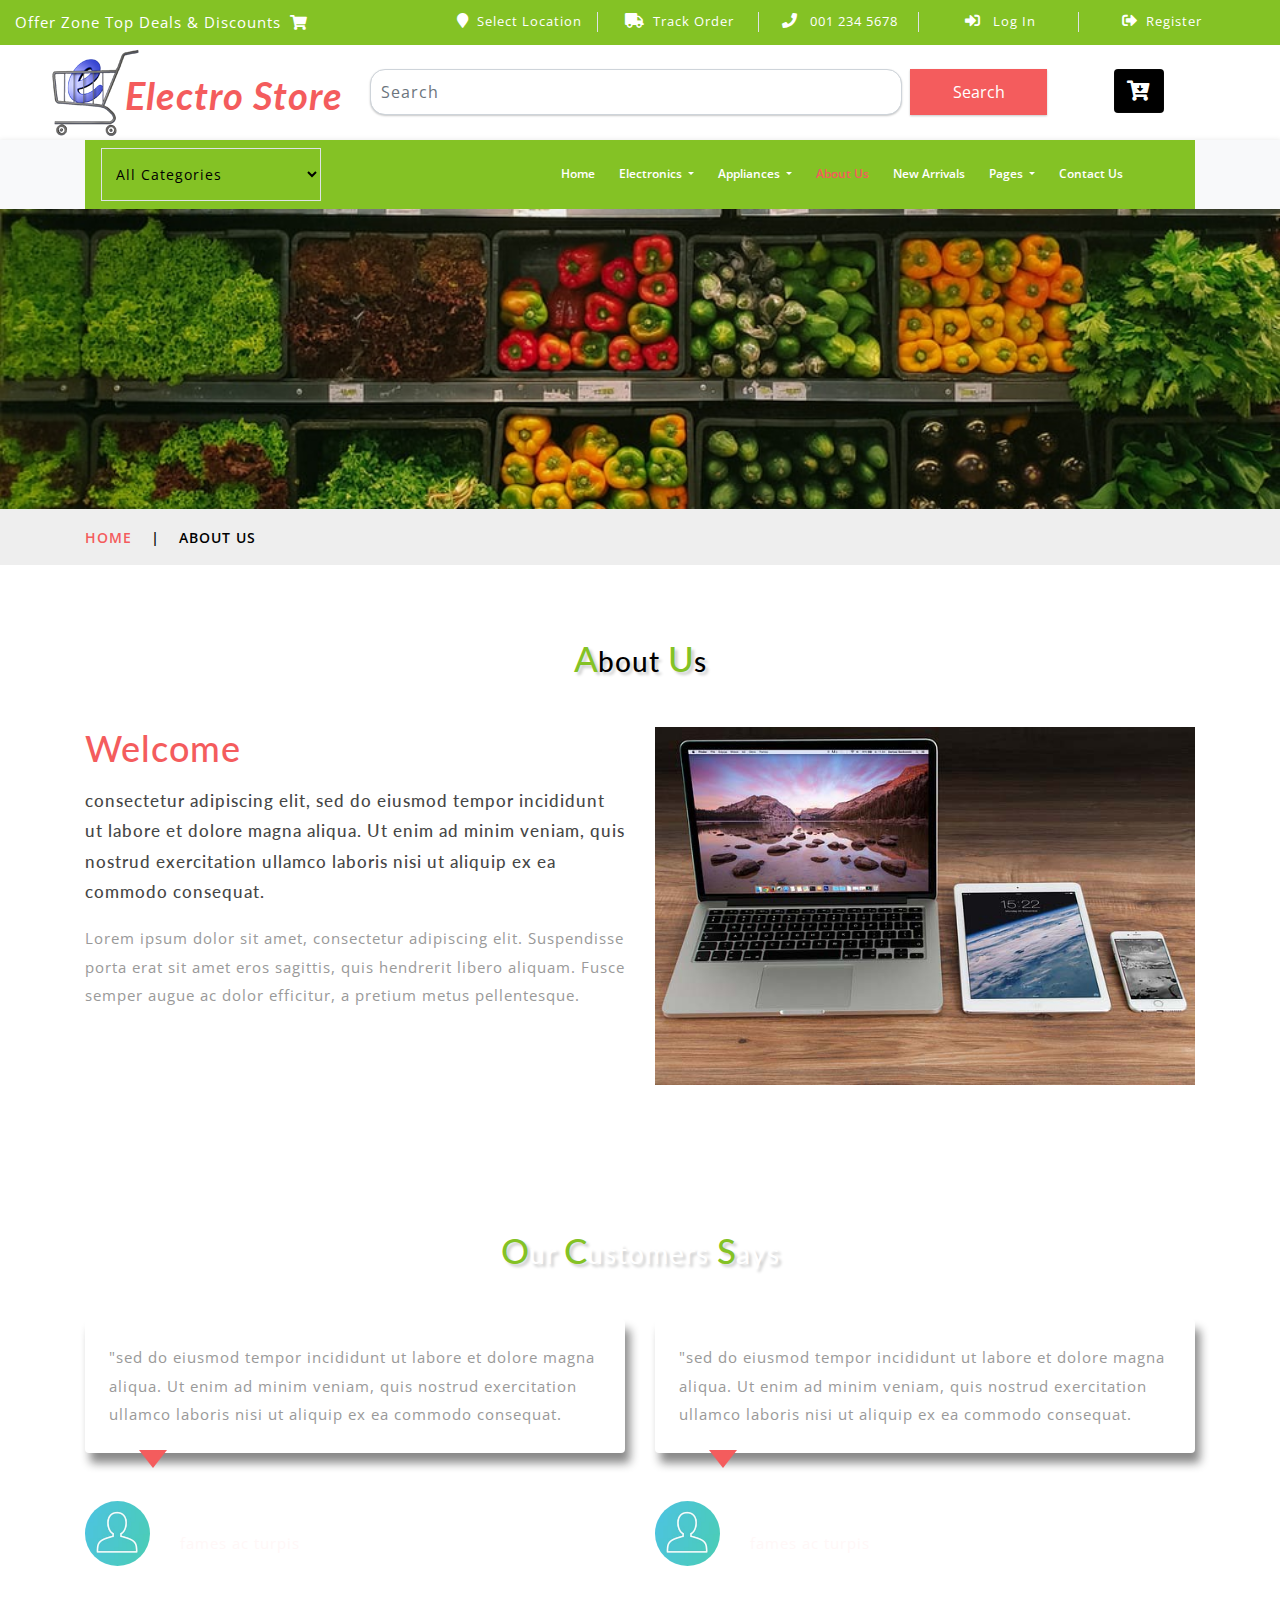
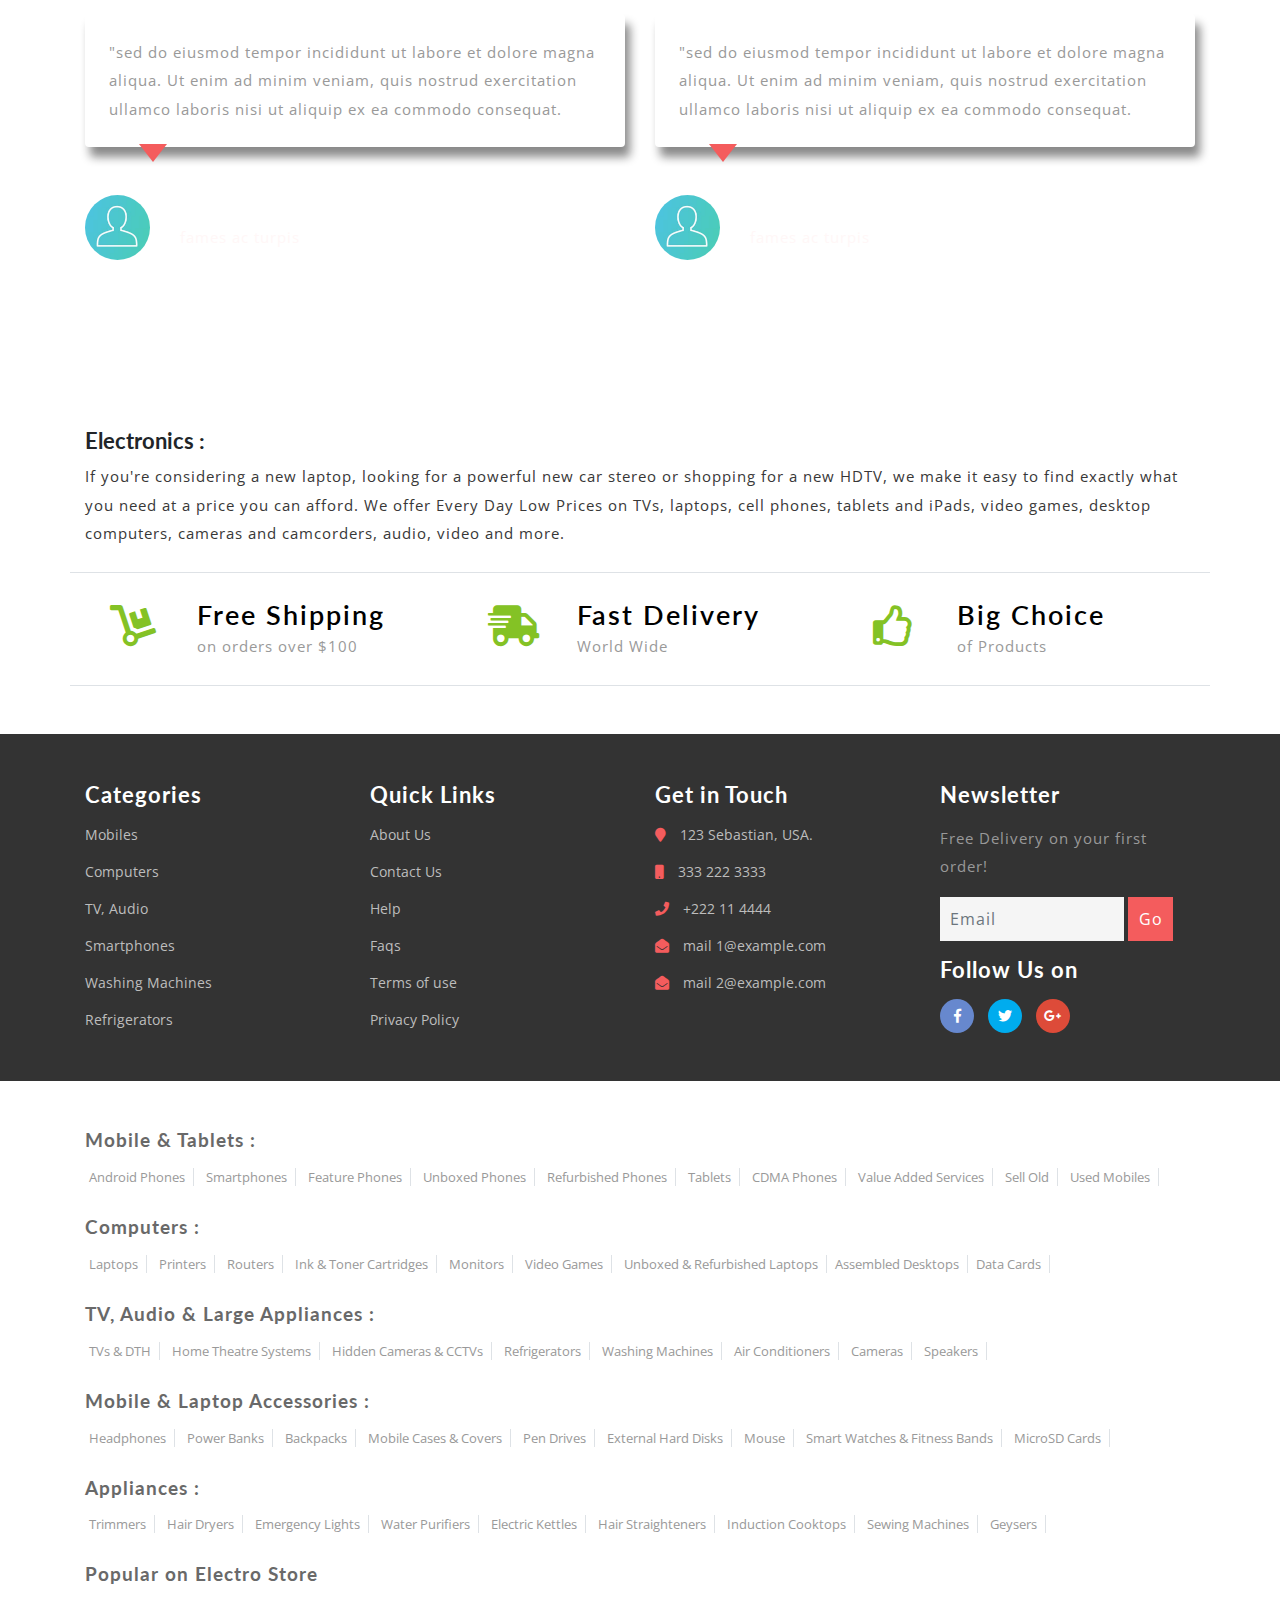
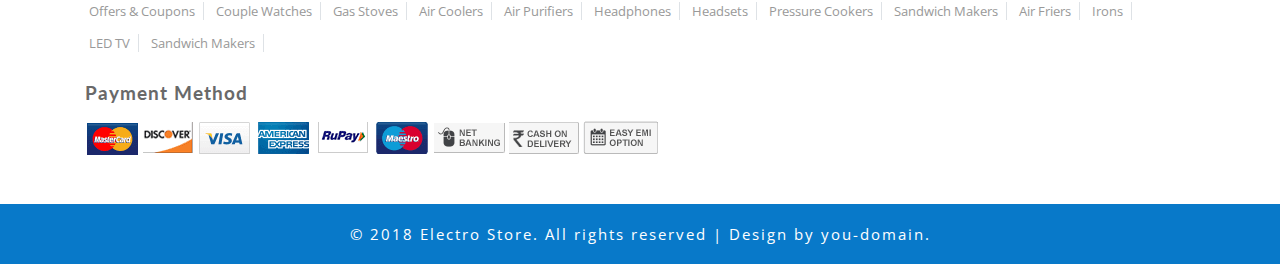
<file: about.html>
<!--
Author: you-domain
Author URL: http://you-domain.com
License: Creative Commons Attribution 3.0 Unported
License URL: http://creativecommons.org/licenses/by/3.0/
-->
<!DOCTYPE html>
<html lang="zxx">

<head>
	<title>Electro Store Ecommerce Category Bootstrap Responsive Web Template | About Us :: you-domain</title>
	<!-- Meta tag Keywords -->
	<meta name="viewport" content="width=device-width, initial-scale=1">
	<meta charset="UTF-8" />
	<meta name="keywords" content="Electro Store Responsive web template, Bootstrap Web Templates, Flat Web Templates, Android Compatible web template, Smartphone Compatible web template, free webdesigns for Nokia, Samsung, LG, SonyEricsson, Motorola web design"
	/>
	<script>
		addEventListener("load", function () {
			setTimeout(hideURLbar, 0);
		}, false);

		function hideURLbar() {
			window.scrollTo(0, 1);
		}
	</script>
	<!-- //Meta tag Keywords -->

	<!-- Custom-Files -->
	<link href="css/bootstrap.css" rel="stylesheet" type="text/css" media="all" />
	<!-- Bootstrap css -->
	<link href="css/style.css" rel="stylesheet" type="text/css" media="all" />
	<!-- Main css -->
	<link rel="stylesheet" href="css/fontawesome-all.css">
	<!-- Font-Awesome-Icons-CSS -->
	<link href="css/popuo-box.css" rel="stylesheet" type="text/css" media="all" />
	<!-- pop-up-box -->
	<link href="css/menu.css" rel="stylesheet" type="text/css" media="all" />
	<!-- menu style -->
	<!-- //Custom-Files -->

	<!-- web fonts -->
	<link href="//fonts.googleapis.com/css?family=Lato:100,100i,300,300i,400,400i,700,700i,900,900i&amp;subset=latin-ext" rel="stylesheet">
	<link href="//fonts.googleapis.com/css?family=Open+Sans:300,300i,400,400i,600,600i,700,700i,800,800i&amp;subset=cyrillic,cyrillic-ext,greek,greek-ext,latin-ext,vietnamese"
	    rel="stylesheet">
	<!-- //web fonts -->

</head>

<body>
	<!-- top-header -->
	<div class="agile-main-top">
		<div class="container-fluid">
			<div class="row main-top py-2">
				<div class="col-lg-4 header-most-top">
					<p class="text-white text-lg-left text-center">Offer Zone Top Deals & Discounts
						<i class="fas fa-shopping-cart ml-1"></i>
					</p>
				</div>
				<div class="col-lg-8 header-right mt-lg-0 mt-2">
					<!-- header lists -->
					<ul>
						<li class="text-center border-right text-white">
							<a class="play-icon popup-with-zoom-anim text-white" href="#small-dialog1">
								<i class="fas fa-map-marker mr-2"></i>Select Location</a>
						</li>
						<li class="text-center border-right text-white">
							<a href="#" data-toggle="modal" data-target="#exampleModal" class="text-white">
								<i class="fas fa-truck mr-2"></i>Track Order</a>
						</li>
						<li class="text-center border-right text-white">
							<i class="fas fa-phone mr-2"></i> 001 234 5678
						</li>
						<li class="text-center border-right text-white">
							<a href="#" data-toggle="modal" data-target="#exampleModal" class="text-white">
								<i class="fas fa-sign-in-alt mr-2"></i> Log In </a>
						</li>
						<li class="text-center text-white">
							<a href="#" data-toggle="modal" data-target="#exampleModal2" class="text-white">
								<i class="fas fa-sign-out-alt mr-2"></i>Register </a>
						</li>
					</ul>
					<!-- //header lists -->
				</div>
			</div>
		</div>
	</div>

	<!-- Button trigger modal(select-location) -->
	<div id="small-dialog1" class="mfp-hide">
		<div class="select-city">
			<h3>
				<i class="fas fa-map-marker"></i> Please Select Your Location</h3>
			<select class="list_of_cities">
				<optgroup label="Popular Cities">
					<option selected style="display:none;color:#eee;">Select City</option>
					<option>Birmingham</option>
					<option>Anchorage</option>
					<option>Phoenix</option>
					<option>Little Rock</option>
					<option>Los Angeles</option>
					<option>Denver</option>
					<option>Bridgeport</option>
					<option>Wilmington</option>
					<option>Jacksonville</option>
					<option>Atlanta</option>
					<option>Honolulu</option>
					<option>Boise</option>
					<option>Chicago</option>
					<option>Indianapolis</option>
				</optgroup>
				<optgroup label="Alabama">
					<option>Birmingham</option>
					<option>Montgomery</option>
					<option>Mobile</option>
					<option>Huntsville</option>
					<option>Tuscaloosa</option>
				</optgroup>
				<optgroup label="Alaska">
					<option>Anchorage</option>
					<option>Fairbanks</option>
					<option>Juneau</option>
					<option>Sitka</option>
					<option>Ketchikan</option>
				</optgroup>
				<optgroup label="Arizona">
					<option>Phoenix</option>
					<option>Tucson</option>
					<option>Mesa</option>
					<option>Chandler</option>
					<option>Glendale</option>
				</optgroup>
				<optgroup label="Arkansas">
					<option>Little Rock</option>
					<option>Fort Smith</option>
					<option>Fayetteville</option>
					<option>Springdale</option>
					<option>Jonesboro</option>
				</optgroup>
				<optgroup label="California">
					<option>Los Angeles</option>
					<option>San Diego</option>
					<option>San Jose</option>
					<option>San Francisco</option>
					<option>Fresno</option>
				</optgroup>
				<optgroup label="Colorado">
					<option>Denver</option>
					<option>Colorado</option>
					<option>Aurora</option>
					<option>Fort Collins</option>
					<option>Lakewood</option>
				</optgroup>
				<optgroup label="Connecticut">
					<option>Bridgeport</option>
					<option>New Haven</option>
					<option>Hartford</option>
					<option>Stamford</option>
					<option>Waterbury</option>
				</optgroup>
				<optgroup label="Delaware">
					<option>Wilmington</option>
					<option>Dover</option>
					<option>Newark</option>
					<option>Bear</option>
					<option>Middletown</option>
				</optgroup>
				<optgroup label="Florida">
					<option>Jacksonville</option>
					<option>Miami</option>
					<option>Tampa</option>
					<option>St. Petersburg</option>
					<option>Orlando</option>
				</optgroup>
				<optgroup label="Georgia">
					<option>Atlanta</option>
					<option>Augusta</option>
					<option>Columbus</option>
					<option>Savannah</option>
					<option>Athens</option>
				</optgroup>
				<optgroup label="Hawaii">
					<option>Honolulu</option>
					<option>Pearl City</option>
					<option>Hilo</option>
					<option>Kailua</option>
					<option>Waipahu</option>
				</optgroup>
				<optgroup label="Idaho">
					<option>Boise</option>
					<option>Nampa</option>
					<option>Meridian</option>
					<option>Idaho Falls</option>
					<option>Pocatello</option>
				</optgroup>
				<optgroup label="Illinois">
					<option>Chicago</option>
					<option>Aurora</option>
					<option>Rockford</option>
					<option>Joliet</option>
					<option>Naperville</option>
				</optgroup>
				<optgroup label="Indiana">
					<option>Indianapolis</option>
					<option>Fort Wayne</option>
					<option>Evansville</option>
					<option>South Bend</option>
					<option>Hammond</option>
				</optgroup>
				<optgroup label="Iowa">
					<option>Des Moines</option>
					<option>Cedar Rapids</option>
					<option>Davenport</option>
					<option>Sioux City</option>
					<option>Waterloo</option>
				</optgroup>
				<optgroup label="Kansas">
					<option>Wichita</option>
					<option>Overland Park</option>
					<option>Kansas City</option>
					<option>Topeka</option>
					<option>Olathe </option>
				</optgroup>
				<optgroup label="Kentucky">
					<option>Louisville</option>
					<option>Lexington</option>
					<option>Bowling Green</option>
					<option>Owensboro</option>
					<option>Covington</option>
				</optgroup>
				<optgroup label="Louisiana">
					<option>New Orleans</option>
					<option>Baton Rouge</option>
					<option>Shreveport</option>
					<option>Metairie</option>
					<option>Lafayette</option>
				</optgroup>
				<optgroup label="Maine">
					<option>Portland</option>
					<option>Lewiston</option>
					<option>Bangor</option>
					<option>South Portland</option>
					<option>Auburn</option>
				</optgroup>
				<optgroup label="Maryland">
					<option>Baltimore</option>
					<option>Frederick</option>
					<option>Rockville</option>
					<option>Gaithersburg</option>
					<option>Bowie</option>
				</optgroup>
				<optgroup label="Massachusetts">
					<option>Boston</option>
					<option>Worcester</option>
					<option>Springfield</option>
					<option>Lowell</option>
					<option>Cambridge</option>
				</optgroup>
				<optgroup label="Michigan">
					<option>Detroit</option>
					<option>Grand Rapids</option>
					<option>Warren</option>
					<option>Sterling Heights</option>
					<option>Lansing</option>
				</optgroup>
				<optgroup label="Minnesota">
					<option>Minneapolis</option>
					<option>St. Paul</option>
					<option>Rochester</option>
					<option>Duluth</option>
					<option>Bloomington</option>
				</optgroup>
				<optgroup label="Mississippi">
					<option>Jackson</option>
					<option>Gulfport</option>
					<option>Southaven</option>
					<option>Hattiesburg</option>
					<option>Biloxi</option>
				</optgroup>
				<optgroup label="Missouri">
					<option>Kansas City</option>
					<option>St. Louis</option>
					<option>Springfield</option>
					<option>Independence</option>
					<option>Columbia</option>
				</optgroup>
				<optgroup label="Montana">
					<option>Billings</option>
					<option>Missoula</option>
					<option>Great Falls</option>
					<option>Bozeman</option>
					<option>Butte-Silver Bow</option>
				</optgroup>
				<optgroup label="Nebraska">
					<option>Omaha</option>
					<option>Lincoln</option>
					<option>Bellevue</option>
					<option>Grand Island</option>
					<option>Kearney</option>
				</optgroup>
				<optgroup label="Nevada">
					<option>Las Vegas</option>
					<option>Henderson</option>
					<option>North Las Vegas</option>
					<option>Reno</option>
					<option>Sunrise Manor</option>
				</optgroup>
				<optgroup label="New Hampshire">
					<option>Manchesters</option>
					<option>Nashua</option>
					<option>Concord</option>
					<option>Dover</option>
					<option>Rochester</option>
				</optgroup>
				<optgroup label="New Jersey">
					<option>Newark</option>
					<option>Jersey City</option>
					<option>Paterson</option>
					<option>Elizabeth</option>
					<option>Edison</option>
				</optgroup>
				<optgroup label="New Mexico">
					<option>Albuquerque</option>
					<option>Las Cruces</option>
					<option>Rio Rancho</option>
					<option>Santa Fe</option>
					<option>Roswell</option>
				</optgroup>
				<optgroup label="New York">
					<option>New York</option>
					<option>Buffalo</option>
					<option>Rochester</option>
					<option>Yonkers</option>
					<option>Syracuse</option>
				</optgroup>
				<optgroup label="North Carolina">
					<option>Charlotte</option>
					<option>Raleigh</option>
					<option>Greensboro</option>
					<option>Winston-Salem</option>
					<option>Durham</option>
				</optgroup>
				<optgroup label="North Dakota">
					<option>Fargo</option>
					<option>Bismarck</option>
					<option>Grand Forks</option>
					<option>Minot</option>
					<option>West Fargo</option>
				</optgroup>
				<optgroup label="Ohio">
					<option>Columbus</option>
					<option>Cleveland</option>
					<option>Cincinnati</option>
					<option>Toledo</option>
					<option>Akron</option>
				</optgroup>
				<optgroup label="Oklahoma">
					<option>Oklahoma City</option>
					<option>Tulsa</option>
					<option>Norman</option>
					<option>Broken Arrow</option>
					<option>Lawton</option>
				</optgroup>
				<optgroup label="Oregon">
					<option>Portland</option>
					<option>Eugene</option>
					<option>Salem</option>
					<option>Gresham</option>
					<option>Hillsboro</option>
				</optgroup>
				<optgroup label="Pennsylvania">
					<option>Philadelphia</option>
					<option>Pittsburgh</option>
					<option>Allentown</option>
					<option>Erie</option>
					<option>Reading</option>
				</optgroup>
				<optgroup label="Rhode Island">
					<option>Providence</option>
					<option>Warwick</option>
					<option>Cranston</option>
					<option>Pawtucket</option>
					<option>East Providence</option>
				</optgroup>
				<optgroup label="South Carolina">
					<option>Columbia</option>
					<option>Charleston</option>
					<option>North Charleston</option>
					<option>Mount Pleasant</option>
					<option>Rock Hill</option>
				</optgroup>
				<optgroup label="South Dakota">
					<option>Sioux Falls</option>
					<option>Rapid City</option>
					<option>Aberdeen</option>
					<option>Brookings</option>
					<option>Watertown</option>
				</optgroup>
				<optgroup label="Tennessee">
					<option>Memphis</option>
					<option>Nashville</option>
					<option>Knoxville</option>
					<option>Chattanooga</option>
					<option>Clarksville</option>
				</optgroup>
				<optgroup label="Texas">
					<option>Houston</option>
					<option>San Antonio</option>
					<option>Dallas</option>
					<option>Austin</option>
					<option>Fort Worth</option>
				</optgroup>
				<optgroup label="Utah">
					<option>Salt Lake City</option>
					<option>West Valley City</option>
					<option>Provo</option>
					<option>West Jordan</option>
					<option>Orem</option>
				</optgroup>
				<optgroup label="Vermont">
					<option>Burlington</option>
					<option>Essex</option>
					<option>South Burlington</option>
					<option>Colchester</option>
					<option>Rutland</option>
				</optgroup>
				<optgroup label="Virginia">
					<option>Virginia Beach</option>
					<option>Norfolk</option>
					<option>Chesapeake</option>
					<option>Arlington</option>
					<option>Richmond</option>
				</optgroup>
				<optgroup label="Washington">
					<option>Seattle</option>
					<option>Spokane</option>
					<option>Tacoma</option>
					<option>Vancouver</option>
					<option>Bellevue</option>
				</optgroup>
				<optgroup label="West Virginia">
					<option>Charleston</option>
					<option>Huntington</option>
					<option>Parkersburg</option>
					<option>Morgantown</option>
					<option>Wheeling</option>
				</optgroup>
				<optgroup label="Wisconsin">
					<option>Milwaukee</option>
					<option>Madison</option>
					<option>Green Bay</option>
					<option>Kenosha</option>
					<option>Racine</option>
				</optgroup>
				<optgroup label="Wyoming">
					<option>Cheyenne</option>
					<option>Casper</option>
					<option>Laramie</option>
					<option>Gillette</option>
					<option>Rock Springs</option>
				</optgroup>
			</select>
			<div class="clearfix"></div>
		</div>
	</div>
	<!-- //shop locator (popup) -->

	<!-- modals -->
	<!-- log in -->
	<div class="modal fade" id="exampleModal" tabindex="-1" role="dialog" aria-hidden="true">
		<div class="modal-dialog" role="document">
			<div class="modal-content">
				<div class="modal-header">
					<h5 class="modal-title text-center">Log In</h5>
					<button type="button" class="close" data-dismiss="modal" aria-label="Close">
						<span aria-hidden="true">&times;</span>
					</button>
				</div>
				<div class="modal-body">
					<form action="#" method="post">
						<div class="form-group">
							<label class="col-form-label">Username</label>
							<input type="text" class="form-control" placeholder=" " name="Name" required="">
						</div>
						<div class="form-group">
							<label class="col-form-label">Password</label>
							<input type="password" class="form-control" placeholder=" " name="Password" required="">
						</div>
						<div class="right">
							<input type="submit" class="form-control" value="Log in">
						</div>
						<div class="sub">
							<div class="custom-control custom-checkbox mr-sm-2">
								<input type="checkbox" class="custom-control-input" id="customControlAutosizing">
								<label class="custom-control-label" for="customControlAutosizing">Remember me?</label>
							</div>
						</div>
						<p class="text-center dont-do mt-3">Don't have an account?
							<a href="#" data-toggle="modal" data-target="#exampleModal2">
								Register Now</a>
						</p>
					</form>
				</div>
			</div>
		</div>
	</div>
	<!-- register -->
	<div class="modal fade" id="exampleModal2" tabindex="-1" role="dialog" aria-hidden="true">
		<div class="modal-dialog" role="document">
			<div class="modal-content">
				<div class="modal-header">
					<h5 class="modal-title">Register</h5>
					<button type="button" class="close" data-dismiss="modal" aria-label="Close">
						<span aria-hidden="true">&times;</span>
					</button>
				</div>
				<div class="modal-body">
					<form action="#" method="post">
						<div class="form-group">
							<label class="col-form-label">Your Name</label>
							<input type="text" class="form-control" placeholder=" " name="Name" required="">
						</div>
						<div class="form-group">
							<label class="col-form-label">Email</label>
							<input type="email" class="form-control" placeholder=" " name="Email" required="">
						</div>
						<div class="form-group">
							<label class="col-form-label">Password</label>
							<input type="password" class="form-control" placeholder=" " name="Password" id="password1" required="">
						</div>
						<div class="form-group">
							<label class="col-form-label">Confirm Password</label>
							<input type="password" class="form-control" placeholder=" " name="Confirm Password" id="password2" required="">
						</div>
						<div class="right">
							<input type="submit" class="form-control" value="Register">
						</div>
						<div class="sub">
							<div class="custom-control custom-checkbox mr-sm-2">
								<input type="checkbox" class="custom-control-input" id="customControlAutosizing2">
								<label class="custom-control-label" for="customControlAutosizing2">I Accept to the Terms & Conditions</label>
							</div>
						</div>
					</form>
				</div>
			</div>
		</div>
	</div>
	<!-- //modal -->
	<!-- //top-header -->

	<!-- header-bottom-->
	<div class="header-bot">
		<div class="container">
			<div class="row header-bot_inner_wthreeinfo_header_mid">
				<!-- logo -->
				<div class="col-md-3 logo_agile">
					<h1 class="text-center">
						<a href="index.html" class="font-weight-bold font-italic">
							<img src="images/logo2.png" alt=" " class="img-fluid">Electro Store
						</a>
					</h1>
				</div>
				<!-- //logo -->
				<!-- header-bot -->
				<div class="col-md-9 header mt-4 mb-md-0 mb-4">
					<div class="row">
						<!-- search -->
						<div class="col-10 agileits_search">
							<form class="form-inline" action="#" method="post">
								<input class="form-control mr-sm-2" type="search" placeholder="Search" aria-label="Search" required>
								<button class="btn my-2 my-sm-0" type="submit">Search</button>
							</form>
						</div>
						<!-- //search -->
						<!-- cart details -->
						<div class="col-2 top_nav_right text-center mt-sm-0 mt-2">
							<div class="wthreecartaits wthreecartaits2 cart cart box_1">
								<form action="#" method="post" class="last">
									<input type="hidden" name="cmd" value="_cart">
									<input type="hidden" name="display" value="1">
									<button class="btn w3view-cart" type="submit" name="submit" value="">
										<i class="fas fa-cart-arrow-down"></i>
									</button>
								</form>
							</div>
						</div>
						<!-- //cart details -->
					</div>
				</div>
			</div>
		</div>
	</div>
	<!-- shop locator (popup) -->
	<!-- //header-bottom -->
	<!-- navigation -->
	<div class="navbar-inner">
		<div class="container">
			<nav class="navbar navbar-expand-lg navbar-light bg-light">
				<div class="agileits-navi_search">
					<form action="#" method="post">
						<select id="agileinfo-nav_search" name="agileinfo_search" class="border" required="">
							<option value="">All Categories</option>
							<option value="Televisions">Televisions</option>
							<option value="Headphones">Headphones</option>
							<option value="Computers">Computers</option>
							<option value="Appliances">Appliances</option>
							<option value="Mobiles">Mobiles</option>
							<option value="Fruits &amp; Vegetables">Tv &amp; Video</option>
							<option value="iPad & Tablets">iPad & Tablets</option>
							<option value="Cameras & Camcorders">Cameras & Camcorders</option>
							<option value="Home Audio & Theater">Home Audio & Theater</option>
						</select>
					</form>
				</div>
				<button class="navbar-toggler" type="button" data-toggle="collapse" data-target="#navbarSupportedContent" aria-controls="navbarSupportedContent"
				    aria-expanded="false" aria-label="Toggle navigation">
					<span class="navbar-toggler-icon"></span>
				</button>
				<div class="collapse navbar-collapse" id="navbarSupportedContent">
					<ul class="navbar-nav ml-auto text-center mr-xl-5">
						<li class="nav-item mr-lg-2 mb-lg-0 mb-2">
							<a class="nav-link" href="index.html">Home
								<span class="sr-only">(current)</span>
							</a>
						</li>
						<li class="nav-item dropdown mr-lg-2 mb-lg-0 mb-2">
							<a class="nav-link dropdown-toggle" href="#" role="button" data-toggle="dropdown" aria-haspopup="true" aria-expanded="false">
								Electronics
							</a>
							<div class="dropdown-menu">
								<div class="agile_inner_drop_nav_info p-4">
									<h5 class="mb-3">Mobiles, Computers</h5>
									<div class="row">
										<div class="col-sm-6 multi-gd-img">
											<ul class="multi-column-dropdown">
												<li>
													<a href="product.html">All Mobile Phones</a>
												</li>
												<li>
													<a href="product.html">All Mobile Accessories</a>
												</li>
												<li>
													<a href="product.html">Cases & Covers</a>
												</li>
												<li>
													<a href="product.html">Screen Protectors</a>
												</li>
												<li>
													<a href="product.html">Power Banks</a>
												</li>
												<li>
													<a href="product.html">All Certified Refurbished</a>
												</li>
												<li>
													<a href="product.html">Tablets</a>
												</li>
												<li>
													<a href="product.html">Wearable Devices</a>
												</li>
												<li>
													<a href="product.html">Smart Home</a>
												</li>
											</ul>
										</div>
										<div class="col-sm-6 multi-gd-img">
											<ul class="multi-column-dropdown">
												<li>
													<a href="product.html">Laptops</a>
												</li>
												<li>
													<a href="product.html">Drives & Storage</a>
												</li>
												<li>
													<a href="product.html">Printers & Ink</a>
												</li>
												<li>
													<a href="product.html">Networking Devices</a>
												</li>
												<li>
													<a href="product.html">Computer Accessories</a>
												</li>
												<li>
													<a href="product.html">Game Zone</a>
												</li>
												<li>
													<a href="product.html">Software</a>
												</li>
											</ul>
										</div>
									</div>
								</div>
							</div>
						</li>
						<li class="nav-item dropdown mr-lg-2 mb-lg-0 mb-2">
							<a class="nav-link dropdown-toggle" href="#" role="button" data-toggle="dropdown" aria-haspopup="true" aria-expanded="false">
								Appliances
							</a>
							<div class="dropdown-menu">
								<div class="agile_inner_drop_nav_info p-4">
									<h5 class="mb-3">TV, Appliances, Electronics</h5>
									<div class="row">
										<div class="col-sm-6 multi-gd-img">
											<ul class="multi-column-dropdown">
												<li>
													<a href="product2.html">Televisions</a>
												</li>
												<li>
													<a href="product2.html">Home Entertainment Systems</a>
												</li>
												<li>
													<a href="product2.html">Headphones</a>
												</li>
												<li>
													<a href="product2.html">Speakers</a>
												</li>
												<li>
													<a href="product2.html">MP3, Media Players & Accessories</a>
												</li>
												<li>
													<a href="product2.html">Audio & Video Accessories</a>
												</li>
												<li>
													<a href="product2.html">Cameras</a>
												</li>
												<li>
													<a href="product2.html">DSLR Cameras</a>
												</li>
												<li>
													<a href="product2.html">Camera Accessories</a>
												</li>
											</ul>
										</div>
										<div class="col-sm-6 multi-gd-img">
											<ul class="multi-column-dropdown">
												<li>
													<a href="product2.html">Musical Instruments</a>
												</li>
												<li>
													<a href="product2.html">Gaming Consoles</a>
												</li>
												<li>
													<a href="product2.html">All Electronics</a>
												</li>
												<li>
													<a href="product2.html">Air Conditioners</a>
												</li>
												<li>
													<a href="product2.html">Refrigerators</a>
												</li>
												<li>
													<a href="product2.html">Washing Machines</a>
												</li>
												<li>
													<a href="product2.html">Kitchen & Home Appliances</a>
												</li>
												<li>
													<a href="product2.html">Heating & Cooling Appliances</a>
												</li>
												<li>
													<a href="product2.html">All Appliances</a>
												</li>
											</ul>
										</div>
									</div>
								</div>
							</div>
						</li>
						<li class="nav-item active mr-lg-2 mb-lg-0 mb-2">
							<a class="nav-link" href="about.html">About Us</a>
						</li>
						<li class="nav-item mr-lg-2 mb-lg-0 mb-2">
							<a class="nav-link" href="product.html">New Arrivals</a>
						</li>
						<li class="nav-item dropdown mr-lg-2 mb-lg-0 mb-2">
							<a class="nav-link dropdown-toggle" href="#" role="button" data-toggle="dropdown" aria-haspopup="true" aria-expanded="false">
								Pages
							</a>
							<div class="dropdown-menu">
								<a class="dropdown-item" href="product.html">Product 1</a>
								<a class="dropdown-item" href="product2.html">Product 2</a>
								<div class="dropdown-divider"></div>
								<a class="dropdown-item" href="single.html">Single Product 1</a>
								<a class="dropdown-item" href="single2.html">Single Product 2</a>
								<div class="dropdown-divider"></div>
								<a class="dropdown-item" href="checkout.html">Checkout Page</a>
								<a class="dropdown-item" href="payment.html">Payment Page</a>
							</div>
						</li>
						<li class="nav-item">
							<a class="nav-link" href="contact.html">Contact Us</a>
						</li>
					</ul>
				</div>
			</nav>
		</div>
	</div>
	<!-- //navigation -->

	<!-- banner-2 -->
	<div class="page-head_agile_info_w3l">

	</div>
	<!-- //banner-2 -->
	<!-- page -->
	<div class="services-breadcrumb">
		<div class="agile_inner_breadcrumb">
			<div class="container">
				<ul class="w3_short">
					<li>
						<a href="index.html">Home</a>
						<i>|</i>
					</li>
					<li>About Us</li>
				</ul>
			</div>
		</div>
	</div>
	<!-- //page -->

	<!-- about -->
	<div class="welcome py-sm-5 py-4">
		<div class="container py-xl-4 py-lg-2">
			<!-- tittle heading -->
			<h3 class="tittle text-center mb-lg-5 mb-sm-4 mb-3">
				<span>A</span>bout
				<span>U</span>s</h3>
			<!-- //tittle heading -->
			<div class="row">
				<div class="col-lg-6 welcome-left">
					<h3>Welcome</h3>
					<h4 class="my-sm-3 my-2">consectetur adipiscing elit, sed do eiusmod tempor incididunt ut labore et dolore magna aliqua. Ut enim ad minim veniam,
						quis nostrud exercitation ullamco laboris nisi ut aliquip ex ea commodo consequat.</h4>
					<p>Lorem ipsum dolor sit amet, consectetur adipiscing elit. Suspendisse porta erat sit amet eros sagittis, quis hendrerit
						libero aliquam. Fusce semper augue ac dolor efficitur, a pretium metus pellentesque.</p>
				</div>
				<div class="col-lg-6 welcome-right-top mt-lg-0 mt-sm-5 mt-4">
					<img src="images/ab.jpg" class="img-fluid" alt=" ">
				</div>
			</div>
		</div>
	</div>
	<!-- //about -->

	<!-- testimonials -->
	<div class="testimonials py-sm-5 py-4">
		<div class="container py-xl-4 py-lg-2">
			<!-- tittle heading -->
			<h3 class="tittle text-center text-white mb-lg-5 mb-sm-4 mb-3">
				<span>O</span>ur
				<span>C</span>ustomers
				<span>S</span>ays</h3>
			<!-- tittle heading -->
			<div class="row gallery-index">
				<div class="col-sm-6 med-testi-grid">
					<div class="med-testi test-tooltip rounded p-4">
						<p>"sed do eiusmod tempor incididunt ut labore et dolore magna aliqua. Ut enim ad minim veniam, quis nostrud exercitation
							ullamco laboris nisi ut aliquip ex ea commodo consequat.</p>
					</div>
					<div class="row med-testi-left my-5">
						<div class="col-lg-2 col-3 w3ls-med-testi-img">
							<img src="images/user.jpg" alt=" " class="img-fluid rounded-circle" />
						</div>
						<div class="col-lg-10 col-9 med-testi-txt">
							<h4 class="font-weight-bold mb-lg-1 mb-2">Tyson</h4>
							<p>fames ac turpis</p>
						</div>
					</div>
				</div>
				<div class="col-sm-6 med-testi-grid">
					<div class="med-testi test-tooltip rounded p-4">
						<p>"sed do eiusmod tempor incididunt ut labore et dolore magna aliqua. Ut enim ad minim veniam, quis nostrud exercitation
							ullamco laboris nisi ut aliquip ex ea commodo consequat.</p>
					</div>
					<div class="row med-testi-left my-5">
						<div class="col-lg-2 col-3 w3ls-med-testi-img">
							<img src="images/user.jpg" alt=" " class="img-fluid rounded-circle" />
						</div>
						<div class="col-lg-10 col-9 med-testi-txt">
							<h4 class="font-weight-bold mb-lg-1 mb-2">Alejandra</h4>
							<p>fames ac turpis</p>
						</div>
					</div>
				</div>
				<div class="col-sm-6 med-testi-grid">
					<div class="med-testi test-tooltip rounded p-4">
						<p>"sed do eiusmod tempor incididunt ut labore et dolore magna aliqua. Ut enim ad minim veniam, quis nostrud exercitation
							ullamco laboris nisi ut aliquip ex ea commodo consequat.</p>
					</div>
					<div class="row med-testi-left mt-sm-5 my-5">
						<div class="col-lg-2 col-3 w3ls-med-testi-img">
							<img src="images/user.jpg" alt=" " class="img-fluid rounded-circle" />
						</div>
						<div class="col-lg-10 col-9 med-testi-txt">
							<h4 class="font-weight-bold mb-lg-1 mb-2">Charles</h4>
							<p>fames ac turpis</p>
						</div>
					</div>
				</div>
				<div class="col-sm-6 med-testi-grid">
					<div class="med-testi test-tooltip rounded p-4">
						<p>"sed do eiusmod tempor incididunt ut labore et dolore magna aliqua. Ut enim ad minim veniam, quis nostrud exercitation
							ullamco laboris nisi ut aliquip ex ea commodo consequat.</p>
					</div>
					<div class="row med-testi-left mt-5">
						<div class="col-lg-2 col-3 w3ls-med-testi-img">
							<img src="images/user.jpg" alt=" " class="img-fluid rounded-circle" />
						</div>
						<div class="col-lg-10 col-9 med-testi-txt">
							<h4 class="font-weight-bold mb-lg-1 mb-2">Jessie</h4>
							<p>fames ac turpis</p>
						</div>
					</div>
				</div>
			</div>
		</div>
	</div>
	<!-- //testimonials -->

	<!-- footer -->
	<footer>
		<div class="footer-top-first">
			<div class="container py-md-5 py-sm-4 py-3">
				<!-- footer first section -->
				<h2 class="footer-top-head font-weight-bold mb-2">Electronics :</h2>
				<p class="footer-main mb-4">
					If you're considering a new laptop, looking for a powerful new car stereo or shopping for a new HDTV, we make it easy to
					find exactly what you need at a price you can afford. We offer Every Day Low Prices on TVs, laptops, cell phones, tablets
					and iPads, video games, desktop computers, cameras and camcorders, audio, video and more.</p>
				<!-- //footer first section -->
				<!-- footer second section -->
				<div class="row w3l-grids-footer border-top border-bottom py-sm-4 py-3">
					<div class="col-md-4 offer-footer">
						<div class="row">
							<div class="col-4 icon-fot">
								<i class="fas fa-dolly"></i>
							</div>
							<div class="col-8 text-form-footer">
								<h3>Free Shipping</h3>
								<p>on orders over $100</p>
							</div>
						</div>
					</div>
					<div class="col-md-4 offer-footer my-md-0 my-4">
						<div class="row">
							<div class="col-4 icon-fot">
								<i class="fas fa-shipping-fast"></i>
							</div>
							<div class="col-8 text-form-footer">
								<h3>Fast Delivery</h3>
								<p>World Wide</p>
							</div>
						</div>
					</div>
					<div class="col-md-4 offer-footer">
						<div class="row">
							<div class="col-4 icon-fot">
								<i class="far fa-thumbs-up"></i>
							</div>
							<div class="col-8 text-form-footer">
								<h3>Big Choice</h3>
								<p>of Products</p>
							</div>
						</div>
					</div>
				</div>
				<!-- //footer second section -->
			</div>
		</div>
		<!-- footer third section -->
		<div class="w3l-middlefooter-sec">
			<div class="container py-md-5 py-sm-4 py-3">
				<div class="row footer-info w3-agileits-info">
					<!-- footer categories -->
					<div class="col-md-3 col-sm-6 footer-grids">
						<h3 class="text-white font-weight-bold mb-3">Categories</h3>
						<ul>
							<li class="mb-3">
								<a href="product.html">Mobiles </a>
							</li>
							<li class="mb-3">
								<a href="product.html">Computers</a>
							</li>
							<li class="mb-3">
								<a href="product.html">TV, Audio</a>
							</li>
							<li class="mb-3">
								<a href="product2.html">Smartphones</a>
							</li>
							<li class="mb-3">
								<a href="product.html">Washing Machines</a>
							</li>
							<li>
								<a href="product2.html">Refrigerators</a>
							</li>
						</ul>
					</div>
					<!-- //footer categories -->
					<!-- quick links -->
					<div class="col-md-3 col-sm-6 footer-grids mt-sm-0 mt-4">
						<h3 class="text-white font-weight-bold mb-3">Quick Links</h3>
						<ul>
							<li class="mb-3">
								<a href="about.html">About Us</a>
							</li>
							<li class="mb-3">
								<a href="contact.html">Contact Us</a>
							</li>
							<li class="mb-3">
								<a href="help.html">Help</a>
							</li>
							<li class="mb-3">
								<a href="faqs.html">Faqs</a>
							</li>
							<li class="mb-3">
								<a href="terms.html">Terms of use</a>
							</li>
							<li>
								<a href="privacy.html">Privacy Policy</a>
							</li>
						</ul>
					</div>
					<div class="col-md-3 col-sm-6 footer-grids mt-md-0 mt-4">
						<h3 class="text-white font-weight-bold mb-3">Get in Touch</h3>
						<ul>
							<li class="mb-3">
								<i class="fas fa-map-marker"></i> 123 Sebastian, USA.</li>
							<li class="mb-3">
								<i class="fas fa-mobile"></i> 333 222 3333 </li>
							<li class="mb-3">
								<i class="fas fa-phone"></i> +222 11 4444 </li>
							<li class="mb-3">
								<i class="fas fa-envelope-open"></i>
								<a href="mailto:example@mail.com"> mail 1@example.com</a>
							</li>
							<li>
								<i class="fas fa-envelope-open"></i>
								<a href="mailto:example@mail.com"> mail 2@example.com</a>
							</li>
						</ul>
					</div>
					<div class="col-md-3 col-sm-6 footer-grids w3l-agileits mt-md-0 mt-4">
						<!-- newsletter -->
						<h3 class="text-white font-weight-bold mb-3">Newsletter</h3>
						<p class="mb-3">Free Delivery on your first order!</p>
						<form action="#" method="post">
							<div class="form-group">
								<input type="email" class="form-control" placeholder="Email" name="email" required="">
								<input type="submit" value="Go">
							</div>
						</form>
						<!-- //newsletter -->
						<!-- social icons -->
						<div class="footer-grids  w3l-socialmk mt-3">
							<h3 class="text-white font-weight-bold mb-3">Follow Us on</h3>
							<div class="social">
								<ul>
									<li>
										<a class="icon fb" href="#">
											<i class="fab fa-facebook-f"></i>
										</a>
									</li>
									<li>
										<a class="icon tw" href="#">
											<i class="fab fa-twitter"></i>
										</a>
									</li>
									<li>
										<a class="icon gp" href="#">
											<i class="fab fa-google-plus-g"></i>
										</a>
									</li>
								</ul>
							</div>
						</div>
						<!-- //social icons -->
					</div>
				</div>
				<!-- //quick links -->
			</div>
		</div>
		<!-- //footer third section -->

		<!-- footer fourth section -->
		<div class="agile-sometext py-md-5 py-sm-4 py-3">
			<div class="container">
				<!-- brands -->
				<div class="sub-some">
					<h5 class="font-weight-bold mb-2">Mobile & Tablets :</h5>
					<ul>
						<li class="m-sm-1">
							<a href="product.html" class="border-right pr-2">Android Phones</a>
						</li>
						<li class="m-sm-1">
							<a href="product.html" class="border-right pr-2">Smartphones</a>
						</li>
						<li class="m-sm-1">
							<a href="product.html" class="border-right pr-2">Feature Phones</a>
						</li>
						<li class="m-sm-1">
							<a href="product.html" class="border-right pr-2">Unboxed Phones</a>
						</li>
						<li class="m-sm-1">
							<a href="product.html" class="border-right pr-2">Refurbished Phones</a>
						</li>
						<li class="m-sm-1">
							<a href="product.html" class="border-right pr-2"> Tablets</a>
						</li>
						<li class="m-sm-1">
							<a href="product.html" class="border-right pr-2">CDMA Phones</a>
						</li>
						<li class="m-sm-1">
							<a href="product.html" class="border-right pr-2">Value Added Services</a>
						</li>
						<li class="m-sm-1">
							<a href="product.html" class="border-right pr-2">Sell Old</a>
						</li>
						<li class="m-sm-1">
							<a href="product.html" class="border-right pr-2">Used Mobiles</a>
						</li>
					</ul>
				</div>
				<div class="sub-some mt-4">
					<h5 class="font-weight-bold mb-2">Computers :</h5>
					<ul>
						<li class="m-sm-1">
							<a href="product.html" class="border-right pr-2">Laptops </a>
						</li>
						<li class="m-sm-1">
							<a href="product.html" class="border-right pr-2">Printers</a>
						</li>
						<li class="m-sm-1">
							<a href="product.html" class="border-right pr-2">Routers</a>
						</li>
						<li class="m-sm-1">
							<a href="product.html" class="border-right pr-2">Ink & Toner Cartridges</a>
						</li>
						<li class="m-sm-1">
							<a href="product.html" class="border-right pr-2">Monitors</a>
						</li>
						<li class="m-sm-1">
							<a href="product.html" class="border-right pr-2">Video Games</a>
						</li>
						<li class="m-sm-1">
							<a href="product.html" class="border-right pr-2">Unboxed & Refurbished Laptops</a>
						</li>
						<li>
							<a href="product.html" class="border-right pr-2">Assembled Desktops</a>
						</li>
						<li class="m-sm-1">
							<a href="product2.html" class="border-right pr-2">Data Cards</a>
						</li>
					</ul>
				</div>
				<div class="sub-some mt-4">
					<h5 class="font-weight-bold mb-2">TV, Audio & Large Appliances :</h5>
					<ul>
						<li class="m-sm-1">
							<a href="product2.html" class="border-right pr-2">TVs & DTH</a>
						</li>
						<li class="m-sm-1">
							<a href="product2.html" class="border-right pr-2">Home Theatre Systems</a>
						</li>
						<li class="m-sm-1">
							<a href="product2.html" class="border-right pr-2">Hidden Cameras & CCTVs</a>
						</li>
						<li class="m-sm-1">
							<a href="product2.html" class="border-right pr-2">Refrigerators</a>
						</li>
						<li class="m-sm-1">
							<a href="product2.html" class="border-right pr-2">Washing Machines</a>
						</li>
						<li class="m-sm-1">
							<a href="product2.html" class="border-right pr-2"> Air Conditioners</a>
						</li>
						<li class="m-sm-1">
							<a href="product2.html" class="border-right pr-2">Cameras</a>
						</li>
						<li class="m-sm-1">
							<a href="product2.html" class="border-right pr-2">Speakers</a>
						</li>
					</ul>
				</div>
				<div class="sub-some mt-4">
					<h5 class="font-weight-bold mb-2">Mobile & Laptop Accessories :</h5>
					<ul>
						<li class="m-sm-1">
							<a href="product2.html" class="border-right pr-2">Headphones</a>
						</li>
						<li class="m-sm-1">
							<a href="product.html" class="border-right pr-2">Power Banks </a>
						</li>
						<li class="m-sm-1">
							<a href="product.html" class="border-right pr-2">Backpacks</a>
						</li>
						<li class="m-sm-1">
							<a href="product.html" class="border-right pr-2">Mobile Cases & Covers</a>
						</li>
						<li class="m-sm-1">
							<a href="product.html" class="border-right pr-2">Pen Drives</a>
						</li>
						<li class="m-sm-1">
							<a href="product2.html" class="border-right pr-2">External Hard Disks</a>
						</li>
						<li class="m-sm-1">
							<a href="product2.html" class="border-right pr-2"> Mouse</a>
						</li>
						<li class="m-sm-1">
							<a href="product2.html" class="border-right pr-2">Smart Watches & Fitness Bands</a>
						</li>
						<li class="m-sm-1">
							<a href="product2.html" class="border-right pr-2">MicroSD Cards</a>
						</li>
					</ul>
				</div>
				<div class="sub-some mt-4">
					<h5 class="font-weight-bold mb-2">Appliances :</h5>
					<ul>
						<li class="m-sm-1">
							<a href="product2.html" class="border-right pr-2">Trimmers</a>
						</li>
						<li class="m-sm-1">
							<a href="product2.html" class="border-right pr-2">Hair Dryers</a>
						</li>
						<li class="m-sm-1">
							<a href="product2.html" class="border-right pr-2">Emergency Lights</a>
						</li>
						<li class="m-sm-1">
							<a href="product2.html" class="border-right pr-2">Water Purifiers </a>
						</li>
						<li class="m-sm-1">
							<a href="product2.html" class="border-right pr-2">Electric Kettles</a>
						</li>
						<li class="m-sm-1">
							<a href="product2.html" class="border-right pr-2">Hair Straighteners</a>
						</li>
						<li class="m-sm-1">
							<a href="product2.html" class="border-right pr-2">Induction Cooktops</a>
						</li>
						<li class="m-sm-1">
							<a href="product2.html" class="border-right pr-2">Sewing Machines</a>
						</li>
						<li class="m-sm-1">
							<a href="product2.html" class="border-right pr-2"> Geysers</a>
						</li>
					</ul>
				</div>
				<div class="sub-some mt-4">
					<h5 class="font-weight-bold mb-2">Popular on Electro Store</h5>
					<ul>
						<li class="m-sm-1">
							<a href="product.html" class="border-right pr-2">Offers & Coupons</a>
						</li>
						<li class="m-sm-1">
							<a href="product2.html" class="border-right pr-2">Couple Watches</a>
						</li>
						<li class="m-sm-1">
							<a href="product2.html" class="border-right pr-2">Gas Stoves</a>
						</li>
						<li class="m-sm-1">
							<a href="product2.html" class="border-right pr-2"> Air Coolers</a>
						</li>
						<li class="m-sm-1">
							<a href="product2.html" class="border-right pr-2">Air Purifiers</a>
						</li>
						<li class="m-sm-1">
							<a href="product2.html" class="border-right pr-2">Headphones</a>
						</li>
						<li class="m-sm-1">
							<a href="product2.html" class="border-right pr-2"> Headsets</a>
						</li>
						<li class="m-sm-1">
							<a href="product2.html" class="border-right pr-2">Pressure Cookers</a>
						</li>
						<li class="m-sm-1">
							<a href="product2.html" class="border-right pr-2">Sandwich Makers</a>
						</li>
						<li class="m-sm-1">
							<a href="product2.html" class="border-right pr-2">Air Friers</a>
						</li>
						<li class="m-sm-1">
							<a href="product2.html" class="border-right pr-2">Irons</a>
						</li>
						<li class="m-sm-1">
							<a href="product2.html" class="border-right pr-2">LED TV</a>
						</li>
						<li class="m-sm-1">
							<a href="product2.html" class="border-right pr-2">Sandwich Makers</a>
						</li>
					</ul>
				</div>
				<!-- //brands -->
				<!-- payment -->
				<div class="sub-some child-momu mt-4">
					<h5 class="font-weight-bold mb-3">Payment Method</h5>
					<ul>
						<li>
							<img src="images/pay2.png" alt="">
						</li>
						<li>
							<img src="images/pay5.png" alt="">
						</li>
						<li>
							<img src="images/pay1.png" alt="">
						</li>
						<li>
							<img src="images/pay4.png" alt="">
						</li>
						<li>
							<img src="images/pay6.png" alt="">
						</li>
						<li>
							<img src="images/pay3.png" alt="">
						</li>
						<li>
							<img src="images/pay7.png" alt="">
						</li>
						<li>
							<img src="images/pay8.png" alt="">
						</li>
						<li>
							<img src="images/pay9.png" alt="">
						</li>
					</ul>
				</div>
				<!-- //payment -->
			</div>
		</div>
		<!-- //footer fourth section (text) -->
	</footer>
	<!-- //footer -->
	<!-- copyright -->
	<div class="copy-right py-3">
		<div class="container">
			<p class="text-center text-white">© 2018 Electro Store. All rights reserved | Design by
				<a href="http://you-domain.com"> you-domain.</a>
			</p>
		</div>
	</div>
	<!-- //copyright -->

	<!-- js-files -->
	<!-- jquery -->
	<script src="js/jquery-2.2.3.min.js"></script>
	<!-- //jquery -->

	<!-- nav smooth scroll -->
	<script>
		$(document).ready(function () {
			$(".dropdown").hover(
				function () {
					$('.dropdown-menu', this).stop(true, true).slideDown("fast");
					$(this).toggleClass('open');
				},
				function () {
					$('.dropdown-menu', this).stop(true, true).slideUp("fast");
					$(this).toggleClass('open');
				}
			);
		});
	</script>
	<!-- //nav smooth scroll -->

	<!-- popup modal (for location)-->
	<script src="js/jquery.magnific-popup.js"></script>
	<script>
		$(document).ready(function () {
			$('.popup-with-zoom-anim').magnificPopup({
				type: 'inline',
				fixedContentPos: false,
				fixedBgPos: true,
				overflowY: 'auto',
				closeBtnInside: true,
				preloader: false,
				midClick: true,
				removalDelay: 300,
				mainClass: 'my-mfp-zoom-in'
			});

		});
	</script>
	<!-- //popup modal (for location)-->

	<!-- cart-js -->
	<script src="js/minicart.js"></script>
	<script>
		paypals.minicarts.render(); //use only unique class names other than paypals.minicarts.Also Replace same class name in css and minicart.min.js

		paypals.minicarts.cart.on('checkout', function (evt) {
			var items = this.items(),
				len = items.length,
				total = 0,
				i;

			// Count the number of each item in the cart
			for (i = 0; i < len; i++) {
				total += items[i].get('quantity');
			}

			if (total < 3) {
				alert('The minimum order quantity is 3. Please add more to your shopping cart before checking out');
				evt.preventDefault();
			}
		});
	</script>
	<!-- //cart-js -->

	<!-- password-script -->
	<script>
		window.onload = function () {
			document.getElementById("password1").onchange = validatePassword;
			document.getElementById("password2").onchange = validatePassword;
		}

		function validatePassword() {
			var pass2 = document.getElementById("password2").value;
			var pass1 = document.getElementById("password1").value;
			if (pass1 != pass2)
				document.getElementById("password2").setCustomValidity("Passwords Don't Match");
			else
				document.getElementById("password2").setCustomValidity('');
			//empty string means no validation error
		}
	</script>
	<!-- //password-script -->

	<!-- smoothscroll -->
	<script src="js/SmoothScroll.min.js"></script>
	<!-- //smoothscroll -->

	<!-- start-smooth-scrolling -->
	<script src="js/move-top.js"></script>
	<script src="js/easing.js"></script>
	<script>
		jQuery(document).ready(function ($) {
			$(".scroll").click(function (event) {
				event.preventDefault();

				$('html,body').animate({
					scrollTop: $(this.hash).offset().top
				}, 1000);
			});
		});
	</script>
	<!-- //end-smooth-scrolling -->

	<!-- smooth-scrolling-of-move-up -->
	<script>
		$(document).ready(function () {
			/*
			var defaults = {
				containerID: 'toTop', // fading element id
				containerHoverID: 'toTopHover', // fading element hover id
				scrollSpeed: 1200,
				easingType: 'linear' 
			};
			*/
			$().UItoTop({
				easingType: 'easeOutQuart'
			});

		});
	</script>
	<!-- //smooth-scrolling-of-move-up -->

	<!-- for bootstrap working -->
	<script src="js/bootstrap.js"></script>
	<!-- //for bootstrap working -->
	<!-- //js-files -->

</body>

</html>
</file>
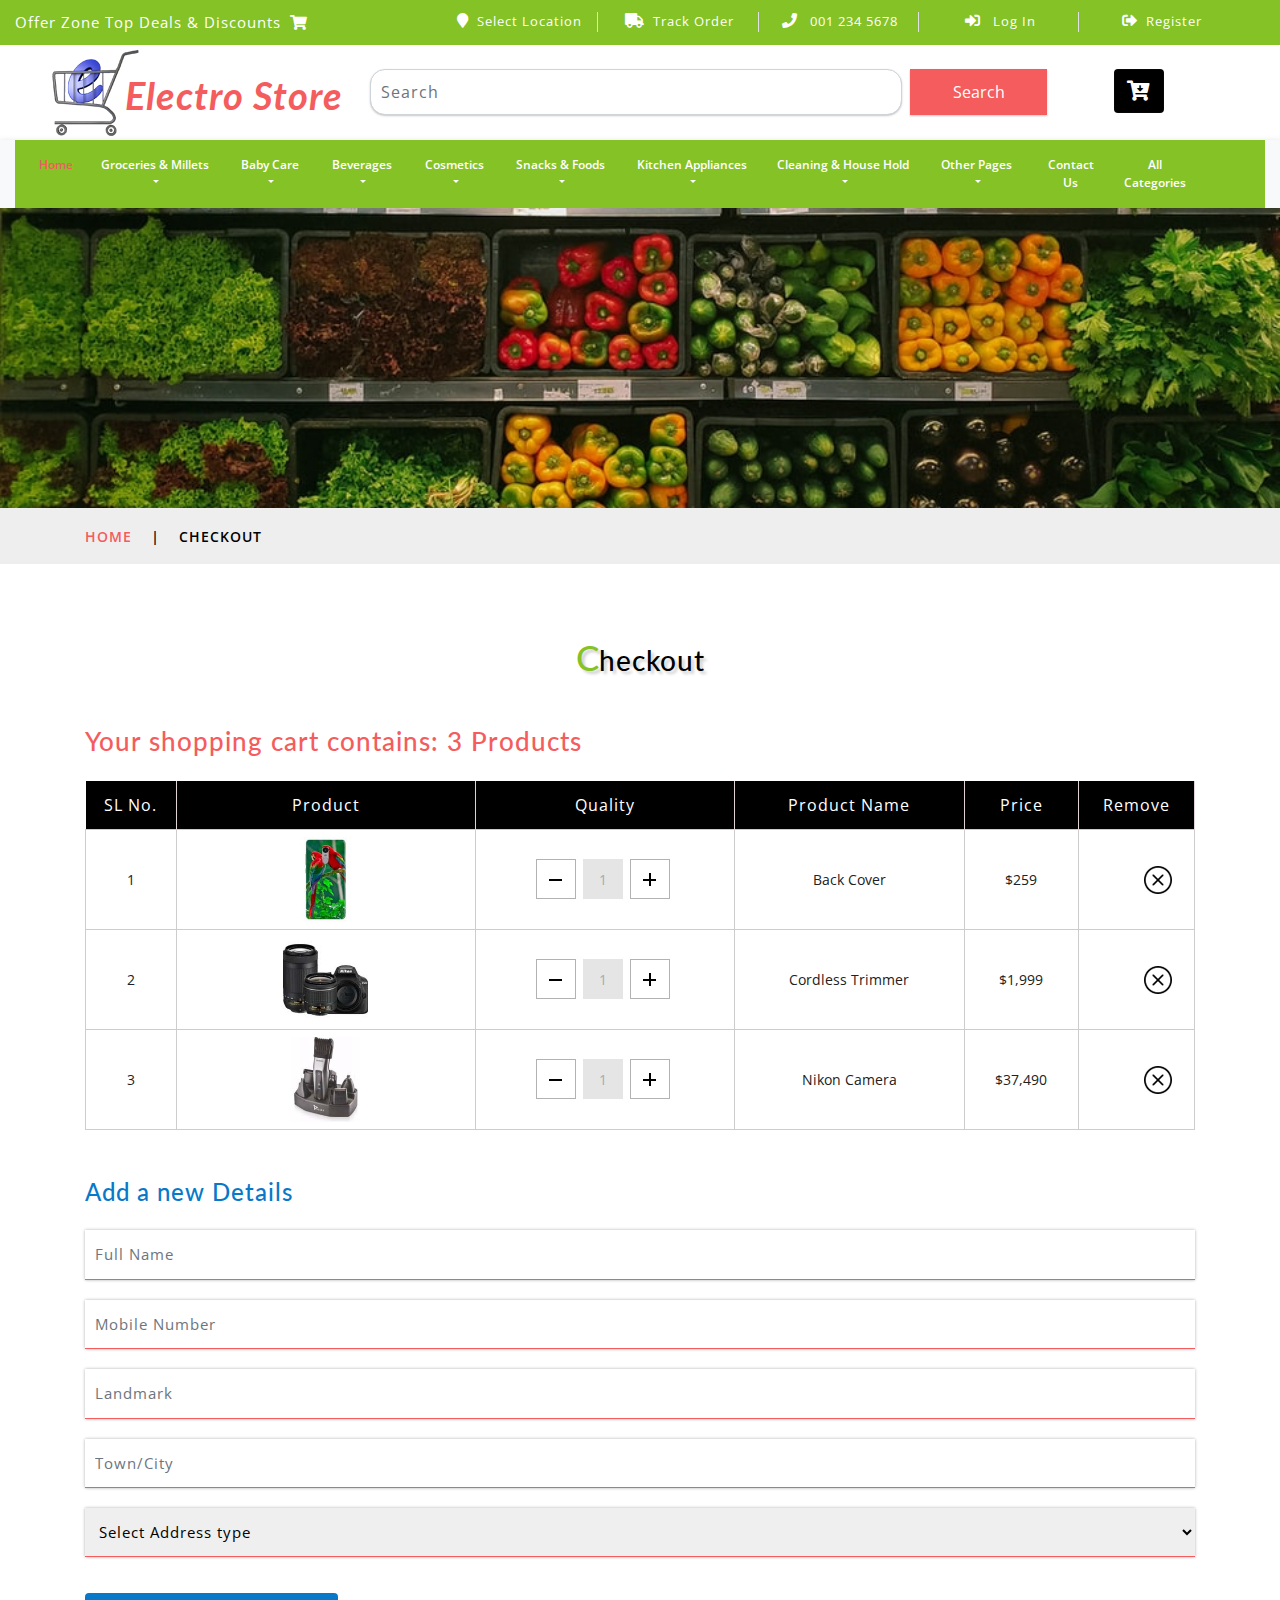
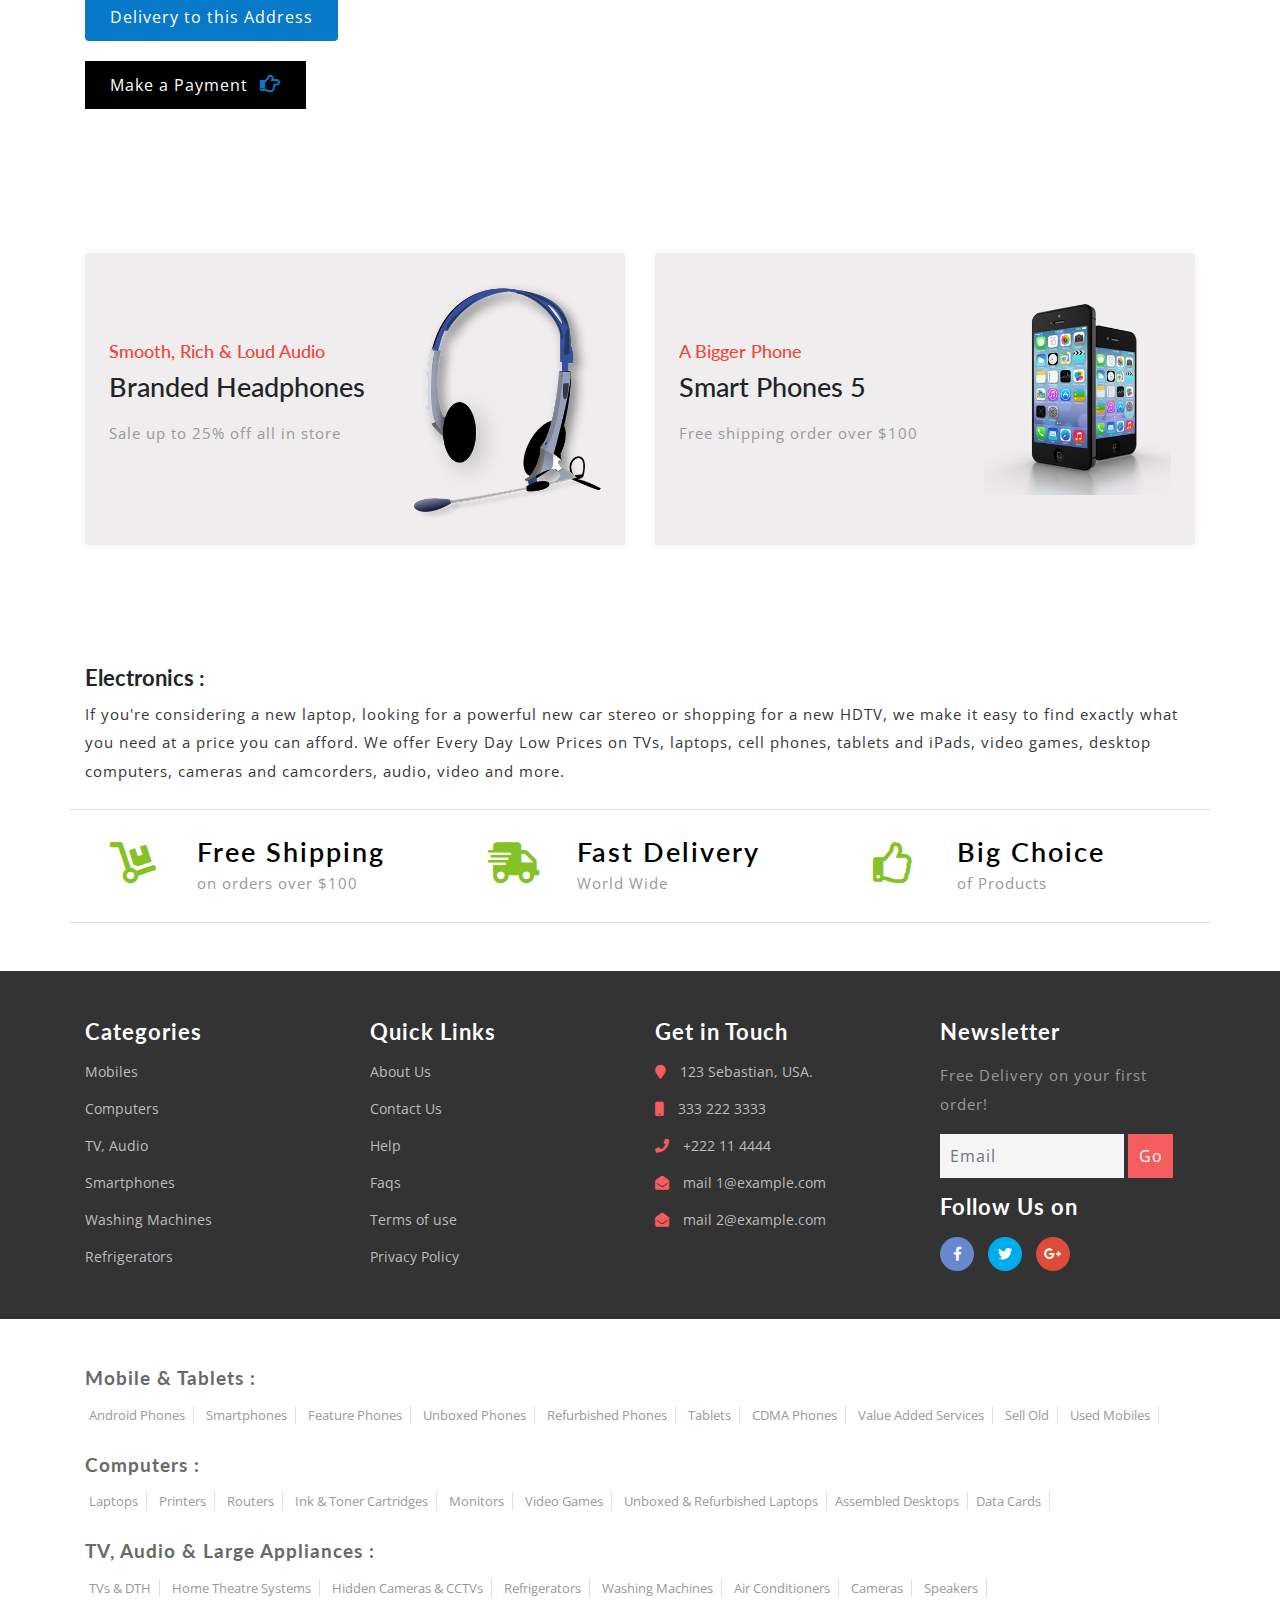
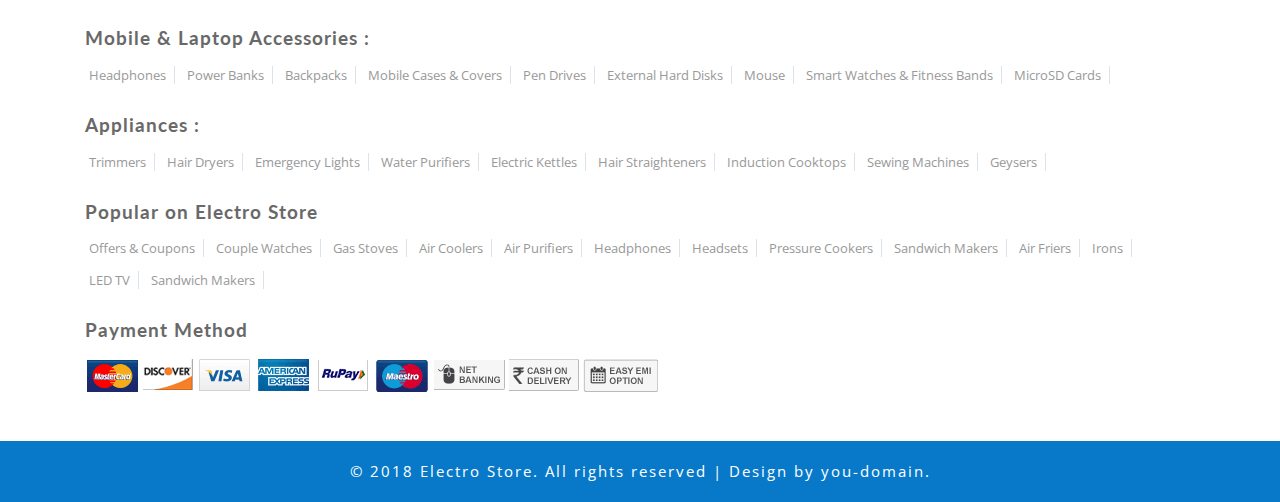
<file: checkout.html>
<!--
Author: you-domain
Author URL: http://you-domain.com
License: Creative Commons Attribution 3.0 Unported
License URL: http://creativecommons.org/licenses/by/3.0/
-->
<!DOCTYPE html>
<html lang="zxx">

<head>
	<title>Ecommerce e-commerce | Checkout :: you-domain</title>
	<!-- Meta tag Keywords -->
	<meta name="viewport" content="width=device-width, initial-scale=1">
	<meta charset="UTF-8" />
	<meta name="keywords" content="Electro Store Responsive web template, Bootstrap Web Templates, Flat Web Templates, Android Compatible web template, Smartphone Compatible web template, free webdesigns for Nokia, Samsung, LG, SonyEricsson, Motorola web design"
	/>
	<script>
		addEventListener("load", function () {
			setTimeout(hideURLbar, 0);
		}, false);

		function hideURLbar() {
			window.scrollTo(0, 1);
		}
	</script>
	<!-- //Meta tag Keywords -->

	<!-- Custom-Files -->
	<link href="css/bootstrap.css" rel="stylesheet" type="text/css" media="all" />
	<!-- Bootstrap css -->
	<link href="css/style.css" rel="stylesheet" type="text/css" media="all" />
	<!-- Main css -->
	<link rel="stylesheet" href="css/fontawesome-all.css">
	<!-- Font-Awesome-Icons-CSS -->
	<link href="css/popuo-box.css" rel="stylesheet" type="text/css" media="all" />
	<!-- pop-up-box -->
	<link href="css/menu.css" rel="stylesheet" type="text/css" media="all" />
	<!-- menu style -->
	<!-- //Custom-Files -->

	<!-- web fonts -->
	<link href="//fonts.googleapis.com/css?family=Lato:100,100i,300,300i,400,400i,700,700i,900,900i&amp;subset=latin-ext" rel="stylesheet">
	<link href="//fonts.googleapis.com/css?family=Open+Sans:300,300i,400,400i,600,600i,700,700i,800,800i&amp;subset=cyrillic,cyrillic-ext,greek,greek-ext,latin-ext,vietnamese"
	    rel="stylesheet">
	<!-- //web fonts -->

</head>

<body>
	<!-- top-header -->
	<div class="agile-main-top">
		<div class="container-fluid">
			<div class="row main-top py-2">
				<div class="col-lg-4 header-most-top">
					<p class="text-white text-lg-left text-center">Offer Zone Top Deals & Discounts
						<i class="fas fa-shopping-cart ml-1"></i>
					</p>
				</div>
				<div class="col-lg-8 header-right mt-lg-0 mt-2">
					<!-- header lists -->
					<ul>
						<li class="text-center border-right text-white">
							<a class="play-icon popup-with-zoom-anim text-white" href="#small-dialog1">
								<i class="fas fa-map-marker mr-2"></i>Select Location</a>
						</li>
						<li class="text-center border-right text-white">
							<a href="#" data-toggle="modal" data-target="#exampleModal" class="text-white">
								<i class="fas fa-truck mr-2"></i>Track Order</a>
						</li>
						<li class="text-center border-right text-white">
							<i class="fas fa-phone mr-2"></i> 001 234 5678
						</li>
						<li class="text-center border-right text-white">
							<a href="#" data-toggle="modal" data-target="#exampleModal" class="text-white">
								<i class="fas fa-sign-in-alt mr-2"></i> Log In </a>
						</li>
						<li class="text-center text-white">
							<a href="#" data-toggle="modal" data-target="#exampleModal2" class="text-white">
								<i class="fas fa-sign-out-alt mr-2"></i>Register </a>
						</li>
					</ul>
					<!-- //header lists -->
				</div>
			</div>
		</div>
	</div>

	<!-- Button trigger modal(select-location) -->
	<div id="small-dialog1" class="mfp-hide">
		<div class="select-city">
			<h3>
				<i class="fas fa-map-marker"></i> Please Select Your Location</h3>
			<select class="list_of_cities">
				<optgroup label="Popular Cities">
					<option selected style="display:none;color:#eee;">Select City</option>
					<option>Birmingham</option>
					<option>Anchorage</option>
					<option>Phoenix</option>
					<option>Little Rock</option>
					<option>Los Angeles</option>
					<option>Denver</option>
					<option>Bridgeport</option>
					<option>Wilmington</option>
					<option>Jacksonville</option>
					<option>Atlanta</option>
					<option>Honolulu</option>
					<option>Boise</option>
					<option>Chicago</option>
					<option>Indianapolis</option>
				</optgroup>
				<optgroup label="Alabama">
					<option>Birmingham</option>
					<option>Montgomery</option>
					<option>Mobile</option>
					<option>Huntsville</option>
					<option>Tuscaloosa</option>
				</optgroup>
				<optgroup label="Alaska">
					<option>Anchorage</option>
					<option>Fairbanks</option>
					<option>Juneau</option>
					<option>Sitka</option>
					<option>Ketchikan</option>
				</optgroup>
				<optgroup label="Arizona">
					<option>Phoenix</option>
					<option>Tucson</option>
					<option>Mesa</option>
					<option>Chandler</option>
					<option>Glendale</option>
				</optgroup>
				<optgroup label="Arkansas">
					<option>Little Rock</option>
					<option>Fort Smith</option>
					<option>Fayetteville</option>
					<option>Springdale</option>
					<option>Jonesboro</option>
				</optgroup>
				<optgroup label="California">
					<option>Los Angeles</option>
					<option>San Diego</option>
					<option>San Jose</option>
					<option>San Francisco</option>
					<option>Fresno</option>
				</optgroup>
				<optgroup label="Colorado">
					<option>Denver</option>
					<option>Colorado</option>
					<option>Aurora</option>
					<option>Fort Collins</option>
					<option>Lakewood</option>
				</optgroup>
				<optgroup label="Connecticut">
					<option>Bridgeport</option>
					<option>New Haven</option>
					<option>Hartford</option>
					<option>Stamford</option>
					<option>Waterbury</option>
				</optgroup>
				<optgroup label="Delaware">
					<option>Wilmington</option>
					<option>Dover</option>
					<option>Newark</option>
					<option>Bear</option>
					<option>Middletown</option>
				</optgroup>
				<optgroup label="Florida">
					<option>Jacksonville</option>
					<option>Miami</option>
					<option>Tampa</option>
					<option>St. Petersburg</option>
					<option>Orlando</option>
				</optgroup>
				<optgroup label="Georgia">
					<option>Atlanta</option>
					<option>Augusta</option>
					<option>Columbus</option>
					<option>Savannah</option>
					<option>Athens</option>
				</optgroup>
				<optgroup label="Hawaii">
					<option>Honolulu</option>
					<option>Pearl City</option>
					<option>Hilo</option>
					<option>Kailua</option>
					<option>Waipahu</option>
				</optgroup>
				<optgroup label="Idaho">
					<option>Boise</option>
					<option>Nampa</option>
					<option>Meridian</option>
					<option>Idaho Falls</option>
					<option>Pocatello</option>
				</optgroup>
				<optgroup label="Illinois">
					<option>Chicago</option>
					<option>Aurora</option>
					<option>Rockford</option>
					<option>Joliet</option>
					<option>Naperville</option>
				</optgroup>
				<optgroup label="Indiana">
					<option>Indianapolis</option>
					<option>Fort Wayne</option>
					<option>Evansville</option>
					<option>South Bend</option>
					<option>Hammond</option>
				</optgroup>
				<optgroup label="Iowa">
					<option>Des Moines</option>
					<option>Cedar Rapids</option>
					<option>Davenport</option>
					<option>Sioux City</option>
					<option>Waterloo</option>
				</optgroup>
				<optgroup label="Kansas">
					<option>Wichita</option>
					<option>Overland Park</option>
					<option>Kansas City</option>
					<option>Topeka</option>
					<option>Olathe </option>
				</optgroup>
				<optgroup label="Kentucky">
					<option>Louisville</option>
					<option>Lexington</option>
					<option>Bowling Green</option>
					<option>Owensboro</option>
					<option>Covington</option>
				</optgroup>
				<optgroup label="Louisiana">
					<option>New Orleans</option>
					<option>Baton Rouge</option>
					<option>Shreveport</option>
					<option>Metairie</option>
					<option>Lafayette</option>
				</optgroup>
				<optgroup label="Maine">
					<option>Portland</option>
					<option>Lewiston</option>
					<option>Bangor</option>
					<option>South Portland</option>
					<option>Auburn</option>
				</optgroup>
				<optgroup label="Maryland">
					<option>Baltimore</option>
					<option>Frederick</option>
					<option>Rockville</option>
					<option>Gaithersburg</option>
					<option>Bowie</option>
				</optgroup>
				<optgroup label="Massachusetts">
					<option>Boston</option>
					<option>Worcester</option>
					<option>Springfield</option>
					<option>Lowell</option>
					<option>Cambridge</option>
				</optgroup>
				<optgroup label="Michigan">
					<option>Detroit</option>
					<option>Grand Rapids</option>
					<option>Warren</option>
					<option>Sterling Heights</option>
					<option>Lansing</option>
				</optgroup>
				<optgroup label="Minnesota">
					<option>Minneapolis</option>
					<option>St. Paul</option>
					<option>Rochester</option>
					<option>Duluth</option>
					<option>Bloomington</option>
				</optgroup>
				<optgroup label="Mississippi">
					<option>Jackson</option>
					<option>Gulfport</option>
					<option>Southaven</option>
					<option>Hattiesburg</option>
					<option>Biloxi</option>
				</optgroup>
				<optgroup label="Missouri">
					<option>Kansas City</option>
					<option>St. Louis</option>
					<option>Springfield</option>
					<option>Independence</option>
					<option>Columbia</option>
				</optgroup>
				<optgroup label="Montana">
					<option>Billings</option>
					<option>Missoula</option>
					<option>Great Falls</option>
					<option>Bozeman</option>
					<option>Butte-Silver Bow</option>
				</optgroup>
				<optgroup label="Nebraska">
					<option>Omaha</option>
					<option>Lincoln</option>
					<option>Bellevue</option>
					<option>Grand Island</option>
					<option>Kearney</option>
				</optgroup>
				<optgroup label="Nevada">
					<option>Las Vegas</option>
					<option>Henderson</option>
					<option>North Las Vegas</option>
					<option>Reno</option>
					<option>Sunrise Manor</option>
				</optgroup>
				<optgroup label="New Hampshire">
					<option>Manchesters</option>
					<option>Nashua</option>
					<option>Concord</option>
					<option>Dover</option>
					<option>Rochester</option>
				</optgroup>
				<optgroup label="New Jersey">
					<option>Newark</option>
					<option>Jersey City</option>
					<option>Paterson</option>
					<option>Elizabeth</option>
					<option>Edison</option>
				</optgroup>
				<optgroup label="New Mexico">
					<option>Albuquerque</option>
					<option>Las Cruces</option>
					<option>Rio Rancho</option>
					<option>Santa Fe</option>
					<option>Roswell</option>
				</optgroup>
				<optgroup label="New York">
					<option>New York</option>
					<option>Buffalo</option>
					<option>Rochester</option>
					<option>Yonkers</option>
					<option>Syracuse</option>
				</optgroup>
				<optgroup label="North Carolina">
					<option>Charlotte</option>
					<option>Raleigh</option>
					<option>Greensboro</option>
					<option>Winston-Salem</option>
					<option>Durham</option>
				</optgroup>
				<optgroup label="North Dakota">
					<option>Fargo</option>
					<option>Bismarck</option>
					<option>Grand Forks</option>
					<option>Minot</option>
					<option>West Fargo</option>
				</optgroup>
				<optgroup label="Ohio">
					<option>Columbus</option>
					<option>Cleveland</option>
					<option>Cincinnati</option>
					<option>Toledo</option>
					<option>Akron</option>
				</optgroup>
				<optgroup label="Oklahoma">
					<option>Oklahoma City</option>
					<option>Tulsa</option>
					<option>Norman</option>
					<option>Broken Arrow</option>
					<option>Lawton</option>
				</optgroup>
				<optgroup label="Oregon">
					<option>Portland</option>
					<option>Eugene</option>
					<option>Salem</option>
					<option>Gresham</option>
					<option>Hillsboro</option>
				</optgroup>
				<optgroup label="Pennsylvania">
					<option>Philadelphia</option>
					<option>Pittsburgh</option>
					<option>Allentown</option>
					<option>Erie</option>
					<option>Reading</option>
				</optgroup>
				<optgroup label="Rhode Island">
					<option>Providence</option>
					<option>Warwick</option>
					<option>Cranston</option>
					<option>Pawtucket</option>
					<option>East Providence</option>
				</optgroup>
				<optgroup label="South Carolina">
					<option>Columbia</option>
					<option>Charleston</option>
					<option>North Charleston</option>
					<option>Mount Pleasant</option>
					<option>Rock Hill</option>
				</optgroup>
				<optgroup label="South Dakota">
					<option>Sioux Falls</option>
					<option>Rapid City</option>
					<option>Aberdeen</option>
					<option>Brookings</option>
					<option>Watertown</option>
				</optgroup>
				<optgroup label="Tennessee">
					<option>Memphis</option>
					<option>Nashville</option>
					<option>Knoxville</option>
					<option>Chattanooga</option>
					<option>Clarksville</option>
				</optgroup>
				<optgroup label="Texas">
					<option>Houston</option>
					<option>San Antonio</option>
					<option>Dallas</option>
					<option>Austin</option>
					<option>Fort Worth</option>
				</optgroup>
				<optgroup label="Utah">
					<option>Salt Lake City</option>
					<option>West Valley City</option>
					<option>Provo</option>
					<option>West Jordan</option>
					<option>Orem</option>
				</optgroup>
				<optgroup label="Vermont">
					<option>Burlington</option>
					<option>Essex</option>
					<option>South Burlington</option>
					<option>Colchester</option>
					<option>Rutland</option>
				</optgroup>
				<optgroup label="Virginia">
					<option>Virginia Beach</option>
					<option>Norfolk</option>
					<option>Chesapeake</option>
					<option>Arlington</option>
					<option>Richmond</option>
				</optgroup>
				<optgroup label="Washington">
					<option>Seattle</option>
					<option>Spokane</option>
					<option>Tacoma</option>
					<option>Vancouver</option>
					<option>Bellevue</option>
				</optgroup>
				<optgroup label="West Virginia">
					<option>Charleston</option>
					<option>Huntington</option>
					<option>Parkersburg</option>
					<option>Morgantown</option>
					<option>Wheeling</option>
				</optgroup>
				<optgroup label="Wisconsin">
					<option>Milwaukee</option>
					<option>Madison</option>
					<option>Green Bay</option>
					<option>Kenosha</option>
					<option>Racine</option>
				</optgroup>
				<optgroup label="Wyoming">
					<option>Cheyenne</option>
					<option>Casper</option>
					<option>Laramie</option>
					<option>Gillette</option>
					<option>Rock Springs</option>
				</optgroup>
			</select>
			<div class="clearfix"></div>
		</div>
	</div>
	<!-- //shop locator (popup) -->

	<!-- modals -->
	<!-- log in -->
	<div class="modal fade" id="exampleModal" tabindex="-1" role="dialog" aria-hidden="true">
		<div class="modal-dialog" role="document">
			<div class="modal-content">
				<div class="modal-header">
					<h5 class="modal-title text-center">Log In</h5>
					<button type="button" class="close" data-dismiss="modal" aria-label="Close">
						<span aria-hidden="true">&times;</span>
					</button>
				</div>
				<div class="modal-body">
					<form action="#" method="post">
						<div class="form-group">
							<label class="col-form-label">Username</label>
							<input type="text" class="form-control" placeholder=" " name="Name" required="">
						</div>
						<div class="form-group">
							<label class="col-form-label">Password</label>
							<input type="password" class="form-control" placeholder=" " name="Password" required="">
						</div>
						<div class="right">
							<input type="submit" class="form-control" value="Log in">
						</div>
						<div class="sub">
							<div class="custom-control custom-checkbox mr-sm-2">
								<input type="checkbox" class="custom-control-input" id="customControlAutosizing">
								<label class="custom-control-label" for="customControlAutosizing">Remember me?</label>
							</div>
						</div>
						<p class="text-center dont-do mt-3">Don't have an account?
							<a href="#" data-toggle="modal" data-target="#exampleModal2">
								Register Now</a>
						</p>
					</form>
				</div>
			</div>
		</div>
	</div>
	<!-- register -->
	<div class="modal fade" id="exampleModal2" tabindex="-1" role="dialog" aria-hidden="true">
		<div class="modal-dialog" role="document">
			<div class="modal-content">
				<div class="modal-header">
					<h5 class="modal-title">Register</h5>
					<button type="button" class="close" data-dismiss="modal" aria-label="Close">
						<span aria-hidden="true">&times;</span>
					</button>
				</div>
				<div class="modal-body">
					<form action="#" method="post">
						<div class="form-group">
							<label class="col-form-label">Your Name</label>
							<input type="text" class="form-control" placeholder=" " name="Name" required="">
						</div>
						<div class="form-group">
							<label class="col-form-label">Email</label>
							<input type="email" class="form-control" placeholder=" " name="Email" required="">
						</div>
						<div class="form-group">
							<label class="col-form-label">Password</label>
							<input type="password" class="form-control" placeholder=" " name="Password" id="password1" required="">
						</div>
						<div class="form-group">
							<label class="col-form-label">Confirm Password</label>
							<input type="password" class="form-control" placeholder=" " name="Confirm Password" id="password2" required="">
						</div>
						<div class="right">
							<input type="submit" class="form-control" value="Register">
						</div>
						<div class="sub">
							<div class="custom-control custom-checkbox mr-sm-2">
								<input type="checkbox" class="custom-control-input" id="customControlAutosizing2">
								<label class="custom-control-label" for="customControlAutosizing2">I Accept to the Terms & Conditions</label>
							</div>
						</div>
					</form>
				</div>
			</div>
		</div>
	</div>
	<!-- //modal -->
	<!-- //top-header -->

	<!-- header-bottom-->
	<div class="header-bot">
		<div class="container">
			<div class="row header-bot_inner_wthreeinfo_header_mid">
				<!-- logo -->
				<div class="col-md-3 logo_agile">
					<h1 class="text-center">
						<a href="index.html" class="font-weight-bold font-italic">
							<img src="images/logo2.png" alt=" " class="img-fluid">Electro Store
						</a>
					</h1>
				</div>
				<!-- //logo -->
				<!-- header-bot -->
				<div class="col-md-9 header mt-4 mb-md-0 mb-4">
					<div class="row">
						<!-- search -->
						<div class="col-10 agileits_search">
							<form class="form-inline" action="#" method="post">
								<input class="form-control mr-sm-2" type="search" placeholder="Search" aria-label="Search" required>
								<button class="btn my-2 my-sm-0" type="submit">Search</button>
							</form>
						</div>
						<!-- //search -->
						<!-- cart details -->
						<div class="col-2 top_nav_right text-center mt-sm-0 mt-2">
							<div class="wthreecartaits wthreecartaits2 cart cart box_1">
								<form action="#" method="post" class="last">
									<input type="hidden" name="cmd" value="_cart">
									<input type="hidden" name="display" value="1">
									<button class="btn w3view-cart" type="submit" name="submit" value="">
										<i class="fas fa-cart-arrow-down"></i>
									</button>
								</form>
							</div>
						</div>
						<!-- //cart details -->
					</div>
				</div>
			</div>
		</div>
	</div>
	<!-- shop locator (popup) -->
	<!-- //header-bottom -->
	  <!-- navigation -->
    <div class="navbar-inner">
      <div class="container-fluid">
        <nav class="navbar navbar-expand-lg navbar-light bg-light">
          <div class="agileits-navi_search"></div>
          <button
            class="navbar-toggler"
            type="button"
            data-toggle="collapse"
            data-target="#navbarSupportedContent"
            aria-controls="navbarSupportedContent"
            aria-expanded="false"
            aria-label="Toggle navigation"
          >
            <span class="navbar-toggler-icon"></span>
          </button>
          <div class="collapse navbar-collapse" id="navbarSupportedContent">
            <ul class="navbar-nav ml-auto text-center mr-xl-5">
              <li class="nav-item active mr-lg-2 mb-lg-0 mb-2">
                <a class="nav-link" href="index.html"
                  >Home
                  <span class="sr-only">(current)</span>
                </a>
              </li>

              <!-- <li class="nav-item mr-lg-2 mb-lg-0 mb-2">
                <a class="nav-link" href="about.html">About Us</a>
              </li>
              <li class="nav-item mr-lg-2 mb-lg-0 mb-2">
                <a class="nav-link" href="product.html">New Arrivals</a>
              </li> -->
              <li class="nav-item dropdown mr-lg-2 mb-lg-0 mb-2">
                <a
                  class="nav-link dropdown-toggle"
                  href="#"
                  role="button"
                  data-toggle="dropdown"
                  aria-haspopup="true"
                  aria-expanded="false"
                >
                  Groceries & Millets
                </a>
                <div class="dropdown-menu">
                  <a class="dropdown-item" href="product.html"
                    >OTHER GROCERY
                  </a>
                  <a class="dropdown-item" href="product.html"
                    >RICE & RICE PRODUCTS
                  </a>
                  <a class="dropdown-item" href="product.html"
                    >SALT, SUGAR & JAGGERY
                  </a>
                  <a class="dropdown-item" href="product.html">MILLETS </a>
                  <a class="dropdown-item" href="product.html"
                    >MASALA & SPICES
                  </a>
                  <a class="dropdown-item" href="product.html"
                    >EDIBLE OILS & GHEE
                  </a>
                  <a class="dropdown-item" href="product.html"
                    >DALS & PULSES
                  </a>
                  <a class="dropdown-item" href="product.html"
                    >ATTA, FLOUR & SOOJI
                  </a>

                  <a class="dropdown-item" href="checkout.html"
                    >Checkout Page</a
                  >
                  <a class="dropdown-item" href="payment.html">Payment Page</a>
                </div>
              </li>
              <li class="nav-item dropdown mr-lg-2 mb-lg-0 mb-2">
                <a
                  class="nav-link dropdown-toggle"
                  href="#"
                  role="button"
                  data-toggle="dropdown"
                  aria-haspopup="true"
                  aria-expanded="false"
                >
                  Baby Care
                </a>
                <div class="dropdown-menu">
                  <a class="dropdown-item" href="product.html">GIFT PACK</a>
                  <a class="dropdown-item" href="product.html"
                    >FEEDING & NURSING
                  </a>
                  <a class="dropdown-item" href="product.html"
                    >DIAPERS & WIPES
                  </a>
                  <a class="dropdown-item" href="product.html"
                    >BABY BATH & HYGIENE
                  </a>
                  <a class="dropdown-item" href="product.html"
                    >BABY ACCESSORIES</a
                  >
                </div>
              </li>
              <li class="nav-item dropdown mr-lg-2 mb-lg-0 mb-2">
                <a
                  class="nav-link dropdown-toggle"
                  href="#"
                  role="button"
                  data-toggle="dropdown"
                  aria-haspopup="true"
                  aria-expanded="false"
                >
                  Beverages
                </a>
                <div class="dropdown-menu">
                  <a class="dropdown-item" href="product.html">WATER </a>
                  <a class="dropdown-item" href="product2.html"
                    >HEALTH DRINK, SUPPLEMENT
                  </a>
                  <a class="dropdown-item" href="product.html"
                    >FRUIT JUICES & DRINKS
                  </a>
                  <a class="dropdown-item" href="product2.html"
                    >ENERGY & SOFT DRINKS
                  </a>
                  <a class="dropdown-item" href="product.html">TEA </a>
                  <a class="dropdown-item" href="product2.html">COFFEE</a>
                </div>
              </li>
              <li class="nav-item dropdown mr-lg-2 mb-lg-0 mb-2">
                <a
                  class="nav-link dropdown-toggle"
                  href="#"
                  role="button"
                  data-toggle="dropdown"
                  aria-haspopup="true"
                  aria-expanded="false"
                >
                  Cosmetics
                </a>
                <div class="dropdown-menu">
                  <a class="dropdown-item" href="product.html"> NAILS </a>
                  <a class="dropdown-item" href="product2.html">LIPS </a>
                  <a class="dropdown-item" href="product2.html">FACE </a>
                  <a class="dropdown-item" href="product2.html">EYE </a>
                </div>
              </li>
              <li class="nav-item dropdown mr-lg-2 mb-lg-0 mb-2">
                <a
                  class="nav-link dropdown-toggle"
                  href="#"
                  role="button"
                  data-toggle="dropdown"
                  aria-haspopup="true"
                  aria-expanded="false"
                >
                  Snacks & Foods
                </a>
                <div class="dropdown-menu">
                  <a class="dropdown-item" href="product.html">SPREADS, SAUCES, KETCHUP
</a>
                  <a class="dropdown-item" href="product2.html">
PICKLES & CHUTNEY
</a>
                  <a class="dropdown-item" href="product2.html">

SNACKS & NAMKEEN
</a>
                  <a class="dropdown-item" href="product2.html">

CHOCOLATES & CANDIES
</a>
                  <a class="dropdown-item" href="product2.html">
BISCUITS & COOKIES</a>
               
                  
              </li>
              <li class="nav-item dropdown mr-lg-2 mb-lg-0 mb-2">
                <a
                  class="nav-link dropdown-toggle"
                  href="#"
                  role="button"
                  data-toggle="dropdown"
                  aria-haspopup="true"
                  aria-expanded="false"
                >
                  Kitchen Appliances
                </a>
                <div class="dropdown-menu">
                  <a class="dropdown-item" href="product.html">FAN, HEATER & RUBBER</a>
                  <a class="dropdown-item" href="product2.html">BIRYANI POT & NON STICK SET</a>
                
                  <a class="dropdown-item" href="single.html"
                    >TAWA/KADAI/PAN</a>
                  <a class="dropdown-item" href="single2.html"
                    >JUICER/MIXER/GRINDER</a>
               
                  <a class="dropdown-item" href="checkout.html"
                    >STOVE</a >
                  <a class="dropdown-item" href="payment.html">COOKER</a>
                </div>
              </li>
              <li class="nav-item dropdown mr-lg-2 mb-lg-0 mb-2">
                <a
                  class="nav-link dropdown-toggle"
                  href="#"
                  role="button"
                  data-toggle="dropdown"
                  aria-haspopup="true"
                  aria-expanded="false"
                >
                  Cleaning & House Hold
                </a>
                <div class="dropdown-menu">
                  <a class="dropdown-item" href="product.html">APPLIANCES & ELECTRICALS
</a>
                  <a class="dropdown-item" href="product2.html">ALL PURPOSE CLEANERS
</a>
                  
                  <a class="dropdown-item" href="single.html"
                    >STATIONARY
</a
                  >
                  <a class="dropdown-item" href="single2.html"
                    >MOPS, BRUSHES & SCRUBS
</a
                  >
                  
                  <a class="dropdown-item" href="checkout.html"
                    >FRESHENERS & REPELLENTS
</a
                  >
                  <a class="dropdown-item" href="payment.html">DISPOSABLES, GARBAGE BAG
</a>
                  <a class="dropdown-item" href="payment.html">DETERGENTS & DISHWASH
</a>
                  <a class="dropdown-item" href="payment.html">CAR & SHOE CARE
 </a>
                  <a class="dropdown-item" href="payment.html">BATH & HAND WASH</a>
                </div>
              </li>
              <li class="nav-item dropdown mr-lg-2 mb-lg-0 mb-2">
                <a
                  class="nav-link dropdown-toggle"
                  href="#"
                  role="button"
                  data-toggle="dropdown"
                  aria-haspopup="true"
                  aria-expanded="false"
                >
                  other pages
                </a>
                <div class="dropdown-menu">
                  
                  <a class="dropdown-item" href="product2.html">Products</a>
                  
                  <a class="dropdown-item" href="single2.html"
                    >Single Product Page</a
                  >
                  <div class="dropdown-divider"></div>
                  <a class="dropdown-item" href="checkout.html"
                    >Checkout Page</a
                  >
                  <a class="dropdown-item" href="payment.html">Payment Page</a>
                </div>
              </li>
              <li class="nav-item">
                <a class="nav-link" href="contact.html">Contact Us</a>
              </li>
              <li class="nav-item">
                <a class="nav-link" href="contact.html">All Categories</a>
              </li>
            </ul>
          </div>
        </nav>
      </div>
    </div>
    <!-- //navigation -->

	<!-- banner-2 -->
	<div class="page-head_agile_info_w3l">

	</div>
	<!-- //banner-2 -->
	<!-- page -->
	<div class="services-breadcrumb">
		<div class="agile_inner_breadcrumb">
			<div class="container">
				<ul class="w3_short">
					<li>
						<a href="index.html">Home</a>
						<i>|</i>
					</li>
					<li>Checkout</li>
				</ul>
			</div>
		</div>
	</div>
	<!-- //page -->
	<!-- checkout page -->
	<div class="privacy py-sm-5 py-4">
		<div class="container py-xl-4 py-lg-2">
			<!-- tittle heading -->
			<h3 class="tittle text-center mb-lg-5 mb-sm-4 mb-3">
				<span>C</span>heckout
			</h3>
			<!-- //tittle heading -->
			<div class="checkout-right">
				<h4 class="mb-sm-4 mb-3">Your shopping cart contains:
					<span>3 Products</span>
				</h4>
				<div class="table-responsive">
					<table class="timetable_sub">
						<thead>
							<tr>
								<th>SL No.</th>
								<th>Product</th>
								<th>Quality</th>
								<th>Product Name</th>

								<th>Price</th>
								<th>Remove</th>
							</tr>
						</thead>
						<tbody>
							<tr class="rem1">
								<td class="invert">1</td>
								<td class="invert-image">
									<a href="single.html">
										<img src="images/a.jpg" alt=" " class="img-responsive">
									</a>
								</td>
								<td class="invert">
									<div class="quantity">
										<div class="quantity-select">
											<div class="entry value-minus">&nbsp;</div>
											<div class="entry value">
												<span>1</span>
											</div>
											<div class="entry value-plus active">&nbsp;</div>
										</div>
									</div>
								</td>
								<td class="invert">Back Cover</td>
								<td class="invert">$259</td>
								<td class="invert">
									<div class="rem">
										<div class="close1"> </div>
									</div>
								</td>
							</tr>
							<tr class="rem2">
								<td class="invert">2</td>
								<td class="invert-image">
									<a href="single2.html">
										<img src="images/a4.jpg" alt=" " class="img-responsive">
									</a>
								</td>
								<td class="invert">
									<div class="quantity">
										<div class="quantity-select">
											<div class="entry value-minus">&nbsp;</div>
											<div class="entry value">
												<span>1</span>
											</div>
											<div class="entry value-plus active">&nbsp;</div>
										</div>
									</div>
								</td>
								<td class="invert">Cordless Trimmer</td>
								<td class="invert">$1,999</td>
								<td class="invert">
									<div class="rem">
										<div class="close2"> </div>
									</div>
								</td>
							</tr>
							<tr class="rem3">
								<td class="invert">3</td>
								<td class="invert-image">
									<a href="single.html">
										<img src="images/a3.jpg" alt=" " class="img-responsive">
									</a>
								</td>
								<td class="invert">
									<div class="quantity">
										<div class="quantity-select">
											<div class="entry value-minus">&nbsp;</div>
											<div class="entry value">
												<span>1</span>
											</div>
											<div class="entry value-plus active">&nbsp;</div>
										</div>
									</div>
								</td>
								<td class="invert">Nikon Camera</td>
								<td class="invert">$37,490</td>
								<td class="invert">
									<div class="rem">
										<div class="close3"> </div>
									</div>
								</td>
							</tr>
						</tbody>
					</table>
				</div>
			</div>
			<div class="checkout-left">
				<div class="address_form_agile mt-sm-5 mt-4">
					<h4 class="mb-sm-4 mb-3">Add a new Details</h4>
					<form action="payment.html" method="post" class="creditly-card-form agileinfo_form">
						<div class="creditly-wrapper wthree, w3_agileits_wrapper">
							<div class="information-wrapper">
								<div class="first-row">
									<div class="controls form-group">
										<input class="billing-address-name form-control" type="text" name="name" placeholder="Full Name" required="">
									</div>
									<div class="w3_agileits_card_number_grids">
										<div class="w3_agileits_card_number_grid_left form-group">
											<div class="controls">
												<input type="text" class="form-control" placeholder="Mobile Number" name="number" required="">
											</div>
										</div>
										<div class="w3_agileits_card_number_grid_right form-group">
											<div class="controls">
												<input type="text" class="form-control" placeholder="Landmark" name="landmark" required="">
											</div>
										</div>
									</div>
									<div class="controls form-group">
										<input type="text" class="form-control" placeholder="Town/City" name="city" required="">
									</div>
									<div class="controls form-group">
										<select class="options">
											<option>Select Address type</option>
											<option>Office</option>
											<option>Home</option>
											<option>Commercial</option>

										</select>
									</div>
								</div>
								<button class="submit check_out btn">Delivery to this Address</button>
							</div>
						</div>
					</form>
					<div class="checkout-right-basket">
						<a href="payment.html">Make a Payment
							<span class="far fa-hand-point-right"></span>
						</a>
					</div>
				</div>
			</div>
		</div>
	</div>
	<!-- //checkout page -->

	<!-- middle section -->
	<div class="join1 py-sm-5 py-4">
		<div class="container py-xl-4 py-lg-2">
			<div class="row">
				<div class="col-lg-6">
					<div class="join-agile text-left p-4">
						<div class="row">
							<div class="col-sm-7 offer-name">
								<h6>Smooth, Rich & Loud Audio</h6>
								<h4 class="mt-2 mb-3">Branded Headphones</h4>
								<p>Sale up to 25% off all in store</p>
							</div>
							<div class="col-sm-5 offerimg">
								<img src="images/off1.png" alt="" class="img-fluid">
							</div>
						</div>
					</div>
				</div>
				<div class="col-lg-6 mt-lg-0 mt-5">
					<div class="join-agile text-left p-4">
						<div class="row ">
							<div class="col-sm-7 offer-name">
								<h6>A Bigger Phone</h6>
								<h4 class="mt-2 mb-3">Smart Phones 5</h4>
								<p>Free shipping order over $100</p>
							</div>
							<div class="col-sm-5 offerimg">
								<img src="images/off2.png" alt="" class="img-fluid">
							</div>
						</div>
					</div>
				</div>
			</div>
		</div>
	</div>
	<!-- middle section -->

	<!-- footer -->
	<footer>
		<div class="footer-top-first">
			<div class="container py-md-5 py-sm-4 py-3">
				<!-- footer first section -->
				<h2 class="footer-top-head font-weight-bold mb-2">Electronics :</h2>
				<p class="footer-main mb-4">
					If you're considering a new laptop, looking for a powerful new car stereo or shopping for a new HDTV, we make it easy to
					find exactly what you need at a price you can afford. We offer Every Day Low Prices on TVs, laptops, cell phones, tablets
					and iPads, video games, desktop computers, cameras and camcorders, audio, video and more.</p>
				<!-- //footer first section -->
				<!-- footer second section -->
				<div class="row w3l-grids-footer border-top border-bottom py-sm-4 py-3">
					<div class="col-md-4 offer-footer">
						<div class="row">
							<div class="col-4 icon-fot">
								<i class="fas fa-dolly"></i>
							</div>
							<div class="col-8 text-form-footer">
								<h3>Free Shipping</h3>
								<p>on orders over $100</p>
							</div>
						</div>
					</div>
					<div class="col-md-4 offer-footer my-md-0 my-4">
						<div class="row">
							<div class="col-4 icon-fot">
								<i class="fas fa-shipping-fast"></i>
							</div>
							<div class="col-8 text-form-footer">
								<h3>Fast Delivery</h3>
								<p>World Wide</p>
							</div>
						</div>
					</div>
					<div class="col-md-4 offer-footer">
						<div class="row">
							<div class="col-4 icon-fot">
								<i class="far fa-thumbs-up"></i>
							</div>
							<div class="col-8 text-form-footer">
								<h3>Big Choice</h3>
								<p>of Products</p>
							</div>
						</div>
					</div>
				</div>
				<!-- //footer second section -->
			</div>
		</div>
		<!-- footer third section -->
		<div class="w3l-middlefooter-sec">
			<div class="container py-md-5 py-sm-4 py-3">
				<div class="row footer-info w3-agileits-info">
					<!-- footer categories -->
					<div class="col-md-3 col-sm-6 footer-grids">
						<h3 class="text-white font-weight-bold mb-3">Categories</h3>
						<ul>
							<li class="mb-3">
								<a href="product.html">Mobiles </a>
							</li>
							<li class="mb-3">
								<a href="product.html">Computers</a>
							</li>
							<li class="mb-3">
								<a href="product.html">TV, Audio</a>
							</li>
							<li class="mb-3">
								<a href="product2.html">Smartphones</a>
							</li>
							<li class="mb-3">
								<a href="product.html">Washing Machines</a>
							</li>
							<li>
								<a href="product2.html">Refrigerators</a>
							</li>
						</ul>
					</div>
					<!-- //footer categories -->
					<!-- quick links -->
					<div class="col-md-3 col-sm-6 footer-grids mt-sm-0 mt-4">
						<h3 class="text-white font-weight-bold mb-3">Quick Links</h3>
						<ul>
							<li class="mb-3">
								<a href="about.html">About Us</a>
							</li>
							<li class="mb-3">
								<a href="contact.html">Contact Us</a>
							</li>
							<li class="mb-3">
								<a href="help.html">Help</a>
							</li>
							<li class="mb-3">
								<a href="faqs.html">Faqs</a>
							</li>
							<li class="mb-3">
								<a href="terms.html">Terms of use</a>
							</li>
							<li>
								<a href="privacy.html">Privacy Policy</a>
							</li>
						</ul>
					</div>
					<div class="col-md-3 col-sm-6 footer-grids mt-md-0 mt-4">
						<h3 class="text-white font-weight-bold mb-3">Get in Touch</h3>
						<ul>
							<li class="mb-3">
								<i class="fas fa-map-marker"></i> 123 Sebastian, USA.</li>
							<li class="mb-3">
								<i class="fas fa-mobile"></i> 333 222 3333 </li>
							<li class="mb-3">
								<i class="fas fa-phone"></i> +222 11 4444 </li>
							<li class="mb-3">
								<i class="fas fa-envelope-open"></i>
								<a href="mailto:example@mail.com"> mail 1@example.com</a>
							</li>
							<li>
								<i class="fas fa-envelope-open"></i>
								<a href="mailto:example@mail.com"> mail 2@example.com</a>
							</li>
						</ul>
					</div>
					<div class="col-md-3 col-sm-6 footer-grids w3l-agileits mt-md-0 mt-4">
						<!-- newsletter -->
						<h3 class="text-white font-weight-bold mb-3">Newsletter</h3>
						<p class="mb-3">Free Delivery on your first order!</p>
						<form action="#" method="post">
							<div class="form-group">
								<input type="email" class="form-control" placeholder="Email" name="email" required="">
								<input type="submit" value="Go">
							</div>
						</form>
						<!-- //newsletter -->
						<!-- social icons -->
						<div class="footer-grids  w3l-socialmk mt-3">
							<h3 class="text-white font-weight-bold mb-3">Follow Us on</h3>
							<div class="social">
								<ul>
									<li>
										<a class="icon fb" href="#">
											<i class="fab fa-facebook-f"></i>
										</a>
									</li>
									<li>
										<a class="icon tw" href="#">
											<i class="fab fa-twitter"></i>
										</a>
									</li>
									<li>
										<a class="icon gp" href="#">
											<i class="fab fa-google-plus-g"></i>
										</a>
									</li>
								</ul>
							</div>
						</div>
						<!-- //social icons -->
					</div>
				</div>
				<!-- //quick links -->
			</div>
		</div>
		<!-- //footer third section -->

		<!-- footer fourth section -->
		<div class="agile-sometext py-md-5 py-sm-4 py-3">
			<div class="container">
				<!-- brands -->
				<div class="sub-some">
					<h5 class="font-weight-bold mb-2">Mobile & Tablets :</h5>
					<ul>
						<li class="m-sm-1">
							<a href="product.html" class="border-right pr-2">Android Phones</a>
						</li>
						<li class="m-sm-1">
							<a href="product.html" class="border-right pr-2">Smartphones</a>
						</li>
						<li class="m-sm-1">
							<a href="product.html" class="border-right pr-2">Feature Phones</a>
						</li>
						<li class="m-sm-1">
							<a href="product.html" class="border-right pr-2">Unboxed Phones</a>
						</li>
						<li class="m-sm-1">
							<a href="product.html" class="border-right pr-2">Refurbished Phones</a>
						</li>
						<li class="m-sm-1">
							<a href="product.html" class="border-right pr-2"> Tablets</a>
						</li>
						<li class="m-sm-1">
							<a href="product.html" class="border-right pr-2">CDMA Phones</a>
						</li>
						<li class="m-sm-1">
							<a href="product.html" class="border-right pr-2">Value Added Services</a>
						</li>
						<li class="m-sm-1">
							<a href="product.html" class="border-right pr-2">Sell Old</a>
						</li>
						<li class="m-sm-1">
							<a href="product.html" class="border-right pr-2">Used Mobiles</a>
						</li>
					</ul>
				</div>
				<div class="sub-some mt-4">
					<h5 class="font-weight-bold mb-2">Computers :</h5>
					<ul>
						<li class="m-sm-1">
							<a href="product.html" class="border-right pr-2">Laptops </a>
						</li>
						<li class="m-sm-1">
							<a href="product.html" class="border-right pr-2">Printers</a>
						</li>
						<li class="m-sm-1">
							<a href="product.html" class="border-right pr-2">Routers</a>
						</li>
						<li class="m-sm-1">
							<a href="product.html" class="border-right pr-2">Ink & Toner Cartridges</a>
						</li>
						<li class="m-sm-1">
							<a href="product.html" class="border-right pr-2">Monitors</a>
						</li>
						<li class="m-sm-1">
							<a href="product.html" class="border-right pr-2">Video Games</a>
						</li>
						<li class="m-sm-1">
							<a href="product.html" class="border-right pr-2">Unboxed & Refurbished Laptops</a>
						</li>
						<li>
							<a href="product.html" class="border-right pr-2">Assembled Desktops</a>
						</li>
						<li class="m-sm-1">
							<a href="product2.html" class="border-right pr-2">Data Cards</a>
						</li>
					</ul>
				</div>
				<div class="sub-some mt-4">
					<h5 class="font-weight-bold mb-2">TV, Audio & Large Appliances :</h5>
					<ul>
						<li class="m-sm-1">
							<a href="product2.html" class="border-right pr-2">TVs & DTH</a>
						</li>
						<li class="m-sm-1">
							<a href="product2.html" class="border-right pr-2">Home Theatre Systems</a>
						</li>
						<li class="m-sm-1">
							<a href="product2.html" class="border-right pr-2">Hidden Cameras & CCTVs</a>
						</li>
						<li class="m-sm-1">
							<a href="product2.html" class="border-right pr-2">Refrigerators</a>
						</li>
						<li class="m-sm-1">
							<a href="product2.html" class="border-right pr-2">Washing Machines</a>
						</li>
						<li class="m-sm-1">
							<a href="product2.html" class="border-right pr-2"> Air Conditioners</a>
						</li>
						<li class="m-sm-1">
							<a href="product2.html" class="border-right pr-2">Cameras</a>
						</li>
						<li class="m-sm-1">
							<a href="product2.html" class="border-right pr-2">Speakers</a>
						</li>
					</ul>
				</div>
				<div class="sub-some mt-4">
					<h5 class="font-weight-bold mb-2">Mobile & Laptop Accessories :</h5>
					<ul>
						<li class="m-sm-1">
							<a href="product2.html" class="border-right pr-2">Headphones</a>
						</li>
						<li class="m-sm-1">
							<a href="product.html" class="border-right pr-2">Power Banks </a>
						</li>
						<li class="m-sm-1">
							<a href="product.html" class="border-right pr-2">Backpacks</a>
						</li>
						<li class="m-sm-1">
							<a href="product.html" class="border-right pr-2">Mobile Cases & Covers</a>
						</li>
						<li class="m-sm-1">
							<a href="product.html" class="border-right pr-2">Pen Drives</a>
						</li>
						<li class="m-sm-1">
							<a href="product2.html" class="border-right pr-2">External Hard Disks</a>
						</li>
						<li class="m-sm-1">
							<a href="product2.html" class="border-right pr-2"> Mouse</a>
						</li>
						<li class="m-sm-1">
							<a href="product2.html" class="border-right pr-2">Smart Watches & Fitness Bands</a>
						</li>
						<li class="m-sm-1">
							<a href="product2.html" class="border-right pr-2">MicroSD Cards</a>
						</li>
					</ul>
				</div>
				<div class="sub-some mt-4">
					<h5 class="font-weight-bold mb-2">Appliances :</h5>
					<ul>
						<li class="m-sm-1">
							<a href="product2.html" class="border-right pr-2">Trimmers</a>
						</li>
						<li class="m-sm-1">
							<a href="product2.html" class="border-right pr-2">Hair Dryers</a>
						</li>
						<li class="m-sm-1">
							<a href="product2.html" class="border-right pr-2">Emergency Lights</a>
						</li>
						<li class="m-sm-1">
							<a href="product2.html" class="border-right pr-2">Water Purifiers </a>
						</li>
						<li class="m-sm-1">
							<a href="product2.html" class="border-right pr-2">Electric Kettles</a>
						</li>
						<li class="m-sm-1">
							<a href="product2.html" class="border-right pr-2">Hair Straighteners</a>
						</li>
						<li class="m-sm-1">
							<a href="product2.html" class="border-right pr-2">Induction Cooktops</a>
						</li>
						<li class="m-sm-1">
							<a href="product2.html" class="border-right pr-2">Sewing Machines</a>
						</li>
						<li class="m-sm-1">
							<a href="product2.html" class="border-right pr-2"> Geysers</a>
						</li>
					</ul>
				</div>
				<div class="sub-some mt-4">
					<h5 class="font-weight-bold mb-2">Popular on Electro Store</h5>
					<ul>
						<li class="m-sm-1">
							<a href="product.html" class="border-right pr-2">Offers & Coupons</a>
						</li>
						<li class="m-sm-1">
							<a href="product2.html" class="border-right pr-2">Couple Watches</a>
						</li>
						<li class="m-sm-1">
							<a href="product2.html" class="border-right pr-2">Gas Stoves</a>
						</li>
						<li class="m-sm-1">
							<a href="product2.html" class="border-right pr-2"> Air Coolers</a>
						</li>
						<li class="m-sm-1">
							<a href="product2.html" class="border-right pr-2">Air Purifiers</a>
						</li>
						<li class="m-sm-1">
							<a href="product2.html" class="border-right pr-2">Headphones</a>
						</li>
						<li class="m-sm-1">
							<a href="product2.html" class="border-right pr-2"> Headsets</a>
						</li>
						<li class="m-sm-1">
							<a href="product2.html" class="border-right pr-2">Pressure Cookers</a>
						</li>
						<li class="m-sm-1">
							<a href="product2.html" class="border-right pr-2">Sandwich Makers</a>
						</li>
						<li class="m-sm-1">
							<a href="product2.html" class="border-right pr-2">Air Friers</a>
						</li>
						<li class="m-sm-1">
							<a href="product2.html" class="border-right pr-2">Irons</a>
						</li>
						<li class="m-sm-1">
							<a href="product2.html" class="border-right pr-2">LED TV</a>
						</li>
						<li class="m-sm-1">
							<a href="product2.html" class="border-right pr-2">Sandwich Makers</a>
						</li>
					</ul>
				</div>
				<!-- //brands -->
				<!-- payment -->
				<div class="sub-some child-momu mt-4">
					<h5 class="font-weight-bold mb-3">Payment Method</h5>
					<ul>
						<li>
							<img src="images/pay2.png" alt="">
						</li>
						<li>
							<img src="images/pay5.png" alt="">
						</li>
						<li>
							<img src="images/pay1.png" alt="">
						</li>
						<li>
							<img src="images/pay4.png" alt="">
						</li>
						<li>
							<img src="images/pay6.png" alt="">
						</li>
						<li>
							<img src="images/pay3.png" alt="">
						</li>
						<li>
							<img src="images/pay7.png" alt="">
						</li>
						<li>
							<img src="images/pay8.png" alt="">
						</li>
						<li>
							<img src="images/pay9.png" alt="">
						</li>
					</ul>
				</div>
				<!-- //payment -->
			</div>
		</div>
		<!-- //footer fourth section (text) -->
	</footer>
	<!-- //footer -->
	<!-- copyright -->
	<div class="copy-right py-3">
		<div class="container">
			<p class="text-center text-white">© 2018 Electro Store. All rights reserved | Design by
				<a href="http://you-domain.com"> you-domain.</a>
			</p>
		</div>
	</div>
	<!-- //copyright -->

	<!-- js-files -->
	<!-- jquery -->
	<script src="js/jquery-2.2.3.min.js"></script>
	<!-- //jquery -->

	<!-- nav smooth scroll -->
	<script>
		$(document).ready(function () {
			$(".dropdown").hover(
				function () {
					$('.dropdown-menu', this).stop(true, true).slideDown("fast");
					$(this).toggleClass('open');
				},
				function () {
					$('.dropdown-menu', this).stop(true, true).slideUp("fast");
					$(this).toggleClass('open');
				}
			);
		});
	</script>
	<!-- //nav smooth scroll -->

	<!-- popup modal (for location)-->
	<script src="js/jquery.magnific-popup.js"></script>
	<script>
		$(document).ready(function () {
			$('.popup-with-zoom-anim').magnificPopup({
				type: 'inline',
				fixedContentPos: false,
				fixedBgPos: true,
				overflowY: 'auto',
				closeBtnInside: true,
				preloader: false,
				midClick: true,
				removalDelay: 300,
				mainClass: 'my-mfp-zoom-in'
			});

		});
	</script>
	<!-- //popup modal (for location)-->

	<!-- cart-js -->
	<script src="js/minicart.js"></script>
	<script>
		paypals.minicarts.render(); //use only unique class names other than paypals.minicarts.Also Replace same class name in css and minicart.min.js

		paypals.minicarts.cart.on('checkout', function (evt) {
			var items = this.items(),
				len = items.length,
				total = 0,
				i;

			// Count the number of each item in the cart
			for (i = 0; i < len; i++) {
				total += items[i].get('quantity');
			}

			if (total < 3) {
				alert('The minimum order quantity is 3. Please add more to your shopping cart before checking out');
				evt.preventDefault();
			}
		});
	</script>
	<!-- //cart-js -->

	<!-- password-script -->
	<script>
		window.onload = function () {
			document.getElementById("password1").onchange = validatePassword;
			document.getElementById("password2").onchange = validatePassword;
		}

		function validatePassword() {
			var pass2 = document.getElementById("password2").value;
			var pass1 = document.getElementById("password1").value;
			if (pass1 != pass2)
				document.getElementById("password2").setCustomValidity("Passwords Don't Match");
			else
				document.getElementById("password2").setCustomValidity('');
			//empty string means no validation error
		}
	</script>
	<!-- //password-script -->

	<!-- quantity -->
	<script>
		$('.value-plus').on('click', function () {
			var divUpd = $(this).parent().find('.value'),
				newVal = parseInt(divUpd.text(), 10) + 1;
			divUpd.text(newVal);
		});

		$('.value-minus').on('click', function () {
			var divUpd = $(this).parent().find('.value'),
				newVal = parseInt(divUpd.text(), 10) - 1;
			if (newVal >= 1) divUpd.text(newVal);
		});
	</script>
	<!--quantity-->
	<script>
		$(document).ready(function (c) {
			$('.close1').on('click', function (c) {
				$('.rem1').fadeOut('slow', function (c) {
					$('.rem1').remove();
				});
			});
		});
	</script>
	<script>
		$(document).ready(function (c) {
			$('.close2').on('click', function (c) {
				$('.rem2').fadeOut('slow', function (c) {
					$('.rem2').remove();
				});
			});
		});
	</script>
	<script>
		$(document).ready(function (c) {
			$('.close3').on('click', function (c) {
				$('.rem3').fadeOut('slow', function (c) {
					$('.rem3').remove();
				});
			});
		});
	</script>
	<!-- //quantity -->

	<!-- smoothscroll -->
	<script src="js/SmoothScroll.min.js"></script>
	<!-- //smoothscroll -->

	<!-- start-smooth-scrolling -->
	<script src="js/move-top.js"></script>
	<script src="js/easing.js"></script>
	<script>
		jQuery(document).ready(function ($) {
			$(".scroll").click(function (event) {
				event.preventDefault();

				$('html,body').animate({
					scrollTop: $(this.hash).offset().top
				}, 1000);
			});
		});
	</script>
	<!-- //end-smooth-scrolling -->

	<!-- smooth-scrolling-of-move-up -->
	<script>
		$(document).ready(function () {
			/*
			var defaults = {
				containerID: 'toTop', // fading element id
				containerHoverID: 'toTopHover', // fading element hover id
				scrollSpeed: 1200,
				easingType: 'linear' 
			};
			*/
			$().UItoTop({
				easingType: 'easeOutQuart'
			});

		});
	</script>
	<!-- //smooth-scrolling-of-move-up -->

	<!-- for bootstrap working -->
	<script src="js/bootstrap.js"></script>
	<!-- //for bootstrap working -->
	<!-- //js-files -->

</body>

</html>
</file>
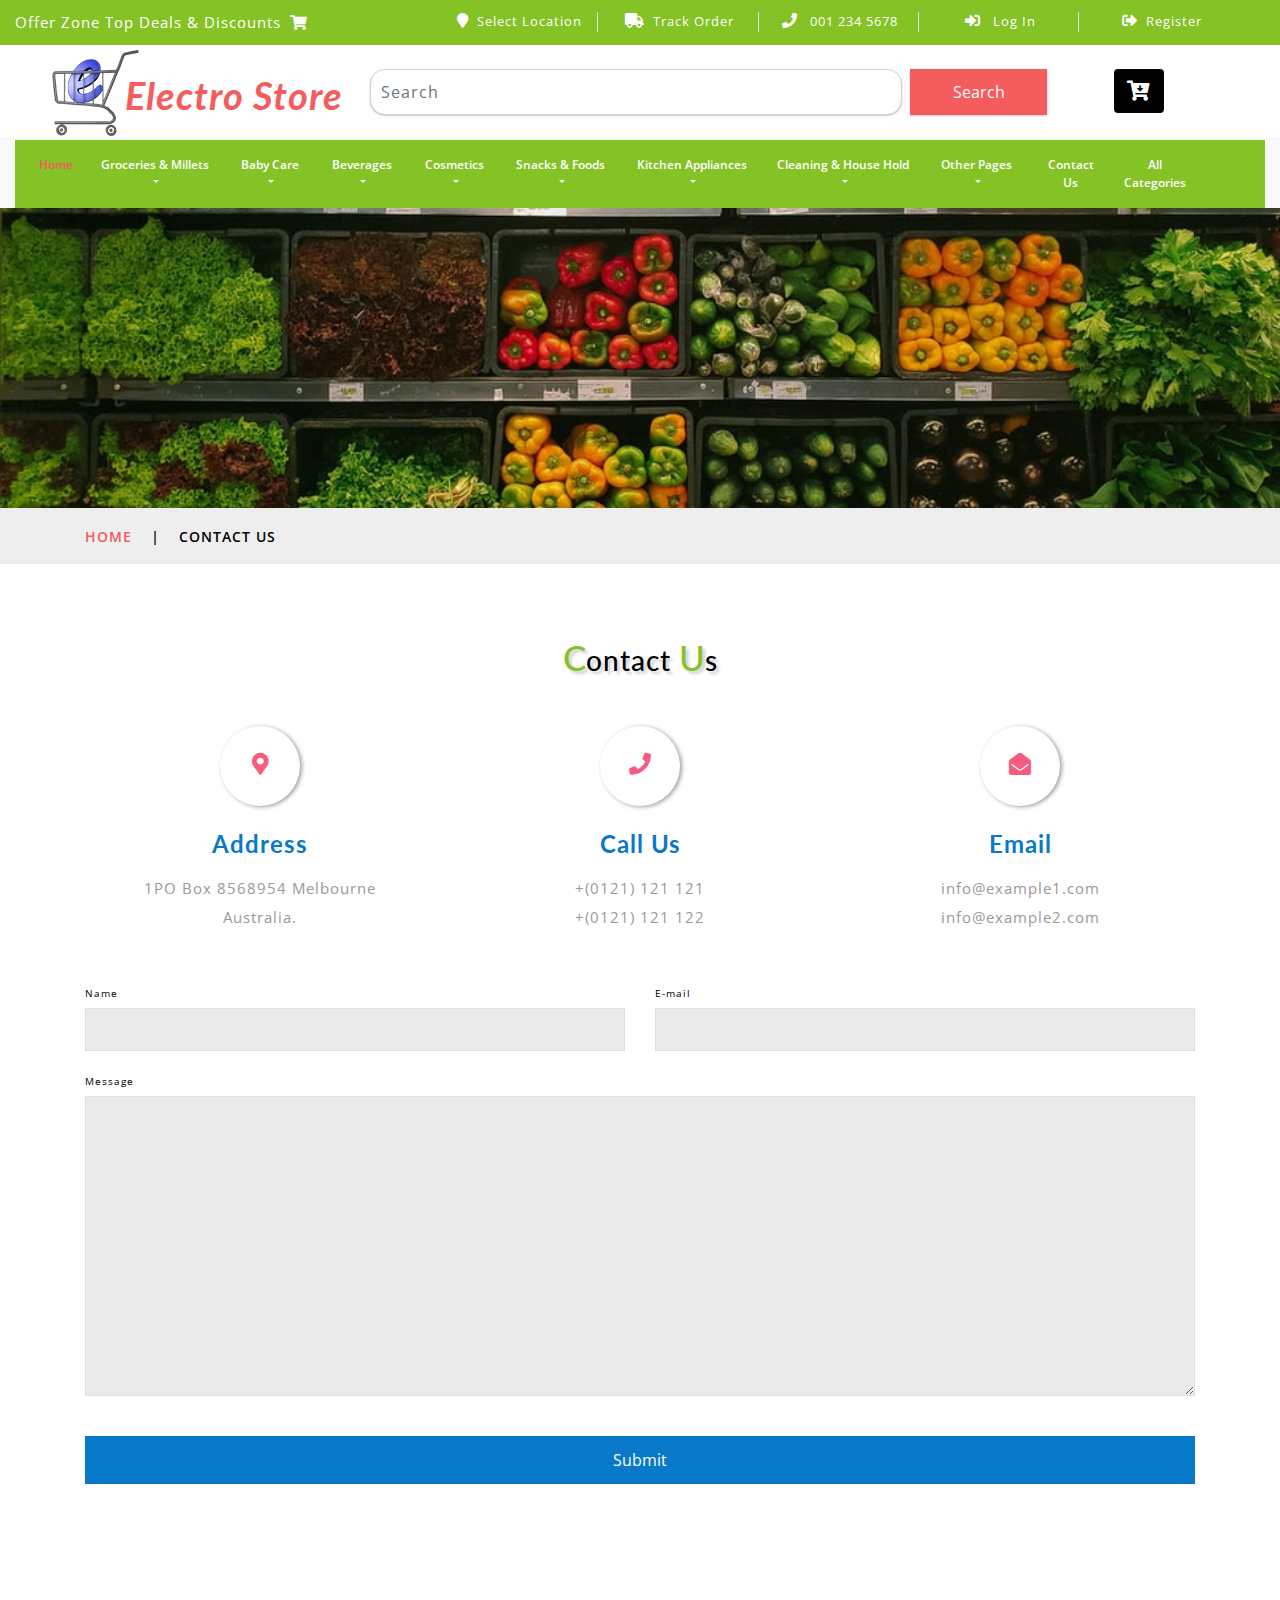
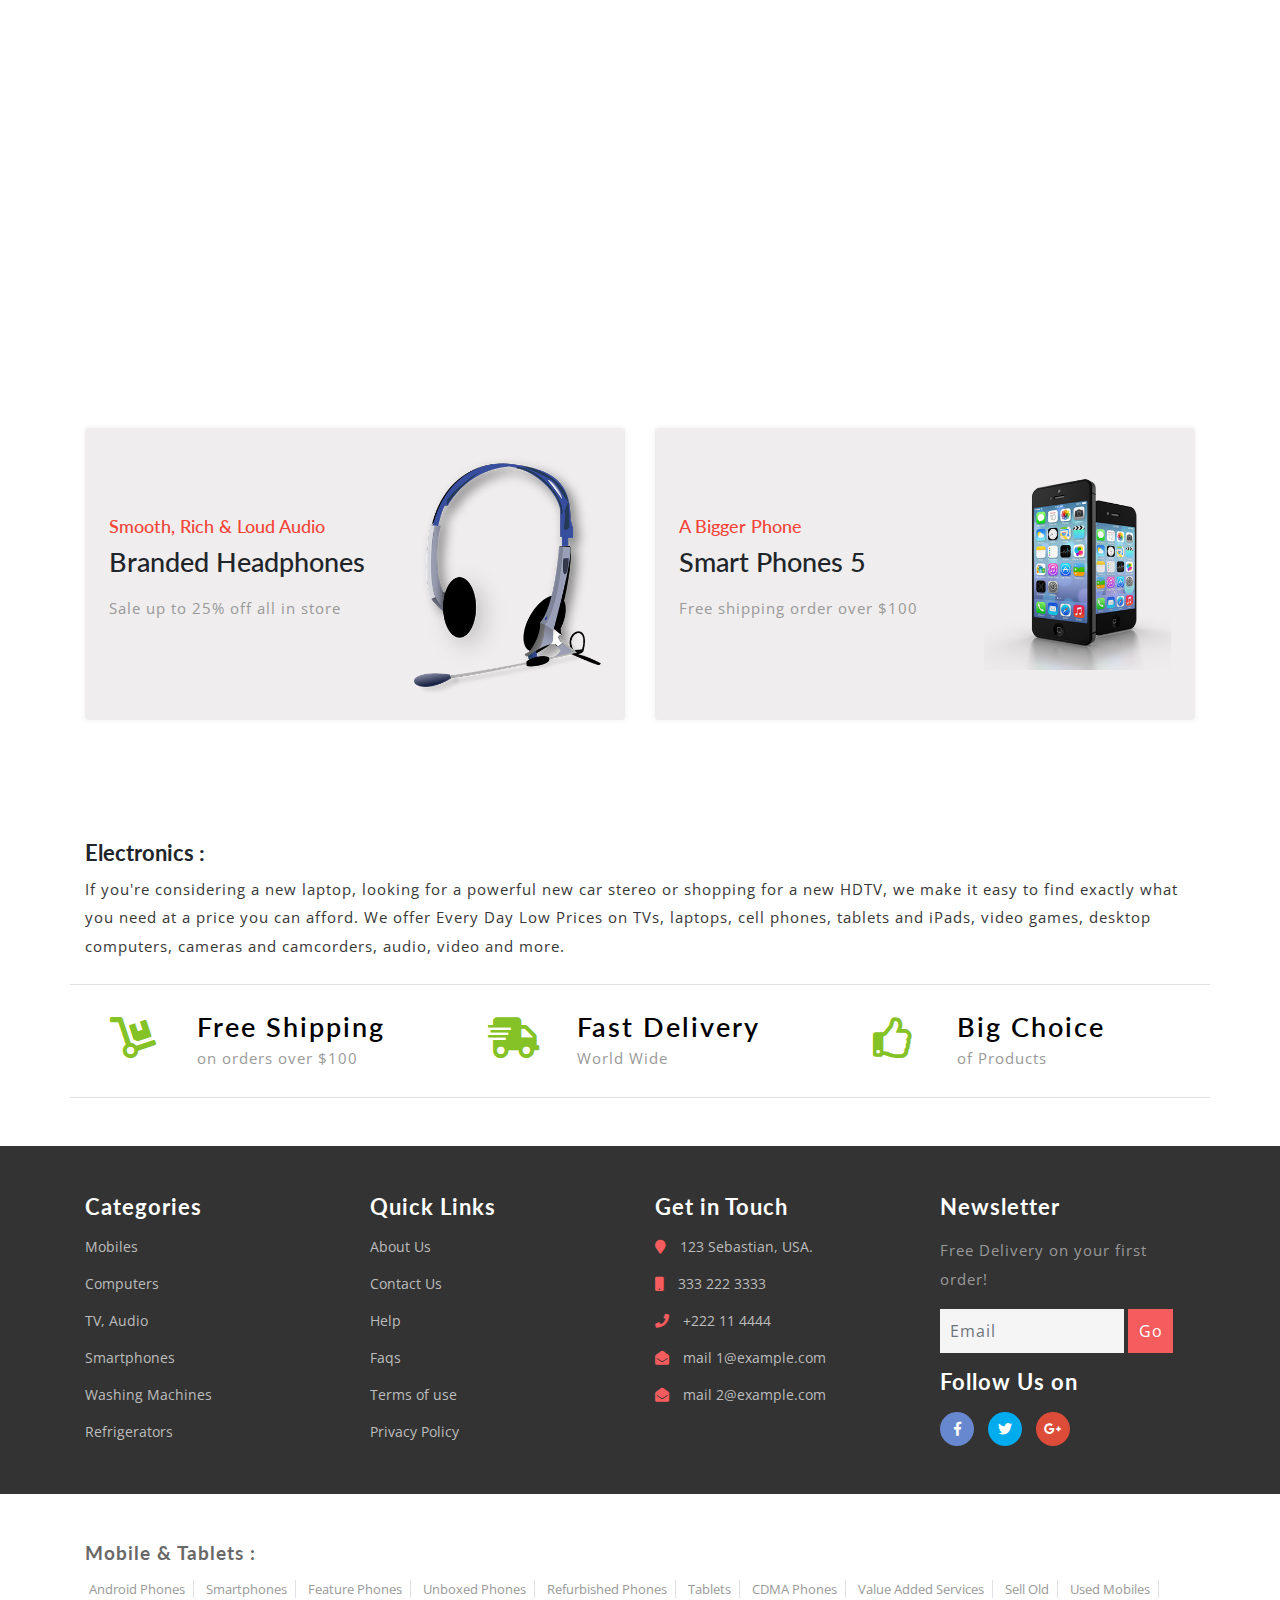
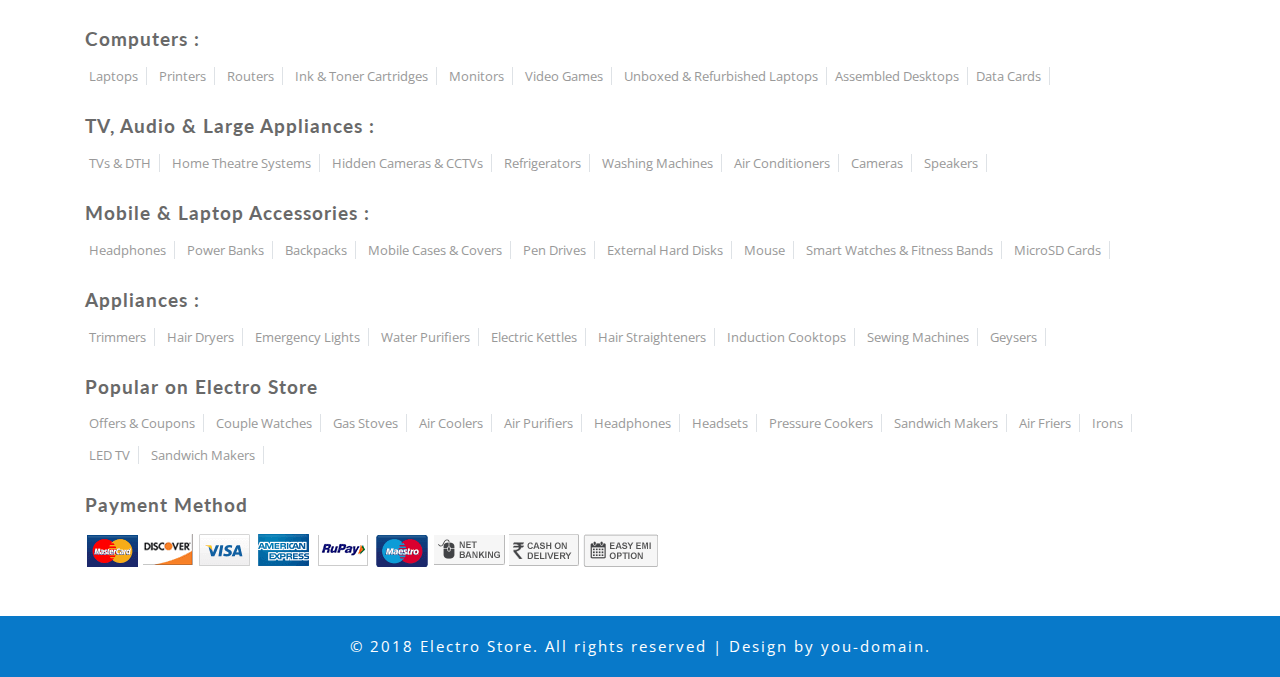
<file: contacts.html>
<!--
Author: you-domain
Author URL: http://you-domain.com
License: Creative Commons Attribution 3.0 Unported
License URL: http://creativecommons.org/licenses/by/3.0/
-->
<!DOCTYPE html>
<html lang="zxx">

<head>
	<title>Ecommerce  | Contact Us :: you-domain</title>
	<!-- Meta tag Keywords -->
	<meta name="viewport" content="width=device-width, initial-scale=1">
	<meta charset="UTF-8" />
	<meta name="keywords" content="Electro Store Responsive web template, Bootstrap Web Templates, Flat Web Templates, Android Compatible web template, Smartphone Compatible web template, free webdesigns for Nokia, Samsung, LG, SonyEricsson, Motorola web design"
	/>
	<script>
		addEventListener("load", function () {
			setTimeout(hideURLbar, 0);
		}, false);

		function hideURLbar() {
			window.scrollTo(0, 1);
		}
	</script>
	<!-- //Meta tag Keywords -->

	<!-- Custom-Files -->
	<link href="css/bootstrap.css" rel="stylesheet" type="text/css" media="all" />
	<!-- Bootstrap css -->
	<link href="css/style.css" rel="stylesheet" type="text/css" media="all" />
	<!-- Main css -->
	<link rel="stylesheet" href="css/fontawesome-all.css">
	<!-- Font-Awesome-Icons-CSS -->
	<link href="css/popuo-box.css" rel="stylesheet" type="text/css" media="all" />
	<!-- pop-up-box -->
	<link href="css/menu.css" rel="stylesheet" type="text/css" media="all" />
	<!-- menu style -->
	<!-- //Custom-Files -->

	<!-- web fonts -->
	<link href="//fonts.googleapis.com/css?family=Lato:100,100i,300,300i,400,400i,700,700i,900,900i&amp;subset=latin-ext" rel="stylesheet">
	<link href="//fonts.googleapis.com/css?family=Open+Sans:300,300i,400,400i,600,600i,700,700i,800,800i&amp;subset=cyrillic,cyrillic-ext,greek,greek-ext,latin-ext,vietnamese"
	    rel="stylesheet">
	<!-- //web fonts -->

</head>

<body>
	<!-- top-header -->
	<div class="agile-main-top">
		<div class="container-fluid">
			<div class="row main-top py-2">
				<div class="col-lg-4 header-most-top">
					<p class="text-white text-lg-left text-center">Offer Zone Top Deals & Discounts
						<i class="fas fa-shopping-cart ml-1"></i>
					</p>
				</div>
				<div class="col-lg-8 header-right mt-lg-0 mt-2">
					<!-- header lists -->
					<ul>
						<li class="text-center border-right text-white">
							<a class="play-icon popup-with-zoom-anim text-white" href="#small-dialog1">
								<i class="fas fa-map-marker mr-2"></i>Select Location</a>
						</li>
						<li class="text-center border-right text-white">
							<a href="#" data-toggle="modal" data-target="#exampleModal" class="text-white">
								<i class="fas fa-truck mr-2"></i>Track Order</a>
						</li>
						<li class="text-center border-right text-white">
							<i class="fas fa-phone mr-2"></i> 001 234 5678
						</li>
						<li class="text-center border-right text-white">
							<a href="#" data-toggle="modal" data-target="#exampleModal" class="text-white">
								<i class="fas fa-sign-in-alt mr-2"></i> Log In </a>
						</li>
						<li class="text-center text-white">
							<a href="#" data-toggle="modal" data-target="#exampleModal2" class="text-white">
								<i class="fas fa-sign-out-alt mr-2"></i>Register </a>
						</li>
					</ul>
					<!-- //header lists -->
				</div>
			</div>
		</div>
	</div>

	<!-- Button trigger modal(select-location) -->
	<div id="small-dialog1" class="mfp-hide">
		<div class="select-city">
			<h3>
				<i class="fas fa-map-marker"></i> Please Select Your Location</h3>
			<select class="list_of_cities">
				<optgroup label="Popular Cities">
					<option selected style="display:none;color:#eee;">Select City</option>
					<option>Birmingham</option>
					<option>Anchorage</option>
					<option>Phoenix</option>
					<option>Little Rock</option>
					<option>Los Angeles</option>
					<option>Denver</option>
					<option>Bridgeport</option>
					<option>Wilmington</option>
					<option>Jacksonville</option>
					<option>Atlanta</option>
					<option>Honolulu</option>
					<option>Boise</option>
					<option>Chicago</option>
					<option>Indianapolis</option>
				</optgroup>
				<optgroup label="Alabama">
					<option>Birmingham</option>
					<option>Montgomery</option>
					<option>Mobile</option>
					<option>Huntsville</option>
					<option>Tuscaloosa</option>
				</optgroup>
				<optgroup label="Alaska">
					<option>Anchorage</option>
					<option>Fairbanks</option>
					<option>Juneau</option>
					<option>Sitka</option>
					<option>Ketchikan</option>
				</optgroup>
				<optgroup label="Arizona">
					<option>Phoenix</option>
					<option>Tucson</option>
					<option>Mesa</option>
					<option>Chandler</option>
					<option>Glendale</option>
				</optgroup>
				<optgroup label="Arkansas">
					<option>Little Rock</option>
					<option>Fort Smith</option>
					<option>Fayetteville</option>
					<option>Springdale</option>
					<option>Jonesboro</option>
				</optgroup>
				<optgroup label="California">
					<option>Los Angeles</option>
					<option>San Diego</option>
					<option>San Jose</option>
					<option>San Francisco</option>
					<option>Fresno</option>
				</optgroup>
				<optgroup label="Colorado">
					<option>Denver</option>
					<option>Colorado</option>
					<option>Aurora</option>
					<option>Fort Collins</option>
					<option>Lakewood</option>
				</optgroup>
				<optgroup label="Connecticut">
					<option>Bridgeport</option>
					<option>New Haven</option>
					<option>Hartford</option>
					<option>Stamford</option>
					<option>Waterbury</option>
				</optgroup>
				<optgroup label="Delaware">
					<option>Wilmington</option>
					<option>Dover</option>
					<option>Newark</option>
					<option>Bear</option>
					<option>Middletown</option>
				</optgroup>
				<optgroup label="Florida">
					<option>Jacksonville</option>
					<option>Miami</option>
					<option>Tampa</option>
					<option>St. Petersburg</option>
					<option>Orlando</option>
				</optgroup>
				<optgroup label="Georgia">
					<option>Atlanta</option>
					<option>Augusta</option>
					<option>Columbus</option>
					<option>Savannah</option>
					<option>Athens</option>
				</optgroup>
				<optgroup label="Hawaii">
					<option>Honolulu</option>
					<option>Pearl City</option>
					<option>Hilo</option>
					<option>Kailua</option>
					<option>Waipahu</option>
				</optgroup>
				<optgroup label="Idaho">
					<option>Boise</option>
					<option>Nampa</option>
					<option>Meridian</option>
					<option>Idaho Falls</option>
					<option>Pocatello</option>
				</optgroup>
				<optgroup label="Illinois">
					<option>Chicago</option>
					<option>Aurora</option>
					<option>Rockford</option>
					<option>Joliet</option>
					<option>Naperville</option>
				</optgroup>
				<optgroup label="Indiana">
					<option>Indianapolis</option>
					<option>Fort Wayne</option>
					<option>Evansville</option>
					<option>South Bend</option>
					<option>Hammond</option>
				</optgroup>
				<optgroup label="Iowa">
					<option>Des Moines</option>
					<option>Cedar Rapids</option>
					<option>Davenport</option>
					<option>Sioux City</option>
					<option>Waterloo</option>
				</optgroup>
				<optgroup label="Kansas">
					<option>Wichita</option>
					<option>Overland Park</option>
					<option>Kansas City</option>
					<option>Topeka</option>
					<option>Olathe </option>
				</optgroup>
				<optgroup label="Kentucky">
					<option>Louisville</option>
					<option>Lexington</option>
					<option>Bowling Green</option>
					<option>Owensboro</option>
					<option>Covington</option>
				</optgroup>
				<optgroup label="Louisiana">
					<option>New Orleans</option>
					<option>Baton Rouge</option>
					<option>Shreveport</option>
					<option>Metairie</option>
					<option>Lafayette</option>
				</optgroup>
				<optgroup label="Maine">
					<option>Portland</option>
					<option>Lewiston</option>
					<option>Bangor</option>
					<option>South Portland</option>
					<option>Auburn</option>
				</optgroup>
				<optgroup label="Maryland">
					<option>Baltimore</option>
					<option>Frederick</option>
					<option>Rockville</option>
					<option>Gaithersburg</option>
					<option>Bowie</option>
				</optgroup>
				<optgroup label="Massachusetts">
					<option>Boston</option>
					<option>Worcester</option>
					<option>Springfield</option>
					<option>Lowell</option>
					<option>Cambridge</option>
				</optgroup>
				<optgroup label="Michigan">
					<option>Detroit</option>
					<option>Grand Rapids</option>
					<option>Warren</option>
					<option>Sterling Heights</option>
					<option>Lansing</option>
				</optgroup>
				<optgroup label="Minnesota">
					<option>Minneapolis</option>
					<option>St. Paul</option>
					<option>Rochester</option>
					<option>Duluth</option>
					<option>Bloomington</option>
				</optgroup>
				<optgroup label="Mississippi">
					<option>Jackson</option>
					<option>Gulfport</option>
					<option>Southaven</option>
					<option>Hattiesburg</option>
					<option>Biloxi</option>
				</optgroup>
				<optgroup label="Missouri">
					<option>Kansas City</option>
					<option>St. Louis</option>
					<option>Springfield</option>
					<option>Independence</option>
					<option>Columbia</option>
				</optgroup>
				<optgroup label="Montana">
					<option>Billings</option>
					<option>Missoula</option>
					<option>Great Falls</option>
					<option>Bozeman</option>
					<option>Butte-Silver Bow</option>
				</optgroup>
				<optgroup label="Nebraska">
					<option>Omaha</option>
					<option>Lincoln</option>
					<option>Bellevue</option>
					<option>Grand Island</option>
					<option>Kearney</option>
				</optgroup>
				<optgroup label="Nevada">
					<option>Las Vegas</option>
					<option>Henderson</option>
					<option>North Las Vegas</option>
					<option>Reno</option>
					<option>Sunrise Manor</option>
				</optgroup>
				<optgroup label="New Hampshire">
					<option>Manchesters</option>
					<option>Nashua</option>
					<option>Concord</option>
					<option>Dover</option>
					<option>Rochester</option>
				</optgroup>
				<optgroup label="New Jersey">
					<option>Newark</option>
					<option>Jersey City</option>
					<option>Paterson</option>
					<option>Elizabeth</option>
					<option>Edison</option>
				</optgroup>
				<optgroup label="New Mexico">
					<option>Albuquerque</option>
					<option>Las Cruces</option>
					<option>Rio Rancho</option>
					<option>Santa Fe</option>
					<option>Roswell</option>
				</optgroup>
				<optgroup label="New York">
					<option>New York</option>
					<option>Buffalo</option>
					<option>Rochester</option>
					<option>Yonkers</option>
					<option>Syracuse</option>
				</optgroup>
				<optgroup label="North Carolina">
					<option>Charlotte</option>
					<option>Raleigh</option>
					<option>Greensboro</option>
					<option>Winston-Salem</option>
					<option>Durham</option>
				</optgroup>
				<optgroup label="North Dakota">
					<option>Fargo</option>
					<option>Bismarck</option>
					<option>Grand Forks</option>
					<option>Minot</option>
					<option>West Fargo</option>
				</optgroup>
				<optgroup label="Ohio">
					<option>Columbus</option>
					<option>Cleveland</option>
					<option>Cincinnati</option>
					<option>Toledo</option>
					<option>Akron</option>
				</optgroup>
				<optgroup label="Oklahoma">
					<option>Oklahoma City</option>
					<option>Tulsa</option>
					<option>Norman</option>
					<option>Broken Arrow</option>
					<option>Lawton</option>
				</optgroup>
				<optgroup label="Oregon">
					<option>Portland</option>
					<option>Eugene</option>
					<option>Salem</option>
					<option>Gresham</option>
					<option>Hillsboro</option>
				</optgroup>
				<optgroup label="Pennsylvania">
					<option>Philadelphia</option>
					<option>Pittsburgh</option>
					<option>Allentown</option>
					<option>Erie</option>
					<option>Reading</option>
				</optgroup>
				<optgroup label="Rhode Island">
					<option>Providence</option>
					<option>Warwick</option>
					<option>Cranston</option>
					<option>Pawtucket</option>
					<option>East Providence</option>
				</optgroup>
				<optgroup label="South Carolina">
					<option>Columbia</option>
					<option>Charleston</option>
					<option>North Charleston</option>
					<option>Mount Pleasant</option>
					<option>Rock Hill</option>
				</optgroup>
				<optgroup label="South Dakota">
					<option>Sioux Falls</option>
					<option>Rapid City</option>
					<option>Aberdeen</option>
					<option>Brookings</option>
					<option>Watertown</option>
				</optgroup>
				<optgroup label="Tennessee">
					<option>Memphis</option>
					<option>Nashville</option>
					<option>Knoxville</option>
					<option>Chattanooga</option>
					<option>Clarksville</option>
				</optgroup>
				<optgroup label="Texas">
					<option>Houston</option>
					<option>San Antonio</option>
					<option>Dallas</option>
					<option>Austin</option>
					<option>Fort Worth</option>
				</optgroup>
				<optgroup label="Utah">
					<option>Salt Lake City</option>
					<option>West Valley City</option>
					<option>Provo</option>
					<option>West Jordan</option>
					<option>Orem</option>
				</optgroup>
				<optgroup label="Vermont">
					<option>Burlington</option>
					<option>Essex</option>
					<option>South Burlington</option>
					<option>Colchester</option>
					<option>Rutland</option>
				</optgroup>
				<optgroup label="Virginia">
					<option>Virginia Beach</option>
					<option>Norfolk</option>
					<option>Chesapeake</option>
					<option>Arlington</option>
					<option>Richmond</option>
				</optgroup>
				<optgroup label="Washington">
					<option>Seattle</option>
					<option>Spokane</option>
					<option>Tacoma</option>
					<option>Vancouver</option>
					<option>Bellevue</option>
				</optgroup>
				<optgroup label="West Virginia">
					<option>Charleston</option>
					<option>Huntington</option>
					<option>Parkersburg</option>
					<option>Morgantown</option>
					<option>Wheeling</option>
				</optgroup>
				<optgroup label="Wisconsin">
					<option>Milwaukee</option>
					<option>Madison</option>
					<option>Green Bay</option>
					<option>Kenosha</option>
					<option>Racine</option>
				</optgroup>
				<optgroup label="Wyoming">
					<option>Cheyenne</option>
					<option>Casper</option>
					<option>Laramie</option>
					<option>Gillette</option>
					<option>Rock Springs</option>
				</optgroup>
			</select>
			<div class="clearfix"></div>
		</div>
	</div>
	<!-- //shop locator (popup) -->

	<!-- modals -->
	<!-- log in -->
	<div class="modal fade" id="exampleModal" tabindex="-1" role="dialog" aria-hidden="true">
		<div class="modal-dialog" role="document">
			<div class="modal-content">
				<div class="modal-header">
					<h5 class="modal-title text-center">Log In</h5>
					<button type="button" class="close" data-dismiss="modal" aria-label="Close">
						<span aria-hidden="true">&times;</span>
					</button>
				</div>
				<div class="modal-body">
					<form action="#" method="post">
						<div class="form-group">
							<label class="col-form-label">Username</label>
							<input type="text" class="form-control" placeholder=" " name="Name" required="">
						</div>
						<div class="form-group">
							<label class="col-form-label">Password</label>
							<input type="password" class="form-control" placeholder=" " name="Password" required="">
						</div>
						<div class="right">
							<input type="submit" class="form-control" value="Log in">
						</div>
						<div class="sub">
							<div class="custom-control custom-checkbox mr-sm-2">
								<input type="checkbox" class="custom-control-input" id="customControlAutosizing">
								<label class="custom-control-label" for="customControlAutosizing">Remember me?</label>
							</div>
						</div>
						<p class="text-center dont-do mt-3">Don't have an account?
							<a href="#" data-toggle="modal" data-target="#exampleModal2">
								Register Now</a>
						</p>
					</form>
				</div>
			</div>
		</div>
	</div>
	<!-- register -->
	<div class="modal fade" id="exampleModal2" tabindex="-1" role="dialog" aria-hidden="true">
		<div class="modal-dialog" role="document">
			<div class="modal-content">
				<div class="modal-header">
					<h5 class="modal-title">Register</h5>
					<button type="button" class="close" data-dismiss="modal" aria-label="Close">
						<span aria-hidden="true">&times;</span>
					</button>
				</div>
				<div class="modal-body">
					<form action="#" method="post">
						<div class="form-group">
							<label class="col-form-label">Your Name</label>
							<input type="text" class="form-control" placeholder=" " name="Name" required="">
						</div>
						<div class="form-group">
							<label class="col-form-label">Email</label>
							<input type="email" class="form-control" placeholder=" " name="Email" required="">
						</div>
						<div class="form-group">
							<label class="col-form-label">Password</label>
							<input type="password" class="form-control" placeholder=" " name="Password" id="password1" required="">
						</div>
						<div class="form-group">
							<label class="col-form-label">Confirm Password</label>
							<input type="password" class="form-control" placeholder=" " name="Confirm Password" id="password2" required="">
						</div>
						<div class="right">
							<input type="submit" class="form-control" value="Register">
						</div>
						<div class="sub">
							<div class="custom-control custom-checkbox mr-sm-2">
								<input type="checkbox" class="custom-control-input" id="customControlAutosizing2">
								<label class="custom-control-label" for="customControlAutosizing2">I Accept to the Terms & Conditions</label>
							</div>
						</div>
					</form>
				</div>
			</div>
		</div>
	</div>
	<!-- //modal -->
	<!-- //top-header -->

	<!-- header-bottom-->
	<div class="header-bot">
		<div class="container">
			<div class="row header-bot_inner_wthreeinfo_header_mid">
				<!-- logo -->
				<div class="col-md-3 logo_agile">
					<h1 class="text-center">
						<a href="index.html" class="font-weight-bold font-italic">
							<img src="images/logo2.png" alt=" " class="img-fluid">Electro Store
						</a>
					</h1>
				</div>
				<!-- //logo -->
				<!-- header-bot -->
				<div class="col-md-9 header mt-4 mb-md-0 mb-4">
					<div class="row">
						<!-- search -->
						<div class="col-10 agileits_search">
							<form class="form-inline" action="#" method="post">
								<input class="form-control mr-sm-2" type="search" placeholder="Search" aria-label="Search" required>
								<button class="btn my-2 my-sm-0" type="submit">Search</button>
							</form>
						</div>
						<!-- //search -->
						<!-- cart details -->
						<div class="col-2 top_nav_right text-center mt-sm-0 mt-2">
							<div class="wthreecartaits wthreecartaits2 cart cart box_1">
								<form action="#" method="post" class="last">
									<input type="hidden" name="cmd" value="_cart">
									<input type="hidden" name="display" value="1">
									<button class="btn w3view-cart" type="submit" name="submit" value="">
										<i class="fas fa-cart-arrow-down"></i>
									</button>
								</form>
							</div>
						</div>
						<!-- //cart details -->
					</div>
				</div>
			</div>
		</div>
	</div>
	<!-- shop locator (popup) -->
	<!-- //header-bottom -->
	  <!-- navigation -->
    <div class="navbar-inner">
      <div class="container-fluid">
        <nav class="navbar navbar-expand-lg navbar-light bg-light">
          <div class="agileits-navi_search"></div>
          <button
            class="navbar-toggler"
            type="button"
            data-toggle="collapse"
            data-target="#navbarSupportedContent"
            aria-controls="navbarSupportedContent"
            aria-expanded="false"
            aria-label="Toggle navigation"
          >
            <span class="navbar-toggler-icon"></span>
          </button>
          <div class="collapse navbar-collapse" id="navbarSupportedContent">
            <ul class="navbar-nav ml-auto text-center mr-xl-5">
              <li class="nav-item active mr-lg-2 mb-lg-0 mb-2">
                <a class="nav-link" href="index.html"
                  >Home
                  <span class="sr-only">(current)</span>
                </a>
              </li>

              <!-- <li class="nav-item mr-lg-2 mb-lg-0 mb-2">
                <a class="nav-link" href="about.html">About Us</a>
              </li>
              <li class="nav-item mr-lg-2 mb-lg-0 mb-2">
                <a class="nav-link" href="product.html">New Arrivals</a>
              </li> -->
              <li class="nav-item dropdown mr-lg-2 mb-lg-0 mb-2">
                <a
                  class="nav-link dropdown-toggle"
                  href="#"
                  role="button"
                  data-toggle="dropdown"
                  aria-haspopup="true"
                  aria-expanded="false"
                >
                  Groceries & Millets
                </a>
                <div class="dropdown-menu">
                  <a class="dropdown-item" href="product.html"
                    >OTHER GROCERY
                  </a>
                  <a class="dropdown-item" href="product.html"
                    >RICE & RICE PRODUCTS
                  </a>
                  <a class="dropdown-item" href="product.html"
                    >SALT, SUGAR & JAGGERY
                  </a>
                  <a class="dropdown-item" href="product.html">MILLETS </a>
                  <a class="dropdown-item" href="product.html"
                    >MASALA & SPICES
                  </a>
                  <a class="dropdown-item" href="product.html"
                    >EDIBLE OILS & GHEE
                  </a>
                  <a class="dropdown-item" href="product.html"
                    >DALS & PULSES
                  </a>
                  <a class="dropdown-item" href="product.html"
                    >ATTA, FLOUR & SOOJI
                  </a>

                  <a class="dropdown-item" href="checkout.html"
                    >Checkout Page</a
                  >
                  <a class="dropdown-item" href="payment.html">Payment Page</a>
                </div>
              </li>
              <li class="nav-item dropdown mr-lg-2 mb-lg-0 mb-2">
                <a
                  class="nav-link dropdown-toggle"
                  href="#"
                  role="button"
                  data-toggle="dropdown"
                  aria-haspopup="true"
                  aria-expanded="false"
                >
                  Baby Care
                </a>
                <div class="dropdown-menu">
                  <a class="dropdown-item" href="product.html">GIFT PACK</a>
                  <a class="dropdown-item" href="product.html"
                    >FEEDING & NURSING
                  </a>
                  <a class="dropdown-item" href="product.html"
                    >DIAPERS & WIPES
                  </a>
                  <a class="dropdown-item" href="product.html"
                    >BABY BATH & HYGIENE
                  </a>
                  <a class="dropdown-item" href="product.html"
                    >BABY ACCESSORIES</a
                  >
                </div>
              </li>
              <li class="nav-item dropdown mr-lg-2 mb-lg-0 mb-2">
                <a
                  class="nav-link dropdown-toggle"
                  href="#"
                  role="button"
                  data-toggle="dropdown"
                  aria-haspopup="true"
                  aria-expanded="false"
                >
                  Beverages
                </a>
                <div class="dropdown-menu">
                  <a class="dropdown-item" href="product.html">WATER </a>
                  <a class="dropdown-item" href="product2.html"
                    >HEALTH DRINK, SUPPLEMENT
                  </a>
                  <a class="dropdown-item" href="product.html"
                    >FRUIT JUICES & DRINKS
                  </a>
                  <a class="dropdown-item" href="product2.html"
                    >ENERGY & SOFT DRINKS
                  </a>
                  <a class="dropdown-item" href="product.html">TEA </a>
                  <a class="dropdown-item" href="product2.html">COFFEE</a>
                </div>
              </li>
              <li class="nav-item dropdown mr-lg-2 mb-lg-0 mb-2">
                <a
                  class="nav-link dropdown-toggle"
                  href="#"
                  role="button"
                  data-toggle="dropdown"
                  aria-haspopup="true"
                  aria-expanded="false"
                >
                  Cosmetics
                </a>
                <div class="dropdown-menu">
                  <a class="dropdown-item" href="product.html"> NAILS </a>
                  <a class="dropdown-item" href="product2.html">LIPS </a>
                  <a class="dropdown-item" href="product2.html">FACE </a>
                  <a class="dropdown-item" href="product2.html">EYE </a>
                </div>
              </li>
              <li class="nav-item dropdown mr-lg-2 mb-lg-0 mb-2">
                <a
                  class="nav-link dropdown-toggle"
                  href="#"
                  role="button"
                  data-toggle="dropdown"
                  aria-haspopup="true"
                  aria-expanded="false"
                >
                  Snacks & Foods
                </a>
                <div class="dropdown-menu">
                  <a class="dropdown-item" href="product.html">SPREADS, SAUCES, KETCHUP
</a>
                  <a class="dropdown-item" href="product2.html">
PICKLES & CHUTNEY
</a>
                  <a class="dropdown-item" href="product2.html">

SNACKS & NAMKEEN
</a>
                  <a class="dropdown-item" href="product2.html">

CHOCOLATES & CANDIES
</a>
                  <a class="dropdown-item" href="product2.html">
BISCUITS & COOKIES</a>
               
                  
              </li>
              <li class="nav-item dropdown mr-lg-2 mb-lg-0 mb-2">
                <a
                  class="nav-link dropdown-toggle"
                  href="#"
                  role="button"
                  data-toggle="dropdown"
                  aria-haspopup="true"
                  aria-expanded="false"
                >
                  Kitchen Appliances
                </a>
                <div class="dropdown-menu">
                  <a class="dropdown-item" href="product.html">FAN, HEATER & RUBBER</a>
                  <a class="dropdown-item" href="product2.html">BIRYANI POT & NON STICK SET</a>
                
                  <a class="dropdown-item" href="single.html"
                    >TAWA/KADAI/PAN</a>
                  <a class="dropdown-item" href="single2.html"
                    >JUICER/MIXER/GRINDER</a>
               
                  <a class="dropdown-item" href="checkout.html"
                    >STOVE</a >
                  <a class="dropdown-item" href="payment.html">COOKER</a>
                </div>
              </li>
              <li class="nav-item dropdown mr-lg-2 mb-lg-0 mb-2">
                <a
                  class="nav-link dropdown-toggle"
                  href="#"
                  role="button"
                  data-toggle="dropdown"
                  aria-haspopup="true"
                  aria-expanded="false"
                >
                  Cleaning & House Hold
                </a>
                <div class="dropdown-menu">
                  <a class="dropdown-item" href="product.html">APPLIANCES & ELECTRICALS
</a>
                  <a class="dropdown-item" href="product2.html">ALL PURPOSE CLEANERS
</a>
                  
                  <a class="dropdown-item" href="single.html"
                    >STATIONARY
</a
                  >
                  <a class="dropdown-item" href="single2.html"
                    >MOPS, BRUSHES & SCRUBS
</a
                  >
                  
                  <a class="dropdown-item" href="checkout.html"
                    >FRESHENERS & REPELLENTS
</a
                  >
                  <a class="dropdown-item" href="payment.html">DISPOSABLES, GARBAGE BAG
</a>
                  <a class="dropdown-item" href="payment.html">DETERGENTS & DISHWASH
</a>
                  <a class="dropdown-item" href="payment.html">CAR & SHOE CARE
 </a>
                  <a class="dropdown-item" href="payment.html">BATH & HAND WASH</a>
                </div>
              </li>
              <li class="nav-item dropdown mr-lg-2 mb-lg-0 mb-2">
                <a
                  class="nav-link dropdown-toggle"
                  href="#"
                  role="button"
                  data-toggle="dropdown"
                  aria-haspopup="true"
                  aria-expanded="false"
                >
                  other pages
                </a>
                <div class="dropdown-menu">
                  
                  <a class="dropdown-item" href="product2.html">Products</a>
                  
                  <a class="dropdown-item" href="single2.html"
                    >Single Product Page</a
                  >
                  <div class="dropdown-divider"></div>
                  <a class="dropdown-item" href="checkout.html"
                    >Checkout Page</a
                  >
                  <a class="dropdown-item" href="payment.html">Payment Page</a>
                </div>
              </li>
              <li class="nav-item">
                <a class="nav-link" href="contact.html">Contact Us</a>
              </li>
              <li class="nav-item">
                <a class="nav-link" href="contact.html">All Categories</a>
              </li>
            </ul>
          </div>
        </nav>
      </div>
    </div>
    <!-- //navigation -->
	<!-- //navigation -->

	<!-- banner-2 -->
	<div class="page-head_agile_info_w3l">

	</div>
	<!-- //banner-2 -->
	<!-- page -->
	<div class="services-breadcrumb">
		<div class="agile_inner_breadcrumb">
			<div class="container">
				<ul class="w3_short">
					<li>
						<a href="index.html">Home</a>
						<i>|</i>
					</li>
					<li>Contact Us</li>
				</ul>
			</div>
		</div>
	</div>
	<!-- //page -->

	<!-- contact -->
	<div class="contact py-sm-5 py-4">
		<div class="container py-xl-4 py-lg-2">
			<!-- tittle heading -->
			<h3 class="tittle text-center mb-lg-5 mb-sm-4 mb-3">
				<span>C</span>ontact
				<span>U</span>s
			</h3>
			<!-- //tittle heading -->
			<div class="row contact-grids agile-1 mb-5">
				<div class="col-sm-4 contact-grid agileinfo-6 mt-sm-0 mt-2">
					<div class="contact-grid1 text-center">
						<div class="con-ic">
							<i class="fas fa-map-marker-alt rounded-circle"></i>
						</div>
						<h4 class="font-weight-bold mt-sm-4 mt-3 mb-3">Address</h4>
						<p>1PO Box 8568954 Melbourne
							<label>Australia.</label>
						</p>
					</div>
				</div>
				<div class="col-sm-4 contact-grid agileinfo-6 my-sm-0 my-4">
					<div class="contact-grid1 text-center">
						<div class="con-ic">
							<i class="fas fa-phone rounded-circle"></i>
						</div>
						<h4 class="font-weight-bold mt-sm-4 mt-3 mb-3">Call Us</h4>
						<p>+(0121) 121 121
							<label>+(0121) 121 122</label>
						</p>
					</div>
				</div>
				<div class="col-sm-4 contact-grid agileinfo-6">
					<div class="contact-grid1 text-center">
						<div class="con-ic">
							<i class="fas fa-envelope-open rounded-circle"></i>
						</div>
						<h4 class="font-weight-bold mt-sm-4 mt-3 mb-3">Email</h4>
						<p>
							<a href="mailto:info@example.com">info@example1.com</a>
							<label>
								<a href="mailto:info@example.com">info@example2.com</a>
							</label>
						</p>
					</div>
				</div>
			</div>
			<!-- form -->
			<form action="#" method="post">
				<div class="contact-grids1 w3agile-6">
					<div class="row">
						<div class="col-md-6 col-sm-6 contact-form1 form-group">
							<label class="col-form-label">Name</label>
							<input type="text" class="form-control" name="Name" placeholder="" required="">
						</div>
						<div class="col-md-6 col-sm-6 contact-form1 form-group">
							<label class="col-form-label">E-mail</label>
							<input type="email" class="form-control" name="Email" placeholder="" required="">
						</div>
					</div>
					<div class="contact-me animated wow slideInUp form-group">
						<label class="col-form-label">Message</label>
						<textarea name="Message" class="form-control" placeholder="" required=""> </textarea>
					</div>
					<div class="contact-form">
						<input type="submit" value="Submit">
					</div>
				</div>
			</form>
			<!-- //form -->
		</div>
	</div>
	<!-- //contact -->

	<!-- map -->
	<div class="map mt-sm-0 mt-4">
		<iframe src="https://www.google.com/maps/embed?pb=!1m18!1m12!1m3!1d805196.5077734194!2d144.49270863101745!3d-37.97015423820711!2m3!1f0!2f0!3f0!3m2!1i1024!2i768!4f13.1!3m3!1m2!1s0x6ad646b5d2ba4df7%3A0x4045675218ccd90!2sMelbourne+VIC%2C+Australia!5e0!3m2!1sen!2sin!4v1474020956974"
		    allowfullscreen></iframe>
	</div>
	<!-- //map -->

	<!-- middle section -->
	<div class="join1 py-sm-5 py-4">
		<div class="container py-xl-4 py-lg-2">
			<div class="row">
				<div class="col-lg-6">
					<div class="join-agile text-left p-4">
						<div class="row">
							<div class="col-sm-7 offer-name">
								<h6>Smooth, Rich & Loud Audio</h6>
								<h4 class="mt-2 mb-3">Branded Headphones</h4>
								<p>Sale up to 25% off all in store</p>
							</div>
							<div class="col-sm-5 offerimg">
								<img src="images/off1.png" alt="" class="img-fluid">
							</div>
						</div>
					</div>
				</div>
				<div class="col-lg-6 mt-lg-0 mt-5">
					<div class="join-agile text-left p-4">
						<div class="row ">
							<div class="col-sm-7 offer-name">
								<h6>A Bigger Phone</h6>
								<h4 class="mt-2 mb-3">Smart Phones 5</h4>
								<p>Free shipping order over $100</p>
							</div>
							<div class="col-sm-5 offerimg">
								<img src="images/off2.png" alt="" class="img-fluid">
							</div>
						</div>
					</div>
				</div>
			</div>
		</div>
	</div>
	<!-- middle section -->

	<!-- footer -->
	<footer>
		<div class="footer-top-first">
			<div class="container py-md-5 py-sm-4 py-3">
				<!-- footer first section -->
				<h2 class="footer-top-head font-weight-bold mb-2">Electronics :</h2>
				<p class="footer-main mb-4">
					If you're considering a new laptop, looking for a powerful new car stereo or shopping for a new HDTV, we make it easy to
					find exactly what you need at a price you can afford. We offer Every Day Low Prices on TVs, laptops, cell phones, tablets
					and iPads, video games, desktop computers, cameras and camcorders, audio, video and more.</p>
				<!-- //footer first section -->
				<!-- footer second section -->
				<div class="row w3l-grids-footer border-top border-bottom py-sm-4 py-3">
					<div class="col-md-4 offer-footer">
						<div class="row">
							<div class="col-4 icon-fot">
								<i class="fas fa-dolly"></i>
							</div>
							<div class="col-8 text-form-footer">
								<h3>Free Shipping</h3>
								<p>on orders over $100</p>
							</div>
						</div>
					</div>
					<div class="col-md-4 offer-footer my-md-0 my-4">
						<div class="row">
							<div class="col-4 icon-fot">
								<i class="fas fa-shipping-fast"></i>
							</div>
							<div class="col-8 text-form-footer">
								<h3>Fast Delivery</h3>
								<p>World Wide</p>
							</div>
						</div>
					</div>
					<div class="col-md-4 offer-footer">
						<div class="row">
							<div class="col-4 icon-fot">
								<i class="far fa-thumbs-up"></i>
							</div>
							<div class="col-8 text-form-footer">
								<h3>Big Choice</h3>
								<p>of Products</p>
							</div>
						</div>
					</div>
				</div>
				<!-- //footer second section -->
			</div>
		</div>
		<!-- footer third section -->
		<div class="w3l-middlefooter-sec">
			<div class="container py-md-5 py-sm-4 py-3">
				<div class="row footer-info w3-agileits-info">
					<!-- footer categories -->
					<div class="col-md-3 col-sm-6 footer-grids">
						<h3 class="text-white font-weight-bold mb-3">Categories</h3>
						<ul>
							<li class="mb-3">
								<a href="product.html">Mobiles </a>
							</li>
							<li class="mb-3">
								<a href="product.html">Computers</a>
							</li>
							<li class="mb-3">
								<a href="product.html">TV, Audio</a>
							</li>
							<li class="mb-3">
								<a href="product2.html">Smartphones</a>
							</li>
							<li class="mb-3">
								<a href="product.html">Washing Machines</a>
							</li>
							<li>
								<a href="product2.html">Refrigerators</a>
							</li>
						</ul>
					</div>
					<!-- //footer categories -->
					<!-- quick links -->
					<div class="col-md-3 col-sm-6 footer-grids mt-sm-0 mt-4">
						<h3 class="text-white font-weight-bold mb-3">Quick Links</h3>
						<ul>
							<li class="mb-3">
								<a href="about.html">About Us</a>
							</li>
							<li class="mb-3">
								<a href="contact.html">Contact Us</a>
							</li>
							<li class="mb-3">
								<a href="help.html">Help</a>
							</li>
							<li class="mb-3">
								<a href="faqs.html">Faqs</a>
							</li>
							<li class="mb-3">
								<a href="terms.html">Terms of use</a>
							</li>
							<li>
								<a href="privacy.html">Privacy Policy</a>
							</li>
						</ul>
					</div>
					<div class="col-md-3 col-sm-6 footer-grids mt-md-0 mt-4">
						<h3 class="text-white font-weight-bold mb-3">Get in Touch</h3>
						<ul>
							<li class="mb-3">
								<i class="fas fa-map-marker"></i> 123 Sebastian, USA.</li>
							<li class="mb-3">
								<i class="fas fa-mobile"></i> 333 222 3333 </li>
							<li class="mb-3">
								<i class="fas fa-phone"></i> +222 11 4444 </li>
							<li class="mb-3">
								<i class="fas fa-envelope-open"></i>
								<a href="mailto:example@mail.com"> mail 1@example.com</a>
							</li>
							<li>
								<i class="fas fa-envelope-open"></i>
								<a href="mailto:example@mail.com"> mail 2@example.com</a>
							</li>
						</ul>
					</div>
					<div class="col-md-3 col-sm-6 footer-grids w3l-agileits mt-md-0 mt-4">
						<!-- newsletter -->
						<h3 class="text-white font-weight-bold mb-3">Newsletter</h3>
						<p class="mb-3">Free Delivery on your first order!</p>
						<form action="#" method="post">
							<div class="form-group">
								<input type="email" class="form-control" placeholder="Email" name="email" required="">
								<input type="submit" value="Go">
							</div>
						</form>
						<!-- //newsletter -->
						<!-- social icons -->
						<div class="footer-grids  w3l-socialmk mt-3">
							<h3 class="text-white font-weight-bold mb-3">Follow Us on</h3>
							<div class="social">
								<ul>
									<li>
										<a class="icon fb" href="#">
											<i class="fab fa-facebook-f"></i>
										</a>
									</li>
									<li>
										<a class="icon tw" href="#">
											<i class="fab fa-twitter"></i>
										</a>
									</li>
									<li>
										<a class="icon gp" href="#">
											<i class="fab fa-google-plus-g"></i>
										</a>
									</li>
								</ul>
							</div>
						</div>
						<!-- //social icons -->
					</div>
				</div>
				<!-- //quick links -->
			</div>
		</div>
		<!-- //footer third section -->

		<!-- footer fourth section -->
		<div class="agile-sometext py-md-5 py-sm-4 py-3">
			<div class="container">
				<!-- brands -->
				<div class="sub-some">
					<h5 class="font-weight-bold mb-2">Mobile & Tablets :</h5>
					<ul>
						<li class="m-sm-1">
							<a href="product.html" class="border-right pr-2">Android Phones</a>
						</li>
						<li class="m-sm-1">
							<a href="product.html" class="border-right pr-2">Smartphones</a>
						</li>
						<li class="m-sm-1">
							<a href="product.html" class="border-right pr-2">Feature Phones</a>
						</li>
						<li class="m-sm-1">
							<a href="product.html" class="border-right pr-2">Unboxed Phones</a>
						</li>
						<li class="m-sm-1">
							<a href="product.html" class="border-right pr-2">Refurbished Phones</a>
						</li>
						<li class="m-sm-1">
							<a href="product.html" class="border-right pr-2"> Tablets</a>
						</li>
						<li class="m-sm-1">
							<a href="product.html" class="border-right pr-2">CDMA Phones</a>
						</li>
						<li class="m-sm-1">
							<a href="product.html" class="border-right pr-2">Value Added Services</a>
						</li>
						<li class="m-sm-1">
							<a href="product.html" class="border-right pr-2">Sell Old</a>
						</li>
						<li class="m-sm-1">
							<a href="product.html" class="border-right pr-2">Used Mobiles</a>
						</li>
					</ul>
				</div>
				<div class="sub-some mt-4">
					<h5 class="font-weight-bold mb-2">Computers :</h5>
					<ul>
						<li class="m-sm-1">
							<a href="product.html" class="border-right pr-2">Laptops </a>
						</li>
						<li class="m-sm-1">
							<a href="product.html" class="border-right pr-2">Printers</a>
						</li>
						<li class="m-sm-1">
							<a href="product.html" class="border-right pr-2">Routers</a>
						</li>
						<li class="m-sm-1">
							<a href="product.html" class="border-right pr-2">Ink & Toner Cartridges</a>
						</li>
						<li class="m-sm-1">
							<a href="product.html" class="border-right pr-2">Monitors</a>
						</li>
						<li class="m-sm-1">
							<a href="product.html" class="border-right pr-2">Video Games</a>
						</li>
						<li class="m-sm-1">
							<a href="product.html" class="border-right pr-2">Unboxed & Refurbished Laptops</a>
						</li>
						<li>
							<a href="product.html" class="border-right pr-2">Assembled Desktops</a>
						</li>
						<li class="m-sm-1">
							<a href="product2.html" class="border-right pr-2">Data Cards</a>
						</li>
					</ul>
				</div>
				<div class="sub-some mt-4">
					<h5 class="font-weight-bold mb-2">TV, Audio & Large Appliances :</h5>
					<ul>
						<li class="m-sm-1">
							<a href="product2.html" class="border-right pr-2">TVs & DTH</a>
						</li>
						<li class="m-sm-1">
							<a href="product2.html" class="border-right pr-2">Home Theatre Systems</a>
						</li>
						<li class="m-sm-1">
							<a href="product2.html" class="border-right pr-2">Hidden Cameras & CCTVs</a>
						</li>
						<li class="m-sm-1">
							<a href="product2.html" class="border-right pr-2">Refrigerators</a>
						</li>
						<li class="m-sm-1">
							<a href="product2.html" class="border-right pr-2">Washing Machines</a>
						</li>
						<li class="m-sm-1">
							<a href="product2.html" class="border-right pr-2"> Air Conditioners</a>
						</li>
						<li class="m-sm-1">
							<a href="product2.html" class="border-right pr-2">Cameras</a>
						</li>
						<li class="m-sm-1">
							<a href="product2.html" class="border-right pr-2">Speakers</a>
						</li>
					</ul>
				</div>
				<div class="sub-some mt-4">
					<h5 class="font-weight-bold mb-2">Mobile & Laptop Accessories :</h5>
					<ul>
						<li class="m-sm-1">
							<a href="product2.html" class="border-right pr-2">Headphones</a>
						</li>
						<li class="m-sm-1">
							<a href="product.html" class="border-right pr-2">Power Banks </a>
						</li>
						<li class="m-sm-1">
							<a href="product.html" class="border-right pr-2">Backpacks</a>
						</li>
						<li class="m-sm-1">
							<a href="product.html" class="border-right pr-2">Mobile Cases & Covers</a>
						</li>
						<li class="m-sm-1">
							<a href="product.html" class="border-right pr-2">Pen Drives</a>
						</li>
						<li class="m-sm-1">
							<a href="product2.html" class="border-right pr-2">External Hard Disks</a>
						</li>
						<li class="m-sm-1">
							<a href="product2.html" class="border-right pr-2"> Mouse</a>
						</li>
						<li class="m-sm-1">
							<a href="product2.html" class="border-right pr-2">Smart Watches & Fitness Bands</a>
						</li>
						<li class="m-sm-1">
							<a href="product2.html" class="border-right pr-2">MicroSD Cards</a>
						</li>
					</ul>
				</div>
				<div class="sub-some mt-4">
					<h5 class="font-weight-bold mb-2">Appliances :</h5>
					<ul>
						<li class="m-sm-1">
							<a href="product2.html" class="border-right pr-2">Trimmers</a>
						</li>
						<li class="m-sm-1">
							<a href="product2.html" class="border-right pr-2">Hair Dryers</a>
						</li>
						<li class="m-sm-1">
							<a href="product2.html" class="border-right pr-2">Emergency Lights</a>
						</li>
						<li class="m-sm-1">
							<a href="product2.html" class="border-right pr-2">Water Purifiers </a>
						</li>
						<li class="m-sm-1">
							<a href="product2.html" class="border-right pr-2">Electric Kettles</a>
						</li>
						<li class="m-sm-1">
							<a href="product2.html" class="border-right pr-2">Hair Straighteners</a>
						</li>
						<li class="m-sm-1">
							<a href="product2.html" class="border-right pr-2">Induction Cooktops</a>
						</li>
						<li class="m-sm-1">
							<a href="product2.html" class="border-right pr-2">Sewing Machines</a>
						</li>
						<li class="m-sm-1">
							<a href="product2.html" class="border-right pr-2"> Geysers</a>
						</li>
					</ul>
				</div>
				<div class="sub-some mt-4">
					<h5 class="font-weight-bold mb-2">Popular on Electro Store</h5>
					<ul>
						<li class="m-sm-1">
							<a href="product.html" class="border-right pr-2">Offers & Coupons</a>
						</li>
						<li class="m-sm-1">
							<a href="product2.html" class="border-right pr-2">Couple Watches</a>
						</li>
						<li class="m-sm-1">
							<a href="product2.html" class="border-right pr-2">Gas Stoves</a>
						</li>
						<li class="m-sm-1">
							<a href="product2.html" class="border-right pr-2"> Air Coolers</a>
						</li>
						<li class="m-sm-1">
							<a href="product2.html" class="border-right pr-2">Air Purifiers</a>
						</li>
						<li class="m-sm-1">
							<a href="product2.html" class="border-right pr-2">Headphones</a>
						</li>
						<li class="m-sm-1">
							<a href="product2.html" class="border-right pr-2"> Headsets</a>
						</li>
						<li class="m-sm-1">
							<a href="product2.html" class="border-right pr-2">Pressure Cookers</a>
						</li>
						<li class="m-sm-1">
							<a href="product2.html" class="border-right pr-2">Sandwich Makers</a>
						</li>
						<li class="m-sm-1">
							<a href="product2.html" class="border-right pr-2">Air Friers</a>
						</li>
						<li class="m-sm-1">
							<a href="product2.html" class="border-right pr-2">Irons</a>
						</li>
						<li class="m-sm-1">
							<a href="product2.html" class="border-right pr-2">LED TV</a>
						</li>
						<li class="m-sm-1">
							<a href="product2.html" class="border-right pr-2">Sandwich Makers</a>
						</li>
					</ul>
				</div>
				<!-- //brands -->
				<!-- payment -->
				<div class="sub-some child-momu mt-4">
					<h5 class="font-weight-bold mb-3">Payment Method</h5>
					<ul>
						<li>
							<img src="images/pay2.png" alt="">
						</li>
						<li>
							<img src="images/pay5.png" alt="">
						</li>
						<li>
							<img src="images/pay1.png" alt="">
						</li>
						<li>
							<img src="images/pay4.png" alt="">
						</li>
						<li>
							<img src="images/pay6.png" alt="">
						</li>
						<li>
							<img src="images/pay3.png" alt="">
						</li>
						<li>
							<img src="images/pay7.png" alt="">
						</li>
						<li>
							<img src="images/pay8.png" alt="">
						</li>
						<li>
							<img src="images/pay9.png" alt="">
						</li>
					</ul>
				</div>
				<!-- //payment -->
			</div>
		</div>
		<!-- //footer fourth section (text) -->
	</footer>
	<!-- //footer -->
	<!-- copyright -->
	<div class="copy-right py-3">
		<div class="container">
			<p class="text-center text-white">© 2018 Electro Store. All rights reserved | Design by
				<a href="http://you-domain.com"> you-domain.</a>
			</p>
		</div>
	</div>
	<!-- //copyright -->

	<!-- js-files -->
	<!-- jquery -->
	<script src="js/jquery-2.2.3.min.js"></script>
	<!-- //jquery -->

	<!-- nav smooth scroll -->
	<script>
		$(document).ready(function () {
			$(".dropdown").hover(
				function () {
					$('.dropdown-menu', this).stop(true, true).slideDown("fast");
					$(this).toggleClass('open');
				},
				function () {
					$('.dropdown-menu', this).stop(true, true).slideUp("fast");
					$(this).toggleClass('open');
				}
			);
		});
	</script>
	<!-- //nav smooth scroll -->

	<!-- popup modal (for location)-->
	<script src="js/jquery.magnific-popup.js"></script>
	<script>
		$(document).ready(function () {
			$('.popup-with-zoom-anim').magnificPopup({
				type: 'inline',
				fixedContentPos: false,
				fixedBgPos: true,
				overflowY: 'auto',
				closeBtnInside: true,
				preloader: false,
				midClick: true,
				removalDelay: 300,
				mainClass: 'my-mfp-zoom-in'
			});

		});
	</script>
	<!-- //popup modal (for location)-->

	<!-- cart-js -->
	<script src="js/minicart.js"></script>
	<script>
		paypals.minicarts.render(); //use only unique class names other than paypals.minicarts.Also Replace same class name in css and minicart.min.js

		paypals.minicarts.cart.on('checkout', function (evt) {
			var items = this.items(),
				len = items.length,
				total = 0,
				i;

			// Count the number of each item in the cart
			for (i = 0; i < len; i++) {
				total += items[i].get('quantity');
			}

			if (total < 3) {
				alert('The minimum order quantity is 3. Please add more to your shopping cart before checking out');
				evt.preventDefault();
			}
		});
	</script>
	<!-- //cart-js -->

	<!-- password-script -->
	<script>
		window.onload = function () {
			document.getElementById("password1").onchange = validatePassword;
			document.getElementById("password2").onchange = validatePassword;
		}

		function validatePassword() {
			var pass2 = document.getElementById("password2").value;
			var pass1 = document.getElementById("password1").value;
			if (pass1 != pass2)
				document.getElementById("password2").setCustomValidity("Passwords Don't Match");
			else
				document.getElementById("password2").setCustomValidity('');
			//empty string means no validation error
		}
	</script>
	<!-- //password-script -->

	<!-- smoothscroll -->
	<script src="js/SmoothScroll.min.js"></script>
	<!-- //smoothscroll -->

	<!-- start-smooth-scrolling -->
	<script src="js/move-top.js"></script>
	<script src="js/easing.js"></script>
	<script>
		jQuery(document).ready(function ($) {
			$(".scroll").click(function (event) {
				event.preventDefault();

				$('html,body').animate({
					scrollTop: $(this.hash).offset().top
				}, 1000);
			});
		});
	</script>
	<!-- //end-smooth-scrolling -->

	<!-- smooth-scrolling-of-move-up -->
	<script>
		$(document).ready(function () {
			/*
			var defaults = {
				containerID: 'toTop', // fading element id
				containerHoverID: 'toTopHover', // fading element hover id
				scrollSpeed: 1200,
				easingType: 'linear' 
			};
			*/
			$().UItoTop({
				easingType: 'easeOutQuart'
			});

		});
	</script>
	<!-- //smooth-scrolling-of-move-up -->

	<!-- for bootstrap working -->
	<script src="js/bootstrap.js"></script>
	<!-- //for bootstrap working -->
	<!-- //js-files -->

</body>

</html>
</file>
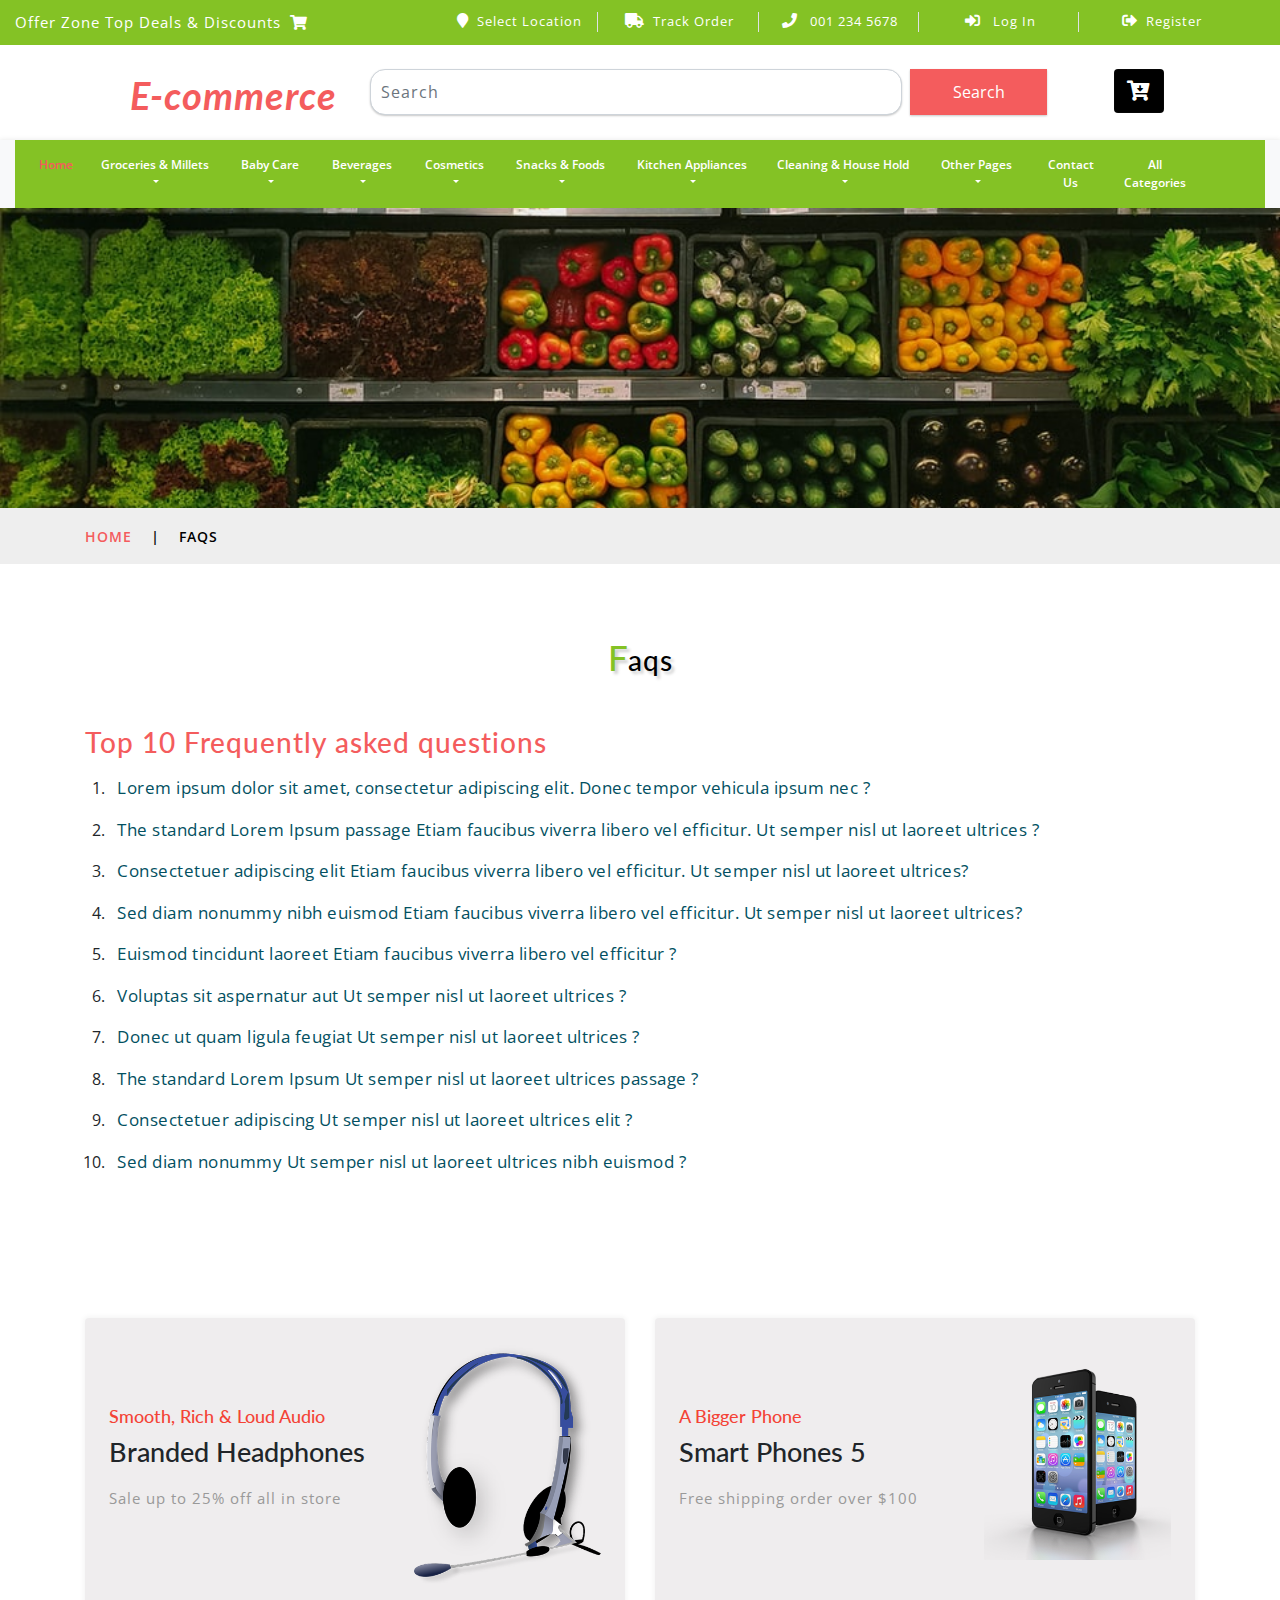
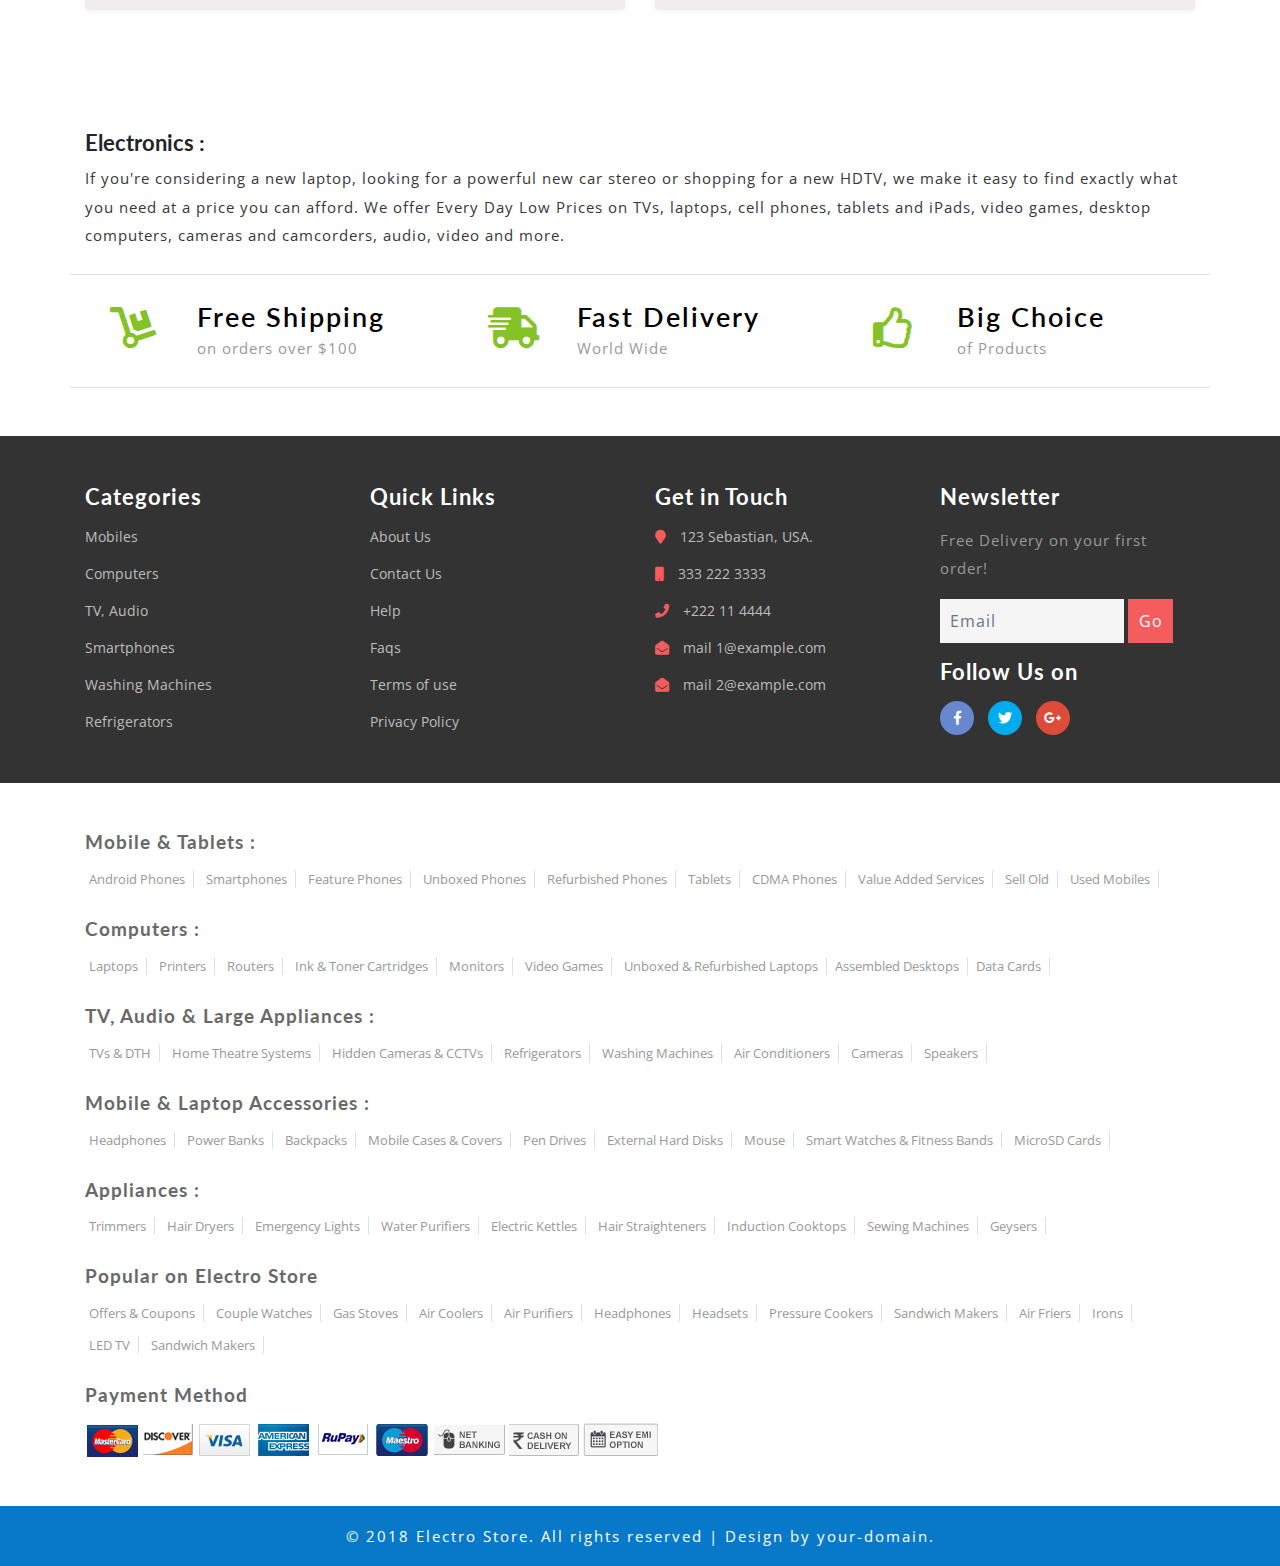
<file: faqs.html>
<!--
Author: your-domain
Author URL: http://your-domain.com
License: Creative Commons Attribution 3.0 Unported
License URL: http://creativecommons.org/licenses/by/3.0/
-->
<!DOCTYPE html>
<html lang="zxx">

<head>
	<title> Ecommerce  | Faqs :: your-domain</title>
	<!-- Meta tag Keywords -->
	<meta name="viewport" content="width=device-width, initial-scale=1">
	<meta charset="UTF-8" />
	<meta name="keywords" content="Electro Store Responsive web template, Bootstrap Web Templates, Flat Web Templates, Android Compatible web template, Smartphone Compatible web template, free webdesigns for Nokia, Samsung, LG, SonyEricsson, Motorola web design"
	/>
	<script>
		addEventListener("load", function () {
			setTimeout(hideURLbar, 0);
		}, false);

		function hideURLbar() {
			window.scrollTo(0, 1);
		}
	</script>
	<!-- //Meta tag Keywords -->

	<!-- Custom-Files -->
	<link href="css/bootstrap.css" rel="stylesheet" type="text/css" media="all" />
	<!-- Bootstrap css -->
	<link href="css/style.css" rel="stylesheet" type="text/css" media="all" />
	<!-- Main css -->
	<link rel="stylesheet" href="css/fontawesome-all.css">
	<!-- Font-Awesome-Icons-CSS -->
	<link href="css/popuo-box.css" rel="stylesheet" type="text/css" media="all" />
	<!-- pop-up-box -->
	<link href="css/menu.css" rel="stylesheet" type="text/css" media="all" />
	<!-- menu style -->
	<!-- //Custom-Files -->

	<!-- web fonts -->
	<link href="//fonts.googleapis.com/css?family=Lato:100,100i,300,300i,400,400i,700,700i,900,900i&amp;subset=latin-ext" rel="stylesheet">
	<link href="//fonts.googleapis.com/css?family=Open+Sans:300,300i,400,400i,600,600i,700,700i,800,800i&amp;subset=cyrillic,cyrillic-ext,greek,greek-ext,latin-ext,vietnamese"
	    rel="stylesheet">
	<!-- //web fonts -->

</head>

<body>
	<!-- top-header -->
	<div class="agile-main-top">
		<div class="container-fluid">
			<div class="row main-top py-2">
				<div class="col-lg-4 header-most-top">
					<p class="text-white text-lg-left text-center">Offer Zone Top Deals & Discounts
						<i class="fas fa-shopping-cart ml-1"></i>
					</p>
				</div>
				<div class="col-lg-8 header-right mt-lg-0 mt-2">
					<!-- header lists -->
					<ul>
						<li class="text-center border-right text-white">
							<a class="play-icon popup-with-zoom-anim text-white" href="#small-dialog1">
								<i class="fas fa-map-marker mr-2"></i>Select Location</a>
						</li>
						<li class="text-center border-right text-white">
							<a href="#" data-toggle="modal" data-target="#exampleModal" class="text-white">
								<i class="fas fa-truck mr-2"></i>Track Order</a>
						</li>
						<li class="text-center border-right text-white">
							<i class="fas fa-phone mr-2"></i> 001 234 5678
						</li>
						<li class="text-center border-right text-white">
							<a href="#" data-toggle="modal" data-target="#exampleModal" class="text-white">
								<i class="fas fa-sign-in-alt mr-2"></i> Log In </a>
						</li>
						<li class="text-center text-white">
							<a href="#" data-toggle="modal" data-target="#exampleModal2" class="text-white">
								<i class="fas fa-sign-out-alt mr-2"></i>Register </a>
						</li>
					</ul>
					<!-- //header lists -->
				</div>
			</div>
		</div>
	</div>

	<!-- Button trigger modal(select-location) -->
	<div id="small-dialog1" class="mfp-hide">
		<div class="select-city">
			<h3>
				<i class="fas fa-map-marker"></i> Please Select Your Location</h3>
			<select class="list_of_cities">
				<optgroup label="Popular Cities">
					<option selected style="display:none;color:#eee;">Select City</option>
					<option>Birmingham</option>
					<option>Anchorage</option>
					<option>Phoenix</option>
					<option>Little Rock</option>
					<option>Los Angeles</option>
					<option>Denver</option>
					<option>Bridgeport</option>
					<option>Wilmington</option>
					<option>Jacksonville</option>
					<option>Atlanta</option>
					<option>Honolulu</option>
					<option>Boise</option>
					<option>Chicago</option>
					<option>Indianapolis</option>
				</optgroup>
				<optgroup label="Alabama">
					<option>Birmingham</option>
					<option>Montgomery</option>
					<option>Mobile</option>
					<option>Huntsville</option>
					<option>Tuscaloosa</option>
				</optgroup>
				<optgroup label="Alaska">
					<option>Anchorage</option>
					<option>Fairbanks</option>
					<option>Juneau</option>
					<option>Sitka</option>
					<option>Ketchikan</option>
				</optgroup>
				<optgroup label="Arizona">
					<option>Phoenix</option>
					<option>Tucson</option>
					<option>Mesa</option>
					<option>Chandler</option>
					<option>Glendale</option>
				</optgroup>
				<optgroup label="Arkansas">
					<option>Little Rock</option>
					<option>Fort Smith</option>
					<option>Fayetteville</option>
					<option>Springdale</option>
					<option>Jonesboro</option>
				</optgroup>
				<optgroup label="California">
					<option>Los Angeles</option>
					<option>San Diego</option>
					<option>San Jose</option>
					<option>San Francisco</option>
					<option>Fresno</option>
				</optgroup>
				<optgroup label="Colorado">
					<option>Denver</option>
					<option>Colorado</option>
					<option>Aurora</option>
					<option>Fort Collins</option>
					<option>Lakewood</option>
				</optgroup>
				<optgroup label="Connecticut">
					<option>Bridgeport</option>
					<option>New Haven</option>
					<option>Hartford</option>
					<option>Stamford</option>
					<option>Waterbury</option>
				</optgroup>
				<optgroup label="Delaware">
					<option>Wilmington</option>
					<option>Dover</option>
					<option>Newark</option>
					<option>Bear</option>
					<option>Middletown</option>
				</optgroup>
				<optgroup label="Florida">
					<option>Jacksonville</option>
					<option>Miami</option>
					<option>Tampa</option>
					<option>St. Petersburg</option>
					<option>Orlando</option>
				</optgroup>
				<optgroup label="Georgia">
					<option>Atlanta</option>
					<option>Augusta</option>
					<option>Columbus</option>
					<option>Savannah</option>
					<option>Athens</option>
				</optgroup>
				<optgroup label="Hawaii">
					<option>Honolulu</option>
					<option>Pearl City</option>
					<option>Hilo</option>
					<option>Kailua</option>
					<option>Waipahu</option>
				</optgroup>
				<optgroup label="Idaho">
					<option>Boise</option>
					<option>Nampa</option>
					<option>Meridian</option>
					<option>Idaho Falls</option>
					<option>Pocatello</option>
				</optgroup>
				<optgroup label="Illinois">
					<option>Chicago</option>
					<option>Aurora</option>
					<option>Rockford</option>
					<option>Joliet</option>
					<option>Naperville</option>
				</optgroup>
				<optgroup label="Indiana">
					<option>Indianapolis</option>
					<option>Fort Wayne</option>
					<option>Evansville</option>
					<option>South Bend</option>
					<option>Hammond</option>
				</optgroup>
				<optgroup label="Iowa">
					<option>Des Moines</option>
					<option>Cedar Rapids</option>
					<option>Davenport</option>
					<option>Sioux City</option>
					<option>Waterloo</option>
				</optgroup>
				<optgroup label="Kansas">
					<option>Wichita</option>
					<option>Overland Park</option>
					<option>Kansas City</option>
					<option>Topeka</option>
					<option>Olathe </option>
				</optgroup>
				<optgroup label="Kentucky">
					<option>Louisville</option>
					<option>Lexington</option>
					<option>Bowling Green</option>
					<option>Owensboro</option>
					<option>Covington</option>
				</optgroup>
				<optgroup label="Louisiana">
					<option>New Orleans</option>
					<option>Baton Rouge</option>
					<option>Shreveport</option>
					<option>Metairie</option>
					<option>Lafayette</option>
				</optgroup>
				<optgroup label="Maine">
					<option>Portland</option>
					<option>Lewiston</option>
					<option>Bangor</option>
					<option>South Portland</option>
					<option>Auburn</option>
				</optgroup>
				<optgroup label="Maryland">
					<option>Baltimore</option>
					<option>Frederick</option>
					<option>Rockville</option>
					<option>Gaithersburg</option>
					<option>Bowie</option>
				</optgroup>
				<optgroup label="Massachusetts">
					<option>Boston</option>
					<option>Worcester</option>
					<option>Springfield</option>
					<option>Lowell</option>
					<option>Cambridge</option>
				</optgroup>
				<optgroup label="Michigan">
					<option>Detroit</option>
					<option>Grand Rapids</option>
					<option>Warren</option>
					<option>Sterling Heights</option>
					<option>Lansing</option>
				</optgroup>
				<optgroup label="Minnesota">
					<option>Minneapolis</option>
					<option>St. Paul</option>
					<option>Rochester</option>
					<option>Duluth</option>
					<option>Bloomington</option>
				</optgroup>
				<optgroup label="Mississippi">
					<option>Jackson</option>
					<option>Gulfport</option>
					<option>Southaven</option>
					<option>Hattiesburg</option>
					<option>Biloxi</option>
				</optgroup>
				<optgroup label="Missouri">
					<option>Kansas City</option>
					<option>St. Louis</option>
					<option>Springfield</option>
					<option>Independence</option>
					<option>Columbia</option>
				</optgroup>
				<optgroup label="Montana">
					<option>Billings</option>
					<option>Missoula</option>
					<option>Great Falls</option>
					<option>Bozeman</option>
					<option>Butte-Silver Bow</option>
				</optgroup>
				<optgroup label="Nebraska">
					<option>Omaha</option>
					<option>Lincoln</option>
					<option>Bellevue</option>
					<option>Grand Island</option>
					<option>Kearney</option>
				</optgroup>
				<optgroup label="Nevada">
					<option>Las Vegas</option>
					<option>Henderson</option>
					<option>North Las Vegas</option>
					<option>Reno</option>
					<option>Sunrise Manor</option>
				</optgroup>
				<optgroup label="New Hampshire">
					<option>Manchesters</option>
					<option>Nashua</option>
					<option>Concord</option>
					<option>Dover</option>
					<option>Rochester</option>
				</optgroup>
				<optgroup label="New Jersey">
					<option>Newark</option>
					<option>Jersey City</option>
					<option>Paterson</option>
					<option>Elizabeth</option>
					<option>Edison</option>
				</optgroup>
				<optgroup label="New Mexico">
					<option>Albuquerque</option>
					<option>Las Cruces</option>
					<option>Rio Rancho</option>
					<option>Santa Fe</option>
					<option>Roswell</option>
				</optgroup>
				<optgroup label="New York">
					<option>New York</option>
					<option>Buffalo</option>
					<option>Rochester</option>
					<option>Yonkers</option>
					<option>Syracuse</option>
				</optgroup>
				<optgroup label="North Carolina">
					<option>Charlotte</option>
					<option>Raleigh</option>
					<option>Greensboro</option>
					<option>Winston-Salem</option>
					<option>Durham</option>
				</optgroup>
				<optgroup label="North Dakota">
					<option>Fargo</option>
					<option>Bismarck</option>
					<option>Grand Forks</option>
					<option>Minot</option>
					<option>West Fargo</option>
				</optgroup>
				<optgroup label="Ohio">
					<option>Columbus</option>
					<option>Cleveland</option>
					<option>Cincinnati</option>
					<option>Toledo</option>
					<option>Akron</option>
				</optgroup>
				<optgroup label="Oklahoma">
					<option>Oklahoma City</option>
					<option>Tulsa</option>
					<option>Norman</option>
					<option>Broken Arrow</option>
					<option>Lawton</option>
				</optgroup>
				<optgroup label="Oregon">
					<option>Portland</option>
					<option>Eugene</option>
					<option>Salem</option>
					<option>Gresham</option>
					<option>Hillsboro</option>
				</optgroup>
				<optgroup label="Pennsylvania">
					<option>Philadelphia</option>
					<option>Pittsburgh</option>
					<option>Allentown</option>
					<option>Erie</option>
					<option>Reading</option>
				</optgroup>
				<optgroup label="Rhode Island">
					<option>Providence</option>
					<option>Warwick</option>
					<option>Cranston</option>
					<option>Pawtucket</option>
					<option>East Providence</option>
				</optgroup>
				<optgroup label="South Carolina">
					<option>Columbia</option>
					<option>Charleston</option>
					<option>North Charleston</option>
					<option>Mount Pleasant</option>
					<option>Rock Hill</option>
				</optgroup>
				<optgroup label="South Dakota">
					<option>Sioux Falls</option>
					<option>Rapid City</option>
					<option>Aberdeen</option>
					<option>Brookings</option>
					<option>Watertown</option>
				</optgroup>
				<optgroup label="Tennessee">
					<option>Memphis</option>
					<option>Nashville</option>
					<option>Knoxville</option>
					<option>Chattanooga</option>
					<option>Clarksville</option>
				</optgroup>
				<optgroup label="Texas">
					<option>Houston</option>
					<option>San Antonio</option>
					<option>Dallas</option>
					<option>Austin</option>
					<option>Fort Worth</option>
				</optgroup>
				<optgroup label="Utah">
					<option>Salt Lake City</option>
					<option>West Valley City</option>
					<option>Provo</option>
					<option>West Jordan</option>
					<option>Orem</option>
				</optgroup>
				<optgroup label="Vermont">
					<option>Burlington</option>
					<option>Essex</option>
					<option>South Burlington</option>
					<option>Colchester</option>
					<option>Rutland</option>
				</optgroup>
				<optgroup label="Virginia">
					<option>Virginia Beach</option>
					<option>Norfolk</option>
					<option>Chesapeake</option>
					<option>Arlington</option>
					<option>Richmond</option>
				</optgroup>
				<optgroup label="Washington">
					<option>Seattle</option>
					<option>Spokane</option>
					<option>Tacoma</option>
					<option>Vancouver</option>
					<option>Bellevue</option>
				</optgroup>
				<optgroup label="West Virginia">
					<option>Charleston</option>
					<option>Huntington</option>
					<option>Parkersburg</option>
					<option>Morgantown</option>
					<option>Wheeling</option>
				</optgroup>
				<optgroup label="Wisconsin">
					<option>Milwaukee</option>
					<option>Madison</option>
					<option>Green Bay</option>
					<option>Kenosha</option>
					<option>Racine</option>
				</optgroup>
				<optgroup label="Wyoming">
					<option>Cheyenne</option>
					<option>Casper</option>
					<option>Laramie</option>
					<option>Gillette</option>
					<option>Rock Springs</option>
				</optgroup>
			</select>
			<div class="clearfix"></div>
		</div>
	</div>
	<!-- //shop locator (popup) -->

	<!-- modals -->
	<!-- log in -->
	<div class="modal fade" id="exampleModal" tabindex="-1" role="dialog" aria-hidden="true">
		<div class="modal-dialog" role="document">
			<div class="modal-content">
				<div class="modal-header">
					<h5 class="modal-title text-center">Log In</h5>
					<button type="button" class="close" data-dismiss="modal" aria-label="Close">
						<span aria-hidden="true">&times;</span>
					</button>
				</div>
				<div class="modal-body">
					<form action="#" method="post">
						<div class="form-group">
							<label class="col-form-label">Username</label>
							<input type="text" class="form-control" placeholder=" " name="Name" required="">
						</div>
						<div class="form-group">
							<label class="col-form-label">Password</label>
							<input type="password" class="form-control" placeholder=" " name="Password" required="">
						</div>
						<div class="right">
							<input type="submit" class="form-control" value="Log in">
						</div>
						<div class="sub">
							<div class="custom-control custom-checkbox mr-sm-2">
								<input type="checkbox" class="custom-control-input" id="customControlAutosizing">
								<label class="custom-control-label" for="customControlAutosizing">Remember me?</label>
							</div>
						</div>
						<p class="text-center dont-do mt-3">Don't have an account?
							<a href="#" data-toggle="modal" data-target="#exampleModal2">
								Register Now</a>
						</p>
					</form>
				</div>
			</div>
		</div>
	</div>
	<!-- register -->
	<div class="modal fade" id="exampleModal2" tabindex="-1" role="dialog" aria-hidden="true">
		<div class="modal-dialog" role="document">
			<div class="modal-content">
				<div class="modal-header">
					<h5 class="modal-title">Register</h5>
					<button type="button" class="close" data-dismiss="modal" aria-label="Close">
						<span aria-hidden="true">&times;</span>
					</button>
				</div>
				<div class="modal-body">
					<form action="#" method="post">
						<div class="form-group">
							<label class="col-form-label">Your Name</label>
							<input type="text" class="form-control" placeholder=" " name="Name" required="">
						</div>
						<div class="form-group">
							<label class="col-form-label">Email</label>
							<input type="email" class="form-control" placeholder=" " name="Email" required="">
						</div>
						<div class="form-group">
							<label class="col-form-label">Password</label>
							<input type="password" class="form-control" placeholder=" " name="Password" id="password1" required="">
						</div>
						<div class="form-group">
							<label class="col-form-label">Confirm Password</label>
							<input type="password" class="form-control" placeholder=" " name="Confirm Password" id="password2" required="">
						</div>
						<div class="right">
							<input type="submit" class="form-control" value="Register">
						</div>
						<div class="sub">
							<div class="custom-control custom-checkbox mr-sm-2">
								<input type="checkbox" class="custom-control-input" id="customControlAutosizing2">
								<label class="custom-control-label" for="customControlAutosizing2">I Accept to the Terms & Conditions</label>
							</div>
						</div>
					</form>
				</div>
			</div>
		</div>
	</div>
	<!-- //modal -->
	<!-- //top-header -->

	<!-- header-bottom-->
	<div class="header-bot">
		<div class="container">
			<div class="row header-bot_inner_wthreeinfo_header_mid">
				<!-- logo -->
				<div class="col-md-3 logo_agile">
					<h1 class="text-center">
						<a href="index.html" class="font-weight-bold font-italic">
							<!-- <img src="images/logo2.png" alt=" " class="img-fluid"> -->
							E-commerce
						</a>
					</h1>
				</div>
				<!-- //logo -->
				<!-- header-bot -->
				<div class="col-md-9 header mt-4 mb-md-0 mb-4">
					<div class="row">
						<!-- search -->
						<div class="col-10 agileits_search">
							<form class="form-inline" action="#" method="post">
								<input class="form-control mr-sm-2" type="search" placeholder="Search" aria-label="Search" required>
								<button class="btn my-2 my-sm-0" type="submit">Search</button>
							</form>
						</div>
						<!-- //search -->
						<!-- cart details -->
						<div class="col-2 top_nav_right text-center mt-sm-0 mt-2">
							<div class="wthreecartaits wthreecartaits2 cart cart box_1">
								<form action="#" method="post" class="last">
									<input type="hidden" name="cmd" value="_cart">
									<input type="hidden" name="display" value="1">
									<button class="btn w3view-cart" type="submit" name="submit" value="">
										<i class="fas fa-cart-arrow-down"></i>
									</button>
								</form>
							</div>
						</div>
						<!-- //cart details -->
					</div>
				</div>
			</div>
		</div>
	</div>
	<!-- shop locator (popup) -->
	<!-- //header-bottom -->
	  <!-- navigation -->
    <div class="navbar-inner">
      <div class="container-fluid">
        <nav class="navbar navbar-expand-lg navbar-light bg-light">
          <div class="agileits-navi_search"></div>
          <button
            class="navbar-toggler"
            type="button"
            data-toggle="collapse"
            data-target="#navbarSupportedContent"
            aria-controls="navbarSupportedContent"
            aria-expanded="false"
            aria-label="Toggle navigation"
          >
            <span class="navbar-toggler-icon"></span>
          </button>
          <div class="collapse navbar-collapse" id="navbarSupportedContent">
            <ul class="navbar-nav ml-auto text-center mr-xl-5">
              <li class="nav-item active mr-lg-2 mb-lg-0 mb-2">
                <a class="nav-link" href="index.html"
                  >Home
                  <span class="sr-only">(current)</span>
                </a>
              </li>

              <!-- <li class="nav-item mr-lg-2 mb-lg-0 mb-2">
                <a class="nav-link" href="about.html">About Us</a>
              </li>
              <li class="nav-item mr-lg-2 mb-lg-0 mb-2">
                <a class="nav-link" href="product.html">New Arrivals</a>
              </li> -->
              <li class="nav-item dropdown mr-lg-2 mb-lg-0 mb-2">
                <a
                  class="nav-link dropdown-toggle"
                  href="#"
                  role="button"
                  data-toggle="dropdown"
                  aria-haspopup="true"
                  aria-expanded="false"
                >
                  Groceries & Millets
                </a>
                <div class="dropdown-menu">
                  <a class="dropdown-item" href="product.html"
                    >OTHER GROCERY
                  </a>
                  <a class="dropdown-item" href="product.html"
                    >RICE & RICE PRODUCTS
                  </a>
                  <a class="dropdown-item" href="product.html"
                    >SALT, SUGAR & JAGGERY
                  </a>
                  <a class="dropdown-item" href="product.html">MILLETS </a>
                  <a class="dropdown-item" href="product.html"
                    >MASALA & SPICES
                  </a>
                  <a class="dropdown-item" href="product.html"
                    >EDIBLE OILS & GHEE
                  </a>
                  <a class="dropdown-item" href="product.html"
                    >DALS & PULSES
                  </a>
                  <a class="dropdown-item" href="product.html"
                    >ATTA, FLOUR & SOOJI
                  </a>

                  <a class="dropdown-item" href="checkout.html"
                    >Checkout Page</a
                  >
                  <a class="dropdown-item" href="payment.html">Payment Page</a>
                </div>
              </li>
              <li class="nav-item dropdown mr-lg-2 mb-lg-0 mb-2">
                <a
                  class="nav-link dropdown-toggle"
                  href="#"
                  role="button"
                  data-toggle="dropdown"
                  aria-haspopup="true"
                  aria-expanded="false"
                >
                  Baby Care
                </a>
                <div class="dropdown-menu">
                  <a class="dropdown-item" href="product.html">GIFT PACK</a>
                  <a class="dropdown-item" href="product.html"
                    >FEEDING & NURSING
                  </a>
                  <a class="dropdown-item" href="product.html"
                    >DIAPERS & WIPES
                  </a>
                  <a class="dropdown-item" href="product.html"
                    >BABY BATH & HYGIENE
                  </a>
                  <a class="dropdown-item" href="product.html"
                    >BABY ACCESSORIES</a
                  >
                </div>
              </li>
              <li class="nav-item dropdown mr-lg-2 mb-lg-0 mb-2">
                <a
                  class="nav-link dropdown-toggle"
                  href="#"
                  role="button"
                  data-toggle="dropdown"
                  aria-haspopup="true"
                  aria-expanded="false"
                >
                  Beverages
                </a>
                <div class="dropdown-menu">
                  <a class="dropdown-item" href="product.html">WATER </a>
                  <a class="dropdown-item" href="product2.html"
                    >HEALTH DRINK, SUPPLEMENT
                  </a>
                  <a class="dropdown-item" href="product.html"
                    >FRUIT JUICES & DRINKS
                  </a>
                  <a class="dropdown-item" href="product2.html"
                    >ENERGY & SOFT DRINKS
                  </a>
                  <a class="dropdown-item" href="product.html">TEA </a>
                  <a class="dropdown-item" href="product2.html">COFFEE</a>
                </div>
              </li>
              <li class="nav-item dropdown mr-lg-2 mb-lg-0 mb-2">
                <a
                  class="nav-link dropdown-toggle"
                  href="#"
                  role="button"
                  data-toggle="dropdown"
                  aria-haspopup="true"
                  aria-expanded="false"
                >
                  Cosmetics
                </a>
                <div class="dropdown-menu">
                  <a class="dropdown-item" href="product.html"> NAILS </a>
                  <a class="dropdown-item" href="product2.html">LIPS </a>
                  <a class="dropdown-item" href="product2.html">FACE </a>
                  <a class="dropdown-item" href="product2.html">EYE </a>
                </div>
              </li>
              <li class="nav-item dropdown mr-lg-2 mb-lg-0 mb-2">
                <a
                  class="nav-link dropdown-toggle"
                  href="#"
                  role="button"
                  data-toggle="dropdown"
                  aria-haspopup="true"
                  aria-expanded="false"
                >
                  Snacks & Foods
                </a>
                <div class="dropdown-menu">
                  <a class="dropdown-item" href="product.html">SPREADS, SAUCES, KETCHUP
</a>
                  <a class="dropdown-item" href="product2.html">
PICKLES & CHUTNEY
</a>
                  <a class="dropdown-item" href="product2.html">

SNACKS & NAMKEEN
</a>
                  <a class="dropdown-item" href="product2.html">

CHOCOLATES & CANDIES
</a>
                  <a class="dropdown-item" href="product2.html">
BISCUITS & COOKIES</a>
               
                  
              </li>
              <li class="nav-item dropdown mr-lg-2 mb-lg-0 mb-2">
                <a
                  class="nav-link dropdown-toggle"
                  href="#"
                  role="button"
                  data-toggle="dropdown"
                  aria-haspopup="true"
                  aria-expanded="false"
                >
                  Kitchen Appliances
                </a>
                <div class="dropdown-menu">
                  <a class="dropdown-item" href="product.html">FAN, HEATER & RUBBER</a>
                  <a class="dropdown-item" href="product2.html">BIRYANI POT & NON STICK SET</a>
                
                  <a class="dropdown-item" href="single.html"
                    >TAWA/KADAI/PAN</a>
                  <a class="dropdown-item" href="single2.html"
                    >JUICER/MIXER/GRINDER</a>
               
                  <a class="dropdown-item" href="checkout.html"
                    >STOVE</a >
                  <a class="dropdown-item" href="payment.html">COOKER</a>
                </div>
              </li>
              <li class="nav-item dropdown mr-lg-2 mb-lg-0 mb-2">
                <a
                  class="nav-link dropdown-toggle"
                  href="#"
                  role="button"
                  data-toggle="dropdown"
                  aria-haspopup="true"
                  aria-expanded="false"
                >
                  Cleaning & House Hold
                </a>
                <div class="dropdown-menu">
                  <a class="dropdown-item" href="product.html">APPLIANCES & ELECTRICALS
</a>
                  <a class="dropdown-item" href="product2.html">ALL PURPOSE CLEANERS
</a>
                  
                  <a class="dropdown-item" href="single.html"
                    >STATIONARY
</a
                  >
                  <a class="dropdown-item" href="single2.html"
                    >MOPS, BRUSHES & SCRUBS
</a
                  >
                  
                  <a class="dropdown-item" href="checkout.html"
                    >FRESHENERS & REPELLENTS
</a
                  >
                  <a class="dropdown-item" href="payment.html">DISPOSABLES, GARBAGE BAG
</a>
                  <a class="dropdown-item" href="payment.html">DETERGENTS & DISHWASH
</a>
                  <a class="dropdown-item" href="payment.html">CAR & SHOE CARE
 </a>
                  <a class="dropdown-item" href="payment.html">BATH & HAND WASH</a>
                </div>
              </li>
              <li class="nav-item dropdown mr-lg-2 mb-lg-0 mb-2">
                <a
                  class="nav-link dropdown-toggle"
                  href="#"
                  role="button"
                  data-toggle="dropdown"
                  aria-haspopup="true"
                  aria-expanded="false"
                >
                  other pages
                </a>
                <div class="dropdown-menu">
                  
                  <a class="dropdown-item" href="product2.html">Products</a>
                  
                  <a class="dropdown-item" href="single2.html"
                    >Single Product Page</a
                  >
                  <div class="dropdown-divider"></div>
                  <a class="dropdown-item" href="checkout.html"
                    >Checkout Page</a
                  >
                  <a class="dropdown-item" href="payment.html">Payment Page</a>
                </div>
              </li>
              <li class="nav-item">
                <a class="nav-link" href="contact.html">Contact Us</a>
              </li>
              <li class="nav-item">
                <a class="nav-link" href="contact.html">All Categories</a>
              </li>
            </ul>
          </div>
        </nav>
      </div>
    </div>
    <!-- //navigation -->

	<!-- banner-2 -->
	<div class="page-head_agile_info_w3l">

	</div>
	<!-- //banner-2 -->
	<!-- page -->
	<div class="services-breadcrumb">
		<div class="agile_inner_breadcrumb">
			<div class="container">
				<ul class="w3_short">
					<li>
						<a href="index.html">Home</a>
						<i>|</i>
					</li>
					<li>Faqs</li>
				</ul>
			</div>
		</div>
	</div>
	<!-- //page -->

	<!-- Faqs -->
	<div class="faqs py-sm-5 py-4">
		<div class="container py-xl-4 py-lg-2">
			<!-- tittle heading -->
			<h3 class="tittle text-center mb-lg-5 mb-sm-4 mb-3">
				<span>F</span>aqs
			</h3>
			<!-- //tittle heading -->
			<h3 class="w3-head mb-2">Top 10 Frequently asked questions</h3>
			<div class="faq-w3agile">
				<ul class="faq pl-4">
					<li class="item1 mt-3 pl-2">
						<a href="#" title="click here">Lorem ipsum dolor sit amet, consectetur adipiscing elit. Donec tempor vehicula ipsum nec ?</a>
						<ul>
							<li class="subitem1">
								<p> Lorem ipsum dolor sit amet, consectetuer adipiscing elit, sed diam nonummy nibh euismod tincidunt ut laoreet dolore.
									At vero eos et accusamus et iusto odio dignissimos ducimus qui blanditiis praesentium voluptatum deleniti atque
									corrupti quos dolores et quas molestias excepturi sint occaecati cupiditate non provident.</p>
							</li>
						</ul>
					</li>
					<li class="item2 mt-3 pl-2">
						<a href="#" title="click here">The standard Lorem Ipsum passage Etiam faucibus viverra libero vel efficitur. Ut semper nisl ut laoreet ultrices ?</a>
						<ul>
							<li class="subitem1">
								<p> Tincidunt ut laoreet dolore At vero eos et Lorem ipsum dolor sit amet, consectetuer adipiscing elit, sed diam nonummy
									nibh euismod consectetuer adipiscing elit, sed diam nonummy nibh euismod accusamus et iusto odio dignissimos ducimus
									qui blanditiis praesentium voluptatum deleniti atque corrupti quos dolores et quas molestias excepturi sint occaecati
									cupiditate non provident.</p>
							</li>
						</ul>
					</li>
					<li class="item3 mt-3 pl-2">
						<a href="#" title="click here">Consectetuer adipiscing elit Etiam faucibus viverra libero vel efficitur. Ut semper nisl ut laoreet ultrices?</a>
						<ul>
							<li class="subitem1">
								<p>Dincidunt ut laoreet dolore At vero eos et Lorem ipsum dolor sit amet, consectetuer adipiscing elit, sed diam nonummy
									nibh euismod consectetuer adipiscing elit, sed diam nonummy nibh euismod accusamus et iusto odio dignissimos ducimus
									qui blanditiis praesentium voluptatum deleniti atque corrupti quos dolores et quas molestias excepturi sint occaecati
									cupiditate non provident.</p>
							</li>
						</ul>
					</li>
					<li class="item4 mt-3 pl-2">
						<a href="#" title="click here">Sed diam nonummy nibh euismod Etiam faucibus viverra libero vel efficitur. Ut semper nisl ut laoreet ultrices?</a>
						<ul>
							<li class="subitem1">
								<p>At vero eos et Lorem ipsum dolor sit amet, consectetuer adipiscing elit, sed diam nonummy nibh euismod consectetuer
									adipiscing elit, sed diam nonummy nibh euismod accusamus et iusto odio dignissimos ducimus qui blanditiis praesentium
									voluptatum deleniti atque corrupti quos dolores et quas molestias excepturi sint occaecati cupiditate non provident.</p>
							</li>
						</ul>
					</li>
					<li class="item5 mt-3 pl-2">
						<a href="#" title="click here">Euismod tincidunt laoreet Etiam faucibus viverra libero vel efficitur ?</a>
						<ul>
							<li class="subitem1">
								<p>At vero eos et Lorem ipsum dolor sit amet, consectetuer adipiscing elit, sed diam nonummy nibh euismod consectetuer
									adipiscing elit, sed diam nonummy nibh euismod accusamus et iusto odio dignissimos ducimus qui blanditiis praesentium
									voluptatum deleniti atque corrupti quos dolores et quas molestias excepturi sint occaecati cupiditate non provident.</p>
							</li>
						</ul>
					</li>
					<li class="item6 mt-3 pl-2">
						<a href="#" title="click here">Voluptas sit aspernatur aut Ut semper nisl ut laoreet ultrices ?</a>
						<ul>
							<li class="subitem1">
								<p>At vero eos et Lorem ipsum dolor sit amet, consectetuer adipiscing elit, sed diam nonummy nibh euismod consectetuer
									adipiscing elit, sed diam nonummy nibh euismod accusamus et iusto odio dignissimos ducimus qui blanditiis praesentium
									voluptatum deleniti atque corrupti quos dolores et quas molestias excepturi sint occaecati cupiditate non provident.</p>
							</li>
						</ul>
					</li>
					<li class="item7 mt-3 pl-2">
						<a href="#" title="click here">Donec ut quam ligula feugiat Ut semper nisl ut laoreet ultrices ?</a>
						<ul>
							<li class="subitem1">
								<p>At vero eos et Lorem ipsum dolor sit amet, consectetuer adipiscing elit, sed diam nonummy nibh euismod consectetuer
									adipiscing elit, sed diam nonummy nibh euismod accusamus et iusto odio dignissimos ducimus qui blanditiis praesentium
									voluptatum deleniti atque corrupti quos dolores et quas molestias excepturi sint occaecati cupiditate non provident.</p>
							</li>
						</ul>
					</li>
					<li class="item8 mt-3 pl-2">
						<a href="#" title="click here">The standard Lorem Ipsum Ut semper nisl ut laoreet ultrices passage ?</a>
						<ul>
							<li class="subitem1">
								<p>Lorem ipsum dolor sit amet At vero eos et Lorem ipsum dolor sit amet, consectetuer adipiscing elit, sed diam nonummy
									nibh euismod consectetuer adipiscing elit, sed diam nonummy nibh euismod accusamus et iusto odio dignissimos ducimus
									qui blanditiis praesentium voluptatum deleniti atque corrupti quos dolores et quas molestias excepturi sint occaecati
									cupiditate non provident.</p>
							</li>
						</ul>
					</li>
					<li class="item9 mt-3 pl-2">
						<a href="#" title="click here">Consectetuer adipiscing Ut semper nisl ut laoreet ultrices elit ?</a>
						<ul>
							<li class="subitem1">
								<p>Lorem ipsum dolor sit amet At vero eos et Lorem ipsum dolor sit amet, consectetuer adipiscing elit, sed diam nonummy
									nibh euismod consectetuer adipiscing elit, sed diam nonummy nibh euismod accusamus et iusto odio dignissimos ducimus
									qui blanditiis praesentium voluptatum deleniti atque corrupti quos dolores et quas molestias excepturi sint occaecati
									cupiditate non provident.</p>
							</li>
						</ul>
					</li>
					<li class="item10 mt-3 pl-2">
						<a href="#" title="click here">Sed diam nonummy Ut semper nisl ut laoreet ultrices nibh euismod ?</a>
						<ul>
							<li class="subitem1">
								<p>Consectetuer adipiscing elit, sed diam nonummy nibh euismod consectetuer adipiscing elit, sed diam nonummy nibh euismod
									accusamus et iusto odio dignissimos ducimus qui blanditiis praesentium voluptatum deleniti atque corrupti quos dolores
									et quas molestias excepturi sint occaecati cupiditate non provident.</p>
							</li>
						</ul>
					</li>
				</ul>
			</div>
		</div>
	</div>
	<!-- //Faqs -->

	<!-- middle section -->
	<div class="join1 py-sm-5 py-4">
		<div class="container py-xl-4 py-lg-2">
			<div class="row">
				<div class="col-lg-6">
					<div class="join-agile text-left p-4">
						<div class="row">
							<div class="col-sm-7 offer-name">
								<h6>Smooth, Rich & Loud Audio</h6>
								<h4 class="mt-2 mb-3">Branded Headphones</h4>
								<p>Sale up to 25% off all in store</p>
							</div>
							<div class="col-sm-5 offerimg">
								<img src="images/off1.png" alt="" class="img-fluid">
							</div>
						</div>
					</div>
				</div>
				<div class="col-lg-6 mt-lg-0 mt-5">
					<div class="join-agile text-left p-4">
						<div class="row ">
							<div class="col-sm-7 offer-name">
								<h6>A Bigger Phone</h6>
								<h4 class="mt-2 mb-3">Smart Phones 5</h4>
								<p>Free shipping order over $100</p>
							</div>
							<div class="col-sm-5 offerimg">
								<img src="images/off2.png" alt="" class="img-fluid">
							</div>
						</div>
					</div>
				</div>
			</div>
		</div>
	</div>
	<!-- middle section -->

	<!-- footer -->
	<footer>
		<div class="footer-top-first">
			<div class="container py-md-5 py-sm-4 py-3">
				<!-- footer first section -->
				<h2 class="footer-top-head font-weight-bold mb-2">Electronics :</h2>
				<p class="footer-main mb-4">
					If you're considering a new laptop, looking for a powerful new car stereo or shopping for a new HDTV, we make it easy to
					find exactly what you need at a price you can afford. We offer Every Day Low Prices on TVs, laptops, cell phones, tablets
					and iPads, video games, desktop computers, cameras and camcorders, audio, video and more.</p>
				<!-- //footer first section -->
				<!-- footer second section -->
				<div class="row w3l-grids-footer border-top border-bottom py-sm-4 py-3">
					<div class="col-md-4 offer-footer">
						<div class="row">
							<div class="col-4 icon-fot">
								<i class="fas fa-dolly"></i>
							</div>
							<div class="col-8 text-form-footer">
								<h3>Free Shipping</h3>
								<p>on orders over $100</p>
							</div>
						</div>
					</div>
					<div class="col-md-4 offer-footer my-md-0 my-4">
						<div class="row">
							<div class="col-4 icon-fot">
								<i class="fas fa-shipping-fast"></i>
							</div>
							<div class="col-8 text-form-footer">
								<h3>Fast Delivery</h3>
								<p>World Wide</p>
							</div>
						</div>
					</div>
					<div class="col-md-4 offer-footer">
						<div class="row">
							<div class="col-4 icon-fot">
								<i class="far fa-thumbs-up"></i>
							</div>
							<div class="col-8 text-form-footer">
								<h3>Big Choice</h3>
								<p>of Products</p>
							</div>
						</div>
					</div>
				</div>
				<!-- //footer second section -->
			</div>
		</div>
		<!-- footer third section -->
		<div class="w3l-middlefooter-sec">
			<div class="container py-md-5 py-sm-4 py-3">
				<div class="row footer-info w3-agileits-info">
					<!-- footer categories -->
					<div class="col-md-3 col-sm-6 footer-grids">
						<h3 class="text-white font-weight-bold mb-3">Categories</h3>
						<ul>
							<li class="mb-3">
								<a href="product.html">Mobiles </a>
							</li>
							<li class="mb-3">
								<a href="product.html">Computers</a>
							</li>
							<li class="mb-3">
								<a href="product.html">TV, Audio</a>
							</li>
							<li class="mb-3">
								<a href="product2.html">Smartphones</a>
							</li>
							<li class="mb-3">
								<a href="product.html">Washing Machines</a>
							</li>
							<li>
								<a href="product2.html">Refrigerators</a>
							</li>
						</ul>
					</div>
					<!-- //footer categories -->
					<!-- quick links -->
					<div class="col-md-3 col-sm-6 footer-grids mt-sm-0 mt-4">
						<h3 class="text-white font-weight-bold mb-3">Quick Links</h3>
						<ul>
							<li class="mb-3">
								<a href="about.html">About Us</a>
							</li>
							<li class="mb-3">
								<a href="contact.html">Contact Us</a>
							</li>
							<li class="mb-3">
								<a href="help.html">Help</a>
							</li>
							<li class="mb-3">
								<a href="faqs.html">Faqs</a>
							</li>
							<li class="mb-3">
								<a href="terms.html">Terms of use</a>
							</li>
							<li>
								<a href="privacy.html">Privacy Policy</a>
							</li>
						</ul>
					</div>
					<div class="col-md-3 col-sm-6 footer-grids mt-md-0 mt-4">
						<h3 class="text-white font-weight-bold mb-3">Get in Touch</h3>
						<ul>
							<li class="mb-3">
								<i class="fas fa-map-marker"></i> 123 Sebastian, USA.</li>
							<li class="mb-3">
								<i class="fas fa-mobile"></i> 333 222 3333 </li>
							<li class="mb-3">
								<i class="fas fa-phone"></i> +222 11 4444 </li>
							<li class="mb-3">
								<i class="fas fa-envelope-open"></i>
								<a href="mailto:example@mail.com"> mail 1@example.com</a>
							</li>
							<li>
								<i class="fas fa-envelope-open"></i>
								<a href="mailto:example@mail.com"> mail 2@example.com</a>
							</li>
						</ul>
					</div>
					<div class="col-md-3 col-sm-6 footer-grids w3l-agileits mt-md-0 mt-4">
						<!-- newsletter -->
						<h3 class="text-white font-weight-bold mb-3">Newsletter</h3>
						<p class="mb-3">Free Delivery on your first order!</p>
						<form action="#" method="post">
							<div class="form-group">
								<input type="email" class="form-control" placeholder="Email" name="email" required="">
								<input type="submit" value="Go">
							</div>
						</form>
						<!-- //newsletter -->
						<!-- social icons -->
						<div class="footer-grids  w3l-socialmk mt-3">
							<h3 class="text-white font-weight-bold mb-3">Follow Us on</h3>
							<div class="social">
								<ul>
									<li>
										<a class="icon fb" href="#">
											<i class="fab fa-facebook-f"></i>
										</a>
									</li>
									<li>
										<a class="icon tw" href="#">
											<i class="fab fa-twitter"></i>
										</a>
									</li>
									<li>
										<a class="icon gp" href="#">
											<i class="fab fa-google-plus-g"></i>
										</a>
									</li>
								</ul>
							</div>
						</div>
						<!-- //social icons -->
					</div>
				</div>
				<!-- //quick links -->
			</div>
		</div>
		<!-- //footer third section -->

		<!-- footer fourth section -->
		<div class="agile-sometext py-md-5 py-sm-4 py-3">
			<div class="container">
				<!-- brands -->
				<div class="sub-some">
					<h5 class="font-weight-bold mb-2">Mobile & Tablets :</h5>
					<ul>
						<li class="m-sm-1">
							<a href="product.html" class="border-right pr-2">Android Phones</a>
						</li>
						<li class="m-sm-1">
							<a href="product.html" class="border-right pr-2">Smartphones</a>
						</li>
						<li class="m-sm-1">
							<a href="product.html" class="border-right pr-2">Feature Phones</a>
						</li>
						<li class="m-sm-1">
							<a href="product.html" class="border-right pr-2">Unboxed Phones</a>
						</li>
						<li class="m-sm-1">
							<a href="product.html" class="border-right pr-2">Refurbished Phones</a>
						</li>
						<li class="m-sm-1">
							<a href="product.html" class="border-right pr-2"> Tablets</a>
						</li>
						<li class="m-sm-1">
							<a href="product.html" class="border-right pr-2">CDMA Phones</a>
						</li>
						<li class="m-sm-1">
							<a href="product.html" class="border-right pr-2">Value Added Services</a>
						</li>
						<li class="m-sm-1">
							<a href="product.html" class="border-right pr-2">Sell Old</a>
						</li>
						<li class="m-sm-1">
							<a href="product.html" class="border-right pr-2">Used Mobiles</a>
						</li>
					</ul>
				</div>
				<div class="sub-some mt-4">
					<h5 class="font-weight-bold mb-2">Computers :</h5>
					<ul>
						<li class="m-sm-1">
							<a href="product.html" class="border-right pr-2">Laptops </a>
						</li>
						<li class="m-sm-1">
							<a href="product.html" class="border-right pr-2">Printers</a>
						</li>
						<li class="m-sm-1">
							<a href="product.html" class="border-right pr-2">Routers</a>
						</li>
						<li class="m-sm-1">
							<a href="product.html" class="border-right pr-2">Ink & Toner Cartridges</a>
						</li>
						<li class="m-sm-1">
							<a href="product.html" class="border-right pr-2">Monitors</a>
						</li>
						<li class="m-sm-1">
							<a href="product.html" class="border-right pr-2">Video Games</a>
						</li>
						<li class="m-sm-1">
							<a href="product.html" class="border-right pr-2">Unboxed & Refurbished Laptops</a>
						</li>
						<li>
							<a href="product.html" class="border-right pr-2">Assembled Desktops</a>
						</li>
						<li class="m-sm-1">
							<a href="product2.html" class="border-right pr-2">Data Cards</a>
						</li>
					</ul>
				</div>
				<div class="sub-some mt-4">
					<h5 class="font-weight-bold mb-2">TV, Audio & Large Appliances :</h5>
					<ul>
						<li class="m-sm-1">
							<a href="product2.html" class="border-right pr-2">TVs & DTH</a>
						</li>
						<li class="m-sm-1">
							<a href="product2.html" class="border-right pr-2">Home Theatre Systems</a>
						</li>
						<li class="m-sm-1">
							<a href="product2.html" class="border-right pr-2">Hidden Cameras & CCTVs</a>
						</li>
						<li class="m-sm-1">
							<a href="product2.html" class="border-right pr-2">Refrigerators</a>
						</li>
						<li class="m-sm-1">
							<a href="product2.html" class="border-right pr-2">Washing Machines</a>
						</li>
						<li class="m-sm-1">
							<a href="product2.html" class="border-right pr-2"> Air Conditioners</a>
						</li>
						<li class="m-sm-1">
							<a href="product2.html" class="border-right pr-2">Cameras</a>
						</li>
						<li class="m-sm-1">
							<a href="product2.html" class="border-right pr-2">Speakers</a>
						</li>
					</ul>
				</div>
				<div class="sub-some mt-4">
					<h5 class="font-weight-bold mb-2">Mobile & Laptop Accessories :</h5>
					<ul>
						<li class="m-sm-1">
							<a href="product2.html" class="border-right pr-2">Headphones</a>
						</li>
						<li class="m-sm-1">
							<a href="product.html" class="border-right pr-2">Power Banks </a>
						</li>
						<li class="m-sm-1">
							<a href="product.html" class="border-right pr-2">Backpacks</a>
						</li>
						<li class="m-sm-1">
							<a href="product.html" class="border-right pr-2">Mobile Cases & Covers</a>
						</li>
						<li class="m-sm-1">
							<a href="product.html" class="border-right pr-2">Pen Drives</a>
						</li>
						<li class="m-sm-1">
							<a href="product2.html" class="border-right pr-2">External Hard Disks</a>
						</li>
						<li class="m-sm-1">
							<a href="product2.html" class="border-right pr-2"> Mouse</a>
						</li>
						<li class="m-sm-1">
							<a href="product2.html" class="border-right pr-2">Smart Watches & Fitness Bands</a>
						</li>
						<li class="m-sm-1">
							<a href="product2.html" class="border-right pr-2">MicroSD Cards</a>
						</li>
					</ul>
				</div>
				<div class="sub-some mt-4">
					<h5 class="font-weight-bold mb-2">Appliances :</h5>
					<ul>
						<li class="m-sm-1">
							<a href="product2.html" class="border-right pr-2">Trimmers</a>
						</li>
						<li class="m-sm-1">
							<a href="product2.html" class="border-right pr-2">Hair Dryers</a>
						</li>
						<li class="m-sm-1">
							<a href="product2.html" class="border-right pr-2">Emergency Lights</a>
						</li>
						<li class="m-sm-1">
							<a href="product2.html" class="border-right pr-2">Water Purifiers </a>
						</li>
						<li class="m-sm-1">
							<a href="product2.html" class="border-right pr-2">Electric Kettles</a>
						</li>
						<li class="m-sm-1">
							<a href="product2.html" class="border-right pr-2">Hair Straighteners</a>
						</li>
						<li class="m-sm-1">
							<a href="product2.html" class="border-right pr-2">Induction Cooktops</a>
						</li>
						<li class="m-sm-1">
							<a href="product2.html" class="border-right pr-2">Sewing Machines</a>
						</li>
						<li class="m-sm-1">
							<a href="product2.html" class="border-right pr-2"> Geysers</a>
						</li>
					</ul>
				</div>
				<div class="sub-some mt-4">
					<h5 class="font-weight-bold mb-2">Popular on Electro Store</h5>
					<ul>
						<li class="m-sm-1">
							<a href="product.html" class="border-right pr-2">Offers & Coupons</a>
						</li>
						<li class="m-sm-1">
							<a href="product2.html" class="border-right pr-2">Couple Watches</a>
						</li>
						<li class="m-sm-1">
							<a href="product2.html" class="border-right pr-2">Gas Stoves</a>
						</li>
						<li class="m-sm-1">
							<a href="product2.html" class="border-right pr-2"> Air Coolers</a>
						</li>
						<li class="m-sm-1">
							<a href="product2.html" class="border-right pr-2">Air Purifiers</a>
						</li>
						<li class="m-sm-1">
							<a href="product2.html" class="border-right pr-2">Headphones</a>
						</li>
						<li class="m-sm-1">
							<a href="product2.html" class="border-right pr-2"> Headsets</a>
						</li>
						<li class="m-sm-1">
							<a href="product2.html" class="border-right pr-2">Pressure Cookers</a>
						</li>
						<li class="m-sm-1">
							<a href="product2.html" class="border-right pr-2">Sandwich Makers</a>
						</li>
						<li class="m-sm-1">
							<a href="product2.html" class="border-right pr-2">Air Friers</a>
						</li>
						<li class="m-sm-1">
							<a href="product2.html" class="border-right pr-2">Irons</a>
						</li>
						<li class="m-sm-1">
							<a href="product2.html" class="border-right pr-2">LED TV</a>
						</li>
						<li class="m-sm-1">
							<a href="product2.html" class="border-right pr-2">Sandwich Makers</a>
						</li>
					</ul>
				</div>
				<!-- //brands -->
				<!-- payment -->
				<div class="sub-some child-momu mt-4">
					<h5 class="font-weight-bold mb-3">Payment Method</h5>
					<ul>
						<li>
							<img src="images/pay2.png" alt="">
						</li>
						<li>
							<img src="images/pay5.png" alt="">
						</li>
						<li>
							<img src="images/pay1.png" alt="">
						</li>
						<li>
							<img src="images/pay4.png" alt="">
						</li>
						<li>
							<img src="images/pay6.png" alt="">
						</li>
						<li>
							<img src="images/pay3.png" alt="">
						</li>
						<li>
							<img src="images/pay7.png" alt="">
						</li>
						<li>
							<img src="images/pay8.png" alt="">
						</li>
						<li>
							<img src="images/pay9.png" alt="">
						</li>
					</ul>
				</div>
				<!-- //payment -->
			</div>
		</div>
		<!-- //footer fourth section (text) -->
	</footer>
	<!-- //footer -->
	<!-- copyright -->
	<div class="copy-right py-3">
		<div class="container">
			<p class="text-center text-white">© 2018 Electro Store. All rights reserved | Design by
				<a href="http://your-domain.com"> your-domain.</a>
			</p>
		</div>
	</div>
	<!-- //copyright -->

	<!-- js-files -->
	<!-- jquery -->
	<script src="js/jquery-2.2.3.min.js"></script>
	<!-- //jquery -->

	<!-- nav smooth scroll -->
	<script>
		$(document).ready(function () {
			$(".dropdown").hover(
				function () {
					$('.dropdown-menu', this).stop(true, true).slideDown("fast");
					$(this).toggleClass('open');
				},
				function () {
					$('.dropdown-menu', this).stop(true, true).slideUp("fast");
					$(this).toggleClass('open');
				}
			);
		});
	</script>
	<!-- //nav smooth scroll -->

	<!-- popup modal (for location)-->
	<script src="js/jquery.magnific-popup.js"></script>
	<script>
		$(document).ready(function () {
			$('.popup-with-zoom-anim').magnificPopup({
				type: 'inline',
				fixedContentPos: false,
				fixedBgPos: true,
				overflowY: 'auto',
				closeBtnInside: true,
				preloader: false,
				midClick: true,
				removalDelay: 300,
				mainClass: 'my-mfp-zoom-in'
			});

		});
	</script>
	<!-- //popup modal (for location)-->

	<!-- cart-js -->
	<script src="js/minicart.js"></script>
	<script>
		paypals.minicarts.render(); //use only unique class names other than paypals.minicarts.Also Replace same class name in css and minicart.min.js

		paypals.minicarts.cart.on('checkout', function (evt) {
			var items = this.items(),
				len = items.length,
				total = 0,
				i;

			// Count the number of each item in the cart
			for (i = 0; i < len; i++) {
				total += items[i].get('quantity');
			}

			if (total < 3) {
				alert('The minimum order quantity is 3. Please add more to your shopping cart before checking out');
				evt.preventDefault();
			}
		});
	</script>
	<!-- //cart-js -->

	<!-- password-script -->
	<script>
		window.onload = function () {
			document.getElementById("password1").onchange = validatePassword;
			document.getElementById("password2").onchange = validatePassword;
		}

		function validatePassword() {
			var pass2 = document.getElementById("password2").value;
			var pass1 = document.getElementById("password1").value;
			if (pass1 != pass2)
				document.getElementById("password2").setCustomValidity("Passwords Don't Match");
			else
				document.getElementById("password2").setCustomValidity('');
			//empty string means no validation error
		}
	</script>
	<!-- //password-script -->

	<!-- script for tabs -->
	<script>
		$(function () {

			var menu_ul = $('.faq > li > ul'),
				menu_a = $('.faq > li > a');

			menu_ul.hide();

			menu_a.click(function (e) {
				e.preventDefault();
				if (!$(this).hasClass('active')) {
					menu_a.removeClass('active');
					menu_ul.filter(':visible').slideUp('normal');
					$(this).addClass('active').next().stop(true, true).slideDown('normal');
				} else {
					$(this).removeClass('active');
					$(this).next().stop(true, true).slideUp('normal');
				}
			});

		});
	</script>
	<!-- script for tabs -->

	<!-- smoothscroll -->
	<script src="js/SmoothScroll.min.js"></script>
	<!-- //smoothscroll -->

	<!-- start-smooth-scrolling -->
	<script src="js/move-top.js"></script>
	<script src="js/easing.js"></script>
	<script>
		jQuery(document).ready(function ($) {
			$(".scroll").click(function (event) {
				event.preventDefault();

				$('html,body').animate({
					scrollTop: $(this.hash).offset().top
				}, 1000);
			});
		});
	</script>
	<!-- //end-smooth-scrolling -->

	<!-- smooth-scrolling-of-move-up -->
	<script>
		$(document).ready(function () {
			/*
			var defaults = {
				containerID: 'toTop', // fading element id
				containerHoverID: 'toTopHover', // fading element hover id
				scrollSpeed: 1200,
				easingType: 'linear' 
			};
			*/
			$().UItoTop({
				easingType: 'easeOutQuart'
			});

		});
	</script>
	<!-- //smooth-scrolling-of-move-up -->

	<!-- for bootstrap working -->
	<script src="js/bootstrap.js"></script>
	<!-- //for bootstrap working -->
	<!-- //js-files -->

</body>

</html>
</file>
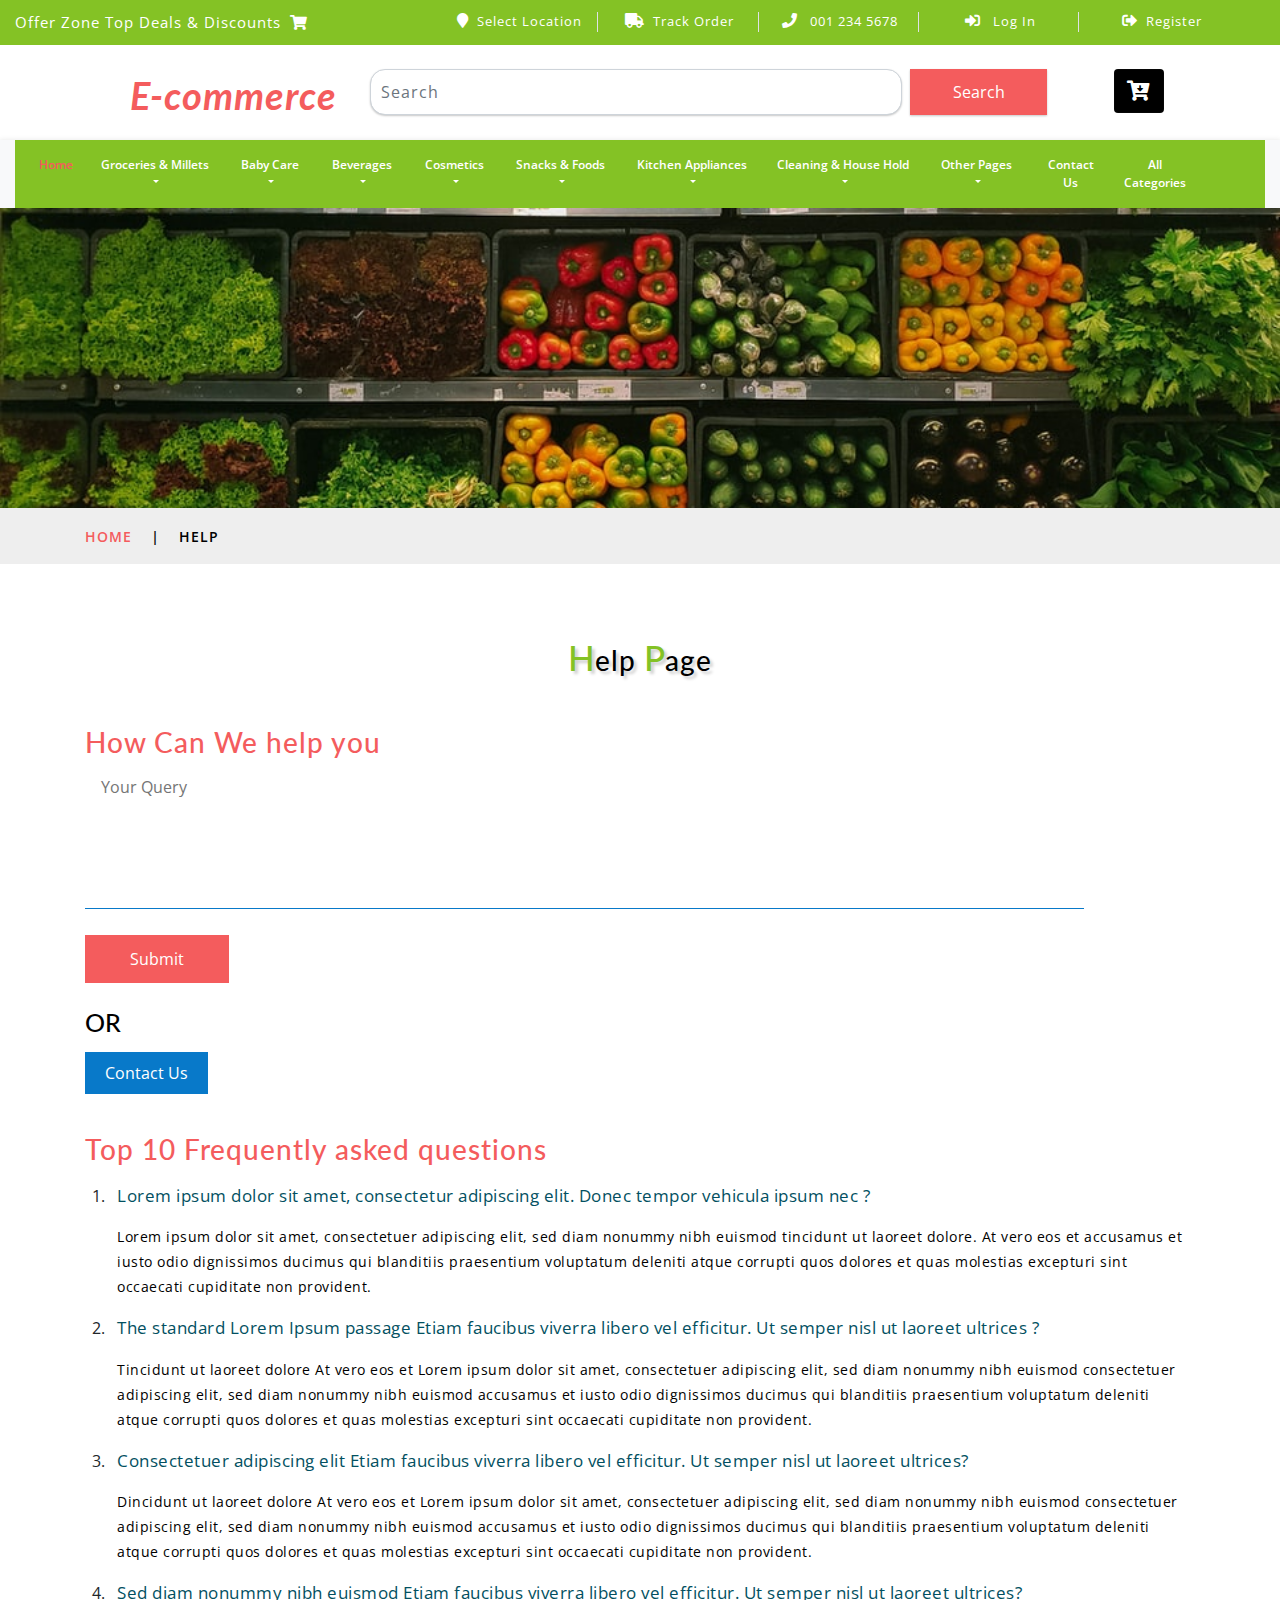
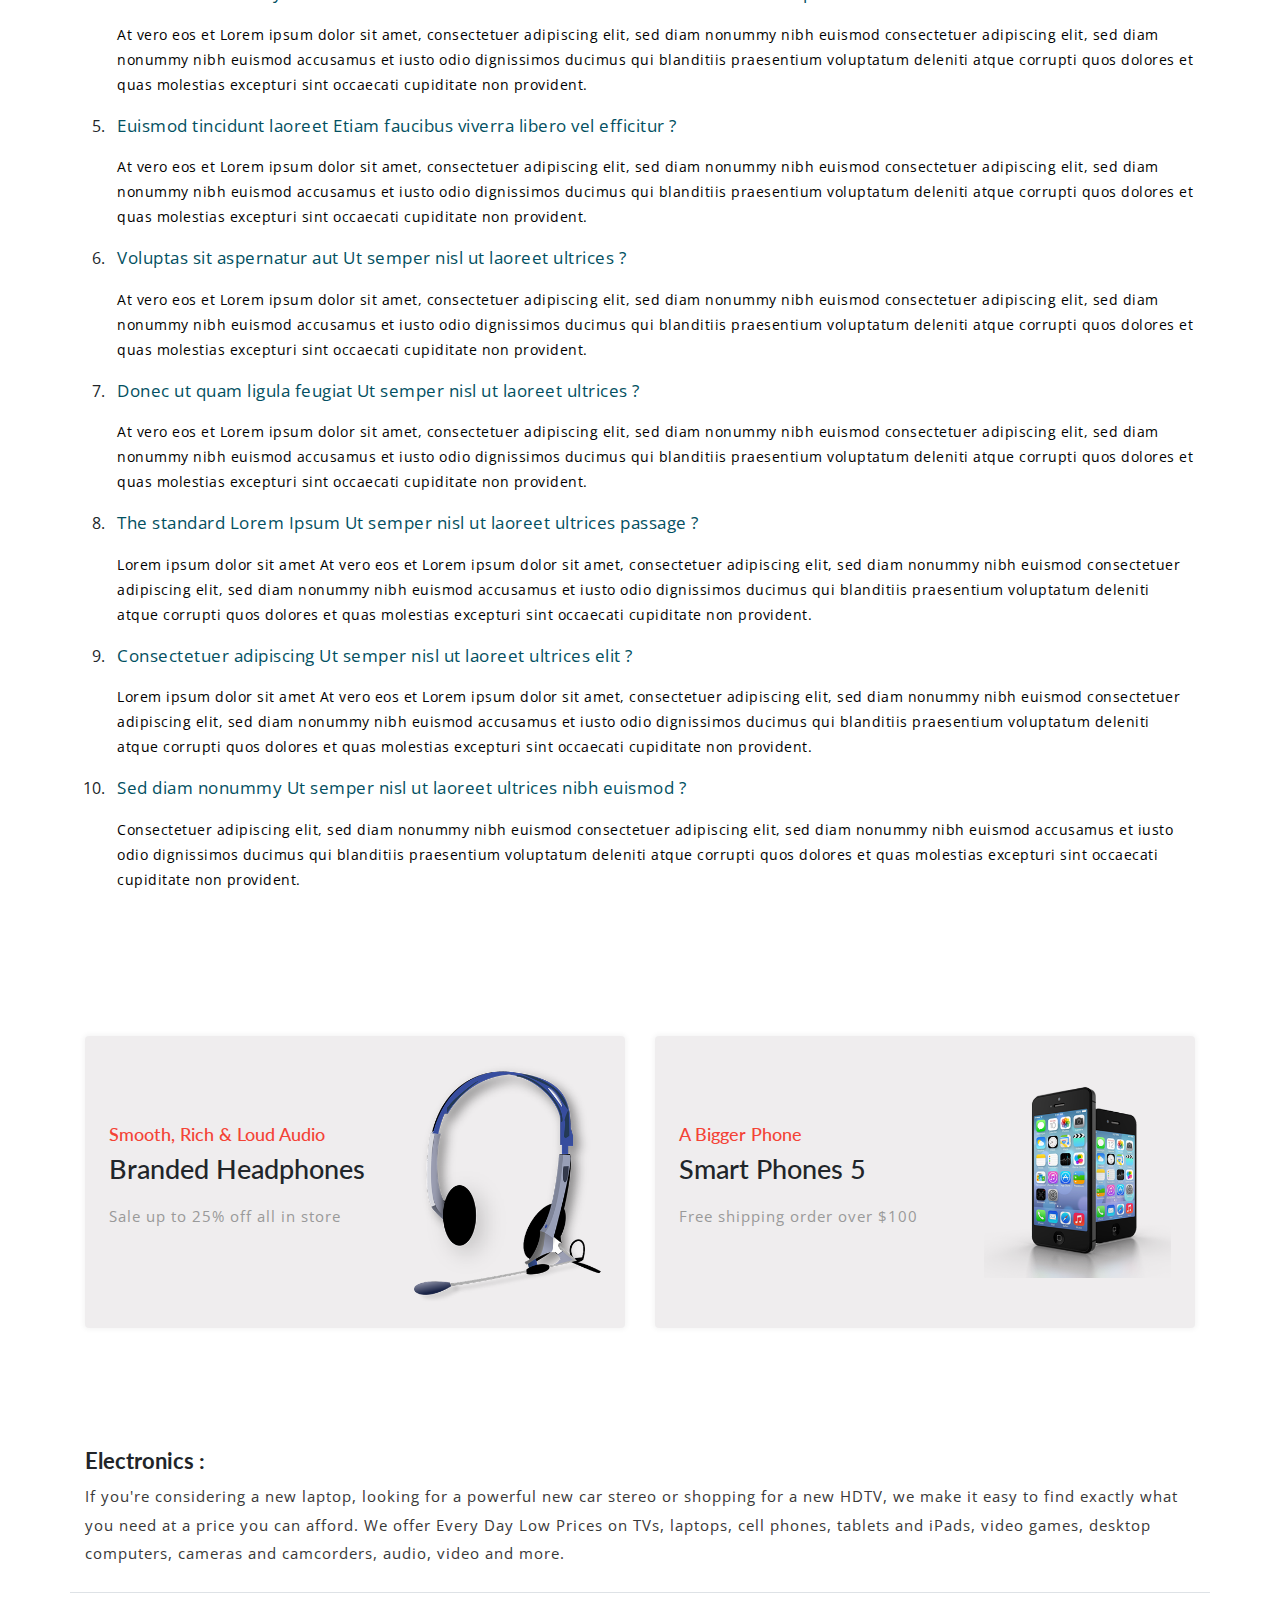
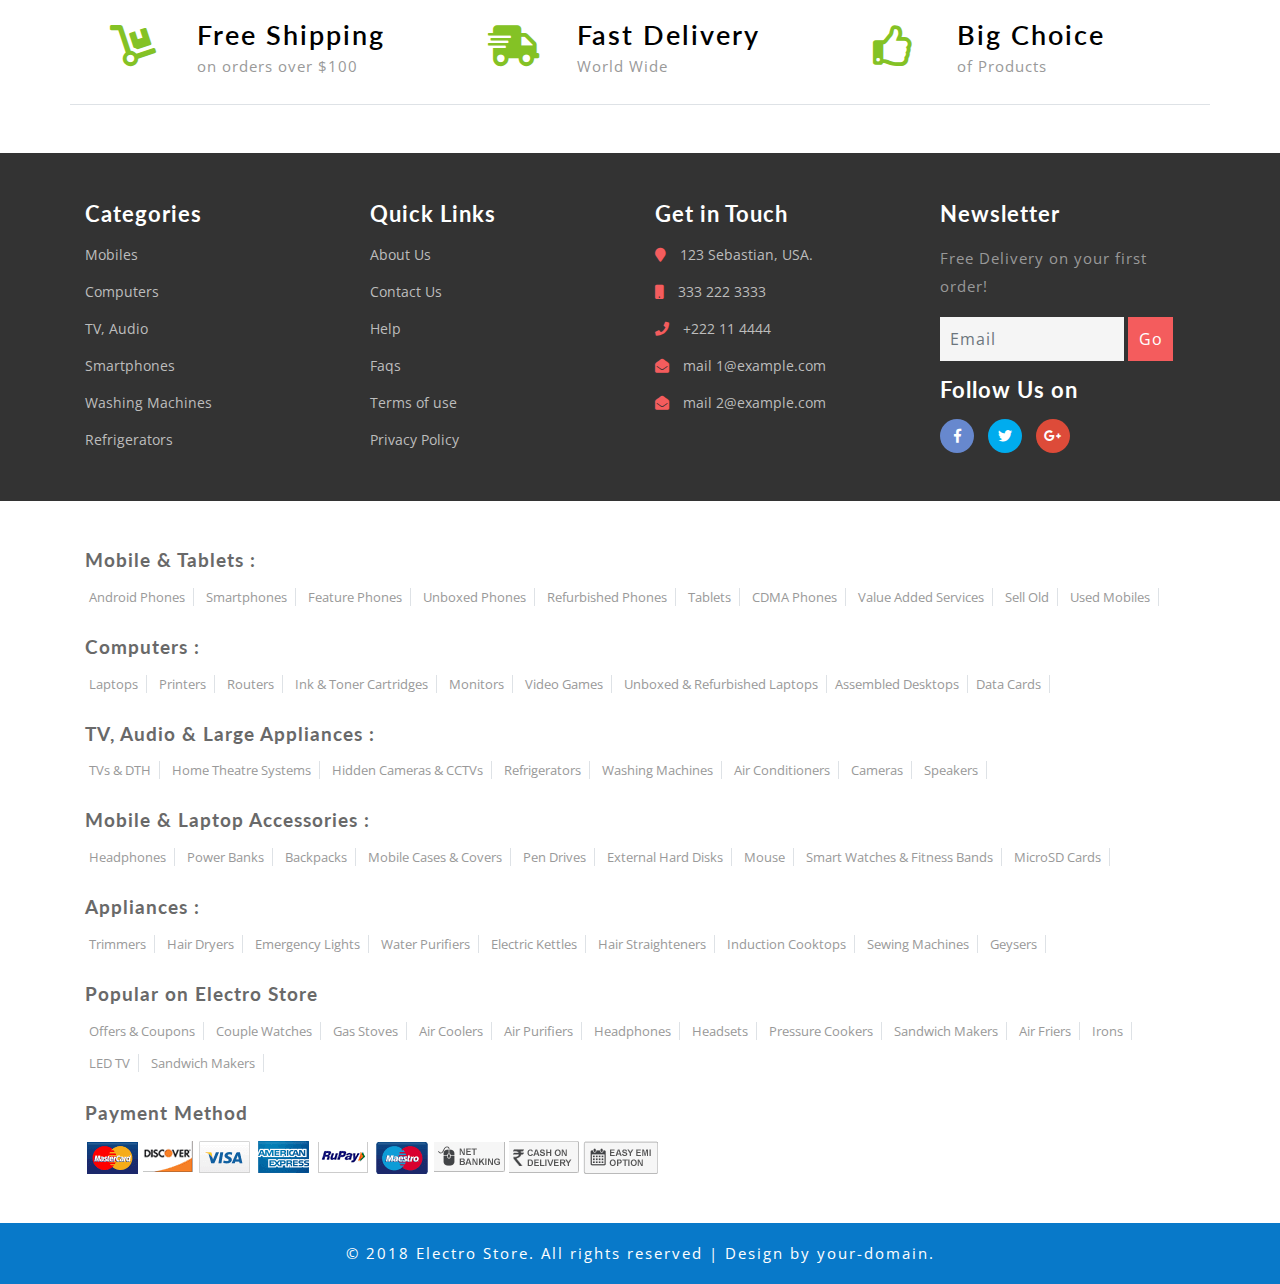
<file: help.html>
<!--
Author: your-domain
Author URL: http://your-domain.com
License: Creative Commons Attribution 3.0 Unported
License URL: http://creativecommons.org/licenses/by/3.0/
-->
<!DOCTYPE html>
<html lang="zxx">

<head>
	<title>Electro Store Ecommerce Category Bootstrap Responsive Web Template | Help :: your-domain</title>
	<!-- Meta tag Keywords -->
	<meta name="viewport" content="width=device-width, initial-scale=1">
	<meta charset="UTF-8" />
	<meta name="keywords" content="Electro Store Responsive web template, Bootstrap Web Templates, Flat Web Templates, Android Compatible web template, Smartphone Compatible web template, free webdesigns for Nokia, Samsung, LG, SonyEricsson, Motorola web design"
	/>
	<script>
		addEventListener("load", function () {
			setTimeout(hideURLbar, 0);
		}, false);

		function hideURLbar() {
			window.scrollTo(0, 1);
		}
	</script>
	<!-- //Meta tag Keywords -->

	<!-- Custom-Files -->
	<link href="css/bootstrap.css" rel="stylesheet" type="text/css" media="all" />
	<!-- Bootstrap css -->
	<link href="css/style.css" rel="stylesheet" type="text/css" media="all" />
	<!-- Main css -->
	<link rel="stylesheet" href="css/fontawesome-all.css">
	<!-- Font-Awesome-Icons-CSS -->
	<link href="css/popuo-box.css" rel="stylesheet" type="text/css" media="all" />
	<!-- pop-up-box -->
	<link href="css/menu.css" rel="stylesheet" type="text/css" media="all" />
	<!-- menu style -->
	<!-- //Custom-Files -->

	<!-- web fonts -->
	<link href="//fonts.googleapis.com/css?family=Lato:100,100i,300,300i,400,400i,700,700i,900,900i&amp;subset=latin-ext" rel="stylesheet">
	<link href="//fonts.googleapis.com/css?family=Open+Sans:300,300i,400,400i,600,600i,700,700i,800,800i&amp;subset=cyrillic,cyrillic-ext,greek,greek-ext,latin-ext,vietnamese"
	    rel="stylesheet">
	<!-- //web fonts -->

</head>

<body>
	<!-- top-header -->
	<div class="agile-main-top">
		<div class="container-fluid">
			<div class="row main-top py-2">
				<div class="col-lg-4 header-most-top">
					<p class="text-white text-lg-left text-center">Offer Zone Top Deals & Discounts
						<i class="fas fa-shopping-cart ml-1"></i>
					</p>
				</div>
				<div class="col-lg-8 header-right mt-lg-0 mt-2">
					<!-- header lists -->
					<ul>
						<li class="text-center border-right text-white">
							<a class="play-icon popup-with-zoom-anim text-white" href="#small-dialog1">
								<i class="fas fa-map-marker mr-2"></i>Select Location</a>
						</li>
						<li class="text-center border-right text-white">
							<a href="#" data-toggle="modal" data-target="#exampleModal" class="text-white">
								<i class="fas fa-truck mr-2"></i>Track Order</a>
						</li>
						<li class="text-center border-right text-white">
							<i class="fas fa-phone mr-2"></i> 001 234 5678
						</li>
						<li class="text-center border-right text-white">
							<a href="#" data-toggle="modal" data-target="#exampleModal" class="text-white">
								<i class="fas fa-sign-in-alt mr-2"></i> Log In </a>
						</li>
						<li class="text-center text-white">
							<a href="#" data-toggle="modal" data-target="#exampleModal2" class="text-white">
								<i class="fas fa-sign-out-alt mr-2"></i>Register </a>
						</li>
					</ul>
					<!-- //header lists -->
				</div>
			</div>
		</div>
	</div>

	<!-- Button trigger modal(select-location) -->
	<div id="small-dialog1" class="mfp-hide">
		<div class="select-city">
			<h3>
				<i class="fas fa-map-marker"></i> Please Select Your Location</h3>
			<select class="list_of_cities">
				<optgroup label="Popular Cities">
					<option selected style="display:none;color:#eee;">Select City</option>
					<option>Birmingham</option>
					<option>Anchorage</option>
					<option>Phoenix</option>
					<option>Little Rock</option>
					<option>Los Angeles</option>
					<option>Denver</option>
					<option>Bridgeport</option>
					<option>Wilmington</option>
					<option>Jacksonville</option>
					<option>Atlanta</option>
					<option>Honolulu</option>
					<option>Boise</option>
					<option>Chicago</option>
					<option>Indianapolis</option>
				</optgroup>
				<optgroup label="Alabama">
					<option>Birmingham</option>
					<option>Montgomery</option>
					<option>Mobile</option>
					<option>Huntsville</option>
					<option>Tuscaloosa</option>
				</optgroup>
				<optgroup label="Alaska">
					<option>Anchorage</option>
					<option>Fairbanks</option>
					<option>Juneau</option>
					<option>Sitka</option>
					<option>Ketchikan</option>
				</optgroup>
				<optgroup label="Arizona">
					<option>Phoenix</option>
					<option>Tucson</option>
					<option>Mesa</option>
					<option>Chandler</option>
					<option>Glendale</option>
				</optgroup>
				<optgroup label="Arkansas">
					<option>Little Rock</option>
					<option>Fort Smith</option>
					<option>Fayetteville</option>
					<option>Springdale</option>
					<option>Jonesboro</option>
				</optgroup>
				<optgroup label="California">
					<option>Los Angeles</option>
					<option>San Diego</option>
					<option>San Jose</option>
					<option>San Francisco</option>
					<option>Fresno</option>
				</optgroup>
				<optgroup label="Colorado">
					<option>Denver</option>
					<option>Colorado</option>
					<option>Aurora</option>
					<option>Fort Collins</option>
					<option>Lakewood</option>
				</optgroup>
				<optgroup label="Connecticut">
					<option>Bridgeport</option>
					<option>New Haven</option>
					<option>Hartford</option>
					<option>Stamford</option>
					<option>Waterbury</option>
				</optgroup>
				<optgroup label="Delaware">
					<option>Wilmington</option>
					<option>Dover</option>
					<option>Newark</option>
					<option>Bear</option>
					<option>Middletown</option>
				</optgroup>
				<optgroup label="Florida">
					<option>Jacksonville</option>
					<option>Miami</option>
					<option>Tampa</option>
					<option>St. Petersburg</option>
					<option>Orlando</option>
				</optgroup>
				<optgroup label="Georgia">
					<option>Atlanta</option>
					<option>Augusta</option>
					<option>Columbus</option>
					<option>Savannah</option>
					<option>Athens</option>
				</optgroup>
				<optgroup label="Hawaii">
					<option>Honolulu</option>
					<option>Pearl City</option>
					<option>Hilo</option>
					<option>Kailua</option>
					<option>Waipahu</option>
				</optgroup>
				<optgroup label="Idaho">
					<option>Boise</option>
					<option>Nampa</option>
					<option>Meridian</option>
					<option>Idaho Falls</option>
					<option>Pocatello</option>
				</optgroup>
				<optgroup label="Illinois">
					<option>Chicago</option>
					<option>Aurora</option>
					<option>Rockford</option>
					<option>Joliet</option>
					<option>Naperville</option>
				</optgroup>
				<optgroup label="Indiana">
					<option>Indianapolis</option>
					<option>Fort Wayne</option>
					<option>Evansville</option>
					<option>South Bend</option>
					<option>Hammond</option>
				</optgroup>
				<optgroup label="Iowa">
					<option>Des Moines</option>
					<option>Cedar Rapids</option>
					<option>Davenport</option>
					<option>Sioux City</option>
					<option>Waterloo</option>
				</optgroup>
				<optgroup label="Kansas">
					<option>Wichita</option>
					<option>Overland Park</option>
					<option>Kansas City</option>
					<option>Topeka</option>
					<option>Olathe </option>
				</optgroup>
				<optgroup label="Kentucky">
					<option>Louisville</option>
					<option>Lexington</option>
					<option>Bowling Green</option>
					<option>Owensboro</option>
					<option>Covington</option>
				</optgroup>
				<optgroup label="Louisiana">
					<option>New Orleans</option>
					<option>Baton Rouge</option>
					<option>Shreveport</option>
					<option>Metairie</option>
					<option>Lafayette</option>
				</optgroup>
				<optgroup label="Maine">
					<option>Portland</option>
					<option>Lewiston</option>
					<option>Bangor</option>
					<option>South Portland</option>
					<option>Auburn</option>
				</optgroup>
				<optgroup label="Maryland">
					<option>Baltimore</option>
					<option>Frederick</option>
					<option>Rockville</option>
					<option>Gaithersburg</option>
					<option>Bowie</option>
				</optgroup>
				<optgroup label="Massachusetts">
					<option>Boston</option>
					<option>Worcester</option>
					<option>Springfield</option>
					<option>Lowell</option>
					<option>Cambridge</option>
				</optgroup>
				<optgroup label="Michigan">
					<option>Detroit</option>
					<option>Grand Rapids</option>
					<option>Warren</option>
					<option>Sterling Heights</option>
					<option>Lansing</option>
				</optgroup>
				<optgroup label="Minnesota">
					<option>Minneapolis</option>
					<option>St. Paul</option>
					<option>Rochester</option>
					<option>Duluth</option>
					<option>Bloomington</option>
				</optgroup>
				<optgroup label="Mississippi">
					<option>Jackson</option>
					<option>Gulfport</option>
					<option>Southaven</option>
					<option>Hattiesburg</option>
					<option>Biloxi</option>
				</optgroup>
				<optgroup label="Missouri">
					<option>Kansas City</option>
					<option>St. Louis</option>
					<option>Springfield</option>
					<option>Independence</option>
					<option>Columbia</option>
				</optgroup>
				<optgroup label="Montana">
					<option>Billings</option>
					<option>Missoula</option>
					<option>Great Falls</option>
					<option>Bozeman</option>
					<option>Butte-Silver Bow</option>
				</optgroup>
				<optgroup label="Nebraska">
					<option>Omaha</option>
					<option>Lincoln</option>
					<option>Bellevue</option>
					<option>Grand Island</option>
					<option>Kearney</option>
				</optgroup>
				<optgroup label="Nevada">
					<option>Las Vegas</option>
					<option>Henderson</option>
					<option>North Las Vegas</option>
					<option>Reno</option>
					<option>Sunrise Manor</option>
				</optgroup>
				<optgroup label="New Hampshire">
					<option>Manchesters</option>
					<option>Nashua</option>
					<option>Concord</option>
					<option>Dover</option>
					<option>Rochester</option>
				</optgroup>
				<optgroup label="New Jersey">
					<option>Newark</option>
					<option>Jersey City</option>
					<option>Paterson</option>
					<option>Elizabeth</option>
					<option>Edison</option>
				</optgroup>
				<optgroup label="New Mexico">
					<option>Albuquerque</option>
					<option>Las Cruces</option>
					<option>Rio Rancho</option>
					<option>Santa Fe</option>
					<option>Roswell</option>
				</optgroup>
				<optgroup label="New York">
					<option>New York</option>
					<option>Buffalo</option>
					<option>Rochester</option>
					<option>Yonkers</option>
					<option>Syracuse</option>
				</optgroup>
				<optgroup label="North Carolina">
					<option>Charlotte</option>
					<option>Raleigh</option>
					<option>Greensboro</option>
					<option>Winston-Salem</option>
					<option>Durham</option>
				</optgroup>
				<optgroup label="North Dakota">
					<option>Fargo</option>
					<option>Bismarck</option>
					<option>Grand Forks</option>
					<option>Minot</option>
					<option>West Fargo</option>
				</optgroup>
				<optgroup label="Ohio">
					<option>Columbus</option>
					<option>Cleveland</option>
					<option>Cincinnati</option>
					<option>Toledo</option>
					<option>Akron</option>
				</optgroup>
				<optgroup label="Oklahoma">
					<option>Oklahoma City</option>
					<option>Tulsa</option>
					<option>Norman</option>
					<option>Broken Arrow</option>
					<option>Lawton</option>
				</optgroup>
				<optgroup label="Oregon">
					<option>Portland</option>
					<option>Eugene</option>
					<option>Salem</option>
					<option>Gresham</option>
					<option>Hillsboro</option>
				</optgroup>
				<optgroup label="Pennsylvania">
					<option>Philadelphia</option>
					<option>Pittsburgh</option>
					<option>Allentown</option>
					<option>Erie</option>
					<option>Reading</option>
				</optgroup>
				<optgroup label="Rhode Island">
					<option>Providence</option>
					<option>Warwick</option>
					<option>Cranston</option>
					<option>Pawtucket</option>
					<option>East Providence</option>
				</optgroup>
				<optgroup label="South Carolina">
					<option>Columbia</option>
					<option>Charleston</option>
					<option>North Charleston</option>
					<option>Mount Pleasant</option>
					<option>Rock Hill</option>
				</optgroup>
				<optgroup label="South Dakota">
					<option>Sioux Falls</option>
					<option>Rapid City</option>
					<option>Aberdeen</option>
					<option>Brookings</option>
					<option>Watertown</option>
				</optgroup>
				<optgroup label="Tennessee">
					<option>Memphis</option>
					<option>Nashville</option>
					<option>Knoxville</option>
					<option>Chattanooga</option>
					<option>Clarksville</option>
				</optgroup>
				<optgroup label="Texas">
					<option>Houston</option>
					<option>San Antonio</option>
					<option>Dallas</option>
					<option>Austin</option>
					<option>Fort Worth</option>
				</optgroup>
				<optgroup label="Utah">
					<option>Salt Lake City</option>
					<option>West Valley City</option>
					<option>Provo</option>
					<option>West Jordan</option>
					<option>Orem</option>
				</optgroup>
				<optgroup label="Vermont">
					<option>Burlington</option>
					<option>Essex</option>
					<option>South Burlington</option>
					<option>Colchester</option>
					<option>Rutland</option>
				</optgroup>
				<optgroup label="Virginia">
					<option>Virginia Beach</option>
					<option>Norfolk</option>
					<option>Chesapeake</option>
					<option>Arlington</option>
					<option>Richmond</option>
				</optgroup>
				<optgroup label="Washington">
					<option>Seattle</option>
					<option>Spokane</option>
					<option>Tacoma</option>
					<option>Vancouver</option>
					<option>Bellevue</option>
				</optgroup>
				<optgroup label="West Virginia">
					<option>Charleston</option>
					<option>Huntington</option>
					<option>Parkersburg</option>
					<option>Morgantown</option>
					<option>Wheeling</option>
				</optgroup>
				<optgroup label="Wisconsin">
					<option>Milwaukee</option>
					<option>Madison</option>
					<option>Green Bay</option>
					<option>Kenosha</option>
					<option>Racine</option>
				</optgroup>
				<optgroup label="Wyoming">
					<option>Cheyenne</option>
					<option>Casper</option>
					<option>Laramie</option>
					<option>Gillette</option>
					<option>Rock Springs</option>
				</optgroup>
			</select>
			<div class="clearfix"></div>
		</div>
	</div>
	<!-- //shop locator (popup) -->

	<!-- modals -->
	<!-- log in -->
	<div class="modal fade" id="exampleModal" tabindex="-1" role="dialog" aria-hidden="true">
		<div class="modal-dialog" role="document">
			<div class="modal-content">
				<div class="modal-header">
					<h5 class="modal-title text-center">Log In</h5>
					<button type="button" class="close" data-dismiss="modal" aria-label="Close">
						<span aria-hidden="true">&times;</span>
					</button>
				</div>
				<div class="modal-body">
					<form action="#" method="post">
						<div class="form-group">
							<label class="col-form-label">Username</label>
							<input type="text" class="form-control" placeholder=" " name="Name" required="">
						</div>
						<div class="form-group">
							<label class="col-form-label">Password</label>
							<input type="password" class="form-control" placeholder=" " name="Password" required="">
						</div>
						<div class="right">
							<input type="submit" class="form-control" value="Log in">
						</div>
						<div class="sub">
							<div class="custom-control custom-checkbox mr-sm-2">
								<input type="checkbox" class="custom-control-input" id="customControlAutosizing">
								<label class="custom-control-label" for="customControlAutosizing">Remember me?</label>
							</div>
						</div>
						<p class="text-center dont-do mt-3">Don't have an account?
							<a href="#" data-toggle="modal" data-target="#exampleModal2">
								Register Now</a>
						</p>
					</form>
				</div>
			</div>
		</div>
	</div>
	<!-- register -->
	<div class="modal fade" id="exampleModal2" tabindex="-1" role="dialog" aria-hidden="true">
		<div class="modal-dialog" role="document">
			<div class="modal-content">
				<div class="modal-header">
					<h5 class="modal-title">Register</h5>
					<button type="button" class="close" data-dismiss="modal" aria-label="Close">
						<span aria-hidden="true">&times;</span>
					</button>
				</div>
				<div class="modal-body">
					<form action="#" method="post">
						<div class="form-group">
							<label class="col-form-label">Your Name</label>
							<input type="text" class="form-control" placeholder=" " name="Name" required="">
						</div>
						<div class="form-group">
							<label class="col-form-label">Email</label>
							<input type="email" class="form-control" placeholder=" " name="Email" required="">
						</div>
						<div class="form-group">
							<label class="col-form-label">Password</label>
							<input type="password" class="form-control" placeholder=" " name="Password" id="password1" required="">
						</div>
						<div class="form-group">
							<label class="col-form-label">Confirm Password</label>
							<input type="password" class="form-control" placeholder=" " name="Confirm Password" id="password2" required="">
						</div>
						<div class="right">
							<input type="submit" class="form-control" value="Register">
						</div>
						<div class="sub">
							<div class="custom-control custom-checkbox mr-sm-2">
								<input type="checkbox" class="custom-control-input" id="customControlAutosizing2">
								<label class="custom-control-label" for="customControlAutosizing2">I Accept to the Terms & Conditions</label>
							</div>
						</div>
					</form>
				</div>
			</div>
		</div>
	</div>
	<!-- //modal -->
	<!-- //top-header -->

	<!-- header-bottom-->
	<div class="header-bot">
		<div class="container">
			<div class="row header-bot_inner_wthreeinfo_header_mid">
				<!-- logo -->
				<div class="col-md-3 logo_agile">
					<h1 class="text-center">
						<a href="index.html" class="font-weight-bold font-italic">
							<!-- <img src="images/logo2.png" alt=" " class="img-fluid"> -->
							E-commerce
						</a>
					</h1>
				</div>
				<!-- //logo -->
				<!-- header-bot -->
				<div class="col-md-9 header mt-4 mb-md-0 mb-4">
					<div class="row">
						<!-- search -->
						<div class="col-10 agileits_search">
							<form class="form-inline" action="#" method="post">
								<input class="form-control mr-sm-2" type="search" placeholder="Search" aria-label="Search" required>
								<button class="btn my-2 my-sm-0" type="submit">Search</button>
							</form>
						</div>
						<!-- //search -->
						<!-- cart details -->
						<div class="col-2 top_nav_right text-center mt-sm-0 mt-2">
							<div class="wthreecartaits wthreecartaits2 cart cart box_1">
								<form action="#" method="post" class="last">
									<input type="hidden" name="cmd" value="_cart">
									<input type="hidden" name="display" value="1">
									<button class="btn w3view-cart" type="submit" name="submit" value="">
										<i class="fas fa-cart-arrow-down"></i>
									</button>
								</form>
							</div>
						</div>
						<!-- //cart details -->
					</div>
				</div>
			</div>
		</div>
	</div>
	<!-- shop locator (popup) -->
	<!-- //header-bottom -->
			  <!-- navigation -->
    <div class="navbar-inner">
      <div class="container-fluid">
        <nav class="navbar navbar-expand-lg navbar-light bg-light">
          <div class="agileits-navi_search"></div>
          <button
            class="navbar-toggler"
            type="button"
            data-toggle="collapse"
            data-target="#navbarSupportedContent"
            aria-controls="navbarSupportedContent"
            aria-expanded="false"
            aria-label="Toggle navigation"
          >
            <span class="navbar-toggler-icon"></span>
          </button>
          <div class="collapse navbar-collapse" id="navbarSupportedContent">
            <ul class="navbar-nav ml-auto text-center mr-xl-5">
              <li class="nav-item active mr-lg-2 mb-lg-0 mb-2">
                <a class="nav-link" href="index.html"
                  >Home
                  <span class="sr-only">(current)</span>
                </a>
              </li>

              <!-- <li class="nav-item mr-lg-2 mb-lg-0 mb-2">
                <a class="nav-link" href="about.html">About Us</a>
              </li>
              <li class="nav-item mr-lg-2 mb-lg-0 mb-2">
                <a class="nav-link" href="product.html">New Arrivals</a>
              </li> -->
              <li class="nav-item dropdown mr-lg-2 mb-lg-0 mb-2">
                <a
                  class="nav-link dropdown-toggle"
                  href="#"
                  role="button"
                  data-toggle="dropdown"
                  aria-haspopup="true"
                  aria-expanded="false"
                >
                  Groceries & Millets
                </a>
                <div class="dropdown-menu">
                  <a class="dropdown-item" href="product.html"
                    >OTHER GROCERY
                  </a>
                  <a class="dropdown-item" href="product.html"
                    >RICE & RICE PRODUCTS
                  </a>
                  <a class="dropdown-item" href="product.html"
                    >SALT, SUGAR & JAGGERY
                  </a>
                  <a class="dropdown-item" href="product.html">MILLETS </a>
                  <a class="dropdown-item" href="product.html"
                    >MASALA & SPICES
                  </a>
                  <a class="dropdown-item" href="product.html"
                    >EDIBLE OILS & GHEE
                  </a>
                  <a class="dropdown-item" href="product.html"
                    >DALS & PULSES
                  </a>
                  <a class="dropdown-item" href="product.html"
                    >ATTA, FLOUR & SOOJI
                  </a>

                  <a class="dropdown-item" href="checkout.html"
                    >Checkout Page</a
                  >
                  <a class="dropdown-item" href="payment.html">Payment Page</a>
                </div>
              </li>
              <li class="nav-item dropdown mr-lg-2 mb-lg-0 mb-2">
                <a
                  class="nav-link dropdown-toggle"
                  href="#"
                  role="button"
                  data-toggle="dropdown"
                  aria-haspopup="true"
                  aria-expanded="false"
                >
                  Baby Care
                </a>
                <div class="dropdown-menu">
                  <a class="dropdown-item" href="product.html">GIFT PACK</a>
                  <a class="dropdown-item" href="product.html"
                    >FEEDING & NURSING
                  </a>
                  <a class="dropdown-item" href="product.html"
                    >DIAPERS & WIPES
                  </a>
                  <a class="dropdown-item" href="product.html"
                    >BABY BATH & HYGIENE
                  </a>
                  <a class="dropdown-item" href="product.html"
                    >BABY ACCESSORIES</a
                  >
                </div>
              </li>
              <li class="nav-item dropdown mr-lg-2 mb-lg-0 mb-2">
                <a
                  class="nav-link dropdown-toggle"
                  href="#"
                  role="button"
                  data-toggle="dropdown"
                  aria-haspopup="true"
                  aria-expanded="false"
                >
                  Beverages
                </a>
                <div class="dropdown-menu">
                  <a class="dropdown-item" href="product.html">WATER </a>
                  <a class="dropdown-item" href="product2.html"
                    >HEALTH DRINK, SUPPLEMENT
                  </a>
                  <a class="dropdown-item" href="product.html"
                    >FRUIT JUICES & DRINKS
                  </a>
                  <a class="dropdown-item" href="product2.html"
                    >ENERGY & SOFT DRINKS
                  </a>
                  <a class="dropdown-item" href="product.html">TEA </a>
                  <a class="dropdown-item" href="product2.html">COFFEE</a>
                </div>
              </li>
              <li class="nav-item dropdown mr-lg-2 mb-lg-0 mb-2">
                <a
                  class="nav-link dropdown-toggle"
                  href="#"
                  role="button"
                  data-toggle="dropdown"
                  aria-haspopup="true"
                  aria-expanded="false"
                >
                  Cosmetics
                </a>
                <div class="dropdown-menu">
                  <a class="dropdown-item" href="product.html"> NAILS </a>
                  <a class="dropdown-item" href="product2.html">LIPS </a>
                  <a class="dropdown-item" href="product2.html">FACE </a>
                  <a class="dropdown-item" href="product2.html">EYE </a>
                </div>
              </li>
              <li class="nav-item dropdown mr-lg-2 mb-lg-0 mb-2">
                <a
                  class="nav-link dropdown-toggle"
                  href="#"
                  role="button"
                  data-toggle="dropdown"
                  aria-haspopup="true"
                  aria-expanded="false"
                >
                  Snacks & Foods
                </a>
                <div class="dropdown-menu">
                  <a class="dropdown-item" href="product.html">SPREADS, SAUCES, KETCHUP
</a>
                  <a class="dropdown-item" href="product2.html">
PICKLES & CHUTNEY
</a>
                  <a class="dropdown-item" href="product2.html">

SNACKS & NAMKEEN
</a>
                  <a class="dropdown-item" href="product2.html">

CHOCOLATES & CANDIES
</a>
                  <a class="dropdown-item" href="product2.html">
BISCUITS & COOKIES</a>
               
                  
              </li>
              <li class="nav-item dropdown mr-lg-2 mb-lg-0 mb-2">
                <a
                  class="nav-link dropdown-toggle"
                  href="#"
                  role="button"
                  data-toggle="dropdown"
                  aria-haspopup="true"
                  aria-expanded="false"
                >
                  Kitchen Appliances
                </a>
                <div class="dropdown-menu">
                  <a class="dropdown-item" href="product.html">FAN, HEATER & RUBBER</a>
                  <a class="dropdown-item" href="product2.html">BIRYANI POT & NON STICK SET</a>
                
                  <a class="dropdown-item" href="single.html"
                    >TAWA/KADAI/PAN</a>
                  <a class="dropdown-item" href="single2.html"
                    >JUICER/MIXER/GRINDER</a>
               
                  <a class="dropdown-item" href="checkout.html"
                    >STOVE</a >
                  <a class="dropdown-item" href="payment.html">COOKER</a>
                </div>
              </li>
              <li class="nav-item dropdown mr-lg-2 mb-lg-0 mb-2">
                <a
                  class="nav-link dropdown-toggle"
                  href="#"
                  role="button"
                  data-toggle="dropdown"
                  aria-haspopup="true"
                  aria-expanded="false"
                >
                  Cleaning & House Hold
                </a>
                <div class="dropdown-menu">
                  <a class="dropdown-item" href="product.html">APPLIANCES & ELECTRICALS
</a>
                  <a class="dropdown-item" href="product2.html">ALL PURPOSE CLEANERS
</a>
                  
                  <a class="dropdown-item" href="single.html"
                    >STATIONARY
</a
                  >
                  <a class="dropdown-item" href="single2.html"
                    >MOPS, BRUSHES & SCRUBS
</a
                  >
                  
                  <a class="dropdown-item" href="checkout.html"
                    >FRESHENERS & REPELLENTS
</a
                  >
                  <a class="dropdown-item" href="payment.html">DISPOSABLES, GARBAGE BAG
</a>
                  <a class="dropdown-item" href="payment.html">DETERGENTS & DISHWASH
</a>
                  <a class="dropdown-item" href="payment.html">CAR & SHOE CARE
 </a>
                  <a class="dropdown-item" href="payment.html">BATH & HAND WASH</a>
                </div>
              </li>
              <li class="nav-item dropdown mr-lg-2 mb-lg-0 mb-2">
                <a
                  class="nav-link dropdown-toggle"
                  href="#"
                  role="button"
                  data-toggle="dropdown"
                  aria-haspopup="true"
                  aria-expanded="false"
                >
                  other pages
                </a>
                <div class="dropdown-menu">
                  
                  <a class="dropdown-item" href="product2.html">Products</a>
                  
                  <a class="dropdown-item" href="single2.html"
                    >Single Product Page</a
                  >
                  <div class="dropdown-divider"></div>
                  <a class="dropdown-item" href="checkout.html"
                    >Checkout Page</a
                  >
                  <a class="dropdown-item" href="payment.html">Payment Page</a>
                </div>
              </li>
              <li class="nav-item">
                <a class="nav-link" href="contact.html">Contact Us</a>
              </li>
              <li class="nav-item">
                <a class="nav-link" href="contact.html">All Categories</a>
              </li>
            </ul>
          </div>
        </nav>
      </div>
    </div>
    <!-- //navigation -->

	<!-- banner-2 -->
	<div class="page-head_agile_info_w3l">

	</div>
	<!-- //banner-2 -->
	<!-- page -->
	<div class="services-breadcrumb">
		<div class="agile_inner_breadcrumb">
			<div class="container">
				<ul class="w3_short">
					<li>
						<a href="index.html">Home</a>
						<i>|</i>
					</li>
					<li>Help</li>
				</ul>
			</div>
		</div>
	</div>
	<!-- //page -->

	<!-- help -->
	<div class="faqs py-sm-5 py-4">
		<div class="container py-xl-4 py-lg-2">
			<!-- tittle heading -->
			<h3 class="tittle text-center mb-lg-5 mb-sm-4 mb-3">
				<span>H</span>elp
				<span>P</span>age
			</h3>
			<!-- //tittle heading -->
			<!-- help content -->
			<div class="wthree-help mb-sm-5 mb-4">
				<div class="agile-left-help">
					<h3 class="w3-head">How Can We help you</h3>
					<form action="#" method="get">
						<textarea placeholder="Your Query" name="Message" required=""></textarea>
						<input type="submit" value="Submit">
					</form>
					<h5 class="my-sm-4 my-3">OR</h5>
					<a href="contact.html">Contact Us</a>
				</div>
			</div>
			<!-- //help content -->
			<!-- Faqs -->
			<h3 class="w3-head mb-2">Top 10 Frequently asked questions</h3>
			<div class="faq-w3agile">
				<ul class="faq pl-4">
					<li class="item1 mt-3 pl-2">
						<a href="#" title="click here">Lorem ipsum dolor sit amet, consectetur adipiscing elit. Donec tempor vehicula ipsum nec ?</a>
						<ul>
							<li class="subitem1">
								<p> Lorem ipsum dolor sit amet, consectetuer adipiscing elit, sed diam nonummy nibh euismod tincidunt ut laoreet dolore.
									At vero eos et accusamus et iusto odio dignissimos ducimus qui blanditiis praesentium voluptatum deleniti atque
									corrupti quos dolores et quas molestias excepturi sint occaecati cupiditate non provident.</p>
							</li>
						</ul>
					</li>
					<li class="item2 mt-3 pl-2">
						<a href="#" title="click here">The standard Lorem Ipsum passage Etiam faucibus viverra libero vel efficitur. Ut semper nisl ut laoreet ultrices ?
						</a>
						<ul>
							<li class="subitem1">
								<p> Tincidunt ut laoreet dolore At vero eos et Lorem ipsum dolor sit amet, consectetuer adipiscing elit, sed diam nonummy
									nibh euismod consectetuer adipiscing elit, sed diam nonummy nibh euismod accusamus et iusto odio dignissimos ducimus
									qui blanditiis praesentium voluptatum deleniti atque corrupti quos dolores et quas molestias excepturi sint occaecati
									cupiditate non provident.</p>
							</li>
						</ul>
					</li>
					<li class="item3 mt-3 pl-2">
						<a href="#" title="click here">Consectetuer adipiscing elit Etiam faucibus viverra libero vel efficitur. Ut semper nisl ut laoreet ultrices?</a>
						<ul>
							<li class="subitem1">
								<p>Dincidunt ut laoreet dolore At vero eos et Lorem ipsum dolor sit amet, consectetuer adipiscing elit, sed diam nonummy
									nibh euismod consectetuer adipiscing elit, sed diam nonummy nibh euismod accusamus et iusto odio dignissimos ducimus
									qui blanditiis praesentium voluptatum deleniti atque corrupti quos dolores et quas molestias excepturi sint occaecati
									cupiditate non provident.</p>
							</li>
						</ul>
					</li>
					<li class="item4 mt-3 pl-2">
						<a href="#" title="click here">Sed diam nonummy nibh euismod Etiam faucibus viverra libero vel efficitur. Ut semper nisl ut laoreet ultrices?</a>
						<ul>
							<li class="subitem1">
								<p>At vero eos et Lorem ipsum dolor sit amet, consectetuer adipiscing elit, sed diam nonummy nibh euismod consectetuer
									adipiscing elit, sed diam nonummy nibh euismod accusamus et iusto odio dignissimos ducimus qui blanditiis praesentium
									voluptatum deleniti atque corrupti quos dolores et quas molestias excepturi sint occaecati cupiditate non provident.</p>
							</li>
						</ul>
					</li>
					<li class="item5 mt-3 pl-2">
						<a href="#" title="click here">Euismod tincidunt laoreet Etiam faucibus viverra libero vel efficitur ?</a>
						<ul>
							<li class="subitem1">
								<p>At vero eos et Lorem ipsum dolor sit amet, consectetuer adipiscing elit, sed diam nonummy nibh euismod consectetuer
									adipiscing elit, sed diam nonummy nibh euismod accusamus et iusto odio dignissimos ducimus qui blanditiis praesentium
									voluptatum deleniti atque corrupti quos dolores et quas molestias excepturi sint occaecati cupiditate non provident.</p>
							</li>
						</ul>
					</li>
					<li class="item6 mt-3 pl-2">
						<a href="#" title="click here">Voluptas sit aspernatur aut Ut semper nisl ut laoreet ultrices ?</a>
						<ul>
							<li class="subitem1">
								<p>At vero eos et Lorem ipsum dolor sit amet, consectetuer adipiscing elit, sed diam nonummy nibh euismod consectetuer
									adipiscing elit, sed diam nonummy nibh euismod accusamus et iusto odio dignissimos ducimus qui blanditiis praesentium
									voluptatum deleniti atque corrupti quos dolores et quas molestias excepturi sint occaecati cupiditate non provident.</p>
							</li>
						</ul>
					</li>
					<li class="item7 mt-3 pl-2">
						<a href="#" title="click here">Donec ut quam ligula feugiat Ut semper nisl ut laoreet ultrices ?</a>
						<ul>
							<li class="subitem1">
								<p>At vero eos et Lorem ipsum dolor sit amet, consectetuer adipiscing elit, sed diam nonummy nibh euismod consectetuer
									adipiscing elit, sed diam nonummy nibh euismod accusamus et iusto odio dignissimos ducimus qui blanditiis praesentium
									voluptatum deleniti atque corrupti quos dolores et quas molestias excepturi sint occaecati cupiditate non provident.</p>
							</li>
						</ul>
					</li>
					<li class="item8 mt-3 pl-2">
						<a href="#" title="click here">The standard Lorem Ipsum Ut semper nisl ut laoreet ultrices passage ?</a>
						<ul>
							<li class="subitem1">
								<p>Lorem ipsum dolor sit amet At vero eos et Lorem ipsum dolor sit amet, consectetuer adipiscing elit, sed diam nonummy
									nibh euismod consectetuer adipiscing elit, sed diam nonummy nibh euismod accusamus et iusto odio dignissimos ducimus
									qui blanditiis praesentium voluptatum deleniti atque corrupti quos dolores et quas molestias excepturi sint occaecati
									cupiditate non provident.</p>
							</li>
						</ul>
					</li>
					<li class="item9 mt-3 pl-2">
						<a href="#" title="click here">Consectetuer adipiscing Ut semper nisl ut laoreet ultrices elit ?</a>
						<ul>
							<li class="subitem1">
								<p>Lorem ipsum dolor sit amet At vero eos et Lorem ipsum dolor sit amet, consectetuer adipiscing elit, sed diam nonummy
									nibh euismod consectetuer adipiscing elit, sed diam nonummy nibh euismod accusamus et iusto odio dignissimos ducimus
									qui blanditiis praesentium voluptatum deleniti atque corrupti quos dolores et quas molestias excepturi sint occaecati
									cupiditate non provident.</p>
							</li>
						</ul>
					</li>
					<li class="item10 mt-3 pl-2">
						<a href="#" title="click here">Sed diam nonummy Ut semper nisl ut laoreet ultrices nibh euismod ?</a>
						<ul>
							<li class="subitem1">
								<p>Consectetuer adipiscing elit, sed diam nonummy nibh euismod consectetuer adipiscing elit, sed diam nonummy nibh euismod
									accusamus et iusto odio dignissimos ducimus qui blanditiis praesentium voluptatum deleniti atque corrupti quos dolores
									et quas molestias excepturi sint occaecati cupiditate non provident.</p>
							</li>
						</ul>
					</li>
				</ul>
			</div>
			<!-- //Faqs -->
		</div>
	</div>
	<!-- //help -->

	<!-- middle section -->
	<div class="join1 py-sm-5 py-4">
		<div class="container py-xl-4 py-lg-2">
			<div class="row">
				<div class="col-lg-6">
					<div class="join-agile text-left p-4">
						<div class="row">
							<div class="col-sm-7 offer-name">
								<h6>Smooth, Rich & Loud Audio</h6>
								<h4 class="mt-2 mb-3">Branded Headphones</h4>
								<p>Sale up to 25% off all in store</p>
							</div>
							<div class="col-sm-5 offerimg">
								<img src="images/off1.png" alt="" class="img-fluid">
							</div>
						</div>
					</div>
				</div>
				<div class="col-lg-6 mt-lg-0 mt-5">
					<div class="join-agile text-left p-4">
						<div class="row ">
							<div class="col-sm-7 offer-name">
								<h6>A Bigger Phone</h6>
								<h4 class="mt-2 mb-3">Smart Phones 5</h4>
								<p>Free shipping order over $100</p>
							</div>
							<div class="col-sm-5 offerimg">
								<img src="images/off2.png" alt="" class="img-fluid">
							</div>
						</div>
					</div>
				</div>
			</div>
		</div>
	</div>
	<!-- middle section -->

	<!-- footer -->
	<footer>
		<div class="footer-top-first">
			<div class="container py-md-5 py-sm-4 py-3">
				<!-- footer first section -->
				<h2 class="footer-top-head font-weight-bold mb-2">Electronics :</h2>
				<p class="footer-main mb-4">
					If you're considering a new laptop, looking for a powerful new car stereo or shopping for a new HDTV, we make it easy to
					find exactly what you need at a price you can afford. We offer Every Day Low Prices on TVs, laptops, cell phones, tablets
					and iPads, video games, desktop computers, cameras and camcorders, audio, video and more.</p>
				<!-- //footer first section -->
				<!-- footer second section -->
				<div class="row w3l-grids-footer border-top border-bottom py-sm-4 py-3">
					<div class="col-md-4 offer-footer">
						<div class="row">
							<div class="col-4 icon-fot">
								<i class="fas fa-dolly"></i>
							</div>
							<div class="col-8 text-form-footer">
								<h3>Free Shipping</h3>
								<p>on orders over $100</p>
							</div>
						</div>
					</div>
					<div class="col-md-4 offer-footer my-md-0 my-4">
						<div class="row">
							<div class="col-4 icon-fot">
								<i class="fas fa-shipping-fast"></i>
							</div>
							<div class="col-8 text-form-footer">
								<h3>Fast Delivery</h3>
								<p>World Wide</p>
							</div>
						</div>
					</div>
					<div class="col-md-4 offer-footer">
						<div class="row">
							<div class="col-4 icon-fot">
								<i class="far fa-thumbs-up"></i>
							</div>
							<div class="col-8 text-form-footer">
								<h3>Big Choice</h3>
								<p>of Products</p>
							</div>
						</div>
					</div>
				</div>
				<!-- //footer second section -->
			</div>
		</div>
		<!-- footer third section -->
		<div class="w3l-middlefooter-sec">
			<div class="container py-md-5 py-sm-4 py-3">
				<div class="row footer-info w3-agileits-info">
					<!-- footer categories -->
					<div class="col-md-3 col-sm-6 footer-grids">
						<h3 class="text-white font-weight-bold mb-3">Categories</h3>
						<ul>
							<li class="mb-3">
								<a href="product.html">Mobiles </a>
							</li>
							<li class="mb-3">
								<a href="product.html">Computers</a>
							</li>
							<li class="mb-3">
								<a href="product.html">TV, Audio</a>
							</li>
							<li class="mb-3">
								<a href="product2.html">Smartphones</a>
							</li>
							<li class="mb-3">
								<a href="product.html">Washing Machines</a>
							</li>
							<li>
								<a href="product2.html">Refrigerators</a>
							</li>
						</ul>
					</div>
					<!-- //footer categories -->
					<!-- quick links -->
					<div class="col-md-3 col-sm-6 footer-grids mt-sm-0 mt-4">
						<h3 class="text-white font-weight-bold mb-3">Quick Links</h3>
						<ul>
							<li class="mb-3">
								<a href="about.html">About Us</a>
							</li>
							<li class="mb-3">
								<a href="contact.html">Contact Us</a>
							</li>
							<li class="mb-3">
								<a href="help.html">Help</a>
							</li>
							<li class="mb-3">
								<a href="faqs.html">Faqs</a>
							</li>
							<li class="mb-3">
								<a href="terms.html">Terms of use</a>
							</li>
							<li>
								<a href="privacy.html">Privacy Policy</a>
							</li>
						</ul>
					</div>
					<div class="col-md-3 col-sm-6 footer-grids mt-md-0 mt-4">
						<h3 class="text-white font-weight-bold mb-3">Get in Touch</h3>
						<ul>
							<li class="mb-3">
								<i class="fas fa-map-marker"></i> 123 Sebastian, USA.</li>
							<li class="mb-3">
								<i class="fas fa-mobile"></i> 333 222 3333 </li>
							<li class="mb-3">
								<i class="fas fa-phone"></i> +222 11 4444 </li>
							<li class="mb-3">
								<i class="fas fa-envelope-open"></i>
								<a href="mailto:example@mail.com"> mail 1@example.com</a>
							</li>
							<li>
								<i class="fas fa-envelope-open"></i>
								<a href="mailto:example@mail.com"> mail 2@example.com</a>
							</li>
						</ul>
					</div>
					<div class="col-md-3 col-sm-6 footer-grids w3l-agileits mt-md-0 mt-4">
						<!-- newsletter -->
						<h3 class="text-white font-weight-bold mb-3">Newsletter</h3>
						<p class="mb-3">Free Delivery on your first order!</p>
						<form action="#" method="post">
							<div class="form-group">
								<input type="email" class="form-control" placeholder="Email" name="email" required="">
								<input type="submit" value="Go">
							</div>
						</form>
						<!-- //newsletter -->
						<!-- social icons -->
						<div class="footer-grids  w3l-socialmk mt-3">
							<h3 class="text-white font-weight-bold mb-3">Follow Us on</h3>
							<div class="social">
								<ul>
									<li>
										<a class="icon fb" href="#">
											<i class="fab fa-facebook-f"></i>
										</a>
									</li>
									<li>
										<a class="icon tw" href="#">
											<i class="fab fa-twitter"></i>
										</a>
									</li>
									<li>
										<a class="icon gp" href="#">
											<i class="fab fa-google-plus-g"></i>
										</a>
									</li>
								</ul>
							</div>
						</div>
						<!-- //social icons -->
					</div>
				</div>
				<!-- //quick links -->
			</div>
		</div>
		<!-- //footer third section -->

		<!-- footer fourth section -->
		<div class="agile-sometext py-md-5 py-sm-4 py-3">
			<div class="container">
				<!-- brands -->
				<div class="sub-some">
					<h5 class="font-weight-bold mb-2">Mobile & Tablets :</h5>
					<ul>
						<li class="m-sm-1">
							<a href="product.html" class="border-right pr-2">Android Phones</a>
						</li>
						<li class="m-sm-1">
							<a href="product.html" class="border-right pr-2">Smartphones</a>
						</li>
						<li class="m-sm-1">
							<a href="product.html" class="border-right pr-2">Feature Phones</a>
						</li>
						<li class="m-sm-1">
							<a href="product.html" class="border-right pr-2">Unboxed Phones</a>
						</li>
						<li class="m-sm-1">
							<a href="product.html" class="border-right pr-2">Refurbished Phones</a>
						</li>
						<li class="m-sm-1">
							<a href="product.html" class="border-right pr-2"> Tablets</a>
						</li>
						<li class="m-sm-1">
							<a href="product.html" class="border-right pr-2">CDMA Phones</a>
						</li>
						<li class="m-sm-1">
							<a href="product.html" class="border-right pr-2">Value Added Services</a>
						</li>
						<li class="m-sm-1">
							<a href="product.html" class="border-right pr-2">Sell Old</a>
						</li>
						<li class="m-sm-1">
							<a href="product.html" class="border-right pr-2">Used Mobiles</a>
						</li>
					</ul>
				</div>
				<div class="sub-some mt-4">
					<h5 class="font-weight-bold mb-2">Computers :</h5>
					<ul>
						<li class="m-sm-1">
							<a href="product.html" class="border-right pr-2">Laptops </a>
						</li>
						<li class="m-sm-1">
							<a href="product.html" class="border-right pr-2">Printers</a>
						</li>
						<li class="m-sm-1">
							<a href="product.html" class="border-right pr-2">Routers</a>
						</li>
						<li class="m-sm-1">
							<a href="product.html" class="border-right pr-2">Ink & Toner Cartridges</a>
						</li>
						<li class="m-sm-1">
							<a href="product.html" class="border-right pr-2">Monitors</a>
						</li>
						<li class="m-sm-1">
							<a href="product.html" class="border-right pr-2">Video Games</a>
						</li>
						<li class="m-sm-1">
							<a href="product.html" class="border-right pr-2">Unboxed & Refurbished Laptops</a>
						</li>
						<li>
							<a href="product.html" class="border-right pr-2">Assembled Desktops</a>
						</li>
						<li class="m-sm-1">
							<a href="product2.html" class="border-right pr-2">Data Cards</a>
						</li>
					</ul>
				</div>
				<div class="sub-some mt-4">
					<h5 class="font-weight-bold mb-2">TV, Audio & Large Appliances :</h5>
					<ul>
						<li class="m-sm-1">
							<a href="product2.html" class="border-right pr-2">TVs & DTH</a>
						</li>
						<li class="m-sm-1">
							<a href="product2.html" class="border-right pr-2">Home Theatre Systems</a>
						</li>
						<li class="m-sm-1">
							<a href="product2.html" class="border-right pr-2">Hidden Cameras & CCTVs</a>
						</li>
						<li class="m-sm-1">
							<a href="product2.html" class="border-right pr-2">Refrigerators</a>
						</li>
						<li class="m-sm-1">
							<a href="product2.html" class="border-right pr-2">Washing Machines</a>
						</li>
						<li class="m-sm-1">
							<a href="product2.html" class="border-right pr-2"> Air Conditioners</a>
						</li>
						<li class="m-sm-1">
							<a href="product2.html" class="border-right pr-2">Cameras</a>
						</li>
						<li class="m-sm-1">
							<a href="product2.html" class="border-right pr-2">Speakers</a>
						</li>
					</ul>
				</div>
				<div class="sub-some mt-4">
					<h5 class="font-weight-bold mb-2">Mobile & Laptop Accessories :</h5>
					<ul>
						<li class="m-sm-1">
							<a href="product2.html" class="border-right pr-2">Headphones</a>
						</li>
						<li class="m-sm-1">
							<a href="product.html" class="border-right pr-2">Power Banks </a>
						</li>
						<li class="m-sm-1">
							<a href="product.html" class="border-right pr-2">Backpacks</a>
						</li>
						<li class="m-sm-1">
							<a href="product.html" class="border-right pr-2">Mobile Cases & Covers</a>
						</li>
						<li class="m-sm-1">
							<a href="product.html" class="border-right pr-2">Pen Drives</a>
						</li>
						<li class="m-sm-1">
							<a href="product2.html" class="border-right pr-2">External Hard Disks</a>
						</li>
						<li class="m-sm-1">
							<a href="product2.html" class="border-right pr-2"> Mouse</a>
						</li>
						<li class="m-sm-1">
							<a href="product2.html" class="border-right pr-2">Smart Watches & Fitness Bands</a>
						</li>
						<li class="m-sm-1">
							<a href="product2.html" class="border-right pr-2">MicroSD Cards</a>
						</li>
					</ul>
				</div>
				<div class="sub-some mt-4">
					<h5 class="font-weight-bold mb-2">Appliances :</h5>
					<ul>
						<li class="m-sm-1">
							<a href="product2.html" class="border-right pr-2">Trimmers</a>
						</li>
						<li class="m-sm-1">
							<a href="product2.html" class="border-right pr-2">Hair Dryers</a>
						</li>
						<li class="m-sm-1">
							<a href="product2.html" class="border-right pr-2">Emergency Lights</a>
						</li>
						<li class="m-sm-1">
							<a href="product2.html" class="border-right pr-2">Water Purifiers </a>
						</li>
						<li class="m-sm-1">
							<a href="product2.html" class="border-right pr-2">Electric Kettles</a>
						</li>
						<li class="m-sm-1">
							<a href="product2.html" class="border-right pr-2">Hair Straighteners</a>
						</li>
						<li class="m-sm-1">
							<a href="product2.html" class="border-right pr-2">Induction Cooktops</a>
						</li>
						<li class="m-sm-1">
							<a href="product2.html" class="border-right pr-2">Sewing Machines</a>
						</li>
						<li class="m-sm-1">
							<a href="product2.html" class="border-right pr-2"> Geysers</a>
						</li>
					</ul>
				</div>
				<div class="sub-some mt-4">
					<h5 class="font-weight-bold mb-2">Popular on Electro Store</h5>
					<ul>
						<li class="m-sm-1">
							<a href="product.html" class="border-right pr-2">Offers & Coupons</a>
						</li>
						<li class="m-sm-1">
							<a href="product2.html" class="border-right pr-2">Couple Watches</a>
						</li>
						<li class="m-sm-1">
							<a href="product2.html" class="border-right pr-2">Gas Stoves</a>
						</li>
						<li class="m-sm-1">
							<a href="product2.html" class="border-right pr-2"> Air Coolers</a>
						</li>
						<li class="m-sm-1">
							<a href="product2.html" class="border-right pr-2">Air Purifiers</a>
						</li>
						<li class="m-sm-1">
							<a href="product2.html" class="border-right pr-2">Headphones</a>
						</li>
						<li class="m-sm-1">
							<a href="product2.html" class="border-right pr-2"> Headsets</a>
						</li>
						<li class="m-sm-1">
							<a href="product2.html" class="border-right pr-2">Pressure Cookers</a>
						</li>
						<li class="m-sm-1">
							<a href="product2.html" class="border-right pr-2">Sandwich Makers</a>
						</li>
						<li class="m-sm-1">
							<a href="product2.html" class="border-right pr-2">Air Friers</a>
						</li>
						<li class="m-sm-1">
							<a href="product2.html" class="border-right pr-2">Irons</a>
						</li>
						<li class="m-sm-1">
							<a href="product2.html" class="border-right pr-2">LED TV</a>
						</li>
						<li class="m-sm-1">
							<a href="product2.html" class="border-right pr-2">Sandwich Makers</a>
						</li>
					</ul>
				</div>
				<!-- //brands -->
				<!-- payment -->
				<div class="sub-some child-momu mt-4">
					<h5 class="font-weight-bold mb-3">Payment Method</h5>
					<ul>
						<li>
							<img src="images/pay2.png" alt="">
						</li>
						<li>
							<img src="images/pay5.png" alt="">
						</li>
						<li>
							<img src="images/pay1.png" alt="">
						</li>
						<li>
							<img src="images/pay4.png" alt="">
						</li>
						<li>
							<img src="images/pay6.png" alt="">
						</li>
						<li>
							<img src="images/pay3.png" alt="">
						</li>
						<li>
							<img src="images/pay7.png" alt="">
						</li>
						<li>
							<img src="images/pay8.png" alt="">
						</li>
						<li>
							<img src="images/pay9.png" alt="">
						</li>
					</ul>
				</div>
				<!-- //payment -->
			</div>
		</div>
		<!-- //footer fourth section (text) -->
	</footer>
	<!-- //footer -->
	<!-- copyright -->
	<div class="copy-right py-3">
		<div class="container">
			<p class="text-center text-white">© 2018 Electro Store. All rights reserved | Design by
				<a href="http://your-domain.com"> your-domain.</a>
			</p>
		</div>
	</div>
	<!-- //copyright -->

	<!-- js-files -->
	<!-- jquery -->
	<script src="js/jquery-2.2.3.min.js"></script>
	<!-- //jquery -->

	<!-- nav smooth scroll -->
	<script>
		$(document).ready(function () {
			$(".dropdown").hover(
				function () {
					$('.dropdown-menu', this).stop(true, true).slideDown("fast");
					$(this).toggleClass('open');
				},
				function () {
					$('.dropdown-menu', this).stop(true, true).slideUp("fast");
					$(this).toggleClass('open');
				}
			);
		});
	</script>
	<!-- //nav smooth scroll -->

	<!-- popup modal (for location)-->
	<script src="js/jquery.magnific-popup.js"></script>
	<script>
		$(document).ready(function () {
			$('.popup-with-zoom-anim').magnificPopup({
				type: 'inline',
				fixedContentPos: false,
				fixedBgPos: true,
				overflowY: 'auto',
				closeBtnInside: true,
				preloader: false,
				midClick: true,
				removalDelay: 300,
				mainClass: 'my-mfp-zoom-in'
			});

		});
	</script>
	<!-- //popup modal (for location)-->

	<!-- cart-js -->
	<script src="js/minicart.js"></script>
	<script>
		paypals.minicarts.render(); //use only unique class names other than paypals.minicarts.Also Replace same class name in css and minicart.min.js

		paypals.minicarts.cart.on('checkout', function (evt) {
			var items = this.items(),
				len = items.length,
				total = 0,
				i;

			// Count the number of each item in the cart
			for (i = 0; i < len; i++) {
				total += items[i].get('quantity');
			}

			if (total < 3) {
				alert('The minimum order quantity is 3. Please add more to your shopping cart before checking out');
				evt.preventDefault();
			}
		});
	</script>
	<!-- //cart-js -->

	<!-- password-script -->
	<script>
		window.onload = function () {
			document.getElementById("password1").onchange = validatePassword;
			document.getElementById("password2").onchange = validatePassword;
		}

		function validatePassword() {
			var pass2 = document.getElementById("password2").value;
			var pass1 = document.getElementById("password1").value;
			if (pass1 != pass2)
				document.getElementById("password2").setCustomValidity("Passwords Don't Match");
			else
				document.getElementById("password2").setCustomValidity('');
			//empty string means no validation error
		}
	</script>
	<!-- //password-script -->

	<!-- smoothscroll -->
	<script src="js/SmoothScroll.min.js"></script>
	<!-- //smoothscroll -->

	<!-- start-smooth-scrolling -->
	<script src="js/move-top.js"></script>
	<script src="js/easing.js"></script>
	<script>
		jQuery(document).ready(function ($) {
			$(".scroll").click(function (event) {
				event.preventDefault();

				$('html,body').animate({
					scrollTop: $(this.hash).offset().top
				}, 1000);
			});
		});
	</script>
	<!-- //end-smooth-scrolling -->

	<!-- smooth-scrolling-of-move-up -->
	<script>
		$(document).ready(function () {
			/*
			var defaults = {
				containerID: 'toTop', // fading element id
				containerHoverID: 'toTopHover', // fading element hover id
				scrollSpeed: 1200,
				easingType: 'linear' 
			};
			*/
			$().UItoTop({
				easingType: 'easeOutQuart'
			});

		});
	</script>
	<!-- //smooth-scrolling-of-move-up -->

	<!-- for bootstrap working -->
	<script src="js/bootstrap.js"></script>
	<!-- //for bootstrap working -->
	<!-- //js-files -->

</body>

</html>
</file>
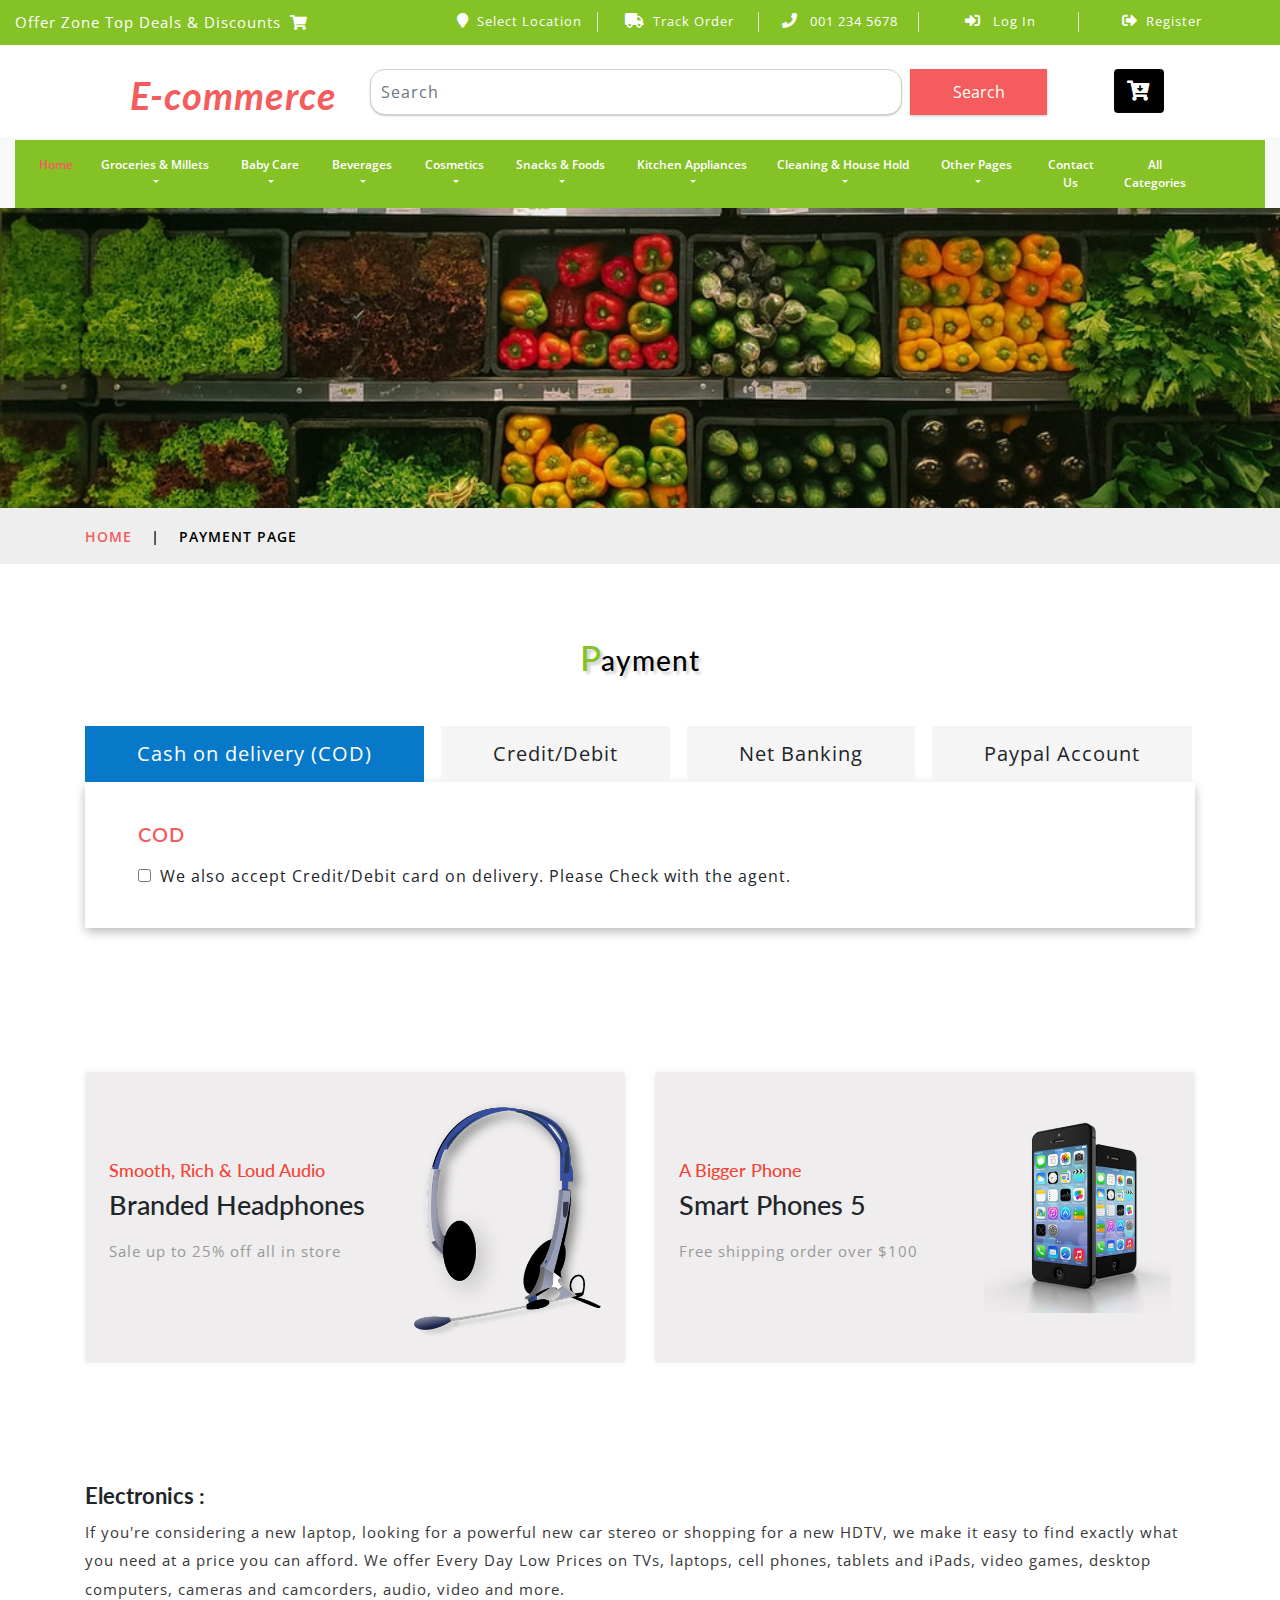
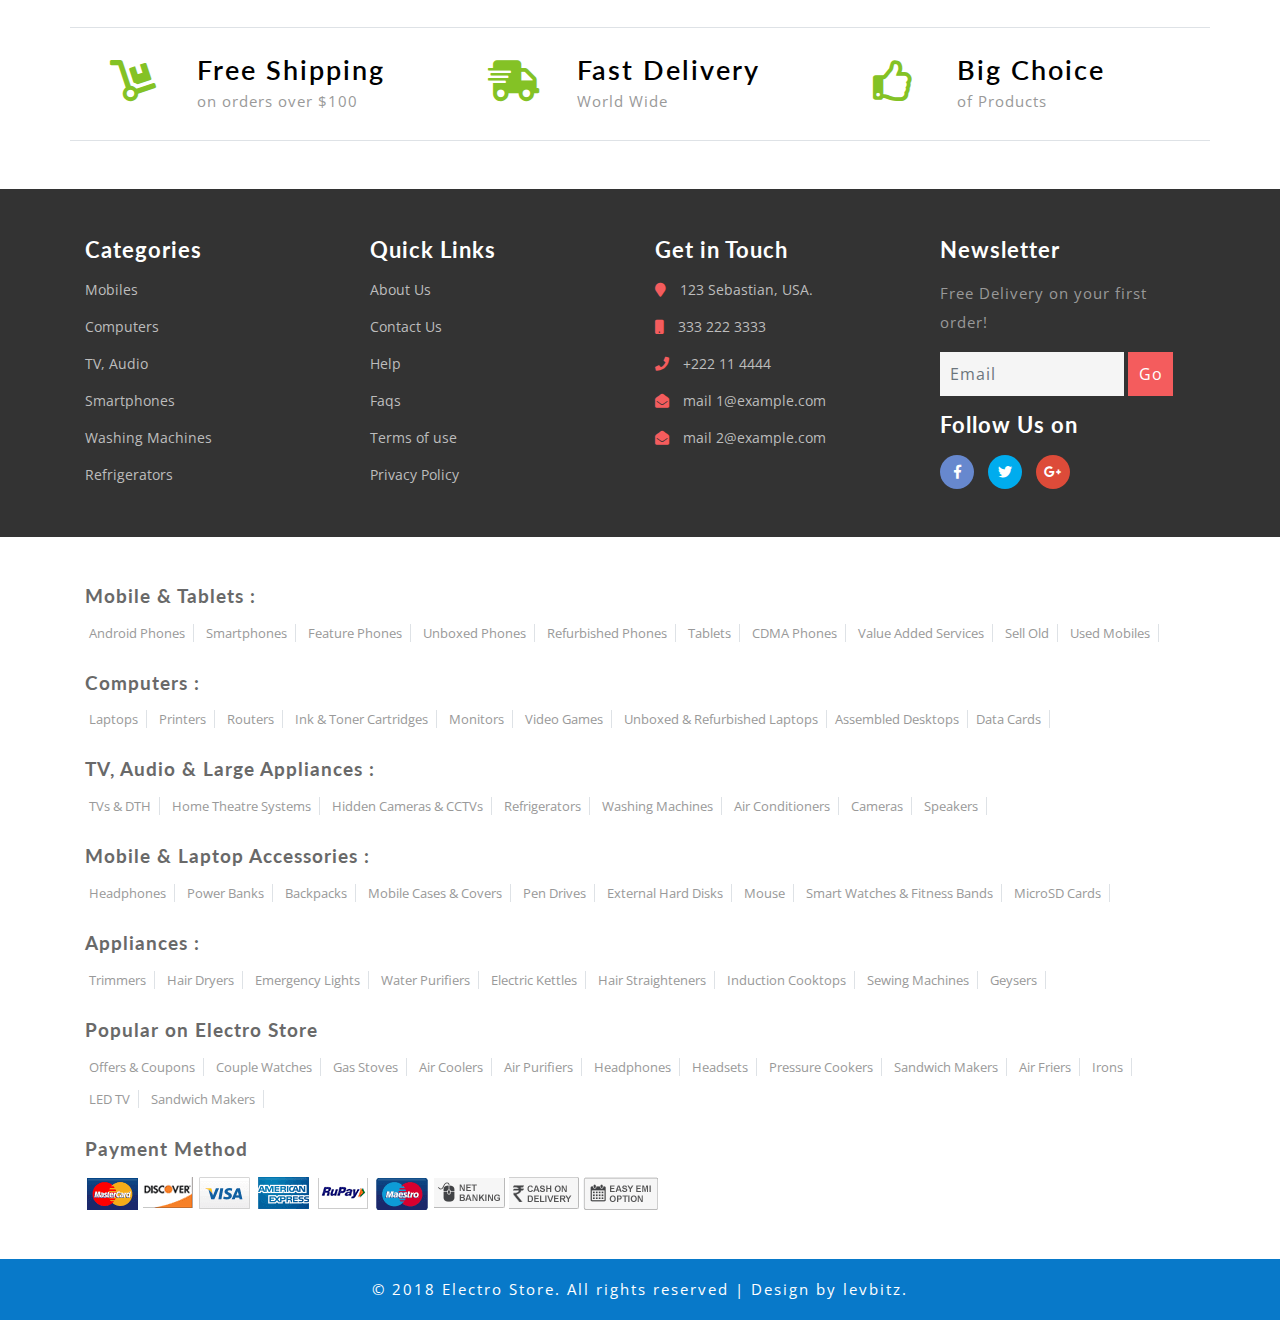
<file: payment.html>
<!--
Author: levbitz
Author URL: http://levbitz.com
License: Creative Commons Attribution 3.0 Unported
License URL: http://creativecommons.org/licenses/by/3.0/
-->
<!DOCTYPE html>
<html lang="zxx">

<head>
	<title>Electro Store Ecommerce Category Bootstrap Responsive Web Template | Payment :: levbitz</title>
	<!-- Meta tag Keywords -->
	<meta name="viewport" content="width=device-width, initial-scale=1">
	<meta charset="UTF-8" />
	<meta name="keywords" content="Electro Store Responsive web template, Bootstrap Web Templates, Flat Web Templates, Android Compatible web template, Smartphone Compatible web template, free webdesigns for Nokia, Samsung, LG, SonyEricsson, Motorola web design"
	/>
	<script>
		addEventListener("load", function () {
			setTimeout(hideURLbar, 0);
		}, false);

		function hideURLbar() {
			window.scrollTo(0, 1);
		}
	</script>
	<!-- //Meta tag Keywords -->

	<!-- Custom-Files -->
	<link href="css/bootstrap.css" rel="stylesheet" type="text/css" media="all" />
	<!-- Bootstrap css -->
	<link href="css/style.css" rel="stylesheet" type="text/css" media="all" />
	<!-- Main css -->
	<link rel="stylesheet" href="css/fontawesome-all.css">
	<!-- Font-Awesome-Icons-CSS -->
	<link href="css/popuo-box.css" rel="stylesheet" type="text/css" media="all" />
	<!-- pop-up-box -->
	<link href="css/menu.css" rel="stylesheet" type="text/css" media="all" />
	<!-- menu style -->
	<!-- //Custom-Files -->

	<!-- web fonts -->
	<link href="//fonts.googleapis.com/css?family=Lato:100,100i,300,300i,400,400i,700,700i,900,900i&amp;subset=latin-ext" rel="stylesheet">
	<link href="//fonts.googleapis.com/css?family=Open+Sans:300,300i,400,400i,600,600i,700,700i,800,800i&amp;subset=cyrillic,cyrillic-ext,greek,greek-ext,latin-ext,vietnamese"
	    rel="stylesheet">
	<!-- //web fonts -->

</head>

<body>
	<!-- top-header -->
	<div class="agile-main-top">
		<div class="container-fluid">
			<div class="row main-top py-2">
				<div class="col-lg-4 header-most-top">
					<p class="text-white text-lg-left text-center">Offer Zone Top Deals & Discounts
						<i class="fas fa-shopping-cart ml-1"></i>
					</p>
				</div>
				<div class="col-lg-8 header-right mt-lg-0 mt-2">
					<!-- header lists -->
					<ul>
						<li class="text-center border-right text-white">
							<a class="play-icon popup-with-zoom-anim text-white" href="#small-dialog1">
								<i class="fas fa-map-marker mr-2"></i>Select Location</a>
						</li>
						<li class="text-center border-right text-white">
							<a href="#" data-toggle="modal" data-target="#exampleModal" class="text-white">
								<i class="fas fa-truck mr-2"></i>Track Order</a>
						</li>
						<li class="text-center border-right text-white">
							<i class="fas fa-phone mr-2"></i> 001 234 5678
						</li>
						<li class="text-center border-right text-white">
							<a href="#" data-toggle="modal" data-target="#exampleModal" class="text-white">
								<i class="fas fa-sign-in-alt mr-2"></i> Log In </a>
						</li>
						<li class="text-center text-white">
							<a href="#" data-toggle="modal" data-target="#exampleModal2" class="text-white">
								<i class="fas fa-sign-out-alt mr-2"></i>Register </a>
						</li>
					</ul>
					<!-- //header lists -->
				</div>
			</div>
		</div>
	</div>

	<!-- Button trigger modal(select-location) -->
	<div id="small-dialog1" class="mfp-hide">
		<div class="select-city">
			<h3>
				<i class="fas fa-map-marker"></i> Please Select Your Location</h3>
			<select class="list_of_cities">
				<optgroup label="Popular Cities">
					<option selected style="display:none;color:#eee;">Select City</option>
					<option>Birmingham</option>
					<option>Anchorage</option>
					<option>Phoenix</option>
					<option>Little Rock</option>
					<option>Los Angeles</option>
					<option>Denver</option>
					<option>Bridgeport</option>
					<option>Wilmington</option>
					<option>Jacksonville</option>
					<option>Atlanta</option>
					<option>Honolulu</option>
					<option>Boise</option>
					<option>Chicago</option>
					<option>Indianapolis</option>
				</optgroup>
				<optgroup label="Alabama">
					<option>Birmingham</option>
					<option>Montgomery</option>
					<option>Mobile</option>
					<option>Huntsville</option>
					<option>Tuscaloosa</option>
				</optgroup>
				<optgroup label="Alaska">
					<option>Anchorage</option>
					<option>Fairbanks</option>
					<option>Juneau</option>
					<option>Sitka</option>
					<option>Ketchikan</option>
				</optgroup>
				<optgroup label="Arizona">
					<option>Phoenix</option>
					<option>Tucson</option>
					<option>Mesa</option>
					<option>Chandler</option>
					<option>Glendale</option>
				</optgroup>
				<optgroup label="Arkansas">
					<option>Little Rock</option>
					<option>Fort Smith</option>
					<option>Fayetteville</option>
					<option>Springdale</option>
					<option>Jonesboro</option>
				</optgroup>
				<optgroup label="California">
					<option>Los Angeles</option>
					<option>San Diego</option>
					<option>San Jose</option>
					<option>San Francisco</option>
					<option>Fresno</option>
				</optgroup>
				<optgroup label="Colorado">
					<option>Denver</option>
					<option>Colorado</option>
					<option>Aurora</option>
					<option>Fort Collins</option>
					<option>Lakewood</option>
				</optgroup>
				<optgroup label="Connecticut">
					<option>Bridgeport</option>
					<option>New Haven</option>
					<option>Hartford</option>
					<option>Stamford</option>
					<option>Waterbury</option>
				</optgroup>
				<optgroup label="Delaware">
					<option>Wilmington</option>
					<option>Dover</option>
					<option>Newark</option>
					<option>Bear</option>
					<option>Middletown</option>
				</optgroup>
				<optgroup label="Florida">
					<option>Jacksonville</option>
					<option>Miami</option>
					<option>Tampa</option>
					<option>St. Petersburg</option>
					<option>Orlando</option>
				</optgroup>
				<optgroup label="Georgia">
					<option>Atlanta</option>
					<option>Augusta</option>
					<option>Columbus</option>
					<option>Savannah</option>
					<option>Athens</option>
				</optgroup>
				<optgroup label="Hawaii">
					<option>Honolulu</option>
					<option>Pearl City</option>
					<option>Hilo</option>
					<option>Kailua</option>
					<option>Waipahu</option>
				</optgroup>
				<optgroup label="Idaho">
					<option>Boise</option>
					<option>Nampa</option>
					<option>Meridian</option>
					<option>Idaho Falls</option>
					<option>Pocatello</option>
				</optgroup>
				<optgroup label="Illinois">
					<option>Chicago</option>
					<option>Aurora</option>
					<option>Rockford</option>
					<option>Joliet</option>
					<option>Naperville</option>
				</optgroup>
				<optgroup label="Indiana">
					<option>Indianapolis</option>
					<option>Fort Wayne</option>
					<option>Evansville</option>
					<option>South Bend</option>
					<option>Hammond</option>
				</optgroup>
				<optgroup label="Iowa">
					<option>Des Moines</option>
					<option>Cedar Rapids</option>
					<option>Davenport</option>
					<option>Sioux City</option>
					<option>Waterloo</option>
				</optgroup>
				<optgroup label="Kansas">
					<option>Wichita</option>
					<option>Overland Park</option>
					<option>Kansas City</option>
					<option>Topeka</option>
					<option>Olathe </option>
				</optgroup>
				<optgroup label="Kentucky">
					<option>Louisville</option>
					<option>Lexington</option>
					<option>Bowling Green</option>
					<option>Owensboro</option>
					<option>Covington</option>
				</optgroup>
				<optgroup label="Louisiana">
					<option>New Orleans</option>
					<option>Baton Rouge</option>
					<option>Shreveport</option>
					<option>Metairie</option>
					<option>Lafayette</option>
				</optgroup>
				<optgroup label="Maine">
					<option>Portland</option>
					<option>Lewiston</option>
					<option>Bangor</option>
					<option>South Portland</option>
					<option>Auburn</option>
				</optgroup>
				<optgroup label="Maryland">
					<option>Baltimore</option>
					<option>Frederick</option>
					<option>Rockville</option>
					<option>Gaithersburg</option>
					<option>Bowie</option>
				</optgroup>
				<optgroup label="Massachusetts">
					<option>Boston</option>
					<option>Worcester</option>
					<option>Springfield</option>
					<option>Lowell</option>
					<option>Cambridge</option>
				</optgroup>
				<optgroup label="Michigan">
					<option>Detroit</option>
					<option>Grand Rapids</option>
					<option>Warren</option>
					<option>Sterling Heights</option>
					<option>Lansing</option>
				</optgroup>
				<optgroup label="Minnesota">
					<option>Minneapolis</option>
					<option>St. Paul</option>
					<option>Rochester</option>
					<option>Duluth</option>
					<option>Bloomington</option>
				</optgroup>
				<optgroup label="Mississippi">
					<option>Jackson</option>
					<option>Gulfport</option>
					<option>Southaven</option>
					<option>Hattiesburg</option>
					<option>Biloxi</option>
				</optgroup>
				<optgroup label="Missouri">
					<option>Kansas City</option>
					<option>St. Louis</option>
					<option>Springfield</option>
					<option>Independence</option>
					<option>Columbia</option>
				</optgroup>
				<optgroup label="Montana">
					<option>Billings</option>
					<option>Missoula</option>
					<option>Great Falls</option>
					<option>Bozeman</option>
					<option>Butte-Silver Bow</option>
				</optgroup>
				<optgroup label="Nebraska">
					<option>Omaha</option>
					<option>Lincoln</option>
					<option>Bellevue</option>
					<option>Grand Island</option>
					<option>Kearney</option>
				</optgroup>
				<optgroup label="Nevada">
					<option>Las Vegas</option>
					<option>Henderson</option>
					<option>North Las Vegas</option>
					<option>Reno</option>
					<option>Sunrise Manor</option>
				</optgroup>
				<optgroup label="New Hampshire">
					<option>Manchesters</option>
					<option>Nashua</option>
					<option>Concord</option>
					<option>Dover</option>
					<option>Rochester</option>
				</optgroup>
				<optgroup label="New Jersey">
					<option>Newark</option>
					<option>Jersey City</option>
					<option>Paterson</option>
					<option>Elizabeth</option>
					<option>Edison</option>
				</optgroup>
				<optgroup label="New Mexico">
					<option>Albuquerque</option>
					<option>Las Cruces</option>
					<option>Rio Rancho</option>
					<option>Santa Fe</option>
					<option>Roswell</option>
				</optgroup>
				<optgroup label="New York">
					<option>New York</option>
					<option>Buffalo</option>
					<option>Rochester</option>
					<option>Yonkers</option>
					<option>Syracuse</option>
				</optgroup>
				<optgroup label="North Carolina">
					<option>Charlotte</option>
					<option>Raleigh</option>
					<option>Greensboro</option>
					<option>Winston-Salem</option>
					<option>Durham</option>
				</optgroup>
				<optgroup label="North Dakota">
					<option>Fargo</option>
					<option>Bismarck</option>
					<option>Grand Forks</option>
					<option>Minot</option>
					<option>West Fargo</option>
				</optgroup>
				<optgroup label="Ohio">
					<option>Columbus</option>
					<option>Cleveland</option>
					<option>Cincinnati</option>
					<option>Toledo</option>
					<option>Akron</option>
				</optgroup>
				<optgroup label="Oklahoma">
					<option>Oklahoma City</option>
					<option>Tulsa</option>
					<option>Norman</option>
					<option>Broken Arrow</option>
					<option>Lawton</option>
				</optgroup>
				<optgroup label="Oregon">
					<option>Portland</option>
					<option>Eugene</option>
					<option>Salem</option>
					<option>Gresham</option>
					<option>Hillsboro</option>
				</optgroup>
				<optgroup label="Pennsylvania">
					<option>Philadelphia</option>
					<option>Pittsburgh</option>
					<option>Allentown</option>
					<option>Erie</option>
					<option>Reading</option>
				</optgroup>
				<optgroup label="Rhode Island">
					<option>Providence</option>
					<option>Warwick</option>
					<option>Cranston</option>
					<option>Pawtucket</option>
					<option>East Providence</option>
				</optgroup>
				<optgroup label="South Carolina">
					<option>Columbia</option>
					<option>Charleston</option>
					<option>North Charleston</option>
					<option>Mount Pleasant</option>
					<option>Rock Hill</option>
				</optgroup>
				<optgroup label="South Dakota">
					<option>Sioux Falls</option>
					<option>Rapid City</option>
					<option>Aberdeen</option>
					<option>Brookings</option>
					<option>Watertown</option>
				</optgroup>
				<optgroup label="Tennessee">
					<option>Memphis</option>
					<option>Nashville</option>
					<option>Knoxville</option>
					<option>Chattanooga</option>
					<option>Clarksville</option>
				</optgroup>
				<optgroup label="Texas">
					<option>Houston</option>
					<option>San Antonio</option>
					<option>Dallas</option>
					<option>Austin</option>
					<option>Fort Worth</option>
				</optgroup>
				<optgroup label="Utah">
					<option>Salt Lake City</option>
					<option>West Valley City</option>
					<option>Provo</option>
					<option>West Jordan</option>
					<option>Orem</option>
				</optgroup>
				<optgroup label="Vermont">
					<option>Burlington</option>
					<option>Essex</option>
					<option>South Burlington</option>
					<option>Colchester</option>
					<option>Rutland</option>
				</optgroup>
				<optgroup label="Virginia">
					<option>Virginia Beach</option>
					<option>Norfolk</option>
					<option>Chesapeake</option>
					<option>Arlington</option>
					<option>Richmond</option>
				</optgroup>
				<optgroup label="Washington">
					<option>Seattle</option>
					<option>Spokane</option>
					<option>Tacoma</option>
					<option>Vancouver</option>
					<option>Bellevue</option>
				</optgroup>
				<optgroup label="West Virginia">
					<option>Charleston</option>
					<option>Huntington</option>
					<option>Parkersburg</option>
					<option>Morgantown</option>
					<option>Wheeling</option>
				</optgroup>
				<optgroup label="Wisconsin">
					<option>Milwaukee</option>
					<option>Madison</option>
					<option>Green Bay</option>
					<option>Kenosha</option>
					<option>Racine</option>
				</optgroup>
				<optgroup label="Wyoming">
					<option>Cheyenne</option>
					<option>Casper</option>
					<option>Laramie</option>
					<option>Gillette</option>
					<option>Rock Springs</option>
				</optgroup>
			</select>
			<div class="clearfix"></div>
		</div>
	</div>
	<!-- //shop locator (popup) -->

	<!-- modals -->
	<!-- log in -->
	<div class="modal fade" id="exampleModal" tabindex="-1" role="dialog" aria-hidden="true">
		<div class="modal-dialog" role="document">
			<div class="modal-content">
				<div class="modal-header">
					<h5 class="modal-title text-center">Log In</h5>
					<button type="button" class="close" data-dismiss="modal" aria-label="Close">
						<span aria-hidden="true">&times;</span>
					</button>
				</div>
				<div class="modal-body">
					<form action="#" method="post">
						<div class="form-group">
							<label class="col-form-label">Username</label>
							<input type="text" class="form-control" placeholder=" " name="Name" required="">
						</div>
						<div class="form-group">
							<label class="col-form-label">Password</label>
							<input type="password" class="form-control" placeholder=" " name="Password" required="">
						</div>
						<div class="right">
							<input type="submit" class="form-control" value="Log in">
						</div>
						<div class="sub">
							<div class="custom-control custom-checkbox mr-sm-2">
								<input type="checkbox" class="custom-control-input" id="customControlAutosizing">
								<label class="custom-control-label" for="customControlAutosizing">Remember me?</label>
							</div>
						</div>
						<p class="text-center dont-do mt-3">Don't have an account?
							<a href="#" data-toggle="modal" data-target="#exampleModal2">
								Register Now</a>
						</p>
					</form>
				</div>
			</div>
		</div>
	</div>
	<!-- register -->
	<div class="modal fade" id="exampleModal2" tabindex="-1" role="dialog" aria-hidden="true">
		<div class="modal-dialog" role="document">
			<div class="modal-content">
				<div class="modal-header">
					<h5 class="modal-title">Register</h5>
					<button type="button" class="close" data-dismiss="modal" aria-label="Close">
						<span aria-hidden="true">&times;</span>
					</button>
				</div>
				<div class="modal-body">
					<form action="#" method="post">
						<div class="form-group">
							<label class="col-form-label">Your Name</label>
							<input type="text" class="form-control" placeholder=" " name="Name" required="">
						</div>
						<div class="form-group">
							<label class="col-form-label">Email</label>
							<input type="email" class="form-control" placeholder=" " name="Email" required="">
						</div>
						<div class="form-group">
							<label class="col-form-label">Password</label>
							<input type="password" class="form-control" placeholder=" " name="Password" id="password1" required="">
						</div>
						<div class="form-group">
							<label class="col-form-label">Confirm Password</label>
							<input type="password" class="form-control" placeholder=" " name="Confirm Password" id="password2" required="">
						</div>
						<div class="right">
							<input type="submit" class="form-control" value="Register">
						</div>
						<div class="sub">
							<div class="custom-control custom-checkbox mr-sm-2">
								<input type="checkbox" class="custom-control-input" id="customControlAutosizing2">
								<label class="custom-control-label" for="customControlAutosizing2">I Accept to the Terms & Conditions</label>
							</div>
						</div>
					</form>
				</div>
			</div>
		</div>
	</div>
	<!-- //modal -->
	<!-- //top-header -->

	<!-- header-bottom-->
	<div class="header-bot">
		<div class="container">
			<div class="row header-bot_inner_wthreeinfo_header_mid">
				<!-- logo -->
				<div class="col-md-3 logo_agile">
					<h1 class="text-center">
						<a href="index.html" class="font-weight-bold font-italic">
							<!-- <img src="images/logo2.png" alt=" " class="img-fluid">Electro Store -->
							E-commerce
						</a>
					</h1>
				</div>
				<!-- //logo -->
				<!-- header-bot -->
				<div class="col-md-9 header mt-4 mb-md-0 mb-4">
					<div class="row">
						<!-- search -->
						<div class="col-10 agileits_search">
							<form class="form-inline" action="#" method="post">
								<input class="form-control mr-sm-2" type="search" placeholder="Search" aria-label="Search" required>
								<button class="btn my-2 my-sm-0" type="submit">Search</button>
							</form>
						</div>
						<!-- //search -->
						<!-- cart details -->
						<div class="col-2 top_nav_right text-center mt-sm-0 mt-2">
							<div class="wthreecartaits wthreecartaits2 cart cart box_1">
								<form action="#" method="post" class="last">
									<input type="hidden" name="cmd" value="_cart">
									<input type="hidden" name="display" value="1">
									<button class="btn w3view-cart" type="submit" name="submit" value="">
										<i class="fas fa-cart-arrow-down"></i>
									</button>
								</form>
							</div>
						</div>
						<!-- //cart details -->
					</div>
				</div>
			</div>
		</div>
	</div>
	<!-- shop locator (popup) -->
	<!-- //header-bottom -->
	  <!-- navigation -->
    <div class="navbar-inner">
      <div class="container-fluid">
        <nav class="navbar navbar-expand-lg navbar-light bg-light">
          <div class="agileits-navi_search"></div>
          <button
            class="navbar-toggler"
            type="button"
            data-toggle="collapse"
            data-target="#navbarSupportedContent"
            aria-controls="navbarSupportedContent"
            aria-expanded="false"
            aria-label="Toggle navigation"
          >
            <span class="navbar-toggler-icon"></span>
          </button>
          <div class="collapse navbar-collapse" id="navbarSupportedContent">
            <ul class="navbar-nav ml-auto text-center mr-xl-5">
              <li class="nav-item active mr-lg-2 mb-lg-0 mb-2">
                <a class="nav-link" href="index.html"
                  >Home
                  <span class="sr-only">(current)</span>
                </a>
              </li>

              <!-- <li class="nav-item mr-lg-2 mb-lg-0 mb-2">
                <a class="nav-link" href="about.html">About Us</a>
              </li>
              <li class="nav-item mr-lg-2 mb-lg-0 mb-2">
                <a class="nav-link" href="product.html">New Arrivals</a>
              </li> -->
              <li class="nav-item dropdown mr-lg-2 mb-lg-0 mb-2">
                <a
                  class="nav-link dropdown-toggle"
                  href="#"
                  role="button"
                  data-toggle="dropdown"
                  aria-haspopup="true"
                  aria-expanded="false"
                >
                  Groceries & Millets
                </a>
                <div class="dropdown-menu">
                  <a class="dropdown-item" href="product.html"
                    >OTHER GROCERY
                  </a>
                  <a class="dropdown-item" href="product.html"
                    >RICE & RICE PRODUCTS
                  </a>
                  <a class="dropdown-item" href="product.html"
                    >SALT, SUGAR & JAGGERY
                  </a>
                  <a class="dropdown-item" href="product.html">MILLETS </a>
                  <a class="dropdown-item" href="product.html"
                    >MASALA & SPICES
                  </a>
                  <a class="dropdown-item" href="product.html"
                    >EDIBLE OILS & GHEE
                  </a>
                  <a class="dropdown-item" href="product.html"
                    >DALS & PULSES
                  </a>
                  <a class="dropdown-item" href="product.html"
                    >ATTA, FLOUR & SOOJI
                  </a>

                  <a class="dropdown-item" href="checkout.html"
                    >Checkout Page</a
                  >
                  <a class="dropdown-item" href="payment.html">Payment Page</a>
                </div>
              </li>
              <li class="nav-item dropdown mr-lg-2 mb-lg-0 mb-2">
                <a
                  class="nav-link dropdown-toggle"
                  href="#"
                  role="button"
                  data-toggle="dropdown"
                  aria-haspopup="true"
                  aria-expanded="false"
                >
                  Baby Care
                </a>
                <div class="dropdown-menu">
                  <a class="dropdown-item" href="product.html">GIFT PACK</a>
                  <a class="dropdown-item" href="product.html"
                    >FEEDING & NURSING
                  </a>
                  <a class="dropdown-item" href="product.html"
                    >DIAPERS & WIPES
                  </a>
                  <a class="dropdown-item" href="product.html"
                    >BABY BATH & HYGIENE
                  </a>
                  <a class="dropdown-item" href="product.html"
                    >BABY ACCESSORIES</a
                  >
                </div>
              </li>
              <li class="nav-item dropdown mr-lg-2 mb-lg-0 mb-2">
                <a
                  class="nav-link dropdown-toggle"
                  href="#"
                  role="button"
                  data-toggle="dropdown"
                  aria-haspopup="true"
                  aria-expanded="false"
                >
                  Beverages
                </a>
                <div class="dropdown-menu">
                  <a class="dropdown-item" href="product.html">WATER </a>
                  <a class="dropdown-item" href="product2.html"
                    >HEALTH DRINK, SUPPLEMENT
                  </a>
                  <a class="dropdown-item" href="product.html"
                    >FRUIT JUICES & DRINKS
                  </a>
                  <a class="dropdown-item" href="product2.html"
                    >ENERGY & SOFT DRINKS
                  </a>
                  <a class="dropdown-item" href="product.html">TEA </a>
                  <a class="dropdown-item" href="product2.html">COFFEE</a>
                </div>
              </li>
              <li class="nav-item dropdown mr-lg-2 mb-lg-0 mb-2">
                <a
                  class="nav-link dropdown-toggle"
                  href="#"
                  role="button"
                  data-toggle="dropdown"
                  aria-haspopup="true"
                  aria-expanded="false"
                >
                  Cosmetics
                </a>
                <div class="dropdown-menu">
                  <a class="dropdown-item" href="product.html"> NAILS </a>
                  <a class="dropdown-item" href="product2.html">LIPS </a>
                  <a class="dropdown-item" href="product2.html">FACE </a>
                  <a class="dropdown-item" href="product2.html">EYE </a>
                </div>
              </li>
              <li class="nav-item dropdown mr-lg-2 mb-lg-0 mb-2">
                <a
                  class="nav-link dropdown-toggle"
                  href="#"
                  role="button"
                  data-toggle="dropdown"
                  aria-haspopup="true"
                  aria-expanded="false"
                >
                  Snacks & Foods
                </a>
                <div class="dropdown-menu">
                  <a class="dropdown-item" href="product.html">SPREADS, SAUCES, KETCHUP
</a>
                  <a class="dropdown-item" href="product2.html">
PICKLES & CHUTNEY
</a>
                  <a class="dropdown-item" href="product2.html">

SNACKS & NAMKEEN
</a>
                  <a class="dropdown-item" href="product2.html">

CHOCOLATES & CANDIES
</a>
                  <a class="dropdown-item" href="product2.html">
BISCUITS & COOKIES</a>
               
                  
              </li>
              <li class="nav-item dropdown mr-lg-2 mb-lg-0 mb-2">
                <a
                  class="nav-link dropdown-toggle"
                  href="#"
                  role="button"
                  data-toggle="dropdown"
                  aria-haspopup="true"
                  aria-expanded="false"
                >
                  Kitchen Appliances
                </a>
                <div class="dropdown-menu">
                  <a class="dropdown-item" href="product.html">FAN, HEATER & RUBBER</a>
                  <a class="dropdown-item" href="product2.html">BIRYANI POT & NON STICK SET</a>
                
                  <a class="dropdown-item" href="single.html"
                    >TAWA/KADAI/PAN</a>
                  <a class="dropdown-item" href="single2.html"
                    >JUICER/MIXER/GRINDER</a>
               
                  <a class="dropdown-item" href="checkout.html"
                    >STOVE</a >
                  <a class="dropdown-item" href="payment.html">COOKER</a>
                </div>
              </li>
              <li class="nav-item dropdown mr-lg-2 mb-lg-0 mb-2">
                <a
                  class="nav-link dropdown-toggle"
                  href="#"
                  role="button"
                  data-toggle="dropdown"
                  aria-haspopup="true"
                  aria-expanded="false"
                >
                  Cleaning & House Hold
                </a>
                <div class="dropdown-menu">
                  <a class="dropdown-item" href="product.html">APPLIANCES & ELECTRICALS
</a>
                  <a class="dropdown-item" href="product2.html">ALL PURPOSE CLEANERS
</a>
                  
                  <a class="dropdown-item" href="single.html"
                    >STATIONARY
</a
                  >
                  <a class="dropdown-item" href="single2.html"
                    >MOPS, BRUSHES & SCRUBS
</a
                  >
                  
                  <a class="dropdown-item" href="checkout.html"
                    >FRESHENERS & REPELLENTS
</a
                  >
                  <a class="dropdown-item" href="payment.html">DISPOSABLES, GARBAGE BAG
</a>
                  <a class="dropdown-item" href="payment.html">DETERGENTS & DISHWASH
</a>
                  <a class="dropdown-item" href="payment.html">CAR & SHOE CARE
 </a>
                  <a class="dropdown-item" href="payment.html">BATH & HAND WASH</a>
                </div>
              </li>
              <li class="nav-item dropdown mr-lg-2 mb-lg-0 mb-2">
                <a
                  class="nav-link dropdown-toggle"
                  href="#"
                  role="button"
                  data-toggle="dropdown"
                  aria-haspopup="true"
                  aria-expanded="false"
                >
                  other pages
                </a>
                <div class="dropdown-menu">
                  
                  <a class="dropdown-item" href="product2.html">Products</a>
                  
                  <a class="dropdown-item" href="single2.html"
                    >Single Product Page</a
                  >
                  <div class="dropdown-divider"></div>
                  <a class="dropdown-item" href="checkout.html"
                    >Checkout Page</a
                  >
                  <a class="dropdown-item" href="payment.html">Payment Page</a>
                </div>
              </li>
              <li class="nav-item">
                <a class="nav-link" href="contact.html">Contact Us</a>
              </li>
              <li class="nav-item">
                <a class="nav-link" href="contact.html">All Categories</a>
              </li>
            </ul>
          </div>
        </nav>
      </div>
    </div>
    <!-- //navigation -->

	<!-- banner-2 -->
	<div class="page-head_agile_info_w3l">

	</div>
	<!-- //banner-2 -->
	<!-- page -->
	<div class="services-breadcrumb">
		<div class="agile_inner_breadcrumb">
			<div class="container">
				<ul class="w3_short">
					<li>
						<a href="index.html">Home</a>
						<i>|</i>
					</li>
					<li>Payment Page</li>
				</ul>
			</div>
		</div>
	</div>
	<!-- //page -->
	<!-- payment page-->
	<div class="privacy py-sm-5 py-4">
		<div class="container py-xl-4 py-lg-2">
			<!-- tittle heading -->
			<h3 class="tittle text-center mb-lg-5 mb-sm-4 mb-3">
				<span>P</span>ayment</h3>
			<!-- //tittle heading -->
			<div class="checkout-right">
				<!--Horizontal Tab-->
				<div id="parentHorizontalTab">
					<ul class="resp-tabs-list hor_1">
						<li>Cash on delivery (COD)</li>
						<li>Credit/Debit</li>
						<li>Net Banking</li>
						<li>Paypal Account</li>
					</ul>
					<div class="resp-tabs-container hor_1">

						<div>
							<div class="vertical_post check_box_agile">
								<h5>COD</h5>
								<div class="checkbox">
									<div class="check_box_one cashon_delivery">
										<label class="anim">
											<input type="checkbox" class="checkbox">
											<span> We also accept Credit/Debit card on delivery. Please Check with the agent.</span>
										</label>
									</div>

								</div>
							</div>
						</div>
						<div>
							<form action="#" method="post" class="creditly-card-form agileinfo_form">
								<div class="creditly-wrapper wthree, w3_agileits_wrapper">
									<div class="credit-card-wrapper">
										<div class="first-row form-group">
											<div class="controls">
												<label class="control-label">Name on Card</label>
												<input class="billing-address-name form-control" type="text" name="name" placeholder="John Smith">
											</div>
											<div class="w3_agileits_card_number_grids my-3">
												<div class="w3_agileits_card_number_grid_left">
													<div class="controls">
														<label class="control-label">Card Number</label>
														<input class="number credit-card-number form-control" type="text" name="number" inputmode="numeric" autocomplete="cc-number"
														    autocompletetype="cc-number" x-autocompletetype="cc-number" placeholder="&#149;&#149;&#149;&#149; &#149;&#149;&#149;&#149; &#149;&#149;&#149;&#149; &#149;&#149;&#149;&#149;">
													</div>
												</div>
												<div class="w3_agileits_card_number_grid_right mt-2">
													<div class="controls">
														<label class="control-label">CVV</label>
														<input class="security-code form-control" Â· inputmode="numeric" type="text" name="security-code" placeholder="&#149;&#149;&#149;">
													</div>
												</div>
												<div class="clear"> </div>
											</div>
											<div class="controls">
												<label class="control-label">Expiration Date</label>
												<input class="expiration-month-and-year form-control" type="text" name="expiration-month-and-year" placeholder="MM / YY">
											</div>
										</div>
										<button class="submit mt-3">
											<span>Make a payment </span>
										</button>
									</div>
								</div>
							</form>

						</div>
						<div>
							<div class="vertical_post">
								<form action="#" method="post">
									<h5>Select From Popular Banks</h5>
									<div class="swit-radio">
										<div class="check_box_one">
											<div class="radio_one">
												<label>
													<input type="radio" name="radio" checked="">
													<i></i>Syndicate Bank</label>
											</div>
										</div>
										<div class="check_box_one">
											<div class="radio_one">
												<label>
													<input type="radio" name="radio">
													<i></i>Bank of Baroda</label>
											</div>
										</div>
										<div class="check_box_one">
											<div class="radio_one">
												<label>
													<input type="radio" name="radio">
													<i></i>Canara Bank</label>
											</div>
										</div>
										<div class="check_box_one">
											<div class="radio_one">
												<label>
													<input type="radio" name="radio">
													<i></i>ICICI Bank</label>
											</div>
										</div>
										<div class="check_box_one">
											<div class="radio_one">
												<label>
													<input type="radio" name="radio">
													<i></i>State Bank Of India</label>
											</div>
										</div>
										<div class="clearfix"></div>
									</div>
									<h5>Or Select Other Bank</h5>
									<div class="section_room_pay">
										<select class="year">
											<option value="">=== Other Banks ===</option>
											<option value="ALB-NA">Allahabad Bank NetBanking</option>
											<option value="ADB-NA">Andhra Bank</option>
											<option value="BBK-NA">Bank of Bahrain and Kuwait NetBanking</option>
											<option value="BBC-NA">Bank of Baroda Corporate NetBanking</option>
											<option value="BBR-NA">Bank of Baroda Retail NetBanking</option>
											<option value="BOI-NA">Bank of India NetBanking</option>
											<option value="BOM-NA">Bank of Maharashtra NetBanking</option>
											<option value="CSB-NA">Catholic Syrian Bank NetBanking</option>
											<option value="CBI-NA">Central Bank of India</option>
											<option value="CUB-NA">City Union Bank NetBanking</option>
											<option value="CRP-NA">Corporation Bank</option>
											<option value="DBK-NA">Deutsche Bank NetBanking</option>
											<option value="DCB-NA">Development Credit Bank</option>
											<option value="DC2-NA">Development Credit Bank - Corporate</option>
											<option value="DLB-NA">Dhanlaxmi Bank NetBanking</option>
											<option value="FBK-NA">Federal Bank NetBanking</option>
											<option value="IDS-NA">Indusind Bank NetBanking</option>
											<option value="IOB-NA">Indian Overseas Bank</option>
											<option value="ING-NA">ING Vysya Bank (now Kotak)</option>
											<option value="JKB-NA">Jammu and Kashmir NetBanking</option>
											<option value="JSB-NA">Janata Sahakari Bank Limited</option>
											<option value="KBL-NA">Karnataka Bank NetBanking</option>
											<option value="KVB-NA">Karur Vysya Bank NetBanking</option>
											<option value="LVR-NA">Lakshmi Vilas Bank NetBanking</option>
											<option value="OBC-NA">Oriental Bank of Commerce NetBanking</option>
											<option value="CPN-NA">PNB Corporate NetBanking</option>
											<option value="PNB-NA">PNB NetBanking</option>
											<option value="RSD-DIRECT">Rajasthan State Co-operative Bank-Debit Card</option>
											<option value="RBS-NA">RBS (The Royal Bank of Scotland)</option>
											<option value="SWB-NA">Saraswat Bank NetBanking</option>
											<option value="SBJ-NA">SB Bikaner and Jaipur NetBanking</option>
											<option value="SBH-NA">SB Hyderabad NetBanking</option>
											<option value="SBM-NA">SB Mysore NetBanking</option>
											<option value="SBT-NA">SB Travancore NetBanking</option>
											<option value="SVC-NA">Shamrao Vitthal Co-operative Bank</option>
											<option value="SIB-NA">South Indian Bank NetBanking</option>
											<option value="SBP-NA">State Bank of Patiala NetBanking</option>
											<option value="SYD-NA">Syndicate Bank NetBanking</option>
											<option value="TNC-NA">Tamil Nadu State Co-operative Bank NetBanking</option>
											<option value="UCO-NA">UCO Bank NetBanking</option>
											<option value="UBI-NA">Union Bank NetBanking</option>
											<option value="UNI-NA">United Bank of India NetBanking</option>
											<option value="VJB-NA">Vijaya Bank NetBanking</option>
										</select>
									</div>
									<input type="submit" value="PAY NOW">
								</form>
							</div>
						</div>
						<div>
							<div id="tab4" class="tab-grid" style="display: block;">
								<div class="row">
									<div class="col-md-6 pay-forms">
										<img class="pp-img" src="images/paypal.png" alt="Image Alternative text" title="Image Title">
										<p>Important: You will be redirected to PayPal's website to securely complete your payment.</p>
										<a class="btn btn-primary">Checkout via Paypal</a>
									</div>
									<div class="col-md-6 number-paymk">
										<form action="#" method="post" class="creditly-card-form-2 shopf-sear-headinfo_form">
											<section class="creditly-wrapper payf_wrapper">
												<div class="credit-card-wrapper">
													<div class="first-row form-group">
														<div class="controls">
															<label class="control-label">Card Holder </label>
															<input class="billing-address-name form-control" type="text" name="name" placeholder="John Smith">
														</div>
														<div class="paymntf_card_number_grids my-2">
															<div class="fpay_card_number_grid_left">
																<div class="controls">
																	<label class="control-label">Card Number</label>
																	<input class="number credit-card-number-2 form-control" type="text" name="number" inputmode="numeric" autocomplete="cc-number"
																	    autocompletetype="cc-number" x-autocompletetype="cc-number" placeholder="•••• •••• •••• ••••">
																</div>
															</div>
															<div class="fpay_card_number_grid_right mt-2">
																<div class="controls">
																	<label class="control-label">CVV</label>
																	<input class="security-code-2 form-control" Â·="" inputmode="numeric" type="text" name="security-code" placeholder="•••">
																</div>
															</div>
															<div class="clear"> </div>
														</div>
														<div class="controls">
															<label class="control-label">Valid Thru</label>
															<input class="expiration-month-and-year-2 form-control" type="text" name="expiration-month-and-year" placeholder="MM / YY">
														</div>
													</div>
													<input class="submit" type="submit" value="Proceed Payment">
												</div>
											</section>
										</form>
									</div>
								</div>
							</div>
						</div>
					</div>
				</div>
				<!--Plug-in Initialisation-->
			</div>
		</div>
	</div>
	<!-- //payment page -->

	<!-- middle section -->
	<div class="join1 py-sm-5 py-4">
		<div class="container py-xl-4 py-lg-2">
			<div class="row">
				<div class="col-lg-6">
					<div class="join-agile text-left p-4">
						<div class="row">
							<div class="col-sm-7 offer-name">
								<h6>Smooth, Rich & Loud Audio</h6>
								<h4 class="mt-2 mb-3">Branded Headphones</h4>
								<p>Sale up to 25% off all in store</p>
							</div>
							<div class="col-sm-5 offerimg">
								<img src="images/off1.png" alt="" class="img-fluid">
							</div>
						</div>
					</div>
				</div>
				<div class="col-lg-6 mt-lg-0 mt-5">
					<div class="join-agile text-left p-4">
						<div class="row ">
							<div class="col-sm-7 offer-name">
								<h6>A Bigger Phone</h6>
								<h4 class="mt-2 mb-3">Smart Phones 5</h4>
								<p>Free shipping order over $100</p>
							</div>
							<div class="col-sm-5 offerimg">
								<img src="images/off2.png" alt="" class="img-fluid">
							</div>
						</div>
					</div>
				</div>
			</div>
		</div>
	</div>
	<!-- middle section -->

	<!-- footer -->
	<footer>
		<div class="footer-top-first">
			<div class="container py-md-5 py-sm-4 py-3">
				<!-- footer first section -->
				<h2 class="footer-top-head font-weight-bold mb-2">Electronics :</h2>
				<p class="footer-main mb-4">
					If you're considering a new laptop, looking for a powerful new car stereo or shopping for a new HDTV, we make it easy to
					find exactly what you need at a price you can afford. We offer Every Day Low Prices on TVs, laptops, cell phones, tablets
					and iPads, video games, desktop computers, cameras and camcorders, audio, video and more.</p>
				<!-- //footer first section -->
				<!-- footer second section -->
				<div class="row w3l-grids-footer border-top border-bottom py-sm-4 py-3">
					<div class="col-md-4 offer-footer">
						<div class="row">
							<div class="col-4 icon-fot">
								<i class="fas fa-dolly"></i>
							</div>
							<div class="col-8 text-form-footer">
								<h3>Free Shipping</h3>
								<p>on orders over $100</p>
							</div>
						</div>
					</div>
					<div class="col-md-4 offer-footer my-md-0 my-4">
						<div class="row">
							<div class="col-4 icon-fot">
								<i class="fas fa-shipping-fast"></i>
							</div>
							<div class="col-8 text-form-footer">
								<h3>Fast Delivery</h3>
								<p>World Wide</p>
							</div>
						</div>
					</div>
					<div class="col-md-4 offer-footer">
						<div class="row">
							<div class="col-4 icon-fot">
								<i class="far fa-thumbs-up"></i>
							</div>
							<div class="col-8 text-form-footer">
								<h3>Big Choice</h3>
								<p>of Products</p>
							</div>
						</div>
					</div>
				</div>
				<!-- //footer second section -->
			</div>
		</div>
		<!-- footer third section -->
		<div class="w3l-middlefooter-sec">
			<div class="container py-md-5 py-sm-4 py-3">
				<div class="row footer-info w3-agileits-info">
					<!-- footer categories -->
					<div class="col-md-3 col-sm-6 footer-grids">
						<h3 class="text-white font-weight-bold mb-3">Categories</h3>
						<ul>
							<li class="mb-3">
								<a href="product.html">Mobiles </a>
							</li>
							<li class="mb-3">
								<a href="product.html">Computers</a>
							</li>
							<li class="mb-3">
								<a href="product.html">TV, Audio</a>
							</li>
							<li class="mb-3">
								<a href="product2.html">Smartphones</a>
							</li>
							<li class="mb-3">
								<a href="product.html">Washing Machines</a>
							</li>
							<li>
								<a href="product2.html">Refrigerators</a>
							</li>
						</ul>
					</div>
					<!-- //footer categories -->
					<!-- quick links -->
					<div class="col-md-3 col-sm-6 footer-grids mt-sm-0 mt-4">
						<h3 class="text-white font-weight-bold mb-3">Quick Links</h3>
						<ul>
							<li class="mb-3">
								<a href="about.html">About Us</a>
							</li>
							<li class="mb-3">
								<a href="contact.html">Contact Us</a>
							</li>
							<li class="mb-3">
								<a href="help.html">Help</a>
							</li>
							<li class="mb-3">
								<a href="faqs.html">Faqs</a>
							</li>
							<li class="mb-3">
								<a href="terms.html">Terms of use</a>
							</li>
							<li>
								<a href="privacy.html">Privacy Policy</a>
							</li>
						</ul>
					</div>
					<div class="col-md-3 col-sm-6 footer-grids mt-md-0 mt-4">
						<h3 class="text-white font-weight-bold mb-3">Get in Touch</h3>
						<ul>
							<li class="mb-3">
								<i class="fas fa-map-marker"></i> 123 Sebastian, USA.</li>
							<li class="mb-3">
								<i class="fas fa-mobile"></i> 333 222 3333 </li>
							<li class="mb-3">
								<i class="fas fa-phone"></i> +222 11 4444 </li>
							<li class="mb-3">
								<i class="fas fa-envelope-open"></i>
								<a href="mailto:example@mail.com"> mail 1@example.com</a>
							</li>
							<li>
								<i class="fas fa-envelope-open"></i>
								<a href="mailto:example@mail.com"> mail 2@example.com</a>
							</li>
						</ul>
					</div>
					<div class="col-md-3 col-sm-6 footer-grids w3l-agileits mt-md-0 mt-4">
						<!-- newsletter -->
						<h3 class="text-white font-weight-bold mb-3">Newsletter</h3>
						<p class="mb-3">Free Delivery on your first order!</p>
						<form action="#" method="post">
							<div class="form-group">
								<input type="email" class="form-control" placeholder="Email" name="email" required="">
								<input type="submit" value="Go">
							</div>
						</form>
						<!-- //newsletter -->
						<!-- social icons -->
						<div class="footer-grids  w3l-socialmk mt-3">
							<h3 class="text-white font-weight-bold mb-3">Follow Us on</h3>
							<div class="social">
								<ul>
									<li>
										<a class="icon fb" href="#">
											<i class="fab fa-facebook-f"></i>
										</a>
									</li>
									<li>
										<a class="icon tw" href="#">
											<i class="fab fa-twitter"></i>
										</a>
									</li>
									<li>
										<a class="icon gp" href="#">
											<i class="fab fa-google-plus-g"></i>
										</a>
									</li>
								</ul>
							</div>
						</div>
						<!-- //social icons -->
					</div>
				</div>
				<!-- //quick links -->
			</div>
		</div>
		<!-- //footer third section -->

		<!-- footer fourth section -->
		<div class="agile-sometext py-md-5 py-sm-4 py-3">
			<div class="container">
				<!-- brands -->
				<div class="sub-some">
					<h5 class="font-weight-bold mb-2">Mobile & Tablets :</h5>
					<ul>
						<li class="m-sm-1">
							<a href="product.html" class="border-right pr-2">Android Phones</a>
						</li>
						<li class="m-sm-1">
							<a href="product.html" class="border-right pr-2">Smartphones</a>
						</li>
						<li class="m-sm-1">
							<a href="product.html" class="border-right pr-2">Feature Phones</a>
						</li>
						<li class="m-sm-1">
							<a href="product.html" class="border-right pr-2">Unboxed Phones</a>
						</li>
						<li class="m-sm-1">
							<a href="product.html" class="border-right pr-2">Refurbished Phones</a>
						</li>
						<li class="m-sm-1">
							<a href="product.html" class="border-right pr-2"> Tablets</a>
						</li>
						<li class="m-sm-1">
							<a href="product.html" class="border-right pr-2">CDMA Phones</a>
						</li>
						<li class="m-sm-1">
							<a href="product.html" class="border-right pr-2">Value Added Services</a>
						</li>
						<li class="m-sm-1">
							<a href="product.html" class="border-right pr-2">Sell Old</a>
						</li>
						<li class="m-sm-1">
							<a href="product.html" class="border-right pr-2">Used Mobiles</a>
						</li>
					</ul>
				</div>
				<div class="sub-some mt-4">
					<h5 class="font-weight-bold mb-2">Computers :</h5>
					<ul>
						<li class="m-sm-1">
							<a href="product.html" class="border-right pr-2">Laptops </a>
						</li>
						<li class="m-sm-1">
							<a href="product.html" class="border-right pr-2">Printers</a>
						</li>
						<li class="m-sm-1">
							<a href="product.html" class="border-right pr-2">Routers</a>
						</li>
						<li class="m-sm-1">
							<a href="product.html" class="border-right pr-2">Ink & Toner Cartridges</a>
						</li>
						<li class="m-sm-1">
							<a href="product.html" class="border-right pr-2">Monitors</a>
						</li>
						<li class="m-sm-1">
							<a href="product.html" class="border-right pr-2">Video Games</a>
						</li>
						<li class="m-sm-1">
							<a href="product.html" class="border-right pr-2">Unboxed & Refurbished Laptops</a>
						</li>
						<li>
							<a href="product.html" class="border-right pr-2">Assembled Desktops</a>
						</li>
						<li class="m-sm-1">
							<a href="product2.html" class="border-right pr-2">Data Cards</a>
						</li>
					</ul>
				</div>
				<div class="sub-some mt-4">
					<h5 class="font-weight-bold mb-2">TV, Audio & Large Appliances :</h5>
					<ul>
						<li class="m-sm-1">
							<a href="product2.html" class="border-right pr-2">TVs & DTH</a>
						</li>
						<li class="m-sm-1">
							<a href="product2.html" class="border-right pr-2">Home Theatre Systems</a>
						</li>
						<li class="m-sm-1">
							<a href="product2.html" class="border-right pr-2">Hidden Cameras & CCTVs</a>
						</li>
						<li class="m-sm-1">
							<a href="product2.html" class="border-right pr-2">Refrigerators</a>
						</li>
						<li class="m-sm-1">
							<a href="product2.html" class="border-right pr-2">Washing Machines</a>
						</li>
						<li class="m-sm-1">
							<a href="product2.html" class="border-right pr-2"> Air Conditioners</a>
						</li>
						<li class="m-sm-1">
							<a href="product2.html" class="border-right pr-2">Cameras</a>
						</li>
						<li class="m-sm-1">
							<a href="product2.html" class="border-right pr-2">Speakers</a>
						</li>
					</ul>
				</div>
				<div class="sub-some mt-4">
					<h5 class="font-weight-bold mb-2">Mobile & Laptop Accessories :</h5>
					<ul>
						<li class="m-sm-1">
							<a href="product2.html" class="border-right pr-2">Headphones</a>
						</li>
						<li class="m-sm-1">
							<a href="product.html" class="border-right pr-2">Power Banks </a>
						</li>
						<li class="m-sm-1">
							<a href="product.html" class="border-right pr-2">Backpacks</a>
						</li>
						<li class="m-sm-1">
							<a href="product.html" class="border-right pr-2">Mobile Cases & Covers</a>
						</li>
						<li class="m-sm-1">
							<a href="product.html" class="border-right pr-2">Pen Drives</a>
						</li>
						<li class="m-sm-1">
							<a href="product2.html" class="border-right pr-2">External Hard Disks</a>
						</li>
						<li class="m-sm-1">
							<a href="product2.html" class="border-right pr-2"> Mouse</a>
						</li>
						<li class="m-sm-1">
							<a href="product2.html" class="border-right pr-2">Smart Watches & Fitness Bands</a>
						</li>
						<li class="m-sm-1">
							<a href="product2.html" class="border-right pr-2">MicroSD Cards</a>
						</li>
					</ul>
				</div>
				<div class="sub-some mt-4">
					<h5 class="font-weight-bold mb-2">Appliances :</h5>
					<ul>
						<li class="m-sm-1">
							<a href="product2.html" class="border-right pr-2">Trimmers</a>
						</li>
						<li class="m-sm-1">
							<a href="product2.html" class="border-right pr-2">Hair Dryers</a>
						</li>
						<li class="m-sm-1">
							<a href="product2.html" class="border-right pr-2">Emergency Lights</a>
						</li>
						<li class="m-sm-1">
							<a href="product2.html" class="border-right pr-2">Water Purifiers </a>
						</li>
						<li class="m-sm-1">
							<a href="product2.html" class="border-right pr-2">Electric Kettles</a>
						</li>
						<li class="m-sm-1">
							<a href="product2.html" class="border-right pr-2">Hair Straighteners</a>
						</li>
						<li class="m-sm-1">
							<a href="product2.html" class="border-right pr-2">Induction Cooktops</a>
						</li>
						<li class="m-sm-1">
							<a href="product2.html" class="border-right pr-2">Sewing Machines</a>
						</li>
						<li class="m-sm-1">
							<a href="product2.html" class="border-right pr-2"> Geysers</a>
						</li>
					</ul>
				</div>
				<div class="sub-some mt-4">
					<h5 class="font-weight-bold mb-2">Popular on Electro Store</h5>
					<ul>
						<li class="m-sm-1">
							<a href="product.html" class="border-right pr-2">Offers & Coupons</a>
						</li>
						<li class="m-sm-1">
							<a href="product2.html" class="border-right pr-2">Couple Watches</a>
						</li>
						<li class="m-sm-1">
							<a href="product2.html" class="border-right pr-2">Gas Stoves</a>
						</li>
						<li class="m-sm-1">
							<a href="product2.html" class="border-right pr-2"> Air Coolers</a>
						</li>
						<li class="m-sm-1">
							<a href="product2.html" class="border-right pr-2">Air Purifiers</a>
						</li>
						<li class="m-sm-1">
							<a href="product2.html" class="border-right pr-2">Headphones</a>
						</li>
						<li class="m-sm-1">
							<a href="product2.html" class="border-right pr-2"> Headsets</a>
						</li>
						<li class="m-sm-1">
							<a href="product2.html" class="border-right pr-2">Pressure Cookers</a>
						</li>
						<li class="m-sm-1">
							<a href="product2.html" class="border-right pr-2">Sandwich Makers</a>
						</li>
						<li class="m-sm-1">
							<a href="product2.html" class="border-right pr-2">Air Friers</a>
						</li>
						<li class="m-sm-1">
							<a href="product2.html" class="border-right pr-2">Irons</a>
						</li>
						<li class="m-sm-1">
							<a href="product2.html" class="border-right pr-2">LED TV</a>
						</li>
						<li class="m-sm-1">
							<a href="product2.html" class="border-right pr-2">Sandwich Makers</a>
						</li>
					</ul>
				</div>
				<!-- //brands -->
				<!-- payment -->
				<div class="sub-some child-momu mt-4">
					<h5 class="font-weight-bold mb-3">Payment Method</h5>
					<ul>
						<li>
							<img src="images/pay2.png" alt="">
						</li>
						<li>
							<img src="images/pay5.png" alt="">
						</li>
						<li>
							<img src="images/pay1.png" alt="">
						</li>
						<li>
							<img src="images/pay4.png" alt="">
						</li>
						<li>
							<img src="images/pay6.png" alt="">
						</li>
						<li>
							<img src="images/pay3.png" alt="">
						</li>
						<li>
							<img src="images/pay7.png" alt="">
						</li>
						<li>
							<img src="images/pay8.png" alt="">
						</li>
						<li>
							<img src="images/pay9.png" alt="">
						</li>
					</ul>
				</div>
				<!-- //payment -->
			</div>
		</div>
		<!-- //footer fourth section (text) -->
	</footer>
	<!-- //footer -->
	<!-- copyright -->
	<div class="copy-right py-3">
		<div class="container">
			<p class="text-center text-white">© 2018 Electro Store. All rights reserved | Design by
				<a href="http://levbitz.com"> levbitz.</a>
			</p>
		</div>
	</div>
	<!-- //copyright -->

	<!-- js-files -->
	<!-- jquery -->
	<script src="js/jquery-2.2.3.min.js"></script>
	<!-- //jquery -->

	<!-- nav smooth scroll -->
	<script>
		$(document).ready(function () {
			$(".dropdown").hover(
				function () {
					$('.dropdown-menu', this).stop(true, true).slideDown("fast");
					$(this).toggleClass('open');
				},
				function () {
					$('.dropdown-menu', this).stop(true, true).slideUp("fast");
					$(this).toggleClass('open');
				}
			);
		});
	</script>
	<!-- //nav smooth scroll -->

	<!-- popup modal (for location)-->
	<script src="js/jquery.magnific-popup.js"></script>
	<script>
		$(document).ready(function () {
			$('.popup-with-zoom-anim').magnificPopup({
				type: 'inline',
				fixedContentPos: false,
				fixedBgPos: true,
				overflowY: 'auto',
				closeBtnInside: true,
				preloader: false,
				midClick: true,
				removalDelay: 300,
				mainClass: 'my-mfp-zoom-in'
			});

		});
	</script>
	<!-- //popup modal (for location)-->

	<!-- cart-js -->
	<script src="js/minicart.js"></script>
	<script>
		paypals.minicarts.render(); //use only unique class names other than paypals.minicarts.Also Replace same class name in css and minicart.min.js

		paypals.minicarts.cart.on('checkout', function (evt) {
			var items = this.items(),
				len = items.length,
				total = 0,
				i;

			// Count the number of each item in the cart
			for (i = 0; i < len; i++) {
				total += items[i].get('quantity');
			}

			if (total < 3) {
				alert('The minimum order quantity is 3. Please add more to your shopping cart before checking out');
				evt.preventDefault();
			}
		});
	</script>
	<!-- //cart-js -->

	<!-- password-script -->
	<script>
		window.onload = function () {
			document.getElementById("password1").onchange = validatePassword;
			document.getElementById("password2").onchange = validatePassword;
		}

		function validatePassword() {
			var pass2 = document.getElementById("password2").value;
			var pass1 = document.getElementById("password1").value;
			if (pass1 != pass2)
				document.getElementById("password2").setCustomValidity("Passwords Don't Match");
			else
				document.getElementById("password2").setCustomValidity('');
			//empty string means no validation error
		}
	</script>
	<!-- //password-script -->

	<!-- easy-responsive-tabs -->
	<link rel="stylesheet" type="text/css" href="css/easy-responsive-tabs.css " />
	<script src="js/easyResponsiveTabs.js"></script>

	<script>
		$(document).ready(function () {
			//Horizontal Tab
			$('#parentHorizontalTab').easyResponsiveTabs({
				type: 'default', //Types: default, vertical, accordion
				width: 'auto', //auto or any width like 600px
				fit: true, // 100% fit in a container
				tabidentify: 'hor_1', // The tab groups identifier
				activate: function (event) { // Callback function if tab is switched
					var $tab = $(this);
					var $info = $('#nested-tabInfo');
					var $name = $('span', $info);
					$name.text($tab.text());
					$info.show();
				}
			});
		});
	</script>
	<!-- //easy-responsive-tabs -->

	<!-- credit-card -->
	<script src="js/creditly.js"></script>
	<link rel="stylesheet" href="css/creditly.css" type="text/css" media="all" />
	<script>
		$(function () {
			var creditly = Creditly.initialize(
				'.creditly-wrapper .expiration-month-and-year',
				'.creditly-wrapper .credit-card-number',
				'.creditly-wrapper .security-code',
				'.creditly-wrapper .card-type');


			$(".creditly-card-form .submit").click(function (e) {
				e.preventDefault();
				var output = creditly.validate();
				if (output) {
					// Your validated credit card output
					console.log(output);
				}
			});
		});
	</script>

	<!-- creditly2 (for paypal) -->
	<script src="js/creditly2.js"></script>
	<script>
		$(function () {
			var creditly = Creditly2.initialize(
				'.creditly-wrapper .expiration-month-and-year-2',
				'.creditly-wrapper .credit-card-number-2',
				'.creditly-wrapper .security-code-2',
				'.creditly-wrapper .card-type');

			$(".creditly-card-form-2 .submit").click(function (e) {
				e.preventDefault();
				var output = creditly.validate();
				if (output) {
					// Your validated credit card output
					console.log(output);
				}
			});
		});
	</script>

	<!-- //credit-card -->


	<!-- smoothscroll -->
	<script src="js/SmoothScroll.min.js"></script>
	<!-- //smoothscroll -->

	<!-- start-smooth-scrolling -->
	<script src="js/move-top.js"></script>
	<script src="js/easing.js"></script>
	<script>
		jQuery(document).ready(function ($) {
			$(".scroll").click(function (event) {
				event.preventDefault();

				$('html,body').animate({
					scrollTop: $(this.hash).offset().top
				}, 1000);
			});
		});
	</script>
	<!-- //end-smooth-scrolling -->

	<!-- smooth-scrolling-of-move-up -->
	<script>
		$(document).ready(function () {
			/*
			var defaults = {
				containerID: 'toTop', // fading element id
				containerHoverID: 'toTopHover', // fading element hover id
				scrollSpeed: 1200,
				easingType: 'linear' 
			};
			*/
			$().UItoTop({
				easingType: 'easeOutQuart'
			});

		});
	</script>
	<!-- //smooth-scrolling-of-move-up -->

	<!-- for bootstrap working -->
	<script src="js/bootstrap.js"></script>
	<!-- //for bootstrap working -->
	<!-- //js-files -->

</body>

</html>
</file>
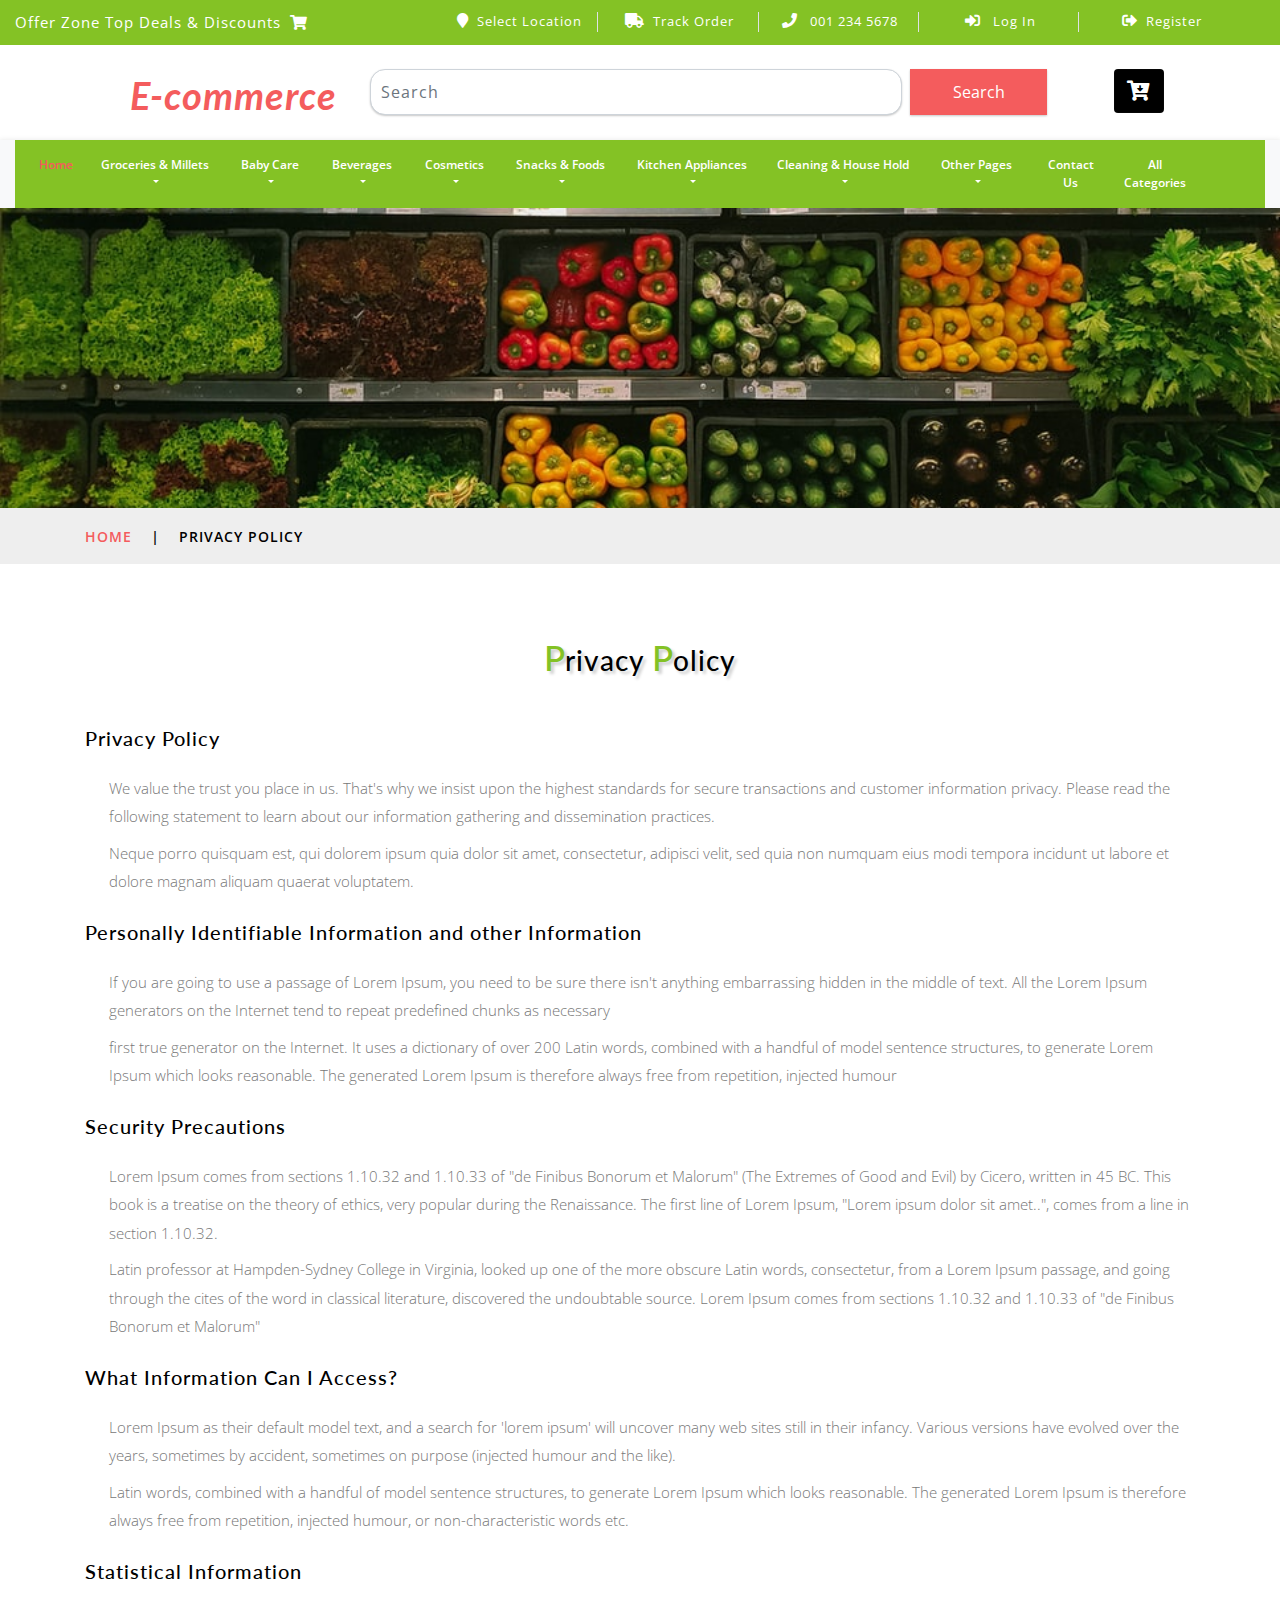
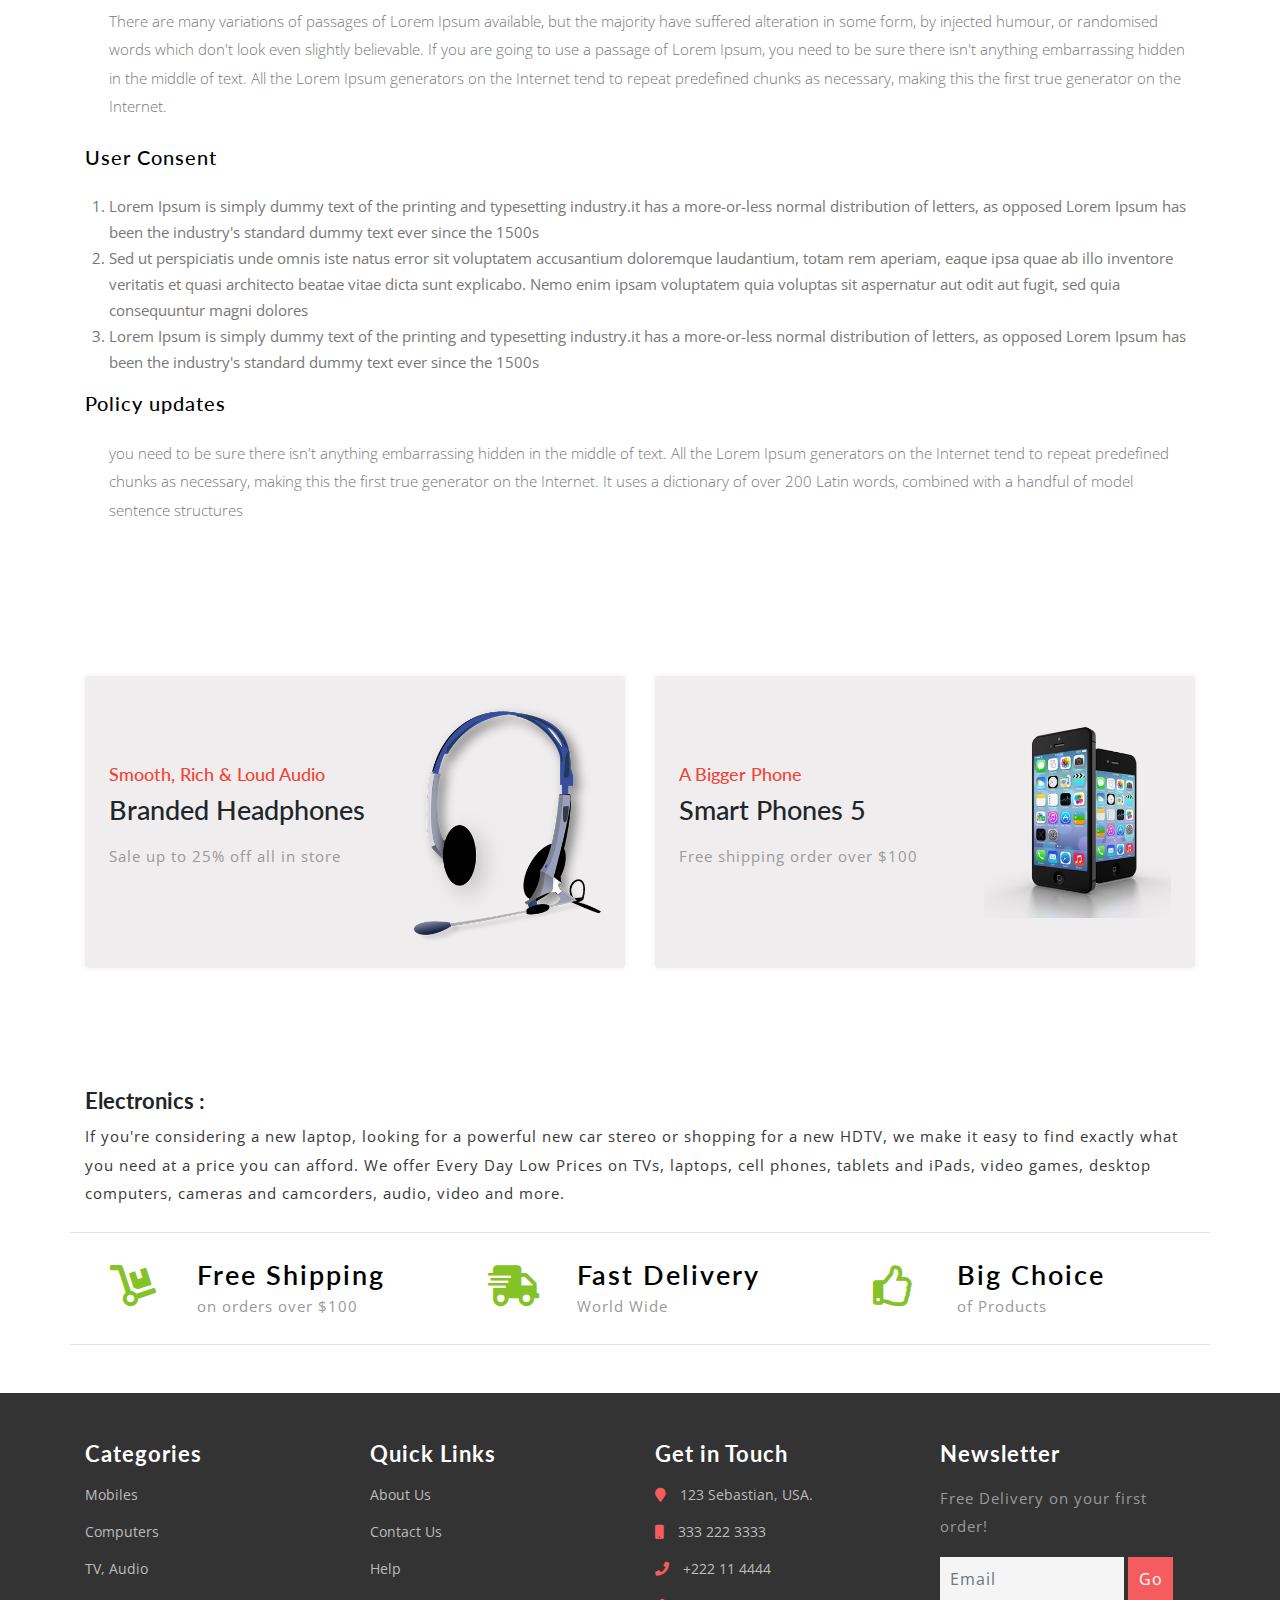
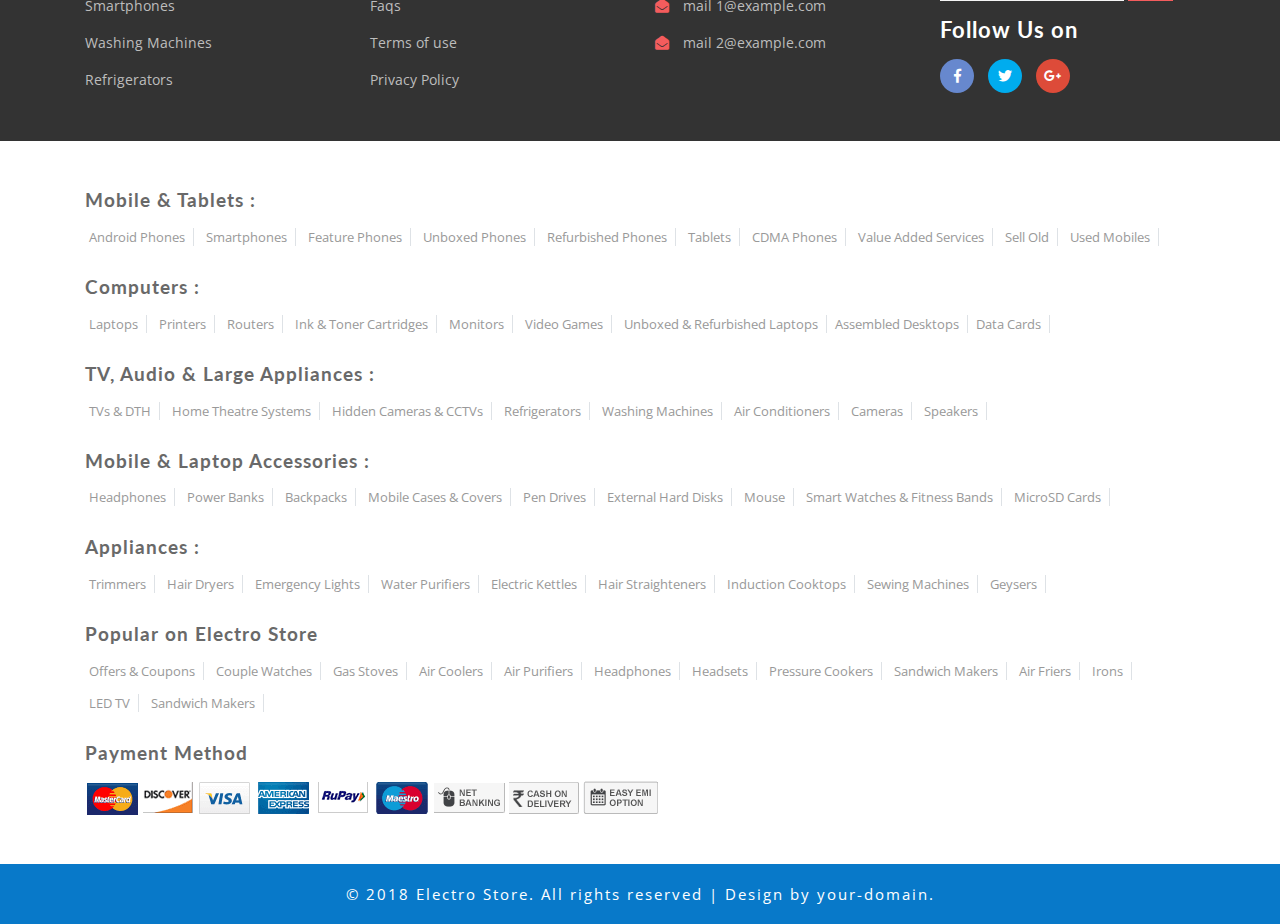
<file: privacy.html>
<!--
Author: your-domain
Author URL: http://your-domain.com
License: Creative Commons Attribution 3.0 Unported
License URL: http://creativecommons.org/licenses/by/3.0/
-->
<!DOCTYPE html>
<html lang="zxx">

<head>
	<title>Ecommerce  | Privacy Policy :: your-domain</title>
	<!-- Meta tag Keywords -->
	<meta name="viewport" content="width=device-width, initial-scale=1">
	<meta charset="UTF-8" />
	<meta name="keywords" content="Electro Store Responsive web template, Bootstrap Web Templates, Flat Web Templates, Android Compatible web template, Smartphone Compatible web template, free webdesigns for Nokia, Samsung, LG, SonyEricsson, Motorola web design"
	/>
	<script>
		addEventListener("load", function () {
			setTimeout(hideURLbar, 0);
		}, false);

		function hideURLbar() {
			window.scrollTo(0, 1);
		}
	</script>
	<!-- //Meta tag Keywords -->

	<!-- Custom-Files -->
	<link href="css/bootstrap.css" rel="stylesheet" type="text/css" media="all" />
	<!-- Bootstrap css -->
	<link href="css/style.css" rel="stylesheet" type="text/css" media="all" />
	<!-- Main css -->
	<link rel="stylesheet" href="css/fontawesome-all.css">
	<!-- Font-Awesome-Icons-CSS -->
	<link href="css/popuo-box.css" rel="stylesheet" type="text/css" media="all" />
	<!-- pop-up-box -->
	<link href="css/menu.css" rel="stylesheet" type="text/css" media="all" />
	<!-- menu style -->
	<!-- //Custom-Files -->

	<!-- web fonts -->
	<link href="//fonts.googleapis.com/css?family=Lato:100,100i,300,300i,400,400i,700,700i,900,900i&amp;subset=latin-ext" rel="stylesheet">
	<link href="//fonts.googleapis.com/css?family=Open+Sans:300,300i,400,400i,600,600i,700,700i,800,800i&amp;subset=cyrillic,cyrillic-ext,greek,greek-ext,latin-ext,vietnamese"
	    rel="stylesheet">
	<!-- //web fonts -->

</head>

<body>
	<!-- top-header -->
	<div class="agile-main-top">
		<div class="container-fluid">
			<div class="row main-top py-2">
				<div class="col-lg-4 header-most-top">
					<p class="text-white text-lg-left text-center">Offer Zone Top Deals & Discounts
						<i class="fas fa-shopping-cart ml-1"></i>
					</p>
				</div>
				<div class="col-lg-8 header-right mt-lg-0 mt-2">
					<!-- header lists -->
					<ul>
						<li class="text-center border-right text-white">
							<a class="play-icon popup-with-zoom-anim text-white" href="#small-dialog1">
								<i class="fas fa-map-marker mr-2"></i>Select Location</a>
						</li>
						<li class="text-center border-right text-white">
							<a href="#" data-toggle="modal" data-target="#exampleModal" class="text-white">
								<i class="fas fa-truck mr-2"></i>Track Order</a>
						</li>
						<li class="text-center border-right text-white">
							<i class="fas fa-phone mr-2"></i> 001 234 5678
						</li>
						<li class="text-center border-right text-white">
							<a href="#" data-toggle="modal" data-target="#exampleModal" class="text-white">
								<i class="fas fa-sign-in-alt mr-2"></i> Log In </a>
						</li>
						<li class="text-center text-white">
							<a href="#" data-toggle="modal" data-target="#exampleModal2" class="text-white">
								<i class="fas fa-sign-out-alt mr-2"></i>Register </a>
						</li>
					</ul>
					<!-- //header lists -->
				</div>
			</div>
		</div>
	</div>

	<!-- Button trigger modal(select-location) -->
	<div id="small-dialog1" class="mfp-hide">
		<div class="select-city">
			<h3>
				<i class="fas fa-map-marker"></i> Please Select Your Location</h3>
			<select class="list_of_cities">
				<optgroup label="Popular Cities">
					<option selected style="display:none;color:#eee;">Select City</option>
					<option>Birmingham</option>
					<option>Anchorage</option>
					<option>Phoenix</option>
					<option>Little Rock</option>
					<option>Los Angeles</option>
					<option>Denver</option>
					<option>Bridgeport</option>
					<option>Wilmington</option>
					<option>Jacksonville</option>
					<option>Atlanta</option>
					<option>Honolulu</option>
					<option>Boise</option>
					<option>Chicago</option>
					<option>Indianapolis</option>
				</optgroup>
				<optgroup label="Alabama">
					<option>Birmingham</option>
					<option>Montgomery</option>
					<option>Mobile</option>
					<option>Huntsville</option>
					<option>Tuscaloosa</option>
				</optgroup>
				<optgroup label="Alaska">
					<option>Anchorage</option>
					<option>Fairbanks</option>
					<option>Juneau</option>
					<option>Sitka</option>
					<option>Ketchikan</option>
				</optgroup>
				<optgroup label="Arizona">
					<option>Phoenix</option>
					<option>Tucson</option>
					<option>Mesa</option>
					<option>Chandler</option>
					<option>Glendale</option>
				</optgroup>
				<optgroup label="Arkansas">
					<option>Little Rock</option>
					<option>Fort Smith</option>
					<option>Fayetteville</option>
					<option>Springdale</option>
					<option>Jonesboro</option>
				</optgroup>
				<optgroup label="California">
					<option>Los Angeles</option>
					<option>San Diego</option>
					<option>San Jose</option>
					<option>San Francisco</option>
					<option>Fresno</option>
				</optgroup>
				<optgroup label="Colorado">
					<option>Denver</option>
					<option>Colorado</option>
					<option>Aurora</option>
					<option>Fort Collins</option>
					<option>Lakewood</option>
				</optgroup>
				<optgroup label="Connecticut">
					<option>Bridgeport</option>
					<option>New Haven</option>
					<option>Hartford</option>
					<option>Stamford</option>
					<option>Waterbury</option>
				</optgroup>
				<optgroup label="Delaware">
					<option>Wilmington</option>
					<option>Dover</option>
					<option>Newark</option>
					<option>Bear</option>
					<option>Middletown</option>
				</optgroup>
				<optgroup label="Florida">
					<option>Jacksonville</option>
					<option>Miami</option>
					<option>Tampa</option>
					<option>St. Petersburg</option>
					<option>Orlando</option>
				</optgroup>
				<optgroup label="Georgia">
					<option>Atlanta</option>
					<option>Augusta</option>
					<option>Columbus</option>
					<option>Savannah</option>
					<option>Athens</option>
				</optgroup>
				<optgroup label="Hawaii">
					<option>Honolulu</option>
					<option>Pearl City</option>
					<option>Hilo</option>
					<option>Kailua</option>
					<option>Waipahu</option>
				</optgroup>
				<optgroup label="Idaho">
					<option>Boise</option>
					<option>Nampa</option>
					<option>Meridian</option>
					<option>Idaho Falls</option>
					<option>Pocatello</option>
				</optgroup>
				<optgroup label="Illinois">
					<option>Chicago</option>
					<option>Aurora</option>
					<option>Rockford</option>
					<option>Joliet</option>
					<option>Naperville</option>
				</optgroup>
				<optgroup label="Indiana">
					<option>Indianapolis</option>
					<option>Fort Wayne</option>
					<option>Evansville</option>
					<option>South Bend</option>
					<option>Hammond</option>
				</optgroup>
				<optgroup label="Iowa">
					<option>Des Moines</option>
					<option>Cedar Rapids</option>
					<option>Davenport</option>
					<option>Sioux City</option>
					<option>Waterloo</option>
				</optgroup>
				<optgroup label="Kansas">
					<option>Wichita</option>
					<option>Overland Park</option>
					<option>Kansas City</option>
					<option>Topeka</option>
					<option>Olathe </option>
				</optgroup>
				<optgroup label="Kentucky">
					<option>Louisville</option>
					<option>Lexington</option>
					<option>Bowling Green</option>
					<option>Owensboro</option>
					<option>Covington</option>
				</optgroup>
				<optgroup label="Louisiana">
					<option>New Orleans</option>
					<option>Baton Rouge</option>
					<option>Shreveport</option>
					<option>Metairie</option>
					<option>Lafayette</option>
				</optgroup>
				<optgroup label="Maine">
					<option>Portland</option>
					<option>Lewiston</option>
					<option>Bangor</option>
					<option>South Portland</option>
					<option>Auburn</option>
				</optgroup>
				<optgroup label="Maryland">
					<option>Baltimore</option>
					<option>Frederick</option>
					<option>Rockville</option>
					<option>Gaithersburg</option>
					<option>Bowie</option>
				</optgroup>
				<optgroup label="Massachusetts">
					<option>Boston</option>
					<option>Worcester</option>
					<option>Springfield</option>
					<option>Lowell</option>
					<option>Cambridge</option>
				</optgroup>
				<optgroup label="Michigan">
					<option>Detroit</option>
					<option>Grand Rapids</option>
					<option>Warren</option>
					<option>Sterling Heights</option>
					<option>Lansing</option>
				</optgroup>
				<optgroup label="Minnesota">
					<option>Minneapolis</option>
					<option>St. Paul</option>
					<option>Rochester</option>
					<option>Duluth</option>
					<option>Bloomington</option>
				</optgroup>
				<optgroup label="Mississippi">
					<option>Jackson</option>
					<option>Gulfport</option>
					<option>Southaven</option>
					<option>Hattiesburg</option>
					<option>Biloxi</option>
				</optgroup>
				<optgroup label="Missouri">
					<option>Kansas City</option>
					<option>St. Louis</option>
					<option>Springfield</option>
					<option>Independence</option>
					<option>Columbia</option>
				</optgroup>
				<optgroup label="Montana">
					<option>Billings</option>
					<option>Missoula</option>
					<option>Great Falls</option>
					<option>Bozeman</option>
					<option>Butte-Silver Bow</option>
				</optgroup>
				<optgroup label="Nebraska">
					<option>Omaha</option>
					<option>Lincoln</option>
					<option>Bellevue</option>
					<option>Grand Island</option>
					<option>Kearney</option>
				</optgroup>
				<optgroup label="Nevada">
					<option>Las Vegas</option>
					<option>Henderson</option>
					<option>North Las Vegas</option>
					<option>Reno</option>
					<option>Sunrise Manor</option>
				</optgroup>
				<optgroup label="New Hampshire">
					<option>Manchesters</option>
					<option>Nashua</option>
					<option>Concord</option>
					<option>Dover</option>
					<option>Rochester</option>
				</optgroup>
				<optgroup label="New Jersey">
					<option>Newark</option>
					<option>Jersey City</option>
					<option>Paterson</option>
					<option>Elizabeth</option>
					<option>Edison</option>
				</optgroup>
				<optgroup label="New Mexico">
					<option>Albuquerque</option>
					<option>Las Cruces</option>
					<option>Rio Rancho</option>
					<option>Santa Fe</option>
					<option>Roswell</option>
				</optgroup>
				<optgroup label="New York">
					<option>New York</option>
					<option>Buffalo</option>
					<option>Rochester</option>
					<option>Yonkers</option>
					<option>Syracuse</option>
				</optgroup>
				<optgroup label="North Carolina">
					<option>Charlotte</option>
					<option>Raleigh</option>
					<option>Greensboro</option>
					<option>Winston-Salem</option>
					<option>Durham</option>
				</optgroup>
				<optgroup label="North Dakota">
					<option>Fargo</option>
					<option>Bismarck</option>
					<option>Grand Forks</option>
					<option>Minot</option>
					<option>West Fargo</option>
				</optgroup>
				<optgroup label="Ohio">
					<option>Columbus</option>
					<option>Cleveland</option>
					<option>Cincinnati</option>
					<option>Toledo</option>
					<option>Akron</option>
				</optgroup>
				<optgroup label="Oklahoma">
					<option>Oklahoma City</option>
					<option>Tulsa</option>
					<option>Norman</option>
					<option>Broken Arrow</option>
					<option>Lawton</option>
				</optgroup>
				<optgroup label="Oregon">
					<option>Portland</option>
					<option>Eugene</option>
					<option>Salem</option>
					<option>Gresham</option>
					<option>Hillsboro</option>
				</optgroup>
				<optgroup label="Pennsylvania">
					<option>Philadelphia</option>
					<option>Pittsburgh</option>
					<option>Allentown</option>
					<option>Erie</option>
					<option>Reading</option>
				</optgroup>
				<optgroup label="Rhode Island">
					<option>Providence</option>
					<option>Warwick</option>
					<option>Cranston</option>
					<option>Pawtucket</option>
					<option>East Providence</option>
				</optgroup>
				<optgroup label="South Carolina">
					<option>Columbia</option>
					<option>Charleston</option>
					<option>North Charleston</option>
					<option>Mount Pleasant</option>
					<option>Rock Hill</option>
				</optgroup>
				<optgroup label="South Dakota">
					<option>Sioux Falls</option>
					<option>Rapid City</option>
					<option>Aberdeen</option>
					<option>Brookings</option>
					<option>Watertown</option>
				</optgroup>
				<optgroup label="Tennessee">
					<option>Memphis</option>
					<option>Nashville</option>
					<option>Knoxville</option>
					<option>Chattanooga</option>
					<option>Clarksville</option>
				</optgroup>
				<optgroup label="Texas">
					<option>Houston</option>
					<option>San Antonio</option>
					<option>Dallas</option>
					<option>Austin</option>
					<option>Fort Worth</option>
				</optgroup>
				<optgroup label="Utah">
					<option>Salt Lake City</option>
					<option>West Valley City</option>
					<option>Provo</option>
					<option>West Jordan</option>
					<option>Orem</option>
				</optgroup>
				<optgroup label="Vermont">
					<option>Burlington</option>
					<option>Essex</option>
					<option>South Burlington</option>
					<option>Colchester</option>
					<option>Rutland</option>
				</optgroup>
				<optgroup label="Virginia">
					<option>Virginia Beach</option>
					<option>Norfolk</option>
					<option>Chesapeake</option>
					<option>Arlington</option>
					<option>Richmond</option>
				</optgroup>
				<optgroup label="Washington">
					<option>Seattle</option>
					<option>Spokane</option>
					<option>Tacoma</option>
					<option>Vancouver</option>
					<option>Bellevue</option>
				</optgroup>
				<optgroup label="West Virginia">
					<option>Charleston</option>
					<option>Huntington</option>
					<option>Parkersburg</option>
					<option>Morgantown</option>
					<option>Wheeling</option>
				</optgroup>
				<optgroup label="Wisconsin">
					<option>Milwaukee</option>
					<option>Madison</option>
					<option>Green Bay</option>
					<option>Kenosha</option>
					<option>Racine</option>
				</optgroup>
				<optgroup label="Wyoming">
					<option>Cheyenne</option>
					<option>Casper</option>
					<option>Laramie</option>
					<option>Gillette</option>
					<option>Rock Springs</option>
				</optgroup>
			</select>
			<div class="clearfix"></div>
		</div>
	</div>
	<!-- //shop locator (popup) -->

	<!-- modals -->
	<!-- log in -->
	<div class="modal fade" id="exampleModal" tabindex="-1" role="dialog" aria-hidden="true">
		<div class="modal-dialog" role="document">
			<div class="modal-content">
				<div class="modal-header">
					<h5 class="modal-title text-center">Log In</h5>
					<button type="button" class="close" data-dismiss="modal" aria-label="Close">
						<span aria-hidden="true">&times;</span>
					</button>
				</div>
				<div class="modal-body">
					<form action="#" method="post">
						<div class="form-group">
							<label class="col-form-label">Username</label>
							<input type="text" class="form-control" placeholder=" " name="Name" required="">
						</div>
						<div class="form-group">
							<label class="col-form-label">Password</label>
							<input type="password" class="form-control" placeholder=" " name="Password" required="">
						</div>
						<div class="right">
							<input type="submit" class="form-control" value="Log in">
						</div>
						<div class="sub">
							<div class="custom-control custom-checkbox mr-sm-2">
								<input type="checkbox" class="custom-control-input" id="customControlAutosizing">
								<label class="custom-control-label" for="customControlAutosizing">Remember me?</label>
							</div>
						</div>
						<p class="text-center dont-do mt-3">Don't have an account?
							<a href="#" data-toggle="modal" data-target="#exampleModal2">
								Register Now</a>
						</p>
					</form>
				</div>
			</div>
		</div>
	</div>
	<!-- register -->
	<div class="modal fade" id="exampleModal2" tabindex="-1" role="dialog" aria-hidden="true">
		<div class="modal-dialog" role="document">
			<div class="modal-content">
				<div class="modal-header">
					<h5 class="modal-title">Register</h5>
					<button type="button" class="close" data-dismiss="modal" aria-label="Close">
						<span aria-hidden="true">&times;</span>
					</button>
				</div>
				<div class="modal-body">
					<form action="#" method="post">
						<div class="form-group">
							<label class="col-form-label">Your Name</label>
							<input type="text" class="form-control" placeholder=" " name="Name" required="">
						</div>
						<div class="form-group">
							<label class="col-form-label">Email</label>
							<input type="email" class="form-control" placeholder=" " name="Email" required="">
						</div>
						<div class="form-group">
							<label class="col-form-label">Password</label>
							<input type="password" class="form-control" placeholder=" " name="Password" id="password1" required="">
						</div>
						<div class="form-group">
							<label class="col-form-label">Confirm Password</label>
							<input type="password" class="form-control" placeholder=" " name="Confirm Password" id="password2" required="">
						</div>
						<div class="right">
							<input type="submit" class="form-control" value="Register">
						</div>
						<div class="sub">
							<div class="custom-control custom-checkbox mr-sm-2">
								<input type="checkbox" class="custom-control-input" id="customControlAutosizing2">
								<label class="custom-control-label" for="customControlAutosizing2">I Accept to the Terms & Conditions</label>
							</div>
						</div>
					</form>
				</div>
			</div>
		</div>
	</div>
	<!-- //modal -->
	<!-- //top-header -->

	<!-- header-bottom-->
	<div class="header-bot">
		<div class="container">
			<div class="row header-bot_inner_wthreeinfo_header_mid">
				<!-- logo -->
				<div class="col-md-3 logo_agile">
					<h1 class="text-center">
						<a href="index.html" class="font-weight-bold font-italic">
							<!-- <img src="images/logo2.png" alt=" " class="img-fluid"> -->
							E-commerce
						</a>
					</h1>
				</div>
				<!-- //logo -->
				<!-- header-bot -->
				<div class="col-md-9 header mt-4 mb-md-0 mb-4">
					<div class="row">
						<!-- search -->
						<div class="col-10 agileits_search">
							<form class="form-inline" action="#" method="post">
								<input class="form-control mr-sm-2" type="search" placeholder="Search" aria-label="Search" required>
								<button class="btn my-2 my-sm-0" type="submit">Search</button>
							</form>
						</div>
						<!-- //search -->
						<!-- cart details -->
						<div class="col-2 top_nav_right text-center mt-sm-0 mt-2">
							<div class="wthreecartaits wthreecartaits2 cart cart box_1">
								<form action="#" method="post" class="last">
									<input type="hidden" name="cmd" value="_cart">
									<input type="hidden" name="display" value="1">
									<button class="btn w3view-cart" type="submit" name="submit" value="">
										<i class="fas fa-cart-arrow-down"></i>
									</button>
								</form>
							</div>
						</div>
						<!-- //cart details -->
					</div>
				</div>
			</div>
		</div>
	</div>
	<!-- shop locator (popup) -->
	<!-- //header-bottom -->
	  <!-- navigation -->
    <div class="navbar-inner">
      <div class="container-fluid">
        <nav class="navbar navbar-expand-lg navbar-light bg-light">
          <div class="agileits-navi_search"></div>
          <button
            class="navbar-toggler"
            type="button"
            data-toggle="collapse"
            data-target="#navbarSupportedContent"
            aria-controls="navbarSupportedContent"
            aria-expanded="false"
            aria-label="Toggle navigation"
          >
            <span class="navbar-toggler-icon"></span>
          </button>
          <div class="collapse navbar-collapse" id="navbarSupportedContent">
            <ul class="navbar-nav ml-auto text-center mr-xl-5">
              <li class="nav-item active mr-lg-2 mb-lg-0 mb-2">
                <a class="nav-link" href="index.html"
                  >Home
                  <span class="sr-only">(current)</span>
                </a>
              </li>

              <!-- <li class="nav-item mr-lg-2 mb-lg-0 mb-2">
                <a class="nav-link" href="about.html">About Us</a>
              </li>
              <li class="nav-item mr-lg-2 mb-lg-0 mb-2">
                <a class="nav-link" href="product.html">New Arrivals</a>
              </li> -->
              <li class="nav-item dropdown mr-lg-2 mb-lg-0 mb-2">
                <a
                  class="nav-link dropdown-toggle"
                  href="#"
                  role="button"
                  data-toggle="dropdown"
                  aria-haspopup="true"
                  aria-expanded="false"
                >
                  Groceries & Millets
                </a>
                <div class="dropdown-menu">
                  <a class="dropdown-item" href="product.html"
                    >OTHER GROCERY
                  </a>
                  <a class="dropdown-item" href="product.html"
                    >RICE & RICE PRODUCTS
                  </a>
                  <a class="dropdown-item" href="product.html"
                    >SALT, SUGAR & JAGGERY
                  </a>
                  <a class="dropdown-item" href="product.html">MILLETS </a>
                  <a class="dropdown-item" href="product.html"
                    >MASALA & SPICES
                  </a>
                  <a class="dropdown-item" href="product.html"
                    >EDIBLE OILS & GHEE
                  </a>
                  <a class="dropdown-item" href="product.html"
                    >DALS & PULSES
                  </a>
                  <a class="dropdown-item" href="product.html"
                    >ATTA, FLOUR & SOOJI
                  </a>

                  <a class="dropdown-item" href="checkout.html"
                    >Checkout Page</a
                  >
                  <a class="dropdown-item" href="payment.html">Payment Page</a>
                </div>
              </li>
              <li class="nav-item dropdown mr-lg-2 mb-lg-0 mb-2">
                <a
                  class="nav-link dropdown-toggle"
                  href="#"
                  role="button"
                  data-toggle="dropdown"
                  aria-haspopup="true"
                  aria-expanded="false"
                >
                  Baby Care
                </a>
                <div class="dropdown-menu">
                  <a class="dropdown-item" href="product.html">GIFT PACK</a>
                  <a class="dropdown-item" href="product.html"
                    >FEEDING & NURSING
                  </a>
                  <a class="dropdown-item" href="product.html"
                    >DIAPERS & WIPES
                  </a>
                  <a class="dropdown-item" href="product.html"
                    >BABY BATH & HYGIENE
                  </a>
                  <a class="dropdown-item" href="product.html"
                    >BABY ACCESSORIES</a
                  >
                </div>
              </li>
              <li class="nav-item dropdown mr-lg-2 mb-lg-0 mb-2">
                <a
                  class="nav-link dropdown-toggle"
                  href="#"
                  role="button"
                  data-toggle="dropdown"
                  aria-haspopup="true"
                  aria-expanded="false"
                >
                  Beverages
                </a>
                <div class="dropdown-menu">
                  <a class="dropdown-item" href="product.html">WATER </a>
                  <a class="dropdown-item" href="product2.html"
                    >HEALTH DRINK, SUPPLEMENT
                  </a>
                  <a class="dropdown-item" href="product.html"
                    >FRUIT JUICES & DRINKS
                  </a>
                  <a class="dropdown-item" href="product2.html"
                    >ENERGY & SOFT DRINKS
                  </a>
                  <a class="dropdown-item" href="product.html">TEA </a>
                  <a class="dropdown-item" href="product2.html">COFFEE</a>
                </div>
              </li>
              <li class="nav-item dropdown mr-lg-2 mb-lg-0 mb-2">
                <a
                  class="nav-link dropdown-toggle"
                  href="#"
                  role="button"
                  data-toggle="dropdown"
                  aria-haspopup="true"
                  aria-expanded="false"
                >
                  Cosmetics
                </a>
                <div class="dropdown-menu">
                  <a class="dropdown-item" href="product.html"> NAILS </a>
                  <a class="dropdown-item" href="product2.html">LIPS </a>
                  <a class="dropdown-item" href="product2.html">FACE </a>
                  <a class="dropdown-item" href="product2.html">EYE </a>
                </div>
              </li>
              <li class="nav-item dropdown mr-lg-2 mb-lg-0 mb-2">
                <a
                  class="nav-link dropdown-toggle"
                  href="#"
                  role="button"
                  data-toggle="dropdown"
                  aria-haspopup="true"
                  aria-expanded="false"
                >
                  Snacks & Foods
                </a>
                <div class="dropdown-menu">
                  <a class="dropdown-item" href="product.html">SPREADS, SAUCES, KETCHUP
</a>
                  <a class="dropdown-item" href="product2.html">
PICKLES & CHUTNEY
</a>
                  <a class="dropdown-item" href="product2.html">

SNACKS & NAMKEEN
</a>
                  <a class="dropdown-item" href="product2.html">

CHOCOLATES & CANDIES
</a>
                  <a class="dropdown-item" href="product2.html">
BISCUITS & COOKIES</a>
               
                  
              </li>
              <li class="nav-item dropdown mr-lg-2 mb-lg-0 mb-2">
                <a
                  class="nav-link dropdown-toggle"
                  href="#"
                  role="button"
                  data-toggle="dropdown"
                  aria-haspopup="true"
                  aria-expanded="false"
                >
                  Kitchen Appliances
                </a>
                <div class="dropdown-menu">
                  <a class="dropdown-item" href="product.html">FAN, HEATER & RUBBER</a>
                  <a class="dropdown-item" href="product2.html">BIRYANI POT & NON STICK SET</a>
                
                  <a class="dropdown-item" href="single.html"
                    >TAWA/KADAI/PAN</a>
                  <a class="dropdown-item" href="single2.html"
                    >JUICER/MIXER/GRINDER</a>
               
                  <a class="dropdown-item" href="checkout.html"
                    >STOVE</a >
                  <a class="dropdown-item" href="payment.html">COOKER</a>
                </div>
              </li>
              <li class="nav-item dropdown mr-lg-2 mb-lg-0 mb-2">
                <a
                  class="nav-link dropdown-toggle"
                  href="#"
                  role="button"
                  data-toggle="dropdown"
                  aria-haspopup="true"
                  aria-expanded="false"
                >
                  Cleaning & House Hold
                </a>
                <div class="dropdown-menu">
                  <a class="dropdown-item" href="product.html">APPLIANCES & ELECTRICALS
</a>
                  <a class="dropdown-item" href="product2.html">ALL PURPOSE CLEANERS
</a>
                  
                  <a class="dropdown-item" href="single.html"
                    >STATIONARY
</a
                  >
                  <a class="dropdown-item" href="single2.html"
                    >MOPS, BRUSHES & SCRUBS
</a
                  >
                  
                  <a class="dropdown-item" href="checkout.html"
                    >FRESHENERS & REPELLENTS
</a
                  >
                  <a class="dropdown-item" href="payment.html">DISPOSABLES, GARBAGE BAG
</a>
                  <a class="dropdown-item" href="payment.html">DETERGENTS & DISHWASH
</a>
                  <a class="dropdown-item" href="payment.html">CAR & SHOE CARE
 </a>
                  <a class="dropdown-item" href="payment.html">BATH & HAND WASH</a>
                </div>
              </li>
              <li class="nav-item dropdown mr-lg-2 mb-lg-0 mb-2">
                <a
                  class="nav-link dropdown-toggle"
                  href="#"
                  role="button"
                  data-toggle="dropdown"
                  aria-haspopup="true"
                  aria-expanded="false"
                >
                  other pages
                </a>
                <div class="dropdown-menu">
                  
                  <a class="dropdown-item" href="product2.html">Products</a>
                  
                  <a class="dropdown-item" href="single2.html"
                    >Single Product Page</a
                  >
                  <div class="dropdown-divider"></div>
                  <a class="dropdown-item" href="checkout.html"
                    >Checkout Page</a
                  >
                  <a class="dropdown-item" href="payment.html">Payment Page</a>
                </div>
              </li>
              <li class="nav-item">
                <a class="nav-link" href="contact.html">Contact Us</a>
              </li>
              <li class="nav-item">
                <a class="nav-link" href="contact.html">All Categories</a>
              </li>
            </ul>
          </div>
        </nav>
      </div>
    </div>
    <!-- //navigation -->

	<!-- banner-2 -->
	<div class="page-head_agile_info_w3l">

	</div>
	<!-- //banner-2 -->
	<!-- page -->
	<div class="services-breadcrumb">
		<div class="agile_inner_breadcrumb">
			<div class="container">
				<ul class="w3_short">
					<li>
						<a href="index.html">Home</a>
						<i>|</i>
					</li>
					<li>Privacy Policy</li>
				</ul>
			</div>
		</div>
	</div>
	<!-- //page -->

	<!-- privacy -->
	<div class="terms py-sm-5 py-4">
		<div class="container py-xl-4 py-lg-2">
			<!-- tittle heading -->
			<h3 class="tittle text-center mb-lg-5 mb-sm-4 mb-3">
				<span>P</span>rivacy
				<span>P</span>olicy</h3>
			<!-- //tittle heading -->
			<h6 class="my-md-4 my-3">Privacy Policy</h6>
			<p class="font-weight-light pl-sm-4 mb-2">We value the trust you place in us. That's why we insist upon the highest standards for secure transactions and customer
				information privacy. Please read the following statement to learn about our information gathering and dissemination practices.
			</p>
			<p class="font-weight-light pl-sm-4 mb-2">Neque porro quisquam est, qui dolorem ipsum quia dolor sit amet, consectetur, adipisci velit, sed quia non numquam eius
				modi tempora incidunt ut labore et dolore magnam aliquam quaerat voluptatem. </p>

			<h6 class="my-md-4 my-3">Personally Identifiable Information and other Information</h6>
			<p class="font-weight-light pl-sm-4 mb-2">If you are going to use a passage of Lorem Ipsum, you need to be sure there isn't anything embarrassing hidden in the
				middle of text. All the Lorem Ipsum generators on the Internet tend to repeat predefined chunks as necessary</p>
			<p class="font-weight-light pl-sm-4 mb-2">first true generator on the Internet. It uses a dictionary of over 200 Latin words, combined with a handful of model sentence
				structures, to generate Lorem Ipsum which looks reasonable. The generated Lorem Ipsum is therefore always free from repetition,
				injected humour</p>

			<h6 class="my-md-4 my-3">Security Precautions</h6>
			<p class="font-weight-light pl-sm-4 mb-2">Lorem Ipsum comes from sections 1.10.32 and 1.10.33 of "de Finibus Bonorum et Malorum" (The Extremes of Good and Evil)
				by Cicero, written in 45 BC. This book is a treatise on the theory of ethics, very popular during the Renaissance. The
				first line of Lorem Ipsum, "Lorem ipsum dolor sit amet..", comes from a line in section 1.10.32.</p>
			<p class="font-weight-light pl-sm-4 mb-2">Latin professor at Hampden-Sydney College in Virginia, looked up one of the more obscure Latin words, consectetur, from
				a Lorem Ipsum passage, and going through the cites of the word in classical literature, discovered the undoubtable source.
				Lorem Ipsum comes from sections 1.10.32 and 1.10.33 of "de Finibus Bonorum et Malorum"</p>

			<h6 class="my-md-4 my-3">What Information Can I Access?</h6>
			<p class="font-weight-light pl-sm-4 mb-2"> Lorem Ipsum as their default model text, and a search for 'lorem ipsum' will uncover many web sites still in their infancy.
				Various versions have evolved over the years, sometimes by accident, sometimes on purpose (injected humour and the like).</p>
			<p class="font-weight-light pl-sm-4 mb-2"> Latin words, combined with a handful of model sentence structures, to generate Lorem Ipsum which looks reasonable. The
				generated Lorem Ipsum is therefore always free from repetition, injected humour, or non-characteristic words etc.</p>

			<h6 class="my-md-4 my-3">Statistical Information</h6>
			<p class="font-weight-light pl-sm-4 mb-2">There are many variations of passages of Lorem Ipsum available, but the majority have suffered alteration in some form,
				by injected humour, or randomised words which don't look even slightly believable. If you are going to use a passage
				of Lorem Ipsum, you need to be sure there isn't anything embarrassing hidden in the middle of text. All the Lorem Ipsum
				generators on the Internet tend to repeat predefined chunks as necessary, making this the first true generator on the
				Internet.
			</p>

			<h6 class="my-md-4 my-3">User Consent</h6>
			<ol start="1" class="pl-sm-4 pl-3">
				<li>Lorem Ipsum is simply dummy text of the printing and typesetting industry.it has a more-or-less normal distribution of
					letters, as opposed Lorem Ipsum has been the industry's standard dummy text ever since the 1500s</li>
				<li>Sed ut perspiciatis unde omnis iste natus error sit voluptatem accusantium doloremque laudantium, totam rem aperiam,
					eaque ipsa quae ab illo inventore veritatis et quasi architecto beatae vitae dicta sunt explicabo. Nemo enim ipsam voluptatem
					quia voluptas sit aspernatur aut odit aut fugit, sed quia consequuntur magni dolores</li>
				<li>Lorem Ipsum is simply dummy text of the printing and typesetting industry.it has a more-or-less normal distribution of
					letters, as opposed Lorem Ipsum has been the industry's standard dummy text ever since the 1500s</li>
			</ol>
			<h6 class="mb-md-4 mb-3">Policy updates</h6>
			<p class="font-weight-light pl-sm-4 mb-2"> you need to be sure there isn't anything embarrassing hidden in the middle of text. All the Lorem Ipsum generators on
				the Internet tend to repeat predefined chunks as necessary, making this the first true generator on the Internet. It
				uses a dictionary of over 200 Latin words, combined with a handful of model sentence structures</p>
		</div>
	</div>
	<!-- //privacy -->

	<!-- middle section -->
	<div class="join1 py-sm-5 py-4">
		<div class="container py-xl-4 py-lg-2">
			<div class="row">
				<div class="col-lg-6">
					<div class="join-agile text-left p-4">
						<div class="row">
							<div class="col-sm-7 offer-name">
								<h6>Smooth, Rich & Loud Audio</h6>
								<h4 class="mt-2 mb-3">Branded Headphones</h4>
								<p>Sale up to 25% off all in store</p>
							</div>
							<div class="col-sm-5 offerimg">
								<img src="images/off1.png" alt="" class="img-fluid">
							</div>
						</div>
					</div>
				</div>
				<div class="col-lg-6 mt-lg-0 mt-5">
					<div class="join-agile text-left p-4">
						<div class="row ">
							<div class="col-sm-7 offer-name">
								<h6>A Bigger Phone</h6>
								<h4 class="mt-2 mb-3">Smart Phones 5</h4>
								<p>Free shipping order over $100</p>
							</div>
							<div class="col-sm-5 offerimg">
								<img src="images/off2.png" alt="" class="img-fluid">
							</div>
						</div>
					</div>
				</div>
			</div>
		</div>
	</div>
	<!-- middle section -->

	<!-- footer -->
	<footer>
		<div class="footer-top-first">
			<div class="container py-md-5 py-sm-4 py-3">
				<!-- footer first section -->
				<h2 class="footer-top-head font-weight-bold mb-2">Electronics :</h2>
				<p class="footer-main mb-4">
					If you're considering a new laptop, looking for a powerful new car stereo or shopping for a new HDTV, we make it easy to
					find exactly what you need at a price you can afford. We offer Every Day Low Prices on TVs, laptops, cell phones, tablets
					and iPads, video games, desktop computers, cameras and camcorders, audio, video and more.</p>
				<!-- //footer first section -->
				<!-- footer second section -->
				<div class="row w3l-grids-footer border-top border-bottom py-sm-4 py-3">
					<div class="col-md-4 offer-footer">
						<div class="row">
							<div class="col-4 icon-fot">
								<i class="fas fa-dolly"></i>
							</div>
							<div class="col-8 text-form-footer">
								<h3>Free Shipping</h3>
								<p>on orders over $100</p>
							</div>
						</div>
					</div>
					<div class="col-md-4 offer-footer my-md-0 my-4">
						<div class="row">
							<div class="col-4 icon-fot">
								<i class="fas fa-shipping-fast"></i>
							</div>
							<div class="col-8 text-form-footer">
								<h3>Fast Delivery</h3>
								<p>World Wide</p>
							</div>
						</div>
					</div>
					<div class="col-md-4 offer-footer">
						<div class="row">
							<div class="col-4 icon-fot">
								<i class="far fa-thumbs-up"></i>
							</div>
							<div class="col-8 text-form-footer">
								<h3>Big Choice</h3>
								<p>of Products</p>
							</div>
						</div>
					</div>
				</div>
				<!-- //footer second section -->
			</div>
		</div>
		<!-- footer third section -->
		<div class="w3l-middlefooter-sec">
			<div class="container py-md-5 py-sm-4 py-3">
				<div class="row footer-info w3-agileits-info">
					<!-- footer categories -->
					<div class="col-md-3 col-sm-6 footer-grids">
						<h3 class="text-white font-weight-bold mb-3">Categories</h3>
						<ul>
							<li class="mb-3">
								<a href="product.html">Mobiles </a>
							</li>
							<li class="mb-3">
								<a href="product.html">Computers</a>
							</li>
							<li class="mb-3">
								<a href="product.html">TV, Audio</a>
							</li>
							<li class="mb-3">
								<a href="product2.html">Smartphones</a>
							</li>
							<li class="mb-3">
								<a href="product.html">Washing Machines</a>
							</li>
							<li>
								<a href="product2.html">Refrigerators</a>
							</li>
						</ul>
					</div>
					<!-- //footer categories -->
					<!-- quick links -->
					<div class="col-md-3 col-sm-6 footer-grids mt-sm-0 mt-4">
						<h3 class="text-white font-weight-bold mb-3">Quick Links</h3>
						<ul>
							<li class="mb-3">
								<a href="about.html">About Us</a>
							</li>
							<li class="mb-3">
								<a href="contact.html">Contact Us</a>
							</li>
							<li class="mb-3">
								<a href="help.html">Help</a>
							</li>
							<li class="mb-3">
								<a href="faqs.html">Faqs</a>
							</li>
							<li class="mb-3">
								<a href="terms.html">Terms of use</a>
							</li>
							<li>
								<a href="privacy.html">Privacy Policy</a>
							</li>
						</ul>
					</div>
					<div class="col-md-3 col-sm-6 footer-grids mt-md-0 mt-4">
						<h3 class="text-white font-weight-bold mb-3">Get in Touch</h3>
						<ul>
							<li class="mb-3">
								<i class="fas fa-map-marker"></i> 123 Sebastian, USA.</li>
							<li class="mb-3">
								<i class="fas fa-mobile"></i> 333 222 3333 </li>
							<li class="mb-3">
								<i class="fas fa-phone"></i> +222 11 4444 </li>
							<li class="mb-3">
								<i class="fas fa-envelope-open"></i>
								<a href="mailto:example@mail.com"> mail 1@example.com</a>
							</li>
							<li>
								<i class="fas fa-envelope-open"></i>
								<a href="mailto:example@mail.com"> mail 2@example.com</a>
							</li>
						</ul>
					</div>
					<div class="col-md-3 col-sm-6 footer-grids w3l-agileits mt-md-0 mt-4">
						<!-- newsletter -->
						<h3 class="text-white font-weight-bold mb-3">Newsletter</h3>
						<p class="mb-3">Free Delivery on your first order!</p>
						<form action="#" method="post">
							<div class="form-group">
								<input type="email" class="form-control" placeholder="Email" name="email" required="">
								<input type="submit" value="Go">
							</div>
						</form>
						<!-- //newsletter -->
						<!-- social icons -->
						<div class="footer-grids  w3l-socialmk mt-3">
							<h3 class="text-white font-weight-bold mb-3">Follow Us on</h3>
							<div class="social">
								<ul>
									<li>
										<a class="icon fb" href="#">
											<i class="fab fa-facebook-f"></i>
										</a>
									</li>
									<li>
										<a class="icon tw" href="#">
											<i class="fab fa-twitter"></i>
										</a>
									</li>
									<li>
										<a class="icon gp" href="#">
											<i class="fab fa-google-plus-g"></i>
										</a>
									</li>
								</ul>
							</div>
						</div>
						<!-- //social icons -->
					</div>
				</div>
				<!-- //quick links -->
			</div>
		</div>
		<!-- //footer third section -->

		<!-- footer fourth section -->
		<div class="agile-sometext py-md-5 py-sm-4 py-3">
			<div class="container">
				<!-- brands -->
				<div class="sub-some">
					<h5 class="font-weight-bold mb-2">Mobile & Tablets :</h5>
					<ul>
						<li class="m-sm-1">
							<a href="product.html" class="border-right pr-2">Android Phones</a>
						</li>
						<li class="m-sm-1">
							<a href="product.html" class="border-right pr-2">Smartphones</a>
						</li>
						<li class="m-sm-1">
							<a href="product.html" class="border-right pr-2">Feature Phones</a>
						</li>
						<li class="m-sm-1">
							<a href="product.html" class="border-right pr-2">Unboxed Phones</a>
						</li>
						<li class="m-sm-1">
							<a href="product.html" class="border-right pr-2">Refurbished Phones</a>
						</li>
						<li class="m-sm-1">
							<a href="product.html" class="border-right pr-2"> Tablets</a>
						</li>
						<li class="m-sm-1">
							<a href="product.html" class="border-right pr-2">CDMA Phones</a>
						</li>
						<li class="m-sm-1">
							<a href="product.html" class="border-right pr-2">Value Added Services</a>
						</li>
						<li class="m-sm-1">
							<a href="product.html" class="border-right pr-2">Sell Old</a>
						</li>
						<li class="m-sm-1">
							<a href="product.html" class="border-right pr-2">Used Mobiles</a>
						</li>
					</ul>
				</div>
				<div class="sub-some mt-4">
					<h5 class="font-weight-bold mb-2">Computers :</h5>
					<ul>
						<li class="m-sm-1">
							<a href="product.html" class="border-right pr-2">Laptops </a>
						</li>
						<li class="m-sm-1">
							<a href="product.html" class="border-right pr-2">Printers</a>
						</li>
						<li class="m-sm-1">
							<a href="product.html" class="border-right pr-2">Routers</a>
						</li>
						<li class="m-sm-1">
							<a href="product.html" class="border-right pr-2">Ink & Toner Cartridges</a>
						</li>
						<li class="m-sm-1">
							<a href="product.html" class="border-right pr-2">Monitors</a>
						</li>
						<li class="m-sm-1">
							<a href="product.html" class="border-right pr-2">Video Games</a>
						</li>
						<li class="m-sm-1">
							<a href="product.html" class="border-right pr-2">Unboxed & Refurbished Laptops</a>
						</li>
						<li>
							<a href="product.html" class="border-right pr-2">Assembled Desktops</a>
						</li>
						<li class="m-sm-1">
							<a href="product2.html" class="border-right pr-2">Data Cards</a>
						</li>
					</ul>
				</div>
				<div class="sub-some mt-4">
					<h5 class="font-weight-bold mb-2">TV, Audio & Large Appliances :</h5>
					<ul>
						<li class="m-sm-1">
							<a href="product2.html" class="border-right pr-2">TVs & DTH</a>
						</li>
						<li class="m-sm-1">
							<a href="product2.html" class="border-right pr-2">Home Theatre Systems</a>
						</li>
						<li class="m-sm-1">
							<a href="product2.html" class="border-right pr-2">Hidden Cameras & CCTVs</a>
						</li>
						<li class="m-sm-1">
							<a href="product2.html" class="border-right pr-2">Refrigerators</a>
						</li>
						<li class="m-sm-1">
							<a href="product2.html" class="border-right pr-2">Washing Machines</a>
						</li>
						<li class="m-sm-1">
							<a href="product2.html" class="border-right pr-2"> Air Conditioners</a>
						</li>
						<li class="m-sm-1">
							<a href="product2.html" class="border-right pr-2">Cameras</a>
						</li>
						<li class="m-sm-1">
							<a href="product2.html" class="border-right pr-2">Speakers</a>
						</li>
					</ul>
				</div>
				<div class="sub-some mt-4">
					<h5 class="font-weight-bold mb-2">Mobile & Laptop Accessories :</h5>
					<ul>
						<li class="m-sm-1">
							<a href="product2.html" class="border-right pr-2">Headphones</a>
						</li>
						<li class="m-sm-1">
							<a href="product.html" class="border-right pr-2">Power Banks </a>
						</li>
						<li class="m-sm-1">
							<a href="product.html" class="border-right pr-2">Backpacks</a>
						</li>
						<li class="m-sm-1">
							<a href="product.html" class="border-right pr-2">Mobile Cases & Covers</a>
						</li>
						<li class="m-sm-1">
							<a href="product.html" class="border-right pr-2">Pen Drives</a>
						</li>
						<li class="m-sm-1">
							<a href="product2.html" class="border-right pr-2">External Hard Disks</a>
						</li>
						<li class="m-sm-1">
							<a href="product2.html" class="border-right pr-2"> Mouse</a>
						</li>
						<li class="m-sm-1">
							<a href="product2.html" class="border-right pr-2">Smart Watches & Fitness Bands</a>
						</li>
						<li class="m-sm-1">
							<a href="product2.html" class="border-right pr-2">MicroSD Cards</a>
						</li>
					</ul>
				</div>
				<div class="sub-some mt-4">
					<h5 class="font-weight-bold mb-2">Appliances :</h5>
					<ul>
						<li class="m-sm-1">
							<a href="product2.html" class="border-right pr-2">Trimmers</a>
						</li>
						<li class="m-sm-1">
							<a href="product2.html" class="border-right pr-2">Hair Dryers</a>
						</li>
						<li class="m-sm-1">
							<a href="product2.html" class="border-right pr-2">Emergency Lights</a>
						</li>
						<li class="m-sm-1">
							<a href="product2.html" class="border-right pr-2">Water Purifiers </a>
						</li>
						<li class="m-sm-1">
							<a href="product2.html" class="border-right pr-2">Electric Kettles</a>
						</li>
						<li class="m-sm-1">
							<a href="product2.html" class="border-right pr-2">Hair Straighteners</a>
						</li>
						<li class="m-sm-1">
							<a href="product2.html" class="border-right pr-2">Induction Cooktops</a>
						</li>
						<li class="m-sm-1">
							<a href="product2.html" class="border-right pr-2">Sewing Machines</a>
						</li>
						<li class="m-sm-1">
							<a href="product2.html" class="border-right pr-2"> Geysers</a>
						</li>
					</ul>
				</div>
				<div class="sub-some mt-4">
					<h5 class="font-weight-bold mb-2">Popular on Electro Store</h5>
					<ul>
						<li class="m-sm-1">
							<a href="product.html" class="border-right pr-2">Offers & Coupons</a>
						</li>
						<li class="m-sm-1">
							<a href="product2.html" class="border-right pr-2">Couple Watches</a>
						</li>
						<li class="m-sm-1">
							<a href="product2.html" class="border-right pr-2">Gas Stoves</a>
						</li>
						<li class="m-sm-1">
							<a href="product2.html" class="border-right pr-2"> Air Coolers</a>
						</li>
						<li class="m-sm-1">
							<a href="product2.html" class="border-right pr-2">Air Purifiers</a>
						</li>
						<li class="m-sm-1">
							<a href="product2.html" class="border-right pr-2">Headphones</a>
						</li>
						<li class="m-sm-1">
							<a href="product2.html" class="border-right pr-2"> Headsets</a>
						</li>
						<li class="m-sm-1">
							<a href="product2.html" class="border-right pr-2">Pressure Cookers</a>
						</li>
						<li class="m-sm-1">
							<a href="product2.html" class="border-right pr-2">Sandwich Makers</a>
						</li>
						<li class="m-sm-1">
							<a href="product2.html" class="border-right pr-2">Air Friers</a>
						</li>
						<li class="m-sm-1">
							<a href="product2.html" class="border-right pr-2">Irons</a>
						</li>
						<li class="m-sm-1">
							<a href="product2.html" class="border-right pr-2">LED TV</a>
						</li>
						<li class="m-sm-1">
							<a href="product2.html" class="border-right pr-2">Sandwich Makers</a>
						</li>
					</ul>
				</div>
				<!-- //brands -->
				<!-- payment -->
				<div class="sub-some child-momu mt-4">
					<h5 class="font-weight-bold mb-3">Payment Method</h5>
					<ul>
						<li>
							<img src="images/pay2.png" alt="">
						</li>
						<li>
							<img src="images/pay5.png" alt="">
						</li>
						<li>
							<img src="images/pay1.png" alt="">
						</li>
						<li>
							<img src="images/pay4.png" alt="">
						</li>
						<li>
							<img src="images/pay6.png" alt="">
						</li>
						<li>
							<img src="images/pay3.png" alt="">
						</li>
						<li>
							<img src="images/pay7.png" alt="">
						</li>
						<li>
							<img src="images/pay8.png" alt="">
						</li>
						<li>
							<img src="images/pay9.png" alt="">
						</li>
					</ul>
				</div>
				<!-- //payment -->
			</div>
		</div>
		<!-- //footer fourth section (text) -->
	</footer>
	<!-- //footer -->
	<!-- copyright -->
	<div class="copy-right py-3">
		<div class="container">
			<p class="text-center text-white">© 2018 Electro Store. All rights reserved | Design by
				<a href="http://your-domain.com"> your-domain.</a>
			</p>
		</div>
	</div>
	<!-- //copyright -->

	<!-- js-files -->
	<!-- jquery -->
	<script src="js/jquery-2.2.3.min.js"></script>
	<!-- //jquery -->

	<!-- nav smooth scroll -->
	<script>
		$(document).ready(function () {
			$(".dropdown").hover(
				function () {
					$('.dropdown-menu', this).stop(true, true).slideDown("fast");
					$(this).toggleClass('open');
				},
				function () {
					$('.dropdown-menu', this).stop(true, true).slideUp("fast");
					$(this).toggleClass('open');
				}
			);
		});
	</script>
	<!-- //nav smooth scroll -->

	<!-- popup modal (for location)-->
	<script src="js/jquery.magnific-popup.js"></script>
	<script>
		$(document).ready(function () {
			$('.popup-with-zoom-anim').magnificPopup({
				type: 'inline',
				fixedContentPos: false,
				fixedBgPos: true,
				overflowY: 'auto',
				closeBtnInside: true,
				preloader: false,
				midClick: true,
				removalDelay: 300,
				mainClass: 'my-mfp-zoom-in'
			});

		});
	</script>
	<!-- //popup modal (for location)-->

	<!-- cart-js -->
	<script src="js/minicart.js"></script>
	<script>
		paypals.minicarts.render(); //use only unique class names other than paypals.minicarts.Also Replace same class name in css and minicart.min.js

		paypals.minicarts.cart.on('checkout', function (evt) {
			var items = this.items(),
				len = items.length,
				total = 0,
				i;

			// Count the number of each item in the cart
			for (i = 0; i < len; i++) {
				total += items[i].get('quantity');
			}

			if (total < 3) {
				alert('The minimum order quantity is 3. Please add more to your shopping cart before checking out');
				evt.preventDefault();
			}
		});
	</script>
	<!-- //cart-js -->

	<!-- password-script -->
	<script>
		window.onload = function () {
			document.getElementById("password1").onchange = validatePassword;
			document.getElementById("password2").onchange = validatePassword;
		}

		function validatePassword() {
			var pass2 = document.getElementById("password2").value;
			var pass1 = document.getElementById("password1").value;
			if (pass1 != pass2)
				document.getElementById("password2").setCustomValidity("Passwords Don't Match");
			else
				document.getElementById("password2").setCustomValidity('');
			//empty string means no validation error
		}
	</script>
	<!-- //password-script -->

	<!-- smoothscroll -->
	<script src="js/SmoothScroll.min.js"></script>
	<!-- //smoothscroll -->

	<!-- start-smooth-scrolling -->
	<script src="js/move-top.js"></script>
	<script src="js/easing.js"></script>
	<script>
		jQuery(document).ready(function ($) {
			$(".scroll").click(function (event) {
				event.preventDefault();

				$('html,body').animate({
					scrollTop: $(this.hash).offset().top
				}, 1000);
			});
		});
	</script>
	<!-- //end-smooth-scrolling -->

	<!-- smooth-scrolling-of-move-up -->
	<script>
		$(document).ready(function () {
			/*
			var defaults = {
				containerID: 'toTop', // fading element id
				containerHoverID: 'toTopHover', // fading element hover id
				scrollSpeed: 1200,
				easingType: 'linear' 
			};
			*/
			$().UItoTop({
				easingType: 'easeOutQuart'
			});

		});
	</script>
	<!-- //smooth-scrolling-of-move-up -->

	<!-- for bootstrap working -->
	<script src="js/bootstrap.js"></script>
	<!-- //for bootstrap working -->
	<!-- //js-files -->

</body>

</html>
</file>
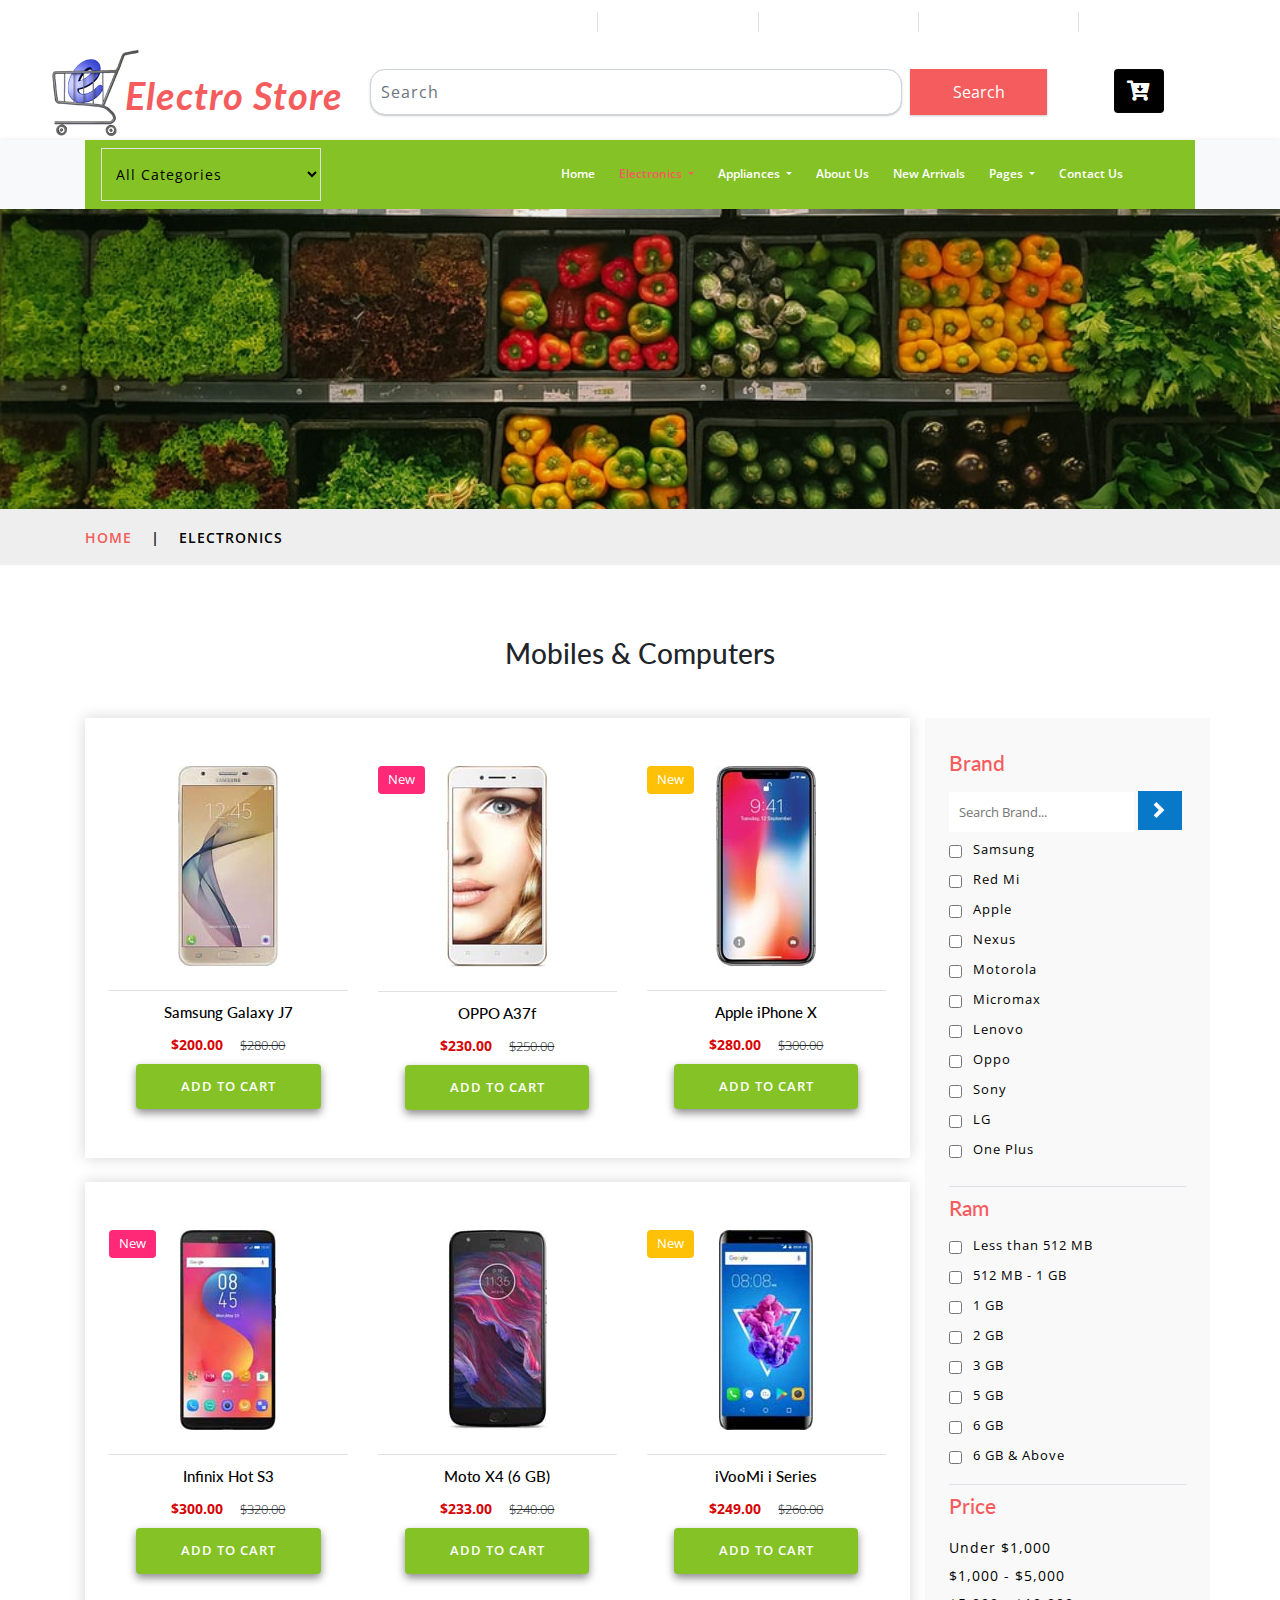
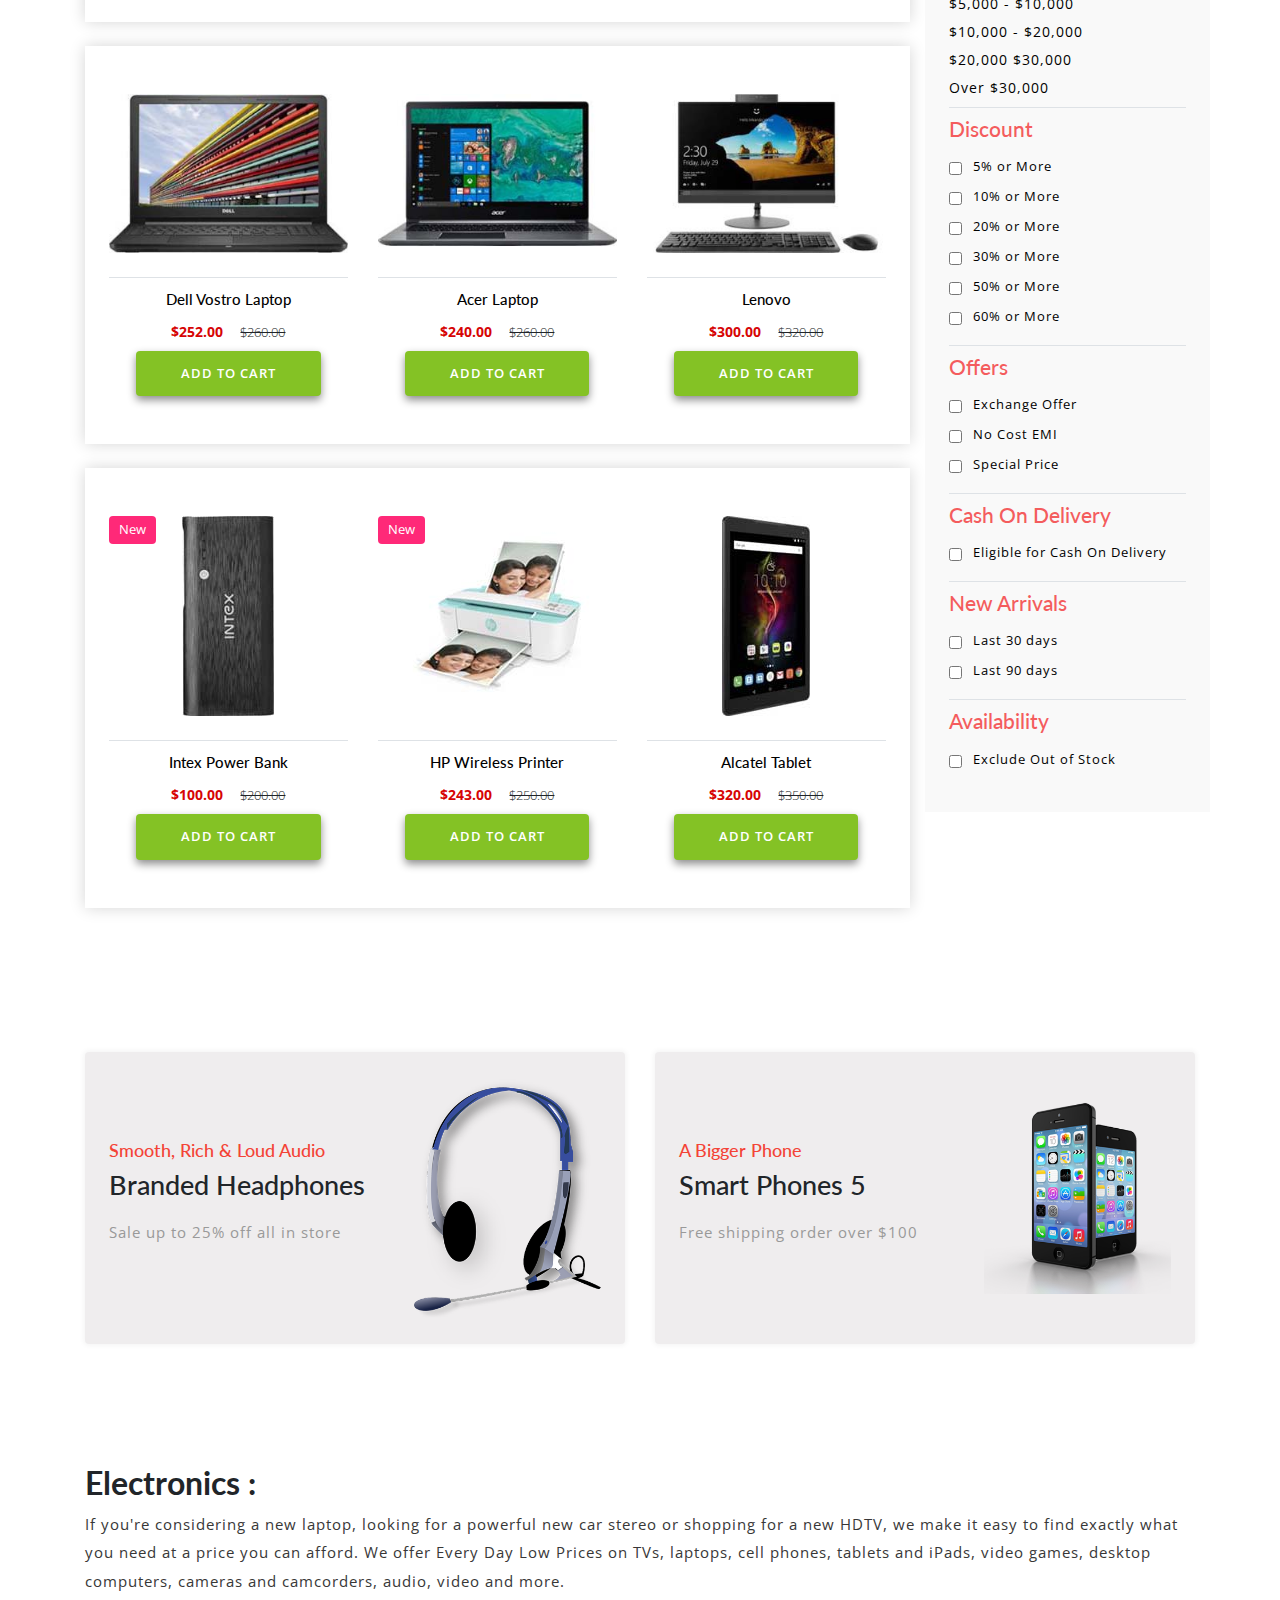
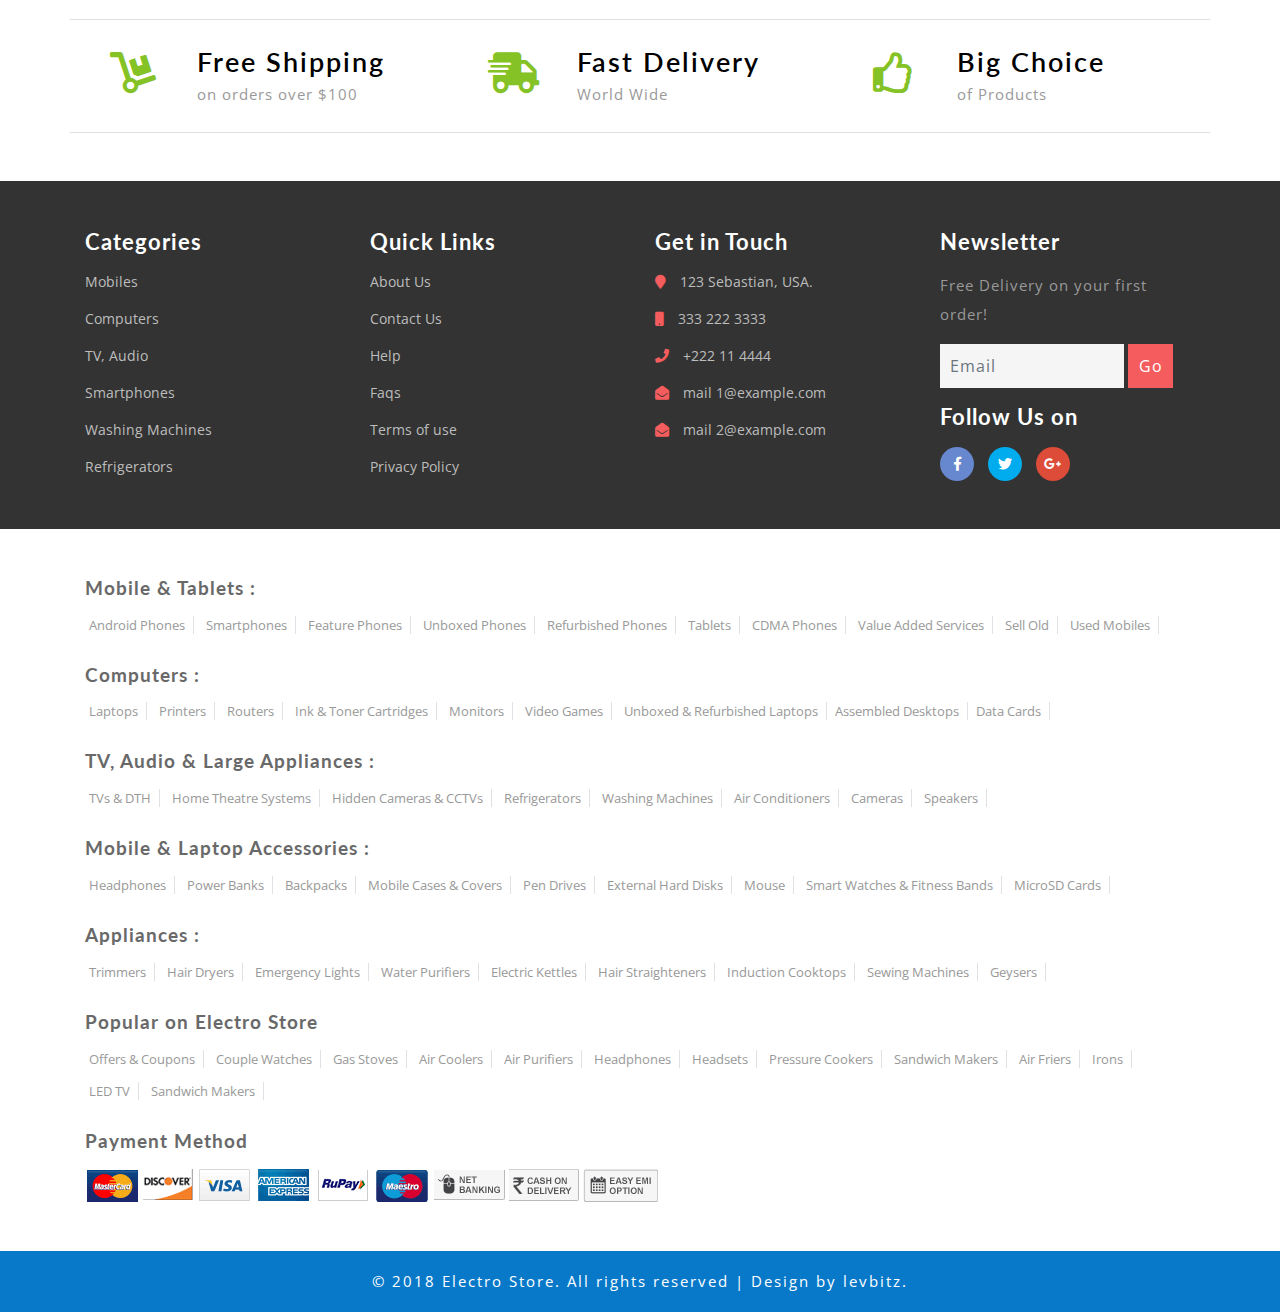
<file: product3.html>
<!--
Author: levbitz
Author URL: http://levbitz.com
License: Creative Commons Attribution 3.0 Unported
License URL: http://creativecommons.org/licenses/by/3.0/
-->
<!DOCTYPE html>
<html lang="zxx">

<head>
	<title>Electro Store Ecommerce Category Bootstrap Responsive Web Template | Electronics :: levbitz</title>
	<!-- Meta tag Keywords -->
	<meta name="viewport" content="width=device-width, initial-scale=1">
	<meta charset="UTF-8" />
	<meta name="keywords" content="Electro Store Responsive web template, Bootstrap Web Templates, Flat Web Templates, Android Compatible web template, Smartphone Compatible web template, free webdesigns for Nokia, Samsung, LG, SonyEricsson, Motorola web design"
	/>
	<script>
		addEventListener("load", function () {
			setTimeout(hideURLbar, 0);
		}, false);

		function hideURLbar() {
			window.scrollTo(0, 1);
		}
	</script>
	<!-- //Meta tag Keywords -->

	<!-- Custom-Files -->
	<link href="css/bootstrap.css" rel="stylesheet" type="text/css" media="all" />
	<!-- Bootstrap css -->
	<link href="css/style.css" rel="stylesheet" type="text/css" media="all" />
	<!-- Main css -->
	<link rel="stylesheet" href="css/fontawesome-all.css">
	<!-- Font-Awesome-Icons-CSS -->
	<link href="css/popuo-box.css" rel="stylesheet" type="text/css" media="all" />
	<!-- pop-up-box -->
	<link href="css/menu.css" rel="stylesheet" type="text/css" media="all" />
	<!-- menu style -->
	<!-- //Custom-Files -->

	<!-- web fonts -->
	<link href="//fonts.googleapis.com/css?family=Lato:100,100i,300,300i,400,400i,700,700i,900,900i&amp;subset=latin-ext" rel="stylesheet">
	<link href="//fonts.googleapis.com/css?family=Open+Sans:300,300i,400,400i,600,600i,700,700i,800,800i&amp;subset=cyrillic,cyrillic-ext,greek,greek-ext,latin-ext,vietnamese"
	    rel="stylesheet">
	<!-- //web fonts -->

</head>

<body>
	<!-- top-header -->
	<div class="agile-main-top">
		<div class="container-fluid">
			<div class="row main-top-w3l py-2">
				<div class="col-lg-4 header-most-top">
					<p class="text-white text-lg-left text-center">Offer Zone Top Deals & Discounts
						<i class="fas fa-shopping-cart ml-1"></i>
					</p>
				</div>
				<div class="col-lg-8 header-right mt-lg-0 mt-2">
					<!-- header lists -->
					<ul>
						<li class="text-center border-right text-white">
							<a class="play-icon popup-with-zoom-anim text-white" href="#small-dialog1">
								<i class="fas fa-map-marker mr-2"></i>Select Location</a>
						</li>
						<li class="text-center border-right text-white">
							<a href="#" data-toggle="modal" data-target="#exampleModal" class="text-white">
								<i class="fas fa-truck mr-2"></i>Track Order</a>
						</li>
						<li class="text-center border-right text-white">
							<i class="fas fa-phone mr-2"></i> 001 234 5678
						</li>
						<li class="text-center border-right text-white">
							<a href="#" data-toggle="modal" data-target="#exampleModal" class="text-white">
								<i class="fas fa-sign-in-alt mr-2"></i> Log In </a>
						</li>
						<li class="text-center text-white">
							<a href="#" data-toggle="modal" data-target="#exampleModal2" class="text-white">
								<i class="fas fa-sign-out-alt mr-2"></i>Register </a>
						</li>
					</ul>
					<!-- //header lists -->
				</div>
			</div>
		</div>
	</div>

	<!-- Button trigger modal(select-location) -->
	<div id="small-dialog1" class="mfp-hide">
		<div class="select-city">
			<h3>
				<i class="fas fa-map-marker"></i> Please Select Your Location</h3>
			<select class="list_of_cities">
				<optgroup label="Popular Cities">
					<option selected style="display:none;color:#eee;">Select City</option>
					<option>Birmingham</option>
					<option>Anchorage</option>
					<option>Phoenix</option>
					<option>Little Rock</option>
					<option>Los Angeles</option>
					<option>Denver</option>
					<option>Bridgeport</option>
					<option>Wilmington</option>
					<option>Jacksonville</option>
					<option>Atlanta</option>
					<option>Honolulu</option>
					<option>Boise</option>
					<option>Chicago</option>
					<option>Indianapolis</option>
				</optgroup>
				<optgroup label="Alabama">
					<option>Birmingham</option>
					<option>Montgomery</option>
					<option>Mobile</option>
					<option>Huntsville</option>
					<option>Tuscaloosa</option>
				</optgroup>
				<optgroup label="Alaska">
					<option>Anchorage</option>
					<option>Fairbanks</option>
					<option>Juneau</option>
					<option>Sitka</option>
					<option>Ketchikan</option>
				</optgroup>
				<optgroup label="Arizona">
					<option>Phoenix</option>
					<option>Tucson</option>
					<option>Mesa</option>
					<option>Chandler</option>
					<option>Glendale</option>
				</optgroup>
				<optgroup label="Arkansas">
					<option>Little Rock</option>
					<option>Fort Smith</option>
					<option>Fayetteville</option>
					<option>Springdale</option>
					<option>Jonesboro</option>
				</optgroup>
				<optgroup label="California">
					<option>Los Angeles</option>
					<option>San Diego</option>
					<option>San Jose</option>
					<option>San Francisco</option>
					<option>Fresno</option>
				</optgroup>
				<optgroup label="Colorado">
					<option>Denver</option>
					<option>Colorado</option>
					<option>Aurora</option>
					<option>Fort Collins</option>
					<option>Lakewood</option>
				</optgroup>
				<optgroup label="Connecticut">
					<option>Bridgeport</option>
					<option>New Haven</option>
					<option>Hartford</option>
					<option>Stamford</option>
					<option>Waterbury</option>
				</optgroup>
				<optgroup label="Delaware">
					<option>Wilmington</option>
					<option>Dover</option>
					<option>Newark</option>
					<option>Bear</option>
					<option>Middletown</option>
				</optgroup>
				<optgroup label="Florida">
					<option>Jacksonville</option>
					<option>Miami</option>
					<option>Tampa</option>
					<option>St. Petersburg</option>
					<option>Orlando</option>
				</optgroup>
				<optgroup label="Georgia">
					<option>Atlanta</option>
					<option>Augusta</option>
					<option>Columbus</option>
					<option>Savannah</option>
					<option>Athens</option>
				</optgroup>
				<optgroup label="Hawaii">
					<option>Honolulu</option>
					<option>Pearl City</option>
					<option>Hilo</option>
					<option>Kailua</option>
					<option>Waipahu</option>
				</optgroup>
				<optgroup label="Idaho">
					<option>Boise</option>
					<option>Nampa</option>
					<option>Meridian</option>
					<option>Idaho Falls</option>
					<option>Pocatello</option>
				</optgroup>
				<optgroup label="Illinois">
					<option>Chicago</option>
					<option>Aurora</option>
					<option>Rockford</option>
					<option>Joliet</option>
					<option>Naperville</option>
				</optgroup>
				<optgroup label="Indiana">
					<option>Indianapolis</option>
					<option>Fort Wayne</option>
					<option>Evansville</option>
					<option>South Bend</option>
					<option>Hammond</option>
				</optgroup>
				<optgroup label="Iowa">
					<option>Des Moines</option>
					<option>Cedar Rapids</option>
					<option>Davenport</option>
					<option>Sioux City</option>
					<option>Waterloo</option>
				</optgroup>
				<optgroup label="Kansas">
					<option>Wichita</option>
					<option>Overland Park</option>
					<option>Kansas City</option>
					<option>Topeka</option>
					<option>Olathe </option>
				</optgroup>
				<optgroup label="Kentucky">
					<option>Louisville</option>
					<option>Lexington</option>
					<option>Bowling Green</option>
					<option>Owensboro</option>
					<option>Covington</option>
				</optgroup>
				<optgroup label="Louisiana">
					<option>New Orleans</option>
					<option>Baton Rouge</option>
					<option>Shreveport</option>
					<option>Metairie</option>
					<option>Lafayette</option>
				</optgroup>
				<optgroup label="Maine">
					<option>Portland</option>
					<option>Lewiston</option>
					<option>Bangor</option>
					<option>South Portland</option>
					<option>Auburn</option>
				</optgroup>
				<optgroup label="Maryland">
					<option>Baltimore</option>
					<option>Frederick</option>
					<option>Rockville</option>
					<option>Gaithersburg</option>
					<option>Bowie</option>
				</optgroup>
				<optgroup label="Massachusetts">
					<option>Boston</option>
					<option>Worcester</option>
					<option>Springfield</option>
					<option>Lowell</option>
					<option>Cambridge</option>
				</optgroup>
				<optgroup label="Michigan">
					<option>Detroit</option>
					<option>Grand Rapids</option>
					<option>Warren</option>
					<option>Sterling Heights</option>
					<option>Lansing</option>
				</optgroup>
				<optgroup label="Minnesota">
					<option>Minneapolis</option>
					<option>St. Paul</option>
					<option>Rochester</option>
					<option>Duluth</option>
					<option>Bloomington</option>
				</optgroup>
				<optgroup label="Mississippi">
					<option>Jackson</option>
					<option>Gulfport</option>
					<option>Southaven</option>
					<option>Hattiesburg</option>
					<option>Biloxi</option>
				</optgroup>
				<optgroup label="Missouri">
					<option>Kansas City</option>
					<option>St. Louis</option>
					<option>Springfield</option>
					<option>Independence</option>
					<option>Columbia</option>
				</optgroup>
				<optgroup label="Montana">
					<option>Billings</option>
					<option>Missoula</option>
					<option>Great Falls</option>
					<option>Bozeman</option>
					<option>Butte-Silver Bow</option>
				</optgroup>
				<optgroup label="Nebraska">
					<option>Omaha</option>
					<option>Lincoln</option>
					<option>Bellevue</option>
					<option>Grand Island</option>
					<option>Kearney</option>
				</optgroup>
				<optgroup label="Nevada">
					<option>Las Vegas</option>
					<option>Henderson</option>
					<option>North Las Vegas</option>
					<option>Reno</option>
					<option>Sunrise Manor</option>
				</optgroup>
				<optgroup label="New Hampshire">
					<option>Manchesters</option>
					<option>Nashua</option>
					<option>Concord</option>
					<option>Dover</option>
					<option>Rochester</option>
				</optgroup>
				<optgroup label="New Jersey">
					<option>Newark</option>
					<option>Jersey City</option>
					<option>Paterson</option>
					<option>Elizabeth</option>
					<option>Edison</option>
				</optgroup>
				<optgroup label="New Mexico">
					<option>Albuquerque</option>
					<option>Las Cruces</option>
					<option>Rio Rancho</option>
					<option>Santa Fe</option>
					<option>Roswell</option>
				</optgroup>
				<optgroup label="New York">
					<option>New York</option>
					<option>Buffalo</option>
					<option>Rochester</option>
					<option>Yonkers</option>
					<option>Syracuse</option>
				</optgroup>
				<optgroup label="North Carolina">
					<option>Charlotte</option>
					<option>Raleigh</option>
					<option>Greensboro</option>
					<option>Winston-Salem</option>
					<option>Durham</option>
				</optgroup>
				<optgroup label="North Dakota">
					<option>Fargo</option>
					<option>Bismarck</option>
					<option>Grand Forks</option>
					<option>Minot</option>
					<option>West Fargo</option>
				</optgroup>
				<optgroup label="Ohio">
					<option>Columbus</option>
					<option>Cleveland</option>
					<option>Cincinnati</option>
					<option>Toledo</option>
					<option>Akron</option>
				</optgroup>
				<optgroup label="Oklahoma">
					<option>Oklahoma City</option>
					<option>Tulsa</option>
					<option>Norman</option>
					<option>Broken Arrow</option>
					<option>Lawton</option>
				</optgroup>
				<optgroup label="Oregon">
					<option>Portland</option>
					<option>Eugene</option>
					<option>Salem</option>
					<option>Gresham</option>
					<option>Hillsboro</option>
				</optgroup>
				<optgroup label="Pennsylvania">
					<option>Philadelphia</option>
					<option>Pittsburgh</option>
					<option>Allentown</option>
					<option>Erie</option>
					<option>Reading</option>
				</optgroup>
				<optgroup label="Rhode Island">
					<option>Providence</option>
					<option>Warwick</option>
					<option>Cranston</option>
					<option>Pawtucket</option>
					<option>East Providence</option>
				</optgroup>
				<optgroup label="South Carolina">
					<option>Columbia</option>
					<option>Charleston</option>
					<option>North Charleston</option>
					<option>Mount Pleasant</option>
					<option>Rock Hill</option>
				</optgroup>
				<optgroup label="South Dakota">
					<option>Sioux Falls</option>
					<option>Rapid City</option>
					<option>Aberdeen</option>
					<option>Brookings</option>
					<option>Watertown</option>
				</optgroup>
				<optgroup label="Tennessee">
					<option>Memphis</option>
					<option>Nashville</option>
					<option>Knoxville</option>
					<option>Chattanooga</option>
					<option>Clarksville</option>
				</optgroup>
				<optgroup label="Texas">
					<option>Houston</option>
					<option>San Antonio</option>
					<option>Dallas</option>
					<option>Austin</option>
					<option>Fort Worth</option>
				</optgroup>
				<optgroup label="Utah">
					<option>Salt Lake City</option>
					<option>West Valley City</option>
					<option>Provo</option>
					<option>West Jordan</option>
					<option>Orem</option>
				</optgroup>
				<optgroup label="Vermont">
					<option>Burlington</option>
					<option>Essex</option>
					<option>South Burlington</option>
					<option>Colchester</option>
					<option>Rutland</option>
				</optgroup>
				<optgroup label="Virginia">
					<option>Virginia Beach</option>
					<option>Norfolk</option>
					<option>Chesapeake</option>
					<option>Arlington</option>
					<option>Richmond</option>
				</optgroup>
				<optgroup label="Washington">
					<option>Seattle</option>
					<option>Spokane</option>
					<option>Tacoma</option>
					<option>Vancouver</option>
					<option>Bellevue</option>
				</optgroup>
				<optgroup label="West Virginia">
					<option>Charleston</option>
					<option>Huntington</option>
					<option>Parkersburg</option>
					<option>Morgantown</option>
					<option>Wheeling</option>
				</optgroup>
				<optgroup label="Wisconsin">
					<option>Milwaukee</option>
					<option>Madison</option>
					<option>Green Bay</option>
					<option>Kenosha</option>
					<option>Racine</option>
				</optgroup>
				<optgroup label="Wyoming">
					<option>Cheyenne</option>
					<option>Casper</option>
					<option>Laramie</option>
					<option>Gillette</option>
					<option>Rock Springs</option>
				</optgroup>
			</select>
			<div class="clearfix"></div>
		</div>
	</div>
	<!-- //shop locator (popup) -->

	<!-- modals -->
	<!-- log in -->
	<div class="modal fade" id="exampleModal" tabindex="-1" role="dialog" aria-hidden="true">
		<div class="modal-dialog" role="document">
			<div class="modal-content">
				<div class="modal-header">
					<h5 class="modal-title text-center">Log In</h5>
					<button type="button" class="close" data-dismiss="modal" aria-label="Close">
						<span aria-hidden="true">&times;</span>
					</button>
				</div>
				<div class="modal-body">
					<form action="#" method="post">
						<div class="form-group">
							<label class="col-form-label">Username</label>
							<input type="text" class="form-control" placeholder=" " name="Name" required="">
						</div>
						<div class="form-group">
							<label class="col-form-label">Password</label>
							<input type="password" class="form-control" placeholder=" " name="Password" required="">
						</div>
						<div class="right-w3l">
							<input type="submit" class="form-control" value="Log in">
						</div>
						<div class="sub-w3l">
							<div class="custom-control custom-checkbox mr-sm-2">
								<input type="checkbox" class="custom-control-input" id="customControlAutosizing">
								<label class="custom-control-label" for="customControlAutosizing">Remember me?</label>
							</div>
						</div>
						<p class="text-center dont-do mt-3">Don't have an account?
							<a href="#" data-toggle="modal" data-target="#exampleModal2">
								Register Now</a>
						</p>
					</form>
				</div>
			</div>
		</div>
	</div>
	<!-- register -->
	<div class="modal fade" id="exampleModal2" tabindex="-1" role="dialog" aria-hidden="true">
		<div class="modal-dialog" role="document">
			<div class="modal-content">
				<div class="modal-header">
					<h5 class="modal-title">Register</h5>
					<button type="button" class="close" data-dismiss="modal" aria-label="Close">
						<span aria-hidden="true">&times;</span>
					</button>
				</div>
				<div class="modal-body">
					<form action="#" method="post">
						<div class="form-group">
							<label class="col-form-label">Your Name</label>
							<input type="text" class="form-control" placeholder=" " name="Name" required="">
						</div>
						<div class="form-group">
							<label class="col-form-label">Email</label>
							<input type="email" class="form-control" placeholder=" " name="Email" required="">
						</div>
						<div class="form-group">
							<label class="col-form-label">Password</label>
							<input type="password" class="form-control" placeholder=" " name="Password" id="password1" required="">
						</div>
						<div class="form-group">
							<label class="col-form-label">Confirm Password</label>
							<input type="password" class="form-control" placeholder=" " name="Confirm Password" id="password2" required="">
						</div>
						<div class="right-w3l">
							<input type="submit" class="form-control" value="Register">
						</div>
						<div class="sub-w3l">
							<div class="custom-control custom-checkbox mr-sm-2">
								<input type="checkbox" class="custom-control-input" id="customControlAutosizing2">
								<label class="custom-control-label" for="customControlAutosizing2">I Accept to the Terms & Conditions</label>
							</div>
						</div>
					</form>
				</div>
			</div>
		</div>
	</div>
	<!-- //modal -->
	<!-- //top-header -->

	<!-- header-bottom-->
	<div class="header-bot">
		<div class="container">
			<div class="row header-bot_inner_wthreeinfo_header_mid">
				<!-- logo -->
				<div class="col-md-3 logo_agile">
					<h1 class="text-center">
						<a href="index.html" class="font-weight-bold font-italic">
							<img src="images/logo2.png" alt=" " class="img-fluid">Electro Store
						</a>
					</h1>
				</div>
				<!-- //logo -->
				<!-- header-bot -->
				<div class="col-md-9 header mt-4 mb-md-0 mb-4">
					<div class="row">
						<!-- search -->
						<div class="col-10 agileits_search">
							<form class="form-inline" action="#" method="post">
								<input class="form-control mr-sm-2" type="search" placeholder="Search" aria-label="Search" required>
								<button class="btn my-2 my-sm-0" type="submit">Search</button>
							</form>
						</div>
						<!-- //search -->
						<!-- cart details -->
						<div class="col-2 top_nav_right text-center mt-sm-0 mt-2">
							<div class="wthreecartaits wthreecartaits2 cart cart box_1">
								<form action="#" method="post" class="last">
									<input type="hidden" name="cmd" value="_cart">
									<input type="hidden" name="display" value="1">
									<button class="btn w3view-cart" type="submit" name="submit" value="">
										<i class="fas fa-cart-arrow-down"></i>
									</button>
								</form>
							</div>
						</div>
						<!-- //cart details -->
					</div>
				</div>
			</div>
		</div>
	</div>
	<!-- shop locator (popup) -->
	<!-- //header-bottom -->
	<!-- navigation -->
	<div class="navbar-inner">
		<div class="container">
			<nav class="navbar navbar-expand-lg navbar-light bg-light">
				<div class="agileits-navi_search">
					<form action="#" method="post">
						<select id="agileinfo-nav_search" name="agileinfo_search" class="border" required="">
							<option value="">All Categories</option>
							<option value="Televisions">Televisions</option>
							<option value="Headphones">Headphones</option>
							<option value="Computers">Computers</option>
							<option value="Appliances">Appliances</option>
							<option value="Mobiles">Mobiles</option>
							<option value="Fruits &amp; Vegetables">Tv &amp; Video</option>
							<option value="iPad & Tablets">iPad & Tablets</option>
							<option value="Cameras & Camcorders">Cameras & Camcorders</option>
							<option value="Home Audio & Theater">Home Audio & Theater</option>
						</select>
					</form>
				</div>
				<button class="navbar-toggler" type="button" data-toggle="collapse" data-target="#navbarSupportedContent" aria-controls="navbarSupportedContent"
				    aria-expanded="false" aria-label="Toggle navigation">
					<span class="navbar-toggler-icon"></span>
				</button>
				<div class="collapse navbar-collapse" id="navbarSupportedContent">
					<ul class="navbar-nav ml-auto text-center mr-xl-5">
						<li class="nav-item mr-lg-2 mb-lg-0 mb-2">
							<a class="nav-link" href="index.html">Home
								<span class="sr-only">(current)</span>
							</a>
						</li>
						<li class="nav-item dropdown active mr-lg-2 mb-lg-0 mb-2">
							<a class="nav-link dropdown-toggle" href="#" role="button" data-toggle="dropdown" aria-haspopup="true" aria-expanded="false">
								Electronics
							</a>
							<div class="dropdown-menu">
								<div class="agile_inner_drop_nav_info p-4">
									<h5 class="mb-3">Mobiles, Computers</h5>
									<div class="row">
										<div class="col-sm-6 multi-gd-img">
											<ul class="multi-column-dropdown">
												<li>
													<a href="product.html">All Mobile Phones</a>
												</li>
												<li>
													<a href="product.html">All Mobile Accessories</a>
												</li>
												<li>
													<a href="product.html">Cases & Covers</a>
												</li>
												<li>
													<a href="product.html">Screen Protectors</a>
												</li>
												<li>
													<a href="product.html">Power Banks</a>
												</li>
												<li>
													<a href="product.html">All Certified Refurbished</a>
												</li>
												<li>
													<a href="product.html">Tablets</a>
												</li>
												<li>
													<a href="product.html">Wearable Devices</a>
												</li>
												<li>
													<a href="product.html">Smart Home</a>
												</li>
											</ul>
										</div>
										<div class="col-sm-6 multi-gd-img">
											<ul class="multi-column-dropdown">
												<li>
													<a href="product.html">Laptops</a>
												</li>
												<li>
													<a href="product.html">Drives & Storage</a>
												</li>
												<li>
													<a href="product.html">Printers & Ink</a>
												</li>
												<li>
													<a href="product.html">Networking Devices</a>
												</li>
												<li>
													<a href="product.html">Computer Accessories</a>
												</li>
												<li>
													<a href="product.html">Game Zone</a>
												</li>
												<li>
													<a href="product.html">Software</a>
												</li>
											</ul>
										</div>
									</div>
								</div>
							</div>
						</li>
						<li class="nav-item dropdown mr-lg-2 mb-lg-0 mb-2">
							<a class="nav-link dropdown-toggle" href="#" role="button" data-toggle="dropdown" aria-haspopup="true" aria-expanded="false">
								Appliances
							</a>
							<div class="dropdown-menu">
								<div class="agile_inner_drop_nav_info p-4">
									<h5 class="mb-3">TV, Appliances, Electronics</h5>
									<div class="row">
										<div class="col-sm-6 multi-gd-img">
											<ul class="multi-column-dropdown">
												<li>
													<a href="product2.html">Televisions</a>
												</li>
												<li>
													<a href="product2.html">Home Entertainment Systems</a>
												</li>
												<li>
													<a href="product2.html">Headphones</a>
												</li>
												<li>
													<a href="product2.html">Speakers</a>
												</li>
												<li>
													<a href="product2.html">MP3, Media Players & Accessories</a>
												</li>
												<li>
													<a href="product2.html">Audio & Video Accessories</a>
												</li>
												<li>
													<a href="product2.html">Cameras</a>
												</li>
												<li>
													<a href="product2.html">DSLR Cameras</a>
												</li>
												<li>
													<a href="product2.html">Camera Accessories</a>
												</li>
											</ul>
										</div>
										<div class="col-sm-6 multi-gd-img">
											<ul class="multi-column-dropdown">
												<li>
													<a href="product2.html">Musical Instruments</a>
												</li>
												<li>
													<a href="product2.html">Gaming Consoles</a>
												</li>
												<li>
													<a href="product2.html">All Electronics</a>
												</li>
												<li>
													<a href="product2.html">Air Conditioners</a>
												</li>
												<li>
													<a href="product2.html">Refrigerators</a>
												</li>
												<li>
													<a href="product2.html">Washing Machines</a>
												</li>
												<li>
													<a href="product2.html">Kitchen & Home Appliances</a>
												</li>
												<li>
													<a href="product2.html">Heating & Cooling Appliances</a>
												</li>
												<li>
													<a href="product2.html">All Appliances</a>
												</li>
											</ul>
										</div>
									</div>
								</div>
							</div>
						</li>
						<li class="nav-item mr-lg-2 mb-lg-0 mb-2">
							<a class="nav-link" href="about.html">About Us</a>
						</li>
						<li class="nav-item mr-lg-2 mb-lg-0 mb-2">
							<a class="nav-link" href="product.html">New Arrivals</a>
						</li>
						<li class="nav-item dropdown mr-lg-2 mb-lg-0 mb-2">
							<a class="nav-link dropdown-toggle" href="#" role="button" data-toggle="dropdown" aria-haspopup="true" aria-expanded="false">
								Pages
							</a>
							<div class="dropdown-menu">
								<a class="dropdown-item" href="product.html">Product 1</a>
								<a class="dropdown-item" href="product2.html">Product 2</a>
								<div class="dropdown-divider"></div>
								<a class="dropdown-item" href="single.html">Single Product 1</a>
								<a class="dropdown-item" href="single2.html">Single Product 2</a>
								<div class="dropdown-divider"></div>
								<a class="dropdown-item" href="checkout.html">Checkout Page</a>
								<a class="dropdown-item" href="payment.html">Payment Page</a>
							</div>
						</li>
						<li class="nav-item">
							<a class="nav-link" href="contact.html">Contact Us</a>
						</li>
					</ul>
				</div>
			</nav>
		</div>
	</div>
	<!-- //navigation -->

	<!-- banner-2 -->
	<div class="page-head_agile_info_w3l">

	</div>
	<!-- //banner-2 -->
	<!-- page -->
	<div class="services-breadcrumb">
		<div class="agile_inner_breadcrumb">
			<div class="container">
				<ul class="w3_short">
					<li>
						<a href="index.html">Home</a>
						<i>|</i>
					</li>
					<li>Electronics</li>
				</ul>
			</div>
		</div>
	</div>
	<!-- //page -->

	<!-- top Products -->
	<div class="ads-grid py-sm-5 py-4">
		<div class="container py-xl-4 py-lg-2">
			<!-- tittle heading -->
			<h3 class="tittle-w3l text-center mb-lg-5 mb-sm-4 mb-3">
				<span>M</span>obiles
				<span>&</span>
				<span>C</span>omputers</h3>
			<!-- //tittle heading -->
			<div class="row">
				<!-- product left -->
				<div class="agileinfo-ads-display col-lg-9">
					<div class="wrapper">
						<!-- first section -->
						<div class="product-sec1 px-sm-4 px-3 py-sm-5  py-3 mb-4">
							<div class="row">
								<div class="col-md-4 product-men">
									<div class="men-pro-item simpleCart_shelfItem">
										<div class="men-thumb-item text-center">
											<img src="images/m1.jpg" alt="">
											<div class="men-cart-pro">
												<div class="inner-men-cart-pro">
													<a href="single.html" class="link-product-add-cart">Quick View</a>
												</div>
											</div>
										</div>
										<div class="item-info-product text-center border-top mt-4">
											<h4 class="pt-1">
												<a href="single.html">Samsung Galaxy J7</a>
											</h4>
											<div class="info-product-price my-2">
												<span class="item_price">$200.00</span>
												<del>$280.00</del>
											</div>
											<div class="snipcart-details top_brand_home_details item_add single-item hvr-outline-out">
												<form action="#" method="post">
													<fieldset>
														<input type="hidden" name="cmd" value="_cart" />
														<input type="hidden" name="add" value="1" />
														<input type="hidden" name="business" value=" " />
														<input type="hidden" name="item_name" value="Samsung Galaxy J7" />
														<input type="hidden" name="amount" value="200.00" />
														<input type="hidden" name="discount_amount" value="1.00" />
														<input type="hidden" name="currency_code" value="USD" />
														<input type="hidden" name="return" value=" " />
														<input type="hidden" name="cancel_return" value=" " />
														<input type="submit" name="submit" value="Add to cart" class="button btn" />
													</fieldset>
												</form>
											</div>

										</div>
									</div>
								</div>
								<div class="col-md-4 product-men mt-md-0 mt-5">
									<div class="men-pro-item simpleCart_shelfItem">
										<div class="men-thumb-item text-center">
											<img src="images/m2.jpg" alt="">
											<div class="men-cart-pro">
												<div class="inner-men-cart-pro">
													<a href="single.html" class="link-product-add-cart">Quick View</a>
												</div>
											</div>
											<span class="product-new-top">New</span>

										</div>
										<div class="item-info-product text-center border-top mt-4">
											<h4 class="pt-1">
												<a href="single.html">OPPO A37f</a>
											</h4>
											<div class="info-product-price my-2">
												<span class="item_price">$230.00</span>
												<del>$250.00</del>
											</div>
											<div class="snipcart-details top_brand_home_details item_add single-item hvr-outline-out">
												<form action="#" method="post">
													<fieldset>
														<input type="hidden" name="cmd" value="_cart" />
														<input type="hidden" name="add" value="1" />
														<input type="hidden" name="business" value=" " />
														<input type="hidden" name="item_name" value="OPPO A37f" />
														<input type="hidden" name="amount" value="230.00" />
														<input type="hidden" name="discount_amount" value="1.00" />
														<input type="hidden" name="currency_code" value="USD" />
														<input type="hidden" name="return" value=" " />
														<input type="hidden" name="cancel_return" value=" " />
														<input type="submit" name="submit" value="Add to cart" class="button btn" />
													</fieldset>
												</form>
											</div>

										</div>
									</div>
								</div>
								<div class="col-md-4 product-men mt-md-0 mt-5">
									<div class="men-pro-item simpleCart_shelfItem">
										<div class="men-thumb-item text-center">
											<img src="images/m3.jpg" alt="">
											<div class="men-cart-pro">
												<div class="inner-men-cart-pro">
													<a href="single.html" class="link-product-add-cart">Quick View</a>
												</div>
											</div>
											<span class="product-new-top">New</span>

										</div>
										<div class="item-info-product text-center border-top mt-4">
											<h4 class="pt-1">
												<a href="single.html">Apple iPhone X</a>
											</h4>
											<div class="info-product-price my-2">
												<span class="item_price">$280.00</span>
												<del>$300.00</del>
											</div>
											<div class="snipcart-details top_brand_home_details item_add single-item hvr-outline-out">
												<form action="#" method="post">
													<fieldset>
														<input type="hidden" name="cmd" value="_cart" />
														<input type="hidden" name="add" value="1" />
														<input type="hidden" name="business" value=" " />
														<input type="hidden" name="item_name" value="Apple iPhone X" />
														<input type="hidden" name="amount" value="280.00" />
														<input type="hidden" name="discount_amount" value="1.00" />
														<input type="hidden" name="currency_code" value="USD" />
														<input type="hidden" name="return" value=" " />
														<input type="hidden" name="cancel_return" value=" " />
														<input type="submit" name="submit" value="Add to cart" class="button btn" />
													</fieldset>
												</form>
											</div>
										</div>
									</div>
								</div>
							</div>
						</div>
						<!-- //first section -->
						<!-- second section -->
						<div class="product-sec1 px-sm-4 px-3 py-sm-5  py-3 mb-4">
							<div class="row">
								<div class="col-md-4 product-men">
									<div class="men-pro-item simpleCart_shelfItem">
										<div class="men-thumb-item text-center">
											<img src="images/mk1.jpg" alt="">
											<div class="men-cart-pro">
												<div class="inner-men-cart-pro">
													<a href="single.html" class="link-product-add-cart">Quick View</a>
												</div>
											</div>
										</div>
										<div class="item-info-product text-center border-top mt-4">
											<h4 class="pt-1">
												<a href="single.html">Infinix Hot S3</a>
											</h4>
											<div class="info-product-price my-2">
												<span class="item_price">$300.00</span>
												<del>$320.00</del>
											</div>
											<span class="product-new-top">New</span>
											<div class="snipcart-details top_brand_home_details item_add single-item hvr-outline-out">
												<form action="#" method="post">
													<fieldset>
														<input type="hidden" name="cmd" value="_cart" />
														<input type="hidden" name="add" value="1" />
														<input type="hidden" name="business" value=" " />
														<input type="hidden" name="item_name" value="Infinix Hot S3" />
														<input type="hidden" name="amount" value="300.00" />
														<input type="hidden" name="discount_amount" value="1.00" />
														<input type="hidden" name="currency_code" value="USD" />
														<input type="hidden" name="return" value=" " />
														<input type="hidden" name="cancel_return" value=" " />
														<input type="submit" name="submit" value="Add to cart" class="button btn" />
													</fieldset>
												</form>
											</div>

										</div>
									</div>
								</div>
								<div class="col-md-4 product-men mt-md-0 mt-5">
									<div class="men-pro-item simpleCart_shelfItem">
										<div class="men-thumb-item text-center">
											<img src="images/mk2.jpg" alt="">
											<div class="men-cart-pro">
												<div class="inner-men-cart-pro">
													<a href="single.html" class="link-product-add-cart">Quick View</a>
												</div>
											</div>

										</div>
										<div class="item-info-product text-center border-top mt-4">
											<h4 class="pt-1">
												<a href="single.html">Moto X4 (6 GB)</a>
											</h4>
											<div class="info-product-price my-2">
												<span class="item_price">$233.00</span>
												<del>$240.00</del>
											</div>
											<div class="snipcart-details top_brand_home_details item_add single-item hvr-outline-out">
												<form action="#" method="post">
													<fieldset>
														<input type="hidden" name="cmd" value="_cart" />
														<input type="hidden" name="add" value="1" />
														<input type="hidden" name="business" value=" " />
														<input type="hidden" name="item_name" value="Moto X4 (6 GB)" />
														<input type="hidden" name="amount" value="233.00" />
														<input type="hidden" name="discount_amount" value="1.00" />
														<input type="hidden" name="currency_code" value="USD" />
														<input type="hidden" name="return" value=" " />
														<input type="hidden" name="cancel_return" value=" " />
														<input type="submit" name="submit" value="Add to cart" class="button btn" />
													</fieldset>
												</form>
											</div>

										</div>
									</div>
								</div>
								<div class="col-md-4 product-men mt-md-0 mt-5">
									<div class="men-pro-item simpleCart_shelfItem">
										<div class="men-thumb-item text-center">
											<img src="images/mk3.jpg" alt="">
											<div class="men-cart-pro">
												<div class="inner-men-cart-pro">
													<a href="single.html" class="link-product-add-cart">Quick View</a>
												</div>
											</div>
										</div>
										<div class="item-info-product text-center border-top mt-4">
											<h4 class="pt-1">
												<a href="single.html">iVooMi i Series</a>
											</h4>
											<div class="info-product-price my-2">
												<span class="item_price">$249.00</span>
												<del>$260.00</del>
											</div>
											<span class="product-new-top">New</span>
											<div class="snipcart-details top_brand_home_details item_add single-item hvr-outline-out">
												<form action="#" method="post">
													<fieldset>
														<input type="hidden" name="cmd" value="_cart" />
														<input type="hidden" name="add" value="1" />
														<input type="hidden" name="business" value=" " />
														<input type="hidden" name="item_name" value="iVooMi i Series" />
														<input type="hidden" name="amount" value="249.00" />
														<input type="hidden" name="discount_amount" value="1.00" />
														<input type="hidden" name="currency_code" value="USD" />
														<input type="hidden" name="return" value=" " />
														<input type="hidden" name="cancel_return" value=" " />
														<input type="submit" name="submit" value="Add to cart" class="button btn" />
													</fieldset>
												</form>
											</div>
										</div>
									</div>
								</div>
							</div>
						</div>
						<!-- //second section -->
						<!-- 3rd section -->
						<div class="product-sec1 px-sm-4 px-3 py-sm-5  py-3 mt-4">
							<div class="row">
								<div class="col-md-4 product-men">
									<div class="men-pro-item simpleCart_shelfItem">
										<div class="men-thumb-item text-center">
											<img src="images/mk4.jpg" alt="" class="img-fluid">
											<div class="men-cart-pro">
												<div class="inner-men-cart-pro">
													<a href="single.html" class="link-product-add-cart">Quick View</a>
												</div>
											</div>
										</div>
										<div class="item-info-product text-center border-top mt-4">
											<h4 class="pt-1">
												<a href="single.html">Dell Vostro Laptop</a>
											</h4>
											<div class="info-product-price my-2">
												<span class="item_price">$252.00</span>
												<del>$260.00</del>
											</div>
											<div class="snipcart-details top_brand_home_details item_add single-item hvr-outline-out">
												<form action="#" method="post">
													<fieldset>
														<input type="hidden" name="cmd" value="_cart" />
														<input type="hidden" name="add" value="1" />
														<input type="hidden" name="business" value=" " />
														<input type="hidden" name="item_name" value="Dell Vostro Laptop" />
														<input type="hidden" name="amount" value="252.00" />
														<input type="hidden" name="discount_amount" value="1.00" />
														<input type="hidden" name="currency_code" value="USD" />
														<input type="hidden" name="return" value=" " />
														<input type="hidden" name="cancel_return" value=" " />
														<input type="submit" name="submit" value="Add to cart" class="button btn" />
													</fieldset>
												</form>
											</div>

										</div>
									</div>
								</div>
								<div class="col-md-4 product-men mt-md-0 mt-5 mt-5">
									<div class="men-pro-item simpleCart_shelfItem">
										<div class="men-thumb-item text-center">
											<img src="images/mk5.jpg" alt="" class="img-fluid">
											<div class="men-cart-pro">
												<div class="inner-men-cart-pro">
													<a href="single.html" class="link-product-add-cart">Quick View</a>
												</div>
											</div>
										</div>
										<div class="item-info-product text-center border-top mt-4">
											<h4 class="pt-1">
												<a href="single.html">Acer Laptop</a>
											</h4>
											<div class="info-product-price my-2">
												<span class="item_price">$240.00</span>
												<del>$260.00</del>
											</div>
											<div class="snipcart-details top_brand_home_details item_add single-item hvr-outline-out">
												<form action="#" method="post">
													<fieldset>
														<input type="hidden" name="cmd" value="_cart" />
														<input type="hidden" name="add" value="1" />
														<input type="hidden" name="business" value=" " />
														<input type="hidden" name="item_name" value="Acer Laptop" />
														<input type="hidden" name="amount" value="240.00" />
														<input type="hidden" name="discount_amount" value="1.00" />
														<input type="hidden" name="currency_code" value="USD" />
														<input type="hidden" name="return" value=" " />
														<input type="hidden" name="cancel_return" value=" " />
														<input type="submit" name="submit" value="Add to cart" class="button btn" />
													</fieldset>
												</form>
											</div>

										</div>
									</div>
								</div>
								<div class="col-md-4 product-men mt-md-0 mt-5 mt-5">
									<div class="men-pro-item simpleCart_shelfItem">
										<div class="men-thumb-item text-center">
											<img src="images/mk6.jpg" alt="" class="img-fluid">
											<div class="men-cart-pro">
												<div class="inner-men-cart-pro">
													<a href="single.html" class="link-product-add-cart">Quick View</a>
												</div>
											</div>
										</div>
										<div class="item-info-product text-center border-top mt-4">
											<h4 class="pt-1">
												<a href="single.html">Lenovo </a>
											</h4>
											<div class="info-product-price my-2">
												<span class="item_price">$300.00</span>
												<del>$320.00</del>
											</div>
											<div class="snipcart-details top_brand_home_details item_add single-item hvr-outline-out">
												<form action="#" method="post">
													<fieldset>
														<input type="hidden" name="cmd" value="_cart" />
														<input type="hidden" name="add" value="1" />
														<input type="hidden" name="business" value=" " />
														<input type="hidden" name="item_name" value="Alcatel Tablet" />
														<input type="hidden" name="amount" value="300.00" />
														<input type="hidden" name="discount_amount" value="1.00" />
														<input type="hidden" name="currency_code" value="USD" />
														<input type="hidden" name="return" value=" " />
														<input type="hidden" name="cancel_return" value=" " />
														<input type="submit" name="submit" value="Add to cart" class="button btn" />
													</fieldset>
												</form>
											</div>
										</div>
									</div>
								</div>
							</div>
						</div>
						<!-- //3rd section -->
						<!-- fourth section -->
						<div class="product-sec1 px-sm-4 px-3 py-sm-5  py-3 mt-4">
							<div class="row">
								<div class="col-md-4 product-men">
									<div class="men-pro-item simpleCart_shelfItem">
										<div class="men-thumb-item text-center">
											<img src="images/mk7.jpg" alt="" class="img-fluid">
											<div class="men-cart-pro">
												<div class="inner-men-cart-pro">
													<a href="single.html" class="link-product-add-cart">Quick View</a>
												</div>
											</div>
										</div>
										<span class="product-new-top">New</span>
										<div class="item-info-product text-center border-top mt-4">
											<h4 class="pt-1">
												<a href="single.html">Intex Power Bank</a>
											</h4>
											<div class="info-product-price my-2">
												<span class="item_price">$100.00</span>
												<del>$200.00</del>
											</div>
											<div class="snipcart-details top_brand_home_details item_add single-item hvr-outline-out">
												<form action="#" method="post">
													<fieldset>
														<input type="hidden" name="cmd" value="_cart" />
														<input type="hidden" name="add" value="1" />
														<input type="hidden" name="business" value=" " />
														<input type="hidden" name="item_name" value="Intex Power Bank" />
														<input type="hidden" name="amount" value="100.00" />
														<input type="hidden" name="discount_amount" value="1.00" />
														<input type="hidden" name="currency_code" value="USD" />
														<input type="hidden" name="return" value=" " />
														<input type="hidden" name="cancel_return" value=" " />
														<input type="submit" name="submit" value="Add to cart" class="button btn" />
													</fieldset>
												</form>
											</div>

										</div>
									</div>
								</div>
								<div class="col-md-4 product-men mt-md-0 mt-5 mt-5">
									<div class="men-pro-item simpleCart_shelfItem">
										<div class="men-thumb-item text-center">
											<img src="images/mk8.jpg" alt="" class="img-fluid">
											<div class="men-cart-pro">
												<div class="inner-men-cart-pro">
													<a href="single.html" class="link-product-add-cart">Quick View</a>
												</div>
											</div>
										</div>
										<span class="product-new-top">New</span>
										<div class="item-info-product text-center border-top mt-4">
											<h4 class="pt-1">
												<a href="single.html">HP Wireless Printer</a>
											</h4>
											<div class="info-product-price my-2">
												<span class="item_price">$243.00</span>
												<del>$250.00</del>
											</div>
											<div class="snipcart-details top_brand_home_details item_add single-item hvr-outline-out">
												<form action="#" method="post">
													<fieldset>
														<input type="hidden" name="cmd" value="_cart" />
														<input type="hidden" name="add" value="1" />
														<input type="hidden" name="business" value=" " />
														<input type="hidden" name="item_name" value="HP Wireless Printer" />
														<input type="hidden" name="amount" value="243.00" />
														<input type="hidden" name="discount_amount" value="1.00" />
														<input type="hidden" name="currency_code" value="USD" />
														<input type="hidden" name="return" value=" " />
														<input type="hidden" name="cancel_return" value=" " />
														<input type="submit" name="submit" value="Add to cart" class="button btn" />
													</fieldset>
												</form>
											</div>
										</div>
									</div>
								</div>
								<div class="col-md-4 product-men mt-md-0 mt-5 mt-5">
									<div class="men-pro-item simpleCart_shelfItem">
										<div class="men-thumb-item text-center">
											<img src="images/mk9.jpg" alt="" class="img-fluid">
											<div class="men-cart-pro">
												<div class="inner-men-cart-pro">
													<a href="single.html" class="link-product-add-cart">Quick View</a>
												</div>
											</div>
										</div>
										<div class="item-info-product text-center border-top mt-4">
											<h4 class="pt-1">
												<a href="single.html">Alcatel Tablet</a>
											</h4>
											<div class="info-product-price my-2">
												<span class="item_price">$320.00</span>
												<del>$350.00</del>
											</div>
											<div class="snipcart-details top_brand_home_details item_add single-item hvr-outline-out">
												<form action="#" method="post">
													<fieldset>
														<input type="hidden" name="cmd" value="_cart" />
														<input type="hidden" name="add" value="1" />
														<input type="hidden" name="business" value=" " />
														<input type="hidden" name="item_name" value="Alcatel Tablet" />
														<input type="hidden" name="amount" value="320.00" />
														<input type="hidden" name="discount_amount" value="1.00" />
														<input type="hidden" name="currency_code" value="USD" />
														<input type="hidden" name="return" value=" " />
														<input type="hidden" name="cancel_return" value=" " />
														<input type="submit" name="submit" value="Add to cart" class="button btn" />
													</fieldset>
												</form>
											</div>
										</div>
									</div>
								</div>
							</div>
						</div>
						<!-- //fourth section -->
					</div>
				</div>
				<!-- //product left -->
				<!-- product right -->
				<div class="col-lg-3 mt-lg-0 mt-4 p-lg-0">
					<div class="side-bar p-sm-4 p-3">
						<div class="search-hotel border-bottom py-2">
							<h3 class="agileits-sear-head mb-3">Brand</h3>
							<form action="#" method="post">
								<input type="search" placeholder="Search Brand..." name="search" required="">
								<input type="submit" value=" ">
							</form>
							<div class="left-side py-2">
								<ul>
									<li>
										<input type="checkbox" class="checked">
										<span class="span">Samsung</span>
									</li>
									<li>
										<input type="checkbox" class="checked">
										<span class="span">Red Mi</span>
									</li>
									<li>
										<input type="checkbox" class="checked">
										<span class="span">Apple</span>
									</li>
									<li>
										<input type="checkbox" class="checked">
										<span class="span">Nexus</span>
									</li>
									<li>
										<input type="checkbox" class="checked">
										<span class="span">Motorola</span>
									</li>
									<li>
										<input type="checkbox" class="checked">
										<span class="span">Micromax</span>
									</li>
									<li>
										<input type="checkbox" class="checked">
										<span class="span">Lenovo</span>
									</li>
									<li>
										<input type="checkbox" class="checked">
										<span class="span">Oppo</span>
									</li>
									<li>
										<input type="checkbox" class="checked">
										<span class="span">Sony</span>
									</li>
									<li>
										<input type="checkbox" class="checked">
										<span class="span">LG</span>
									</li>
									<li>
										<input type="checkbox" class="checked">
										<span class="span">One Plus</span>
									</li>
								</ul>
							</div>
						</div>
						<!-- ram -->
						<div class="left-side border-bottom py-2">
							<h3 class="agileits-sear-head mb-3">Ram</h3>
							<ul>
								<li>
									<input type="checkbox" class="checked">
									<span class="span">Less than 512 MB</span>
								</li>
								<li>
									<input type="checkbox" class="checked">
									<span class="span">512 MB - 1 GB</span>
								</li>
								<li>
									<input type="checkbox" class="checked">
									<span class="span">1 GB</span>
								</li>
								<li>
									<input type="checkbox" class="checked">
									<span class="span">2 GB</span>
								</li>
								<li>
									<input type="checkbox" class="checked">
									<span class="span">3 GB</span>
								</li>
								<li>
									<input type="checkbox" class="checked">
									<span class="span">5 GB</span>
								</li>
								<li>
									<input type="checkbox" class="checked">
									<span class="span">6 GB</span>
								</li>
								<li>
									<input type="checkbox" class="checked">
									<span class="span">6 GB & Above</span>
								</li>
							</ul>
						</div>
						<!-- //ram -->
						<!-- price -->
						<div class="range border-bottom py-2">
							<h3 class="agileits-sear-head mb-3">Price</h3>
							<div class="w3l-range">
								<ul>
									<li>
										<a href="#">Under $1,000</a>
									</li>
									<li class="my-1">
										<a href="#">$1,000 - $5,000</a>
									</li>
									<li>
										<a href="#">$5,000 - $10,000</a>
									</li>
									<li class="my-1">
										<a href="#">$10,000 - $20,000</a>
									</li>
									<li>
										<a href="#">$20,000 $30,000</a>
									</li>
									<li class="mt-1">
										<a href="#">Over $30,000</a>
									</li>
								</ul>
							</div>
						</div>
						<!-- //price -->
						<!-- discounts -->
						<div class="left-side border-bottom py-2">
							<h3 class="agileits-sear-head mb-3">Discount</h3>
							<ul>
								<li>
									<input type="checkbox" class="checked">
									<span class="span">5% or More</span>
								</li>
								<li>
									<input type="checkbox" class="checked">
									<span class="span">10% or More</span>
								</li>
								<li>
									<input type="checkbox" class="checked">
									<span class="span">20% or More</span>
								</li>
								<li>
									<input type="checkbox" class="checked">
									<span class="span">30% or More</span>
								</li>
								<li>
									<input type="checkbox" class="checked">
									<span class="span">50% or More</span>
								</li>
								<li>
									<input type="checkbox" class="checked">
									<span class="span">60% or More</span>
								</li>
							</ul>
						</div>
						<!-- //discounts -->
						<!-- offers -->
						<div class="left-side border-bottom py-2">
							<h3 class="agileits-sear-head mb-3">Offers</h3>
							<ul>
								<li>
									<input type="checkbox" class="checked">
									<span class="span">Exchange Offer</span>
								</li>
								<li>
									<input type="checkbox" class="checked">
									<span class="span">No Cost EMI</span>
								</li>
								<li>
									<input type="checkbox" class="checked">
									<span class="span">Special Price</span>
								</li>
							</ul>
						</div>
						<!-- //offers -->
						<!-- delivery -->
						<div class="left-side border-bottom py-2">
							<h3 class="agileits-sear-head mb-3">Cash On Delivery</h3>
							<ul>
								<li>
									<input type="checkbox" class="checked">
									<span class="span">Eligible for Cash On Delivery</span>
								</li>
							</ul>
						</div>
						<!-- //delivery -->
						<!-- arrivals -->
						<div class="left-side border-bottom py-2">
							<h3 class="agileits-sear-head mb-3">New Arrivals</h3>
							<ul>
								<li>
									<input type="checkbox" class="checked">
									<span class="span">Last 30 days</span>
								</li>
								<li>
									<input type="checkbox" class="checked">
									<span class="span">Last 90 days</span>
								</li>
							</ul>
						</div>
						<div class="left-side py-2">
							<h3 class="agileits-sear-head mb-3">Availability</h3>
							<ul>
								<li>
									<input type="checkbox" class="checked">
									<span class="span">Exclude Out of Stock</span>
								</li>
							</ul>
						</div>
						<!-- //arrivals -->
					</div>
					<!-- //product right -->
				</div>
			</div>
		</div>
	</div>
	<!-- //top products -->

	<!-- middle section -->
	<div class="join-w3l1 py-sm-5 py-4">
		<div class="container py-xl-4 py-lg-2">
			<div class="row">
				<div class="col-lg-6">
					<div class="join-agile text-left p-4">
						<div class="row">
							<div class="col-sm-7 offer-name">
								<h6>Smooth, Rich & Loud Audio</h6>
								<h4 class="mt-2 mb-3">Branded Headphones</h4>
								<p>Sale up to 25% off all in store</p>
							</div>
							<div class="col-sm-5 offerimg-w3l">
								<img src="images/off1.png" alt="" class="img-fluid">
							</div>
						</div>
					</div>
				</div>
				<div class="col-lg-6 mt-lg-0 mt-5">
					<div class="join-agile text-left p-4">
						<div class="row ">
							<div class="col-sm-7 offer-name">
								<h6>A Bigger Phone</h6>
								<h4 class="mt-2 mb-3">Smart Phones 5</h4>
								<p>Free shipping order over $100</p>
							</div>
							<div class="col-sm-5 offerimg-w3l">
								<img src="images/off2.png" alt="" class="img-fluid">
							</div>
						</div>
					</div>
				</div>
			</div>
		</div>
	</div>
	<!-- middle section -->

	<!-- footer -->
	<footer>
		<div class="footer-top-first">
			<div class="container py-md-5 py-sm-4 py-3">
				<!-- footer first section -->
				<h2 class="footer-top-head-w3l font-weight-bold mb-2">Electronics :</h2>
				<p class="footer-main mb-4">
					If you're considering a new laptop, looking for a powerful new car stereo or shopping for a new HDTV, we make it easy to
					find exactly what you need at a price you can afford. We offer Every Day Low Prices on TVs, laptops, cell phones, tablets
					and iPads, video games, desktop computers, cameras and camcorders, audio, video and more.</p>
				<!-- //footer first section -->
				<!-- footer second section -->
				<div class="row w3l-grids-footer border-top border-bottom py-sm-4 py-3">
					<div class="col-md-4 offer-footer">
						<div class="row">
							<div class="col-4 icon-fot">
								<i class="fas fa-dolly"></i>
							</div>
							<div class="col-8 text-form-footer">
								<h3>Free Shipping</h3>
								<p>on orders over $100</p>
							</div>
						</div>
					</div>
					<div class="col-md-4 offer-footer my-md-0 my-4">
						<div class="row">
							<div class="col-4 icon-fot">
								<i class="fas fa-shipping-fast"></i>
							</div>
							<div class="col-8 text-form-footer">
								<h3>Fast Delivery</h3>
								<p>World Wide</p>
							</div>
						</div>
					</div>
					<div class="col-md-4 offer-footer">
						<div class="row">
							<div class="col-4 icon-fot">
								<i class="far fa-thumbs-up"></i>
							</div>
							<div class="col-8 text-form-footer">
								<h3>Big Choice</h3>
								<p>of Products</p>
							</div>
						</div>
					</div>
				</div>
				<!-- //footer second section -->
			</div>
		</div>
		<!-- footer third section -->
		<div class="w3l-middlefooter-sec">
			<div class="container py-md-5 py-sm-4 py-3">
				<div class="row footer-info w3-agileits-info">
					<!-- footer categories -->
					<div class="col-md-3 col-sm-6 footer-grids">
						<h3 class="text-white font-weight-bold mb-3">Categories</h3>
						<ul>
							<li class="mb-3">
								<a href="product.html">Mobiles </a>
							</li>
							<li class="mb-3">
								<a href="product.html">Computers</a>
							</li>
							<li class="mb-3">
								<a href="product.html">TV, Audio</a>
							</li>
							<li class="mb-3">
								<a href="product2.html">Smartphones</a>
							</li>
							<li class="mb-3">
								<a href="product.html">Washing Machines</a>
							</li>
							<li>
								<a href="product2.html">Refrigerators</a>
							</li>
						</ul>
					</div>
					<!-- //footer categories -->
					<!-- quick links -->
					<div class="col-md-3 col-sm-6 footer-grids mt-sm-0 mt-4">
						<h3 class="text-white font-weight-bold mb-3">Quick Links</h3>
						<ul>
							<li class="mb-3">
								<a href="about.html">About Us</a>
							</li>
							<li class="mb-3">
								<a href="contact.html">Contact Us</a>
							</li>
							<li class="mb-3">
								<a href="help.html">Help</a>
							</li>
							<li class="mb-3">
								<a href="faqs.html">Faqs</a>
							</li>
							<li class="mb-3">
								<a href="terms.html">Terms of use</a>
							</li>
							<li>
								<a href="privacy.html">Privacy Policy</a>
							</li>
						</ul>
					</div>
					<div class="col-md-3 col-sm-6 footer-grids mt-md-0 mt-4">
						<h3 class="text-white font-weight-bold mb-3">Get in Touch</h3>
						<ul>
							<li class="mb-3">
								<i class="fas fa-map-marker"></i> 123 Sebastian, USA.</li>
							<li class="mb-3">
								<i class="fas fa-mobile"></i> 333 222 3333 </li>
							<li class="mb-3">
								<i class="fas fa-phone"></i> +222 11 4444 </li>
							<li class="mb-3">
								<i class="fas fa-envelope-open"></i>
								<a href="mailto:example@mail.com"> mail 1@example.com</a>
							</li>
							<li>
								<i class="fas fa-envelope-open"></i>
								<a href="mailto:example@mail.com"> mail 2@example.com</a>
							</li>
						</ul>
					</div>
					<div class="col-md-3 col-sm-6 footer-grids w3l-agileits mt-md-0 mt-4">
						<!-- newsletter -->
						<h3 class="text-white font-weight-bold mb-3">Newsletter</h3>
						<p class="mb-3">Free Delivery on your first order!</p>
						<form action="#" method="post">
							<div class="form-group">
								<input type="email" class="form-control" placeholder="Email" name="email" required="">
								<input type="submit" value="Go">
							</div>
						</form>
						<!-- //newsletter -->
						<!-- social icons -->
						<div class="footer-grids  w3l-socialmk mt-3">
							<h3 class="text-white font-weight-bold mb-3">Follow Us on</h3>
							<div class="social">
								<ul>
									<li>
										<a class="icon fb" href="#">
											<i class="fab fa-facebook-f"></i>
										</a>
									</li>
									<li>
										<a class="icon tw" href="#">
											<i class="fab fa-twitter"></i>
										</a>
									</li>
									<li>
										<a class="icon gp" href="#">
											<i class="fab fa-google-plus-g"></i>
										</a>
									</li>
								</ul>
							</div>
						</div>
						<!-- //social icons -->
					</div>
				</div>
				<!-- //quick links -->
			</div>
		</div>
		<!-- //footer third section -->

		<!-- footer fourth section -->
		<div class="agile-sometext py-md-5 py-sm-4 py-3">
			<div class="container">
				<!-- brands -->
				<div class="sub-some">
					<h5 class="font-weight-bold mb-2">Mobile & Tablets :</h5>
					<ul>
						<li class="m-sm-1">
							<a href="product.html" class="border-right pr-2">Android Phones</a>
						</li>
						<li class="m-sm-1">
							<a href="product.html" class="border-right pr-2">Smartphones</a>
						</li>
						<li class="m-sm-1">
							<a href="product.html" class="border-right pr-2">Feature Phones</a>
						</li>
						<li class="m-sm-1">
							<a href="product.html" class="border-right pr-2">Unboxed Phones</a>
						</li>
						<li class="m-sm-1">
							<a href="product.html" class="border-right pr-2">Refurbished Phones</a>
						</li>
						<li class="m-sm-1">
							<a href="product.html" class="border-right pr-2"> Tablets</a>
						</li>
						<li class="m-sm-1">
							<a href="product.html" class="border-right pr-2">CDMA Phones</a>
						</li>
						<li class="m-sm-1">
							<a href="product.html" class="border-right pr-2">Value Added Services</a>
						</li>
						<li class="m-sm-1">
							<a href="product.html" class="border-right pr-2">Sell Old</a>
						</li>
						<li class="m-sm-1">
							<a href="product.html" class="border-right pr-2">Used Mobiles</a>
						</li>
					</ul>
				</div>
				<div class="sub-some mt-4">
					<h5 class="font-weight-bold mb-2">Computers :</h5>
					<ul>
						<li class="m-sm-1">
							<a href="product.html" class="border-right pr-2">Laptops </a>
						</li>
						<li class="m-sm-1">
							<a href="product.html" class="border-right pr-2">Printers</a>
						</li>
						<li class="m-sm-1">
							<a href="product.html" class="border-right pr-2">Routers</a>
						</li>
						<li class="m-sm-1">
							<a href="product.html" class="border-right pr-2">Ink & Toner Cartridges</a>
						</li>
						<li class="m-sm-1">
							<a href="product.html" class="border-right pr-2">Monitors</a>
						</li>
						<li class="m-sm-1">
							<a href="product.html" class="border-right pr-2">Video Games</a>
						</li>
						<li class="m-sm-1">
							<a href="product.html" class="border-right pr-2">Unboxed & Refurbished Laptops</a>
						</li>
						<li>
							<a href="product.html" class="border-right pr-2">Assembled Desktops</a>
						</li>
						<li class="m-sm-1">
							<a href="product2.html" class="border-right pr-2">Data Cards</a>
						</li>
					</ul>
				</div>
				<div class="sub-some mt-4">
					<h5 class="font-weight-bold mb-2">TV, Audio & Large Appliances :</h5>
					<ul>
						<li class="m-sm-1">
							<a href="product2.html" class="border-right pr-2">TVs & DTH</a>
						</li>
						<li class="m-sm-1">
							<a href="product2.html" class="border-right pr-2">Home Theatre Systems</a>
						</li>
						<li class="m-sm-1">
							<a href="product2.html" class="border-right pr-2">Hidden Cameras & CCTVs</a>
						</li>
						<li class="m-sm-1">
							<a href="product2.html" class="border-right pr-2">Refrigerators</a>
						</li>
						<li class="m-sm-1">
							<a href="product2.html" class="border-right pr-2">Washing Machines</a>
						</li>
						<li class="m-sm-1">
							<a href="product2.html" class="border-right pr-2"> Air Conditioners</a>
						</li>
						<li class="m-sm-1">
							<a href="product2.html" class="border-right pr-2">Cameras</a>
						</li>
						<li class="m-sm-1">
							<a href="product2.html" class="border-right pr-2">Speakers</a>
						</li>
					</ul>
				</div>
				<div class="sub-some mt-4">
					<h5 class="font-weight-bold mb-2">Mobile & Laptop Accessories :</h5>
					<ul>
						<li class="m-sm-1">
							<a href="product2.html" class="border-right pr-2">Headphones</a>
						</li>
						<li class="m-sm-1">
							<a href="product.html" class="border-right pr-2">Power Banks </a>
						</li>
						<li class="m-sm-1">
							<a href="product.html" class="border-right pr-2">Backpacks</a>
						</li>
						<li class="m-sm-1">
							<a href="product.html" class="border-right pr-2">Mobile Cases & Covers</a>
						</li>
						<li class="m-sm-1">
							<a href="product.html" class="border-right pr-2">Pen Drives</a>
						</li>
						<li class="m-sm-1">
							<a href="product2.html" class="border-right pr-2">External Hard Disks</a>
						</li>
						<li class="m-sm-1">
							<a href="product2.html" class="border-right pr-2"> Mouse</a>
						</li>
						<li class="m-sm-1">
							<a href="product2.html" class="border-right pr-2">Smart Watches & Fitness Bands</a>
						</li>
						<li class="m-sm-1">
							<a href="product2.html" class="border-right pr-2">MicroSD Cards</a>
						</li>
					</ul>
				</div>
				<div class="sub-some mt-4">
					<h5 class="font-weight-bold mb-2">Appliances :</h5>
					<ul>
						<li class="m-sm-1">
							<a href="product2.html" class="border-right pr-2">Trimmers</a>
						</li>
						<li class="m-sm-1">
							<a href="product2.html" class="border-right pr-2">Hair Dryers</a>
						</li>
						<li class="m-sm-1">
							<a href="product2.html" class="border-right pr-2">Emergency Lights</a>
						</li>
						<li class="m-sm-1">
							<a href="product2.html" class="border-right pr-2">Water Purifiers </a>
						</li>
						<li class="m-sm-1">
							<a href="product2.html" class="border-right pr-2">Electric Kettles</a>
						</li>
						<li class="m-sm-1">
							<a href="product2.html" class="border-right pr-2">Hair Straighteners</a>
						</li>
						<li class="m-sm-1">
							<a href="product2.html" class="border-right pr-2">Induction Cooktops</a>
						</li>
						<li class="m-sm-1">
							<a href="product2.html" class="border-right pr-2">Sewing Machines</a>
						</li>
						<li class="m-sm-1">
							<a href="product2.html" class="border-right pr-2"> Geysers</a>
						</li>
					</ul>
				</div>
				<div class="sub-some mt-4">
					<h5 class="font-weight-bold mb-2">Popular on Electro Store</h5>
					<ul>
						<li class="m-sm-1">
							<a href="product.html" class="border-right pr-2">Offers & Coupons</a>
						</li>
						<li class="m-sm-1">
							<a href="product2.html" class="border-right pr-2">Couple Watches</a>
						</li>
						<li class="m-sm-1">
							<a href="product2.html" class="border-right pr-2">Gas Stoves</a>
						</li>
						<li class="m-sm-1">
							<a href="product2.html" class="border-right pr-2"> Air Coolers</a>
						</li>
						<li class="m-sm-1">
							<a href="product2.html" class="border-right pr-2">Air Purifiers</a>
						</li>
						<li class="m-sm-1">
							<a href="product2.html" class="border-right pr-2">Headphones</a>
						</li>
						<li class="m-sm-1">
							<a href="product2.html" class="border-right pr-2"> Headsets</a>
						</li>
						<li class="m-sm-1">
							<a href="product2.html" class="border-right pr-2">Pressure Cookers</a>
						</li>
						<li class="m-sm-1">
							<a href="product2.html" class="border-right pr-2">Sandwich Makers</a>
						</li>
						<li class="m-sm-1">
							<a href="product2.html" class="border-right pr-2">Air Friers</a>
						</li>
						<li class="m-sm-1">
							<a href="product2.html" class="border-right pr-2">Irons</a>
						</li>
						<li class="m-sm-1">
							<a href="product2.html" class="border-right pr-2">LED TV</a>
						</li>
						<li class="m-sm-1">
							<a href="product2.html" class="border-right pr-2">Sandwich Makers</a>
						</li>
					</ul>
				</div>
				<!-- //brands -->
				<!-- payment -->
				<div class="sub-some child-momu mt-4">
					<h5 class="font-weight-bold mb-3">Payment Method</h5>
					<ul>
						<li>
							<img src="images/pay2.png" alt="">
						</li>
						<li>
							<img src="images/pay5.png" alt="">
						</li>
						<li>
							<img src="images/pay1.png" alt="">
						</li>
						<li>
							<img src="images/pay4.png" alt="">
						</li>
						<li>
							<img src="images/pay6.png" alt="">
						</li>
						<li>
							<img src="images/pay3.png" alt="">
						</li>
						<li>
							<img src="images/pay7.png" alt="">
						</li>
						<li>
							<img src="images/pay8.png" alt="">
						</li>
						<li>
							<img src="images/pay9.png" alt="">
						</li>
					</ul>
				</div>
				<!-- //payment -->
			</div>
		</div>
		<!-- //footer fourth section (text) -->
	</footer>
	<!-- //footer -->
	<!-- copyright -->
	<div class="copy-right py-3">
		<div class="container">
			<p class="text-center text-white">© 2018 Electro Store. All rights reserved | Design by
				<a href="http://levbitz.com"> levbitz.</a>
			</p>
		</div>
	</div>
	<!-- //copyright -->

	<!-- js-files -->
	<!-- jquery -->
	<script src="js/jquery-2.2.3.min.js"></script>
	<!-- //jquery -->

	<!-- nav smooth scroll -->
	<script>
		$(document).ready(function () {
			$(".dropdown").hover(
				function () {
					$('.dropdown-menu', this).stop(true, true).slideDown("fast");
					$(this).toggleClass('open');
				},
				function () {
					$('.dropdown-menu', this).stop(true, true).slideUp("fast");
					$(this).toggleClass('open');
				}
			);
		});
	</script>
	<!-- //nav smooth scroll -->

	<!-- popup modal (for location)-->
	<script src="js/jquery.magnific-popup.js"></script>
	<script>
		$(document).ready(function () {
			$('.popup-with-zoom-anim').magnificPopup({
				type: 'inline',
				fixedContentPos: false,
				fixedBgPos: true,
				overflowY: 'auto',
				closeBtnInside: true,
				preloader: false,
				midClick: true,
				removalDelay: 300,
				mainClass: 'my-mfp-zoom-in'
			});

		});
	</script>
	<!-- //popup modal (for location)-->

	<!-- cart-js -->
	<script src="js/minicart.js"></script>
	<script>
		paypals.minicarts.render(); //use only unique class names other than paypals.minicarts.Also Replace same class name in css and minicart.min.js

		paypals.minicarts.cart.on('checkout', function (evt) {
			var items = this.items(),
				len = items.length,
				total = 0,
				i;

			// Count the number of each item in the cart
			for (i = 0; i < len; i++) {
				total += items[i].get('quantity');
			}

			if (total < 3) {
				alert('The minimum order quantity is 3. Please add more to your shopping cart before checking out');
				evt.preventDefault();
			}
		});
	</script>
	<!-- //cart-js -->

	<!-- password-script -->
	<script>
		window.onload = function () {
			document.getElementById("password1").onchange = validatePassword;
			document.getElementById("password2").onchange = validatePassword;
		}

		function validatePassword() {
			var pass2 = document.getElementById("password2").value;
			var pass1 = document.getElementById("password1").value;
			if (pass1 != pass2)
				document.getElementById("password2").setCustomValidity("Passwords Don't Match");
			else
				document.getElementById("password2").setCustomValidity('');
			//empty string means no validation error
		}
	</script>
	<!-- //password-script -->

	<!-- smoothscroll -->
	<script src="js/SmoothScroll.min.js"></script>
	<!-- //smoothscroll -->

	<!-- start-smooth-scrolling -->
	<script src="js/move-top.js"></script>
	<script src="js/easing.js"></script>
	<script>
		jQuery(document).ready(function ($) {
			$(".scroll").click(function (event) {
				event.preventDefault();

				$('html,body').animate({
					scrollTop: $(this.hash).offset().top
				}, 1000);
			});
		});
	</script>
	<!-- //end-smooth-scrolling -->

	<!-- smooth-scrolling-of-move-up -->
	<script>
		$(document).ready(function () {
			/*
			var defaults = {
				containerID: 'toTop', // fading element id
				containerHoverID: 'toTopHover', // fading element hover id
				scrollSpeed: 1200,
				easingType: 'linear' 
			};
			*/
			$().UItoTop({
				easingType: 'easeOutQuart'
			});

		});
	</script>
	<!-- //smooth-scrolling-of-move-up -->

	<!-- for bootstrap working -->
	<script src="js/bootstrap.js"></script>
	<!-- //for bootstrap working -->
	<!-- //js-files -->

</body>

</html>
</file>
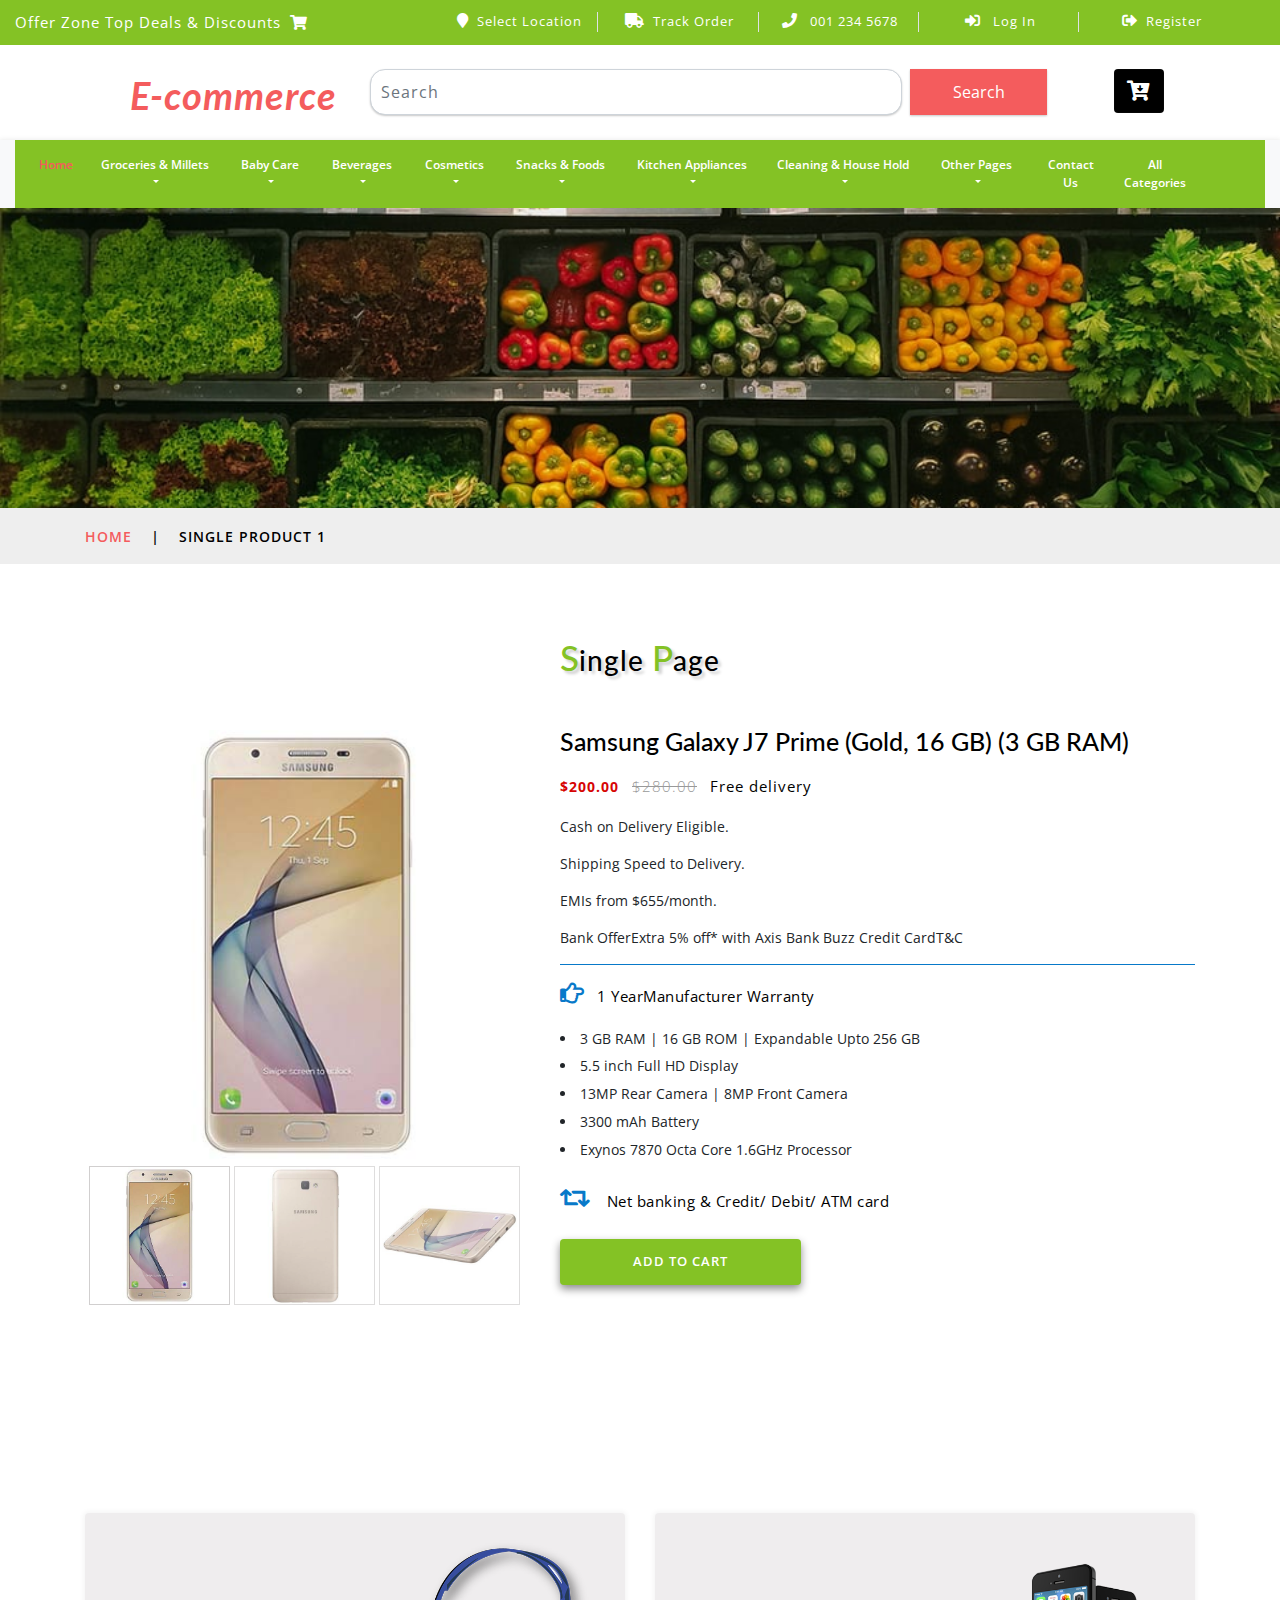
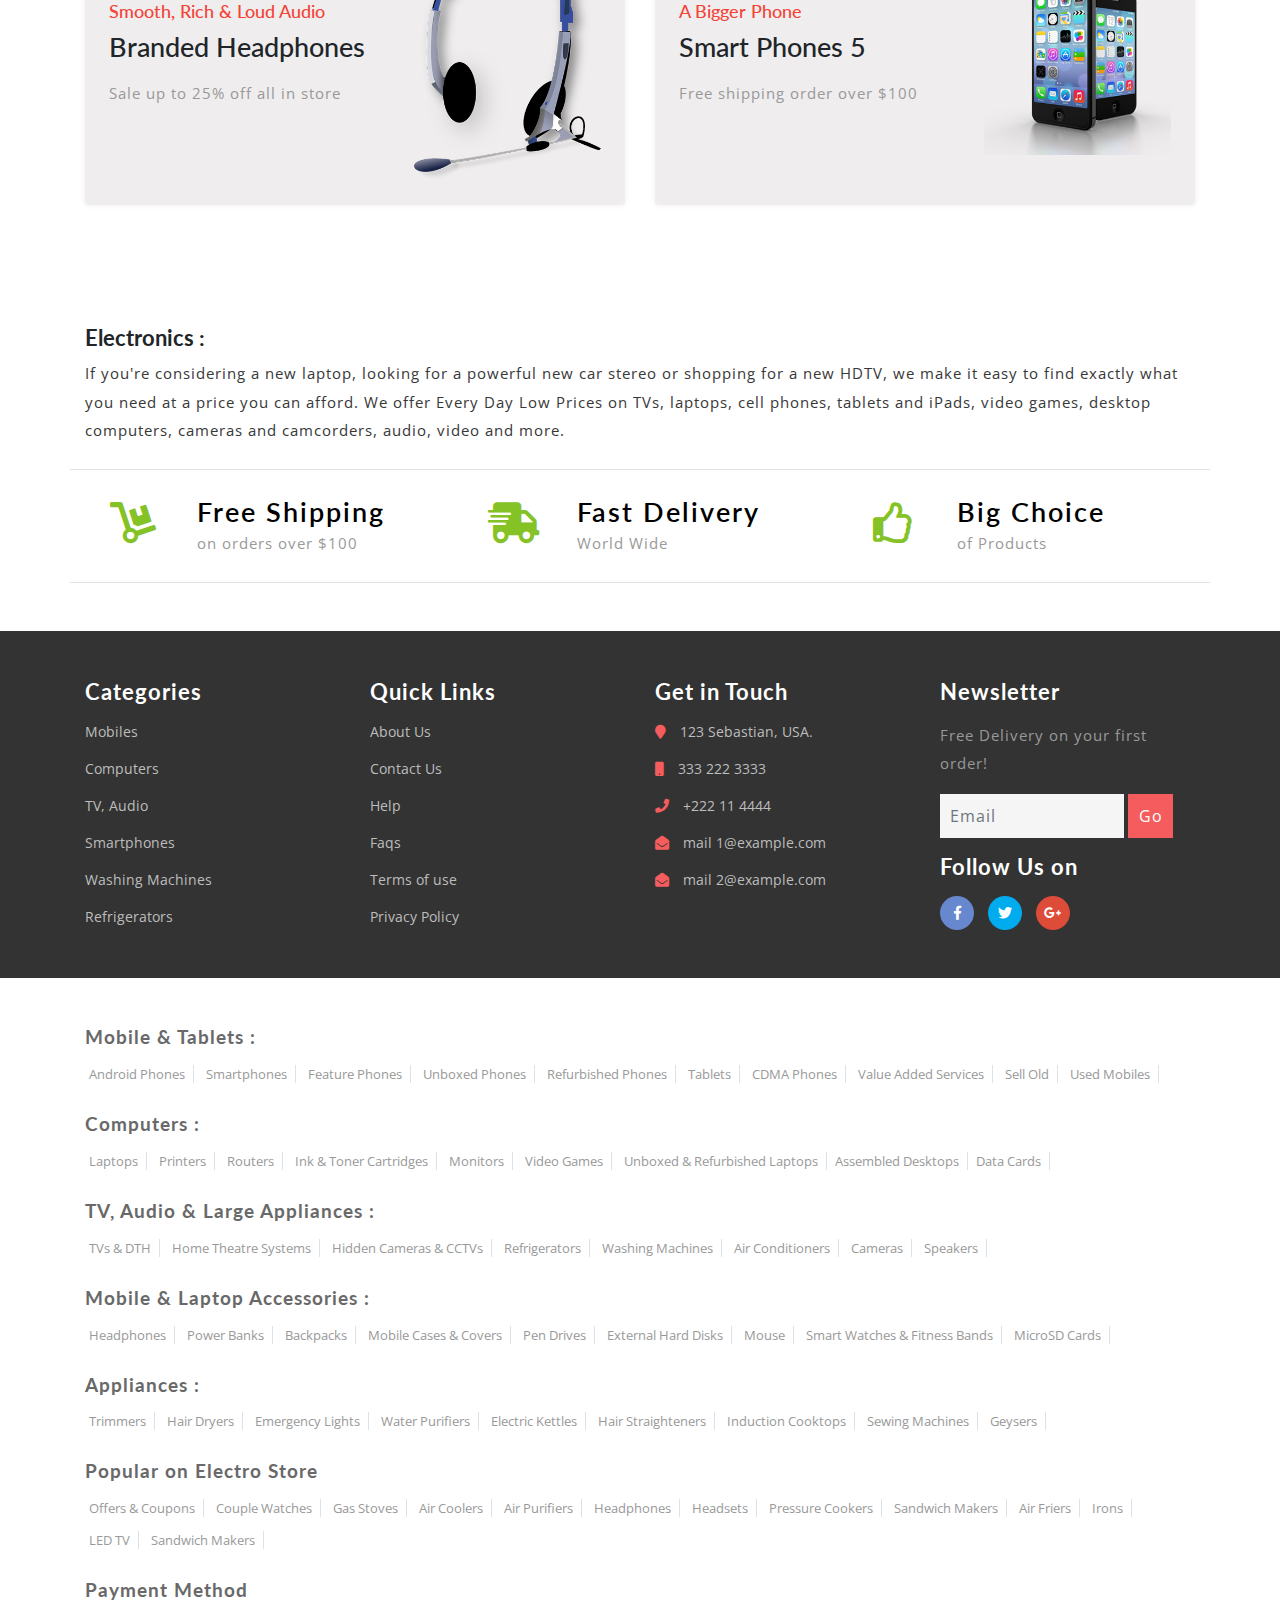
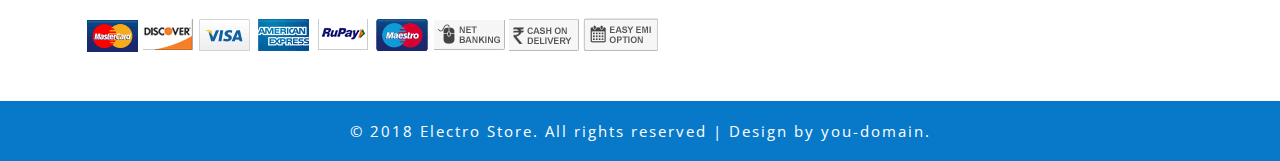
<file: single.html>
<!--
Author: you-domain
Author URL: http://you-domain.com
License: Creative Commons Attribution 3.0 Unported
License URL: http://creativecommons.org/licenses/by/3.0/
-->
<!DOCTYPE html>
<html lang="zxx">
  <head>
    <title>
      Ecommerce |
      Single Product 1 :: you-domain
    </title>
    <!-- Meta tag Keywords -->
    <meta name="viewport" content="width=device-width, initial-scale=1" />
    <meta charset="UTF-8" />
    <meta
      name="keywords"
      content="Electro Store Responsive web template, Bootstrap Web Templates, Flat Web Templates, Android Compatible web template, Smartphone Compatible web template, free webdesigns for Nokia, Samsung, LG, SonyEricsson, Motorola web design"
    />
    <script>
      addEventListener(
        "load",
        function () {
          setTimeout(hideURLbar, 0);
        },
        false
      );

      function hideURLbar() {
        window.scrollTo(0, 1);
      }
    </script>
    <!-- //Meta tag Keywords -->

    <!-- Custom-Files -->
    <link
      href="css/bootstrap.css"
      rel="stylesheet"
      type="text/css"
      media="all"
    />
    <!-- Bootstrap css -->
    <link href="css/style.css" rel="stylesheet" type="text/css" media="all" />
    <!-- Main css -->
    <link rel="stylesheet" href="css/fontawesome-all.css" />
    <!-- Font-Awesome-Icons-CSS -->
    <link
      href="css/popuo-box.css"
      rel="stylesheet"
      type="text/css"
      media="all"
    />
    <!-- pop-up-box -->
    <link href="css/menu.css" rel="stylesheet" type="text/css" media="all" />
    <!-- menu style -->
    <!-- //Custom-Files -->

    <!-- web fonts -->
    <link
      href="//fonts.googleapis.com/css?family=Lato:100,100i,300,300i,400,400i,700,700i,900,900i&amp;subset=latin-ext"
      rel="stylesheet"
    />
    <link
      href="//fonts.googleapis.com/css?family=Open+Sans:300,300i,400,400i,600,600i,700,700i,800,800i&amp;subset=cyrillic,cyrillic-ext,greek,greek-ext,latin-ext,vietnamese"
      rel="stylesheet"
    />
    <!-- //web fonts -->
  </head>

  <body>
    <!-- top-header -->
    <div class="agile-main-top">
      <div class="container-fluid">
        <div class="row main-top py-2">
          <div class="col-lg-4 header-most-top">
            <p class="text-white text-lg-left text-center">
              Offer Zone Top Deals & Discounts
              <i class="fas fa-shopping-cart ml-1"></i>
            </p>
          </div>
          <div class="col-lg-8 header-right mt-lg-0 mt-2">
            <!-- header lists -->
            <ul>
              <li class="text-center border-right text-white">
                <a
                  class="play-icon popup-with-zoom-anim text-white"
                  href="#small-dialog1"
                >
                  <i class="fas fa-map-marker mr-2"></i>Select Location</a
                >
              </li>
              <li class="text-center border-right text-white">
                <a
                  href="#"
                  data-toggle="modal"
                  data-target="#exampleModal"
                  class="text-white"
                >
                  <i class="fas fa-truck mr-2"></i>Track Order</a
                >
              </li>
              <li class="text-center border-right text-white">
                <i class="fas fa-phone mr-2"></i> 001 234 5678
              </li>
              <li class="text-center border-right text-white">
                <a
                  href="#"
                  data-toggle="modal"
                  data-target="#exampleModal"
                  class="text-white"
                >
                  <i class="fas fa-sign-in-alt mr-2"></i> Log In
                </a>
              </li>
              <li class="text-center text-white">
                <a
                  href="#"
                  data-toggle="modal"
                  data-target="#exampleModal2"
                  class="text-white"
                >
                  <i class="fas fa-sign-out-alt mr-2"></i>Register
                </a>
              </li>
            </ul>
            <!-- //header lists -->
          </div>
        </div>
      </div>
    </div>

    <!-- Button trigger modal(select-location) -->
    <div id="small-dialog1" class="mfp-hide">
      <div class="select-city">
        <h3><i class="fas fa-map-marker"></i> Please Select Your Location</h3>
        <select class="list_of_cities">
          <optgroup label="Popular Cities">
            <option selected style="display: none; color: #eee">
              Select City
            </option>
            <option>Birmingham</option>
            <option>Anchorage</option>
            <option>Phoenix</option>
            <option>Little Rock</option>
            <option>Los Angeles</option>
            <option>Denver</option>
            <option>Bridgeport</option>
            <option>Wilmington</option>
            <option>Jacksonville</option>
            <option>Atlanta</option>
            <option>Honolulu</option>
            <option>Boise</option>
            <option>Chicago</option>
            <option>Indianapolis</option>
          </optgroup>
          <optgroup label="Alabama">
            <option>Birmingham</option>
            <option>Montgomery</option>
            <option>Mobile</option>
            <option>Huntsville</option>
            <option>Tuscaloosa</option>
          </optgroup>
          <optgroup label="Alaska">
            <option>Anchorage</option>
            <option>Fairbanks</option>
            <option>Juneau</option>
            <option>Sitka</option>
            <option>Ketchikan</option>
          </optgroup>
          <optgroup label="Arizona">
            <option>Phoenix</option>
            <option>Tucson</option>
            <option>Mesa</option>
            <option>Chandler</option>
            <option>Glendale</option>
          </optgroup>
          <optgroup label="Arkansas">
            <option>Little Rock</option>
            <option>Fort Smith</option>
            <option>Fayetteville</option>
            <option>Springdale</option>
            <option>Jonesboro</option>
          </optgroup>
          <optgroup label="California">
            <option>Los Angeles</option>
            <option>San Diego</option>
            <option>San Jose</option>
            <option>San Francisco</option>
            <option>Fresno</option>
          </optgroup>
          <optgroup label="Colorado">
            <option>Denver</option>
            <option>Colorado</option>
            <option>Aurora</option>
            <option>Fort Collins</option>
            <option>Lakewood</option>
          </optgroup>
          <optgroup label="Connecticut">
            <option>Bridgeport</option>
            <option>New Haven</option>
            <option>Hartford</option>
            <option>Stamford</option>
            <option>Waterbury</option>
          </optgroup>
          <optgroup label="Delaware">
            <option>Wilmington</option>
            <option>Dover</option>
            <option>Newark</option>
            <option>Bear</option>
            <option>Middletown</option>
          </optgroup>
          <optgroup label="Florida">
            <option>Jacksonville</option>
            <option>Miami</option>
            <option>Tampa</option>
            <option>St. Petersburg</option>
            <option>Orlando</option>
          </optgroup>
          <optgroup label="Georgia">
            <option>Atlanta</option>
            <option>Augusta</option>
            <option>Columbus</option>
            <option>Savannah</option>
            <option>Athens</option>
          </optgroup>
          <optgroup label="Hawaii">
            <option>Honolulu</option>
            <option>Pearl City</option>
            <option>Hilo</option>
            <option>Kailua</option>
            <option>Waipahu</option>
          </optgroup>
          <optgroup label="Idaho">
            <option>Boise</option>
            <option>Nampa</option>
            <option>Meridian</option>
            <option>Idaho Falls</option>
            <option>Pocatello</option>
          </optgroup>
          <optgroup label="Illinois">
            <option>Chicago</option>
            <option>Aurora</option>
            <option>Rockford</option>
            <option>Joliet</option>
            <option>Naperville</option>
          </optgroup>
          <optgroup label="Indiana">
            <option>Indianapolis</option>
            <option>Fort Wayne</option>
            <option>Evansville</option>
            <option>South Bend</option>
            <option>Hammond</option>
          </optgroup>
          <optgroup label="Iowa">
            <option>Des Moines</option>
            <option>Cedar Rapids</option>
            <option>Davenport</option>
            <option>Sioux City</option>
            <option>Waterloo</option>
          </optgroup>
          <optgroup label="Kansas">
            <option>Wichita</option>
            <option>Overland Park</option>
            <option>Kansas City</option>
            <option>Topeka</option>
            <option>Olathe</option>
          </optgroup>
          <optgroup label="Kentucky">
            <option>Louisville</option>
            <option>Lexington</option>
            <option>Bowling Green</option>
            <option>Owensboro</option>
            <option>Covington</option>
          </optgroup>
          <optgroup label="Louisiana">
            <option>New Orleans</option>
            <option>Baton Rouge</option>
            <option>Shreveport</option>
            <option>Metairie</option>
            <option>Lafayette</option>
          </optgroup>
          <optgroup label="Maine">
            <option>Portland</option>
            <option>Lewiston</option>
            <option>Bangor</option>
            <option>South Portland</option>
            <option>Auburn</option>
          </optgroup>
          <optgroup label="Maryland">
            <option>Baltimore</option>
            <option>Frederick</option>
            <option>Rockville</option>
            <option>Gaithersburg</option>
            <option>Bowie</option>
          </optgroup>
          <optgroup label="Massachusetts">
            <option>Boston</option>
            <option>Worcester</option>
            <option>Springfield</option>
            <option>Lowell</option>
            <option>Cambridge</option>
          </optgroup>
          <optgroup label="Michigan">
            <option>Detroit</option>
            <option>Grand Rapids</option>
            <option>Warren</option>
            <option>Sterling Heights</option>
            <option>Lansing</option>
          </optgroup>
          <optgroup label="Minnesota">
            <option>Minneapolis</option>
            <option>St. Paul</option>
            <option>Rochester</option>
            <option>Duluth</option>
            <option>Bloomington</option>
          </optgroup>
          <optgroup label="Mississippi">
            <option>Jackson</option>
            <option>Gulfport</option>
            <option>Southaven</option>
            <option>Hattiesburg</option>
            <option>Biloxi</option>
          </optgroup>
          <optgroup label="Missouri">
            <option>Kansas City</option>
            <option>St. Louis</option>
            <option>Springfield</option>
            <option>Independence</option>
            <option>Columbia</option>
          </optgroup>
          <optgroup label="Montana">
            <option>Billings</option>
            <option>Missoula</option>
            <option>Great Falls</option>
            <option>Bozeman</option>
            <option>Butte-Silver Bow</option>
          </optgroup>
          <optgroup label="Nebraska">
            <option>Omaha</option>
            <option>Lincoln</option>
            <option>Bellevue</option>
            <option>Grand Island</option>
            <option>Kearney</option>
          </optgroup>
          <optgroup label="Nevada">
            <option>Las Vegas</option>
            <option>Henderson</option>
            <option>North Las Vegas</option>
            <option>Reno</option>
            <option>Sunrise Manor</option>
          </optgroup>
          <optgroup label="New Hampshire">
            <option>Manchesters</option>
            <option>Nashua</option>
            <option>Concord</option>
            <option>Dover</option>
            <option>Rochester</option>
          </optgroup>
          <optgroup label="New Jersey">
            <option>Newark</option>
            <option>Jersey City</option>
            <option>Paterson</option>
            <option>Elizabeth</option>
            <option>Edison</option>
          </optgroup>
          <optgroup label="New Mexico">
            <option>Albuquerque</option>
            <option>Las Cruces</option>
            <option>Rio Rancho</option>
            <option>Santa Fe</option>
            <option>Roswell</option>
          </optgroup>
          <optgroup label="New York">
            <option>New York</option>
            <option>Buffalo</option>
            <option>Rochester</option>
            <option>Yonkers</option>
            <option>Syracuse</option>
          </optgroup>
          <optgroup label="North Carolina">
            <option>Charlotte</option>
            <option>Raleigh</option>
            <option>Greensboro</option>
            <option>Winston-Salem</option>
            <option>Durham</option>
          </optgroup>
          <optgroup label="North Dakota">
            <option>Fargo</option>
            <option>Bismarck</option>
            <option>Grand Forks</option>
            <option>Minot</option>
            <option>West Fargo</option>
          </optgroup>
          <optgroup label="Ohio">
            <option>Columbus</option>
            <option>Cleveland</option>
            <option>Cincinnati</option>
            <option>Toledo</option>
            <option>Akron</option>
          </optgroup>
          <optgroup label="Oklahoma">
            <option>Oklahoma City</option>
            <option>Tulsa</option>
            <option>Norman</option>
            <option>Broken Arrow</option>
            <option>Lawton</option>
          </optgroup>
          <optgroup label="Oregon">
            <option>Portland</option>
            <option>Eugene</option>
            <option>Salem</option>
            <option>Gresham</option>
            <option>Hillsboro</option>
          </optgroup>
          <optgroup label="Pennsylvania">
            <option>Philadelphia</option>
            <option>Pittsburgh</option>
            <option>Allentown</option>
            <option>Erie</option>
            <option>Reading</option>
          </optgroup>
          <optgroup label="Rhode Island">
            <option>Providence</option>
            <option>Warwick</option>
            <option>Cranston</option>
            <option>Pawtucket</option>
            <option>East Providence</option>
          </optgroup>
          <optgroup label="South Carolina">
            <option>Columbia</option>
            <option>Charleston</option>
            <option>North Charleston</option>
            <option>Mount Pleasant</option>
            <option>Rock Hill</option>
          </optgroup>
          <optgroup label="South Dakota">
            <option>Sioux Falls</option>
            <option>Rapid City</option>
            <option>Aberdeen</option>
            <option>Brookings</option>
            <option>Watertown</option>
          </optgroup>
          <optgroup label="Tennessee">
            <option>Memphis</option>
            <option>Nashville</option>
            <option>Knoxville</option>
            <option>Chattanooga</option>
            <option>Clarksville</option>
          </optgroup>
          <optgroup label="Texas">
            <option>Houston</option>
            <option>San Antonio</option>
            <option>Dallas</option>
            <option>Austin</option>
            <option>Fort Worth</option>
          </optgroup>
          <optgroup label="Utah">
            <option>Salt Lake City</option>
            <option>West Valley City</option>
            <option>Provo</option>
            <option>West Jordan</option>
            <option>Orem</option>
          </optgroup>
          <optgroup label="Vermont">
            <option>Burlington</option>
            <option>Essex</option>
            <option>South Burlington</option>
            <option>Colchester</option>
            <option>Rutland</option>
          </optgroup>
          <optgroup label="Virginia">
            <option>Virginia Beach</option>
            <option>Norfolk</option>
            <option>Chesapeake</option>
            <option>Arlington</option>
            <option>Richmond</option>
          </optgroup>
          <optgroup label="Washington">
            <option>Seattle</option>
            <option>Spokane</option>
            <option>Tacoma</option>
            <option>Vancouver</option>
            <option>Bellevue</option>
          </optgroup>
          <optgroup label="West Virginia">
            <option>Charleston</option>
            <option>Huntington</option>
            <option>Parkersburg</option>
            <option>Morgantown</option>
            <option>Wheeling</option>
          </optgroup>
          <optgroup label="Wisconsin">
            <option>Milwaukee</option>
            <option>Madison</option>
            <option>Green Bay</option>
            <option>Kenosha</option>
            <option>Racine</option>
          </optgroup>
          <optgroup label="Wyoming">
            <option>Cheyenne</option>
            <option>Casper</option>
            <option>Laramie</option>
            <option>Gillette</option>
            <option>Rock Springs</option>
          </optgroup>
        </select>
        <div class="clearfix"></div>
      </div>
    </div>
    <!-- //shop locator (popup) -->

    <!-- modals -->
    <!-- log in -->
    <div
      class="modal fade"
      id="exampleModal"
      tabindex="-1"
      role="dialog"
      aria-hidden="true"
    >
      <div class="modal-dialog" role="document">
        <div class="modal-content">
          <div class="modal-header">
            <h5 class="modal-title text-center">Log In</h5>
            <button
              type="button"
              class="close"
              data-dismiss="modal"
              aria-label="Close"
            >
              <span aria-hidden="true">&times;</span>
            </button>
          </div>
          <div class="modal-body">
            <form action="#" method="post">
              <div class="form-group">
                <label class="col-form-label">Username</label>
                <input
                  type="text"
                  class="form-control"
                  placeholder=" "
                  name="Name"
                  required=""
                />
              </div>
              <div class="form-group">
                <label class="col-form-label">Password</label>
                <input
                  type="password"
                  class="form-control"
                  placeholder=" "
                  name="Password"
                  required=""
                />
              </div>
              <div class="right">
                <input type="submit" class="form-control" value="Log in" />
              </div>
              <div class="sub">
                <div class="custom-control custom-checkbox mr-sm-2">
                  <input
                    type="checkbox"
                    class="custom-control-input"
                    id="customControlAutosizing"
                  />
                  <label
                    class="custom-control-label"
                    for="customControlAutosizing"
                    >Remember me?</label
                  >
                </div>
              </div>
              <p class="text-center dont-do mt-3">
                Don't have an account?
                <a href="#" data-toggle="modal" data-target="#exampleModal2">
                  Register Now</a
                >
              </p>
            </form>
          </div>
        </div>
      </div>
    </div>
    <!-- register -->
    <div
      class="modal fade"
      id="exampleModal2"
      tabindex="-1"
      role="dialog"
      aria-hidden="true"
    >
      <div class="modal-dialog" role="document">
        <div class="modal-content">
          <div class="modal-header">
            <h5 class="modal-title">Register</h5>
            <button
              type="button"
              class="close"
              data-dismiss="modal"
              aria-label="Close"
            >
              <span aria-hidden="true">&times;</span>
            </button>
          </div>
          <div class="modal-body">
            <form action="#" method="post">
              <div class="form-group">
                <label class="col-form-label">Your Name</label>
                <input
                  type="text"
                  class="form-control"
                  placeholder=" "
                  name="Name"
                  required=""
                />
              </div>
              <div class="form-group">
                <label class="col-form-label">Email</label>
                <input
                  type="email"
                  class="form-control"
                  placeholder=" "
                  name="Email"
                  required=""
                />
              </div>
              <div class="form-group">
                <label class="col-form-label">Password</label>
                <input
                  type="password"
                  class="form-control"
                  placeholder=" "
                  name="Password"
                  id="password1"
                  required=""
                />
              </div>
              <div class="form-group">
                <label class="col-form-label">Confirm Password</label>
                <input
                  type="password"
                  class="form-control"
                  placeholder=" "
                  name="Confirm Password"
                  id="password2"
                  required=""
                />
              </div>
              <div class="right">
                <input type="submit" class="form-control" value="Register" />
              </div>
              <div class="sub">
                <div class="custom-control custom-checkbox mr-sm-2">
                  <input
                    type="checkbox"
                    class="custom-control-input"
                    id="customControlAutosizing2"
                  />
                  <label
                    class="custom-control-label"
                    for="customControlAutosizing2"
                    >I Accept to the Terms & Conditions</label
                  >
                </div>
              </div>
            </form>
          </div>
        </div>
      </div>
    </div>
    <!-- //modal -->
    <!-- //top-header -->

    <!-- header-bottom-->
    <div class="header-bot">
      <div class="container">
        <div class="row header-bot_inner_wthreeinfo_header_mid">
          <!-- logo -->
          <div class="col-md-3 logo_agile">
            <h1 class="text-center">
              <a href="index.html" class="font-weight-bold font-italic">
                <!-- <img src="images/logo2.png" alt=" " class="img-fluid" /> -->
				E-commerce
              </a>
            </h1>
          </div>
          <!-- //logo -->
          <!-- header-bot -->
          <div class="col-md-9 header mt-4 mb-md-0 mb-4">
            <div class="row">
              <!-- search -->
              <div class="col-10 agileits_search">
                <form class="form-inline" action="#" method="post">
                  <input
                    class="form-control mr-sm-2"
                    type="search"
                    placeholder="Search"
                    aria-label="Search"
                    required
                  />
                  <button class="btn my-2 my-sm-0" type="submit">Search</button>
                </form>
              </div>
              <!-- //search -->
              <!-- cart details -->
              <div class="col-2 top_nav_right text-center mt-sm-0 mt-2">
                <div class="wthreecartaits wthreecartaits2 cart cart box_1">
                  <form action="#" method="post" class="last">
                    <input type="hidden" name="cmd" value="_cart" />
                    <input type="hidden" name="display" value="1" />
                    <button
                      class="btn w3view-cart"
                      type="submit"
                      name="submit"
                      value=""
                    >
                      <i class="fas fa-cart-arrow-down"></i>
                    </button>
                  </form>
                </div>
              </div>
              <!-- //cart details -->
            </div>
          </div>
        </div>
      </div>
    </div>
    <!-- shop locator (popup) -->
    <!-- //header-bottom -->
     <!-- navigation -->
    <div class="navbar-inner">
      <div class="container-fluid">
        <nav class="navbar navbar-expand-lg navbar-light bg-light">
          <div class="agileits-navi_search"></div>
          <button
            class="navbar-toggler"
            type="button"
            data-toggle="collapse"
            data-target="#navbarSupportedContent"
            aria-controls="navbarSupportedContent"
            aria-expanded="false"
            aria-label="Toggle navigation"
          >
            <span class="navbar-toggler-icon"></span>
          </button>
          <div class="collapse navbar-collapse" id="navbarSupportedContent">
            <ul class="navbar-nav ml-auto text-center mr-xl-5">
              <li class="nav-item active mr-lg-2 mb-lg-0 mb-2">
                <a class="nav-link" href="index.html"
                  >Home
                  <span class="sr-only">(current)</span>
                </a>
              </li>

              <!-- <li class="nav-item mr-lg-2 mb-lg-0 mb-2">
                <a class="nav-link" href="about.html">About Us</a>
              </li>
              <li class="nav-item mr-lg-2 mb-lg-0 mb-2">
                <a class="nav-link" href="product.html">New Arrivals</a>
              </li> -->
              <li class="nav-item dropdown mr-lg-2 mb-lg-0 mb-2">
                <a
                  class="nav-link dropdown-toggle"
                  href="#"
                  role="button"
                  data-toggle="dropdown"
                  aria-haspopup="true"
                  aria-expanded="false"
                >
                  Groceries & Millets
                </a>
                <div class="dropdown-menu">
                  <a class="dropdown-item" href="product.html"
                    >OTHER GROCERY
                  </a>
                  <a class="dropdown-item" href="product.html"
                    >RICE & RICE PRODUCTS
                  </a>
                  <a class="dropdown-item" href="product.html"
                    >SALT, SUGAR & JAGGERY
                  </a>
                  <a class="dropdown-item" href="product.html">MILLETS </a>
                  <a class="dropdown-item" href="product.html"
                    >MASALA & SPICES
                  </a>
                  <a class="dropdown-item" href="product.html"
                    >EDIBLE OILS & GHEE
                  </a>
                  <a class="dropdown-item" href="product.html"
                    >DALS & PULSES
                  </a>
                  <a class="dropdown-item" href="product.html"
                    >ATTA, FLOUR & SOOJI
                  </a>

                  <a class="dropdown-item" href="checkout.html"
                    >Checkout Page</a
                  >
                  <a class="dropdown-item" href="payment.html">Payment Page</a>
                </div>
              </li>
              <li class="nav-item dropdown mr-lg-2 mb-lg-0 mb-2">
                <a
                  class="nav-link dropdown-toggle"
                  href="#"
                  role="button"
                  data-toggle="dropdown"
                  aria-haspopup="true"
                  aria-expanded="false"
                >
                  Baby Care
                </a>
                <div class="dropdown-menu">
                  <a class="dropdown-item" href="product.html">GIFT PACK</a>
                  <a class="dropdown-item" href="product.html"
                    >FEEDING & NURSING
                  </a>
                  <a class="dropdown-item" href="product.html"
                    >DIAPERS & WIPES
                  </a>
                  <a class="dropdown-item" href="product.html"
                    >BABY BATH & HYGIENE
                  </a>
                  <a class="dropdown-item" href="product.html"
                    >BABY ACCESSORIES</a
                  >
                </div>
              </li>
              <li class="nav-item dropdown mr-lg-2 mb-lg-0 mb-2">
                <a
                  class="nav-link dropdown-toggle"
                  href="#"
                  role="button"
                  data-toggle="dropdown"
                  aria-haspopup="true"
                  aria-expanded="false"
                >
                  Beverages
                </a>
                <div class="dropdown-menu">
                  <a class="dropdown-item" href="product.html">WATER </a>
                  <a class="dropdown-item" href="product2.html"
                    >HEALTH DRINK, SUPPLEMENT
                  </a>
                  <a class="dropdown-item" href="product.html"
                    >FRUIT JUICES & DRINKS
                  </a>
                  <a class="dropdown-item" href="product2.html"
                    >ENERGY & SOFT DRINKS
                  </a>
                  <a class="dropdown-item" href="product.html">TEA </a>
                  <a class="dropdown-item" href="product2.html">COFFEE</a>
                </div>
              </li>
              <li class="nav-item dropdown mr-lg-2 mb-lg-0 mb-2">
                <a
                  class="nav-link dropdown-toggle"
                  href="#"
                  role="button"
                  data-toggle="dropdown"
                  aria-haspopup="true"
                  aria-expanded="false"
                >
                  Cosmetics
                </a>
                <div class="dropdown-menu">
                  <a class="dropdown-item" href="product.html"> NAILS </a>
                  <a class="dropdown-item" href="product2.html">LIPS </a>
                  <a class="dropdown-item" href="product2.html">FACE </a>
                  <a class="dropdown-item" href="product2.html">EYE </a>
                </div>
              </li>
              <li class="nav-item dropdown mr-lg-2 mb-lg-0 mb-2">
                <a
                  class="nav-link dropdown-toggle"
                  href="#"
                  role="button"
                  data-toggle="dropdown"
                  aria-haspopup="true"
                  aria-expanded="false"
                >
                  Snacks & Foods
                </a>
                <div class="dropdown-menu">
                  <a class="dropdown-item" href="product.html">SPREADS, SAUCES, KETCHUP
</a>
                  <a class="dropdown-item" href="product2.html">
PICKLES & CHUTNEY
</a>
                  <a class="dropdown-item" href="product2.html">

SNACKS & NAMKEEN
</a>
                  <a class="dropdown-item" href="product2.html">

CHOCOLATES & CANDIES
</a>
                  <a class="dropdown-item" href="product2.html">
BISCUITS & COOKIES</a>
               
                  
              </li>
              <li class="nav-item dropdown mr-lg-2 mb-lg-0 mb-2">
                <a
                  class="nav-link dropdown-toggle"
                  href="#"
                  role="button"
                  data-toggle="dropdown"
                  aria-haspopup="true"
                  aria-expanded="false"
                >
                  Kitchen Appliances
                </a>
                <div class="dropdown-menu">
                  <a class="dropdown-item" href="product.html">FAN, HEATER & RUBBER</a>
                  <a class="dropdown-item" href="product2.html">BIRYANI POT & NON STICK SET</a>
                
                  <a class="dropdown-item" href="single.html"
                    >TAWA/KADAI/PAN</a>
                  <a class="dropdown-item" href="single2.html"
                    >JUICER/MIXER/GRINDER</a>
               
                  <a class="dropdown-item" href="checkout.html"
                    >STOVE</a >
                  <a class="dropdown-item" href="payment.html">COOKER</a>
                </div>
              </li>
              <li class="nav-item dropdown mr-lg-2 mb-lg-0 mb-2">
                <a
                  class="nav-link dropdown-toggle"
                  href="#"
                  role="button"
                  data-toggle="dropdown"
                  aria-haspopup="true"
                  aria-expanded="false"
                >
                  Cleaning & House Hold
                </a>
                <div class="dropdown-menu">
                  <a class="dropdown-item" href="product.html">APPLIANCES & ELECTRICALS
</a>
                  <a class="dropdown-item" href="product2.html">ALL PURPOSE CLEANERS
</a>
                  
                  <a class="dropdown-item" href="single.html"
                    >STATIONARY
</a
                  >
                  <a class="dropdown-item" href="single2.html"
                    >MOPS, BRUSHES & SCRUBS
</a
                  >
                  
                  <a class="dropdown-item" href="checkout.html"
                    >FRESHENERS & REPELLENTS
</a
                  >
                  <a class="dropdown-item" href="payment.html">DISPOSABLES, GARBAGE BAG
</a>
                  <a class="dropdown-item" href="payment.html">DETERGENTS & DISHWASH
</a>
                  <a class="dropdown-item" href="payment.html">CAR & SHOE CARE
 </a>
                  <a class="dropdown-item" href="payment.html">BATH & HAND WASH</a>
                </div>
              </li>
              <li class="nav-item dropdown mr-lg-2 mb-lg-0 mb-2">
                <a
                  class="nav-link dropdown-toggle"
                  href="#"
                  role="button"
                  data-toggle="dropdown"
                  aria-haspopup="true"
                  aria-expanded="false"
                >
                  other pages
                </a>
                <div class="dropdown-menu">
                  
                  <a class="dropdown-item" href="product2.html">Products</a>
                  
                  <a class="dropdown-item" href="single2.html"
                    >Single Product Page</a
                  >
                  <div class="dropdown-divider"></div>
                  <a class="dropdown-item" href="checkout.html"
                    >Checkout Page</a
                  >
                  <a class="dropdown-item" href="payment.html">Payment Page</a>
                </div>
              </li>
              <li class="nav-item">
                <a class="nav-link" href="contact.html">Contact Us</a>
              </li>
              <li class="nav-item">
                <a class="nav-link" href="contact.html">All Categories</a>
              </li>
            </ul>
          </div>
        </nav>
      </div>
    </div>
    <!-- //navigation -->
    <!-- banner-2 -->
    <div class="page-head_agile_info_w3l"></div>
    <!-- //banner-2 -->
    <!-- page -->
    <div class="services-breadcrumb">
      <div class="agile_inner_breadcrumb">
        <div class="container">
          <ul class="w3_short">
            <li>
              <a href="index.html">Home</a>
              <i>|</i>
            </li>
            <li>Single Product 1</li>
          </ul>
        </div>
      </div>
    </div>
    <!-- //page -->

    <!-- Single Page -->
    <div class="banner-bootom-w3-agileits py-5">
      <div class="container py-xl-4 py-lg-2">
        <!-- tittle heading -->
        <h3 class="tittle text-center mb-lg-5 mb-sm-4 mb-3">
          <span>S</span>ingle <span>P</span>age
        </h3>
        <!-- //tittle heading -->
        <div class="row">
          <div class="col-lg-5 col-md-8 single-right-left">
            <div class="grid images_3_of_2">
              <div class="flexslider">
                <ul class="slides">
                  <li data-thumb="images/si1.jpg">
                    <div class="thumb-image">
                      <img
                        src="images/si1.jpg"
                        data-imagezoom="true"
                        class="img-fluid"
                        alt=""
                      />
                    </div>
                  </li>
                  <li data-thumb="images/si2.jpg">
                    <div class="thumb-image">
                      <img
                        src="images/si2.jpg"
                        data-imagezoom="true"
                        class="img-fluid"
                        alt=""
                      />
                    </div>
                  </li>
                  <li data-thumb="images/si3.jpg">
                    <div class="thumb-image">
                      <img
                        src="images/si3.jpg"
                        data-imagezoom="true"
                        class="img-fluid"
                        alt=""
                      />
                    </div>
                  </li>
                </ul>
                <div class="clearfix"></div>
              </div>
            </div>
          </div>

          <div class="col-lg-7 single-right-left simpleCart_shelfItem">
            <h3 class="mb-3">
              Samsung Galaxy J7 Prime (Gold, 16 GB) (3 GB RAM)
            </h3>
            <p class="mb-3">
              <span class="item_price">$200.00</span>
              <del class="mx-2 font-weight-light">$280.00</del>
              <label>Free delivery</label>
            </p>
            <div class="single-infoagile">
              <ul>
                <li class="mb-3">Cash on Delivery Eligible.</li>
                <li class="mb-3">Shipping Speed to Delivery.</li>
                <li class="mb-3">EMIs from $655/month.</li>
                <li class="mb-3">
                  Bank OfferExtra 5% off* with Axis Bank Buzz Credit CardT&C
                </li>
              </ul>
            </div>
            <div class="product-single">
              <p class="my-3">
                <i class="far fa-hand-point-right mr-2"></i>
                <label>1 Year</label>Manufacturer Warranty
              </p>
              <ul>
                <li class="mb-1">
                  3 GB RAM | 16 GB ROM | Expandable Upto 256 GB
                </li>
                <li class="mb-1">5.5 inch Full HD Display</li>
                <li class="mb-1">13MP Rear Camera | 8MP Front Camera</li>
                <li class="mb-1">3300 mAh Battery</li>
                <li class="mb-1">Exynos 7870 Octa Core 1.6GHz Processor</li>
              </ul>
              <p class="my-sm-4 my-3">
                <i class="fas fa-retweet mr-3"></i>Net banking & Credit/ Debit/
                ATM card
              </p>
            </div>
            <div class="occasion-cart">
              <div
                class="
                  snipcart-details
                  top_brand_home_details
                  item_add
                  single-item
                  hvr-outline-out
                "
              >
                <form action="#" method="post">
                  <fieldset>
                    <input type="hidden" name="cmd" value="_cart" />
                    <input type="hidden" name="add" value="1" />
                    <input type="hidden" name="business" value=" " />
                    <input
                      type="hidden"
                      name="item_name"
                      value="Samsung Galaxy J7 Prime"
                    />
                    <input type="hidden" name="amount" value="200.00" />
                    <input type="hidden" name="discount_amount" value="1.00" />
                    <input type="hidden" name="currency_code" value="USD" />
                    <input type="hidden" name="return" value=" " />
                    <input type="hidden" name="cancel_return" value=" " />
                    <input
                      type="submit"
                      name="submit"
                      value="Add to cart"
                      class="button"
                    />
                  </fieldset>
                </form>
              </div>
            </div>
          </div>
        </div>
      </div>
    </div>
    <!-- //Single Page -->

    <!-- middle section -->
    <div class="join1 py-sm-5 py-4">
      <div class="container py-xl-4 py-lg-2">
        <div class="row">
          <div class="col-lg-6">
            <div class="join-agile text-left p-4">
              <div class="row">
                <div class="col-sm-7 offer-name">
                  <h6>Smooth, Rich & Loud Audio</h6>
                  <h4 class="mt-2 mb-3">Branded Headphones</h4>
                  <p>Sale up to 25% off all in store</p>
                </div>
                <div class="col-sm-5 offerimg">
                  <img src="images/off1.png" alt="" class="img-fluid" />
                </div>
              </div>
            </div>
          </div>
          <div class="col-lg-6 mt-lg-0 mt-5">
            <div class="join-agile text-left p-4">
              <div class="row">
                <div class="col-sm-7 offer-name">
                  <h6>A Bigger Phone</h6>
                  <h4 class="mt-2 mb-3">Smart Phones 5</h4>
                  <p>Free shipping order over $100</p>
                </div>
                <div class="col-sm-5 offerimg">
                  <img src="images/off2.png" alt="" class="img-fluid" />
                </div>
              </div>
            </div>
          </div>
        </div>
      </div>
    </div>
    <!-- middle section -->

    <!-- footer -->
    <footer>
      <div class="footer-top-first">
        <div class="container py-md-5 py-sm-4 py-3">
          <!-- footer first section -->
          <h2 class="footer-top-head font-weight-bold mb-2">
            Electronics :
          </h2>
          <p class="footer-main mb-4">
            If you're considering a new laptop, looking for a powerful new car
            stereo or shopping for a new HDTV, we make it easy to find exactly
            what you need at a price you can afford. We offer Every Day Low
            Prices on TVs, laptops, cell phones, tablets and iPads, video games,
            desktop computers, cameras and camcorders, audio, video and more.
          </p>
          <!-- //footer first section -->
          <!-- footer second section -->
          <div
            class="row w3l-grids-footer border-top border-bottom py-sm-4 py-3"
          >
            <div class="col-md-4 offer-footer">
              <div class="row">
                <div class="col-4 icon-fot">
                  <i class="fas fa-dolly"></i>
                </div>
                <div class="col-8 text-form-footer">
                  <h3>Free Shipping</h3>
                  <p>on orders over $100</p>
                </div>
              </div>
            </div>
            <div class="col-md-4 offer-footer my-md-0 my-4">
              <div class="row">
                <div class="col-4 icon-fot">
                  <i class="fas fa-shipping-fast"></i>
                </div>
                <div class="col-8 text-form-footer">
                  <h3>Fast Delivery</h3>
                  <p>World Wide</p>
                </div>
              </div>
            </div>
            <div class="col-md-4 offer-footer">
              <div class="row">
                <div class="col-4 icon-fot">
                  <i class="far fa-thumbs-up"></i>
                </div>
                <div class="col-8 text-form-footer">
                  <h3>Big Choice</h3>
                  <p>of Products</p>
                </div>
              </div>
            </div>
          </div>
          <!-- //footer second section -->
        </div>
      </div>
      <!-- footer third section -->
      <div class="w3l-middlefooter-sec">
        <div class="container py-md-5 py-sm-4 py-3">
          <div class="row footer-info w3-agileits-info">
            <!-- footer categories -->
            <div class="col-md-3 col-sm-6 footer-grids">
              <h3 class="text-white font-weight-bold mb-3">Categories</h3>
              <ul>
                <li class="mb-3">
                  <a href="product.html">Mobiles </a>
                </li>
                <li class="mb-3">
                  <a href="product.html">Computers</a>
                </li>
                <li class="mb-3">
                  <a href="product.html">TV, Audio</a>
                </li>
                <li class="mb-3">
                  <a href="product2.html">Smartphones</a>
                </li>
                <li class="mb-3">
                  <a href="product.html">Washing Machines</a>
                </li>
                <li>
                  <a href="product2.html">Refrigerators</a>
                </li>
              </ul>
            </div>
            <!-- //footer categories -->
            <!-- quick links -->
            <div class="col-md-3 col-sm-6 footer-grids mt-sm-0 mt-4">
              <h3 class="text-white font-weight-bold mb-3">Quick Links</h3>
              <ul>
                <li class="mb-3">
                  <a href="about.html">About Us</a>
                </li>
                <li class="mb-3">
                  <a href="contact.html">Contact Us</a>
                </li>
                <li class="mb-3">
                  <a href="help.html">Help</a>
                </li>
                <li class="mb-3">
                  <a href="faqs.html">Faqs</a>
                </li>
                <li class="mb-3">
                  <a href="terms.html">Terms of use</a>
                </li>
                <li>
                  <a href="privacy.html">Privacy Policy</a>
                </li>
              </ul>
            </div>
            <div class="col-md-3 col-sm-6 footer-grids mt-md-0 mt-4">
              <h3 class="text-white font-weight-bold mb-3">Get in Touch</h3>
              <ul>
                <li class="mb-3">
                  <i class="fas fa-map-marker"></i> 123 Sebastian, USA.
                </li>
                <li class="mb-3"><i class="fas fa-mobile"></i> 333 222 3333</li>
                <li class="mb-3"><i class="fas fa-phone"></i> +222 11 4444</li>
                <li class="mb-3">
                  <i class="fas fa-envelope-open"></i>
                  <a href="mailto:example@mail.com"> mail 1@example.com</a>
                </li>
                <li>
                  <i class="fas fa-envelope-open"></i>
                  <a href="mailto:example@mail.com"> mail 2@example.com</a>
                </li>
              </ul>
            </div>
            <div
              class="col-md-3 col-sm-6 footer-grids w3l-agileits mt-md-0 mt-4"
            >
              <!-- newsletter -->
              <h3 class="text-white font-weight-bold mb-3">Newsletter</h3>
              <p class="mb-3">Free Delivery on your first order!</p>
              <form action="#" method="post">
                <div class="form-group">
                  <input
                    type="email"
                    class="form-control"
                    placeholder="Email"
                    name="email"
                    required=""
                  />
                  <input type="submit" value="Go" />
                </div>
              </form>
              <!-- //newsletter -->
              <!-- social icons -->
              <div class="footer-grids w3l-socialmk mt-3">
                <h3 class="text-white font-weight-bold mb-3">Follow Us on</h3>
                <div class="social">
                  <ul>
                    <li>
                      <a class="icon fb" href="#">
                        <i class="fab fa-facebook-f"></i>
                      </a>
                    </li>
                    <li>
                      <a class="icon tw" href="#">
                        <i class="fab fa-twitter"></i>
                      </a>
                    </li>
                    <li>
                      <a class="icon gp" href="#">
                        <i class="fab fa-google-plus-g"></i>
                      </a>
                    </li>
                  </ul>
                </div>
              </div>
              <!-- //social icons -->
            </div>
          </div>
          <!-- //quick links -->
        </div>
      </div>
      <!-- //footer third section -->

      <!-- footer fourth section -->
      <div class="agile-sometext py-md-5 py-sm-4 py-3">
        <div class="container">
          <!-- brands -->
          <div class="sub-some">
            <h5 class="font-weight-bold mb-2">Mobile & Tablets :</h5>
            <ul>
              <li class="m-sm-1">
                <a href="product.html" class="border-right pr-2"
                  >Android Phones</a
                >
              </li>
              <li class="m-sm-1">
                <a href="product.html" class="border-right pr-2">Smartphones</a>
              </li>
              <li class="m-sm-1">
                <a href="product.html" class="border-right pr-2"
                  >Feature Phones</a
                >
              </li>
              <li class="m-sm-1">
                <a href="product.html" class="border-right pr-2"
                  >Unboxed Phones</a
                >
              </li>
              <li class="m-sm-1">
                <a href="product.html" class="border-right pr-2"
                  >Refurbished Phones</a
                >
              </li>
              <li class="m-sm-1">
                <a href="product.html" class="border-right pr-2"> Tablets</a>
              </li>
              <li class="m-sm-1">
                <a href="product.html" class="border-right pr-2">CDMA Phones</a>
              </li>
              <li class="m-sm-1">
                <a href="product.html" class="border-right pr-2"
                  >Value Added Services</a
                >
              </li>
              <li class="m-sm-1">
                <a href="product.html" class="border-right pr-2">Sell Old</a>
              </li>
              <li class="m-sm-1">
                <a href="product.html" class="border-right pr-2"
                  >Used Mobiles</a
                >
              </li>
            </ul>
          </div>
          <div class="sub-some mt-4">
            <h5 class="font-weight-bold mb-2">Computers :</h5>
            <ul>
              <li class="m-sm-1">
                <a href="product.html" class="border-right pr-2">Laptops </a>
              </li>
              <li class="m-sm-1">
                <a href="product.html" class="border-right pr-2">Printers</a>
              </li>
              <li class="m-sm-1">
                <a href="product.html" class="border-right pr-2">Routers</a>
              </li>
              <li class="m-sm-1">
                <a href="product.html" class="border-right pr-2"
                  >Ink & Toner Cartridges</a
                >
              </li>
              <li class="m-sm-1">
                <a href="product.html" class="border-right pr-2">Monitors</a>
              </li>
              <li class="m-sm-1">
                <a href="product.html" class="border-right pr-2">Video Games</a>
              </li>
              <li class="m-sm-1">
                <a href="product.html" class="border-right pr-2"
                  >Unboxed & Refurbished Laptops</a
                >
              </li>
              <li>
                <a href="product.html" class="border-right pr-2"
                  >Assembled Desktops</a
                >
              </li>
              <li class="m-sm-1">
                <a href="product2.html" class="border-right pr-2">Data Cards</a>
              </li>
            </ul>
          </div>
          <div class="sub-some mt-4">
            <h5 class="font-weight-bold mb-2">
              TV, Audio & Large Appliances :
            </h5>
            <ul>
              <li class="m-sm-1">
                <a href="product2.html" class="border-right pr-2">TVs & DTH</a>
              </li>
              <li class="m-sm-1">
                <a href="product2.html" class="border-right pr-2"
                  >Home Theatre Systems</a
                >
              </li>
              <li class="m-sm-1">
                <a href="product2.html" class="border-right pr-2"
                  >Hidden Cameras & CCTVs</a
                >
              </li>
              <li class="m-sm-1">
                <a href="product2.html" class="border-right pr-2"
                  >Refrigerators</a
                >
              </li>
              <li class="m-sm-1">
                <a href="product2.html" class="border-right pr-2"
                  >Washing Machines</a
                >
              </li>
              <li class="m-sm-1">
                <a href="product2.html" class="border-right pr-2">
                  Air Conditioners</a
                >
              </li>
              <li class="m-sm-1">
                <a href="product2.html" class="border-right pr-2">Cameras</a>
              </li>
              <li class="m-sm-1">
                <a href="product2.html" class="border-right pr-2">Speakers</a>
              </li>
            </ul>
          </div>
          <div class="sub-some mt-4">
            <h5 class="font-weight-bold mb-2">Mobile & Laptop Accessories :</h5>
            <ul>
              <li class="m-sm-1">
                <a href="product2.html" class="border-right pr-2">Headphones</a>
              </li>
              <li class="m-sm-1">
                <a href="product.html" class="border-right pr-2"
                  >Power Banks
                </a>
              </li>
              <li class="m-sm-1">
                <a href="product.html" class="border-right pr-2">Backpacks</a>
              </li>
              <li class="m-sm-1">
                <a href="product.html" class="border-right pr-2"
                  >Mobile Cases & Covers</a
                >
              </li>
              <li class="m-sm-1">
                <a href="product.html" class="border-right pr-2">Pen Drives</a>
              </li>
              <li class="m-sm-1">
                <a href="product2.html" class="border-right pr-2"
                  >External Hard Disks</a
                >
              </li>
              <li class="m-sm-1">
                <a href="product2.html" class="border-right pr-2"> Mouse</a>
              </li>
              <li class="m-sm-1">
                <a href="product2.html" class="border-right pr-2"
                  >Smart Watches & Fitness Bands</a
                >
              </li>
              <li class="m-sm-1">
                <a href="product2.html" class="border-right pr-2"
                  >MicroSD Cards</a
                >
              </li>
            </ul>
          </div>
          <div class="sub-some mt-4">
            <h5 class="font-weight-bold mb-2">Appliances :</h5>
            <ul>
              <li class="m-sm-1">
                <a href="product2.html" class="border-right pr-2">Trimmers</a>
              </li>
              <li class="m-sm-1">
                <a href="product2.html" class="border-right pr-2"
                  >Hair Dryers</a
                >
              </li>
              <li class="m-sm-1">
                <a href="product2.html" class="border-right pr-2"
                  >Emergency Lights</a
                >
              </li>
              <li class="m-sm-1">
                <a href="product2.html" class="border-right pr-2"
                  >Water Purifiers
                </a>
              </li>
              <li class="m-sm-1">
                <a href="product2.html" class="border-right pr-2"
                  >Electric Kettles</a
                >
              </li>
              <li class="m-sm-1">
                <a href="product2.html" class="border-right pr-2"
                  >Hair Straighteners</a
                >
              </li>
              <li class="m-sm-1">
                <a href="product2.html" class="border-right pr-2"
                  >Induction Cooktops</a
                >
              </li>
              <li class="m-sm-1">
                <a href="product2.html" class="border-right pr-2"
                  >Sewing Machines</a
                >
              </li>
              <li class="m-sm-1">
                <a href="product2.html" class="border-right pr-2"> Geysers</a>
              </li>
            </ul>
          </div>
          <div class="sub-some mt-4">
            <h5 class="font-weight-bold mb-2">Popular on Electro Store</h5>
            <ul>
              <li class="m-sm-1">
                <a href="product.html" class="border-right pr-2"
                  >Offers & Coupons</a
                >
              </li>
              <li class="m-sm-1">
                <a href="product2.html" class="border-right pr-2"
                  >Couple Watches</a
                >
              </li>
              <li class="m-sm-1">
                <a href="product2.html" class="border-right pr-2">Gas Stoves</a>
              </li>
              <li class="m-sm-1">
                <a href="product2.html" class="border-right pr-2">
                  Air Coolers</a
                >
              </li>
              <li class="m-sm-1">
                <a href="product2.html" class="border-right pr-2"
                  >Air Purifiers</a
                >
              </li>
              <li class="m-sm-1">
                <a href="product2.html" class="border-right pr-2">Headphones</a>
              </li>
              <li class="m-sm-1">
                <a href="product2.html" class="border-right pr-2"> Headsets</a>
              </li>
              <li class="m-sm-1">
                <a href="product2.html" class="border-right pr-2"
                  >Pressure Cookers</a
                >
              </li>
              <li class="m-sm-1">
                <a href="product2.html" class="border-right pr-2"
                  >Sandwich Makers</a
                >
              </li>
              <li class="m-sm-1">
                <a href="product2.html" class="border-right pr-2">Air Friers</a>
              </li>
              <li class="m-sm-1">
                <a href="product2.html" class="border-right pr-2">Irons</a>
              </li>
              <li class="m-sm-1">
                <a href="product2.html" class="border-right pr-2">LED TV</a>
              </li>
              <li class="m-sm-1">
                <a href="product2.html" class="border-right pr-2"
                  >Sandwich Makers</a
                >
              </li>
            </ul>
          </div>
          <!-- //brands -->
          <!-- payment -->
          <div class="sub-some child-momu mt-4">
            <h5 class="font-weight-bold mb-3">Payment Method</h5>
            <ul>
              <li>
                <img src="images/pay2.png" alt="" />
              </li>
              <li>
                <img src="images/pay5.png" alt="" />
              </li>
              <li>
                <img src="images/pay1.png" alt="" />
              </li>
              <li>
                <img src="images/pay4.png" alt="" />
              </li>
              <li>
                <img src="images/pay6.png" alt="" />
              </li>
              <li>
                <img src="images/pay3.png" alt="" />
              </li>
              <li>
                <img src="images/pay7.png" alt="" />
              </li>
              <li>
                <img src="images/pay8.png" alt="" />
              </li>
              <li>
                <img src="images/pay9.png" alt="" />
              </li>
            </ul>
          </div>
          <!-- //payment -->
        </div>
      </div>
      <!-- //footer fourth section (text) -->
    </footer>
    <!-- //footer -->
    <!-- copyright -->
    <div class="copy-right py-3">
      <div class="container">
        <p class="text-center text-white">
          © 2018 Electro Store. All rights reserved | Design by
          <a href="http://you-domain.com"> you-domain.</a>
        </p>
      </div>
    </div>
    <!-- //copyright -->

    <!-- js-files -->
    <!-- jquery -->
    <script src="js/jquery-2.2.3.min.js"></script>
    <!-- //jquery -->

    <!-- nav smooth scroll -->
    <script>
      $(document).ready(function () {
        $(".dropdown").hover(
          function () {
            $(".dropdown-menu", this).stop(true, true).slideDown("fast");
            $(this).toggleClass("open");
          },
          function () {
            $(".dropdown-menu", this).stop(true, true).slideUp("fast");
            $(this).toggleClass("open");
          }
        );
      });
    </script>
    <!-- //nav smooth scroll -->

    <!-- popup modal (for location)-->
    <script src="js/jquery.magnific-popup.js"></script>
    <script>
      $(document).ready(function () {
        $(".popup-with-zoom-anim").magnificPopup({
          type: "inline",
          fixedContentPos: false,
          fixedBgPos: true,
          overflowY: "auto",
          closeBtnInside: true,
          preloader: false,
          midClick: true,
          removalDelay: 300,
          mainClass: "my-mfp-zoom-in",
        });
      });
    </script>
    <!-- //popup modal (for location)-->

    <!-- cart-js -->
    <script src="js/minicart.js"></script>
    <script>
      paypals.minicarts.render(); //use only unique class names other than paypals.minicarts.Also Replace same class name in css and minicart.min.js

      paypals.minicarts.cart.on("checkout", function (evt) {
        var items = this.items(),
          len = items.length,
          total = 0,
          i;

        // Count the number of each item in the cart
        for (i = 0; i < len; i++) {
          total += items[i].get("quantity");
        }

        if (total < 3) {
          alert(
            "The minimum order quantity is 3. Please add more to your shopping cart before checking out"
          );
          evt.preventDefault();
        }
      });
    </script>
    <!-- //cart-js -->

    <!-- password-script -->
    <script>
      window.onload = function () {
        document.getElementById("password1").onchange = validatePassword;
        document.getElementById("password2").onchange = validatePassword;
      };

      function validatePassword() {
        var pass2 = document.getElementById("password2").value;
        var pass1 = document.getElementById("password1").value;
        if (pass1 != pass2)
          document
            .getElementById("password2")
            .setCustomValidity("Passwords Don't Match");
        else document.getElementById("password2").setCustomValidity("");
        //empty string means no validation error
      }
    </script>
    <!-- //password-script -->

    <!-- imagezoom -->
    <script src="js/imagezoom.js"></script>
    <!-- //imagezoom -->

    <!-- flexslider -->
    <link
      rel="stylesheet"
      href="css/flexslider.css"
      type="text/css"
      media="screen"
    />

    <script src="js/jquery.flexslider.js"></script>
    <script>
      // Can also be used with $(document).ready()
      $(window).load(function () {
        $(".flexslider").flexslider({
          animation: "slide",
          controlNav: "thumbnails",
        });
      });
    </script>
    <!-- //FlexSlider-->

    <!-- smoothscroll -->
    <script src="js/SmoothScroll.min.js"></script>
    <!-- //smoothscroll -->

    <!-- start-smooth-scrolling -->
    <script src="js/move-top.js"></script>
    <script src="js/easing.js"></script>
    <script>
      jQuery(document).ready(function ($) {
        $(".scroll").click(function (event) {
          event.preventDefault();

          $("html,body").animate(
            {
              scrollTop: $(this.hash).offset().top,
            },
            1000
          );
        });
      });
    </script>
    <!-- //end-smooth-scrolling -->

    <!-- smooth-scrolling-of-move-up -->
    <script>
      $(document).ready(function () {
        /*
			var defaults = {
				containerID: 'toTop', // fading element id
				containerHoverID: 'toTopHover', // fading element hover id
				scrollSpeed: 1200,
				easingType: 'linear' 
			};
			*/
        $().UItoTop({
          easingType: "easeOutQuart",
        });
      });
    </script>
    <!-- //smooth-scrolling-of-move-up -->

    <!-- for bootstrap working -->
    <script src="js/bootstrap.js"></script>
    <!-- //for bootstrap working -->
    <!-- //js-files -->
  </body>
</html>
</file>
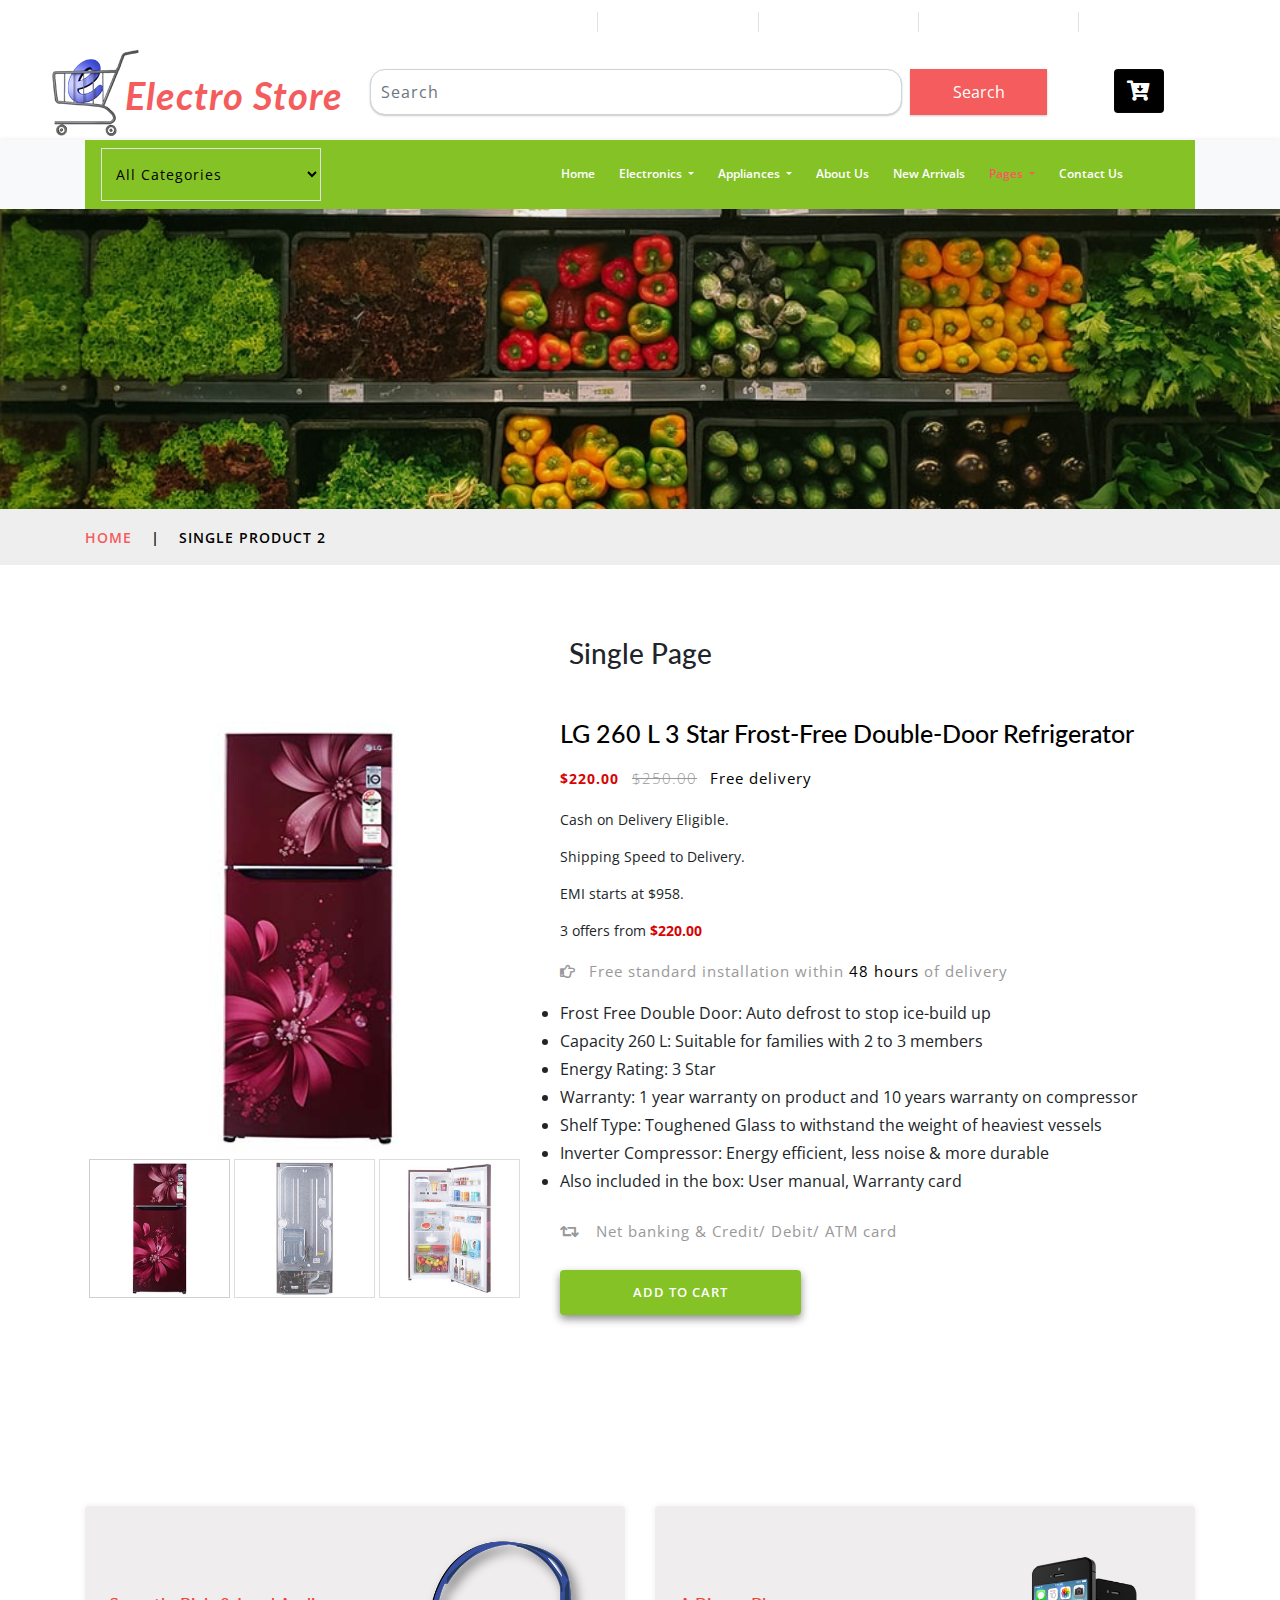
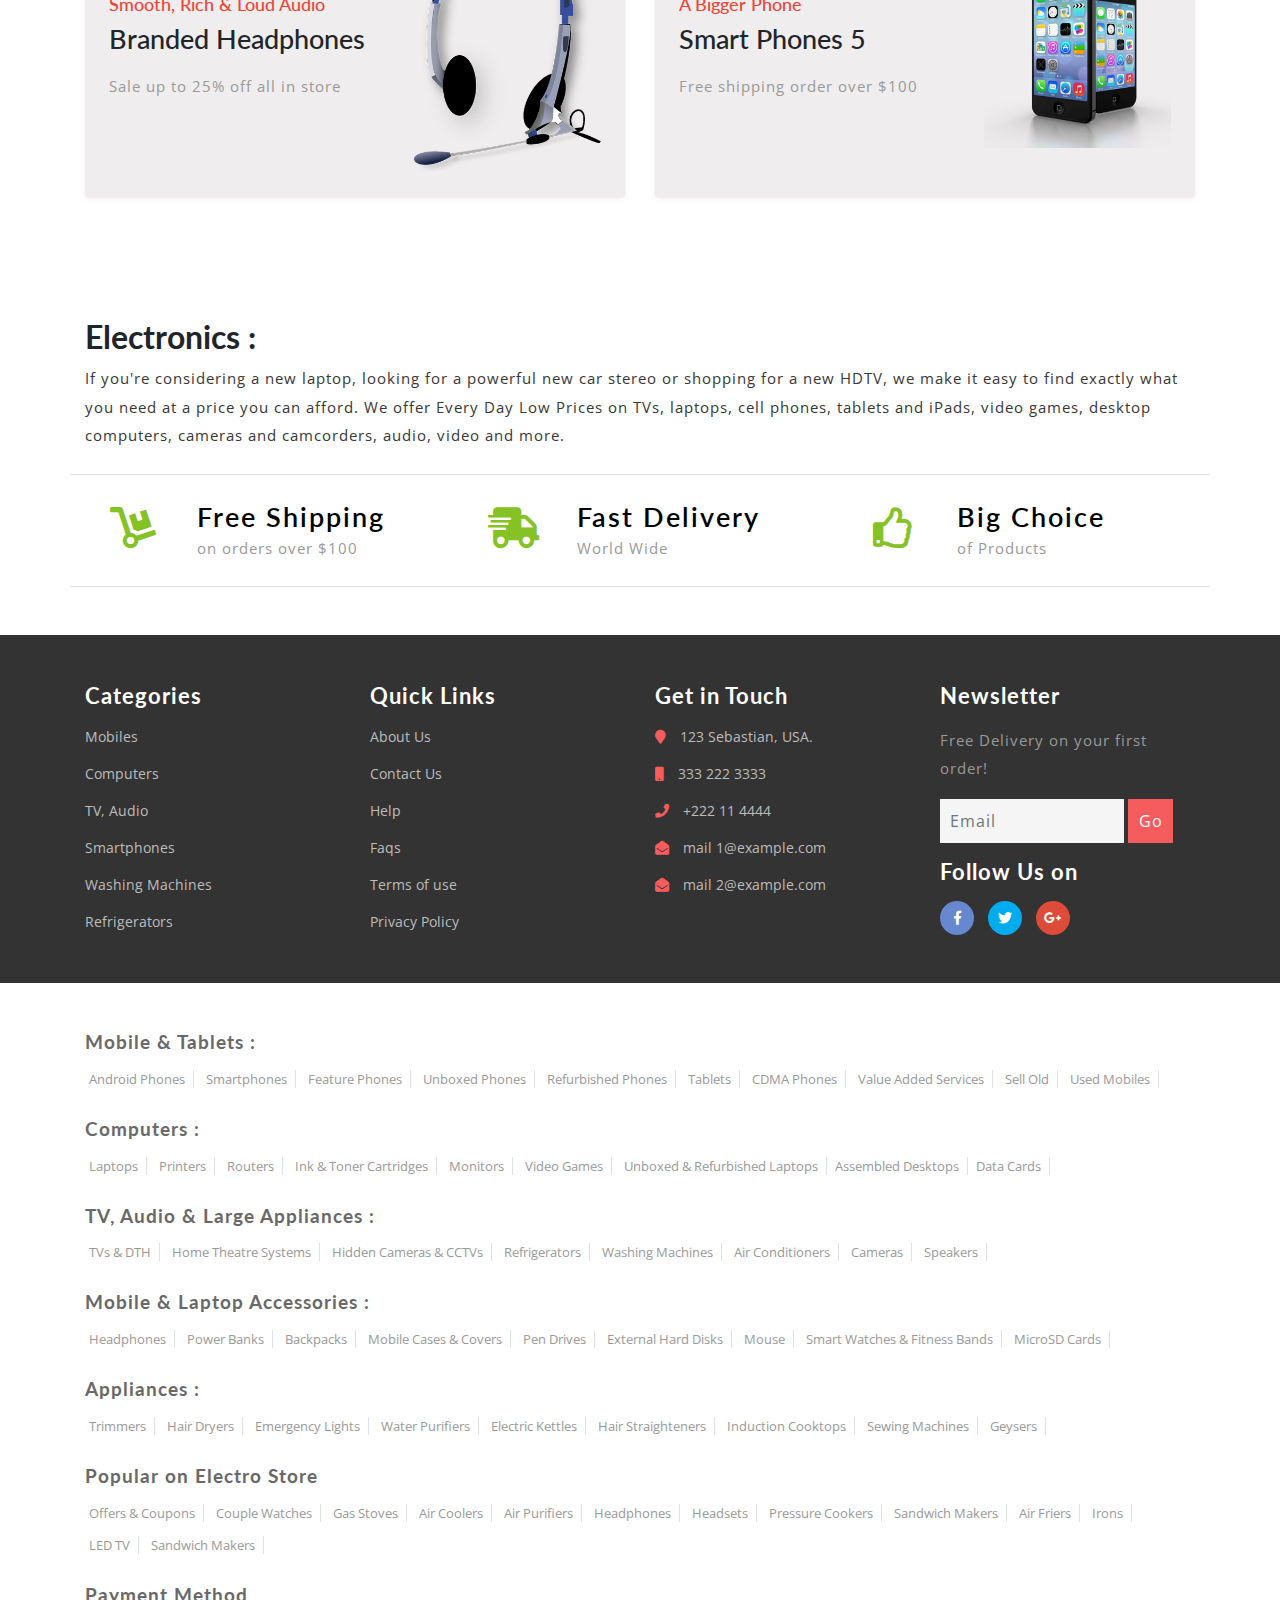
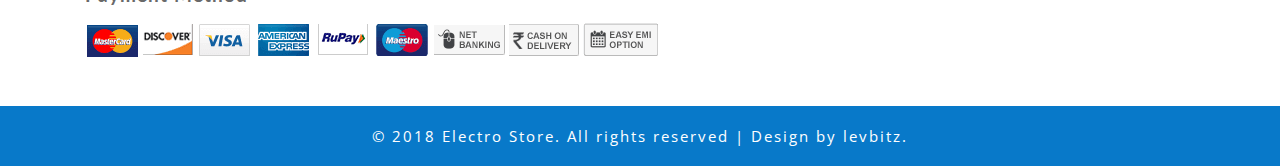
<file: single2.html>
<!--
Author: levbitz
Author URL: http://levbitz.com
License: Creative Commons Attribution 3.0 Unported
License URL: http://creativecommons.org/licenses/by/3.0/
-->
<!DOCTYPE html>
<html lang="zxx">

<head>
	<title>Electro Store Ecommerce Category Bootstrap Responsive Web Template | Single Product 2 :: levbitz</title>
	<!-- Meta tag Keywords -->
	<meta name="viewport" content="width=device-width, initial-scale=1">
	<meta charset="UTF-8" />
	<meta name="keywords" content="Electro Store Responsive web template, Bootstrap Web Templates, Flat Web Templates, Android Compatible web template, Smartphone Compatible web template, free webdesigns for Nokia, Samsung, LG, SonyEricsson, Motorola web design"
	/>
	<script>
		addEventListener("load", function () {
			setTimeout(hideURLbar, 0);
		}, false);

		function hideURLbar() {
			window.scrollTo(0, 1);
		}
	</script>
	<!-- //Meta tag Keywords -->

	<!-- Custom-Files -->
	<link href="css/bootstrap.css" rel="stylesheet" type="text/css" media="all" />
	<!-- Bootstrap css -->
	<link href="css/style.css" rel="stylesheet" type="text/css" media="all" />
	<!-- Main css -->
	<link rel="stylesheet" href="css/fontawesome-all.css">
	<!-- Font-Awesome-Icons-CSS -->
	<link href="css/popuo-box.css" rel="stylesheet" type="text/css" media="all" />
	<!-- pop-up-box -->
	<link href="css/menu.css" rel="stylesheet" type="text/css" media="all" />
	<!-- menu style -->
	<!-- //Custom-Files -->

	<!-- web fonts -->
	<link href="//fonts.googleapis.com/css?family=Lato:100,100i,300,300i,400,400i,700,700i,900,900i&amp;subset=latin-ext" rel="stylesheet">
	<link href="//fonts.googleapis.com/css?family=Open+Sans:300,300i,400,400i,600,600i,700,700i,800,800i&amp;subset=cyrillic,cyrillic-ext,greek,greek-ext,latin-ext,vietnamese"
	    rel="stylesheet">
	<!-- //web fonts -->

</head>

<body>
	<!-- top-header -->
	<div class="agile-main-top">
		<div class="container-fluid">
			<div class="row main-top-w3l py-2">
				<div class="col-lg-4 header-most-top">
					<p class="text-white text-lg-left text-center">Offer Zone Top Deals & Discounts
						<i class="fas fa-shopping-cart ml-1"></i>
					</p>
				</div>
				<div class="col-lg-8 header-right mt-lg-0 mt-2">
					<!-- header lists -->
					<ul>
						<li class="text-center border-right text-white">
							<a class="play-icon popup-with-zoom-anim text-white" href="#small-dialog1">
								<i class="fas fa-map-marker mr-2"></i>Select Location</a>
						</li>
						<li class="text-center border-right text-white">
							<a href="#" data-toggle="modal" data-target="#exampleModal" class="text-white">
								<i class="fas fa-truck mr-2"></i>Track Order</a>
						</li>
						<li class="text-center border-right text-white">
							<i class="fas fa-phone mr-2"></i> 001 234 5678
						</li>
						<li class="text-center border-right text-white">
							<a href="#" data-toggle="modal" data-target="#exampleModal" class="text-white">
								<i class="fas fa-sign-in-alt mr-2"></i> Log In </a>
						</li>
						<li class="text-center text-white">
							<a href="#" data-toggle="modal" data-target="#exampleModal2" class="text-white">
								<i class="fas fa-sign-out-alt mr-2"></i>Register </a>
						</li>
					</ul>
					<!-- //header lists -->
				</div>
			</div>
		</div>
	</div>

	<!-- Button trigger modal(select-location) -->
	<div id="small-dialog1" class="mfp-hide">
		<div class="select-city">
			<h3>
				<i class="fas fa-map-marker"></i> Please Select Your Location</h3>
			<select class="list_of_cities">
				<optgroup label="Popular Cities">
					<option selected style="display:none;color:#eee;">Select City</option>
					<option>Birmingham</option>
					<option>Anchorage</option>
					<option>Phoenix</option>
					<option>Little Rock</option>
					<option>Los Angeles</option>
					<option>Denver</option>
					<option>Bridgeport</option>
					<option>Wilmington</option>
					<option>Jacksonville</option>
					<option>Atlanta</option>
					<option>Honolulu</option>
					<option>Boise</option>
					<option>Chicago</option>
					<option>Indianapolis</option>
				</optgroup>
				<optgroup label="Alabama">
					<option>Birmingham</option>
					<option>Montgomery</option>
					<option>Mobile</option>
					<option>Huntsville</option>
					<option>Tuscaloosa</option>
				</optgroup>
				<optgroup label="Alaska">
					<option>Anchorage</option>
					<option>Fairbanks</option>
					<option>Juneau</option>
					<option>Sitka</option>
					<option>Ketchikan</option>
				</optgroup>
				<optgroup label="Arizona">
					<option>Phoenix</option>
					<option>Tucson</option>
					<option>Mesa</option>
					<option>Chandler</option>
					<option>Glendale</option>
				</optgroup>
				<optgroup label="Arkansas">
					<option>Little Rock</option>
					<option>Fort Smith</option>
					<option>Fayetteville</option>
					<option>Springdale</option>
					<option>Jonesboro</option>
				</optgroup>
				<optgroup label="California">
					<option>Los Angeles</option>
					<option>San Diego</option>
					<option>San Jose</option>
					<option>San Francisco</option>
					<option>Fresno</option>
				</optgroup>
				<optgroup label="Colorado">
					<option>Denver</option>
					<option>Colorado</option>
					<option>Aurora</option>
					<option>Fort Collins</option>
					<option>Lakewood</option>
				</optgroup>
				<optgroup label="Connecticut">
					<option>Bridgeport</option>
					<option>New Haven</option>
					<option>Hartford</option>
					<option>Stamford</option>
					<option>Waterbury</option>
				</optgroup>
				<optgroup label="Delaware">
					<option>Wilmington</option>
					<option>Dover</option>
					<option>Newark</option>
					<option>Bear</option>
					<option>Middletown</option>
				</optgroup>
				<optgroup label="Florida">
					<option>Jacksonville</option>
					<option>Miami</option>
					<option>Tampa</option>
					<option>St. Petersburg</option>
					<option>Orlando</option>
				</optgroup>
				<optgroup label="Georgia">
					<option>Atlanta</option>
					<option>Augusta</option>
					<option>Columbus</option>
					<option>Savannah</option>
					<option>Athens</option>
				</optgroup>
				<optgroup label="Hawaii">
					<option>Honolulu</option>
					<option>Pearl City</option>
					<option>Hilo</option>
					<option>Kailua</option>
					<option>Waipahu</option>
				</optgroup>
				<optgroup label="Idaho">
					<option>Boise</option>
					<option>Nampa</option>
					<option>Meridian</option>
					<option>Idaho Falls</option>
					<option>Pocatello</option>
				</optgroup>
				<optgroup label="Illinois">
					<option>Chicago</option>
					<option>Aurora</option>
					<option>Rockford</option>
					<option>Joliet</option>
					<option>Naperville</option>
				</optgroup>
				<optgroup label="Indiana">
					<option>Indianapolis</option>
					<option>Fort Wayne</option>
					<option>Evansville</option>
					<option>South Bend</option>
					<option>Hammond</option>
				</optgroup>
				<optgroup label="Iowa">
					<option>Des Moines</option>
					<option>Cedar Rapids</option>
					<option>Davenport</option>
					<option>Sioux City</option>
					<option>Waterloo</option>
				</optgroup>
				<optgroup label="Kansas">
					<option>Wichita</option>
					<option>Overland Park</option>
					<option>Kansas City</option>
					<option>Topeka</option>
					<option>Olathe </option>
				</optgroup>
				<optgroup label="Kentucky">
					<option>Louisville</option>
					<option>Lexington</option>
					<option>Bowling Green</option>
					<option>Owensboro</option>
					<option>Covington</option>
				</optgroup>
				<optgroup label="Louisiana">
					<option>New Orleans</option>
					<option>Baton Rouge</option>
					<option>Shreveport</option>
					<option>Metairie</option>
					<option>Lafayette</option>
				</optgroup>
				<optgroup label="Maine">
					<option>Portland</option>
					<option>Lewiston</option>
					<option>Bangor</option>
					<option>South Portland</option>
					<option>Auburn</option>
				</optgroup>
				<optgroup label="Maryland">
					<option>Baltimore</option>
					<option>Frederick</option>
					<option>Rockville</option>
					<option>Gaithersburg</option>
					<option>Bowie</option>
				</optgroup>
				<optgroup label="Massachusetts">
					<option>Boston</option>
					<option>Worcester</option>
					<option>Springfield</option>
					<option>Lowell</option>
					<option>Cambridge</option>
				</optgroup>
				<optgroup label="Michigan">
					<option>Detroit</option>
					<option>Grand Rapids</option>
					<option>Warren</option>
					<option>Sterling Heights</option>
					<option>Lansing</option>
				</optgroup>
				<optgroup label="Minnesota">
					<option>Minneapolis</option>
					<option>St. Paul</option>
					<option>Rochester</option>
					<option>Duluth</option>
					<option>Bloomington</option>
				</optgroup>
				<optgroup label="Mississippi">
					<option>Jackson</option>
					<option>Gulfport</option>
					<option>Southaven</option>
					<option>Hattiesburg</option>
					<option>Biloxi</option>
				</optgroup>
				<optgroup label="Missouri">
					<option>Kansas City</option>
					<option>St. Louis</option>
					<option>Springfield</option>
					<option>Independence</option>
					<option>Columbia</option>
				</optgroup>
				<optgroup label="Montana">
					<option>Billings</option>
					<option>Missoula</option>
					<option>Great Falls</option>
					<option>Bozeman</option>
					<option>Butte-Silver Bow</option>
				</optgroup>
				<optgroup label="Nebraska">
					<option>Omaha</option>
					<option>Lincoln</option>
					<option>Bellevue</option>
					<option>Grand Island</option>
					<option>Kearney</option>
				</optgroup>
				<optgroup label="Nevada">
					<option>Las Vegas</option>
					<option>Henderson</option>
					<option>North Las Vegas</option>
					<option>Reno</option>
					<option>Sunrise Manor</option>
				</optgroup>
				<optgroup label="New Hampshire">
					<option>Manchesters</option>
					<option>Nashua</option>
					<option>Concord</option>
					<option>Dover</option>
					<option>Rochester</option>
				</optgroup>
				<optgroup label="New Jersey">
					<option>Newark</option>
					<option>Jersey City</option>
					<option>Paterson</option>
					<option>Elizabeth</option>
					<option>Edison</option>
				</optgroup>
				<optgroup label="New Mexico">
					<option>Albuquerque</option>
					<option>Las Cruces</option>
					<option>Rio Rancho</option>
					<option>Santa Fe</option>
					<option>Roswell</option>
				</optgroup>
				<optgroup label="New York">
					<option>New York</option>
					<option>Buffalo</option>
					<option>Rochester</option>
					<option>Yonkers</option>
					<option>Syracuse</option>
				</optgroup>
				<optgroup label="North Carolina">
					<option>Charlotte</option>
					<option>Raleigh</option>
					<option>Greensboro</option>
					<option>Winston-Salem</option>
					<option>Durham</option>
				</optgroup>
				<optgroup label="North Dakota">
					<option>Fargo</option>
					<option>Bismarck</option>
					<option>Grand Forks</option>
					<option>Minot</option>
					<option>West Fargo</option>
				</optgroup>
				<optgroup label="Ohio">
					<option>Columbus</option>
					<option>Cleveland</option>
					<option>Cincinnati</option>
					<option>Toledo</option>
					<option>Akron</option>
				</optgroup>
				<optgroup label="Oklahoma">
					<option>Oklahoma City</option>
					<option>Tulsa</option>
					<option>Norman</option>
					<option>Broken Arrow</option>
					<option>Lawton</option>
				</optgroup>
				<optgroup label="Oregon">
					<option>Portland</option>
					<option>Eugene</option>
					<option>Salem</option>
					<option>Gresham</option>
					<option>Hillsboro</option>
				</optgroup>
				<optgroup label="Pennsylvania">
					<option>Philadelphia</option>
					<option>Pittsburgh</option>
					<option>Allentown</option>
					<option>Erie</option>
					<option>Reading</option>
				</optgroup>
				<optgroup label="Rhode Island">
					<option>Providence</option>
					<option>Warwick</option>
					<option>Cranston</option>
					<option>Pawtucket</option>
					<option>East Providence</option>
				</optgroup>
				<optgroup label="South Carolina">
					<option>Columbia</option>
					<option>Charleston</option>
					<option>North Charleston</option>
					<option>Mount Pleasant</option>
					<option>Rock Hill</option>
				</optgroup>
				<optgroup label="South Dakota">
					<option>Sioux Falls</option>
					<option>Rapid City</option>
					<option>Aberdeen</option>
					<option>Brookings</option>
					<option>Watertown</option>
				</optgroup>
				<optgroup label="Tennessee">
					<option>Memphis</option>
					<option>Nashville</option>
					<option>Knoxville</option>
					<option>Chattanooga</option>
					<option>Clarksville</option>
				</optgroup>
				<optgroup label="Texas">
					<option>Houston</option>
					<option>San Antonio</option>
					<option>Dallas</option>
					<option>Austin</option>
					<option>Fort Worth</option>
				</optgroup>
				<optgroup label="Utah">
					<option>Salt Lake City</option>
					<option>West Valley City</option>
					<option>Provo</option>
					<option>West Jordan</option>
					<option>Orem</option>
				</optgroup>
				<optgroup label="Vermont">
					<option>Burlington</option>
					<option>Essex</option>
					<option>South Burlington</option>
					<option>Colchester</option>
					<option>Rutland</option>
				</optgroup>
				<optgroup label="Virginia">
					<option>Virginia Beach</option>
					<option>Norfolk</option>
					<option>Chesapeake</option>
					<option>Arlington</option>
					<option>Richmond</option>
				</optgroup>
				<optgroup label="Washington">
					<option>Seattle</option>
					<option>Spokane</option>
					<option>Tacoma</option>
					<option>Vancouver</option>
					<option>Bellevue</option>
				</optgroup>
				<optgroup label="West Virginia">
					<option>Charleston</option>
					<option>Huntington</option>
					<option>Parkersburg</option>
					<option>Morgantown</option>
					<option>Wheeling</option>
				</optgroup>
				<optgroup label="Wisconsin">
					<option>Milwaukee</option>
					<option>Madison</option>
					<option>Green Bay</option>
					<option>Kenosha</option>
					<option>Racine</option>
				</optgroup>
				<optgroup label="Wyoming">
					<option>Cheyenne</option>
					<option>Casper</option>
					<option>Laramie</option>
					<option>Gillette</option>
					<option>Rock Springs</option>
				</optgroup>
			</select>
			<div class="clearfix"></div>
		</div>
	</div>
	<!-- //shop locator (popup) -->

	<!-- modals -->
	<!-- log in -->
	<div class="modal fade" id="exampleModal" tabindex="-1" role="dialog" aria-hidden="true">
		<div class="modal-dialog" role="document">
			<div class="modal-content">
				<div class="modal-header">
					<h5 class="modal-title text-center">Log In</h5>
					<button type="button" class="close" data-dismiss="modal" aria-label="Close">
						<span aria-hidden="true">&times;</span>
					</button>
				</div>
				<div class="modal-body">
					<form action="#" method="post">
						<div class="form-group">
							<label class="col-form-label">Username</label>
							<input type="text" class="form-control" placeholder=" " name="Name" required="">
						</div>
						<div class="form-group">
							<label class="col-form-label">Password</label>
							<input type="password" class="form-control" placeholder=" " name="Password" required="">
						</div>
						<div class="right-w3l">
							<input type="submit" class="form-control" value="Log in">
						</div>
						<div class="sub-w3l">
							<div class="custom-control custom-checkbox mr-sm-2">
								<input type="checkbox" class="custom-control-input" id="customControlAutosizing">
								<label class="custom-control-label" for="customControlAutosizing">Remember me?</label>
							</div>
						</div>
						<p class="text-center dont-do mt-3">Don't have an account?
							<a href="#" data-toggle="modal" data-target="#exampleModal2">
								Register Now</a>
						</p>
					</form>
				</div>
			</div>
		</div>
	</div>
	<!-- register -->
	<div class="modal fade" id="exampleModal2" tabindex="-1" role="dialog" aria-hidden="true">
		<div class="modal-dialog" role="document">
			<div class="modal-content">
				<div class="modal-header">
					<h5 class="modal-title">Register</h5>
					<button type="button" class="close" data-dismiss="modal" aria-label="Close">
						<span aria-hidden="true">&times;</span>
					</button>
				</div>
				<div class="modal-body">
					<form action="#" method="post">
						<div class="form-group">
							<label class="col-form-label">Your Name</label>
							<input type="text" class="form-control" placeholder=" " name="Name" required="">
						</div>
						<div class="form-group">
							<label class="col-form-label">Email</label>
							<input type="email" class="form-control" placeholder=" " name="Email" required="">
						</div>
						<div class="form-group">
							<label class="col-form-label">Password</label>
							<input type="password" class="form-control" placeholder=" " name="Password" id="password1" required="">
						</div>
						<div class="form-group">
							<label class="col-form-label">Confirm Password</label>
							<input type="password" class="form-control" placeholder=" " name="Confirm Password" id="password2" required="">
						</div>
						<div class="right-w3l">
							<input type="submit" class="form-control" value="Register">
						</div>
						<div class="sub-w3l">
							<div class="custom-control custom-checkbox mr-sm-2">
								<input type="checkbox" class="custom-control-input" id="customControlAutosizing2">
								<label class="custom-control-label" for="customControlAutosizing2">I Accept to the Terms & Conditions</label>
							</div>
						</div>
					</form>
				</div>
			</div>
		</div>
	</div>
	<!-- //modal -->
	<!-- //top-header -->

	<!-- header-bottom-->
	<div class="header-bot">
		<div class="container">
			<div class="row header-bot_inner_wthreeinfo_header_mid">
				<!-- logo -->
				<div class="col-md-3 logo_agile">
					<h1 class="text-center">
						<a href="index.html" class="font-weight-bold font-italic">
							<img src="images/logo2.png" alt=" " class="img-fluid">Electro Store
						</a>
					</h1>
				</div>
				<!-- //logo -->
				<!-- header-bot -->
				<div class="col-md-9 header mt-4 mb-md-0 mb-4">
					<div class="row">
						<!-- search -->
						<div class="col-10 agileits_search">
							<form class="form-inline" action="#" method="post">
								<input class="form-control mr-sm-2" type="search" placeholder="Search" aria-label="Search" required>
								<button class="btn my-2 my-sm-0" type="submit">Search</button>
							</form>
						</div>
						<!-- //search -->
						<!-- cart details -->
						<div class="col-2 top_nav_right text-center mt-sm-0 mt-2">
							<div class="wthreecartaits wthreecartaits2 cart cart box_1">
								<form action="#" method="post" class="last">
									<input type="hidden" name="cmd" value="_cart">
									<input type="hidden" name="display" value="1">
									<button class="btn w3view-cart" type="submit" name="submit" value="">
										<i class="fas fa-cart-arrow-down"></i>
									</button>
								</form>
							</div>
						</div>
						<!-- //cart details -->
					</div>
				</div>
			</div>
		</div>
	</div>
	<!-- shop locator (popup) -->
	<!-- //header-bottom -->
	<!-- navigation -->
	<div class="navbar-inner">
		<div class="container">
			<nav class="navbar navbar-expand-lg navbar-light bg-light">
				<div class="agileits-navi_search">
					<form action="#" method="post">
						<select id="agileinfo-nav_search" name="agileinfo_search" class="border" required="">
							<option value="">All Categories</option>
							<option value="Televisions">Televisions</option>
							<option value="Headphones">Headphones</option>
							<option value="Computers">Computers</option>
							<option value="Appliances">Appliances</option>
							<option value="Mobiles">Mobiles</option>
							<option value="Fruits &amp; Vegetables">Tv &amp; Video</option>
							<option value="iPad & Tablets">iPad & Tablets</option>
							<option value="Cameras & Camcorders">Cameras & Camcorders</option>
							<option value="Home Audio & Theater">Home Audio & Theater</option>
						</select>
					</form>
				</div>
				<button class="navbar-toggler" type="button" data-toggle="collapse" data-target="#navbarSupportedContent" aria-controls="navbarSupportedContent"
				    aria-expanded="false" aria-label="Toggle navigation">
					<span class="navbar-toggler-icon"></span>
				</button>
				<div class="collapse navbar-collapse" id="navbarSupportedContent">
					<ul class="navbar-nav ml-auto text-center mr-xl-5">
						<li class="nav-item mr-lg-2 mb-lg-0 mb-2">
							<a class="nav-link" href="index.html">Home
								<span class="sr-only">(current)</span>
							</a>
						</li>
						<li class="nav-item dropdown mr-lg-2 mb-lg-0 mb-2">
							<a class="nav-link dropdown-toggle" href="#" role="button" data-toggle="dropdown" aria-haspopup="true" aria-expanded="false">
								Electronics
							</a>
							<div class="dropdown-menu">
								<div class="agile_inner_drop_nav_info p-4">
									<h5 class="mb-3">Mobiles, Computers</h5>
									<div class="row">
										<div class="col-sm-6 multi-gd-img">
											<ul class="multi-column-dropdown">
												<li>
													<a href="product.html">All Mobile Phones</a>
												</li>
												<li>
													<a href="product.html">All Mobile Accessories</a>
												</li>
												<li>
													<a href="product.html">Cases & Covers</a>
												</li>
												<li>
													<a href="product.html">Screen Protectors</a>
												</li>
												<li>
													<a href="product.html">Power Banks</a>
												</li>
												<li>
													<a href="product.html">All Certified Refurbished</a>
												</li>
												<li>
													<a href="product.html">Tablets</a>
												</li>
												<li>
													<a href="product.html">Wearable Devices</a>
												</li>
												<li>
													<a href="product.html">Smart Home</a>
												</li>
											</ul>
										</div>
										<div class="col-sm-6 multi-gd-img">
											<ul class="multi-column-dropdown">
												<li>
													<a href="product.html">Laptops</a>
												</li>
												<li>
													<a href="product.html">Drives & Storage</a>
												</li>
												<li>
													<a href="product.html">Printers & Ink</a>
												</li>
												<li>
													<a href="product.html">Networking Devices</a>
												</li>
												<li>
													<a href="product.html">Computer Accessories</a>
												</li>
												<li>
													<a href="product.html">Game Zone</a>
												</li>
												<li>
													<a href="product.html">Software</a>
												</li>
											</ul>
										</div>
									</div>
								</div>
							</div>
						</li>
						<li class="nav-item dropdown mr-lg-2 mb-lg-0 mb-2">
							<a class="nav-link dropdown-toggle" href="#" role="button" data-toggle="dropdown" aria-haspopup="true" aria-expanded="false">
								Appliances
							</a>
							<div class="dropdown-menu">
								<div class="agile_inner_drop_nav_info p-4">
									<h5 class="mb-3">TV, Appliances, Electronics</h5>
									<div class="row">
										<div class="col-sm-6 multi-gd-img">
											<ul class="multi-column-dropdown">
												<li>
													<a href="product2.html">Televisions</a>
												</li>
												<li>
													<a href="product2.html">Home Entertainment Systems</a>
												</li>
												<li>
													<a href="product2.html">Headphones</a>
												</li>
												<li>
													<a href="product2.html">Speakers</a>
												</li>
												<li>
													<a href="product2.html">MP3, Media Players & Accessories</a>
												</li>
												<li>
													<a href="product2.html">Audio & Video Accessories</a>
												</li>
												<li>
													<a href="product2.html">Cameras</a>
												</li>
												<li>
													<a href="product2.html">DSLR Cameras</a>
												</li>
												<li>
													<a href="product2.html">Camera Accessories</a>
												</li>
											</ul>
										</div>
										<div class="col-sm-6 multi-gd-img">
											<ul class="multi-column-dropdown">
												<li>
													<a href="product2.html">Musical Instruments</a>
												</li>
												<li>
													<a href="product2.html">Gaming Consoles</a>
												</li>
												<li>
													<a href="product2.html">All Electronics</a>
												</li>
												<li>
													<a href="product2.html">Air Conditioners</a>
												</li>
												<li>
													<a href="product2.html">Refrigerators</a>
												</li>
												<li>
													<a href="product2.html">Washing Machines</a>
												</li>
												<li>
													<a href="product2.html">Kitchen & Home Appliances</a>
												</li>
												<li>
													<a href="product2.html">Heating & Cooling Appliances</a>
												</li>
												<li>
													<a href="product2.html">All Appliances</a>
												</li>
											</ul>
										</div>
									</div>
								</div>
							</div>
						</li>
						<li class="nav-item mr-lg-2 mb-lg-0 mb-2">
							<a class="nav-link" href="about.html">About Us</a>
						</li>
						<li class="nav-item mr-lg-2 mb-lg-0 mb-2">
							<a class="nav-link" href="product.html">New Arrivals</a>
						</li>
						<li class="nav-item dropdown active mr-lg-2 mb-lg-0 mb-2">
							<a class="nav-link dropdown-toggle" href="#" role="button" data-toggle="dropdown" aria-haspopup="true" aria-expanded="false">
								Pages
							</a>
							<div class="dropdown-menu">
								<a class="dropdown-item" href="product.html">Product 1</a>
								<a class="dropdown-item" href="product2.html">Product 2</a>
								<div class="dropdown-divider"></div>
								<a class="dropdown-item" href="single.html">Single Product 1</a>
								<a class="dropdown-item active" href="single2.html">Single Product 2</a>
								<div class="dropdown-divider"></div>
								<a class="dropdown-item" href="checkout.html">Checkout Page</a>
								<a class="dropdown-item" href="payment.html">Payment Page</a>
							</div>
						</li>
						<li class="nav-item">
							<a class="nav-link" href="contact.html">Contact Us</a>
						</li>
					</ul>
				</div>
			</nav>
		</div>
	</div>
	<!-- //navigation -->

	<!-- banner-2 -->
	<div class="page-head_agile_info_w3l">

	</div>
	<!-- //banner-2 -->
	<!-- page -->
	<div class="services-breadcrumb">
		<div class="agile_inner_breadcrumb">
			<div class="container">
				<ul class="w3_short">
					<li>
						<a href="index.html">Home</a>
						<i>|</i>
					</li>
					<li>Single Product 2</li>
				</ul>
			</div>
		</div>
	</div>
	<!-- //page -->
	<!-- Single Page -->
	<div class="banner-bootom-w3-agileits py-5">
		<div class="container py-xl-4 py-lg-2">
			<!-- tittle heading -->
			<h3 class="tittle-w3l text-center mb-lg-5 mb-sm-4 mb-3">
				<span>S</span>ingle
				<span>P</span>age</h3>
			<!-- //tittle heading -->
			<div class="row">
				<div class="col-lg-5 col-md-8 single-right-left ">
					<div class="grid images_3_of_2">
						<div class="flexslider">
							<ul class="slides">
								<li data-thumb="images/sii1.jpg">
									<div class="thumb-image">
										<img src="images/sii1.jpg" data-imagezoom="true" class="img-fluid" alt=""> </div>
								</li>
								<li data-thumb="images/sii2.jpg">
									<div class="thumb-image">
										<img src="images/sii2.jpg" data-imagezoom="true" class="img-fluid" alt=""> </div>
								</li>
								<li data-thumb="images/sii3.jpg">
									<div class="thumb-image">
										<img src="images/sii3.jpg" data-imagezoom="true" class="img-fluid" alt=""> </div>
								</li>
							</ul>
							<div class="clearfix"></div>
						</div>
					</div>
				</div>

				<div class="col-lg-7 single-right-left simpleCart_shelfItem">
						<h3 class="mb-3">LG 260 L 3 Star Frost-Free Double-Door Refrigerator</h3>
						<p class="mb-3">
						<span class="item_price">$220.00</span>
						<del class="mx-2 font-weight-light">$250.00</del>
						<label>Free delivery</label>
					</p>
					<div class="single-infoagile">
						<ul>
								<li class="mb-3">
								Cash on Delivery Eligible.
							</li>
							<li class="mb-3">
								Shipping Speed to Delivery.
							</li>
							<li class="mb-3">
								EMI starts at $958.
							</li>
							<li class="mb-3">
								3 offers from
								<span class="item_price">$220.00</span>
							</li>
						</ul>
					</div>
					<div class="product-single-w3l">
							<p class="my-3">
									<i class="far fa-hand-point-right mr-2"></i>
							Free standard installation within
							<label>48 hours</label> of delivery</p>
						<ul>
								<li class="mb-1">
								Frost Free Double Door: Auto defrost to stop ice-build up
							</li>
							<li class="mb-1">
								Capacity 260 L: Suitable for families with 2 to 3 members
							</li>
							<li class="mb-1">
								Energy Rating: 3 Star
							</li>
							<li class="mb-1">
								Warranty: 1 year warranty on product and 10 years warranty on compressor
							</li>
							<li class="mb-1">
								Shelf Type: Toughened Glass to withstand the weight of heaviest vessels
							</li>
							<li class="mb-1">
								Inverter Compressor: Energy efficient, less noise & more durable
							</li>
							<li class="mb-1">
								Also included in the box: User manual, Warranty card
							</li>
						</ul>
						<p class="my-sm-4 my-3">
								<i class="fas fa-retweet mr-3"></i>Net banking & Credit/ Debit/ ATM card
						</p>
					</div>
					<div class="occasion-cart">
						<div class="snipcart-details top_brand_home_details item_add single-item hvr-outline-out">
							<form action="#" method="post">
								<fieldset>
									<input type="hidden" name="cmd" value="_cart" />
									<input type="hidden" name="add" value="1" />
									<input type="hidden" name="business" value=" " />
									<input type="hidden" name="item_name" value="Double-Door Refrigerator" />
									<input type="hidden" name="amount" value="220.00" />
									<input type="hidden" name="discount_amount" value="1.00" />
									<input type="hidden" name="currency_code" value="USD" />
									<input type="hidden" name="return" value=" " />
									<input type="hidden" name="cancel_return" value=" " />
									<input type="submit" name="submit" value="Add to cart" class="button" />
								</fieldset>
							</form>
						</div>

					</div>

				</div>
			</div>
		</div>
	</div>
	<!-- //Single Page -->

	<!-- middle section -->
	<div class="join-w3l1 py-sm-5 py-4">
		<div class="container py-xl-4 py-lg-2">
			<div class="row">
				<div class="col-lg-6">
					<div class="join-agile text-left p-4">
						<div class="row">
							<div class="col-sm-7 offer-name">
								<h6>Smooth, Rich & Loud Audio</h6>
								<h4 class="mt-2 mb-3">Branded Headphones</h4>
								<p>Sale up to 25% off all in store</p>
							</div>
							<div class="col-sm-5 offerimg-w3l">
								<img src="images/off1.png" alt="" class="img-fluid">
							</div>
						</div>
					</div>
				</div>
				<div class="col-lg-6 mt-lg-0 mt-5">
					<div class="join-agile text-left p-4">
						<div class="row ">
							<div class="col-sm-7 offer-name">
								<h6>A Bigger Phone</h6>
								<h4 class="mt-2 mb-3">Smart Phones 5</h4>
								<p>Free shipping order over $100</p>
							</div>
							<div class="col-sm-5 offerimg-w3l">
								<img src="images/off2.png" alt="" class="img-fluid">
							</div>
						</div>
					</div>
				</div>
			</div>
		</div>
	</div>
	<!-- middle section -->

	<!-- footer -->
	<footer>
		<div class="footer-top-first">
			<div class="container py-md-5 py-sm-4 py-3">
				<!-- footer first section -->
				<h2 class="footer-top-head-w3l font-weight-bold mb-2">Electronics :</h2>
				<p class="footer-main mb-4">
					If you're considering a new laptop, looking for a powerful new car stereo or shopping for a new HDTV, we make it easy to
					find exactly what you need at a price you can afford. We offer Every Day Low Prices on TVs, laptops, cell phones, tablets
					and iPads, video games, desktop computers, cameras and camcorders, audio, video and more.</p>
				<!-- //footer first section -->
				<!-- footer second section -->
				<div class="row w3l-grids-footer border-top border-bottom py-sm-4 py-3">
					<div class="col-md-4 offer-footer">
						<div class="row">
							<div class="col-4 icon-fot">
								<i class="fas fa-dolly"></i>
							</div>
							<div class="col-8 text-form-footer">
								<h3>Free Shipping</h3>
								<p>on orders over $100</p>
							</div>
						</div>
					</div>
					<div class="col-md-4 offer-footer my-md-0 my-4">
						<div class="row">
							<div class="col-4 icon-fot">
								<i class="fas fa-shipping-fast"></i>
							</div>
							<div class="col-8 text-form-footer">
								<h3>Fast Delivery</h3>
								<p>World Wide</p>
							</div>
						</div>
					</div>
					<div class="col-md-4 offer-footer">
						<div class="row">
							<div class="col-4 icon-fot">
								<i class="far fa-thumbs-up"></i>
							</div>
							<div class="col-8 text-form-footer">
								<h3>Big Choice</h3>
								<p>of Products</p>
							</div>
						</div>
					</div>
				</div>
				<!-- //footer second section -->
			</div>
		</div>
		<!-- footer third section -->
		<div class="w3l-middlefooter-sec">
			<div class="container py-md-5 py-sm-4 py-3">
				<div class="row footer-info w3-agileits-info">
					<!-- footer categories -->
					<div class="col-md-3 col-sm-6 footer-grids">
						<h3 class="text-white font-weight-bold mb-3">Categories</h3>
						<ul>
							<li class="mb-3">
								<a href="product.html">Mobiles </a>
							</li>
							<li class="mb-3">
								<a href="product.html">Computers</a>
							</li>
							<li class="mb-3">
								<a href="product.html">TV, Audio</a>
							</li>
							<li class="mb-3">
								<a href="product2.html">Smartphones</a>
							</li>
							<li class="mb-3">
								<a href="product.html">Washing Machines</a>
							</li>
							<li>
								<a href="product2.html">Refrigerators</a>
							</li>
						</ul>
					</div>
					<!-- //footer categories -->
					<!-- quick links -->
					<div class="col-md-3 col-sm-6 footer-grids mt-sm-0 mt-4">
						<h3 class="text-white font-weight-bold mb-3">Quick Links</h3>
						<ul>
							<li class="mb-3">
								<a href="about.html">About Us</a>
							</li>
							<li class="mb-3">
								<a href="contact.html">Contact Us</a>
							</li>
							<li class="mb-3">
								<a href="help.html">Help</a>
							</li>
							<li class="mb-3">
								<a href="faqs.html">Faqs</a>
							</li>
							<li class="mb-3">
								<a href="terms.html">Terms of use</a>
							</li>
							<li>
								<a href="privacy.html">Privacy Policy</a>
							</li>
						</ul>
					</div>
					<div class="col-md-3 col-sm-6 footer-grids mt-md-0 mt-4">
						<h3 class="text-white font-weight-bold mb-3">Get in Touch</h3>
						<ul>
							<li class="mb-3">
								<i class="fas fa-map-marker"></i> 123 Sebastian, USA.</li>
							<li class="mb-3">
								<i class="fas fa-mobile"></i> 333 222 3333 </li>
							<li class="mb-3">
								<i class="fas fa-phone"></i> +222 11 4444 </li>
							<li class="mb-3">
								<i class="fas fa-envelope-open"></i>
								<a href="mailto:example@mail.com"> mail 1@example.com</a>
							</li>
							<li>
								<i class="fas fa-envelope-open"></i>
								<a href="mailto:example@mail.com"> mail 2@example.com</a>
							</li>
						</ul>
					</div>
					<div class="col-md-3 col-sm-6 footer-grids w3l-agileits mt-md-0 mt-4">
						<!-- newsletter -->
						<h3 class="text-white font-weight-bold mb-3">Newsletter</h3>
						<p class="mb-3">Free Delivery on your first order!</p>
						<form action="#" method="post">
							<div class="form-group">
								<input type="email" class="form-control" placeholder="Email" name="email" required="">
								<input type="submit" value="Go">
							</div>
						</form>
						<!-- //newsletter -->
						<!-- social icons -->
						<div class="footer-grids  w3l-socialmk mt-3">
							<h3 class="text-white font-weight-bold mb-3">Follow Us on</h3>
							<div class="social">
								<ul>
									<li>
										<a class="icon fb" href="#">
											<i class="fab fa-facebook-f"></i>
										</a>
									</li>
									<li>
										<a class="icon tw" href="#">
											<i class="fab fa-twitter"></i>
										</a>
									</li>
									<li>
										<a class="icon gp" href="#">
											<i class="fab fa-google-plus-g"></i>
										</a>
									</li>
								</ul>
							</div>
						</div>
						<!-- //social icons -->
					</div>
				</div>
				<!-- //quick links -->
			</div>
		</div>
		<!-- //footer third section -->

		<!-- footer fourth section -->
		<div class="agile-sometext py-md-5 py-sm-4 py-3">
			<div class="container">
				<!-- brands -->
				<div class="sub-some">
					<h5 class="font-weight-bold mb-2">Mobile & Tablets :</h5>
					<ul>
						<li class="m-sm-1">
							<a href="product.html" class="border-right pr-2">Android Phones</a>
						</li>
						<li class="m-sm-1">
							<a href="product.html" class="border-right pr-2">Smartphones</a>
						</li>
						<li class="m-sm-1">
							<a href="product.html" class="border-right pr-2">Feature Phones</a>
						</li>
						<li class="m-sm-1">
							<a href="product.html" class="border-right pr-2">Unboxed Phones</a>
						</li>
						<li class="m-sm-1">
							<a href="product.html" class="border-right pr-2">Refurbished Phones</a>
						</li>
						<li class="m-sm-1">
							<a href="product.html" class="border-right pr-2"> Tablets</a>
						</li>
						<li class="m-sm-1">
							<a href="product.html" class="border-right pr-2">CDMA Phones</a>
						</li>
						<li class="m-sm-1">
							<a href="product.html" class="border-right pr-2">Value Added Services</a>
						</li>
						<li class="m-sm-1">
							<a href="product.html" class="border-right pr-2">Sell Old</a>
						</li>
						<li class="m-sm-1">
							<a href="product.html" class="border-right pr-2">Used Mobiles</a>
						</li>
					</ul>
				</div>
				<div class="sub-some mt-4">
					<h5 class="font-weight-bold mb-2">Computers :</h5>
					<ul>
						<li class="m-sm-1">
							<a href="product.html" class="border-right pr-2">Laptops </a>
						</li>
						<li class="m-sm-1">
							<a href="product.html" class="border-right pr-2">Printers</a>
						</li>
						<li class="m-sm-1">
							<a href="product.html" class="border-right pr-2">Routers</a>
						</li>
						<li class="m-sm-1">
							<a href="product.html" class="border-right pr-2">Ink & Toner Cartridges</a>
						</li>
						<li class="m-sm-1">
							<a href="product.html" class="border-right pr-2">Monitors</a>
						</li>
						<li class="m-sm-1">
							<a href="product.html" class="border-right pr-2">Video Games</a>
						</li>
						<li class="m-sm-1">
							<a href="product.html" class="border-right pr-2">Unboxed & Refurbished Laptops</a>
						</li>
						<li>
							<a href="product.html" class="border-right pr-2">Assembled Desktops</a>
						</li>
						<li class="m-sm-1">
							<a href="product2.html" class="border-right pr-2">Data Cards</a>
						</li>
					</ul>
				</div>
				<div class="sub-some mt-4">
					<h5 class="font-weight-bold mb-2">TV, Audio & Large Appliances :</h5>
					<ul>
						<li class="m-sm-1">
							<a href="product2.html" class="border-right pr-2">TVs & DTH</a>
						</li>
						<li class="m-sm-1">
							<a href="product2.html" class="border-right pr-2">Home Theatre Systems</a>
						</li>
						<li class="m-sm-1">
							<a href="product2.html" class="border-right pr-2">Hidden Cameras & CCTVs</a>
						</li>
						<li class="m-sm-1">
							<a href="product2.html" class="border-right pr-2">Refrigerators</a>
						</li>
						<li class="m-sm-1">
							<a href="product2.html" class="border-right pr-2">Washing Machines</a>
						</li>
						<li class="m-sm-1">
							<a href="product2.html" class="border-right pr-2"> Air Conditioners</a>
						</li>
						<li class="m-sm-1">
							<a href="product2.html" class="border-right pr-2">Cameras</a>
						</li>
						<li class="m-sm-1">
							<a href="product2.html" class="border-right pr-2">Speakers</a>
						</li>
					</ul>
				</div>
				<div class="sub-some mt-4">
					<h5 class="font-weight-bold mb-2">Mobile & Laptop Accessories :</h5>
					<ul>
						<li class="m-sm-1">
							<a href="product2.html" class="border-right pr-2">Headphones</a>
						</li>
						<li class="m-sm-1">
							<a href="product.html" class="border-right pr-2">Power Banks </a>
						</li>
						<li class="m-sm-1">
							<a href="product.html" class="border-right pr-2">Backpacks</a>
						</li>
						<li class="m-sm-1">
							<a href="product.html" class="border-right pr-2">Mobile Cases & Covers</a>
						</li>
						<li class="m-sm-1">
							<a href="product.html" class="border-right pr-2">Pen Drives</a>
						</li>
						<li class="m-sm-1">
							<a href="product2.html" class="border-right pr-2">External Hard Disks</a>
						</li>
						<li class="m-sm-1">
							<a href="product2.html" class="border-right pr-2"> Mouse</a>
						</li>
						<li class="m-sm-1">
							<a href="product2.html" class="border-right pr-2">Smart Watches & Fitness Bands</a>
						</li>
						<li class="m-sm-1">
							<a href="product2.html" class="border-right pr-2">MicroSD Cards</a>
						</li>
					</ul>
				</div>
				<div class="sub-some mt-4">
					<h5 class="font-weight-bold mb-2">Appliances :</h5>
					<ul>
						<li class="m-sm-1">
							<a href="product2.html" class="border-right pr-2">Trimmers</a>
						</li>
						<li class="m-sm-1">
							<a href="product2.html" class="border-right pr-2">Hair Dryers</a>
						</li>
						<li class="m-sm-1">
							<a href="product2.html" class="border-right pr-2">Emergency Lights</a>
						</li>
						<li class="m-sm-1">
							<a href="product2.html" class="border-right pr-2">Water Purifiers </a>
						</li>
						<li class="m-sm-1">
							<a href="product2.html" class="border-right pr-2">Electric Kettles</a>
						</li>
						<li class="m-sm-1">
							<a href="product2.html" class="border-right pr-2">Hair Straighteners</a>
						</li>
						<li class="m-sm-1">
							<a href="product2.html" class="border-right pr-2">Induction Cooktops</a>
						</li>
						<li class="m-sm-1">
							<a href="product2.html" class="border-right pr-2">Sewing Machines</a>
						</li>
						<li class="m-sm-1">
							<a href="product2.html" class="border-right pr-2"> Geysers</a>
						</li>
					</ul>
				</div>
				<div class="sub-some mt-4">
					<h5 class="font-weight-bold mb-2">Popular on Electro Store</h5>
					<ul>
						<li class="m-sm-1">
							<a href="product.html" class="border-right pr-2">Offers & Coupons</a>
						</li>
						<li class="m-sm-1">
							<a href="product2.html" class="border-right pr-2">Couple Watches</a>
						</li>
						<li class="m-sm-1">
							<a href="product2.html" class="border-right pr-2">Gas Stoves</a>
						</li>
						<li class="m-sm-1">
							<a href="product2.html" class="border-right pr-2"> Air Coolers</a>
						</li>
						<li class="m-sm-1">
							<a href="product2.html" class="border-right pr-2">Air Purifiers</a>
						</li>
						<li class="m-sm-1">
							<a href="product2.html" class="border-right pr-2">Headphones</a>
						</li>
						<li class="m-sm-1">
							<a href="product2.html" class="border-right pr-2"> Headsets</a>
						</li>
						<li class="m-sm-1">
							<a href="product2.html" class="border-right pr-2">Pressure Cookers</a>
						</li>
						<li class="m-sm-1">
							<a href="product2.html" class="border-right pr-2">Sandwich Makers</a>
						</li>
						<li class="m-sm-1">
							<a href="product2.html" class="border-right pr-2">Air Friers</a>
						</li>
						<li class="m-sm-1">
							<a href="product2.html" class="border-right pr-2">Irons</a>
						</li>
						<li class="m-sm-1">
							<a href="product2.html" class="border-right pr-2">LED TV</a>
						</li>
						<li class="m-sm-1">
							<a href="product2.html" class="border-right pr-2">Sandwich Makers</a>
						</li>
					</ul>
				</div>
				<!-- //brands -->
				<!-- payment -->
				<div class="sub-some child-momu mt-4">
					<h5 class="font-weight-bold mb-3">Payment Method</h5>
					<ul>
						<li>
							<img src="images/pay2.png" alt="">
						</li>
						<li>
							<img src="images/pay5.png" alt="">
						</li>
						<li>
							<img src="images/pay1.png" alt="">
						</li>
						<li>
							<img src="images/pay4.png" alt="">
						</li>
						<li>
							<img src="images/pay6.png" alt="">
						</li>
						<li>
							<img src="images/pay3.png" alt="">
						</li>
						<li>
							<img src="images/pay7.png" alt="">
						</li>
						<li>
							<img src="images/pay8.png" alt="">
						</li>
						<li>
							<img src="images/pay9.png" alt="">
						</li>
					</ul>
				</div>
				<!-- //payment -->
			</div>
		</div>
		<!-- //footer fourth section (text) -->
	</footer>
	<!-- //footer -->
	<!-- copyright -->
	<div class="copy-right py-3">
		<div class="container">
			<p class="text-center text-white">© 2018 Electro Store. All rights reserved | Design by
				<a href="http://levbitz.com"> levbitz.</a>
			</p>
		</div>
	</div>
	<!-- //copyright -->

	<!-- js-files -->
	<!-- jquery -->
	<script src="js/jquery-2.2.3.min.js"></script>
	<!-- //jquery -->

	<!-- nav smooth scroll -->
	<script>
		$(document).ready(function () {
			$(".dropdown").hover(
				function () {
					$('.dropdown-menu', this).stop(true, true).slideDown("fast");
					$(this).toggleClass('open');
				},
				function () {
					$('.dropdown-menu', this).stop(true, true).slideUp("fast");
					$(this).toggleClass('open');
				}
			);
		});
	</script>
	<!-- //nav smooth scroll -->

	<!-- popup modal (for location)-->
	<script src="js/jquery.magnific-popup.js"></script>
	<script>
		$(document).ready(function () {
			$('.popup-with-zoom-anim').magnificPopup({
				type: 'inline',
				fixedContentPos: false,
				fixedBgPos: true,
				overflowY: 'auto',
				closeBtnInside: true,
				preloader: false,
				midClick: true,
				removalDelay: 300,
				mainClass: 'my-mfp-zoom-in'
			});

		});
	</script>
	<!-- //popup modal (for location)-->

	<!-- cart-js -->
	<script src="js/minicart.js"></script>
	<script>
		paypals.minicarts.render(); //use only unique class names other than paypals.minicarts.Also Replace same class name in css and minicart.min.js

		paypals.minicarts.cart.on('checkout', function (evt) {
			var items = this.items(),
				len = items.length,
				total = 0,
				i;

			// Count the number of each item in the cart
			for (i = 0; i < len; i++) {
				total += items[i].get('quantity');
			}

			if (total < 3) {
				alert('The minimum order quantity is 3. Please add more to your shopping cart before checking out');
				evt.preventDefault();
			}
		});
	</script>
	<!-- //cart-js -->

	<!-- password-script -->
	<script>
		window.onload = function () {
			document.getElementById("password1").onchange = validatePassword;
			document.getElementById("password2").onchange = validatePassword;
		}

		function validatePassword() {
			var pass2 = document.getElementById("password2").value;
			var pass1 = document.getElementById("password1").value;
			if (pass1 != pass2)
				document.getElementById("password2").setCustomValidity("Passwords Don't Match");
			else
				document.getElementById("password2").setCustomValidity('');
			//empty string means no validation error
		}
	</script>
	<!-- //password-script -->

	<!-- imagezoom -->
	<script src="js/imagezoom.js"></script>
	<!-- //imagezoom -->

	<!-- flexslider -->
	<link rel="stylesheet" href="css/flexslider.css" type="text/css" media="screen" />

	<script src="js/jquery.flexslider.js"></script>
	<script>
		// Can also be used with $(document).ready()
		$(window).load(function () {
			$('.flexslider').flexslider({
				animation: "slide",
				controlNav: "thumbnails"
			});
		});
	</script>
	<!-- //FlexSlider-->

	<!-- smoothscroll -->
	<script src="js/SmoothScroll.min.js"></script>
	<!-- //smoothscroll -->

	<!-- start-smooth-scrolling -->
	<script src="js/move-top.js"></script>
	<script src="js/easing.js"></script>
	<script>
		jQuery(document).ready(function ($) {
			$(".scroll").click(function (event) {
				event.preventDefault();

				$('html,body').animate({
					scrollTop: $(this.hash).offset().top
				}, 1000);
			});
		});
	</script>
	<!-- //end-smooth-scrolling -->

	<!-- smooth-scrolling-of-move-up -->
	<script>
		$(document).ready(function () {
			/*
			var defaults = {
				containerID: 'toTop', // fading element id
				containerHoverID: 'toTopHover', // fading element hover id
				scrollSpeed: 1200,
				easingType: 'linear' 
			};
			*/
			$().UItoTop({
				easingType: 'easeOutQuart'
			});

		});
	</script>
	<!-- //smooth-scrolling-of-move-up -->

	<!-- for bootstrap working -->
	<script src="js/bootstrap.js"></script>
	<!-- //for bootstrap working -->
	<!-- //js-files -->

</body>

</html>
</file>
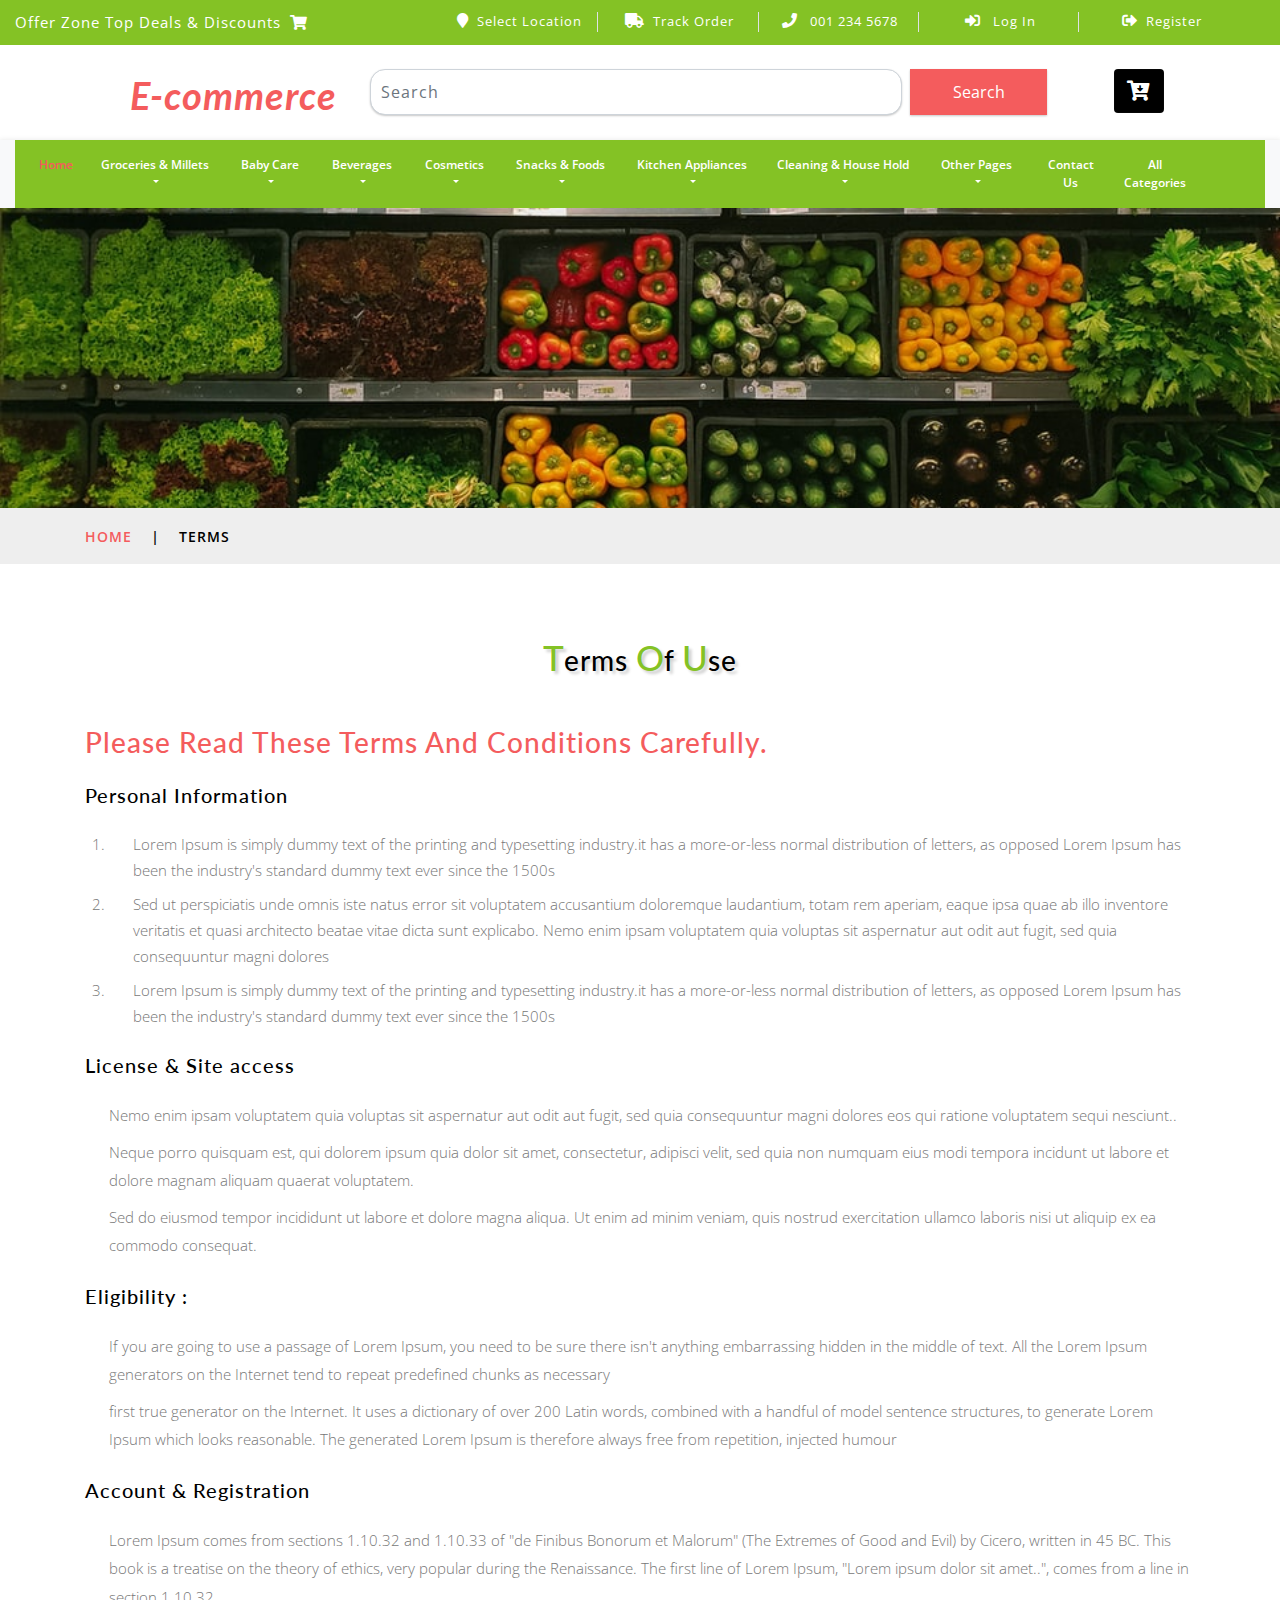
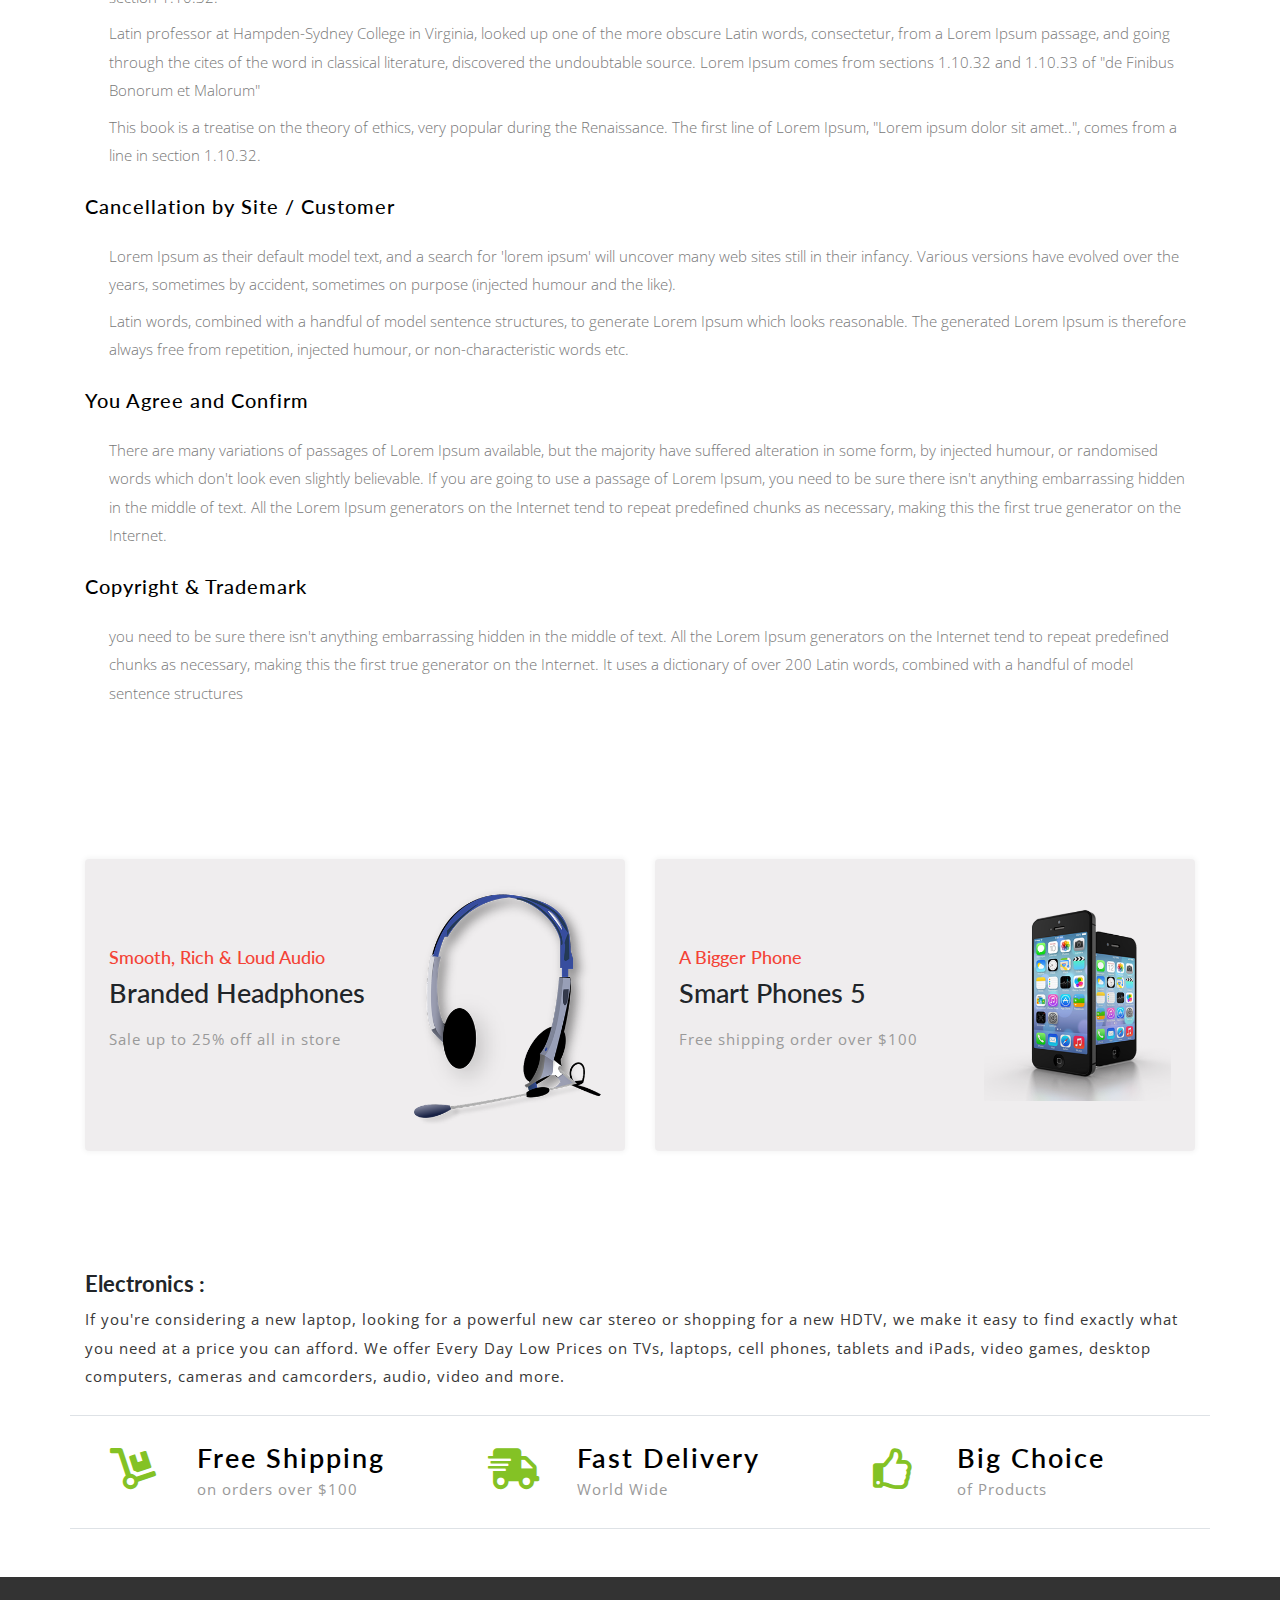
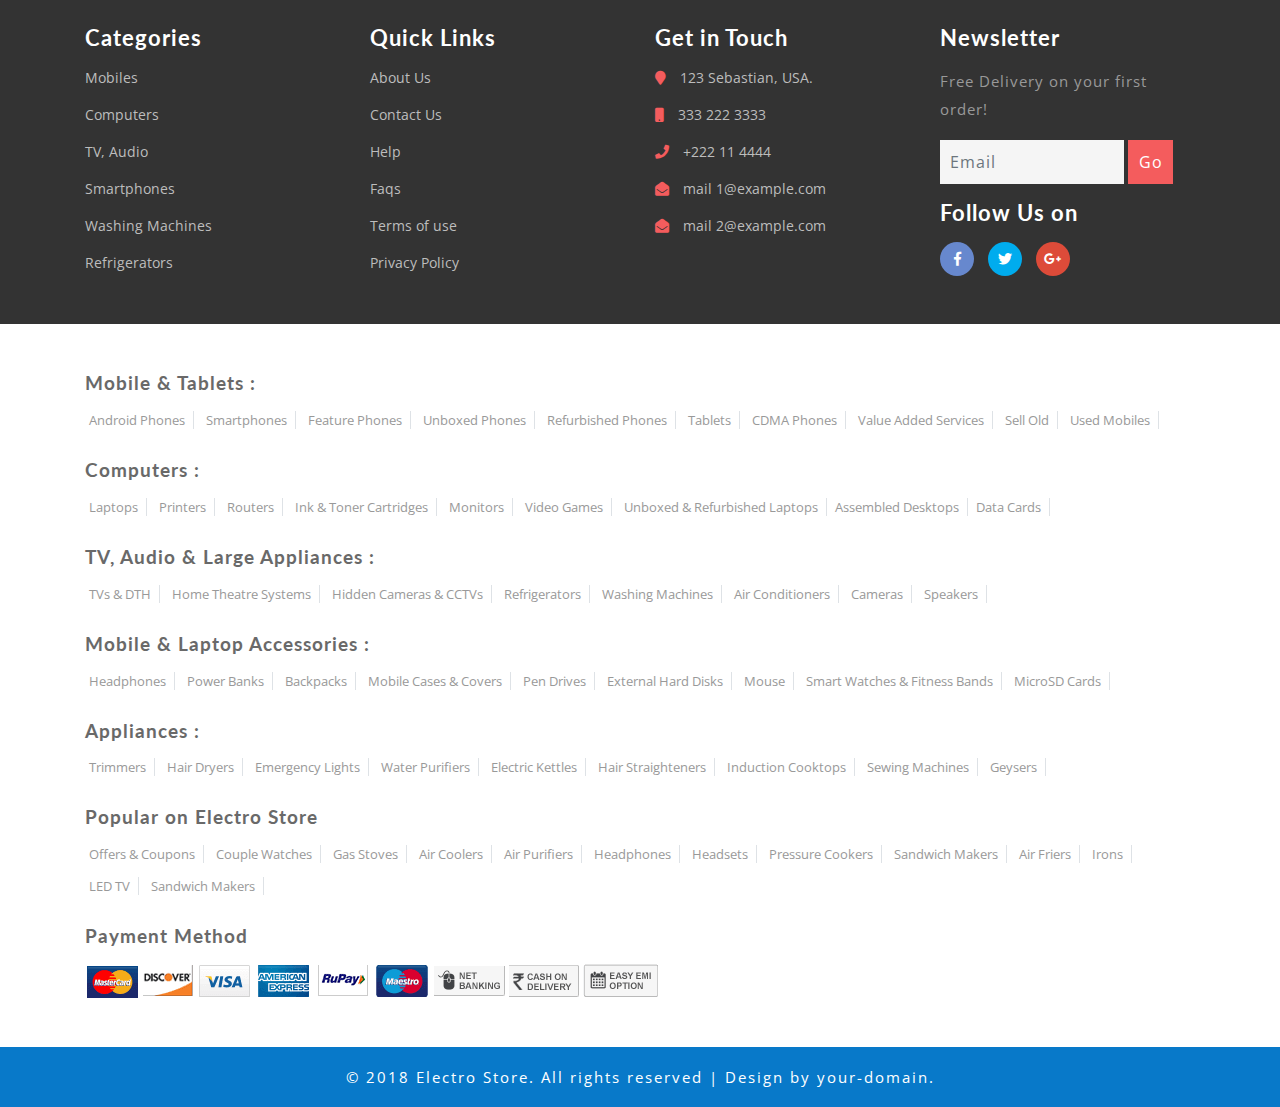
<file: terms.html>
<!--
Author: your-domain
Author URL: http://your-domain.com
License: Creative Commons Attribution 3.0 Unported
License URL: http://creativecommons.org/licenses/by/3.0/
-->
<!DOCTYPE html>
<html lang="zxx">
  <head>
    <title>Ecommerce | Terms :: your-domain</title>
    <!-- Meta tag Keywords -->
    <meta name="viewport" content="width=device-width, initial-scale=1" />
    <meta charset="UTF-8" />
    <meta
      name="keywords"
      content="Electro Store Responsive web template, Bootstrap Web Templates, Flat Web Templates, Android Compatible web template, Smartphone Compatible web template, free webdesigns for Nokia, Samsung, LG, SonyEricsson, Motorola web design"
    />
    <script>
      addEventListener(
        "load",
        function () {
          setTimeout(hideURLbar, 0);
        },
        false
      );

      function hideURLbar() {
        window.scrollTo(0, 1);
      }
    </script>
    <!-- //Meta tag Keywords -->

    <!-- Custom-Files -->
    <link
      href="css/bootstrap.css"
      rel="stylesheet"
      type="text/css"
      media="all"
    />
    <!-- Bootstrap css -->
    <link href="css/style.css" rel="stylesheet" type="text/css" media="all" />
    <!-- Main css -->
    <link rel="stylesheet" href="css/fontawesome-all.css" />
    <!-- Font-Awesome-Icons-CSS -->
    <link
      href="css/popuo-box.css"
      rel="stylesheet"
      type="text/css"
      media="all"
    />
    <!-- pop-up-box -->
    <link href="css/menu.css" rel="stylesheet" type="text/css" media="all" />
    <!-- menu style -->
    <!-- //Custom-Files -->

    <!-- web fonts -->
    <link
      href="//fonts.googleapis.com/css?family=Lato:100,100i,300,300i,400,400i,700,700i,900,900i&amp;subset=latin-ext"
      rel="stylesheet"
    />
    <link
      href="//fonts.googleapis.com/css?family=Open+Sans:300,300i,400,400i,600,600i,700,700i,800,800i&amp;subset=cyrillic,cyrillic-ext,greek,greek-ext,latin-ext,vietnamese"
      rel="stylesheet"
    />
    <!-- //web fonts -->
  </head>

  <body>
    <!-- top-header -->
    <div class="agile-main-top">
      <div class="container-fluid">
        <div class="row main-top py-2">
          <div class="col-lg-4 header-most-top">
            <p class="text-white text-lg-left text-center">
              Offer Zone Top Deals & Discounts
              <i class="fas fa-shopping-cart ml-1"></i>
            </p>
          </div>
          <div class="col-lg-8 header-right mt-lg-0 mt-2">
            <!-- header lists -->
            <ul>
              <li class="text-center border-right text-white">
                <a
                  class="play-icon popup-with-zoom-anim text-white"
                  href="#small-dialog1"
                >
                  <i class="fas fa-map-marker mr-2"></i>Select Location</a
                >
              </li>
              <li class="text-center border-right text-white">
                <a
                  href="#"
                  data-toggle="modal"
                  data-target="#exampleModal"
                  class="text-white"
                >
                  <i class="fas fa-truck mr-2"></i>Track Order</a
                >
              </li>
              <li class="text-center border-right text-white">
                <i class="fas fa-phone mr-2"></i> 001 234 5678
              </li>
              <li class="text-center border-right text-white">
                <a
                  href="#"
                  data-toggle="modal"
                  data-target="#exampleModal"
                  class="text-white"
                >
                  <i class="fas fa-sign-in-alt mr-2"></i> Log In
                </a>
              </li>
              <li class="text-center text-white">
                <a
                  href="#"
                  data-toggle="modal"
                  data-target="#exampleModal2"
                  class="text-white"
                >
                  <i class="fas fa-sign-out-alt mr-2"></i>Register
                </a>
              </li>
            </ul>
            <!-- //header lists -->
          </div>
        </div>
      </div>
    </div>

    <!-- Button trigger modal(select-location) -->
    <div id="small-dialog1" class="mfp-hide">
      <div class="select-city">
        <h3><i class="fas fa-map-marker"></i> Please Select Your Location</h3>
        <select class="list_of_cities">
          <optgroup label="Popular Cities">
            <option selected style="display: none; color: #eee">
              Select City
            </option>
            <option>Birmingham</option>
            <option>Anchorage</option>
            <option>Phoenix</option>
            <option>Little Rock</option>
            <option>Los Angeles</option>
            <option>Denver</option>
            <option>Bridgeport</option>
            <option>Wilmington</option>
            <option>Jacksonville</option>
            <option>Atlanta</option>
            <option>Honolulu</option>
            <option>Boise</option>
            <option>Chicago</option>
            <option>Indianapolis</option>
          </optgroup>
          <optgroup label="Alabama">
            <option>Birmingham</option>
            <option>Montgomery</option>
            <option>Mobile</option>
            <option>Huntsville</option>
            <option>Tuscaloosa</option>
          </optgroup>
          <optgroup label="Alaska">
            <option>Anchorage</option>
            <option>Fairbanks</option>
            <option>Juneau</option>
            <option>Sitka</option>
            <option>Ketchikan</option>
          </optgroup>
          <optgroup label="Arizona">
            <option>Phoenix</option>
            <option>Tucson</option>
            <option>Mesa</option>
            <option>Chandler</option>
            <option>Glendale</option>
          </optgroup>
          <optgroup label="Arkansas">
            <option>Little Rock</option>
            <option>Fort Smith</option>
            <option>Fayetteville</option>
            <option>Springdale</option>
            <option>Jonesboro</option>
          </optgroup>
          <optgroup label="California">
            <option>Los Angeles</option>
            <option>San Diego</option>
            <option>San Jose</option>
            <option>San Francisco</option>
            <option>Fresno</option>
          </optgroup>
          <optgroup label="Colorado">
            <option>Denver</option>
            <option>Colorado</option>
            <option>Aurora</option>
            <option>Fort Collins</option>
            <option>Lakewood</option>
          </optgroup>
          <optgroup label="Connecticut">
            <option>Bridgeport</option>
            <option>New Haven</option>
            <option>Hartford</option>
            <option>Stamford</option>
            <option>Waterbury</option>
          </optgroup>
          <optgroup label="Delaware">
            <option>Wilmington</option>
            <option>Dover</option>
            <option>Newark</option>
            <option>Bear</option>
            <option>Middletown</option>
          </optgroup>
          <optgroup label="Florida">
            <option>Jacksonville</option>
            <option>Miami</option>
            <option>Tampa</option>
            <option>St. Petersburg</option>
            <option>Orlando</option>
          </optgroup>
          <optgroup label="Georgia">
            <option>Atlanta</option>
            <option>Augusta</option>
            <option>Columbus</option>
            <option>Savannah</option>
            <option>Athens</option>
          </optgroup>
          <optgroup label="Hawaii">
            <option>Honolulu</option>
            <option>Pearl City</option>
            <option>Hilo</option>
            <option>Kailua</option>
            <option>Waipahu</option>
          </optgroup>
          <optgroup label="Idaho">
            <option>Boise</option>
            <option>Nampa</option>
            <option>Meridian</option>
            <option>Idaho Falls</option>
            <option>Pocatello</option>
          </optgroup>
          <optgroup label="Illinois">
            <option>Chicago</option>
            <option>Aurora</option>
            <option>Rockford</option>
            <option>Joliet</option>
            <option>Naperville</option>
          </optgroup>
          <optgroup label="Indiana">
            <option>Indianapolis</option>
            <option>Fort Wayne</option>
            <option>Evansville</option>
            <option>South Bend</option>
            <option>Hammond</option>
          </optgroup>
          <optgroup label="Iowa">
            <option>Des Moines</option>
            <option>Cedar Rapids</option>
            <option>Davenport</option>
            <option>Sioux City</option>
            <option>Waterloo</option>
          </optgroup>
          <optgroup label="Kansas">
            <option>Wichita</option>
            <option>Overland Park</option>
            <option>Kansas City</option>
            <option>Topeka</option>
            <option>Olathe</option>
          </optgroup>
          <optgroup label="Kentucky">
            <option>Louisville</option>
            <option>Lexington</option>
            <option>Bowling Green</option>
            <option>Owensboro</option>
            <option>Covington</option>
          </optgroup>
          <optgroup label="Louisiana">
            <option>New Orleans</option>
            <option>Baton Rouge</option>
            <option>Shreveport</option>
            <option>Metairie</option>
            <option>Lafayette</option>
          </optgroup>
          <optgroup label="Maine">
            <option>Portland</option>
            <option>Lewiston</option>
            <option>Bangor</option>
            <option>South Portland</option>
            <option>Auburn</option>
          </optgroup>
          <optgroup label="Maryland">
            <option>Baltimore</option>
            <option>Frederick</option>
            <option>Rockville</option>
            <option>Gaithersburg</option>
            <option>Bowie</option>
          </optgroup>
          <optgroup label="Massachusetts">
            <option>Boston</option>
            <option>Worcester</option>
            <option>Springfield</option>
            <option>Lowell</option>
            <option>Cambridge</option>
          </optgroup>
          <optgroup label="Michigan">
            <option>Detroit</option>
            <option>Grand Rapids</option>
            <option>Warren</option>
            <option>Sterling Heights</option>
            <option>Lansing</option>
          </optgroup>
          <optgroup label="Minnesota">
            <option>Minneapolis</option>
            <option>St. Paul</option>
            <option>Rochester</option>
            <option>Duluth</option>
            <option>Bloomington</option>
          </optgroup>
          <optgroup label="Mississippi">
            <option>Jackson</option>
            <option>Gulfport</option>
            <option>Southaven</option>
            <option>Hattiesburg</option>
            <option>Biloxi</option>
          </optgroup>
          <optgroup label="Missouri">
            <option>Kansas City</option>
            <option>St. Louis</option>
            <option>Springfield</option>
            <option>Independence</option>
            <option>Columbia</option>
          </optgroup>
          <optgroup label="Montana">
            <option>Billings</option>
            <option>Missoula</option>
            <option>Great Falls</option>
            <option>Bozeman</option>
            <option>Butte-Silver Bow</option>
          </optgroup>
          <optgroup label="Nebraska">
            <option>Omaha</option>
            <option>Lincoln</option>
            <option>Bellevue</option>
            <option>Grand Island</option>
            <option>Kearney</option>
          </optgroup>
          <optgroup label="Nevada">
            <option>Las Vegas</option>
            <option>Henderson</option>
            <option>North Las Vegas</option>
            <option>Reno</option>
            <option>Sunrise Manor</option>
          </optgroup>
          <optgroup label="New Hampshire">
            <option>Manchesters</option>
            <option>Nashua</option>
            <option>Concord</option>
            <option>Dover</option>
            <option>Rochester</option>
          </optgroup>
          <optgroup label="New Jersey">
            <option>Newark</option>
            <option>Jersey City</option>
            <option>Paterson</option>
            <option>Elizabeth</option>
            <option>Edison</option>
          </optgroup>
          <optgroup label="New Mexico">
            <option>Albuquerque</option>
            <option>Las Cruces</option>
            <option>Rio Rancho</option>
            <option>Santa Fe</option>
            <option>Roswell</option>
          </optgroup>
          <optgroup label="New York">
            <option>New York</option>
            <option>Buffalo</option>
            <option>Rochester</option>
            <option>Yonkers</option>
            <option>Syracuse</option>
          </optgroup>
          <optgroup label="North Carolina">
            <option>Charlotte</option>
            <option>Raleigh</option>
            <option>Greensboro</option>
            <option>Winston-Salem</option>
            <option>Durham</option>
          </optgroup>
          <optgroup label="North Dakota">
            <option>Fargo</option>
            <option>Bismarck</option>
            <option>Grand Forks</option>
            <option>Minot</option>
            <option>West Fargo</option>
          </optgroup>
          <optgroup label="Ohio">
            <option>Columbus</option>
            <option>Cleveland</option>
            <option>Cincinnati</option>
            <option>Toledo</option>
            <option>Akron</option>
          </optgroup>
          <optgroup label="Oklahoma">
            <option>Oklahoma City</option>
            <option>Tulsa</option>
            <option>Norman</option>
            <option>Broken Arrow</option>
            <option>Lawton</option>
          </optgroup>
          <optgroup label="Oregon">
            <option>Portland</option>
            <option>Eugene</option>
            <option>Salem</option>
            <option>Gresham</option>
            <option>Hillsboro</option>
          </optgroup>
          <optgroup label="Pennsylvania">
            <option>Philadelphia</option>
            <option>Pittsburgh</option>
            <option>Allentown</option>
            <option>Erie</option>
            <option>Reading</option>
          </optgroup>
          <optgroup label="Rhode Island">
            <option>Providence</option>
            <option>Warwick</option>
            <option>Cranston</option>
            <option>Pawtucket</option>
            <option>East Providence</option>
          </optgroup>
          <optgroup label="South Carolina">
            <option>Columbia</option>
            <option>Charleston</option>
            <option>North Charleston</option>
            <option>Mount Pleasant</option>
            <option>Rock Hill</option>
          </optgroup>
          <optgroup label="South Dakota">
            <option>Sioux Falls</option>
            <option>Rapid City</option>
            <option>Aberdeen</option>
            <option>Brookings</option>
            <option>Watertown</option>
          </optgroup>
          <optgroup label="Tennessee">
            <option>Memphis</option>
            <option>Nashville</option>
            <option>Knoxville</option>
            <option>Chattanooga</option>
            <option>Clarksville</option>
          </optgroup>
          <optgroup label="Texas">
            <option>Houston</option>
            <option>San Antonio</option>
            <option>Dallas</option>
            <option>Austin</option>
            <option>Fort Worth</option>
          </optgroup>
          <optgroup label="Utah">
            <option>Salt Lake City</option>
            <option>West Valley City</option>
            <option>Provo</option>
            <option>West Jordan</option>
            <option>Orem</option>
          </optgroup>
          <optgroup label="Vermont">
            <option>Burlington</option>
            <option>Essex</option>
            <option>South Burlington</option>
            <option>Colchester</option>
            <option>Rutland</option>
          </optgroup>
          <optgroup label="Virginia">
            <option>Virginia Beach</option>
            <option>Norfolk</option>
            <option>Chesapeake</option>
            <option>Arlington</option>
            <option>Richmond</option>
          </optgroup>
          <optgroup label="Washington">
            <option>Seattle</option>
            <option>Spokane</option>
            <option>Tacoma</option>
            <option>Vancouver</option>
            <option>Bellevue</option>
          </optgroup>
          <optgroup label="West Virginia">
            <option>Charleston</option>
            <option>Huntington</option>
            <option>Parkersburg</option>
            <option>Morgantown</option>
            <option>Wheeling</option>
          </optgroup>
          <optgroup label="Wisconsin">
            <option>Milwaukee</option>
            <option>Madison</option>
            <option>Green Bay</option>
            <option>Kenosha</option>
            <option>Racine</option>
          </optgroup>
          <optgroup label="Wyoming">
            <option>Cheyenne</option>
            <option>Casper</option>
            <option>Laramie</option>
            <option>Gillette</option>
            <option>Rock Springs</option>
          </optgroup>
        </select>
        <div class="clearfix"></div>
      </div>
    </div>
    <!-- //shop locator (popup) -->

    <!-- modals -->
    <!-- log in -->
    <div
      class="modal fade"
      id="exampleModal"
      tabindex="-1"
      role="dialog"
      aria-hidden="true"
    >
      <div class="modal-dialog" role="document">
        <div class="modal-content">
          <div class="modal-header">
            <h5 class="modal-title text-center">Log In</h5>
            <button
              type="button"
              class="close"
              data-dismiss="modal"
              aria-label="Close"
            >
              <span aria-hidden="true">&times;</span>
            </button>
          </div>
          <div class="modal-body">
            <form action="#" method="post">
              <div class="form-group">
                <label class="col-form-label">Username</label>
                <input
                  type="text"
                  class="form-control"
                  placeholder=" "
                  name="Name"
                  required=""
                />
              </div>
              <div class="form-group">
                <label class="col-form-label">Password</label>
                <input
                  type="password"
                  class="form-control"
                  placeholder=" "
                  name="Password"
                  required=""
                />
              </div>
              <div class="right">
                <input type="submit" class="form-control" value="Log in" />
              </div>
              <div class="sub">
                <div class="custom-control custom-checkbox mr-sm-2">
                  <input
                    type="checkbox"
                    class="custom-control-input"
                    id="customControlAutosizing"
                  />
                  <label
                    class="custom-control-label"
                    for="customControlAutosizing"
                    >Remember me?</label
                  >
                </div>
              </div>
              <p class="text-center dont-do mt-3">
                Don't have an account?
                <a href="#" data-toggle="modal" data-target="#exampleModal2">
                  Register Now</a
                >
              </p>
            </form>
          </div>
        </div>
      </div>
    </div>
    <!-- register -->
    <div
      class="modal fade"
      id="exampleModal2"
      tabindex="-1"
      role="dialog"
      aria-hidden="true"
    >
      <div class="modal-dialog" role="document">
        <div class="modal-content">
          <div class="modal-header">
            <h5 class="modal-title">Register</h5>
            <button
              type="button"
              class="close"
              data-dismiss="modal"
              aria-label="Close"
            >
              <span aria-hidden="true">&times;</span>
            </button>
          </div>
          <div class="modal-body">
            <form action="#" method="post">
              <div class="form-group">
                <label class="col-form-label">Your Name</label>
                <input
                  type="text"
                  class="form-control"
                  placeholder=" "
                  name="Name"
                  required=""
                />
              </div>
              <div class="form-group">
                <label class="col-form-label">Email</label>
                <input
                  type="email"
                  class="form-control"
                  placeholder=" "
                  name="Email"
                  required=""
                />
              </div>
              <div class="form-group">
                <label class="col-form-label">Password</label>
                <input
                  type="password"
                  class="form-control"
                  placeholder=" "
                  name="Password"
                  id="password1"
                  required=""
                />
              </div>
              <div class="form-group">
                <label class="col-form-label">Confirm Password</label>
                <input
                  type="password"
                  class="form-control"
                  placeholder=" "
                  name="Confirm Password"
                  id="password2"
                  required=""
                />
              </div>
              <div class="right">
                <input type="submit" class="form-control" value="Register" />
              </div>
              <div class="sub">
                <div class="custom-control custom-checkbox mr-sm-2">
                  <input
                    type="checkbox"
                    class="custom-control-input"
                    id="customControlAutosizing2"
                  />
                  <label
                    class="custom-control-label"
                    for="customControlAutosizing2"
                    >I Accept to the Terms & Conditions</label
                  >
                </div>
              </div>
            </form>
          </div>
        </div>
      </div>
    </div>
    <!-- //modal -->
    <!-- //top-header -->

    <!-- header-bottom-->
    <div class="header-bot">
      <div class="container">
        <div class="row header-bot_inner_wthreeinfo_header_mid">
          <!-- logo -->
          <div class="col-md-3 logo_agile">
            <h1 class="text-center">
              <a href="index.html" class="font-weight-bold font-italic">
                <!-- <img src="images/logo2.png" alt=" " class="img-fluid"> -->
                E-commerce
              </a>
            </h1>
          </div>
          <!-- //logo -->
          <!-- header-bot -->
          <div class="col-md-9 header mt-4 mb-md-0 mb-4">
            <div class="row">
              <!-- search -->
              <div class="col-10 agileits_search">
                <form class="form-inline" action="#" method="post">
                  <input
                    class="form-control mr-sm-2"
                    type="search"
                    placeholder="Search"
                    aria-label="Search"
                    required
                  />
                  <button class="btn my-2 my-sm-0" type="submit">Search</button>
                </form>
              </div>
              <!-- //search -->
              <!-- cart details -->
              <div class="col-2 top_nav_right text-center mt-sm-0 mt-2">
                <div class="wthreecartaits wthreecartaits2 cart cart box_1">
                  <form action="#" method="post" class="last">
                    <input type="hidden" name="cmd" value="_cart" />
                    <input type="hidden" name="display" value="1" />
                    <button
                      class="btn w3view-cart"
                      type="submit"
                      name="submit"
                      value=""
                    >
                      <i class="fas fa-cart-arrow-down"></i>
                    </button>
                  </form>
                </div>
              </div>
              <!-- //cart details -->
            </div>
          </div>
        </div>
      </div>
    </div>
    <!-- shop locator (popup) -->
    <!-- //header-bottom -->
      <!-- navigation -->
    <div class="navbar-inner">
      <div class="container-fluid">
        <nav class="navbar navbar-expand-lg navbar-light bg-light">
          <div class="agileits-navi_search"></div>
          <button
            class="navbar-toggler"
            type="button"
            data-toggle="collapse"
            data-target="#navbarSupportedContent"
            aria-controls="navbarSupportedContent"
            aria-expanded="false"
            aria-label="Toggle navigation"
          >
            <span class="navbar-toggler-icon"></span>
          </button>
          <div class="collapse navbar-collapse" id="navbarSupportedContent">
            <ul class="navbar-nav ml-auto text-center mr-xl-5">
              <li class="nav-item active mr-lg-2 mb-lg-0 mb-2">
                <a class="nav-link" href="index.html"
                  >Home
                  <span class="sr-only">(current)</span>
                </a>
              </li>

              <!-- <li class="nav-item mr-lg-2 mb-lg-0 mb-2">
                <a class="nav-link" href="about.html">About Us</a>
              </li>
              <li class="nav-item mr-lg-2 mb-lg-0 mb-2">
                <a class="nav-link" href="product.html">New Arrivals</a>
              </li> -->
              <li class="nav-item dropdown mr-lg-2 mb-lg-0 mb-2">
                <a
                  class="nav-link dropdown-toggle"
                  href="#"
                  role="button"
                  data-toggle="dropdown"
                  aria-haspopup="true"
                  aria-expanded="false"
                >
                  Groceries & Millets
                </a>
                <div class="dropdown-menu">
                  <a class="dropdown-item" href="product.html"
                    >OTHER GROCERY
                  </a>
                  <a class="dropdown-item" href="product.html"
                    >RICE & RICE PRODUCTS
                  </a>
                  <a class="dropdown-item" href="product.html"
                    >SALT, SUGAR & JAGGERY
                  </a>
                  <a class="dropdown-item" href="product.html">MILLETS </a>
                  <a class="dropdown-item" href="product.html"
                    >MASALA & SPICES
                  </a>
                  <a class="dropdown-item" href="product.html"
                    >EDIBLE OILS & GHEE
                  </a>
                  <a class="dropdown-item" href="product.html"
                    >DALS & PULSES
                  </a>
                  <a class="dropdown-item" href="product.html"
                    >ATTA, FLOUR & SOOJI
                  </a>

                  <a class="dropdown-item" href="checkout.html"
                    >Checkout Page</a
                  >
                  <a class="dropdown-item" href="payment.html">Payment Page</a>
                </div>
              </li>
              <li class="nav-item dropdown mr-lg-2 mb-lg-0 mb-2">
                <a
                  class="nav-link dropdown-toggle"
                  href="#"
                  role="button"
                  data-toggle="dropdown"
                  aria-haspopup="true"
                  aria-expanded="false"
                >
                  Baby Care
                </a>
                <div class="dropdown-menu">
                  <a class="dropdown-item" href="product.html">GIFT PACK</a>
                  <a class="dropdown-item" href="product.html"
                    >FEEDING & NURSING
                  </a>
                  <a class="dropdown-item" href="product.html"
                    >DIAPERS & WIPES
                  </a>
                  <a class="dropdown-item" href="product.html"
                    >BABY BATH & HYGIENE
                  </a>
                  <a class="dropdown-item" href="product.html"
                    >BABY ACCESSORIES</a
                  >
                </div>
              </li>
              <li class="nav-item dropdown mr-lg-2 mb-lg-0 mb-2">
                <a
                  class="nav-link dropdown-toggle"
                  href="#"
                  role="button"
                  data-toggle="dropdown"
                  aria-haspopup="true"
                  aria-expanded="false"
                >
                  Beverages
                </a>
                <div class="dropdown-menu">
                  <a class="dropdown-item" href="product.html">WATER </a>
                  <a class="dropdown-item" href="product2.html"
                    >HEALTH DRINK, SUPPLEMENT
                  </a>
                  <a class="dropdown-item" href="product.html"
                    >FRUIT JUICES & DRINKS
                  </a>
                  <a class="dropdown-item" href="product2.html"
                    >ENERGY & SOFT DRINKS
                  </a>
                  <a class="dropdown-item" href="product.html">TEA </a>
                  <a class="dropdown-item" href="product2.html">COFFEE</a>
                </div>
              </li>
              <li class="nav-item dropdown mr-lg-2 mb-lg-0 mb-2">
                <a
                  class="nav-link dropdown-toggle"
                  href="#"
                  role="button"
                  data-toggle="dropdown"
                  aria-haspopup="true"
                  aria-expanded="false"
                >
                  Cosmetics
                </a>
                <div class="dropdown-menu">
                  <a class="dropdown-item" href="product.html"> NAILS </a>
                  <a class="dropdown-item" href="product2.html">LIPS </a>
                  <a class="dropdown-item" href="product2.html">FACE </a>
                  <a class="dropdown-item" href="product2.html">EYE </a>
                </div>
              </li>
              <li class="nav-item dropdown mr-lg-2 mb-lg-0 mb-2">
                <a
                  class="nav-link dropdown-toggle"
                  href="#"
                  role="button"
                  data-toggle="dropdown"
                  aria-haspopup="true"
                  aria-expanded="false"
                >
                  Snacks & Foods
                </a>
                <div class="dropdown-menu">
                  <a class="dropdown-item" href="product.html">SPREADS, SAUCES, KETCHUP
</a>
                  <a class="dropdown-item" href="product2.html">
PICKLES & CHUTNEY
</a>
                  <a class="dropdown-item" href="product2.html">

SNACKS & NAMKEEN
</a>
                  <a class="dropdown-item" href="product2.html">

CHOCOLATES & CANDIES
</a>
                  <a class="dropdown-item" href="product2.html">
BISCUITS & COOKIES</a>
               
                  
              </li>
              <li class="nav-item dropdown mr-lg-2 mb-lg-0 mb-2">
                <a
                  class="nav-link dropdown-toggle"
                  href="#"
                  role="button"
                  data-toggle="dropdown"
                  aria-haspopup="true"
                  aria-expanded="false"
                >
                  Kitchen Appliances
                </a>
                <div class="dropdown-menu">
                  <a class="dropdown-item" href="product.html">FAN, HEATER & RUBBER</a>
                  <a class="dropdown-item" href="product2.html">BIRYANI POT & NON STICK SET</a>
                
                  <a class="dropdown-item" href="single.html"
                    >TAWA/KADAI/PAN</a>
                  <a class="dropdown-item" href="single2.html"
                    >JUICER/MIXER/GRINDER</a>
               
                  <a class="dropdown-item" href="checkout.html"
                    >STOVE</a >
                  <a class="dropdown-item" href="payment.html">COOKER</a>
                </div>
              </li>
              <li class="nav-item dropdown mr-lg-2 mb-lg-0 mb-2">
                <a
                  class="nav-link dropdown-toggle"
                  href="#"
                  role="button"
                  data-toggle="dropdown"
                  aria-haspopup="true"
                  aria-expanded="false"
                >
                  Cleaning & House Hold
                </a>
                <div class="dropdown-menu">
                  <a class="dropdown-item" href="product.html">APPLIANCES & ELECTRICALS
</a>
                  <a class="dropdown-item" href="product2.html">ALL PURPOSE CLEANERS
</a>
                  
                  <a class="dropdown-item" href="single.html"
                    >STATIONARY
</a
                  >
                  <a class="dropdown-item" href="single2.html"
                    >MOPS, BRUSHES & SCRUBS
</a
                  >
                  
                  <a class="dropdown-item" href="checkout.html"
                    >FRESHENERS & REPELLENTS
</a
                  >
                  <a class="dropdown-item" href="payment.html">DISPOSABLES, GARBAGE BAG
</a>
                  <a class="dropdown-item" href="payment.html">DETERGENTS & DISHWASH
</a>
                  <a class="dropdown-item" href="payment.html">CAR & SHOE CARE
 </a>
                  <a class="dropdown-item" href="payment.html">BATH & HAND WASH</a>
                </div>
              </li>
              <li class="nav-item dropdown mr-lg-2 mb-lg-0 mb-2">
                <a
                  class="nav-link dropdown-toggle"
                  href="#"
                  role="button"
                  data-toggle="dropdown"
                  aria-haspopup="true"
                  aria-expanded="false"
                >
                  other pages
                </a>
                <div class="dropdown-menu">
                  
                  <a class="dropdown-item" href="product2.html">Products</a>
                  
                  <a class="dropdown-item" href="single2.html"
                    >Single Product Page</a
                  >
                  <div class="dropdown-divider"></div>
                  <a class="dropdown-item" href="checkout.html"
                    >Checkout Page</a
                  >
                  <a class="dropdown-item" href="payment.html">Payment Page</a>
                </div>
              </li>
              <li class="nav-item">
                <a class="nav-link" href="contact.html">Contact Us</a>
              </li>
              <li class="nav-item">
                <a class="nav-link" href="contact.html">All Categories</a>
              </li>
            </ul>
          </div>
        </nav>
      </div>
    </div>
    <!-- //navigation -->

    <!-- banner-2 -->
    <div class="page-head_agile_info_w3l"></div>
    <!-- //banner-2 -->
    <!-- page -->
    <div class="services-breadcrumb">
      <div class="agile_inner_breadcrumb">
        <div class="container">
          <ul class="w3_short">
            <li>
              <a href="index.html">Home</a>
              <i>|</i>
            </li>
            <li>Terms</li>
          </ul>
        </div>
      </div>
    </div>
    <!-- //page -->

    <!-- terms -->
    <div class="terms py-sm-5 py-4">
      <div class="container py-xl-4 py-lg-2">
        <!-- tittle heading -->
        <h3 class="tittle text-center mb-lg-5 mb-sm-4 mb-3">
          <span>T</span>erms <span>O</span>f <span>U</span>se
        </h3>
        <!-- //tittle heading -->
        <h3 class="w3-head w3-secong-head text-capitalize">
          please read these terms and conditions carefully.
        </h3>
        <h6 class="my-md-4 my-3">Personal Information</h6>
        <ol start="1" class="pl-sm-4 pl-3">
          <li class="font-weight-light pl-sm-4 mb-2">
            Lorem Ipsum is simply dummy text of the printing and typesetting
            industry.it has a more-or-less normal distribution of letters, as
            opposed Lorem Ipsum has been the industry's standard dummy text ever
            since the 1500s
          </li>
          <li class="font-weight-light pl-sm-4 mb-2">
            Sed ut perspiciatis unde omnis iste natus error sit voluptatem
            accusantium doloremque laudantium, totam rem aperiam, eaque ipsa
            quae ab illo inventore veritatis et quasi architecto beatae vitae
            dicta sunt explicabo. Nemo enim ipsam voluptatem quia voluptas sit
            aspernatur aut odit aut fugit, sed quia consequuntur magni dolores
          </li>
          <li class="font-weight-light pl-sm-4 mb-2">
            Lorem Ipsum is simply dummy text of the printing and typesetting
            industry.it has a more-or-less normal distribution of letters, as
            opposed Lorem Ipsum has been the industry's standard dummy text ever
            since the 1500s
          </li>
        </ol>

        <h6 class="my-md-4 my-3">License & Site access</h6>
        <p class="font-weight-light pl-sm-4 mb-2">
          Nemo enim ipsam voluptatem quia voluptas sit aspernatur aut odit aut
          fugit, sed quia consequuntur magni dolores eos qui ratione voluptatem
          sequi nesciunt..
        </p>
        <p class="font-weight-light pl-sm-4 mb-2">
          Neque porro quisquam est, qui dolorem ipsum quia dolor sit amet,
          consectetur, adipisci velit, sed quia non numquam eius modi tempora
          incidunt ut labore et dolore magnam aliquam quaerat voluptatem.
        </p>
        <p class="font-weight-light pl-sm-4 mb-2">
          Sed do eiusmod tempor incididunt ut labore et dolore magna aliqua. Ut
          enim ad minim veniam, quis nostrud exercitation ullamco laboris nisi
          ut aliquip ex ea commodo consequat.
        </p>

        <h6 class="my-md-4 my-3">Eligibility :</h6>
        <p class="font-weight-light pl-sm-4 mb-2">
          If you are going to use a passage of Lorem Ipsum, you need to be sure
          there isn't anything embarrassing hidden in the middle of text. All
          the Lorem Ipsum generators on the Internet tend to repeat predefined
          chunks as necessary
        </p>
        <p class="font-weight-light pl-sm-4 mb-2">
          first true generator on the Internet. It uses a dictionary of over 200
          Latin words, combined with a handful of model sentence structures, to
          generate Lorem Ipsum which looks reasonable. The generated Lorem Ipsum
          is therefore always free from repetition, injected humour
        </p>

        <h6 class="my-md-4 my-3">Account & Registration</h6>
        <p class="font-weight-light pl-sm-4 mb-2">
          Lorem Ipsum comes from sections 1.10.32 and 1.10.33 of "de Finibus
          Bonorum et Malorum" (The Extremes of Good and Evil) by Cicero, written
          in 45 BC. This book is a treatise on the theory of ethics, very
          popular during the Renaissance. The first line of Lorem Ipsum, "Lorem
          ipsum dolor sit amet..", comes from a line in section 1.10.32.
        </p>
        <p class="font-weight-light pl-sm-4 mb-2">
          Latin professor at Hampden-Sydney College in Virginia, looked up one
          of the more obscure Latin words, consectetur, from a Lorem Ipsum
          passage, and going through the cites of the word in classical
          literature, discovered the undoubtable source. Lorem Ipsum comes from
          sections 1.10.32 and 1.10.33 of "de Finibus Bonorum et Malorum"
        </p>
        <p class="font-weight-light pl-sm-4 mb-2">
          This book is a treatise on the theory of ethics, very popular during
          the Renaissance. The first line of Lorem Ipsum, "Lorem ipsum dolor sit
          amet..", comes from a line in section 1.10.32.
        </p>

        <h6 class="my-md-4 my-3">Cancellation by Site / Customer</h6>
        <p class="font-weight-light pl-sm-4 mb-2">
          Lorem Ipsum as their default model text, and a search for 'lorem
          ipsum' will uncover many web sites still in their infancy. Various
          versions have evolved over the years, sometimes by accident, sometimes
          on purpose (injected humour and the like).
        </p>
        <p class="font-weight-light pl-sm-4 mb-2">
          Latin words, combined with a handful of model sentence structures, to
          generate Lorem Ipsum which looks reasonable. The generated Lorem Ipsum
          is therefore always free from repetition, injected humour, or
          non-characteristic words etc.
        </p>

        <h6 class="my-md-4 my-3">You Agree and Confirm</h6>
        <p class="font-weight-light pl-sm-4 mb-2">
          There are many variations of passages of Lorem Ipsum available, but
          the majority have suffered alteration in some form, by injected
          humour, or randomised words which don't look even slightly believable.
          If you are going to use a passage of Lorem Ipsum, you need to be sure
          there isn't anything embarrassing hidden in the middle of text. All
          the Lorem Ipsum generators on the Internet tend to repeat predefined
          chunks as necessary, making this the first true generator on the
          Internet.
        </p>
        <h6 class="my-md-4 my-3">Copyright & Trademark</h6>
        <p class="font-weight-light pl-sm-4 mb-2">
          you need to be sure there isn't anything embarrassing hidden in the
          middle of text. All the Lorem Ipsum generators on the Internet tend to
          repeat predefined chunks as necessary, making this the first true
          generator on the Internet. It uses a dictionary of over 200 Latin
          words, combined with a handful of model sentence structures
        </p>
      </div>
    </div>
    <!-- //terms -->

    <!-- middle section -->
    <div class="join1 py-sm-5 py-4">
      <div class="container py-xl-4 py-lg-2">
        <div class="row">
          <div class="col-lg-6">
            <div class="join-agile text-left p-4">
              <div class="row">
                <div class="col-sm-7 offer-name">
                  <h6>Smooth, Rich & Loud Audio</h6>
                  <h4 class="mt-2 mb-3">Branded Headphones</h4>
                  <p>Sale up to 25% off all in store</p>
                </div>
                <div class="col-sm-5 offerimg">
                  <img src="images/off1.png" alt="" class="img-fluid" />
                </div>
              </div>
            </div>
          </div>
          <div class="col-lg-6 mt-lg-0 mt-5">
            <div class="join-agile text-left p-4">
              <div class="row">
                <div class="col-sm-7 offer-name">
                  <h6>A Bigger Phone</h6>
                  <h4 class="mt-2 mb-3">Smart Phones 5</h4>
                  <p>Free shipping order over $100</p>
                </div>
                <div class="col-sm-5 offerimg">
                  <img src="images/off2.png" alt="" class="img-fluid" />
                </div>
              </div>
            </div>
          </div>
        </div>
      </div>
    </div>
    <!-- middle section -->

    <!-- footer -->
    <footer>
      <div class="footer-top-first">
        <div class="container py-md-5 py-sm-4 py-3">
          <!-- footer first section -->
          <h2 class="footer-top-head font-weight-bold mb-2">Electronics :</h2>
          <p class="footer-main mb-4">
            If you're considering a new laptop, looking for a powerful new car
            stereo or shopping for a new HDTV, we make it easy to find exactly
            what you need at a price you can afford. We offer Every Day Low
            Prices on TVs, laptops, cell phones, tablets and iPads, video games,
            desktop computers, cameras and camcorders, audio, video and more.
          </p>
          <!-- //footer first section -->
          <!-- footer second section -->
          <div
            class="row w3l-grids-footer border-top border-bottom py-sm-4 py-3"
          >
            <div class="col-md-4 offer-footer">
              <div class="row">
                <div class="col-4 icon-fot">
                  <i class="fas fa-dolly"></i>
                </div>
                <div class="col-8 text-form-footer">
                  <h3>Free Shipping</h3>
                  <p>on orders over $100</p>
                </div>
              </div>
            </div>
            <div class="col-md-4 offer-footer my-md-0 my-4">
              <div class="row">
                <div class="col-4 icon-fot">
                  <i class="fas fa-shipping-fast"></i>
                </div>
                <div class="col-8 text-form-footer">
                  <h3>Fast Delivery</h3>
                  <p>World Wide</p>
                </div>
              </div>
            </div>
            <div class="col-md-4 offer-footer">
              <div class="row">
                <div class="col-4 icon-fot">
                  <i class="far fa-thumbs-up"></i>
                </div>
                <div class="col-8 text-form-footer">
                  <h3>Big Choice</h3>
                  <p>of Products</p>
                </div>
              </div>
            </div>
          </div>
          <!-- //footer second section -->
        </div>
      </div>
      <!-- footer third section -->
      <div class="w3l-middlefooter-sec">
        <div class="container py-md-5 py-sm-4 py-3">
          <div class="row footer-info w3-agileits-info">
            <!-- footer categories -->
            <div class="col-md-3 col-sm-6 footer-grids">
              <h3 class="text-white font-weight-bold mb-3">Categories</h3>
              <ul>
                <li class="mb-3">
                  <a href="product.html">Mobiles </a>
                </li>
                <li class="mb-3">
                  <a href="product.html">Computers</a>
                </li>
                <li class="mb-3">
                  <a href="product.html">TV, Audio</a>
                </li>
                <li class="mb-3">
                  <a href="product2.html">Smartphones</a>
                </li>
                <li class="mb-3">
                  <a href="product.html">Washing Machines</a>
                </li>
                <li>
                  <a href="product2.html">Refrigerators</a>
                </li>
              </ul>
            </div>
            <!-- //footer categories -->
            <!-- quick links -->
            <div class="col-md-3 col-sm-6 footer-grids mt-sm-0 mt-4">
              <h3 class="text-white font-weight-bold mb-3">Quick Links</h3>
              <ul>
                <li class="mb-3">
                  <a href="about.html">About Us</a>
                </li>
                <li class="mb-3">
                  <a href="contact.html">Contact Us</a>
                </li>
                <li class="mb-3">
                  <a href="help.html">Help</a>
                </li>
                <li class="mb-3">
                  <a href="faqs.html">Faqs</a>
                </li>
                <li class="mb-3">
                  <a href="terms.html">Terms of use</a>
                </li>
                <li>
                  <a href="privacy.html">Privacy Policy</a>
                </li>
              </ul>
            </div>
            <div class="col-md-3 col-sm-6 footer-grids mt-md-0 mt-4">
              <h3 class="text-white font-weight-bold mb-3">Get in Touch</h3>
              <ul>
                <li class="mb-3">
                  <i class="fas fa-map-marker"></i> 123 Sebastian, USA.
                </li>
                <li class="mb-3"><i class="fas fa-mobile"></i> 333 222 3333</li>
                <li class="mb-3"><i class="fas fa-phone"></i> +222 11 4444</li>
                <li class="mb-3">
                  <i class="fas fa-envelope-open"></i>
                  <a href="mailto:example@mail.com"> mail 1@example.com</a>
                </li>
                <li>
                  <i class="fas fa-envelope-open"></i>
                  <a href="mailto:example@mail.com"> mail 2@example.com</a>
                </li>
              </ul>
            </div>
            <div
              class="col-md-3 col-sm-6 footer-grids w3l-agileits mt-md-0 mt-4"
            >
              <!-- newsletter -->
              <h3 class="text-white font-weight-bold mb-3">Newsletter</h3>
              <p class="mb-3">Free Delivery on your first order!</p>
              <form action="#" method="post">
                <div class="form-group">
                  <input
                    type="email"
                    class="form-control"
                    placeholder="Email"
                    name="email"
                    required=""
                  />
                  <input type="submit" value="Go" />
                </div>
              </form>
              <!-- //newsletter -->
              <!-- social icons -->
              <div class="footer-grids w3l-socialmk mt-3">
                <h3 class="text-white font-weight-bold mb-3">Follow Us on</h3>
                <div class="social">
                  <ul>
                    <li>
                      <a class="icon fb" href="#">
                        <i class="fab fa-facebook-f"></i>
                      </a>
                    </li>
                    <li>
                      <a class="icon tw" href="#">
                        <i class="fab fa-twitter"></i>
                      </a>
                    </li>
                    <li>
                      <a class="icon gp" href="#">
                        <i class="fab fa-google-plus-g"></i>
                      </a>
                    </li>
                  </ul>
                </div>
              </div>
              <!-- //social icons -->
            </div>
          </div>
          <!-- //quick links -->
        </div>
      </div>
      <!-- //footer third section -->

      <!-- footer fourth section -->
      <div class="agile-sometext py-md-5 py-sm-4 py-3">
        <div class="container">
          <!-- brands -->
          <div class="sub-some">
            <h5 class="font-weight-bold mb-2">Mobile & Tablets :</h5>
            <ul>
              <li class="m-sm-1">
                <a href="product.html" class="border-right pr-2"
                  >Android Phones</a
                >
              </li>
              <li class="m-sm-1">
                <a href="product.html" class="border-right pr-2">Smartphones</a>
              </li>
              <li class="m-sm-1">
                <a href="product.html" class="border-right pr-2"
                  >Feature Phones</a
                >
              </li>
              <li class="m-sm-1">
                <a href="product.html" class="border-right pr-2"
                  >Unboxed Phones</a
                >
              </li>
              <li class="m-sm-1">
                <a href="product.html" class="border-right pr-2"
                  >Refurbished Phones</a
                >
              </li>
              <li class="m-sm-1">
                <a href="product.html" class="border-right pr-2"> Tablets</a>
              </li>
              <li class="m-sm-1">
                <a href="product.html" class="border-right pr-2">CDMA Phones</a>
              </li>
              <li class="m-sm-1">
                <a href="product.html" class="border-right pr-2"
                  >Value Added Services</a
                >
              </li>
              <li class="m-sm-1">
                <a href="product.html" class="border-right pr-2">Sell Old</a>
              </li>
              <li class="m-sm-1">
                <a href="product.html" class="border-right pr-2"
                  >Used Mobiles</a
                >
              </li>
            </ul>
          </div>
          <div class="sub-some mt-4">
            <h5 class="font-weight-bold mb-2">Computers :</h5>
            <ul>
              <li class="m-sm-1">
                <a href="product.html" class="border-right pr-2">Laptops </a>
              </li>
              <li class="m-sm-1">
                <a href="product.html" class="border-right pr-2">Printers</a>
              </li>
              <li class="m-sm-1">
                <a href="product.html" class="border-right pr-2">Routers</a>
              </li>
              <li class="m-sm-1">
                <a href="product.html" class="border-right pr-2"
                  >Ink & Toner Cartridges</a
                >
              </li>
              <li class="m-sm-1">
                <a href="product.html" class="border-right pr-2">Monitors</a>
              </li>
              <li class="m-sm-1">
                <a href="product.html" class="border-right pr-2">Video Games</a>
              </li>
              <li class="m-sm-1">
                <a href="product.html" class="border-right pr-2"
                  >Unboxed & Refurbished Laptops</a
                >
              </li>
              <li>
                <a href="product.html" class="border-right pr-2"
                  >Assembled Desktops</a
                >
              </li>
              <li class="m-sm-1">
                <a href="product2.html" class="border-right pr-2">Data Cards</a>
              </li>
            </ul>
          </div>
          <div class="sub-some mt-4">
            <h5 class="font-weight-bold mb-2">
              TV, Audio & Large Appliances :
            </h5>
            <ul>
              <li class="m-sm-1">
                <a href="product2.html" class="border-right pr-2">TVs & DTH</a>
              </li>
              <li class="m-sm-1">
                <a href="product2.html" class="border-right pr-2"
                  >Home Theatre Systems</a
                >
              </li>
              <li class="m-sm-1">
                <a href="product2.html" class="border-right pr-2"
                  >Hidden Cameras & CCTVs</a
                >
              </li>
              <li class="m-sm-1">
                <a href="product2.html" class="border-right pr-2"
                  >Refrigerators</a
                >
              </li>
              <li class="m-sm-1">
                <a href="product2.html" class="border-right pr-2"
                  >Washing Machines</a
                >
              </li>
              <li class="m-sm-1">
                <a href="product2.html" class="border-right pr-2">
                  Air Conditioners</a
                >
              </li>
              <li class="m-sm-1">
                <a href="product2.html" class="border-right pr-2">Cameras</a>
              </li>
              <li class="m-sm-1">
                <a href="product2.html" class="border-right pr-2">Speakers</a>
              </li>
            </ul>
          </div>
          <div class="sub-some mt-4">
            <h5 class="font-weight-bold mb-2">Mobile & Laptop Accessories :</h5>
            <ul>
              <li class="m-sm-1">
                <a href="product2.html" class="border-right pr-2">Headphones</a>
              </li>
              <li class="m-sm-1">
                <a href="product.html" class="border-right pr-2"
                  >Power Banks
                </a>
              </li>
              <li class="m-sm-1">
                <a href="product.html" class="border-right pr-2">Backpacks</a>
              </li>
              <li class="m-sm-1">
                <a href="product.html" class="border-right pr-2"
                  >Mobile Cases & Covers</a
                >
              </li>
              <li class="m-sm-1">
                <a href="product.html" class="border-right pr-2">Pen Drives</a>
              </li>
              <li class="m-sm-1">
                <a href="product2.html" class="border-right pr-2"
                  >External Hard Disks</a
                >
              </li>
              <li class="m-sm-1">
                <a href="product2.html" class="border-right pr-2"> Mouse</a>
              </li>
              <li class="m-sm-1">
                <a href="product2.html" class="border-right pr-2"
                  >Smart Watches & Fitness Bands</a
                >
              </li>
              <li class="m-sm-1">
                <a href="product2.html" class="border-right pr-2"
                  >MicroSD Cards</a
                >
              </li>
            </ul>
          </div>
          <div class="sub-some mt-4">
            <h5 class="font-weight-bold mb-2">Appliances :</h5>
            <ul>
              <li class="m-sm-1">
                <a href="product2.html" class="border-right pr-2">Trimmers</a>
              </li>
              <li class="m-sm-1">
                <a href="product2.html" class="border-right pr-2"
                  >Hair Dryers</a
                >
              </li>
              <li class="m-sm-1">
                <a href="product2.html" class="border-right pr-2"
                  >Emergency Lights</a
                >
              </li>
              <li class="m-sm-1">
                <a href="product2.html" class="border-right pr-2"
                  >Water Purifiers
                </a>
              </li>
              <li class="m-sm-1">
                <a href="product2.html" class="border-right pr-2"
                  >Electric Kettles</a
                >
              </li>
              <li class="m-sm-1">
                <a href="product2.html" class="border-right pr-2"
                  >Hair Straighteners</a
                >
              </li>
              <li class="m-sm-1">
                <a href="product2.html" class="border-right pr-2"
                  >Induction Cooktops</a
                >
              </li>
              <li class="m-sm-1">
                <a href="product2.html" class="border-right pr-2"
                  >Sewing Machines</a
                >
              </li>
              <li class="m-sm-1">
                <a href="product2.html" class="border-right pr-2"> Geysers</a>
              </li>
            </ul>
          </div>
          <div class="sub-some mt-4">
            <h5 class="font-weight-bold mb-2">Popular on Electro Store</h5>
            <ul>
              <li class="m-sm-1">
                <a href="product.html" class="border-right pr-2"
                  >Offers & Coupons</a
                >
              </li>
              <li class="m-sm-1">
                <a href="product2.html" class="border-right pr-2"
                  >Couple Watches</a
                >
              </li>
              <li class="m-sm-1">
                <a href="product2.html" class="border-right pr-2">Gas Stoves</a>
              </li>
              <li class="m-sm-1">
                <a href="product2.html" class="border-right pr-2">
                  Air Coolers</a
                >
              </li>
              <li class="m-sm-1">
                <a href="product2.html" class="border-right pr-2"
                  >Air Purifiers</a
                >
              </li>
              <li class="m-sm-1">
                <a href="product2.html" class="border-right pr-2">Headphones</a>
              </li>
              <li class="m-sm-1">
                <a href="product2.html" class="border-right pr-2"> Headsets</a>
              </li>
              <li class="m-sm-1">
                <a href="product2.html" class="border-right pr-2"
                  >Pressure Cookers</a
                >
              </li>
              <li class="m-sm-1">
                <a href="product2.html" class="border-right pr-2"
                  >Sandwich Makers</a
                >
              </li>
              <li class="m-sm-1">
                <a href="product2.html" class="border-right pr-2">Air Friers</a>
              </li>
              <li class="m-sm-1">
                <a href="product2.html" class="border-right pr-2">Irons</a>
              </li>
              <li class="m-sm-1">
                <a href="product2.html" class="border-right pr-2">LED TV</a>
              </li>
              <li class="m-sm-1">
                <a href="product2.html" class="border-right pr-2"
                  >Sandwich Makers</a
                >
              </li>
            </ul>
          </div>
          <!-- //brands -->
          <!-- payment -->
          <div class="sub-some child-momu mt-4">
            <h5 class="font-weight-bold mb-3">Payment Method</h5>
            <ul>
              <li>
                <img src="images/pay2.png" alt="" />
              </li>
              <li>
                <img src="images/pay5.png" alt="" />
              </li>
              <li>
                <img src="images/pay1.png" alt="" />
              </li>
              <li>
                <img src="images/pay4.png" alt="" />
              </li>
              <li>
                <img src="images/pay6.png" alt="" />
              </li>
              <li>
                <img src="images/pay3.png" alt="" />
              </li>
              <li>
                <img src="images/pay7.png" alt="" />
              </li>
              <li>
                <img src="images/pay8.png" alt="" />
              </li>
              <li>
                <img src="images/pay9.png" alt="" />
              </li>
            </ul>
          </div>
          <!-- //payment -->
        </div>
      </div>
      <!-- //footer fourth section (text) -->
    </footer>
    <!-- //footer -->
    <!-- copyright -->
    <div class="copy-right py-3">
      <div class="container">
        <p class="text-center text-white">
          © 2018 Electro Store. All rights reserved | Design by
          <a href="http://your-domain.com"> your-domain.</a>
        </p>
      </div>
    </div>
    <!-- //copyright -->

    <!-- js-files -->
    <!-- jquery -->
    <script src="js/jquery-2.2.3.min.js"></script>
    <!-- //jquery -->

    <!-- nav smooth scroll -->
    <script>
      $(document).ready(function () {
        $(".dropdown").hover(
          function () {
            $(".dropdown-menu", this).stop(true, true).slideDown("fast");
            $(this).toggleClass("open");
          },
          function () {
            $(".dropdown-menu", this).stop(true, true).slideUp("fast");
            $(this).toggleClass("open");
          }
        );
      });
    </script>
    <!-- //nav smooth scroll -->

    <!-- popup modal (for location)-->
    <script src="js/jquery.magnific-popup.js"></script>
    <script>
      $(document).ready(function () {
        $(".popup-with-zoom-anim").magnificPopup({
          type: "inline",
          fixedContentPos: false,
          fixedBgPos: true,
          overflowY: "auto",
          closeBtnInside: true,
          preloader: false,
          midClick: true,
          removalDelay: 300,
          mainClass: "my-mfp-zoom-in",
        });
      });
    </script>
    <!-- //popup modal (for location)-->

    <!-- cart-js -->
    <script src="js/minicart.js"></script>
    <script>
      paypals.minicarts.render(); //use only unique class names other than paypals.minicarts.Also Replace same class name in css and minicart.min.js

      paypals.minicarts.cart.on("checkout", function (evt) {
        var items = this.items(),
          len = items.length,
          total = 0,
          i;

        // Count the number of each item in the cart
        for (i = 0; i < len; i++) {
          total += items[i].get("quantity");
        }

        if (total < 3) {
          alert(
            "The minimum order quantity is 3. Please add more to your shopping cart before checking out"
          );
          evt.preventDefault();
        }
      });
    </script>
    <!-- //cart-js -->

    <!-- password-script -->
    <script>
      window.onload = function () {
        document.getElementById("password1").onchange = validatePassword;
        document.getElementById("password2").onchange = validatePassword;
      };

      function validatePassword() {
        var pass2 = document.getElementById("password2").value;
        var pass1 = document.getElementById("password1").value;
        if (pass1 != pass2)
          document
            .getElementById("password2")
            .setCustomValidity("Passwords Don't Match");
        else document.getElementById("password2").setCustomValidity("");
        //empty string means no validation error
      }
    </script>
    <!-- //password-script -->

    <!-- smoothscroll -->
    <script src="js/SmoothScroll.min.js"></script>
    <!-- //smoothscroll -->

    <!-- start-smooth-scrolling -->
    <script src="js/move-top.js"></script>
    <script src="js/easing.js"></script>
    <script>
      jQuery(document).ready(function ($) {
        $(".scroll").click(function (event) {
          event.preventDefault();

          $("html,body").animate(
            {
              scrollTop: $(this.hash).offset().top,
            },
            1000
          );
        });
      });
    </script>
    <!-- //end-smooth-scrolling -->

    <!-- smooth-scrolling-of-move-up -->
    <script>
      $(document).ready(function () {
        /*
			var defaults = {
				containerID: 'toTop', // fading element id
				containerHoverID: 'toTopHover', // fading element hover id
				scrollSpeed: 1200,
				easingType: 'linear' 
			};
			*/
        $().UItoTop({
          easingType: "easeOutQuart",
        });
      });
    </script>
    <!-- //smooth-scrolling-of-move-up -->

    <!-- for bootstrap working -->
    <script src="js/bootstrap.js"></script>
    <!-- //for bootstrap working -->
    <!-- //js-files -->
  </body>
</html>
</file>
<file: css/style.css>
/*--
Author:your-domain
Author URL: http:/your-domain.com
License: Creative Commons Attribution 3.0 Unported
License URL: http://creativecommons.org/licenses/by/3.0/
--*/

@media only screen and (max-width: 600px) {
  .account_text {
    display: none;
  }
}

html,
body {
  margin: 0;
  font-size: 100%;
  background: #fff;
  font-family: "Open Sans", sans-serif;
}
.bg-light {
  background: #84c225 !important;
}

body a {
  text-decoration: none;
  transition: 0.5s all;
  -webkit-transition: 0.5s all;
  -moz-transition: 0.5s all;
  -o-transition: 0.5s all;
  -ms-transition: 0.5s all;
}

a {
  transition: 0.5s all;
  -webkit-transition: 0.5s all;
  -moz-transition: 0.5s all;
  -o-transition: 0.5s all;
  -ms-transition: 0.5s all;
}

a:hover {
  text-decoration: none;
  opacity: 0.8;
  transition: 0.5s all;
  -webkit-transition: 0.5s all;
  -moz-transition: 0.5s all;
  -o-transition: 0.5s all;
  -ms-transition: 0.5s all;
}

input[type="button"],
input[type="submit"] {
  transition: 0.5s all;
  -webkit-transition: 0.5s all;
  -moz-transition: 0.5s all;
  -o-transition: 0.5s all;
  -ms-transition: 0.5s all;
}

h1,
h2,
h3,
h4,
h5,
h6 {
  margin: 0;
  font-family: "Lato", sans-serif;
}

p {
  margin: 0;
  letter-spacing: 1px;
  font-size: 15px;
  line-height: 1.9;
  color: #999;
  font-family: "Open Sans", sans-serif;
}

ul {
  margin: 0;
  padding: 0;
}

label {
  margin: 0;
}

/*-- top-header --*/

.main-top {
  background: #84c225;
  /* background: #0879c9; */
}

.header-most-top p {
  letter-spacing: 1px;
  font-size: 15px;
}

/*-- header Lists --*/

.header-right ul li {
  display: inline-block;
  width: 19%;
  font-size: 13px;
  letter-spacing: 1px;
}

.header-right ul li a {
  text-decoration: none;
}

.header-right ul li i {
  font-size: 15px;
}

/*-- modal login --*/

.modal-title {
  font-size: 30px;
  color: #0879c9;
}

/* .modal-content {
  border: 10px solid rgba(244, 92, 93, 0.82);
} */

label.col-form-label {
  letter-spacing: 1px;
  font-size: 10px;
  color: #000;
}

p.dont-do a {
  color: #f45c5d;
}

.modal-footer .btn-primary,
.modal-footer .btn-secondary {
  font-size: 15px;
  letter-spacing: 1px;
  padding: 10px 14px;
}

.modal-footer .btn-primary {
  background-color: #0e0e0e;
  border-color: #0e0e0e;
  -webkit-transition: 0.5s all;
  -o-transition: 0.5s all;
  -moz-transition: 0.5s all;
  -ms-transition: 0.5s all;
  transition: 0.5s all;
}

.modal-footer .btn-primary:hover {
  opacity: 0.8;
  -webkit-transition: 0.5s all;
  -o-transition: 0.5s all;
  -moz-transition: 0.5s all;
  -ms-transition: 0.5s all;
  transition: 0.5s all;
}

.right input[type="submit"] {
  cursor: pointer;
  letter-spacing: 1px;
  padding: 10px 0;
  background: #84c225;
  /* background: #0879c9; */
  color: #fff;
  margin: 2vw 0 1.5vw;
  -webkit-transition: 0.5s all;
  -o-transition: 0.5s all;
  -moz-transition: 0.5s all;
  -ms-transition: 0.5s all;
  transition: 0.5s all;
}

input[type="button"],
input[type="submit"] {
  transition: 0.5s all;
  -webkit-transition: 0.5s all;
  -moz-transition: 0.5s all;
  -o-transition: 0.5s all;
  -ms-transition: 0.5s all;
}

/*-- location --*/

.list_of_cities {
  width: 100%;
  padding: 12px;
  border: 1px solid rgba(47, 47, 47, 0.44);
  color: #4d4d4d;
  font-size: 14px;
  font-family: "Open Sans", sans-serif;
  letter-spacing: 1px;
}

/*-- //location --*/

/*-- //header Lists --*/

/*-- //top-header --*/

/*-- header-bottom --*/

/*-- search --*/

.agileits_search input[type="search"] {
  color: #191e21;
  width: 78%;
  letter-spacing: 1px;
  padding: 10px;
  box-shadow: 0px 1px 2px 0px rgba(0, 0, 0, 0.22);
  border-radius: 15px;
}

.agileits_search button {
  border-radius: 0;
  background: #f45c5d;
  color: #fff;
  width: 20%;
  box-shadow: 0px 1px 2px 0px rgba(0, 0, 0, 0.22);
  padding: 10px;
}

/*-- //search --*/

/*-- logo --*/

.logo_agile h1 a {
  color: #f45c5d;
  font-size: 38px;
  text-decoration: none;
  letter-spacing: 1px;
  position: relative;
}

.logo_agile h1 a:hover {
  text-decoration: none;
}

.logo_agile h1 a img {
  position: absolute;
  left: -40%;
  top: -23px;
}

.logo_agile {
  padding: 26px 0 21px;
}

/*-- //logo --*/

/*-- header cart button --*/

button.w3view-cart {
  font-size: 20px;
  color: #fff;
  width: 50px;
  height: 44px;
  background: #000;
  border: 1px solid rgba(27, 25, 25, 0.27);
}

/*-- //header cart button --*/

/*-- navigation --*/

.navbar-inner {
  background: #f8f9fa;
  box-shadow: 0px 2px 6px 1px rgba(0, 0, 0, 0.13);
}

.navbar-light .navbar-nav .nav-link {
  /* letter-spacing: 1px; */
  /* font-size: 15px; */
  font-size: 12px;
  text-transform: capitalize;
  color: #fff;
  font-weight: 600;
}

.dropdown-menu {
  position: absolute;
  top: 100%;
  left: 0;
  z-index: 1000;
  display: none;
  float: left;
  min-width: 10rem;
  padding: 0.5rem 0;
  margin: 0.125rem 0 0;
  font-size: 1rem;
  color: #212529;
  text-align: left;
  list-style: none;
  background-color: #fff;
  background-clip: padding-box;
  border: none !important;
  border-radius: 0.25rem;
}

.navbar-light .navbar-nav .show > .nav-link,
.navbar-light .navbar-nav .active > .nav-link,
.navbar-light .navbar-nav .nav-link.show,
.navbar-light .navbar-nav .nav-link.active {
  color: #f45c5d;
}

/*-- navigation-dropdown --*/

.agile_inner_drop_nav_info {
  min-width: 673px;
}

ul.multi-column-dropdown li {
  list-style-type: none;
  line-height: 2.5em;
}

ul.multi-column-dropdown li a {
  text-decoration: none;
  font-size: 14px;
  color: #545454;
  letter-spacing: 1px;
}

ul.multi-column-dropdown li a:hover {
  color: #f45c5d;
}

.dropdown-menu > .active > a,
.dropdown-menu > .active > a:hover,
.dropdown-menu > .active > a:focus {
  background-color: #f45c5d;
}

.dropdown-item {
  font-size: 15px;
}

.dropdown-item.active,
.dropdown-item:active {
  background-color: #0879c9;
}

/*-- //navigation-dropdown --*/

/*-- //navigation --*/

/*-- //header-bottom --*/

/*-- banner --*/

/*-- carousel-slider --*/

.carousel-item.item1 {
  /* background: url(../images/b1.jpg) no-repeat center; */
  background: url(../images/newbg1.jpeg) no-repeat center;
  background-size: cover;
  -webkit-background-size: cover;
  -moz-background-size: cover;
  -o-background-size: cover;
  -ms-background-size: cover;
  object-fit: contain;
}

.carousel-item.item2 {
  /* background: url(../images/b2.jpg) no-repeat center; */
  background: url(../images/newbg2.jpeg) no-repeat center;
  background-position: center;
  background-size: cover;
  -webkit-background-size: cover;
  -moz-background-size: cover;
  -o-background-size: cover;
  -ms-background-size: cover;
  object-fit: contain;
}

.carousel-item.item3 {
  /* background: url(../images/b3.jpg) no-repeat center; */
  background: url(../images/newbg3.jpeg) no-repeat center;
  background-size: cover;
  background-position: center;
  -webkit-background-size: cover;
  -moz-background-size: cover;
  -o-background-size: cover;
  -ms-background-size: cover;
  object-fit: contain;
}

.carousel-item.item4 {
  /* background: url(../images/b4.jpg) no-repeat center; */
  background: url(../images/newbg4.jpeg) no-repeat center;
  background-position: center;
  background-size: cover;
  -webkit-background-size: cover;
  -moz-background-size: cover;
  -o-background-size: cover;
  -ms-background-size: cover;
  object-fit: contain;
}

.carousel-item.item4,
.carousel-item.item3,
.carousel-item.item2,
.carousel-item.item1 {
  min-height: 450px;
}

.w3l-space-banner {
  padding-top: 9em;
}

.carousel-caption {
  background: rgba(16, 16, 16, 0.27);
  text-align: left;
  position: inherit;
  box-shadow: 0px 2px 2px 2px rgba(2, 2, 2, 0.43);
}

.carousel-caption h2,
.carousel-caption h3 {
  font-size: 60px;
  letter-spacing: 4px;
  text-transform: uppercase;
  text-shadow: 3px 8px 2px rgb(12, 12, 12);
}

.carousel-caption h2 span,
.carousel-caption h3 span {
  font-weight: 800;
  color: #f45c5d;
}

.carousel-caption p {
  letter-spacing: 5px;
  font-size: 24px;
  color: #fff;
  text-shadow: 3px 5px 2px rgb(12, 12, 12);
}

.carousel-caption p span {
  font-size: 40px;
  letter-spacing: 0px;
  font-weight: 600;
}

.carousel-indicators {
  bottom: 4%;
}

.carousel-indicators li {
  cursor: pointer;
}

/*-- carousel-slider --*/

/*-- banner-button --*/

.button2 {
  display: inline-block;
  background: #0879c9;
  border-radius: 4px;
  color: #fff;
  letter-spacing: 2px;
  padding: 11px 27px;
}

.button2:hover,
.button2:focus {
  background: #f45c5d;
  color: #fff;
}

/*-- //banner-button --*/

/*-- //banner --*/

/*-- top products --*/

/*-- heading style --*/

h3.tittle {
  color: #000;
  font-size: 28px;
  letter-spacing: 1px;
  text-shadow: 3px 3px 3px rgba(0, 0, 0, 0.19);
}

h3.tittle span {
  color: #84c225;
  font-size: 35px;
  letter-spacing: 0;
}

/*-- //heading style --*/

/*-- cart --*/

.snipcart-details {
  width: 77%;
  margin: 0 auto;
}

.btn-danger.my-cart-btn:focus {
  outline: none;
}

.snipcart-details input.button {
  font-size: 13px;
  color: #fff;
  /* background: #0879c9; */
  background: #84c225;
  text-decoration: none;
  border: none;
  border-radius: 0;
  width: 100%;
  text-transform: uppercase;
  padding: 13px;
  outline: none;
  letter-spacing: 1px;
  box-shadow: 0px 4px 8px 0px rgba(0, 0, 0, 0.45);
  font-weight: 600;
  cursor: pointer;
  border-radius: 4px;
  transition: 0.5s all;
  -webkit-transition: 0.5s all;
  -moz-transition: 0.5s all;
  -o-transition: 0.5s all;
  -ms-transition: 0.5s all;
}

.snipcart-details input.button:hover {
  background: #000;
}

.product_list_header input.button {
  color: #fff;
  font-size: 14px;
  outline: none;
  text-transform: capitalize;
  padding: 0.5em 2.5em 0.5em 1em;
  border: 1px solid #fe9126;
  margin: 0.35em 0 0;
  background: url(../images/cart.png) no-repeat 116px 9px;
}

#PPminicarts form {
  width: 590px !important;
  padding: 10px 20px 40px !important;
  max-height: 450px !important;
}

#PPminicarts ul {
  width: 548px !important;
}

#PPminicarts .minicarts-item a {
  color: #212121 !important;
  font-size: 1em;
  display: block;
  margin-bottom: 0.5em;
  text-transform: capitalize;
}

#PPminicarts .minicarts-item {
  min-height: 60px !important;
}

#PPminicarts .minicarts-attributes li {
  color: #999;
}

#PPminicarts .minicarts-remove {
  background: #3399cc !important;
  border: 1px solid #3399cc !important;
  opacity: 1 !important;
  outline: none;
}

#PPminicarts .minicarts-submit {
  color: #fff !important;
  background: #0879c9 !important;
  padding: 0 10px !important;
  font-size: 15px;
  letter-spacing: 1px;
  text-decoration: none;
  -webkit-transition: 0.5s all;
  -moz-transition: 0.5s all;
  -o-transition: 0.5s all;
  -ms-transition: 0.5s all;
  transition: 0.5s all;
  bottom: -25px !important;
  right: 0 !important;
  border: 1px solid #0879c9 !important;
  border-radius: 0px !important;
  text-shadow: none !important;
}

#PPminicarts .minicarts-subtotal {
  padding-left: 25px !important;
  bottom: -17px !important;
}

#PPminicarts {
  left: 44% !important;
}

.minicarts-showing #PPminicarts form {
  overflow-x: hidden;
  overflow-y: auto;
}

#PPminicarts .minicarts-footer {
  position: relative;
  width: 80%;
}

.men-pro-item {
  position: relative;
}

.men-thumb-item {
  position: relative;
}

#PPminicarts .minicarts-submit img {
  vertical-align: middle;
  padding: 4px 0 0 2px;
  display: none;
}

/*-- //cart --*/

/*-- effect on products --*/

.men-cart-pro {
  bottom: 0;
  left: 0;
  margin: auto;
  opacity: 0;
  overflow: hidden;
  position: absolute;
  right: 0;
  text-align: center;
  top: 0;
  transition: all 0.5s ease-out 0s;
  visibility: hidden;
}

.product-men:nth-child(3) .product-new-top {
  background: #ffc107;
}

.product-men:nth-child(4) .product-new-top {
  background: #219ff3;
}

.product-new-top {
  background: #ff2978;
  color: #fff;
  position: absolute;
  top: 0;
  left: 0;
  font-size: 13px;
  text-align: center;
  padding: 4px 10px;
  border-radius: 4px;
}

.inner-men-cart-pro {
  height: 100%;
  position: relative;
  width: 100%;
  transition: all 0.5s ease-out 0s;
}

.inner-men-cart-pro ul {
  left: 0;
  margin: -60px 0 0;
  padding: 0;
  position: absolute;
  top: 45%;
  width: 100%;
  transition: all 0.5s ease-out 0s;
}

.inner-men-cart-pro .link-product-add-cart {
  width: 100%;
  bottom: -40px;
  left: 0;
  position: absolute;
  transition: all 0.5s ease-out 0s;
}

.link-product-add-cart {
  background: hsla(205, 92%, 41%, 0.72);
  color: #fff;
  display: inline-block;
  height: 37px;
  font-size: 15px;
  letter-spacing: 1px;
  line-height: 34px;
  border-radius: 4px;
}

.inner-men-cart-pro > ul > li {
  display: inline-block;
}

.inner-men-cart-pro ul li a {
  color: #fff;
  transition: all 0.5s ease-out 0s;
  display: block;
  width: 40px;
  height: 40px;
  text-align: center;
}

.men-thumb-item:hover {
  cursor: pointer;
}

.men-thumb-item:hover::before {
  opacity: 1;
  visibility: visible;
}

.men-thumb-item:hover .men-cart-pro {
  opacity: 1;
  visibility: visible;
}

.men-thumb-item:hover .inner-men-cart-pro ul {
  margin: 20px 0 0;
}

.inner-men-cart-pro ul li a:hover {
  background: #ffc229 none repeat scroll 0 0;
}

.inner-men-cart-pro .link-product-add-cart {
  width: 51%;
  top: 0;
  left: 24%;
  margin: 0 auto;
  position: absolute;
  transition: all 0.5s ease-out 0s;
}

.men-thumb-item:hover .inner-men-cart-pro .link-product-add-cart {
  top: 81%;
}

.link-product-add-cart:hover {
  background: rgba(0, 0, 0, 0.56);
  color: #fff;
}

/*-- //effect on products --*/

/*-- product left --*/

.ads-list {
  width: 33.333%;
  float: left;
}

.select-box {
  background: rgba(255, 76, 76, 0.66);
  padding: 30px 30px;
  margin: 40px 0;
  border-radius: 6px;
  -webkit-border-radius: 6px;
  -moz-border-radius: 6px;
  -ms-border-radius: 6px;
  -o-border-radius: 6px;
}

.ads-list label {
  display: block;
  font-size: 14px;
  font-weight: 400;
  color: #000;
  margin-bottom: 6px;
}

.ads-list select {
  width: 70%;
  outline: none;
  color: #000;
  font-size: 15px;
  border: 1px solid #eee;
  padding: 7px 8px;
}

.btn-group.bootstrap-select.show-tick button {
  padding: 8px 10px;
}

.bootstrap-select:not([class*="col-"]):not([class*="form-control"]):not(.input-group-btn) {
  width: 260px;
}

#custom-search-input {
  padding: 3px;
  border: solid 1px #d1e0ee;
  border-radius: 0;
  -webkit-border-radius: 0px;
  -moz-border-radius: 0px;
  -ms-border-radius: 0px;
  -o-border-radius: 0px;
  background-color: #fff;
  width: 80%;
  color: #000;
}

#custom-search-input input {
  border: 0;
  box-shadow: none;
}

#custom-search-input button {
  margin: 2px 0 0 0;
  background: none;
  box-shadow: none;
  border: 0;
  color: #666666;
  padding: 0 8px 0 10px;
  border-left: solid 1px #ccc;
}

#custom-search-input button:hover {
  border: 0;
  box-shadow: none;
  border-left: solid 1px #ccc;
}

#custom-search-input .glyphicon-search {
  font-size: 23px;
}

.input-lg {
  height: 29px;
  padding: 0px 10px;
  font-size: 15px;
  line-height: 1.3333333;
  border-radius: 0;
  -webkit-border-radius: 0px;
  -moz-border-radius: 0px;
  -ms-border-radius: 0px;
  -o-border-radius: 0px;
}

#custom-search-input .glyphicon-search {
  font-size: 16px;
}

.btn-default {
  border-color: #d1e0ee;
}

.btn {
  display: inline-block;
}

.search-hotel input[type="search"] {
  background: #fff;
  border: none;
  width: 78%;
  outline: none;
  padding: 11px 10px 10px 10px;
  font-size: 13px;
  color: #c4c4c4;
}

.search-hotel form input[type="submit"] {
  background: url(../images/search.png) no-repeat 13px 11px #0879c9;
  width: 44px;
  height: 39px;
  border: none;
  padding: 0;
  margin-top: 0;
  cursor: pointer;
}
.search-hotel form input[type="submit"]:hover {
  background-color: #000;
}

.search-grid-left {
  padding: 15px;
  background: #f5f4f0;
}

h3.agileits-sear-head {
  color: #f45c5d;
  font-size: 21px;
}

.side-bar {
  background-color: #f9f9f9;
  height: fit-content;
}

/*-- price --*/

.w3l-range ul li {
  display: block;
}

.w3l-range ul li a {
  font-size: 14px;
  color: #000;
  letter-spacing: 1px;
}

/*-- check input --*/

.left-side ul li {
  display: inline-block;
  width: 100%;
  margin-bottom: 6px;
}

input.checked {
  display: inline-block;
  margin: 0;
  cursor: pointer;
}

.left-side ul li span {
  font-size: 13px;
  color: #000;
  letter-spacing: 1px;
  margin-left: 3px;
  vertical-align: top;
}

/*-- //check input --*/

/*-- customer --*/

.customer-rev ul li i {
  color: #ffc107;
}

.customer-rev ul li {
  list-style: none;
}

.customer-rev ul li a span {
  color: #000;
  font-weight: normal;
  font-size: 14px;
  margin-left: 8px;
}

/*-- //customer --*/

/*-- best seller (scroll) --*/

.f-grid a {
  color: #0879c9;
  font-size: 15px;
}

a.price-mar {
  color: #ef0e0e;
  display: block;
}
/*-- scroll --*/
.scroll {
  position: absolute;
}

.box-scroll {
  min-height: 25em;
  position: relative;
  overflow: hidden;
}
/*-- //scroll --*/
/*-- //best seller (scroll) --*/

/*-- //product left --*/

/*-- product right --*/

/*-- special effect --*/

.product-sec1 {
  box-shadow: 0px 0px 15px 0px #d6d6d6;
}

h3.heading-tittle {
  color: #000;
  font-size: 22px;
  letter-spacing: 1px;
  text-shadow: 1px 1px 1px rgba(0, 0, 0, 0.19);
}

.item-info-product h4 a {
  color: #000;
  font-size: 15px;
  /* letter-spacing: 1px; */
}

span.item_price {
  font-size: 14px;
  font-weight: bold;
  color: #d60404;
}

.info-product-price del {
  font-weight: 300;
  margin-left: 13px;
  font-size: 13px;
}

.product-sec1.product-sec2 {
  background: #f45c5d;
  position: relative;
}

h3.effect-bg {
  color: #fff;
  font-size: 45px;
  letter-spacing: 3px;
  font-weight: 600;
  margin-top: 2.2em;
}

p.w3l-nut-middle {
  position: absolute;
  right: 47%;
  bottom: 42%;
  font-size: 31px;
  font-weight: 800;
  color: rgba(10, 10, 10, 0.38);
  transform: rotate(-64deg);
  -ms-transform: rotate(-64deg);
  -webkit-transform: rotate(-64deg);
}

.agile_inner_drop_nav_info.p-4 h5 {
  color: #0879c9;
  letter-spacing: 1px;
}

/*-- //special effect --*/

/*-- search --*/

#agileinfo-nav_search {
  outline: none;
  border: none;
  color: #000;
  font-size: 14px;
  background: transparent;
  padding: 15px 10px;
  width: 100%;
  letter-spacing: 1px;
  cursor: pointer;
}

/*-- //search --*/

/*-- //product right --*/

/*-- middle section --*/

.join1 {
  background: url(../images/bg.jpg) no-repeat center fixed;
  background-size: cover;
  -webkit-background-size: cover;
  -moz-background-size: cover;
  -o-background-size: cover;
  -ms-background-size: cover;
  text-align: center;
}

.join-agile {
  background: #efedee;
  box-shadow: 0px 0px 5px 2px rgba(0, 0, 0, 0.04);
  border-radius: 4px;
}

.offer-name {
  margin-top: 4em;
}

.offer-name h6 {
  color: #f44336;
  font-size: 18px;
}

.offer-name h4 {
  font-size: 27px;
}

/*-- //middle section --*/

/*-- footer --*/

p.footer-main {
  color: #383737;
  font-size: 15px;
  margin-bottom: 40px;
}

h2.footer-top-head {
  font-size: 22px;
}

.icon-fot {
  text-align: center;
}

.icon-fot i {
  font-size: 41px;
  line-height: 1.4;
  color: #84c225;
  /* color: #0879c9; */
}

.text-form-footer {
  padding: 0;
}

.text-form-footer h3 {
  color: #000;
  font-size: 27px;
  letter-spacing: 2px;
  font-weight: 600;
  line-height: 1.3;
}

.footer-info h3 {
  font-size: 22px;
  letter-spacing: 1px;
}

.footer-grids ul li {
  display: block;
  font-size: 14px;
  color: #bdbdbd;
}

.footer-grids ul li a {
  color: #bdbdbd;
  -webkit-transition: 0.5s all;
  -moz-transition: 0.5s all;
  -o-transition: 0.5s all;
  -ms-transition: 0.5s all;
  transition: 0.5s all;
}

.footer-grids ul li a:hover {
  color: #f45c5d;
  -webkit-transition: 0.5s all;
  -moz-transition: 0.5s all;
  -o-transition: 0.5s all;
  -ms-transition: 0.5s all;
  transition: 0.5s all;
}

.footer-grids ul li i {
  color: #f45c5d;
  padding-right: 10px;
}

.footer-grids.agile-secomk {
  margin-top: 34px;
}

.w3l-middlefooter-sec {
  background: #333;
}

/*-- social-icons --*/

.footer-grids.w3l-socialmk ul li {
  display: inline-block;
  margin: 0;
}

.footer-grids.w3l-socialmk ul li:nth-child(2) {
  margin: 0 10px;
}

.social_icons {
  text-align: center;
}

.social a {
  position: relative;
  display: inline-block;
  width: 34px;
  height: 34px;
  border-radius: 50%;
  -webkit-border-radius: 50%;
  -moz-border-radius: 50%;
  -o-border-radius: 50%;
  -ms-border-radius: 50%;
  text-align: center;
}

.social .fb {
  background: #6788ce;
}

.social .tw {
  background: #00acee;
}

.social .gp {
  background: #dd4b39;
}

.social .pin {
  background: #fe4445;
}

.social .db {
  background: #f85993;
}

.social .rss {
  background: #ff9845;
}

.social .lin {
  background: #3a9bdc;
}

.social ul li a i {
  color: #fff;
  line-height: 34px;
  font-size: 1em;
  width: 34px;
  height: 34px;
  border-radius: 50%;
  padding: 0;
}

/*-- //Social-Icons --*/

/*-- newsletter --*/

.w3l-agileits input[type="email"] {
  display: inline-block;
  background: #f5f5f5;
  border: none;
  width: 72%;
  padding: 10px;
  color: #000;
  letter-spacing: 1px;
}

.w3l-agileits input[type="submit"] {
  outline: none;
  color: #ffffff;
  padding: 10px;
  letter-spacing: 1px;
  width: 18%;
  background: #f45c5d;
  border: none;
  cursor: pointer;
  -webkit-transition: 0.5s all;
  -moz-transition: 0.5s all;
  -o-transition: 0.5s all;
  -ms-transition: 0.5s all;
  transition: 0.5s all;
}

.w3l-agileits input[type="submit"]:hover {
  background: #0879c9;
  -webkit-transition: 0.5s all;
  -moz-transition: 0.5s all;
  -o-transition: 0.5s all;
  -ms-transition: 0.5s all;
  transition: 0.5s all;
}

/*-- //newsletter --*/

/*-- footer brands --*/

.sub-some h5 {
  font-size: 19px;
  color: #696969;
  letter-spacing: 1px;
}

.sub-some p {
  font-size: 13px;
  letter-spacing: 0px;
}

.sub-some ul li {
  display: inline-block;
}

.sub-some ul li a {
  font-size: 13px;
  color: #999;
}

/*-- //footer brands --*/

/*-- //footer --*/

/*-- copyright --*/

.copy-right {
  background: #0879c9;
}

.copy-right p {
  letter-spacing: 2px;
  font-size: 15px;
}

.copy-right p a {
  color: #fff;
}

.copy-right p a:hover {
  color: #000;
}

/*-- //copyright --*/

/*-- bottom-to-top --*/

#toTop {
  display: none;
  text-decoration: none;
  position: fixed;
  bottom: 24px;
  right: 1%;
  overflow: hidden;
  z-index: 999;
  width: 64px;
  height: 64px;
  border: none;
  text-indent: 100%;
  background: url("../images/move-up.png") no-repeat 0px 0px;
}

#toTopHover {
  width: 64px;
  height: 64px;
  display: block;
  overflow: hidden;
  float: right;
  opacity: 0;
  -moz-opacity: 0;
  filter: alpha(opacity=0);
}

/*-- //bottom-to-top --*/

/*-- inner pages --*/

.page-head_agile_info_w3l {
  background: url(../images/breadcum.jpeg) no-repeat center;
  background-size: cover;
  -webkit-background-size: cover;
  -o-background-size: cover;
  -ms-background-size: cover;
  -moz-background-size: cover;
  min-height: 300px;
}

.page-head_agile_info_w3l-2 {
  background: url(../images/b3.jpg) no-repeat center;
  background-size: cover;
  -webkit-background-size: cover;
  -o-background-size: cover;
  -ms-background-size: cover;
  -moz-background-size: cover;
  min-height: 300px;
}

/*-- page details --*/

ul.w3_short li {
  display: inline-block;
  text-transform: uppercase;
  color: #000;
  font-size: 0.9em;
  font-weight: 600;
  letter-spacing: 1px;
}

ul.w3_short li a {
  color: #f45c5d;
  text-decoration: none;
}

.services-breadcrumb {
  padding: 0;
  background: #eee;
  text-align: center;
}

.services-breadcrumb ul li i {
  padding: 0 1em;
}

ul.w3_short {
  text-align: left;
  padding: 16px 0;
}

/*-- //page details --*/

/*-- faq-page --*/

h3.w3-head {
  color: #f45c5d;
  font-size: 28px;
  letter-spacing: 1px;
}

.faq-w3agile .faq li {
  list-style-type: decimal;
}

.faq-w3agile .faq > li > a {
  color: #025061;
  font-size: 17px;
  letter-spacing: 0.5px;
}

li.subitem1 p {
  line-height: 25px;
  font-size: 14px;
  letter-spacing: 0.5px;
  color: #000;
}

.faq-w3agile .faq li li.subitem1 {
  display: block;
  margin-top: 1em;
}

/*-- //faq-page --*/

/*-- help page --*/

.wthree-help textarea {
  font-size: 16px;
  color: #000;
  width: 90%;
  border: none;
  padding: 16px;
  border-bottom: solid 1px #0879c9;
  height: 150px;
  outline: none;
  resize: none;
}

.wthree-help form input[type="submit"] {
  font-size: 16px;
  color: #fff;
  background: #f45c5d;
  outline: none;
  border: none;
  cursor: pointer;
  padding: 12px 45px;
  -webkit-appearance: none;
  -webkit-transition: 0.5s all;
  -moz-transition: 0.5s all;
  transition: 0.5s all;
  margin-top: 20px;
}

.wthree-help form input[type="submit"]:hover {
  background: #0879c9;
  -webkit-transform: translateY(8px);
  -ms-transform: translateY(8px);
  -o-transform: translateY(8px);
  -ms-transform: translateY(8px);
  transform: translateY(8px);
}

.wthree-help h5 {
  font-size: 25px;
  color: #000;
}

.wthree-help a {
  color: #fff;
  padding: 10px 20px;
  background: #0879c9;
}

/*-- //help page --*/

/*-- terms-page --*/

.terms h6 {
  font-size: 20px;
  color: #000;
  letter-spacing: 1px;
}

.terms p {
  color: #777;
  font-size: 15px;
  letter-spacing: 0px;
}

.terms ol li {
  color: #777;
  font-size: 15px;
  line-height: 26px;
}

/*-- //terms-page --*/

/*-- product page --*/

.w3l-rightpro .product-men {
  margin: 0;
}

/*-- //product page --*/

/*-- single-page --*/

.single-right-left h3 {
  font-size: 25px;
  color: #000;
}

.single-right-left p label {
  color: #000;
}

.single-right-left del {
  font-size: 15px;
  color: #999;
}

.single-infoagile ul li {
  display: block;
  font-size: 14px;
}

.product-single {
  border-top: 1px solid #0879c9;
}

.product-single p i {
  color: #0879c9;
  font-size: 24px;
}

.product-single p {
  color: #000;
  letter-spacing: 0.5px;
}

.product-single ul li {
  list-style: inside;
  font-size: 14px;
  line-height: 1.7;
}

.occasion-cart .snipcart-details {
  width: 38%;
  margin: 0;
}

/*-- //single-page --*/

/*-- checkout --*/

.checkout-right h4 {
  color: #f45c5d;
  font-size: 26px;
  letter-spacing: 1px;
}

table.timetable_sub {
  width: 100%;
  margin: 0 auto;
}

.timetable_sub th {
  background: #000;
  color: #fff;
  font-size: 16px;
  border-right: 1px solid #ded2d2;
  text-align: center;
  padding: 12px 0;
  letter-spacing: 1px;
  font-weight: normal;
}

.timetable_sub td {
  text-align: center;
  padding: 7px;
  font-size: 14px;
  color: #212121;
}

.timetable_sub td {
  border: 1px solid #cdcdcd;
}

td.invert-image a img {
  width: 30%;
  margin: 0 auto;
}

.rem {
  position: relative;
}

.close1,
.close2,
.close3 {
  background: url("../images/close_1.png") no-repeat 0px 0px;
  cursor: pointer;
  width: 28px;
  height: 28px;
  position: absolute;
  right: 15px;
  top: -13px;
  -webkit-transition: color 0.2s ease-in-out;
  -moz-transition: color 0.2s ease-in-out;
  -o-transition: color 0.2s ease-in-out;
  transition: color 0.2s ease-in-out;
}

/*-- quantity-starts --*/

.value-minus,
.value-plus {
  height: 40px;
  line-height: 24px;
  width: 40px;
  margin-right: 3px;
  display: inline-block;
  cursor: pointer;
  position: relative;
  font-size: 18px;
  color: #fff;
  text-align: center;
  -webkit-user-select: none;
  -moz-user-select: none;
  border: 1px solid #b2b2b2;
  vertical-align: bottom;
}

.quantity-select .entry.value-minus:before,
.quantity-select .entry.value-plus:before {
  content: "";
  width: 13px;
  height: 2px;
  background: #000;
  left: 50%;
  margin-left: -7px;
  top: 50%;
  margin-top: -0.5px;
  position: absolute;
}

.quantity-select .entry.value-plus:after {
  content: "";
  height: 13px;
  width: 2px;
  background: #000;
  left: 50%;
  margin-left: -1.4px;
  top: 50%;
  margin-top: -6.2px;
  position: absolute;
}

.value {
  cursor: default;
  width: 40px;
  height: 40px;
  padding: 8px 0px;
  color: #a9a9a9;
  line-height: 24px;
  border: 1px solid #e5e5e5;
  background-color: #e5e5e5;
  text-align: center;
  display: inline-block;
  margin-right: 3px;
}

.quantity-select .entry.value-minus:hover,
.quantity-select .entry.value-plus:hover {
  background: #e5e5e5;
}

.quantity-select .entry.value-minus {
  margin-left: 0;
}

/*-- //quantity-end --*/

/*-- checkout form --*/

.address_form_agile h4 {
  color: #0879c9;
  font-size: 24px;
  letter-spacing: 1px;
}

.information-wrapper input,
.information-wrapper select {
  width: 100%;
  font-size: 15px;
  letter-spacing: 1px;
  padding: 13px 10px;
  margin-bottom: 20px;
  outline: none;
  border: none;
  border-bottom: 1px solid #f45c5d;
  -webkit-box-shadow: 0px 0px 3px 0px rgba(0, 0, 0, 0.31);
  -moz-box-shadow: 0px 0px 3px 0px rgba(0, 0, 0, 0.31);
  box-shadow: 0px 0px 3px 0px rgba(0, 0, 0, 0.31);
}

button.submit.check_out {
  padding: 12px 25px;
  letter-spacing: 1px;
  background: #0879c9;
  font-size: 16px;
  color: #fff;
  border: none;
  outline: none;
  transition: 0.5s all;
  -webkit-transition: 0.5s all;
  -moz-transition: 0.5s all;
  -o-transition: 0.5s all;
  -ms-transition: 0.5s all;
}

button.submit.check_out:hover {
  background: #f45c5d;
  transition: 0.5s all;
  -webkit-transition: 0.5s all;
  -moz-transition: 0.5s all;
  -o-transition: 0.5s all;
  -ms-transition: 0.5s all;
}

/*-- //checkout form --*/

/*-- payment button --*/

.checkout-right-basket {
  margin-top: 20px;
}

.checkout-right-basket a {
  padding: 12px 25px;
  color: #fff;
  font-size: 16px;
  background: #000;
  text-decoration: none;
  letter-spacing: 1px;
  display: inline-block;
}

.checkout-right-basket a:hover {
  background: #f45c5d;
  transition: 0.5s all;
  -webkit-transition: 0.5s all;
  -moz-transition: 0.5s all;
  -o-transition: 0.5s all;
  -ms-transition: 0.5s all;
}

.checkout-right-basket a span {
  margin-left: 7px;
  color: #0879c9;
  font-size: 20px;
}

/*-- //payment button --*/

/*-- Payment page --*/

/* .agileitsyour-domain_tab2 input[type="email"],
.agileitsyour-domain_tab2 input[type="password"],
.creditly-wrapper .form-control {
    display: block;
    width: 100%;
    padding: 18px 10px;
    font-size: 14px;
    color: #212121;
    background: #fff;
    border: 1px solid #e7e7e7;
    margin-bottom: 20px;
    outline: none;
}

.agileitsyour-domain_tab2 input[type="email"]:focus,
.agileitsyour-domain_tab2 input[type="password"]:focus,
.creditly-wrapper .form-control:focus {
    border-color: #66afe9;
    outline: 0;
} */

.agileitsyour-domain_tab2 input[type="submit"] {
  display: block;
  position: relative;
  padding: 6px 50px 11px;
  letter-spacing: 3px;
  background: #0879c9;
  font-size: 1.5em;
  color: #fff;
  border: 1px solid #0879c9;
  outline: none;
  text-transform: uppercase;
  cursor: pointer;
  transition: 0.5s all;
  -webkit-transition: 0.5s all;
  -moz-transition: 0.5s all;
  -o-transition: 0.5s all;
  -ms-transition: 0.5s all;
}

.agileitsyour-domain_tab2 input[type="submit"]:hover {
  background: #fff;
  color: #212121;
  border: 1px solid #e7e7e7;
}

.agileinfo_main_grid_left_grid h3 {
  font-size: 1.3em;
  color: #fff;
}

.agileinfo_main_grid_left_grid ul {
  margin-top: 1.5em;
}

.agileinfo_main_grid_left_grid ul li {
  display: inline-block;
  color: #fff;
  font-weight: bold;
  font-size: 2em;
  vertical-align: top;
}

.agileinfo_main_grid_left_grid ul li span {
  display: block;
  font-size: 0.5em;
  color: #999;
}

.agileinfo_main_grid_left_grid ul li:first-child {
  width: 70%;
  border-right: 1px solid #999;
}

.agileinfo_main_grid_left_grid ul li:last-child {
  padding-left: 1em;
  text-align: right;
}

.agile_amount {
  padding: 1em 2em;
  background: #f71926;
}

.agile_amount h3 {
  font-size: 1.3em;
  color: #fff;
}

.agile_amount h4 {
  font-size: 2em;
  color: #fff;
  font-weight: bold;
}

.agile_amount p {
  font-size: 1em;
  color: #1adeed;
  line-height: 1.8em;
}

img.pp-img {
  width: 65%;
}

.tab-grid p {
  color: #8b8b8b;
  font-size: 0.95em;
  line-height: 1.8em;
  font-weight: 400;
  margin: 10px 0;
}

a.btn.btn-primary {
  background-color: #3a5795;
  font-family: "Open Sans", sans-serif;
  color: #fff;
  border: none;
}

.vertical_post h5 {
  color: #f45c5d;
  font-size: 20px;
  margin: 0 0 18px 0;
  letter-spacing: 1px;
  font-weight: 600;
}

label.anim {
  letter-spacing: 1px;
}

.swit-radio label {
  font-size: 16px;
  color: #696969;
  padding: 0;
  font-weight: 100;
  margin-bottom: 12px;
}

input[type="radio"],
input[type="checkbox"] {
  margin: 4px 4px 0 0;
}

.swit-radio {
  margin-bottom: 25px;
}

.radio_one:first-child {
  margin-left: 0;
  margin: 0;
}

.radio_one {
  padding-left: 22px;
  line-height: 28px;
  color: #404040;
  cursor: pointer;
}

.radio_one {
  position: relative;
  display: inline-block;
  margin-left: 15px;
}

.section_room_pay select {
  padding: 6px 10px;
  border: none;
  width: 100%;
  background: none;
  border: 1px solid #e6e4e4;
  color: #999;
  outline: none;
  font-size: 16px;
  margin-bottom: 0;
  background-size: 4% !important;
  cursor: pointer;
}

select.form-control.options {
  width: 100%;
  padding: 1em 1em 1em 1em;
  font-size: 0.8em;
  margin: 0.5em 0;
  outline: none;
  color: #212121;
  border: none;
  border: 1px solid #ccc;
  letter-spacing: 1px;
  text-align: left;
}

.checkout-right-basket span {
  margin-left: 1em;
}

.vertical_post form input[type="submit"],
.number-paymk input[type="submit"] {
  background: #0879c9;
  color: #ffffff;
  text-align: center;
  padding: 11px 19px;
  border: none;
  font-size: 16px;
  letter-spacing: 1px;
  outline: none;
  cursor: pointer;
  font-weight: 600;
  margin-top: 30px;
  transition: 0.5s all;
  -webkit-transition: 0.5s all;
  -moz-transition: 0.5s all;
  -o-transition: 0.5s all;
  -ms-transition: 0.5s all;
}

.vertical_post form input[type="submit"]:hover,
.number-paymk input[type="submit"]:hover {
  background: #f45c5d;
  transition: 0.5s all;
  -webkit-transition: 0.5s all;
  -moz-transition: 0.5s all;
  -o-transition: 0.5s all;
  -ms-transition: 0.5s all;
}

.form-control {
  border-radius: 0;
}

/*-- //Payment page --*/

/*-- about page --*/

/*-- welcome --*/

h3.title {
  color: #272525;
  font-size: 45px;
  text-align: center;
  font-style: italic;
  margin-bottom: 50px;
  position: relative;
}

h3.title:before {
  content: "";
  background: #ff9f1c;
  position: absolute;
  width: 110px;
  height: 2px;
  bottom: -25%;
  left: 45%;
}

.welcome-right {
  position: relative;
}

.welcome-left h3 {
  color: #f45c5d;
  font-size: 36px;
  letter-spacing: 1px;
}

.welcome-left h4 {
  color: #464646;
  font-size: 17px;
  line-height: 1.8;
  letter-spacing: 1px;
}

.readmore-w3-agileits a {
  border: 1px solid #fff;
  background: #0879c9;
  display: inline-block;
  text-decoration: none;
  color: #fff;
  font-size: 15px;
  letter-spacing: 1px;
  padding: 12px 30px;
  margin-top: 2em;
  transition: 0.5s all;
  -webkit-transition: 0.5s all;
  -moz-transition: 0.5s all;
  -o-transition: 0.5s all;
  -ms-transition: 0.5s all;
}

.readmore-w3-agileits a:hover {
  color: #fff;
  background: #000;
  transition: 0.5s all;
  -webkit-transition: 0.5s all;
  -moz-transition: 0.5s all;
  -o-transition: 0.5s all;
  -ms-transition: 0.5s all;
}

/*-- //welcome --*/

/*-- testimonials --*/

.testimonials {
  background: url(../images/bg2.jpg) no-repeat center fixed;
  background-size: cover;
  -webkit-background-size: cover;
  -o-background-size: cover;
  -ms-background-size: cover;
  -moz-background-size: cover;
}

.med-testi {
  position: relative;
  background: #fff;
  -webkit-box-shadow: 5px 10px 10px 0px rgba(10, 10, 10, 0.48);
  -moz-box-shadow: 5px 10px 10px 0px rgba(10, 10, 10, 0.48);
  box-shadow: 5px 10px 10px 0px rgba(10, 10, 10, 0.48);
}

div#testimonials h4.m-title {
  font-size: 2.8em;
}

.test-tooltip:before {
  content: "";
  position: absolute;
  left: 10%;
  bottom: -11.5%;
  border-left: 14px solid transparent;
  border-right: 14px solid transparent;
  border-bottom: 18px solid #f45c5d;
  transform: rotate(180deg);
  -webkit-transform: rotate(180deg);
  -moz-transform: rotate(180deg);
  -o-transform: rotate(180deg);
  -ms-transform: rotate(180deg);
}

.med-testi-txt h4 {
  font-size: 20px;
  color: #fff;
  letter-spacing: 1px;
}

.med-testi-txt p {
  color: #fff7f7;
}

/*-- //testimonials --*/

/*-- //about page --*/

/*-- contact page  --*/

.con-ic i {
  font-size: 22px;
  color: #f45c80;
  width: 80px;
  height: 80px;
  line-height: 3.5;
  box-shadow: 2px 1px 4px #00000061;
}

.contact-grid1 h4 {
  font-size: 24px;
  color: #0879c9;
  letter-spacing: 1px;
}

.contact-grid1 p a {
  color: #999;
  text-decoration: none;
}

.contact-grid1 p a:hover {
  color: #000;
}

.contact-grid1 p label {
  display: block;
  font-weight: normal;
}

.contact-form1 h4,
.contact-me h4 {
  font-size: 1.2em;
  color: #3e3a3a;
  margin: 0 0 0.5em;
}

.contact-form1 input[type="text"],
.contact-form1 input[type="email"],
.contact-me textarea {
  outline: none;
  padding: 10px;
  border: 1px solid #dfdfdf;
  background: #eaeaea;
  font-size: 14px;
  color: #000;
  width: 100%;
}

.contact-me textarea {
  min-height: 300px;
}

.contact-me textarea:focus {
  background: #eaeaea;
}

.contact-grids1 input[type="submit"] {
  outline: none;
  padding: 12px 0;
  border: none;
  background: #0879c9;
  font-size: 1em;
  color: #fff;
  width: 100%;
  margin: 1.5em 0 0 0em;
  cursor: pointer;
}

.contact-grids1 input[type="submit"]:hover {
  background: #000000;
  transition: 0.5s all;
  -webkit-transition: 0.5s all;
  -o-transition: 0.5s all;
  -moz-transition: 0.5s all;
  -ms-transition: 0.5s all;
}

.map iframe {
  width: 100%;
  min-height: 400px;
  border: none;
  display: inherit;
}

/*-- placeholder-color 

::-webkit-input-placeholder {
    color: #fff;
}

:-moz-placeholder {
    /* Firefox 18- 
    color: #fff;
}

::-moz-placeholder {
    /* Firefox 19+ 
    color: #fff;
}

:-ms-input-placeholder {
    color: #fff;
}

/*-- //placeholder-color --*/

/*-- //contact page --*/

/*--responsive--*/

@media (max-width: 1680px) {
}

@media (max-width: 1600px) {
}

@media (max-width: 1440px) {
}

@media (max-width: 1366px) {
  .carousel-control-prev,
  .carousel-control-next {
    width: 4%;
  }
}

@media (max-width: 1280px) {
  .logo_agile {
    padding: 26px 0 21px 42px;
  }
  .logo_agile h1 a img {
    left: -34%;
  }
}

@media (max-width: 1080px) {
  .header-right ul li {
    font-size: 12px;
  }
  .header-most-top p {
    font-size: 14px;
  }
  .logo_agile {
    padding: 24px 0 21px 35px;
  }
  .logo_agile h1 a {
    font-size: 36px;
  }
  .logo_agile h1 a img {
    left: -34%;
    width: 40%;
    top: -14px;
  }
  .navbar-light .navbar-nav .nav-link {
    font-size: 13px;
  }
  #agileinfo-nav_search {
    font-size: 13px;
    padding: 11px 10px;
  }
  .agile_inner_drop_nav_info {
    min-width: 564px;
  }
  .carousel-caption p {
    letter-spacing: 3px;
    font-size: 20px;
  }
  .carousel-caption p span {
    font-size: 36px;
  }
  .carousel-caption h2,
  .carousel-caption h3 {
    font-size: 53px;
  }
  .w3l-space-banner {
    padding-top: 5em;
  }
  .carousel-item.item4,
  .carousel-item.item3,
  .carousel-item.item2,
  .carousel-item.item1 {
    min-height: 500px;
  }
  .product-new-top {
    font-size: 12px;
    padding: 3px 8px;
  }
  h3.effect-bg {
    font-size: 40px;
    margin-top: 2.5em;
  }
  p.w3l-nut-middle {
    right: 43%;
    bottom: 44%;
    font-size: 28px;
  }
  .search-hotel form input[type="submit"] {
    width: 38px;
  }
  h3.effect-bg {
    font-size: 36px;
    margin-top: 2em;
  }
  p.w3l-nut-middle {
    right: 46%;
    bottom: 40%;
    font-size: 25px;
  }
  .left-side ul li span {
    font-size: 12px;
    margin-left: 0px;
  }
  .f-grid a {
    font-size: 14px;
  }
  .bg-right-nut img {
    width: 100%;
  }
  .offer-name h6 {
    font-size: 16px;
  }
  .offer-name h4 {
    font-size: 23px;
  }
  .offer-name h4 {
    font-size: 23px;
  }
  .offer-name p {
    font-size: 13px;
  }
  .offer-name {
    margin-top: 3.2em;
  }
  .w3l-agileits input[type="submit"] {
    width: 22%;
  }
  /* faqs */
  .faq-w3agile .faq > li > a {
    font-size: 16px;
  }
  /* //faqs */
  .single-right-left h3 {
    font-size: 23px;
  }
}

@media (max-width: 1050px) {
  .logo_agile h1 a img {
    left: -31%;
    width: 34%;
    top: -11px;
  }
  .logo_agile {
    padding: 20px 0 21px 46px;
  }
  .logo_agile h1 a {
    font-size: 34px;
  }
  .agile_inner_drop_nav_info {
    min-width: 530px;
  }
  .page-head_agile_info_w3l {
    min-height: 250px;
  }
}

@media (max-width: 1024px) {
  .text-form-footer h3 {
    font-size: 25px;
    letter-spacing: 1px;
  }
  p {
    font-size: 14px;
  }
}

@media (max-width: 991px) {
  .logo_agile {
    padding: 20px 0 21px;
  }
  .logo_agile h1 a {
    font-size: 31px;
  }
  .logo_agile h1 a img {
    left: -37%;
    width: 41%;
    top: -11px;
  }
  .navbar-light .navbar-nav .nav-link {
    font-size: 15px;
  }
  .navbar-light .navbar-toggler {
    border-color: #0879c9;
    border-radius: 0;
  }
  .carousel-caption p {
    letter-spacing: 3px;
    font-size: 18px;
  }
  .carousel-caption p span {
    font-size: 28px;
  }
  .carousel-caption h2,
  .carousel-caption h3 {
    font-size: 48px;
  }
  .button2 {
    padding: 11px 20px;
    font-size: 14px;
  }
  .carousel-item.item4,
  .carousel-item.item3,
  .carousel-item.item2,
  .carousel-item.item1 {
    min-height: 430px;
  }
  h3.tittle {
    font-size: 36px;
  }
  h3.tittle span {
    font-size: 46px;
  }
  h3.heading-tittle {
    font-size: 30px;
  }
  .f-grid a {
    font-size: 15px;
  }
  .offer-name h6 {
    font-size: 18px;
  }
  .offer-name h4 {
    font-size: 28px;
  }
  .offer-name {
    margin-top: 6em;
  }
  p.footer-main {
    font-size: 14px;
  }
  .text-form-footer h3 {
    font-size: 22px;
  }
  .icon-fot i {
    font-size: 36px;
  }
  .footer-grids {
    padding: 0 0.5em;
  }
  .w3l-agileits input[type="submit"] {
    width: 25%;
  }
  .footer-grids ul li i {
    padding-right: 5px;
  }
  .header-right ul li {
    font-size: 13px;
  }
  .page-head_agile_info_w3l {
    min-height: 200px;
  }
  .test-tooltip:before {
    bottom: -10%;
  }
  /* faqs */
  .faq-w3agile .faq > li > a {
    font-size: 15px;
  }
  /* //faqs */
  /* payment */
  label.anim {
    font-size: 15px;
  }
  /* //payment */
  /* cart */
  #PPminicarts {
    left: 39% !important;
  }
  /* //cart */
}

@media (max-width: 900px) {
  .map iframe {
    min-height: 350px;
  }
  .contact-me textarea {
    min-height: 250px;
  }
  .checkout-right h4 {
    font-size: 24px;
  }
}

@media (max-width: 800px) {
  .header-right ul li {
    font-size: 13px;
  }
  .logo_agile h1 a {
    font-size: 28px;
  }
  .logo_agile h1 a img {
    left: -29%;
    width: 37%;
    top: -11px;
  }
  .logo_agile {
    padding: 20px 0 21px 18px;
  }
}

@media (max-width: 768px) {
  .logo_agile {
    padding: 20px 0 21px 30px;
  }
  .logo_agile h1 a {
    font-size: 26px;
  }
  .logo_agile h1 a img {
    left: -29%;
    width: 37%;
    top: -11px;
  }
  .carousel-caption h2,
  .carousel-caption h3 {
    font-size: 41px;
  }
  .carousel-item.item4,
  .carousel-item.item3,
  .carousel-item.item2,
  .carousel-item.item1 {
    min-height: 400px;
  }
}

@media (max-width: 736px) {
  .logo_agile {
    padding: 10px 0 0;
  }
  .logo_agile h1 a {
    font-size: 34px;
  }
  .logo_agile h1 a img {
    left: -36%;
    width: 38%;
    top: -8px;
  }
  .carousel-item.item4,
  .carousel-item.item3,
  .carousel-item.item2,
  .carousel-item.item1 {
    min-height: 380px;
  }
  .w3l-space-banner {
    padding-top: 4em;
  }
  .carousel-caption p {
    font-size: 16px;
  }
  h3.effect-bg {
    margin-top: 1em;
  }
  .bg-right-nut {
    margin-top: 6em;
  }
  p.w3l-nut-middle {
    right: 26%;
    bottom: 65%;
    transform: rotate(-16deg);
    -ms-transform: rotate(-16deg);
    -webkit-transform: rotate(-16deg);
  }
  .offer-name h4 {
    font-size: 26px;
  }
  .offer-name {
    margin-top: 4em;
  }
  p.footer-main {
    font-size: 13px;
  }
  .copy-right p {
    letter-spacing: 1px;
  }
  .header-right ul li {
    font-size: 12px;
  }
  .test-tooltip:before {
    bottom: -7%;
  }
  /* checkout */
  .value-minus,
  .value-plus {
    height: 20px;
    width: 20px;
  }
  .value {
    width: 20px;
    height: 20px;
    line-height: 0px;
  }
  .timetable_sub th {
    font-size: 14px;
    padding: 12px 10px;
  }
  .timetable_sub td {
    width: 25%;
    white-space: nowrap;
  }
  td.invert-image a img {
    width: 60%;
  }
  /* //checkout */
  h3.w3-head {
    font-size: 23px;
  }
  .single-right-left h3 {
    font-size: 22px;
  }
  .agile_inner_drop_nav_info {
    min-width: 474px;
  }
  .number-paymk {
    margin-top: 2em;
  }
  /* imagezoom (single page) */
  .imagezoom-cursor,
  .imagezoom-view {
    display: none;
    overflow: hidden;
  }
  /* //imagezoom (single page) */
  /* cart */
  #PPminicarts {
    left: 37% !important;
  }
  /* //cart */
}

@media (max-width: 667px) {
  .header-right ul li {
    font-size: 11px;
  }
  .header-right ul li i {
    font-size: 14px;
  }
  .con-ic i {
    font-size: 20px;
    width: 70px;
    height: 70px;
  }
  .contact-grid1 h4 {
    font-size: 22px;
  }
  h3.w3-head {
    font-size: 25px;
  }
  /* cart */
  #PPminicarts {
    left: 35% !important;
  }
  /* //cart */
}

@media (max-width: 640px) {
  h3.tittle {
    font-size: 34px;
  }
  h3.tittle span {
    font-size: 40px;
  }
  h3.heading-tittle {
    font-size: 28px;
  }
  .page-head_agile_info_w3l {
    min-height: 150px;
  }
}

@media (max-width: 600px) {
  .header-right ul li {
    width: 32%;
  }
  .header-right ul li {
    font-size: 13px;
  }
  .welcome-left h3 {
    font-size: 34px;
  }
  /* cart */
  #PPminicarts form {
    max-height: 210px !important;
    width: 506px !important;
  }
  #PPminicarts {
    left: 41% !important;
  }
  #PPminicarts ul {
    width: 464px !important;
  }
  #PPminicarts .minicarts-subtotal {
    padding-left: 0px !important;
    bottom: -18px !important;
    font-size: 15px;
  }
  #PPminicarts .minicarts-submit {
    min-width: 133px !important;
    font-size: 14px;
    padding: 0 !important;
    margin-right: 0 !important;
  }
  /* //cart */
}

@media (max-width: 568px) {
  .footer-grids {
    padding: 0 1em;
  }
  .carousel-control-prev,
  .carousel-control-next {
    width: 2%;
  }
  .test-tooltip:before {
    bottom: -14%;
  }
  .map iframe {
    min-height: 300px;
  }
  .contact-me textarea {
    min-height: 200px;
  }
}

@media (max-width: 480px) {
  .header-right ul li {
    font-size: 12px;
  }
  .carousel-caption h2,
  .carousel-caption h3 {
    font-size: 37px;
    letter-spacing: 3px;
  }
  .offer-name {
    margin-top: 2em;
  }
  .test-tooltip:before {
    bottom: -12%;
  }
  .welcome-left h4 {
    font-size: 16px;
  }
  /* checkout */
  .quantity {
    width: 77px;
  }
  .checkout-right h4 {
    font-size: 22px;
  }
  /* //checkout */
  .single-right-left h3 {
    line-height: 1.5;
  }
  /* cart */
  #PPminicarts form {
    width: 400px !important;
    max-height: 350px !important;
  }
  #PPminicarts ul {
    width: 358px !important;
  }
  #PPminicarts {
    left: 51% !important;
  }
  #PPminicarts .minicarts-details-price {
    font-size: 14px !important;
  }
  #PPminicarts .minicarts-item a {
    font-size: 0.9em;
  }
  #PPminicarts .minicarts-submit {
    right: -62px !important;
  }
  /* //cart */
  .imagezoom-cursor,
  .imagezoom-view {
    display: none;
  }
  /* single page */
  img.pp-img {
    width: 50%;
  }
  .agile_inner_drop_nav_info {
    min-width: 396px;
  }
}

@media (max-width: 440px) {
  .carousel-item.item4,
  .carousel-item.item3,
  .carousel-item.item2,
  .carousel-item.item1 {
    min-height: 300px;
  }
  .carousel-caption h2,
  .carousel-caption h3 {
    font-size: 35px;
    letter-spacing: 2px;
  }
  .carousel-caption p span {
    font-size: 26px;
  }
  .carousel-caption p span {
    font-size: 26px;
  }
  .w3l-space-banner {
    padding-top: 2em;
  }
  .agileits_search button {
    width: 22%;
  }
  h3.tittle {
    font-size: 28px;
  }
  h3.tittle {
    font-size: 28px;
  }
  h3.effect-bg {
    font-size: 28px;
  }
  p.w3l-nut-middle {
    right: 18%;
    bottom: 60%;
  }
  .test-tooltip:before {
    bottom: -10%;
  }
  .welcome-left h3 {
    font-size: 30px;
  }
  /* faqs */
  h3.w3-head {
    font-size: 22px;
  }
  /* //faqs */
  .agile_inner_drop_nav_info {
    min-width: 364px;
  }
}

@media (max-width: 414px) {
  .header-right ul li {
    font-size: 11px;
  }
  .carousel-caption h2,
  .carousel-caption h3 {
    font-size: 34px;
  }
  .page-head_agile_info_w3l {
    min-height: 150px;
  }
  /* cart */
  #PPminicarts form {
    width: 380px !important;
  }
  #PPminicarts ul {
    width: 336px !important;
  }
  #PPminicarts {
    left: 53% !important;
  }
  #PPminicarts .minicarts-quantity {
    width: 18px !important;
    font-size: 11px !important;
  }
  #PPminicarts .minicarts-details-quantity {
    width: 10% !important;
  }
  #PPminicarts .minicarts-details-remove {
    width: 9% !important;
  }
  .agile_inner_drop_nav_info {
    min-width: 324px;
  }
  label.anim {
    font-size: 14px;
  }
}

@media (max-width: 384px) {
  .header-right ul li {
    width: 46%;
  }
  .logo_agile h1 a {
    font-size: 32px;
  }
  .logo_agile h1 a img {
    left: -32%;
    width: 35%;
    top: -8px;
  }
  .agileits_search input[type="search"] {
    font-size: 15px;
  }
  .agileits_search button {
    padding: 10px 0;
    font-size: 15px;
  }
  .top_nav_right {
    padding: 0;
  }
  button.w3view-cart {
    font-size: 20px;
    width: 40px;
    height: 40px;
    padding: 0;
  }
  .header {
    margin: 10px 0 !important;
  }
  .carousel-caption h2,
  .carousel-caption h3 {
    font-size: 31px;
  }
  .carousel-caption p {
    font-size: 14px;
  }
  .carousel-caption p span {
    font-size: 22px;
  }
  .button2 {
    padding: 10px 16px;
    font-size: 13px;
  }
  .carousel-item.item4,
  .carousel-item.item3,
  .carousel-item.item2,
  .carousel-item.item1 {
    min-height: 270px;
  }
  h3.heading-tittle {
    font-size: 26px;
  }
  .product-men {
    margin-top: 2em !important;
  }
  h3.effect-bg {
    font-size: 24px;
  }
  p.w3l-nut-middle {
    right: 19%;
    bottom: 60%;
    font-size: 20px;
  }
  /* faqs */
  .faq-w3agile .faq > li > a {
    font-size: 14px;
  }
  h3.w3-head {
    font-size: 20px;
  }
  /* //faqs */
  /* cart */
  #PPminicarts form {
    width: 313px !important;
    padding: 10px 10px 40px !important;
  }
  #PPminicarts ul {
    width: 278px !important;
  }
  #PPminicarts {
    left: 63% !important;
  }
  #PPminicarts .minicarts-subtotal {
    font-size: 14px;
  }
  #PPminicarts .minicarts-submit {
    right: 18px !important;
    bottom: -87px !important;
    margin-bottom: 20px !important;
  }
  .checkout-right h4 {
    font-size: 18px;
  }
  .agile_inner_drop_nav_info {
    min-width: 300px;
  }
  .agile_inner_drop_nav_info.p-4 h5 {
    font-size: 18px;
  }
  ul.multi-column-dropdown li {
    line-height: 2em;
  }
  .vertical_post form input[type="submit"],
  .number-paymk input[type="submit"] {
    margin-top: 14px;
  }
}

@media (max-width: 375px) {
  p.w3l-nut-middle {
    right: 19%;
    bottom: 60%;
    font-size: 20px;
  }
  .carousel-caption h2,
  .carousel-caption h3 {
    font-size: 30px;
  }
  .copy-right p {
    font-size: 13px;
  }
  .agile_inner_drop_nav_info {
    min-width: 290px;
  }
}

@media (max-width: 320px) {
  .sub-some h5 {
    font-size: 17px;
  }
  .header-most-top p {
    font-size: 13px;
  }
  .logo_agile h1 a {
    font-size: 30px;
  }
  .logo_agile h1 a img {
    left: -29%;
  }
  .agileits_search input[type="search"] {
    font-size: 14px;
    width: 74%;
  }
  .agileits_search button {
    padding: 9px 0;
    font-size: 14px;
    width: 26%;
  }
  .agileits-navi_search {
    width: 67%;
  }
  .navbar-toggler {
    padding: 0.1rem 0.4rem;
    font-size: 1.2rem;
  }
  .carousel-caption p {
    font-size: 13px;
    letter-spacing: 2px;
  }
  .carousel-caption h2,
  .carousel-caption h3 {
    font-size: 25px;
    letter-spacing: 1px;
  }
  .carousel-caption p span {
    font-size: 18px;
  }
  .button2 {
    font-size: 12px;
  }
  .carousel-item.item4,
  .carousel-item.item3,
  .carousel-item.item2,
  .carousel-item.item1 {
    min-height: 240px;
  }
  h3.tittle {
    font-size: 26px;
  }
  h3.tittle span {
    font-size: 34px;
  }
  h3.heading-tittle {
    font-size: 23px;
  }
  .offer-name h4 {
    font-size: 23px;
  }
  .offer-name h4 {
    font-size: 23px;
  }
  .offer-name {
    margin-top: 1em;
  }
  p.footer-main {
    font-size: 12px;
  }
  .text-form-footer h3 {
    font-size: 20px;
  }
  .footer-info h3 {
    font-size: 20px;
  }
  .page-head_agile_info_w3l {
    min-height: 120px;
  }
  .test-tooltip:before {
    bottom: -7.5%;
  }
  .contact-me textarea {
    min-height: 140px;
  }
  .map iframe {
    min-height: 240px;
  }
  .contact-grids1 input[type="submit"] {
    margin: 0.5em 0 0 0em;
  }
  /* help */
  .wthree-help textarea {
    height: 120px;
  }
  .wthree-help form input[type="submit"] {
    font-size: 15px;
    padding: 10px 31px;
  }
  .wthree-help a {
    padding: 10px 18px;
    font-size: 14px;
  }
  /* //help */
  .single-right-left h3 {
    font-size: 19px;
  }
  /* cart */
  #PPminicarts form {
    width: 291px !important;
  }
  #PPminicarts ul {
    width: 254px !important;
  }
  #PPminicarts {
    left: 68% !important;
  }
  .checkout-right h4 {
    font-size: 18px;
    line-height: 1.4;
  }
  .information-wrapper input,
  .information-wrapper select {
    font-size: 13px;
    padding: 11px 10px;
  }
  button.submit.check_out {
    padding: 11px 12px;
    font-size: 14px;
  }
  .checkout-right-basket a {
    padding: 11px 15px;
    font-size: 14px;
  }
  label.anim {
    font-size: 12px;
  }
  img.pp-img {
    width: 80%;
  }
  .agile_inner_drop_nav_info {
    min-width: 242px;
  }
  .agile_inner_drop_nav_info.p-4 h5 {
    font-size: 17px;
    line-height: 1.5;
  }
  .navbar-light .navbar-nav .nav-link {
    font-size: 14px;
  }
  ul.multi-column-dropdown li a {
    font-size: 13px;
  }
  .occasion-cart .snipcart-details {
    width: 45%;
  }
}

/*--//responsive--*/
</file>
<file: css/popuo-box.css>
/* Styles for dialog window */

#small-dialog,
#small-dialog1 {
  background: white;
  padding: 20px 20px 30px 20px;
  text-align: left;
  max-width: 650px;
  margin: 40px auto;
  position: relative;
  text-align: center;
}

#small-dialog-it,
#small-dialog-in,
#small-dialog-fr,
#small-dialog-sh,
#small-dialog-sf,
#small-dialog-su,
#small-dialog-me,
#small-dialog-ch,
#small-dialog-pi,
#small-dialog-am {
  background: white;
  padding: 20px;
  text-align: left;
  max-width: 450px;
  margin: 40px auto;
  position: relative;
  text-align: center;
}

a.play-icon.popup-with-zoom-anim img:hover {
  opacity: 0.5;
  transition: 0.5s all;
  -webkit-transition: 0.5s all;
  -o-transition: 0.5s all;
  -moz-transition: 0.5s all;
  -ms-transition: 0.5s all;
}

.portfolio-items {
  text-align: center;
  margin: 0 auto;
}

.portfolio-items img {
  width: 100%;
}

.portfolio-items h4 {
  margin: 1em 0;
  font-size: 25px;
  color: #a63d56;
}

.portfolio-items p {
  text-align: justify;
}

/**

/**
 * Fade-zoom animation for first dialog
 */

/* start state */

.my-mfp-zoom-in #small-dialog {
  opacity: 0;
  -webkit-transition: all 0.2s ease-in-out;
  -moz-transition: all 0.2s ease-in-out;
  -o-transition: all 0.2s ease-in-out;
  transition: all 0.2s ease-in-out;
  -webkit-transform: scale(0.8);
  -moz-transform: scale(0.8);
  -ms-transform: scale(0.8);
  -o-transform: scale(0.8);
  transform: scale(0.8);
}

/* animate in */

.my-mfp-zoom-in.mfp-ready #small-dialog {
  opacity: 1;
  -webkit-transform: scale(1);
  -moz-transform: scale(1);
  -ms-transform: scale(1);
  -o-transform: scale(1);
  transform: scale(1);
}

/* animate out */

.my-mfp-zoom-in.mfp-removing #small-dialog {
  -webkit-transform: scale(0.8);
  -moz-transform: scale(0.8);
  -ms-transform: scale(0.8);
  -o-transform: scale(0.8);
  transform: scale(0.8);
  opacity: 0;
}

/* Dark overlay, start state */

.my-mfp-zoom-in.mfp-bg {
  opacity: 0;
  -webkit-transition: opacity 0.3s ease-out;
  -moz-transition: opacity 0.3s ease-out;
  -o-transition: opacity 0.3s ease-out;
  transition: opacity 0.3s ease-out;
}

/* animate in */

.my-mfp-zoom-in.mfp-ready.mfp-bg {
  opacity: 0.8;
}

/* animate out */

.my-mfp-zoom-in.mfp-removing.mfp-bg {
  opacity: 0;
}

/**
/* Magnific Popup CSS */

.mfp-bg {
  top: 0;
  left: 0;
  width: 100%;
  height: 100%;
  z-index: 1042;
  overflow: hidden;
  position: fixed;
  background: #0b0b0b;
  opacity: 0.8;
  filter: alpha(opacity=80);
}

.mfp-wrap {
  top: 0;
  left: 0;
  width: 100%;
  height: 100%;
  z-index: 1043;
  position: fixed;
  outline: none !important;
  -webkit-backface-visibility: hidden;
}

.mfp-container {
  text-align: center;
  position: absolute;
  width: 100%;
  height: 100%;
  left: 0;
  top: 0;
  padding: 0 8px;
  -webkit-box-sizing: border-box;
  -moz-box-sizing: border-box;
  box-sizing: border-box;
}

.mfp-container:before {
  content: '';
  display: inline-block;
  height: 100%;
  vertical-align: middle;
}

.mfp-align-top .mfp-container:before {
  display: none;
}

.mfp-content {
  position: relative;
  display: inline-block;
  vertical-align: middle;
  margin: 0 auto;
  text-align: left;
  z-index: 1045;
}

.mfp-inline-holder .mfp-content,
.mfp-ajax-holder .mfp-content {
  width: 100%;
  cursor: auto;
}

.mfp-ajax-cur {
  cursor: progress;
}

.mfp-zoom-out-cur,
.mfp-zoom-out-cur .mfp-image-holder .mfp-close {
  cursor: -moz-zoom-out;
  cursor: -webkit-zoom-out;
  cursor: zoom-out;
}

.mfp-zoom {
  cursor: pointer;
  cursor: -webkit-zoom-in;
  cursor: -moz-zoom-in;
  cursor: zoom-in;
}

.mfp-auto-cursor .mfp-content {
  cursor: auto;
}

.mfp-close,
.mfp-arrow,
.mfp-preloader,
.mfp-counter {
  -webkit-user-select: none;
  -moz-user-select: none;
  user-select: none;
}

.mfp-loading.mfp-figure {
  display: none;
}

.mfp-hide {
  display: none !important;
}

.mfp-content iframe {
  width: 100%;
  min-height: 500px;
}

.mfp-preloader {
  color: #cccccc;
  position: absolute;
  top: 50%;
  width: auto;
  text-align: center;
  margin-top: -0.8em;
  left: 8px;
  right: 8px;
  z-index: 1044;
}

.mfp-preloader a {
  color: #cccccc;
}

.mfp-preloader a:hover {
  color: white;
}

.mfp-s-ready .mfp-preloader {
  display: none;
}

.mfp-s-error .mfp-content {
  display: none;
}

button.mfp-close,
button.mfp-arrow {
  overflow: visible;
  cursor: pointer;
  border: 0;
  background: #FFF;
  -webkit-appearance: none;
  display: block;
  padding: 0;
  z-index: 1046;
}

button::-moz-focus-inner {
  padding: 0;
  border: 0;
}

.mfp-close {
  width: 44px;
  height: 44px;
  line-height: 44px;
  position: absolute;
  right: 0px;
  top: -43px;
  text-decoration: none;
  text-align: center;
  padding: 0 0 18px 10px;
  color: white;
  font-style: normal;
  font-size: 28px;
  outline: none;
}

.mfp-close:hover,
.mfp-close:focus {
  opacity: 1;
}

.mfp-close-btn-in .mfp-close {
  color: #333333;
}

.mfp-image-holder .mfp-close,
.mfp-iframe-holder .mfp-close {
  color: white;
  right: -6px;
  text-align: right;
  padding-right: 6px;
  width: 100%;
}

.login h3,
.select-city h3 {
  margin: 20px;
  color: #F45C5D;
  font-size: 25px;
  letter-spacing: 1px;
}

.select-city p {
  font-size: 1em;
  font-weight: 500;
  margin-bottom: 0.5em;
}

.confirmation input.email[type="text"],
.confirmation input.email[type="text"] {
  width: 90%;
  padding: 10px;
  background: #FFF;
  margin: 10px 0;
  outline: none;
  color: #817F7F;
  border: solid 1px #817F7F;
  font-family: 'Open Sans', sans-serif;
}

.confirmation input[type="submit"] {
  border: 0px;
  padding: .5em 2em;
  background: #003b64;
  margin: 1em 0 0 0;
  outline: none;
  font-size: 16px;
  color: #fff;
  text-transform: uppercase;
  -webkit-appearance: none;
  position: relative;
  font-family: 'Open Sans', sans-serif;
}

.confirmation input[type="submit"]:hover {
  color: #000;
  background-color: #fff200;
}

.login input[type="text"],
.login input[type="password"] {
  width: 90%;
  padding: 5px;
  margin: 3px 0;
  x border: 1px solid #a63d56;
  outline: none !important;
}

.signup input[type="text"] {
  width: 70%;
  margin: 0 auto;
  padding: 5px;
  margin: 10px 0;
  outline: none !important;
}

.login input[type="submit"],
.signup input[type="submit"] {
  background: #cf0000;
  border: 0px;
  padding: 5px 10px;
  margin: 10px 10px;
  outline: none;
  color: #fff;
  text-transform: uppercase;
}

.login input[type="submit"]:hover,
.signup input[type="submit"]:hover {
  background: #000;
  -webkit-transition: all 0.5s ease-in-out;
  -moz-transition: all 0.5s ease-in-out;
  -o-transition: all 0.5s ease-in-out;
  transition: all 0.5s ease-in-out;
}

@media all and (max-width:667px) {
  #small-dialog,
  #small-dialog1 {
    max-width: 566px;
  }
  .login h3,
  .select-city h3 {
    font-size: 23px;
  }
}

@media all and (max-width:480px) {
  .comments-area textarea {
    height: 100px;
  }
}

@media all and (max-width:414px) {
  .login h3,
  .select-city h3 {
    font-size: 20px;
    margin: 10px 10px 20px;
  }
}

@media all and (max-width:320px) {
  .comments-area span.label,
  .comments-area span.text-field {
    float: none;
    width: 100%;
  }
  .comments-area span {
    padding-bottom: 3px;
  }
  #small-dialog {
    padding: 15px;
  }
  .comments-area input[type="text"],
  .comments-area textarea {
    width: 92%;
  }
  .comments-area div {
    padding: 2px 0;
  }
  .mfp-content iframe {
    width: 100%;
    min-height: 250px;
  }
  .login h3,
  .select-city h3 {
    font-size: 17px;
    margin: 5px 0px 16px;
  }
}
</file>
<file: css/menu.css>
.cd-dropdown-wrapper {
   display: inline-block;
   position: relative;
   -webkit-font-smoothing: antialiased;
   -moz-osx-font-smoothing: grayscale;
 }

 ul.cd-dropdown-content li {
   list-style-type: none;
 }

 .cd-dropdown-trigger {
   display: block;
   position: relative;
   padding: 0 40px 0 0px;
   color: #000000;
   font-size: 19px;
   outline: none;
   text-decoration: none;
   letter-spacing: 1px;
 }

 .no-touch .cd-dropdown-trigger:hover {
   background-color: #171b46;
 }

 .cd-dropdown-trigger::before,
 .cd-dropdown-trigger::after {
   content: '';
   position: absolute;
   top: 50%;
   margin-top: 0;
   height: 2px;
   width: 9px;
   background: #3a3a3a;
   -webkit-backface-visibility: hidden;
   backface-visibility: hidden;
   -webkit-transition: width 0.3s, -webkit-transform 0.3s;
   -moz-transition: width 0.3s, -moz-transform 0.3s;
   transition: width 0.3s, transform 0.3s;
 }

 .cd-dropdown-trigger::before {
   right: 22px;
   -webkit-transform: rotate(45deg);
   -moz-transform: rotate(45deg);
   -ms-transform: rotate(45deg);
   -o-transform: rotate(45deg);
   transform: rotate(45deg);
 }

 .cd-dropdown-trigger::after {
   right: 17px;
   -webkit-transform: rotate(-45deg);
   -moz-transform: rotate(-45deg);
   -ms-transform: rotate(-45deg);
   -o-transform: rotate(-45deg);
   transform: rotate(-45deg);
 }

 .cd-dropdown-content a:hover {
   color: #00c4da;
 }

 ul.is-hidden li {
   display: inline-block;
   margin: 5px;
 }

 @media only screen and (min-width: 1024px) {
   .cd-dropdown-trigger {
     display: block;
     position: relative;
     padding: 0 40px 0 0px;
     color: #000000;
     font-size: 19px;
     outline: none;
     text-decoration: none;
     letter-spacing: 1px;
   }
   .cd-dropdown-trigger.dropdown-is-active {
     color: #000;
     text-decoration: none;
   }
   .no-touch .cd-dropdown-trigger.dropdown-is-active:hover {
     background-color: #47975f;
   }
   .cd-dropdown-trigger.dropdown-is-active::before,
   .cd-dropdown-trigger.dropdown-is-active::after {
     /* transform the arrow into a 'X' */
     width: 14px;
     background: #000;
   }
   .cd-dropdown-trigger.dropdown-is-active::before,
   .cd-dropdown-trigger.dropdown-is-active::after {
     /* transform the arrow into a 'X' */
     width: 14px;
   }
   .cd-dropdown-trigger.dropdown-is-active::before {
     /* transform the arrow into a 'X' */
     -webkit-transform: translateX(5px) rotate(-45deg);
     -moz-transform: translateX(5px) rotate(-45deg);
     -ms-transform: translateX(5px) rotate(-45deg);
     -o-transform: translateX(5px) rotate(-45deg);
     transform: translateX(5px) rotate(-45deg);
   }
   .cd-dropdown-trigger.dropdown-is-active::after {
     /* transform the arrow into a 'X' */
     -webkit-transform: rotate(45deg);
     -moz-transform: rotate(45deg);
     -ms-transform: rotate(45deg);
     -o-transform: rotate(45deg);
     transform: rotate(45deg);
   }
 }

 .cd-dropdown h2,
 .cd-dropdown-content a,
 .cd-dropdown-content ul a {
   height: 50px;
   line-height: 50px;
 }

 @media only screen and (min-width: 768px) {}

 @media only screen and (min-width: 1024px) {
   .cd-dropdown h2,
   .cd-dropdown-content a,
   .cd-dropdown-content ul a {
     height: 50px;
     line-height: 50px;
   }
 }

 .cd-dropdown h2,
 .cd-dropdown-content a,
 .cd-dropdown-content ul a,
 .cd-dropdown-content .cd-divider {
   padding: 0 20px;
 }

 .cd-dropdown {
   position: fixed;
   z-index: -1;
   top: 0;
   left: 0;
   width: 100%;
   height: 100%;
   background-color: #000;
   color: #ffffff;
   opacity: 0;
   /* Force Hardware Acceleration */
   -webkit-backface-visibility: hidden;
   backface-visibility: hidden;
   -webkit-transform: translateZ(0);
   -moz-transform: translateZ(0);
   -ms-transform: translateZ(0);
   -o-transform: translateZ(0);
   transform: translateZ(0);
   -webkit-transform: translateY(-100%);
   -moz-transform: translateY(-100%);
   -ms-transform: translateY(-100%);
   -o-transform: translateY(-100%);
   transform: translateY(-100%);
   -webkit-transition: -webkit-transform 0.5s 0s, visibility 0s 0.5s;
   -moz-transition: -moz-transform 0.5s 0s, visibility 0s 0.5s;
   transition: transform 0.5s 0s, visibility 0s 0.5s;
 }

 .cd-dropdown h2 {
   /* dropdown title - mobile version only */
   position: relative;
   z-index: 1;
   color: #585a70;
   background-color: #111433;
   border-bottom: 1px solid #242643;
 }

 .cd-dropdown .cd-close {
   /* 'X' close icon - mobile version only */
   position: absolute;
   z-index: 1;
   right: 0;
   top: 0;
   height: 50px;
   width: 50px;
   /* image replacement */
   overflow: hidden;
   text-indent: 100%;
   white-space: nowrap;
   color: transparent;
 }

 .cd-dropdown .cd-close::after,
 .cd-dropdown .cd-close::before {
   /* this is the 'X' icon */
   content: '';
   position: absolute;
   left: 50%;
   top: 50%;
   bottom: auto;
   right: auto;
   -webkit-transform: translateX(-50%) translateY(-50%);
   -moz-transform: translateX(-50%) translateY(-50%);
   -ms-transform: translateX(-50%) translateY(-50%);
   -o-transform: translateX(-50%) translateY(-50%);
   transform: translateX(-50%) translateY(-50%);
   height: 20px;
   width: 2px;
   background-color: #ffffff;
 }

 .cd-dropdown .cd-close::after {
   -webkit-transform: translateX(-50%) translateY(-50%) rotate(45deg);
   -moz-transform: translateX(-50%) translateY(-50%) rotate(45deg);
   -ms-transform: translateX(-50%) translateY(-50%) rotate(45deg);
   -o-transform: translateX(-50%) translateY(-50%) rotate(45deg);
   transform: translateX(-50%) translateY(-50%) rotate(45deg);
 }

 .cd-dropdown .cd-close::before {
   -webkit-transform: translateX(-50%) translateY(-50%) rotate(-45deg);
   -moz-transform: translateX(-50%) translateY(-50%) rotate(-45deg);
   -ms-transform: translateX(-50%) translateY(-50%) rotate(-45deg);
   -o-transform: translateX(-50%) translateY(-50%) rotate(-45deg);
   transform: translateX(-50%) translateY(-50%) rotate(-45deg);
 }

 .cd-dropdown.dropdown-is-active {
   opacity: 1;
   -webkit-transform: translateY(0);
   -moz-transform: translateY(0);
   -ms-transform: translateY(0);
   -o-transform: translateY(0);
   transform: translateY(0);
   -webkit-transition: -webkit-transform 0.5s 0s, visibility 0s 0s;
   -moz-transition: -moz-transform 0.5s 0s, visibility 0s 0s;
   transition: transform 0.5s 0s, visibility 0s 0s;
 }

 @media only screen and (min-width: 768px) {
   .cd-dropdown .cd-close {
     top: 5px;
   }
 }

 @media only screen and (min-width: 1024px) {
   .cd-dropdown {
     position: absolute;
     top: 100%;
     /* reset style*/
     height: auto;
     width: auto;
     -webkit-transform: translateX(0);
     -moz-transform: translateX(0);
     -ms-transform: translateX(0);
     -o-transform: translateX(0);
     transform: translateX(0);
     background-color: #ffffff;
     color: #111433;
     box-shadow: 0 4px 12px rgba(0, 0, 0, 0.1);
     opacity: 0;
     -webkit-transform: translateY(30px);
     -moz-transform: translateY(30px);
     -ms-transform: translateY(30px);
     -o-transform: translateY(30px);
     transform: translateY(30px);
     -webkit-transition: opacity 0.3s 0s, visibility 0s 0.3s, -webkit-transform 0.3s 0s;
     -moz-transition: opacity 0.3s 0s, visibility 0s 0.3s, -moz-transform 0.3s 0s;
     transition: opacity 0.3s 0s, visibility 0s 0.3s, transform 0.3s 0s;
   }
   .open-to-left .cd-dropdown {
     /* use the .open-to-left class if you want to open the dropdown on the left */
     right: 0;
     left: auto;
   }
   .cd-dropdown h2,
   .cd-dropdown .cd-close {
     /* on desktop - hide title and 'X' */
     display: none;
   }
   .cd-dropdown.dropdown-is-active {
     opacity: 1;
     -webkit-transform: translateY(0);
     -moz-transform: translateY(0);
     -ms-transform: translateY(0);
     -o-transform: translateY(0);
     transform: translateY(0);
     -webkit-transition: opacity 0.3s 0s, visibility 0.3s 0s, -webkit-transform 0.3s 0s;
     -moz-transition: opacity 0.3s 0s, visibility 0.3s 0s, -moz-transform 0.3s 0s;
     transition: opacity 0.3s 0s, visibility 0.3s 0s, transform 0.3s 0s;
     z-index: 1;
   }
 }

 .cd-dropdown-content,
 .cd-dropdown-content ul {
   position: absolute;
   top: 0;
   left: 0;
   width: 100%;
   height: 100%;
   overflow-x: hidden;
   overflow-y: auto;
   -webkit-transition: -webkit-transform 0.3s;
   -moz-transition: -moz-transform 0.3s;
   transition: transform 0.3s;
   padding-top: 50px;
 }

 .cd-dropdown-content a,
 .cd-dropdown-content ul a {
   display: block;
   color: #ffffff;
   overflow: hidden;
   white-space: nowrap;
   border-top-width: 0;
   border-color: #1f1f1f;
   border-style: solid;
   border-width: 1px;
 }

 .cd-dropdown-content li:first-of-type>a,
 .cd-dropdown-content ul li:first-of-type>a {
   border-top-width: 0;
 }

 .cd-dropdown-content li:last-of-type>a,
 .cd-dropdown-content ul li:last-of-type>a {
   border-bottom-width: 1px;
 }

 .cd-dropdown-content .cd-divider,
 .cd-dropdown-content ul .cd-divider {
   padding-top: 10px;
   padding-bottom: 10px;
   background-color: #0b0e23;
   font-size: 1.1rem;
   font-weight: bold;
   letter-spacing: 1px;
   color: #585a70;
   text-transform: uppercase;
 }

 .cd-dropdown-content .cd-divider+li>a,
 .cd-dropdown-content ul .cd-divider+li>a {
   border-top-width: 0;
 }

 .cd-dropdown-content a,
 .cd-dropdown-content .cd-search,
 .cd-dropdown-content .cd-divider,
 .cd-dropdown-content ul a,
 .cd-dropdown-content ul .cd-search,
 .cd-dropdown-content ul .cd-divider {
   /* Force Hardware Acceleration */
   -webkit-transform: translateZ(0);
   -moz-transform: translateZ(0);
   -ms-transform: translateZ(0);
   -o-transform: translateZ(0);
   transform: translateZ(0);
   -webkit-backface-visibility: hidden;
   backface-visibility: hidden;
   -webkit-transition: opacity 0.3s, -webkit-transform 0.3s;
   -moz-transition: opacity 0.3s, -moz-transform 0.3s;
   transition: opacity 0.3s, transform 0.3s;
 }

 .cd-dropdown-content.is-hidden,
 .cd-dropdown-content ul.is-hidden {
   /* push the secondary dropdown items to the right */
   -webkit-transform: translateX(100%);
   -moz-transform: translateX(100%);
   -ms-transform: translateX(100%);
   -o-transform: translateX(100%);
   transform: translateX(100%);
 }

 .cd-dropdown-content.is-hidden>li>a,
 .cd-dropdown-content.is-hidden>li>.cd-search,
 .cd-dropdown-content.is-hidden>.cd-divider,
 .cd-dropdown-content.move-out>li>a,
 .cd-dropdown-content.move-out>li>.cd-search,
 .cd-dropdown-content.move-out>.cd-divider,
 .cd-dropdown-content ul.is-hidden>li>a,
 .cd-dropdown-content ul.is-hidden>li>.cd-search,
 .cd-dropdown-content ul.is-hidden>.cd-divider,
 .cd-dropdown-content ul.move-out>li>a,
 .cd-dropdown-content ul.move-out>li>.cd-search,
 .cd-dropdown-content ul.move-out>.cd-divider {
   /* lower down the dropdown items opacity - when secondary dropdown slides in or for dropdown items hidden on the right */
   opacity: 0;
 }

 .cd-dropdown-content.move-out>li>a,
 .cd-dropdown-content.move-out>li>.cd-search,
 .cd-dropdown-content.move-out>.cd-divider,
 .cd-dropdown-content ul.move-out>li>a,
 .cd-dropdown-content ul.move-out>li>.cd-search,
 .cd-dropdown-content ul.move-out>.cd-divider {
   /* push the dropdown items to the left when secondary dropdown slides in */
   -webkit-transform: translateX(-100%);
   -moz-transform: translateX(-100%);
   -ms-transform: translateX(-100%);
   -o-transform: translateX(-100%);
   transform: translateX(-100%);
 }

 .dropdown-is-active .cd-dropdown-content,
 .dropdown-is-active .cd-dropdown-content ul {
   -webkit-overflow-scrolling: touch;
 }

 @media only screen and (min-width: 768px) {
   .cd-dropdown-content,
   .cd-dropdown-content ul {
     padding-top: 40px;
   }
   .cd-dropdown-content a,
   .cd-dropdown-content ul a {
     font-size: 1.1em;
     -webkit-transition: .5s all;
     -moz-transition: .5s all;
     -o-transition: .5s all;
     -ms-transition: .5s all;
     transition: .5s all;
   }
 }

 @media only screen and (min-width: 1024px) {
   .cd-dropdown-content,
   .cd-dropdown-content ul {
     padding-top: 0;
     overflow: visible;
   }
   .cd-dropdown-content a,
   .cd-dropdown-content ul a {
     color: #555;
     height: 40px;
     line-height: 40px;
     font-size: 1em;
     border-color: transparent;
     border-width: 1px;
     border-top: none;
     text-transform: capitalize;
     text-decoration: none;
   }
   .cd-dropdown-content .cd-divider,
   .cd-dropdown-content ul .cd-divider {
     background-color: transparent;
     color: #b3b3b3;
     border-top: 1px solid #ebebeb;
   }
   .cd-dropdown-content .cd-divider+li>a,
   .cd-dropdown-content ul .cd-divider+li>a {
     border-top-width: 1px;
   }
   .cd-dropdown-content.is-hidden>li>a,
   .cd-dropdown-content.is-hidden>li>.cd-search,
   .cd-dropdown-content.is-hidden>.cd-divider,
   .cd-dropdown-content.move-out>li>a,
   .cd-dropdown-content.move-out>li>.cd-search,
   .cd-dropdown-content.move-out>.cd-divider,
   .cd-dropdown-content ul.is-hidden>li>a,
   .cd-dropdown-content ul.is-hidden>li>.cd-search,
   .cd-dropdown-content ul.is-hidden>.cd-divider,
   .cd-dropdown-content ul.move-out>li>a,
   .cd-dropdown-content ul.move-out>li>.cd-search,
   .cd-dropdown-content ul.move-out>.cd-divider {
     /* reset mobile style */
     opacity: 1;
   }
 }

 .cd-dropdown-content .see-all a {
   /* different style for the See all links */
   color: #3f8654;
 }

 .cd-dropdown-content .cd-dropdown-gallery .cd-dropdown-item,
 .cd-dropdown-content .cd-dropdown-icons .cd-dropdown-item {
   /* items with picture (or icon) and title */
   height: 80px;
   line-height: 80px;
 }

 .cd-dropdown-content .cd-dropdown-gallery .cd-dropdown-item h3,
 .cd-dropdown-content .cd-dropdown-icons .cd-dropdown-item h3 {
   /* truncate text with ellipsis if too long */
   overflow: hidden;
   text-overflow: ellipsis;
   white-space: nowrap;
 }

 .cd-dropdown-content .cd-dropdown-gallery .cd-dropdown-item {
   padding-left: 90px;
 }

 .cd-dropdown-content .cd-dropdown-gallery img {
   position: absolute;
   display: block;
   height: 40px;
   width: auto;
   left: 20px;
   top: 50%;
   margin-top: -20px;
 }

 .cd-dropdown-content .cd-dropdown-icons .cd-dropdown-item {
   padding-left: 75px;
   position: relative;
 }

 .cd-dropdown-content .cd-dropdown-icons .cd-dropdown-item p {
   color: #111433;
   font-size: 1.3rem;
   /* hide description on small devices */
   display: none;
 }

 .cd-dropdown-content .cd-dropdown-icons .cd-dropdown-item::before {
   /* item icon */
   content: '';
   display: block;
   position: absolute;
   left: 20px;
   top: 50%;
   margin-top: -20px;
   width: 40px;
   height: 40px;
   background-repeat: no-repeat;
   background-position: center center;
   background-size: 40px 40px;
 }

 .cd-dropdown-content .cd-dropdown-icons .cd-dropdown-item.item-1::before {
   background-image: url("../img/nucleo-icon-1.svg");
 }

 .cd-dropdown-content .cd-dropdown-icons .cd-dropdown-item.item-2::before {
   background-image: url("../img/nucleo-icon-2.svg");
 }

 .cd-dropdown-content .cd-dropdown-icons .cd-dropdown-item.item-3::before {
   background-image: url("../img/nucleo-icon-3.svg");
 }

 .cd-dropdown-content .cd-dropdown-icons .cd-dropdown-item.item-4::before {
   background-image: url("../img/nucleo-icon-4.svg");
 }

 .cd-dropdown-content .cd-dropdown-icons .cd-dropdown-item.item-5::before {
   background-image: url("../img/nucleo-icon-5.svg");
 }

 .cd-dropdown-content .cd-dropdown-icons .cd-dropdown-item.item-6::before {
   background-image: url("../img/nucleo-icon-6.svg");
 }

 .cd-dropdown-content .cd-dropdown-icons .cd-dropdown-item.item-7::before {
   background-image: url("../img/nucleo-icon-7.svg");
 }

 .cd-dropdown-content .cd-dropdown-icons .cd-dropdown-item.item-8::before {
   background-image: url("../img/nucleo-icon-8.svg");
 }

 .cd-dropdown-content .cd-dropdown-icons .cd-dropdown-item.item-9::before {
   background-image: url("../img/nucleo-icon-9.svg");
 }

 .cd-dropdown-content .cd-dropdown-icons .cd-dropdown-item.item-10::before {
   background-image: url("../img/nucleo-icon-10.svg");
 }

 .cd-dropdown-content .cd-dropdown-icons .cd-dropdown-item.item-11::before {
   background-image: url("../img/nucleo-icon-11.svg");
 }

 .cd-dropdown-content .cd-dropdown-icons .cd-dropdown-item.item-12::before {
   background-image: url("../img/nucleo-icon-12.svg");
 }

 @media only screen and (min-width: 1024px) {
   .cd-dropdown-content {
     /* reset mobile style */
     position: static;
     height: auto;
     width: 280px;
   }
   .cd-dropdown-content>li:last-of-type a {
     border-bottom: none;
   }
   .no-touch .cd-dropdown-content>li:not(.has-children) a:hover {
     color: #3f8654;
   }
   .cd-dropdown-content.move-out>li>a,
   .cd-dropdown-content.move-out>li>.cd-search,
   .cd-dropdown-content.move-out>.cd-divider {
     /* reset mobile style */
     -webkit-transform: translateX(0);
     -moz-transform: translateX(0);
     -ms-transform: translateX(0);
     -o-transform: translateX(0);
     transform: translateX(0);
     opacity: 1;
   }
   .cd-dropdown-content .cd-secondary-dropdown,
   .cd-dropdown-content .cd-dropdown-gallery,
   .cd-dropdown-content .cd-dropdown-icons {
     -webkit-transform: translateX(0);
     -moz-transform: translateX(0);
     -ms-transform: translateX(0);
     -o-transform: translateX(0);
     transform: translateX(0);
     left: 100%;
     height: auto;
     background-color: #ffffff;
     box-shadow: 0 2px 14px rgba(0, 0, 0, 0.1);
   }
   .cd-dropdown-content .cd-secondary-dropdown::after,
   .cd-dropdown-content .cd-dropdown-gallery::after,
   .cd-dropdown-content .cd-dropdown-icons::after {
     clear: both;
     content: "";
     display: table;
   }
   .open-to-left .cd-dropdown-content .cd-secondary-dropdown,
   .open-to-left .cd-dropdown-content .cd-dropdown-gallery,
   .open-to-left .cd-dropdown-content .cd-dropdown-icons {
     /* use the .open-to-left class if you want to open the dropdown on the left */
     left: auto;
     right: 100%;
   }
   .cd-dropdown-content .cd-secondary-dropdown.is-hidden,
   .cd-dropdown-content .cd-dropdown-gallery.is-hidden,
   .cd-dropdown-content .cd-dropdown-icons.is-hidden {
     /* reset mobile style */
     -webkit-transform: translateX(0);
     -moz-transform: translateX(0);
     -ms-transform: translateX(0);
     -o-transform: translateX(0);
     transform: translateX(0);
   }
   .cd-dropdown-content .cd-secondary-dropdown.fade-in,
   .cd-dropdown-content .cd-dropdown-gallery.fade-in,
   .cd-dropdown-content .cd-dropdown-icons.fade-in {
     /* animate secondary dropdown items when hovering over of of the .cd-dropdown-content list items */
     -webkit-animation: cd-fade-in 0.2s;
     -moz-animation: cd-fade-in 0.2s;
     animation: cd-fade-in 0.2s;
   }
   .cd-dropdown-content .cd-secondary-dropdown.fade-out,
   .cd-dropdown-content .cd-dropdown-gallery.fade-out,
   .cd-dropdown-content .cd-dropdown-icons.fade-out {
     /* animate secondary dropdown items when hovering over of of the .cd-dropdown-content list items */
     -webkit-animation: cd-fade-out 0.2s;
     -moz-animation: cd-fade-out 0.2s;
     animation: cd-fade-out 0.2s;
   }
   .cd-dropdown-content .cd-secondary-dropdown>.go-back,
   .cd-dropdown-content .cd-dropdown-gallery>.go-back,
   .cd-dropdown-content .cd-dropdown-icons>.go-back {
     display: none;
   }
   .cd-dropdown-content .cd-secondary-dropdown>.see-all,
   .cd-dropdown-content .cd-dropdown-gallery>.see-all,
   .cd-dropdown-content .cd-dropdown-icons>.see-all {
     position: absolute;
     bottom: 20px;
     height: 45px;
     text-align: center;
   }
   .cd-dropdown-content .cd-secondary-dropdown>.see-all a,
   .cd-dropdown-content .cd-dropdown-gallery>.see-all a,
   .cd-dropdown-content .cd-dropdown-icons>.see-all a {
     margin: 0;
     height: 100%;
     line-height: 45px;
     background: #ebebeb;
     pointer-events: auto;
     -webkit-transition: color 0.2s, background-color 0.2s;
     -moz-transition: color 0.2s, background-color 0.2s;
     transition: color 0.2s, background-color 0.2s;
   }
   .no-touch .cd-dropdown-content .cd-secondary-dropdown>.see-all a:hover,
   .no-touch .cd-dropdown-content .cd-dropdown-gallery>.see-all a:hover,
   .no-touch .cd-dropdown-content .cd-dropdown-icons>.see-all a:hover {
     color: #ffffff;
     background-color: #111433;
   }
   .cd-dropdown-content .cd-secondary-dropdown .cd-dropdown-item,
   .cd-dropdown-content .cd-secondary-dropdown a,
   .cd-dropdown-content .cd-dropdown-gallery .cd-dropdown-item,
   .cd-dropdown-content .cd-dropdown-gallery a,
   .cd-dropdown-content .cd-dropdown-icons .cd-dropdown-item,
   .cd-dropdown-content .cd-dropdown-icons a {
     border: none;
   }
   .cd-dropdown-content .cd-dropdown-gallery,
   .cd-dropdown-content .cd-dropdown-icons {
     padding: 20px 30px 100px;
   }
   .cd-dropdown-content .cd-dropdown-gallery>.see-all,
   .cd-dropdown-content .cd-dropdown-icons>.see-all {
     width: calc(100% - 60px);
   }
   .cd-dropdown-content .cd-dropdown-icons>li,
   .cd-dropdown-content .cd-secondary-dropdown>li {}
   .cd-dropdown-content .cd-secondary-dropdown {
     overflow: hidden;
     width: 650px;
     padding: 1em 1em 1em 1em;
   }
   .cd-dropdown-content .cd-secondary-dropdown::before {
     /* this is the separation line in the middle of the .cd-secondary-dropdown element */
     position: absolute;
     content: '';
     top: 290px;
     left: 15px;
     height: 1px;
     width: 520px;
     background-color: #ebebeb;
     display: none;
   }
   .cd-dropdown-content .cd-secondary-dropdown>li>a {
     color: #3f8654;
     font-size: 1.6rem;
     text-transform: uppercase;
     color: #555;
     font-size: 1em;
     border-color: transparent;
     border-width: 1px;
     border-top: none;
     text-transform: capitalize;
     text-decoration: none;
   }
   .cd-dropdown-content .cd-secondary-dropdown>li>a::after,
   .cd-dropdown-content .cd-secondary-dropdown>li>a::before {
     /* hide the arrow */
     display: none;
   }
   .cd-dropdown-content .cd-secondary-dropdown.move-out>li>a {
     /* reset mobile style */
     -webkit-transform: translateX(0);
     -moz-transform: translateX(0);
     -ms-transform: translateX(0);
     -o-transform: translateX(0);
     transform: translateX(0);
   }
   .cd-dropdown-content .cd-secondary-dropdown>li {
     margin: 0px 0;
     padding: 0 20px;
   }
   .cd-dropdown-content .cd-secondary-dropdown>li:nth-of-type(2n) {
     border-right-width: 0;
   }
   .cd-dropdown-content .cd-secondary-dropdown>li>ul {
     /* reset mobile style */
     -webkit-transform: translate(0);
     -moz-transform: translate(0);
     -ms-transform: translate(0);
     -o-transform: translate(0);
     transform: translate(0);
     position: relative;
     height: auto;
   }
   .cd-dropdown-content .cd-secondary-dropdown>li>ul>.go-back {
     display: none;
   }
   .cd-dropdown-content .cd-secondary-dropdown a {
     line-height: 35px;
     font-size: 1rem;
     padding-left: 0;
   }
   .no-touch .cd-dropdown-content .cd-secondary-dropdown a:hover {
     color: #3f8654;
   }
   .cd-dropdown-content .cd-secondary-dropdown ul {
     overflow: hidden;
     height: auto;
   }
   .cd-dropdown-content .cd-secondary-dropdown .go-back a {
     padding-left: 20px;
     color: transparent;
   }
   .no-touch .cd-dropdown-content .cd-secondary-dropdown .go-back a:hover {
     color: transparent;
   }
   .cd-dropdown-content .cd-secondary-dropdown .go-back a::before,
   .cd-dropdown-content .cd-secondary-dropdown .go-back a::after {
     left: 0;
   }
   .cd-dropdown-content .cd-secondary-dropdown .see-all {
     position: absolute;
     bottom: 0;
     left: 0;
     width: 100%;
   }
   .cd-dropdown-content .cd-dropdown-gallery {
     width: 600px;
     padding-bottom: 100px;
   }
   .cd-dropdown-content .cd-dropdown-gallery>li {
     width: 48%;
     float: left;
     margin-right: 4%;
   }
   .cd-dropdown-content .cd-dropdown-gallery>li:nth-of-type(2n) {
     margin-right: 0;
   }
   .cd-dropdown-content .cd-dropdown-gallery .cd-dropdown-item {
     padding: 0;
     height: auto;
     line-height: normal;
     color: #3f8654;
     margin-bottom: 2em;
   }
   .cd-dropdown-content .cd-dropdown-gallery>li:nth-last-of-type(2) a,
   .cd-dropdown-content .cd-dropdown-gallery>li:last-of-type a {
     margin-bottom: 0;
   }
   .cd-dropdown-content .cd-dropdown-gallery img {
     position: static;
     height: auto;
     width: 100%;
     margin: 0 0 0.6em;
   }
   .cd-dropdown-content .cd-dropdown-icons {
     width: 600px;
   }
   .cd-dropdown-content .cd-dropdown-icons .cd-dropdown-item {
     height: 80px;
     line-height: 1.2;
     padding: 24px 0 0 85px;
   }
   .cd-dropdown-content .cd-dropdown-icons .cd-dropdown-item:hover {
     background: #ebebeb;
   }
   .cd-dropdown-content .cd-dropdown-icons .cd-dropdown-item h3 {
     color: #3f8654;
     font-weight: bold;
   }
   .cd-dropdown-content .cd-dropdown-icons .cd-dropdown-item p {
     display: block;
     font-size: 1.2rem;
   }
   .cd-dropdown-content .cd-dropdown-icons .cd-dropdown-item::before {
     left: 25px;
   }
   .cd-dropdown-content>.has-children>ul {
     visibility: hidden;
   }
   .cd-dropdown-content>.has-children>ul.is-active {
     /* when hover over .cd-dropdown-content items - show subnavigation */
     visibility: visible;
   }
   .cd-dropdown-content>.has-children>.cd-secondary-dropdown.is-active>li>ul {
     /* if .cd-secondary-dropdown is visible - show also subnavigation */
     visibility: visible;
   }
   .cd-dropdown-content>.has-children>a.is-active {
     /* hover effect for .cd-dropdown-content items with subnavigation */
     border-left: 2px solid #00c4da;
     color: #00c4da;
   }
   .cd-dropdown-content>.has-children>a.is-active::before,
   .cd-dropdown-content>.has-children>a.is-active::after {
     background: #00c4da;
   }
   .open-to-left .cd-dropdown-content>.has-children>a.is-active {
     box-shadow: inset -2px 0 0 #00c4da;
   }
 }

 @-webkit-keyframes cd-fade-in {
   0% {
     opacity: 0;
     visibility: visible;
   }
   100% {
     opacity: 1;
     visibility: visible;
   }
 }

 @-moz-keyframes cd-fade-in {
   0% {
     opacity: 0;
     visibility: visible;
   }
   100% {
     opacity: 1;
     visibility: visible;
   }
 }

 @keyframes cd-fade-in {
   0% {
     opacity: 0;
     visibility: visible;
   }
   100% {
     opacity: 1;
     visibility: visible;
   }
 }

 @-webkit-keyframes cd-fade-out {
   0% {
     opacity: 1;
     visibility: visible;
   }
   100% {
     opacity: 0;
     visibility: visible;
   }
 }

 @-moz-keyframes cd-fade-out {
   0% {
     opacity: 1;
     visibility: visible;
   }
   100% {
     opacity: 0;
     visibility: visible;
   }
 }

 @keyframes cd-fade-out {
   0% {
     opacity: 1;
     visibility: visible;
   }
   100% {
     opacity: 0;
     visibility: visible;
   }
 }

 .cd-search input[type="search"] {
   width: 100%;
   height: 50px;
   padding: 0 20px;
   -webkit-appearance: none;
   -moz-appearance: none;
   -ms-appearance: none;
   -o-appearance: none;
   appearance: none;
   background-color: #242643;
   color: #ffffff;
   border: none;
   border-radius: 0;
 }

 .cd-search input[type="search"]::-webkit-input-placeholder {
   color: #ffffff;
 }

 .cd-search input[type="search"]::-moz-placeholder {
   color: #ffffff;
 }

 .cd-search input[type="search"]:-moz-placeholder {
   color: #ffffff;
 }

 .cd-search input[type="search"]:-ms-input-placeholder {
   color: #ffffff;
 }

 .cd-search input[type="search"]:focus {
   background: #ffffff;
   color: #111433;
   outline: none;
 }

 .cd-search input[type="search"]:focus::-webkit-input-placeholder {
   color: rgba(17, 20, 51, 0.4);
 }

 .cd-search input[type="search"]:focus::-moz-placeholder {
   color: rgba(17, 20, 51, 0.4);
 }

 .cd-search input[type="search"]:focus:-moz-placeholder {
   color: rgba(17, 20, 51, 0.4);
 }

 .cd-search input[type="search"]:focus:-ms-input-placeholder {
   color: rgba(17, 20, 51, 0.4);
 }

 @media only screen and (min-width: 1024px) {
   .cd-search input[type="search"] {
     background-color: #ebebeb;
   }
   .cd-search input[type="search"]::-webkit-input-placeholder {
     color: #b3b3b3;
   }
   .cd-search input[type="search"]::-moz-placeholder {
     color: #b3b3b3;
   }
   .cd-search input[type="search"]:-moz-placeholder {
     color: #b3b3b3;
   }
   .cd-search input[type="search"]:-ms-input-placeholder {
     color: #b3b3b3;
   }
 }

 .has-children>a,
 .go-back a {
   position: relative;
 }

 .has-children>a::before,
 .has-children>a::after,
 .go-back a::before,
 .go-back a::after {
   /* arrow icon in CSS - for element with nested unordered lists */
   content: '';
   position: absolute;
   top: 50%;
   margin-top: -1px;
   display: inline-block;
   height: 2px;
   width: 10px;
   background: #ffffff;
   -webkit-backface-visibility: hidden;
   backface-visibility: hidden;
 }

 .has-children>a::before,
 .go-back a::before {
   -webkit-transform: rotate(45deg);
   -moz-transform: rotate(45deg);
   -ms-transform: rotate(45deg);
   -o-transform: rotate(45deg);
   transform: rotate(45deg);
 }

 .has-children>a::after,
 .go-back a::after {
   -webkit-transform: rotate(-45deg);
   -moz-transform: rotate(-45deg);
   -ms-transform: rotate(-45deg);
   -o-transform: rotate(-45deg);
   transform: rotate(-45deg);
 }

 @media only screen and (min-width: 1024px) {
   .has-children>a::before,
   .has-children>a::after,
   .go-back a::before,
   .go-back a::after {
     background: #b3b3b3;
   }
 }

 .has-children>a {
   padding-right: 40px;
 }

 .has-children>a::before,
 .has-children>a::after {
   /* arrow goes on the right side - children navigation */
   right: 20px;
   -webkit-transform-origin: 9px 50%;
   -moz-transform-origin: 9px 50%;
   -ms-transform-origin: 9px 50%;
   -o-transform-origin: 9px 50%;
   transform-origin: 9px 50%;
 }

 @media only screen and (min-width: 1024px) {
   .open-to-left .cd-dropdown-content>.has-children>a {
     padding-left: 40px;
     padding-right: 20px;
   }
   .open-to-left .cd-dropdown-content>.has-children>a::before,
   .open-to-left .cd-dropdown-content>.has-children>a::after {
     right: auto;
     left: 20px;
     -webkit-transform-origin: 1px 50%;
     -moz-transform-origin: 1px 50%;
     -ms-transform-origin: 1px 50%;
     -o-transform-origin: 1px 50%;
     transform-origin: 1px 50%;
   }
 }

 .cd-dropdown-content .go-back a {
   padding-left: 40px;
 }

 .cd-dropdown-content .go-back a::before,
 .cd-dropdown-content .go-back a::after {
   /* arrow goes on the left side - go back button */
   left: 20px;
   -webkit-transform-origin: 1px 50%;
   -moz-transform-origin: 1px 50%;
   -ms-transform-origin: 1px 50%;
   -o-transform-origin: 1px 50%;
   transform-origin: 1px 50%;
 }

 .cd-main-content {
   background-color: #e6e6e6;
   min-height: calc(100vh - 100px);
   padding: 2em 5%;
   line-height: 2;
 }

 .no-js .cd-dropdown-wrapper:hover .cd-dropdown {
   visibility: visible;
   opacity: 1;
   -webkit-transform: translateY(0);
   -moz-transform: translateY(0);
   -ms-transform: translateY(0);
   -o-transform: translateY(0);
   transform: translateY(0);
 }

 .no-js .cd-dropdown-wrapper .cd-close {
   display: none;
 }

 @media(max-width:991px) {
   .cd-dropdown-trigger {
     padding: 0 41px 0 0;
   }
   .cd-dropdown {
     z-index: 9999;
   }
 }

 @media(max-width:800px) {
   .cd-dropdown-trigger {
     font-size: 1.2em;
   }
 }

 @media(max-width:736px) {
   .cd-dropdown-trigger {
     padding: 0 38px 0 10px;
   }
   .cd-dropdown .cd-close {
     right: 21px;
   }
 }

 @media(max-width:640px) {
   .cd-dropdown-trigger {
     font-size: 1.1em;
     padding: 0 30px 0 0;
   }
   .cd-dropdown-trigger::after {
     right: 7px;
   }
   .cd-dropdown-trigger::before {
     right: 13px;
   }
 }

 @media(max-width:480px) {
   .cd-dropdown-trigger {
     line-height: 40px;
   }
 }

 @media(max-width:320px) {
   .cd-dropdown-content,
   .cd-dropdown-content ul {
     padding-top: 33px;
   }
   .cd-dropdown-trigger {
     font-size: 1.05em;
     padding: 0 26px 0 0;
   }
 }
</file>
<file: css/easy-responsive-tabs.css>
ul.resp-tabs-list,
p {
    margin: 0px;
    padding: 0px;
}

.resp-tabs-list li {
    font-weight: 400;
    font-size: 20px;
    letter-spacing: 1px;
    display: inline-block;
    padding: 13px 52px;
    margin: 0 17px 0 0;
    list-style: none;
    cursor: pointer;
    float: left;
}

.resp-tabs-list li:nth-child(4) {
    margin: 0;
}

.resp-tabs-container {
    padding: 0px;
    background-color: #fff;
    clear: left;
}

h2.resp-accordion {
    cursor: pointer;
    padding: 5px;
    display: none;
}

.resp-tab-content {
    display: none;
    padding: 40px 53px;
    -webkit-box-shadow: 0px 4px 11px -1px rgba(0, 0, 0, 0.31);
    -moz-box-shadow: 0px 4px 11px -1px rgba(0, 0, 0, 0.31);
    box-shadow: 0px 4px 11px -1px rgba(0, 0, 0, 0.31);
}

.resp-tab-active {
    border: none;
    border-bottom: none;
}

.resp-vtabs .resp-tabs-list li i {
    color: #000000;
    margin-right: 20px;
    padding: 15px 10px;
    width: 50px;
    height: 50px;
    text-align: center;
}

.resp-vtabs .resp-tabs-list li i.fa-mobile {
    padding: 10px 10px;
}

.resp-vtabs .resp-tabs-list li i.fa-mobile {
    font-size: 28px;
}

.resp-vtabs li.resp-tab-active i {
    color: #fbfbfb;
    padding: 14px 10px;
    border-radius: 0px;
    width: 50px;
    background: #000;
    margin-right: 20px;
    height: 50px;
}

.resp-vtabs li.resp-tab-active i.fa-mobile {
    padding: 10px 10px;
}

.resp-tab-active {
    border-bottom: none;
    background-color: #0879c9 !important;
    color: #fff;
}

.resp-content-active,
.resp-accordion-active {
    display: block;
}

h2.resp-accordion {
    font-size: 13px;
    border: 1px solid #c1c1c1;
    border-top: 0px solid #c1c1c1;
    margin: 0px;
    padding: 10px 15px;
}

h2.resp-tab-active {
    border-bottom: 0px solid #c1c1c1 !important;
    margin-bottom: 0px !important;
    padding: 10px 15px !important;
}

h2.resp-tab-title:last-child {
    border-bottom: 12px solid #c1c1c1 !important;
    background: blue;
}

/*-----------Vertical tabs-----------*/

.agileits-tab_nav {
    float: left;
    width: 30%;
    margin-top: 0 !important;
    min-height: 650px;
}

ul.resp-tabs-list.hor_1 {
    margin-top: 0 !important;
}

a.w3ls-ads {
    text-decoration: none;
    color: #0099e5;
    font-size: 15px;
    margin: 25px 0 0px 0;
    display: block;
    text-align: center;
}

a.w3ls-ads:hover {
    color: #ff4c4c;
}

.resp-vtabs .resp-tabs-list li {
    display: block;
    padding: 0px 0px !important;
    margin: 0 0 20px;
    cursor: pointer;
    float: none;
    border: 1px solid #F5F5F5;
    border-color: rgb(241, 241, 241) !important;
    background-color: #ffffff !important;
}

.resp-vtabs .resp-tabs-container {
    padding: 0px;
    background-color: rgba(243, 243, 243, 0.25);
    border: none;
    float: left;
    width: 70%;
    border: 1px solid transparent !important;
    border-radius: 0;
    clear: none;
    min-height: 650px;
}

.resp-vtabs .resp-tab-content {
    border: none;
    word-wrap: break-word;
}

/*-- 
li.resp-tab-item.hor_1.resp-tab-active:after {
    content: '';
    position: absolute;
    right: -18px;
    top: 6px;
    border-left: 1px solid #5AB1D0;
    border-right: 0px solid #5AB1D0;
    border-bottom: 1px solid #FFFFFF;
    transform: rotate(134deg);
    border-top: 1px solid #5AB1D0;
    padding: 0 33px 33px 0px;
}
--*/

.resp-vtabs li.resp-tab-active {
    position: relative;
    z-index: 1;
    margin-right: 0px !important;
    padding: 0px 0px 0px 0px !important;
    margin: 0 0 20px 0 !important;
    background-color: #28ece3 ! important;
    background: #28ece3;
    color: #fff;
    position: relative;
}

.resp-vtabs li.resp-tab-active:after {
    content: '';
    border-top: 36px solid #28ece3;
    border-right: 0px solid #28ece3;
    border-left: 36px solid rgba(40, 236, 227, 0);
    transform: rotate(45deg);
    position: absolute;
    top: 7px;
    right: -17px;
}

.resp-arrow {
    width: 0;
    height: 0;
    float: right;
    margin-top: 3px;
    border-left: 6px solid transparent;
    border-right: 6px solid transparent;
    border-top: 12px solid #c1c1c1;
}

h2.resp-tab-active span.resp-arrow {
    border: none;
    border-left: 6px solid transparent;
    border-right: 6px solid transparent;
    border-bottom: 12px solid #9B9797;
}

/*-----------Accordion styles-----------*/

h2.resp-tab-active {
    background: #DBDBDB;
    /* !important;*/
}

.resp-easy-accordion h2.resp-accordion {
    display: block;
}

.resp-easy-accordion .resp-tab-content {
    border: 1px solid #c1c1c1;
}

.resp-easy-accordion .resp-tab-content:last-child {
    border-bottom: 1px solid #c1c1c1;
    /* !important;*/
}

.resp-jfit {
    width: 100%;
    margin: 0px;
}

.resp-tab-content-active {
    display: block;
}

h2.resp-accordion:first-child {
    border-top: 1px solid #c1c1c1;
    /* !important;*/
}

@media (max-width: 1080px) {
    .resp-tabs-list li {
        font-size: 18px;
        padding: 13px 36.8px;
    }
}

@media (max-width: 991px) {
    .resp-tabs-list li {
        font-size: 15px;
        padding: 13px 17.8px;
    }
    .resp-tab-content {
        padding: 40px 35px;
    }
}

@media only screen and (max-width: 768px) {
    h2.resp-accordion.hor_1 i {
        width: 45px;
        text-align: center;
        color: #6d6d6d;
        font-size: 18px;
    }
    ul.resp-tabs-list {
        display: none;
    }
    h2.resp-accordion {
        display: block;
    }
    .resp-vtabs .resp-tab-content {
        border: 1px solid #C1C1C1;
    }
    .resp-vtabs .resp-tabs-container {
        border: none;
        width: 100%;
        min-height: 100px;
        clear: none;
    }
    .resp-accordion-closed {
        display: none !important;
    }
    .resp-vtabs .resp-tab-content:last-child {
        border-bottom: 1px solid #c1c1c1 !important;
    }
}

@media (max-width: 768px) {
    h2.resp-accordion {
        font-size: 17px;
        border: 1px solid #c1c1c1;
        border-top: 0px solid #c1c1c1;
        margin: 0px;
        padding: 15px 14px;
    }
    .agileits-tab_nav {
        float: none;
        width: 100%;
        margin-top: 0 !important;
        min-height: auto;
        margin-bottom: 0px;
    }
}

@media (max-width: 667px) {
    .resp-tab-content {
        padding: 40px 21px;
    }
}

@media (max-width: 600px) {
    .resp-tab-content {
        padding: 23px 20px;
    }
}

@media (max-width: 480px) {
    .resp-tab-content {
        padding: 20px 15px;
    }
}
</file>
<file: css/creditly.css>
.creditly-wrapper {
	-webkit-transition: all 0.2s ease-in-out;
	transition: all 0.2s ease-in-out;
	font-size: 14px;
	color: white;
}

.creditly-wrapper .credit-card-wrapper {
	padding: 0;
}

.creditly-wrapper input.has-error {
	outline: none;
	border-color: #ff7076;
	border-top-color: #ff5c61;
	border: 1px solid #ff7076;
}

.creditly-wrapper label {
	display: inline-block;
	margin-bottom: 10px;
	font-weight: 500;
	color: #212121;
	font-size: 1.2em;
}

.creditly-wrapper .form-group {
	width: 100%;
	display: table;
}

.creditly-wrapper .card-type {
	margin-top: 10px;
}

.creditly-card-form .submit {
	outline: none;
	overflow: hidden;
	display: inline-block;
	visibility: visible !important;
	-webkit-font-smoothing: antialiased;
	border: none;
	padding: 1px;
	text-decoration: none;
	-webkit-touch-callout: none;
	-webkit-user-select: none;
	-moz-user-select: none;
	-ms-user-select: none;
	-o-user-select: none;
	user-select: none;
	cursor: pointer;
}

.creditly-card-form .submit span {
	padding: 12px 25px;
	letter-spacing: 1px;
	background: #F45C5D;
	font-size: 16px;
	color: #fff;
	border: none;
	outline: none;
	transition: 0.5s all;
	-webkit-transition: 0.5s all;
	-moz-transition: 0.5s all;
	-o-transition: 0.5s all;
	-ms-transition: 0.5s all;
	display: inline-block;
}

.creditly-card-form .submit span:hover {
	background: #0879c9;
	transition: 0.5s all;
	-webkit-transition: 0.5s all;
	-moz-transition: 0.5s all;
	-o-transition: 0.5s all;
	-ms-transition: 0.5s all;
}

.creditly-card-form .submit span:hover i {
	padding-left: 1em;
}

.creditly-card-form .submit span i {
	transition: .5s ease-in;
	-webkit-transition: .5s ease-in;
	-moz-transition: .5s ease-in;
	-o-transition: .5s ease-in;
	-ms-transition: .5s ease-in;
}

@media (max-width: 480px) {
	.creditly-card-form .submit span {
		padding: 6px 30px 11px;
		letter-spacing: 1px;
	}
}

@media (max-width: 414px) {
	.creditly-card-form .submit span:hover i {
		padding-left: 0.5em;
	}
}

@media (max-width: 375px) {
	.creditly-card-form .submit span {
		font-size: 1.3em;
	}
}

@media (max-width: 320px) {
	.creditly-card-form .submit span {
		padding: 6px 10px 11px;
	}
	.creditly-card-form .submit span {
		font-size: 1em;
	}
}
</file>
